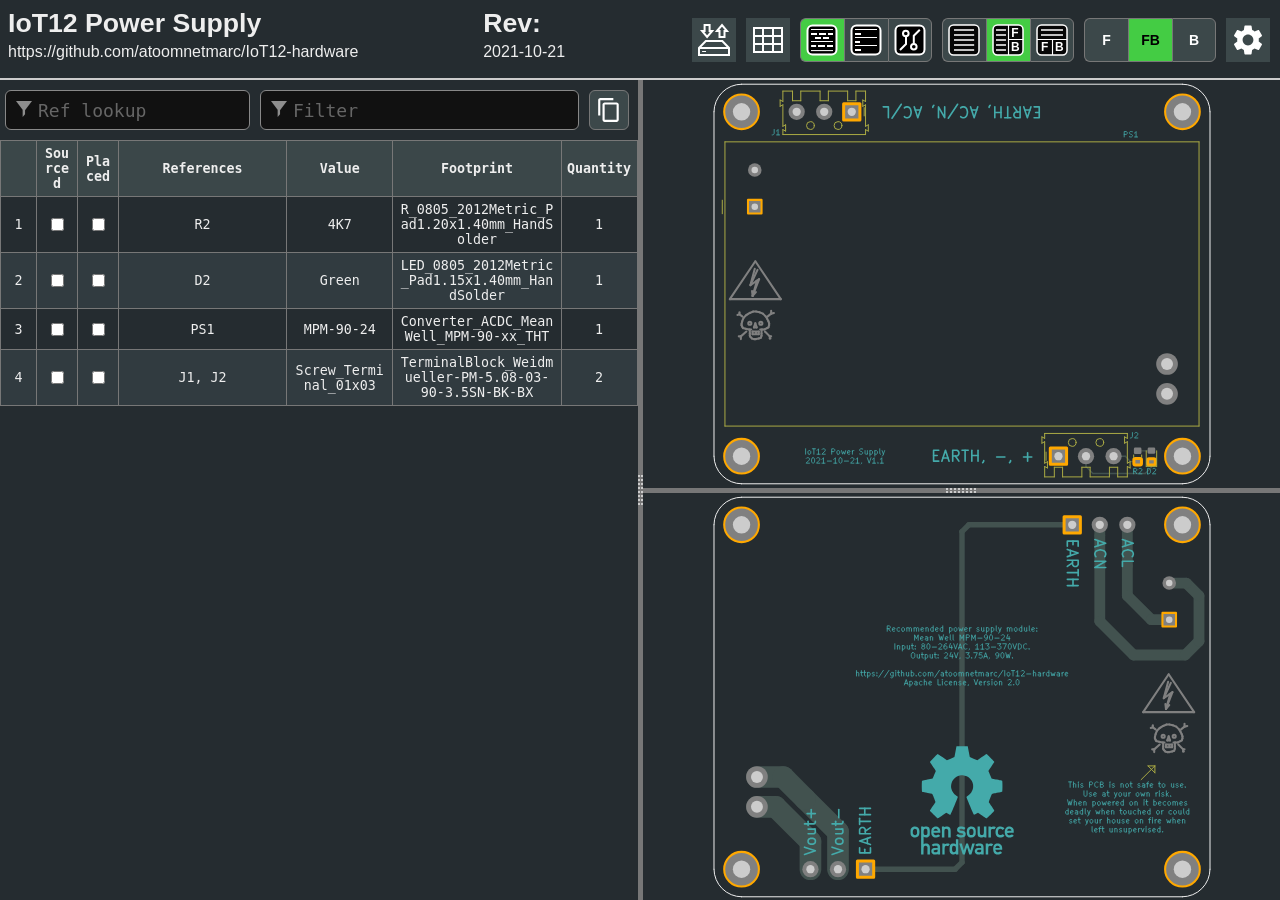
<file: Power Supply/bom/ibom.html>
<!DOCTYPE html>
<html lang="en">

<head>
  <meta charset="UTF-8">
  <meta name="viewport" content="width=device-width, initial-scale=1.0">
  <title>Interactive BOM for KiCAD</title>
  <style type="text/css">
:root {
  --pcb-edge-color: black;
  --pad-color: #878787;
  --pad-color-highlight: #D04040;
  --pin1-outline-color: #ffb629;
  --pin1-outline-color-highlight: #b4ff03;
  --silkscreen-edge-color: #aa4;
  --silkscreen-polygon-color: #4aa;
  --silkscreen-text-color: #4aa;
  --fabrication-edge-color: #907651;
  --fabrication-polygon-color: #907651;
  --fabrication-text-color: #a27c24;
  --track-color: #def5f1;
  --track-color-highlight: #D04040;
  --zone-color: #def5f1;
  --zone-color-highlight: #d0404080;
}

html, body {
  margin: 0px;
  height: 100%;
  font-family: Verdana, sans-serif;
}

.dark.topmostdiv {
  --pcb-edge-color: #eee;
  --pad-color: #808080;
  --pin1-outline-color: #ffa800;
  --pin1-outline-color-highlight: #ccff00;
  --track-color: #42524f;
  --zone-color: #42524f;
  background-color: #252c30;
  color: #eee;
}

button {
  background-color: #eee;
  border: 1px solid #888;
  color: black;
  height: 44px;
  width: 44px;
  text-align: center;
  text-decoration: none;
  display: inline-block;
  font-size: 14px;
  font-weight: bolder;
}

.dark button {
  /* This will be inverted */
  background-color: #c3b7b5;
}

button.depressed {
  background-color: #0a0;
  color: white;
}

.dark button.depressed {
  /* This will be inverted */
  background-color: #b3b;
}

button:focus {
  outline: 0;
}

button#tb-btn {
  background-image: url("data:image/svg+xml,%3Csvg xmlns='http://www.w3.org/2000/svg' viewBox='0 0 8.47 8.47'%3E%3Crect transform='translate(0 -288.53)' ry='1.17' y='288.8' x='.27' height='7.94' width='7.94' fill='%23f9f9f9'/%3E%3Cg transform='translate(0 -288.53)'%3E%3Crect width='7.94' height='7.94' x='.27' y='288.8' ry='1.17' fill='none' stroke='%23000' stroke-width='.4' stroke-linejoin='round'/%3E%3Cpath d='M1.32 290.12h5.82M1.32 291.45h5.82' fill='none' stroke='%23000' stroke-width='.4'/%3E%3Cpath d='M4.37 292.5v4.23M.26 292.63H8.2' fill='none' stroke='%23000' stroke-width='.3'/%3E%3Ctext font-weight='700' font-size='3.17' font-family='sans-serif'%3E%3Ctspan x='1.35' y='295.73'%3EF%3C/tspan%3E%3Ctspan x='5.03' y='295.68'%3EB%3C/tspan%3E%3C/text%3E%3C/g%3E%3C/svg%3E%0A");
}

button#lr-btn {
  background-image: url("data:image/svg+xml,%3Csvg xmlns='http://www.w3.org/2000/svg' viewBox='0 0 8.47 8.47'%3E%3Crect transform='translate(0 -288.53)' ry='1.17' y='288.8' x='.27' height='7.94' width='7.94' fill='%23f9f9f9'/%3E%3Cg transform='translate(0 -288.53)'%3E%3Crect width='7.94' height='7.94' x='.27' y='288.8' ry='1.17' fill='none' stroke='%23000' stroke-width='.4' stroke-linejoin='round'/%3E%3Cpath d='M1.06 290.12H3.7m-2.64 1.33H3.7m-2.64 1.32H3.7m-2.64 1.3H3.7m-2.64 1.33H3.7' fill='none' stroke='%23000' stroke-width='.4'/%3E%3Cpath d='M4.37 288.8v7.94m0-4.11h3.96' fill='none' stroke='%23000' stroke-width='.3'/%3E%3Ctext font-weight='700' font-size='3.17' font-family='sans-serif'%3E%3Ctspan x='5.11' y='291.96'%3EF%3C/tspan%3E%3Ctspan x='5.03' y='295.68'%3EB%3C/tspan%3E%3C/text%3E%3C/g%3E%3C/svg%3E%0A");
}

button#bom-btn {
  background-image: url("data:image/svg+xml,%3Csvg xmlns='http://www.w3.org/2000/svg' viewBox='0 0 8.47 8.47'%3E%3Crect transform='translate(0 -288.53)' ry='1.17' y='288.8' x='.27' height='7.94' width='7.94' fill='%23f9f9f9'/%3E%3Cg transform='translate(0 -288.53)' fill='none' stroke='%23000' stroke-width='.4'%3E%3Crect width='7.94' height='7.94' x='.27' y='288.8' ry='1.17' stroke-linejoin='round'/%3E%3Cpath d='M1.59 290.12h5.29M1.59 291.45h5.33M1.59 292.75h5.33M1.59 294.09h5.33M1.59 295.41h5.33'/%3E%3C/g%3E%3C/svg%3E");
}

button#bom-grouped-btn {
  background-image: url("data:image/svg+xml,%3Csvg xmlns='http://www.w3.org/2000/svg' width='32' height='32'%3E%3Cg stroke='%23000' stroke-linejoin='round' class='layer'%3E%3Crect width='29' height='29' x='1.5' y='1.5' stroke-width='2' fill='%23fff' rx='5' ry='5'/%3E%3Cpath stroke-linecap='square' stroke-width='2' d='M6 10h4m4 0h5m4 0h3M6.1 22h3m3.9 0h5m4 0h4m-16-8h4m4 0h4'/%3E%3Cpath stroke-linecap='null' d='M5 17.5h22M5 26.6h22M5 5.5h22'/%3E%3C/g%3E%3C/svg%3E");
}

button#bom-ungrouped-btn {
  background-image: url("data:image/svg+xml,%3Csvg xmlns='http://www.w3.org/2000/svg' width='32' height='32'%3E%3Cg stroke='%23000' stroke-linejoin='round' class='layer'%3E%3Crect width='29' height='29' x='1.5' y='1.5' stroke-width='2' fill='%23fff' rx='5' ry='5'/%3E%3Cpath stroke-linecap='square' stroke-width='2' d='M6 10h4m-4 8h3m-3 8h4'/%3E%3Cpath stroke-linecap='null' d='M5 13.5h22m-22 8h22M5 5.5h22'/%3E%3C/g%3E%3C/svg%3E");
}

button#bom-netlist-btn {
  background-image: url("data:image/svg+xml,%3Csvg xmlns='http://www.w3.org/2000/svg' width='32' height='32'%3E%3Cg fill='none' stroke='%23000' class='layer'%3E%3Crect width='29' height='29' x='1.5' y='1.5' stroke-width='2' fill='%23fff' rx='5' ry='5'/%3E%3Cpath stroke-width='2' d='M6 26l6-6v-8m13.8-6.3l-6 6v8'/%3E%3Ccircle cx='11.8' cy='9.5' r='2.8' stroke-width='2'/%3E%3Ccircle cx='19.8' cy='22.8' r='2.8' stroke-width='2'/%3E%3C/g%3E%3C/svg%3E");
}

button#copy {
  background-image: url("data:image/svg+xml,%3Csvg height='48' viewBox='0 0 48 48' width='48' xmlns='http://www.w3.org/2000/svg'%3E%3Cpath d='M0 0h48v48h-48z' fill='none'/%3E%3Cpath d='M32 2h-24c-2.21 0-4 1.79-4 4v28h4v-28h24v-4zm6 8h-22c-2.21 0-4 1.79-4 4v28c0 2.21 1.79 4 4 4h22c2.21 0 4-1.79 4-4v-28c0-2.21-1.79-4-4-4zm0 32h-22v-28h22v28z'/%3E%3C/svg%3E");
  background-position: 6px 6px;
  background-repeat: no-repeat;
  background-size: 26px 26px;
  border-radius: 6px;
  height: 40px;
  width: 40px;
  margin: 10px 5px;
}

button#copy:active {
    box-shadow: inset 0px 0px 5px #6c6c6c;
}

textarea.clipboard-temp {
  position: fixed;
  top: 0;
  left: 0;
  width: 2em;
  height: 2em;
  padding: 0;
  border: None;
  outline: None;
  box-shadow: None;
  background: transparent;
}

.left-most-button {
  border-right: 0;
  border-top-left-radius: 6px;
  border-bottom-left-radius: 6px;
}

.middle-button {
  border-right: 0;
}

.right-most-button {
  border-top-right-radius: 6px;
  border-bottom-right-radius: 6px;
}

.button-container {
  font-size: 0;
  margin: 10px 10px 10px 0px;
}

.dark .button-container {
  filter: invert(1);
}

.button-container button {
  background-size: 32px 32px;
  background-position: 5px 5px;
  background-repeat: no-repeat;
}

@media print {
  .hideonprint {
    display: none;
  }
}

canvas {
  cursor: crosshair;
}

canvas:active {
  cursor: grabbing;
}

.fileinfo {
  width: 100%;
  max-width: 1000px;
  border: none;
  padding: 5px;
}

.fileinfo .title {
  font-size: 20pt;
  font-weight: bold;
}

.fileinfo td {
  overflow: hidden;
  white-space: nowrap;
  max-width: 1px;
  width: 50%;
  text-overflow: ellipsis;
}

.bom {
  border-collapse: collapse;
  font-family: Consolas, "DejaVu Sans Mono", Monaco, monospace;
  font-size: 10pt;
  table-layout: fixed;
  width: 100%;
  margin-top: 1px;
}

.bom th, .bom td {
  border: 1px solid black;
  padding: 5px;
  word-wrap: break-word;
  text-align: center;
  position: relative;
}

.dark .bom th, .dark .bom td {
  border: 1px solid #777;
}

.bom th {
  background-color: #CCCCCC;
  background-clip: padding-box;
}

.dark .bom th {
  background-color: #3b4749;
}

.bom tr.highlighted:nth-child(n) {
  background-color: #cfc;
}

.dark .bom tr.highlighted:nth-child(n) {
  background-color: #226022;
}

.bom tr:nth-child(even) {
  background-color: #f2f2f2;
}

.dark .bom tr:nth-child(even) {
  background-color: #313b40;
}

.bom tr {
  transition: background-color 0.2s;
}

.bom .numCol {
  width: 25px;
}

.bom .Description {
  width: 10%;
}

.bom .Part {
  width: 10%;
}

.bom .Value {
  width: 15%;
}

.bom .Quantity {
  width: 65px;
}

.bom th .sortmark {
  position: absolute;
  right: 1px;
  top: 1px;
  margin-top: -5px;
  border-width: 5px;
  border-style: solid;
  border-color: transparent transparent #221 transparent;
  transform-origin: 50% 85%;
  transition: opacity 0.2s, transform 0.4s;
}

.dark .bom th .sortmark {
  filter: invert(1);
}

.bom th .sortmark.none {
  opacity: 0;
}

.bom th .sortmark.desc {
  transform: rotate(180deg);
}

.bom th:hover .sortmark.none {
  opacity: 0.5;
}

.bom .bom-checkbox {
  width: 30px;
  position: relative;
  user-select: none;
  -moz-user-select: none;
}

.bom .bom-checkbox:before {
  content: "";
  position: absolute;
  border-width: 15px;
  border-style: solid;
  border-color: #51829f transparent transparent transparent;
  visibility: hidden;
  top: -15px;
}

.bom .bom-checkbox:after {
  content: "Double click to set/unset all";
  position: absolute;
  color: white;
  top: -35px;
  left: -26px;
  background: #51829f;
  padding: 5px 15px;
  border-radius: 8px;
  white-space: nowrap;
  visibility: hidden;
}

.bom .bom-checkbox:hover:before, .bom .bom-checkbox:hover:after {
  visibility: visible;
  transition: visibility 0.2s linear 1s;
}

.split {
  -webkit-box-sizing: border-box;
  -moz-box-sizing: border-box;
  box-sizing: border-box;
  overflow-y: auto;
  overflow-x: hidden;
  background-color: inherit;
}

.split.split-horizontal, .gutter.gutter-horizontal {
  height: 100%;
  float: left;
}

.gutter {
  background-color: #ddd;
  background-repeat: no-repeat;
  background-position: 50%;
  transition: background-color 0.3s;
}

.dark .gutter {
  background-color: #777;
}

.gutter.gutter-horizontal {
  background-image: url('[data-uri]');
  cursor: ew-resize;
  width: 5px;
}

.gutter.gutter-vertical {
  background-image: url('[data-uri]');
  cursor: ns-resize;
  height: 5px;
}

.searchbox {
  float: left;
  height: 40px;
  margin: 10px 5px;
  padding: 12px 32px;
  font-family: Consolas, "DejaVu Sans Mono", Monaco, monospace;
  font-size: 18px;
  box-sizing: border-box;
  border: 1px solid #888;
  border-radius: 6px;
  outline: none;
  background-color: #eee;
  transition: background-color 0.2s, border 0.2s;
  background-image: url('[data-uri]');
  background-position: 10px 10px;
  background-repeat: no-repeat;
}

.dark .searchbox {
  background-color: #111;
  color: #eee;
}

.searchbox::placeholder {
  color: #ccc;
}

.dark .searchbox::placeholder {
  color: #666;
}

.filter {
  width: calc(60% - 64px);
}

.reflookup {
  width: calc(40% - 10px);
}

input[type=text]:focus {
  background-color: white;
  border: 1px solid #333;
}

.dark input[type=text]:focus {
  background-color: #333;
  border: 1px solid #ccc;
}

mark.highlight {
  background-color: #5050ff;
  color: #fff;
  padding: 2px;
  border-radius: 6px;
}

.dark mark.highlight {
  background-color: #76a6da;
  color: #111;
}

.menubtn {
  background-color: white;
  border: none;
  background-image: url("data:image/svg+xml,%3Csvg xmlns='http://www.w3.org/2000/svg' width='36' height='36' viewBox='0 0 20 20'%3E%3Cpath fill='none' d='M0 0h20v20H0V0z'/%3E%3Cpath d='M15.95 10.78c.03-.25.05-.51.05-.78s-.02-.53-.06-.78l1.69-1.32c.15-.12.19-.34.1-.51l-1.6-2.77c-.1-.18-.31-.24-.49-.18l-1.99.8c-.42-.32-.86-.58-1.35-.78L12 2.34c-.03-.2-.2-.34-.4-.34H8.4c-.2 0-.36.14-.39.34l-.3 2.12c-.49.2-.94.47-1.35.78l-1.99-.8c-.18-.07-.39 0-.49.18l-1.6 2.77c-.1.18-.06.39.1.51l1.69 1.32c-.04.25-.07.52-.07.78s.02.53.06.78L2.37 12.1c-.15.12-.19.34-.1.51l1.6 2.77c.1.18.31.24.49.18l1.99-.8c.42.32.86.58 1.35.78l.3 2.12c.04.2.2.34.4.34h3.2c.2 0 .37-.14.39-.34l.3-2.12c.49-.2.94-.47 1.35-.78l1.99.8c.18.07.39 0 .49-.18l1.6-2.77c.1-.18.06-.39-.1-.51l-1.67-1.32zM10 13c-1.65 0-3-1.35-3-3s1.35-3 3-3 3 1.35 3 3-1.35 3-3 3z'/%3E%3C/svg%3E%0A");
  background-position: center;
  background-repeat: no-repeat;
}

.statsbtn {
  background-color: white;
  border: none;
  background-image: url("data:image/svg+xml,%3Csvg width='36' height='36' xmlns='http://www.w3.org/2000/svg'%3E%3Cpath d='M4 6h28v24H4V6zm0 8h28v8H4m9-16v24h10V5.8' fill='none' stroke='%23000' stroke-width='2'/%3E%3C/svg%3E");
  background-position: center;
  background-repeat: no-repeat;
}

.iobtn {
  background-color: white;
  border: none;
  background-image: url("data:image/svg+xml,%3Csvg xmlns='http://www.w3.org/2000/svg' width='36' height='36'%3E%3Cpath fill='none' stroke='%23000' stroke-width='2' d='M3 33v-7l6.8-7h16.5l6.7 7v7H3zM3.2 26H33M21 9l5-5.9 5 6h-2.5V15h-5V9H21zm-4.9 0l-5 6-5-6h2.5V3h5v6h2.5z'/%3E%3Cpath fill='none' stroke='%23000' d='M6.1 29.5H10'/%3E%3C/svg%3E");
  background-position: center;
  background-repeat: no-repeat;
}

.dark .statsbtn, .dark .savebtn, .dark .menubtn, .dark .iobtn {
  filter: invert(1);
}

.flexbox {
  display: flex;
  align-items: center;
  justify-content: space-between;
  width: 100%;
}

.savebtn {
  background-color: #d6d6d6;
  width: auto;
  height: 30px;
  flex-grow: 1;
  margin: 5px;
  border-radius: 4px;
}

.savebtn:active {
  background-color: #0a0;
  color: white;
}

.dark .savebtn:active {
  /* This will be inverted */
  background-color: #b3b;
}

.stats {
  border-collapse: collapse;
  font-size: 12pt;
  table-layout: fixed;
  width: 100%;
  min-width: 450px;
}

.dark .stats td {
  border: 1px solid #bbb;
}

.stats td {
  border: 1px solid black;
  padding: 5px;
  word-wrap: break-word;
  text-align: center;
  position: relative;
}

#checkbox-stats div {
  position: absolute;
  left: 0;
  top: 0;
  height: 100%;
  width: 100%;
  display: flex;
  align-items: center;
  justify-content: center;
}

#checkbox-stats .bar {
  background-color: rgba(28, 251, 0, 0.6);
}

.menu {
  position: relative;
  display: inline-block;
  margin: 10px 10px 10px 0px;
}

.menu-content {
  display: none;
  position: absolute;
  background-color: white;
  right: 0;
  min-width: 300px;
  box-shadow: 0px 8px 16px 0px rgba(0, 0, 0, 0.2);
  z-index: 100;
  padding: 8px;
}

.dark .menu-content {
  background-color: #111;
}

.menu:hover .menu-content {
  display: block;
}

.menu:hover .menubtn, .menu:hover .iobtn, .menu:hover .statsbtn {
  background-color: #eee;
}

.menu-label {
  display: inline-block;
  padding: 8px;
  border: 1px solid #ccc;
  border-top: 0;
  width: calc(100% - 18px);
}

.menu-label-top {
  border-top: 1px solid #ccc;
}

.menu-textbox {
  float: left;
  height: 24px;
  margin: 10px 5px;
  padding: 5px 5px;
  font-family: Consolas, "DejaVu Sans Mono", Monaco, monospace;
  font-size: 14px;
  box-sizing: border-box;
  border: 1px solid #888;
  border-radius: 4px;
  outline: none;
  background-color: #eee;
  transition: background-color 0.2s, border 0.2s;
  width: calc(100% - 10px);
}

.menu-textbox.invalid, .dark .menu-textbox.invalid {
  color: red;
}

.dark .menu-textbox {
  background-color: #222;
  color: #eee;
}

.topmostdiv {
  width: 100%;
  height: 100%;
  background-color: white;
  transition: background-color 0.3s;
}

#top {
  height: 78px;
  border-bottom: 2px solid black;
}

.dark #top {
  border-bottom: 2px solid #ccc;
}

#dbg {
  display: block;
}

::-webkit-scrollbar {
  width: 8px;
}

::-webkit-scrollbar-track {
  background: #aaa;
}

::-webkit-scrollbar-thumb {
  background: #666;
  border-radius: 3px;
}

::-webkit-scrollbar-thumb:hover {
  background: #555;
}

.slider {
  -webkit-appearance: none;
  width: 100%;
  margin: 3px 0;
  padding: 0;
  outline: none;
  opacity: 0.7;
  -webkit-transition: .2s;
  transition: opacity .2s;
  border-radius: 3px;
}

.slider:hover {
  opacity: 1;
}

.slider:focus {
  outline: none;
}

.slider::-webkit-slider-runnable-track {
  -webkit-appearance: none;
  width: 100%;
  height: 8px;
  background: #d3d3d3;
  border-radius: 3px;
  border: none;
}

.slider::-webkit-slider-thumb {
  -webkit-appearance: none;
  width: 15px;
  height: 15px;
  border-radius: 50%;
  background: #0a0;
  cursor: pointer;
  margin-top: -4px;
}

.dark .slider::-webkit-slider-thumb {
  background: #3d3;
}

.slider::-moz-range-thumb {
  width: 15px;
  height: 15px;
  border-radius: 50%;
  background: #0a0;
  cursor: pointer;
}

.slider::-moz-range-track {
  height: 8px;
  background: #d3d3d3;
  border-radius: 3px;
}

.dark .slider::-moz-range-thumb {
  background: #3d3;
}

.slider::-ms-track {
  width: 100%;
  height: 8px;
  border-width: 3px 0;
  background: transparent;
  border-color: transparent;
  color: transparent;
  transition: opacity .2s;
}

.slider::-ms-fill-lower {
  background: #d3d3d3;
  border: none;
  border-radius: 3px;
}

.slider::-ms-fill-upper {
  background: #d3d3d3;
  border: none;
  border-radius: 3px;
}

.slider::-ms-thumb {
  width: 15px;
  height: 15px;
  border-radius: 50%;
  background: #0a0;
  cursor: pointer;
  margin: 0;
}

.shameless-plug {
  font-size: 0.8em;
  text-align: center;
  display: block;
}

a {
  color: #0278a4;
}

.dark a {
  color: #00b9fd;
}

#frontcanvas, #backcanvas {
    touch-action: none;
}

  </style>
  <script type="text/javascript" >
///////////////////////////////////////////////
/*
  Split.js - v1.3.5
  MIT License
  https://github.com/nathancahill/Split.js
*/
!function(e,t){"object"==typeof exports&&"undefined"!=typeof module?module.exports=t():"function"==typeof define&&define.amd?define(t):e.Split=t()}(this,function(){"use strict";var e=window,t=e.document,n="addEventListener",i="removeEventListener",r="getBoundingClientRect",s=function(){return!1},o=e.attachEvent&&!e[n],a=["","-webkit-","-moz-","-o-"].filter(function(e){var n=t.createElement("div");return n.style.cssText="width:"+e+"calc(9px)",!!n.style.length}).shift()+"calc",l=function(e){return"string"==typeof e||e instanceof String?t.querySelector(e):e};return function(u,c){function z(e,t,n){var i=A(y,t,n);Object.keys(i).forEach(function(t){return e.style[t]=i[t]})}function h(e,t){var n=B(y,t);Object.keys(n).forEach(function(t){return e.style[t]=n[t]})}function f(e){var t=E[this.a],n=E[this.b],i=t.size+n.size;t.size=e/this.size*i,n.size=i-e/this.size*i,z(t.element,t.size,this.aGutterSize),z(n.element,n.size,this.bGutterSize)}function m(e){var t;this.dragging&&((t="touches"in e?e.touches[0][b]-this.start:e[b]-this.start)<=E[this.a].minSize+M+this.aGutterSize?t=E[this.a].minSize+this.aGutterSize:t>=this.size-(E[this.b].minSize+M+this.bGutterSize)&&(t=this.size-(E[this.b].minSize+this.bGutterSize)),f.call(this,t),c.onDrag&&c.onDrag())}function g(){var e=E[this.a].element,t=E[this.b].element;this.size=e[r]()[y]+t[r]()[y]+this.aGutterSize+this.bGutterSize,this.start=e[r]()[G]}function d(){var t=this,n=E[t.a].element,r=E[t.b].element;t.dragging&&c.onDragEnd&&c.onDragEnd(),t.dragging=!1,e[i]("mouseup",t.stop),e[i]("touchend",t.stop),e[i]("touchcancel",t.stop),t.parent[i]("mousemove",t.move),t.parent[i]("touchmove",t.move),delete t.stop,delete t.move,n[i]("selectstart",s),n[i]("dragstart",s),r[i]("selectstart",s),r[i]("dragstart",s),n.style.userSelect="",n.style.webkitUserSelect="",n.style.MozUserSelect="",n.style.pointerEvents="",r.style.userSelect="",r.style.webkitUserSelect="",r.style.MozUserSelect="",r.style.pointerEvents="",t.gutter.style.cursor="",t.parent.style.cursor=""}function S(t){var i=this,r=E[i.a].element,o=E[i.b].element;!i.dragging&&c.onDragStart&&c.onDragStart(),t.preventDefault(),i.dragging=!0,i.move=m.bind(i),i.stop=d.bind(i),e[n]("mouseup",i.stop),e[n]("touchend",i.stop),e[n]("touchcancel",i.stop),i.parent[n]("mousemove",i.move),i.parent[n]("touchmove",i.move),r[n]("selectstart",s),r[n]("dragstart",s),o[n]("selectstart",s),o[n]("dragstart",s),r.style.userSelect="none",r.style.webkitUserSelect="none",r.style.MozUserSelect="none",r.style.pointerEvents="none",o.style.userSelect="none",o.style.webkitUserSelect="none",o.style.MozUserSelect="none",o.style.pointerEvents="none",i.gutter.style.cursor=j,i.parent.style.cursor=j,g.call(i)}function v(e){e.forEach(function(t,n){if(n>0){var i=F[n-1],r=E[i.a],s=E[i.b];r.size=e[n-1],s.size=t,z(r.element,r.size,i.aGutterSize),z(s.element,s.size,i.bGutterSize)}})}function p(){F.forEach(function(e){e.parent.removeChild(e.gutter),E[e.a].element.style[y]="",E[e.b].element.style[y]=""})}void 0===c&&(c={});var y,b,G,E,w=l(u[0]).parentNode,D=e.getComputedStyle(w).flexDirection,U=c.sizes||u.map(function(){return 100/u.length}),k=void 0!==c.minSize?c.minSize:100,x=Array.isArray(k)?k:u.map(function(){return k}),L=void 0!==c.gutterSize?c.gutterSize:10,M=void 0!==c.snapOffset?c.snapOffset:30,O=c.direction||"horizontal",j=c.cursor||("horizontal"===O?"ew-resize":"ns-resize"),C=c.gutter||function(e,n){var i=t.createElement("div");return i.className="gutter gutter-"+n,i},A=c.elementStyle||function(e,t,n){var i={};return"string"==typeof t||t instanceof String?i[e]=t:i[e]=o?t+"%":a+"("+t+"% - "+n+"px)",i},B=c.gutterStyle||function(e,t){return n={},n[e]=t+"px",n;var n};"horizontal"===O?(y="width","clientWidth",b="clientX",G="left","paddingLeft"):"vertical"===O&&(y="height","clientHeight",b="clientY",G="top","paddingTop");var F=[];return E=u.map(function(e,t){var i,s={element:l(e),size:U[t],minSize:x[t]};if(t>0&&(i={a:t-1,b:t,dragging:!1,isFirst:1===t,isLast:t===u.length-1,direction:O,parent:w},i.aGutterSize=L,i.bGutterSize=L,i.isFirst&&(i.aGutterSize=L/2),i.isLast&&(i.bGutterSize=L/2),"row-reverse"===D||"column-reverse"===D)){var a=i.a;i.a=i.b,i.b=a}if(!o&&t>0){var c=C(t,O);h(c,L),c[n]("mousedown",S.bind(i)),c[n]("touchstart",S.bind(i)),w.insertBefore(c,s.element),i.gutter=c}0===t||t===u.length-1?z(s.element,s.size,L/2):z(s.element,s.size,L);var f=s.element[r]()[y];return f<s.minSize&&(s.minSize=f),t>0&&F.push(i),s}),o?{setSizes:v,destroy:p}:{setSizes:v,getSizes:function(){return E.map(function(e){return e.size})},collapse:function(e){if(e===F.length){var t=F[e-1];g.call(t),o||f.call(t,t.size-t.bGutterSize)}else{var n=F[e];g.call(n),o||f.call(n,n.aGutterSize)}},destroy:p}}});

///////////////////////////////////////////////

///////////////////////////////////////////////
// Copyright (c) 2013 Pieroxy <pieroxy@pieroxy.net>
// This work is free. You can redistribute it and/or modify it
// under the terms of the WTFPL, Version 2
// For more information see LICENSE.txt or http://www.wtfpl.net/
//
// For more information, the home page:
// http://pieroxy.net/blog/pages/lz-string/testing.html
//
// LZ-based compression algorithm, version 1.4.4
var LZString=function(){var o=String.fromCharCode,i={};var n={decompressFromBase64:function(o){return null==o?"":""==o?null:n._decompress(o.length,32,function(n){return function(o,n){if(!i[o]){i[o]={};for(var t=0;t<o.length;t++)i[o][o.charAt(t)]=t}return i[o][n]}("ABCDEFGHIJKLMNOPQRSTUVWXYZabcdefghijklmnopqrstuvwxyz0123456789+/=",o.charAt(n))})},_decompress:function(i,n,t){var r,e,a,s,p,u,l,f=[],c=4,d=4,h=3,v="",g=[],m={val:t(0),position:n,index:1};for(r=0;r<3;r+=1)f[r]=r;for(a=0,p=Math.pow(2,2),u=1;u!=p;)s=m.val&m.position,m.position>>=1,0==m.position&&(m.position=n,m.val=t(m.index++)),a|=(s>0?1:0)*u,u<<=1;switch(a){case 0:for(a=0,p=Math.pow(2,8),u=1;u!=p;)s=m.val&m.position,m.position>>=1,0==m.position&&(m.position=n,m.val=t(m.index++)),a|=(s>0?1:0)*u,u<<=1;l=o(a);break;case 1:for(a=0,p=Math.pow(2,16),u=1;u!=p;)s=m.val&m.position,m.position>>=1,0==m.position&&(m.position=n,m.val=t(m.index++)),a|=(s>0?1:0)*u,u<<=1;l=o(a);break;case 2:return""}for(f[3]=l,e=l,g.push(l);;){if(m.index>i)return"";for(a=0,p=Math.pow(2,h),u=1;u!=p;)s=m.val&m.position,m.position>>=1,0==m.position&&(m.position=n,m.val=t(m.index++)),a|=(s>0?1:0)*u,u<<=1;switch(l=a){case 0:for(a=0,p=Math.pow(2,8),u=1;u!=p;)s=m.val&m.position,m.position>>=1,0==m.position&&(m.position=n,m.val=t(m.index++)),a|=(s>0?1:0)*u,u<<=1;f[d++]=o(a),l=d-1,c--;break;case 1:for(a=0,p=Math.pow(2,16),u=1;u!=p;)s=m.val&m.position,m.position>>=1,0==m.position&&(m.position=n,m.val=t(m.index++)),a|=(s>0?1:0)*u,u<<=1;f[d++]=o(a),l=d-1,c--;break;case 2:return g.join("")}if(0==c&&(c=Math.pow(2,h),h++),f[l])v=f[l];else{if(l!==d)return null;v=e+e.charAt(0)}g.push(v),f[d++]=e+v.charAt(0),e=v,0==--c&&(c=Math.pow(2,h),h++)}}};return n}();"function"==typeof define&&define.amd?define(function(){return LZString}):"undefined"!=typeof module&&null!=module?module.exports=LZString:"undefined"!=typeof angular&&null!=angular&&angular.module("LZString",[]).factory("LZString",function(){return LZString});
///////////////////////////////////////////////

///////////////////////////////////////////////
/*!
 * PEP v0.4.3 | https://github.com/jquery/PEP
 * Copyright jQuery Foundation and other contributors | http://jquery.org/license
 */
!function(a,b){"object"==typeof exports&&"undefined"!=typeof module?module.exports=b():"function"==typeof define&&define.amd?define(b):a.PointerEventsPolyfill=b()}(this,function(){"use strict";function a(a,b){b=b||Object.create(null);var c=document.createEvent("Event");c.initEvent(a,b.bubbles||!1,b.cancelable||!1);
for(var d,e=2;e<m.length;e++)d=m[e],c[d]=b[d]||n[e];c.buttons=b.buttons||0;
var f=0;return f=b.pressure&&c.buttons?b.pressure:c.buttons?.5:0,c.x=c.clientX,c.y=c.clientY,c.pointerId=b.pointerId||0,c.width=b.width||0,c.height=b.height||0,c.pressure=f,c.tiltX=b.tiltX||0,c.tiltY=b.tiltY||0,c.twist=b.twist||0,c.tangentialPressure=b.tangentialPressure||0,c.pointerType=b.pointerType||"",c.hwTimestamp=b.hwTimestamp||0,c.isPrimary=b.isPrimary||!1,c}function b(){this.array=[],this.size=0}function c(a,b,c,d){this.addCallback=a.bind(d),this.removeCallback=b.bind(d),this.changedCallback=c.bind(d),A&&(this.observer=new A(this.mutationWatcher.bind(this)))}function d(a){return"body /shadow-deep/ "+e(a)}function e(a){return'[touch-action="'+a+'"]'}function f(a){return"{ -ms-touch-action: "+a+"; touch-action: "+a+"; }"}function g(){if(F){D.forEach(function(a){String(a)===a?(E+=e(a)+f(a)+"\n",G&&(E+=d(a)+f(a)+"\n")):(E+=a.selectors.map(e)+f(a.rule)+"\n",G&&(E+=a.selectors.map(d)+f(a.rule)+"\n"))});var a=document.createElement("style");a.textContent=E,document.head.appendChild(a)}}function h(){if(!window.PointerEvent){if(window.PointerEvent=a,window.navigator.msPointerEnabled){var b=window.navigator.msMaxTouchPoints;Object.defineProperty(window.navigator,"maxTouchPoints",{value:b,enumerable:!0}),u.registerSource("ms",_)}else Object.defineProperty(window.navigator,"maxTouchPoints",{value:0,enumerable:!0}),u.registerSource("mouse",N),void 0!==window.ontouchstart&&u.registerSource("touch",V);u.register(document)}}function i(a){if(!u.pointermap.has(a)){var b=new Error("InvalidPointerId");throw b.name="InvalidPointerId",b}}function j(a){for(var b=a.parentNode;b&&b!==a.ownerDocument;)b=b.parentNode;if(!b){var c=new Error("InvalidStateError");throw c.name="InvalidStateError",c}}function k(a){var b=u.pointermap.get(a);return 0!==b.buttons}function l(){window.Element&&!Element.prototype.setPointerCapture&&Object.defineProperties(Element.prototype,{setPointerCapture:{value:W},releasePointerCapture:{value:X},hasPointerCapture:{value:Y}})}
var m=["bubbles","cancelable","view","detail","screenX","screenY","clientX","clientY","ctrlKey","altKey","shiftKey","metaKey","button","relatedTarget","pageX","pageY"],n=[!1,!1,null,null,0,0,0,0,!1,!1,!1,!1,0,null,0,0],o=window.Map&&window.Map.prototype.forEach,p=o?Map:b;b.prototype={set:function(a,b){return void 0===b?this["delete"](a):(this.has(a)||this.size++,void(this.array[a]=b))},has:function(a){return void 0!==this.array[a]},"delete":function(a){this.has(a)&&(delete this.array[a],this.size--)},get:function(a){return this.array[a]},clear:function(){this.array.length=0,this.size=0},forEach:function(a,b){return this.array.forEach(function(c,d){a.call(b,c,d,this)},this)}};var q=["bubbles","cancelable","view","detail","screenX","screenY","clientX","clientY","ctrlKey","altKey","shiftKey","metaKey","button","relatedTarget","buttons","pointerId","width","height","pressure","tiltX","tiltY","pointerType","hwTimestamp","isPrimary","type","target","currentTarget","which","pageX","pageY","timeStamp"],r=[!1,!1,null,null,0,0,0,0,!1,!1,!1,!1,0,null,0,0,0,0,0,0,0,"",0,!1,"",null,null,0,0,0,0],s={pointerover:1,pointerout:1,pointerenter:1,pointerleave:1},t="undefined"!=typeof SVGElementInstance,u={pointermap:new p,eventMap:Object.create(null),captureInfo:Object.create(null),eventSources:Object.create(null),eventSourceList:[],registerSource:function(a,b){var c=b,d=c.events;d&&(d.forEach(function(a){c[a]&&(this.eventMap[a]=c[a].bind(c))},this),this.eventSources[a]=c,this.eventSourceList.push(c))},register:function(a){for(var b,c=this.eventSourceList.length,d=0;d<c&&(b=this.eventSourceList[d]);d++)
b.register.call(b,a)},unregister:function(a){for(var b,c=this.eventSourceList.length,d=0;d<c&&(b=this.eventSourceList[d]);d++)
b.unregister.call(b,a)},contains:function(a,b){try{return a.contains(b)}catch(c){return!1}},down:function(a){a.bubbles=!0,this.fireEvent("pointerdown",a)},move:function(a){a.bubbles=!0,this.fireEvent("pointermove",a)},up:function(a){a.bubbles=!0,this.fireEvent("pointerup",a)},enter:function(a){a.bubbles=!1,this.fireEvent("pointerenter",a)},leave:function(a){a.bubbles=!1,this.fireEvent("pointerleave",a)},over:function(a){a.bubbles=!0,this.fireEvent("pointerover",a)},out:function(a){a.bubbles=!0,this.fireEvent("pointerout",a)},cancel:function(a){a.bubbles=!0,this.fireEvent("pointercancel",a)},leaveOut:function(a){this.out(a),this.propagate(a,this.leave,!1)},enterOver:function(a){this.over(a),this.propagate(a,this.enter,!0)},eventHandler:function(a){if(!a._handledByPE){var b=a.type,c=this.eventMap&&this.eventMap[b];c&&c(a),a._handledByPE=!0}},listen:function(a,b){b.forEach(function(b){this.addEvent(a,b)},this)},unlisten:function(a,b){b.forEach(function(b){this.removeEvent(a,b)},this)},addEvent:function(a,b){a.addEventListener(b,this.boundHandler)},removeEvent:function(a,b){a.removeEventListener(b,this.boundHandler)},makeEvent:function(b,c){this.captureInfo[c.pointerId]&&(c.relatedTarget=null);var d=new a(b,c);return c.preventDefault&&(d.preventDefault=c.preventDefault),d._target=d._target||c.target,d},fireEvent:function(a,b){var c=this.makeEvent(a,b);return this.dispatchEvent(c)},cloneEvent:function(a){for(var b,c=Object.create(null),d=0;d<q.length;d++)b=q[d],c[b]=a[b]||r[d],!t||"target"!==b&&"relatedTarget"!==b||c[b]instanceof SVGElementInstance&&(c[b]=c[b].correspondingUseElement);return a.preventDefault&&(c.preventDefault=function(){a.preventDefault()}),c},getTarget:function(a){var b=this.captureInfo[a.pointerId];return b?a._target!==b&&a.type in s?void 0:b:a._target},propagate:function(a,b,c){for(var d=a.target,e=[];d!==document&&!d.contains(a.relatedTarget);) if(e.push(d),d=d.parentNode,!d)return;c&&e.reverse(),e.forEach(function(c){a.target=c,b.call(this,a)},this)},setCapture:function(b,c,d){this.captureInfo[b]&&this.releaseCapture(b,d),this.captureInfo[b]=c,this.implicitRelease=this.releaseCapture.bind(this,b,d),document.addEventListener("pointerup",this.implicitRelease),document.addEventListener("pointercancel",this.implicitRelease);var e=new a("gotpointercapture");e.pointerId=b,e._target=c,d||this.asyncDispatchEvent(e)},releaseCapture:function(b,c){var d=this.captureInfo[b];if(d){this.captureInfo[b]=void 0,document.removeEventListener("pointerup",this.implicitRelease),document.removeEventListener("pointercancel",this.implicitRelease);var e=new a("lostpointercapture");e.pointerId=b,e._target=d,c||this.asyncDispatchEvent(e)}},dispatchEvent:/*scope.external.dispatchEvent || */function(a){var b=this.getTarget(a);if(b)return b.dispatchEvent(a)},asyncDispatchEvent:function(a){requestAnimationFrame(this.dispatchEvent.bind(this,a))}};u.boundHandler=u.eventHandler.bind(u);var v={shadow:function(a){if(a)return a.shadowRoot||a.webkitShadowRoot},canTarget:function(a){return a&&Boolean(a.elementFromPoint)},targetingShadow:function(a){var b=this.shadow(a);if(this.canTarget(b))return b},olderShadow:function(a){var b=a.olderShadowRoot;if(!b){var c=a.querySelector("shadow");c&&(b=c.olderShadowRoot)}return b},allShadows:function(a){for(var b=[],c=this.shadow(a);c;)b.push(c),c=this.olderShadow(c);return b},searchRoot:function(a,b,c){if(a){var d,e,f=a.elementFromPoint(b,c);for(e=this.targetingShadow(f);e;){if(d=e.elementFromPoint(b,c)){var g=this.targetingShadow(d);return this.searchRoot(g,b,c)||d} e=this.olderShadow(e)} return f}},owner:function(a){
for(var b=a;b.parentNode;)b=b.parentNode;
return b.nodeType!==Node.DOCUMENT_NODE&&b.nodeType!==Node.DOCUMENT_FRAGMENT_NODE&&(b=document),b},findTarget:function(a){var b=a.clientX,c=a.clientY,d=this.owner(a.target);
return d.elementFromPoint(b,c)||(d=document),this.searchRoot(d,b,c)}},w=Array.prototype.forEach.call.bind(Array.prototype.forEach),x=Array.prototype.map.call.bind(Array.prototype.map),y=Array.prototype.slice.call.bind(Array.prototype.slice),z=Array.prototype.filter.call.bind(Array.prototype.filter),A=window.MutationObserver||window.WebKitMutationObserver,B="[touch-action]",C={subtree:!0,childList:!0,attributes:!0,attributeOldValue:!0,attributeFilter:["touch-action"]};c.prototype={watchSubtree:function(a){
//
this.observer&&v.canTarget(a)&&this.observer.observe(a,C)},enableOnSubtree:function(a){this.watchSubtree(a),a===document&&"complete"!==document.readyState?this.installOnLoad():this.installNewSubtree(a)},installNewSubtree:function(a){w(this.findElements(a),this.addElement,this)},findElements:function(a){return a.querySelectorAll?a.querySelectorAll(B):[]},removeElement:function(a){this.removeCallback(a)},addElement:function(a){this.addCallback(a)},elementChanged:function(a,b){this.changedCallback(a,b)},concatLists:function(a,b){return a.concat(y(b))},
installOnLoad:function(){document.addEventListener("readystatechange",function(){"complete"===document.readyState&&this.installNewSubtree(document)}.bind(this))},isElement:function(a){return a.nodeType===Node.ELEMENT_NODE},flattenMutationTree:function(a){
var b=x(a,this.findElements,this);
return b.push(z(a,this.isElement)),b.reduce(this.concatLists,[])},mutationWatcher:function(a){a.forEach(this.mutationHandler,this)},mutationHandler:function(a){if("childList"===a.type){var b=this.flattenMutationTree(a.addedNodes);b.forEach(this.addElement,this);var c=this.flattenMutationTree(a.removedNodes);c.forEach(this.removeElement,this)}else"attributes"===a.type&&this.elementChanged(a.target,a.oldValue)}};var D=["none","auto","pan-x","pan-y",{rule:"pan-x pan-y",selectors:["pan-x pan-y","pan-y pan-x"]}],E="",F=window.PointerEvent||window.MSPointerEvent,G=!window.ShadowDOMPolyfill&&document.head.createShadowRoot,H=u.pointermap,I=25,J=[1,4,2,8,16],K=!1;try{K=1===new MouseEvent("test",{buttons:1}).buttons}catch(L){}
var M,N={POINTER_ID:1,POINTER_TYPE:"mouse",events:["mousedown","mousemove","mouseup","mouseover","mouseout"],register:function(a){u.listen(a,this.events)},unregister:function(a){u.unlisten(a,this.events)},lastTouches:[],
isEventSimulatedFromTouch:function(a){for(var b,c=this.lastTouches,d=a.clientX,e=a.clientY,f=0,g=c.length;f<g&&(b=c[f]);f++){
var h=Math.abs(d-b.x),i=Math.abs(e-b.y);if(h<=I&&i<=I)return!0}},prepareEvent:function(a){var b=u.cloneEvent(a),c=b.preventDefault;return b.preventDefault=function(){a.preventDefault(),c()},b.pointerId=this.POINTER_ID,b.isPrimary=!0,b.pointerType=this.POINTER_TYPE,b},prepareButtonsForMove:function(a,b){var c=H.get(this.POINTER_ID);
0!==b.which&&c?a.buttons=c.buttons:a.buttons=0,b.buttons=a.buttons},mousedown:function(a){if(!this.isEventSimulatedFromTouch(a)){var b=H.get(this.POINTER_ID),c=this.prepareEvent(a);K||(c.buttons=J[c.button],b&&(c.buttons|=b.buttons),a.buttons=c.buttons),H.set(this.POINTER_ID,a),b&&0!==b.buttons?u.move(c):u.down(c)}},mousemove:function(a){if(!this.isEventSimulatedFromTouch(a)){var b=this.prepareEvent(a);K||this.prepareButtonsForMove(b,a),b.button=-1,H.set(this.POINTER_ID,a),u.move(b)}},mouseup:function(a){if(!this.isEventSimulatedFromTouch(a)){var b=H.get(this.POINTER_ID),c=this.prepareEvent(a);if(!K){var d=J[c.button];
c.buttons=b?b.buttons&~d:0,a.buttons=c.buttons}H.set(this.POINTER_ID,a),
c.buttons&=~J[c.button],0===c.buttons?u.up(c):u.move(c)}},mouseover:function(a){if(!this.isEventSimulatedFromTouch(a)){var b=this.prepareEvent(a);K||this.prepareButtonsForMove(b,a),b.button=-1,H.set(this.POINTER_ID,a),u.enterOver(b)}},mouseout:function(a){if(!this.isEventSimulatedFromTouch(a)){var b=this.prepareEvent(a);K||this.prepareButtonsForMove(b,a),b.button=-1,u.leaveOut(b)}},cancel:function(a){var b=this.prepareEvent(a);u.cancel(b),this.deactivateMouse()},deactivateMouse:function(){H["delete"](this.POINTER_ID)}},O=u.captureInfo,P=v.findTarget.bind(v),Q=v.allShadows.bind(v),R=u.pointermap,S=2500,T=200,U="touch-action",V={events:["touchstart","touchmove","touchend","touchcancel"],register:function(a){M.enableOnSubtree(a)},unregister:function(){},elementAdded:function(a){var b=a.getAttribute(U),c=this.touchActionToScrollType(b);c&&(a._scrollType=c,u.listen(a,this.events),
Q(a).forEach(function(a){a._scrollType=c,u.listen(a,this.events)},this))},elementRemoved:function(a){a._scrollType=void 0,u.unlisten(a,this.events),
Q(a).forEach(function(a){a._scrollType=void 0,u.unlisten(a,this.events)},this)},elementChanged:function(a,b){var c=a.getAttribute(U),d=this.touchActionToScrollType(c),e=this.touchActionToScrollType(b);
d&&e?(a._scrollType=d,Q(a).forEach(function(a){a._scrollType=d},this)):e?this.elementRemoved(a):d&&this.elementAdded(a)},scrollTypes:{EMITTER:"none",XSCROLLER:"pan-x",YSCROLLER:"pan-y",SCROLLER:/^(?:pan-x pan-y)|(?:pan-y pan-x)|auto$/},touchActionToScrollType:function(a){var b=a,c=this.scrollTypes;return"none"===b?"none":b===c.XSCROLLER?"X":b===c.YSCROLLER?"Y":c.SCROLLER.exec(b)?"XY":void 0},POINTER_TYPE:"touch",firstTouch:null,isPrimaryTouch:function(a){return this.firstTouch===a.identifier},setPrimaryTouch:function(a){
(0===R.size||1===R.size&&R.has(1))&&(this.firstTouch=a.identifier,this.firstXY={X:a.clientX,Y:a.clientY},this.scrolling=!1,this.cancelResetClickCount())},removePrimaryPointer:function(a){a.isPrimary&&(this.firstTouch=null,this.firstXY=null,this.resetClickCount())},clickCount:0,resetId:null,resetClickCount:function(){var a=function(){this.clickCount=0,this.resetId=null}.bind(this);this.resetId=setTimeout(a,T)},cancelResetClickCount:function(){this.resetId&&clearTimeout(this.resetId)},typeToButtons:function(a){var b=0;return"touchstart"!==a&&"touchmove"!==a||(b=1),b},touchToPointer:function(a){var b=this.currentTouchEvent,c=u.cloneEvent(a),d=c.pointerId=a.identifier+2;c.target=O[d]||P(c),c.bubbles=!0,c.cancelable=!0,c.detail=this.clickCount,c.button=0,c.buttons=this.typeToButtons(b.type),c.width=2*(a.radiusX||a.webkitRadiusX||0),c.height=2*(a.radiusY||a.webkitRadiusY||0),c.pressure=a.force||a.webkitForce||.5,c.isPrimary=this.isPrimaryTouch(a),c.pointerType=this.POINTER_TYPE,
c.altKey=b.altKey,c.ctrlKey=b.ctrlKey,c.metaKey=b.metaKey,c.shiftKey=b.shiftKey;
var e=this;return c.preventDefault=function(){e.scrolling=!1,e.firstXY=null,b.preventDefault()},c},processTouches:function(a,b){var c=a.changedTouches;this.currentTouchEvent=a;for(var d,e=0;e<c.length;e++)d=c[e],b.call(this,this.touchToPointer(d))},
shouldScroll:function(a){if(this.firstXY){var b,c=a.currentTarget._scrollType;if("none"===c)
b=!1;else if("XY"===c)
b=!0;else{var d=a.changedTouches[0],e=c,f="Y"===c?"X":"Y",g=Math.abs(d["client"+e]-this.firstXY[e]),h=Math.abs(d["client"+f]-this.firstXY[f]);
b=g>=h}return this.firstXY=null,b}},findTouch:function(a,b){for(var c,d=0,e=a.length;d<e&&(c=a[d]);d++)if(c.identifier===b)return!0},
vacuumTouches:function(a){var b=a.touches;
if(R.size>=b.length){var c=[];R.forEach(function(a,d){
if(1!==d&&!this.findTouch(b,d-2)){var e=a.out;c.push(e)}},this),c.forEach(this.cancelOut,this)}},touchstart:function(a){this.vacuumTouches(a),this.setPrimaryTouch(a.changedTouches[0]),this.dedupSynthMouse(a),this.scrolling||(this.clickCount++,this.processTouches(a,this.overDown))},overDown:function(a){R.set(a.pointerId,{target:a.target,out:a,outTarget:a.target}),u.enterOver(a),u.down(a)},touchmove:function(a){this.scrolling||(this.shouldScroll(a)?(this.scrolling=!0,this.touchcancel(a)):(a.preventDefault(),this.processTouches(a,this.moveOverOut)))},moveOverOut:function(a){var b=a,c=R.get(b.pointerId);
if(c){var d=c.out,e=c.outTarget;u.move(b),d&&e!==b.target&&(d.relatedTarget=b.target,b.relatedTarget=e,
d.target=e,b.target?(u.leaveOut(d),u.enterOver(b)):(
b.target=e,b.relatedTarget=null,this.cancelOut(b))),c.out=b,c.outTarget=b.target}},touchend:function(a){this.dedupSynthMouse(a),this.processTouches(a,this.upOut)},upOut:function(a){this.scrolling||(u.up(a),u.leaveOut(a)),this.cleanUpPointer(a)},touchcancel:function(a){this.processTouches(a,this.cancelOut)},cancelOut:function(a){u.cancel(a),u.leaveOut(a),this.cleanUpPointer(a)},cleanUpPointer:function(a){R["delete"](a.pointerId),this.removePrimaryPointer(a)},
dedupSynthMouse:function(a){var b=N.lastTouches,c=a.changedTouches[0];
if(this.isPrimaryTouch(c)){
var d={x:c.clientX,y:c.clientY};b.push(d);var e=function(a,b){var c=a.indexOf(b);c>-1&&a.splice(c,1)}.bind(null,b,d);setTimeout(e,S)}}};M=new c(V.elementAdded,V.elementRemoved,V.elementChanged,V);var W,X,Y,Z=u.pointermap,$=window.MSPointerEvent&&"number"==typeof window.MSPointerEvent.MSPOINTER_TYPE_MOUSE,_={events:["MSPointerDown","MSPointerMove","MSPointerUp","MSPointerOut","MSPointerOver","MSPointerCancel","MSGotPointerCapture","MSLostPointerCapture"],register:function(a){u.listen(a,this.events)},unregister:function(a){u.unlisten(a,this.events)},POINTER_TYPES:["","unavailable","touch","pen","mouse"],prepareEvent:function(a){var b=a;return $&&(b=u.cloneEvent(a),b.pointerType=this.POINTER_TYPES[a.pointerType]),b},cleanup:function(a){Z["delete"](a)},MSPointerDown:function(a){Z.set(a.pointerId,a);var b=this.prepareEvent(a);u.down(b)},MSPointerMove:function(a){var b=this.prepareEvent(a);u.move(b)},MSPointerUp:function(a){var b=this.prepareEvent(a);u.up(b),this.cleanup(a.pointerId)},MSPointerOut:function(a){var b=this.prepareEvent(a);u.leaveOut(b)},MSPointerOver:function(a){var b=this.prepareEvent(a);u.enterOver(b)},MSPointerCancel:function(a){var b=this.prepareEvent(a);u.cancel(b),this.cleanup(a.pointerId)},MSLostPointerCapture:function(a){var b=u.makeEvent("lostpointercapture",a);u.dispatchEvent(b)},MSGotPointerCapture:function(a){var b=u.makeEvent("gotpointercapture",a);u.dispatchEvent(b)}},aa=window.navigator;aa.msPointerEnabled?(W=function(a){i(a),j(this),k(a)&&(u.setCapture(a,this,!0),this.msSetPointerCapture(a))},X=function(a){i(a),u.releaseCapture(a,!0),this.msReleasePointerCapture(a)}):(W=function(a){i(a),j(this),k(a)&&u.setCapture(a,this)},X=function(a){i(a),u.releaseCapture(a)}),Y=function(a){return!!u.captureInfo[a]},g(),h(),l();var ba={dispatcher:u,Installer:c,PointerEvent:a,PointerMap:p,targetFinding:v};return ba});

///////////////////////////////////////////////

///////////////////////////////////////////////
var config = {"show_fabrication": false, "redraw_on_drag": true, "highlight_pin1": true, "extra_fields": [], "dark_mode": true, "bom_view": "left-right", "board_rotation": 0, "checkboxes": "Sourced,Placed", "show_silkscreen": true, "show_pads": true, "layer_view": "FB"}
///////////////////////////////////////////////

///////////////////////////////////////////////
var pcbdata = JSON.parse(LZString.decompressFromBase64("N4IgZg9gdgLg+gEwIYySAXAAlJj2QA2eA2gLoA0uA7ngAwB0A7AGwCMAnLQCwsfe/[base64]/[base64]/p4XEO/JRCnCzoubO6xzc4XlCMdnwu4W1TqJ+qwcOlfMWtHNMm9yY5alDmaFkde9CLe22aVJOf49fsCXDAlS+mRh2YQ+HI9HIdd3L5hxGSY2qdnC/M0/d0XCY/Xw+XPYCQ0rC76XaYLOT4XpfyUg436/[base64]/lpgc2HeV0XmRaYeb8QW9CCRUixyKJlo4S66R5clEUBZh7HMaxLGSSujBKQwwWjA1PbNSRBnjv2TjualxhxoxFWOY1zkMCpmzWUa2ZjRw/WRUZ8XsCZxUDZYoVkuFo04Zt2q6oCAnDYoixqEVDBmSe8k2TEnWubc7WKYR9kWZdozkWempzStUZ1RBOnda+b3dADBm+bpS03atF0eRYr2w51Tm2ekMWsNtF3faeVVuQ2wOea6COqg23WGVB5UyppeO6Ht36/X9YE0zqH3Rpq0F7M9jXpZNmV8UCuXHQoixcOdXV+a6VPGOD6mMw6vjKa1vQ1uV0P0CVPDhNjswKIcSVNBruta1lfPk4LIiMCLhOmI9tadQbmTWxcnWa1okGfqjB3EjlJuLMwIskz1baNZ17sO3WUZ26orsDrV9NsQx93M/KlFszkHM9pDRoq2rxH3QyifnlzCuJnjiXQeHKfsK7Dzu0DCMywGxMk6Xk4LZNhfA9NOZYxHWGmZjdlzejR7rfDA1S6RGc5irCvuKDunl3lVei/PtEz5P9oq7nCqj5xaeAUMSMe/muL8/dizsCLGWctFh+Bof9fBrXA3N0W97LX2iHcwejmE6eX+MJ3e0B9B6APFPOKmrdgpDQTo3bqNUgoS1Ds8J2EdK5IPJMXDy8DLRb01CbPetZwGwwIVmNSxl86/E1ALABq8S4DwfEPZ2kddxf2/i1RBeEr5sOXtLeh8Uh4SzkBZe6NC+67TIe/I2R0z4iCUCLJhaCJFQ0wd5Oe6kKHVXFoTEhQpUwV24dnIhqUNEamgZrFRcFsEMAUVHBSNsn6cXQbdceV4rHD0WvHcxuN+7pH/irJG7A9HlUgZdbM2jYFi3SP7BxKl17ihVjYuJTpN7/x3ipExD1XTUJ0c8FhCsDHLVKvIJhvccElPbuJCxVEX48mYqgpeN0G4ILrjfEBESIZkwFiE48FT8KgKdN3FOpSMbiJRlw7p5kskiJcRuNJlkYmWSSY8NEvNpGa0WOgS+5SCbrUyrQrBnSYGVR7g/ByeJGnq0OV445Qzel7gyWhN2t85bFJOWpEmVTFxLOiJvbZ6QZ66ByQlJRmcHnb3eYDWCfz2EIykTld2iwACCFtCmXPSLHMCMzryugxaBPUfh9GKFObFQ8uzFbXR4v0x4xK0ZwpPn4xYABhEWqDqw7KvlS1cVyDZvyhjSoe1D+UL0Yg0/B+zVEE1RaIspbyXL/yBbhFGt84oXOIt9X5sqJr6M+fBOMqrhXPlsbQV8IinEdl5ZnM10lvGjOjoeVlZieWrOKE4RYAAhEWAK2j/IlhMq6/zpk2uWsAhhOsK7eusfUsNeUI1HBKZygQdy7y41/[base64]/ZvpNZrD8gcOoGoCkanV9Eyq/v3Z9IJw0FVFP8OQlVREQ2YYfaxmDM8GPDBvIhupFdRVdM0qajDYUkMb3vWI6Dn4xX2v0UmhcYGqp8fkxm9+umtqTtdSIAAkrendSmZW3Ipc+ulwJB6LAABIWcfVZ15d7bNB3xdZ3NcyzLabTLGida7UGxtVSSy0YXyPnuo4pRYABpVzZ5sNtJY9GJ93nQvhvc/QBR3zew+a1TG8jAmMuGf2sZ/DIgABSnrZOnrszJyjGtcXazQ4PMTzHLSJJQ6/MrSdcuWz7XYoz56RnLUWAAWWSyzXLuDStLscTitrhwpWLctOtuTY3cPTFVrsxYAAZYjqanlpd8we7blWBsFy8zR8bGR9GLAAPIizJRt/tja7tPTgxu6tDZos/qIjrNeWj1og7oeiqNAOcuSu6zDb9qnpOHh8Vm87HQFa5ba3IHqDw1MXZS114HPGpL60kxx2NgisN6uJ8BXFOO3Hve+/Y2Lo26yLAAHKzflKlrd6WecfceyVq7tMYfC8a1l3bcWbaLAAArc7+Lz/j/PFeC58dLx2x64bXRbcjQsRyouw98QCwLKJKfhOU19qJ3HTKnZhWPfTVuWqBpV78cd0zWfVdwAAZRRaqmpME6e4ty163LZG+u1Nt4jz+Rc/3IZcvGuPQCVu4q14NThrCe2jgq6LpbsSpmUdo2mcdi6cGpJBVPMFX0Pkk85uLb6FPiJ+Kr469NEVy//eAvUtXxlBckZ1w972IgABKLKjdo7596dDAbC9rq3krvTrvmiZZo47/9EvV9R/g3aqDTvT7XMN+LiaJuxfAbCeDpPYCK8bzT0I4dsK1/x+d4Xm7bvhGz6lyZ3AABVBXb/mea6v7L6DI7oiaWDMCxrDZ0yxwM4R6B7yzAxh6Zps654/zR4/DI677r4x4dyn7gYgEUSm7wjeoa5hye48SLAAAqIshKK+P2KOTcABZBXokakmWO3eTByC9mbak2IgAA6hbEzhvvQT1hwWdpPvbstukAErroEiLkzP0MiDFp/[base64]/poskUZsUZksISziwXGvOtEmEbHBEZNBRsEe8cFApvEl2leFniOAVqELfu/gsb9lAuhIngcZEjgZUo/[base64]/J9M3wV80q4xl29ZsxxpOpDpqGeeiyFpkWgxIqwxqxrZ/WvpdxcJfSte6cHpQyXpjYLuTpg21+8SYBng/[base64]/JZY/[base64]/Q01eCfGons0WAaU/JZWjg7mkz+mgo3U9LzW7Wgl3UzVE3ZlMhkq829gjXvVeVfGdn6Gs11TpHzq5lk2NSLAADOfuORzJLVTlEqJNDJpK35Ftlp5pJtjpB1r1CG8OZ12NCenpkZHZBlqeHWl5qpi8GJ1Z/tIqi1ho4ys1pCM+Pp+RKpsp8y+lzNQltJFRHl21Vt5ZqdqN7ZNRONZERl5UiwAATtTWrUPNDZndeYzZhVdRLStV8jDcsoHWzbnQLb+FwtzZLGjXyBjVBf9eqosAAK5pkGmcXpWJ2y31URVQ0ZFg3gWUJtWNRw1on44/XF4h4cWDVdmu2WpvWBQnXplQG609iLAwAnn3Qd1yAXn8IX03nl2dXWrg3smL1126q70jSr2rml1X1hR/XNGJGWSLBTDVUWjDmVg32vF/SwE21b0ik12fWS3QPq2bax2j3bnkHPqLAABughV84D3Fm1iDQ86qN99h30iwAAnjg1/Hg7VQQ5PZDWsI7fmSjdeUjb9V/S/fRE/T2HTdNbMSlLgxWQzf9Q4SIAAB5UOY4cMy0MUV3JVrrDY0Pj2yP0Ok3/WsqCCLAABe0AxJhtzhIAHq0gEwAAYiQKQCfYXUgG0ZJfo/gEY/YKAPragIXafdIKwGoI4KwJBGoEoIaBwOwIE0E8E+oBMFAMSW47gNOkgK48RSSVAFqe4woHIE4IwCE+kziL4/4+k+kweJMABQgDAMRXhtUE4y45Ew4BoIaJQGoOwP4OwGExE3gCANE7E0sLgMSQkyQB414z4341wAEzk0E3k1QAU0UySF/mUzExUx4yk20KwHIAkFwEM8E405Ey09M3Ex010+41U20LU/U4CGM8U3tl7lM64902oAoP4C2As44CtCs0E2s8060+M/[base64]/k8q1gDawS0S/azlQqEeNi+k2a3U0oEoMGwa80965KzszlY60cM65gK68YMG6M6G9a6q5GzMzG+YHGyE2a44GoLQKoI86K+m1K90xW4638wmxkMm7iyc+G/gGW909m9wEm5QMwHU2jJ3R64a/Sz662345Wx20K7W/W38z2yqzywOw61wKycm486O+OxARa1O2mzOxm760O1wCOxSwe5OyG1a326CyS1i2y6O8wE4AoGy028dsazK8+4uyy1WyEyM5y2G6W3y4y3+3u0u42Cu42yIKm169+7OxB7Cy+xS2+7QB+6u5a722B+q1m2S3W8wDiIwGoLC7ewh7S0h2e0+6h4u+YDBw2/Czh+u7a5u1m9uxwLuys2a2RytBR561RxKy2w64R7QMR7x+R0e3e7hxu+BzlZwDu/M9wFJ022oRAAPTALUD+9iGRwoGwHIOwNCyp/x9J0W1a9u3J/hw4KR0cOOI62R7QB48s73EDYJ2K+p5p9p8hzlbZ7ATCw89h9QCB5gJZ2x/Jw4EoI4CBKS5ezk8Z34+wMYE1EoDi/B+5xCJ51p8J5mzZ2R/5x404M50Z2u1gGFxGxF7p3lgZ0Z98yZzzel4a1l95zR+41F3lskyl/F3V4l8l3Fzk6V6F3h1G5F9YvM5i3R3B8e161l+IDpyoHlvM2jBkFh1NzJ3gOV/25V0oG+ywGYCs9C6wEYA19N7S7Nzl764p1x0t8d7e+Zyc5t4+212N988t9x2t5Rx5xpzAHNz55F7t8wPt0M4d7d2ZyF2F6YyQE9zlTt6rDq983II5+y6d1915xd900oGS8k2ygs9c9oIN/IGoOF9Z6wMK1cwj0j3k595l99y1yJzD2+9iHfgs5TwTzm8TyN6T/l/Z4oBkHIMsx9xl81+j+42T5BCzxgWz4jxzzM5j3lojwj3j4qyjzT2j/N1jwr9MHICk0l8B8W4TzL9035zz5B8xyr8Lzp8b4r3zwL2b+tzlNLxVyT/m4Ewj6b2l+b997961zDy91r+7wNyxw70T075z8m4aK71rzr4B6s412m+d/N3M5HwFzH080HyWSH1t879u4wFbFH5N3b9Twn399iNcwLwj9H5++nwb6H7L2S4Z389C4swXx725+sxzhE/oAABRXpyD6Cy5IAIByAACUIvMPGvOPzfqXevVrNfWfYfOfeffrgXgv7fnfPfffA/Q/o/6vRwbLTfcIqf/z1f7PFjJJCAyZejUP9vOZtvbL44Z7SAUAyZBApJOUgrdrMzlcEQNT/TR/yPIAKxggAAoD07GjnHEJ/yf4v83+aQRTh/xgDkMKaMAkADEw6K2t7uBobgGyyCYP8pWUA1/ngDgEiB2ODgb/twDd4t9A+uAIASALAFOAIBZbfATAIeAiAEBSA5pqgJADoCQu1cbAYE1wEJMmBJIBbh/xIGOtHApHNDinyr7UDB+tAvAOAOIHlMhBWAIgbgDYHIDOB3A/XhED4HsABByAZ/gQLDbgtyWn/QdhINqb/s/+bLPJjQNAEKD6BSg6ZioOmAiDWBiAzQYXTQG19W2b7dFlIIm4r87e9PBwOJxuZocAOtgiYBoOab61iSyZEyp01Pon8sBfAk0PPy/7XNyBWvAVhMFCHiCmAVgqDgszyEeD2BiLeIYkOSESsMB7/O/n8wyHQ9SBfjBZr/2yZ/M8mBQozqrGZ5BD/+MQzwXEISFJDYAtQngboPSGG8HWlgyIdcxAj398huXDgNkP2bzDVuKzcKCAFiGVCRhNQ1IQ0Mebgg1mdjYgCAAlYQhqO6bVXj9wuEW8ommzCVh3y04b9++g/Efk8PX5OZWAbwhAKwB364Bnh3fJzJv0H7/[base64]/AUXSgElyYCss1unoosX6NdSQ9pARIkLkGJAAhiSQYY6kZgLDEwB6R5jJMZiJTHCj0xdALMTKLaIciqAFYtUcyKgDki4ATnMRph3bFmibGXYg0B4xEB9ijeGHbXgjzKG4AJxPoqcTy0DG0jVx7/dcZuOMbbi+RgovcWKIPHqCpR6zGrIVFNGdi9G3Yl8bgDfGi8UmjAPoQH3SbcivRf4iZlZ057osmAfQ7djwCWG+tXWpHBHpRNETbChhuw6oWMNSF6ChAvg9xmRJwmvcyWrnAoTxL6FkchwMgpiRUNwBVDRhKQ4LjoKY7YDphOVISRTxIhiSChtE/[base64]/SKWVMpyeFOxnsSvJAY+cWYISnTAkpxgzAGoJQFpStxP40aamJFE5TMxeU9ZlwASzmw5pT4xaQ1MdGw8uACgSfnhJCbbSiJ+LTIRjzI4DMEeh/NScsNMD+MK+lA/[base64]/3qPNj4/jOp/4l6XL3YD88/JScm+WnwLm7dNeQcsSWXLDkZy8ZjzR+WS2fmHDgmTfEuWt3UkgKX5B3a2e/OP7qDmJoct2eHPf6Rzs5kXAVt/O14IKGmu/UBa/IWaQK7ef81BQAowXNDsQX8yfikwCB+yaJ2C2hXgt5m0yDJFCwWVQth44TJ+yckIXbJoWOz6FKc5BSDPIXgzM5bLHqQaBrmLy65Ms8CevMgmbylZk0/KbgF75HzapJ8nMgPPPlYL5eI8uOVQMbn3yZF0ivDKSLnmJSF5/UnMqBPSkjSN50EtuSrJzFyiFRSolUc/[base64]/PLRb3IiVnzHRI4sdqkG/4HS8mQyh+VDJjapdo5o7aJYew5lHdE2Rnd6d7NvZkL2FEiwBSsxemqAMgTy0di8uk7dCTpRnDYSExxAQEi5ry0RWnLBkTDPlQzb5X4yuVLdGedynTpcr+UUtblUK5yTCvpkRzOF5g9xuoF+XvcMmr3VFbeyBWkrQV4C/5ZCuk5vL05HyyhUSujZIrMVjrSlYCuWEkqrltKoJod25WsLXZ7yuFaysAkf9a5y8+uYosbnyyFl28mALvNwCy5vcs0sJdot2UYT9FKwn/pLOuamBg2Zy3aULOLbxSJlGSxeTKuyVrz5Vzi8aYsuVVFKpsGnWAOVOTJOZFRpJTWQtI6WRKZhRQwIYz3zmmKJ5IyglpKvFk0ipVtquZVlNblOqVVIAREdsvaU2i9lg7blsUJ47XzjFzsu+eGv9EpLiJVi0MVMpjUOKG5Tc+ZY6qVXJrXVA9d1c/[base64]/SabFtDW4rV5ua0U1ypZoGxTTMRadbPurzLZl1q0b6bet/WiYByOPKItEJErM4gqIkYGMORBALpfoGuZHcVATnAwJRI8b1sTI5GytSlt86zaiF/QsSbpue3dM32CgFgPWzvz9MuA9bWgJfUqrRboxcW2rVY1GbP9ThEW4TaJuv6DaYtjI0bYYxAAKbF5/YdwQjt/[base64]/sT2wC39XspgEv1wVf6P54u6vb/rdUAGgDIgEAwaDANyEIDpeqA9VpgP17G9lI1Oagdb1Nc/N6B9HTltW3YHe9/ekAJ3KH0QB/t+AUffot6iY8Z9JVdgKRxh3P6YBUs6bYXNz5GLQ1ne65ioZx15b1ABOonSIEN1n6JWF+q/TfoJZ36H9se43Qnom1J6NDuquXtj3gXT8CtAev/Qk2L3AG5BDgh3nfxECQH9t0BhXSj3hEIGt+SBpBbip4MCHhdt6vbNgYN0OGmdThs3S4cIPj9DFscrgHkx/3UDqD/hug4EdAMhGbNLB8I2wciN2jLt885vSgbQOe81eQWwQzlRSOOARDdBvvc000UiBftUhkfcSSB1yH7mizAnWvrLRTHZ9+B1w7rIn7pbUdy2/Q8Yac5r7uWh+wncfvMOItz9FOj1TYfwB2GG5H2judOhMYAAqa45IekOgBZDpwkHarAc4Q60g2EhQLQDraw7XBC+j/tNoHGQRlDxB1Y50eIC7cFAR3TY1dJt2Ngk2MOzfcTtP2IsPU5Oy/ccfp0k7mmaJo7Rief51AxB2bZgCBGHGJtMWDCiwf4FJPTB62RwQnaXOhXly0FJ8SoJo3SMomxtlho4wSYMZEnHAJJ8XnScWYN9+F57ZdvZ2FMMmRFuK5kxnLZM4G1ROJ7k/idTJ8nKuCzKckf2HGJdkmlJwNYKbJN88j+IqlBWKp0EKmOTSp1Eyqav2EmNTApmk4E2NP6ms20XXPou2dM6sTTyBvFSf0tORbsTNp9E3afVMk8Qp2veFZHxJWkcAp57MlpS21OSyTp0cxk7Kf/kSKAzkgIM1yZDMer7T4Z+vos09NkdYz9yiM8Wag4kqsdt0pkxmYmFZmT91p3M3idDOYKuVR4YE4zw/[base64]/FTlHHM5nDzrZ/M2Ga/PunkLuaklSSdh0FDELHplC70NFOt98L/[base64]/[base64]/WVrRJvTh4xqtjsuhK56JalyNNJchLbVqS8VdOsTn5LJl36xqbpsDm6mjNzG5XBSvJ8pTLVvCw+ZcsGg3L3Vjy2TY1PbtBbi7aE/[base64]/nuAdt8Wxfclub3U7iNqe1m1fvAm/GH98s2+18bjgehhnVzkndZvt2ObvVgB90vAc7dfz0DsB6kxyuA2ehxgIGV/feuX2y7f90m13Y7Mr6sHc9nB4j3LOWz9Zv50+9DbesEXWTv96+//Z3sH7gHKN82/Rcc4fT6HnjM+yOe/sb2r751zu0g47P33sHZLJ+2KcHZ33Y7A5wjvpzXsiOWHYj76xI5PMrc0OIJq5lsPotAPsbhOih2LfTOj2f7mj/W4g50fmBgT2Csx6rZXNvtCjuNyh5jsrhqOCHVjoh2w5IeSPlubjz054+Da8P+YRylM0LaZuwPdbpVrR7Y4Qt8dPGWFrttE5ocDWSzMHWO94+YfRW/H4jxJ1daPtiXsLmHeu/9OmskrqHLd9exo4KcJOXbs5yp5E5zaY3G7qTmpzNfPs+PRHDTmx007MsdPkzbTqO42GUCpOazuTk6/A5DuXWiT1zK5jiGrNatyzOvaU9RdQuw7YnbdvWx3aKdEn1nKt6M1s7Wd5Z1Aw4wS9M4JtS3Cngzq626IucCXVYPZsmSk10D9nLnLu5mwHcIezPJ7vF/bJ8+edi76LjgJNguccdCP2ryd/p/s/uf8mu2kLpwKS3rs9qqzt19x+Y5hu9P6n/zm+1dfRfUXMXaLoNZ6dkdYvsXTDmZ3s4QcIuHTZLjF6CdJcQvfzL1xh8Xdxf5P8X7DhC+C8x5suob8jh1u8/x1NX0HtT9R9y9pdzOub4Z0V8C6gclc3n/gZZgI/Ns7O/nMrgFwhboVqugb3D+u9kK4cMP7zFjup9K/icDPQ7Cz99uq6Nf+MjlJ9wRxy56d5PCbmjGnXaLp1yqLjiLYfFcduP3HRj4x546DreN9gUmngH42oZSnAbkbDj5l2t072QnoTMfGpvCfB0x9bAyJuS4cdVP2GDz+bm19zYXT2vn7WbHm+W7Nc4v3XtziwwS/JsRPq38c2m2W4NemvWL+Dut6w9J3Fv5nGp1x743FfKvD7zbjty65rfUubnvbht7y6uvGODX7L4V4A4VaUvozfjCV90+EdcuPX8D/t3K6/OKO9HFL22YBc7OCuMbkr3d/W4OM6uF3uj8lzjfrvHun3cjrt+a6ld7vaXB7w20e4vdbXTHL7x90y9GvQudbuzq17gF/ekOgnw7qs+A55Xnv7HJj1F6653c9vrH0H+90SeanfGvn3jJm0Y7XchPvnmr3x/u5w+lux28M0p9SbqvnvFmbKfQS85ifduaXUHsnfO6bfic78KzxieE5o9ZPaL1zh23C648BPmnYdWjw/fy6L3+rvHyZ6s+veYfxPMHwJ3j1sjVP5PyN4wDJ+wdyfRPsLyj4241OZ3B7IznCw64eadO8Hn7m97O7vemf5Xqrgc1E4dcx2snVn9DzC7gc/uqPLnj56R4/ZhOVzertz2k/A+/OKP/n5zxRaReoenHiCi25qaC8Ifznm59jzO6w8SftHfLxl8S/GeGOVz/L5F0B588QetXnH9T7OaJdiXT3pLyQU+4MdGe/P1XgL1+fDsTueHK5xZxM+69RfLHfTkz9x41OfS7zllsOjp6rs+2W3Ji8j8N9i+jeXPTnNoEq7jNZqtTTV3B617ieLW53kn/L6y4NegOVXq3tB6O5+dDe8XS3w74S4K/1ek3K77paV/fvpXdvkH/b05+W+df1rK9g+yl/M9NXO383rL2J5G93fbXnnvewvbzt/eYfq9lTxx6+/Ye4vlVyiTjkVt0nh7mViILPd8u0nm7273z3t+Juo+fv6Pv89E97t12K33d6T1j6J9XeLX379r2j/6tQn8fm1nOywAFsHTGfytwbyz9vfk/Ifpb9K1pcjtjvOfAv3O0j+y9qeOvlV2h1pcR9juJfEdgAQt5u9s+Kf/VjXwN7p8OdOHRptX8z6/ci/cvBzsz8lYF+0/nvYNvHwL5x/E/KvMX3X2L6NuOuGbyzOH0OGp+E/BfFX6L4t4995ew78P6i3Uyl+A/vf89/m/L/B+3fw/f1p32jdVhCvW357bdom7A/B/rvlrlH1b/pfhn1bkNq98Jf+vl+hfFvxz6L5T9y2sbW1vPw74HED3q/+f4X3X+L8lvwzJTh+yS7W57XXyB1rg6IuOsK+IfDfr39D8K8t/W+w/v74deBkT+k/Yf63177SZ8ewrDHjO0wGfl+X/zU7zl6p6n8b+vz8t/nzD/Su7+HW6x7f7VY+9Vei/NXsywrfT/+WKnVPmqzf6f/u+X/Svnv5b+h/sc5Ee9Vt/4f+R/h+61uyPmT49+A7qX4M+MPupa4+env96f29nqf7J+5/pVYoOkDlc5kyfZsJ4SWrviH46+AAez6icRwJWabO9Hr2bUBirtEra8Nfg545er/ldZEBTFiJ6EB5EhF7eex/m66wB7NuwGHOrniAGkuhpvPYXmnfrX5sBgAQaZOmoFqS6I8D/tIECBGHkIHEWIgQy6SBi5j17im1Jk3Z92ifsZ7YBJfvF7HeLHoR7lmlFlk5lmJgW14UBevoGpIWdgUOZkytgUxZTODgaT7CB8gW6Z5Y77gZ5FCG3g6xwgyhlk5Js6Tj4GfecAdoHhmQFh7ZqBWfoOycBUfi6YyBrAYr6UBq7uQ5NWn/kb6rmSQRN6g+mAZoFFu/gcg65QwFrXYbOKQVQGqAynPIB1BpQTAGT+Zgb37/uZ5lIElBgVsR7dBtQaAF/+w3l65nGvrv0b+ugbncZDGw+gDpjGwOllbT87xpsq5Q0cjG74G/xspqO+wJhCxb64JnUxasnAHvpCs1XJSy7Gubnc7WGWJsQ7T+X5olzRmOvBASY2kEPbIRBwweQFwBsrn+7ls0fu8bPy1QV7Yrm9wQOaPBGAW0Fr+Rfl8GweOfi6x8caTPco/[base64]/aqQEF+FIc6HOBHHCyFmh/wfpwch9QTN61M0/[base64]/ttYxh1FthGkRZ/[base64]/jLew56w0aySxRo0atFsscUS1FNaErGEY+6ERnVHK6lBu7qtRWUZpze8Yeh3p5R5LIVEvmceqVHTRUEFsEN2Nobmq2cpnIdGd6jUXtjNRx0W2G0GSUd7qHgdRp9HbRvUa+KNG12pdFx8iHFdErRbKGNGCAohs0xqqGqiAAthIbgsHbsiPATqRuzUgyDzG/YRVFfMS8iOFJGJAEmwouB0jCaA2VTL0AmGexloEy2JxrToeR4wWIYNhQbjMEjGcwaG4kA6yhHw4SAbK2APAQHlsJ/GnOvG6fMczHVxRhxmrnpqW+OsYCxKfNioCSwFwY05XBxjLfrVhhImdb3RXJo9HJaUsUlaFGDIT7LUBhnO95dRS2uCYtQ3wEUZgxZWjUb7RIMTbHxRq/[base64]/nwJhxegr/FG628dHH9hsccAnxxgNgsw5+0nMfH7Rp8Y2DnxE8eDFIJKUTmSgxCCewkNG08UXFYJc8XAaQii8X8L4JMCYQnYCxCXXFbxk0TvGUJLcWXzERPPGiwzavQK3yMJQUGnHwJF8btEux2cVwnuxaCVPGcGOUdglr8IiW/FBx4Rp/FyE38Z+yyJ/8VNG7xQCf2KJy0gkfHHaEicwkDxuiaEb6JI8YYmoJPCQXEYJZiUIkvxfsVYkrxNiWvH2Jq7I4kSepun5GuJVJk14lCKOp4nhR4JqDpRRYWhtF/[base64]/[base64]/4RSzWp5sTGknx0KUimKpAScqmIpxiayk1J6ac0wcpFicCI6pzSVikGpfycGnkJIqQSlApbiUXK86//[base64]/[base64]/ZnaQiKJ5qmVPkn5C2efn4py2TnkPZ6+uxpnpD+UXlP5cuS/kK5b+YPkl5u+fbm3ajuZrlH5TeZtZYF/zC3mG5C+RDnjppMtAXSAN6ZtH5J//PhF3pCUQ+mIFW+UPnwFquagUt6teb/lH5nSZ0IAZ+OaEwk5bYb0loxGMbzFj6tOVBkvGPAOMn4Gs0cbmSpOTEUZzJ/MCYYAZGxphlzh2GctY36EwAqJmUBjAqJWsMgJSJqyGsvWHXiKgGoBwAizAsxTYETJiJtEcAAHH0mYjD0a0AJlCZQFiT/AgDe4ioggBKmXoOIZdyl9L4D4olIvvLEkh8iICHY06FegmF3xuYVOccgFYX0iWInYVgiPYo4XbWLhW4UJMnhQQDeFxdL4WDGfWvihBFIgCsprKGylsoiAmolACYMaosqrqiiKIyhXojKHABWFT/[base64]/RYMWclwxS6wkl/QBMWFSJ4meIrF5UleJVSixSADLFqxQQDrFmxZJTbFXoggB7FBxYXRHF+gCcWYc3RRcVXFNxfcUElzxRqqrQ7xe0yfF/QACAG0bmrYxFSh8gYwEiJapYpExlGrFrMirIuyKciWRjWrHqtGm4qIslBGaL60mALLiMobqJgAAUmZVAAQAMAJgD60SAGADEkmADAAQAmAKALEk9AAAA6UAN/[base64]/KyhEwmhXMypFfhXkVOFS/[base64]/[base64]/gLUwLMJHNUFJchHkMzbQhqs/Iz6a+q0KksMSr4CccmHGbH76OOCoBsAmdY1SYs5PHmxWk6iUJbEAUOpjykp/TCpZY6q0IdKYcygOOAn2L8ulZm8ldVOQQEWOvvoGO4nClaF1jIWkwkmvdSvooy38P9KMhY7DiD9MnnttCL8mPtqx5YO1rUyF1lcImZtArQrUyI820NEricckW9GrBlcKmYF59gPlzRyUXG0D8SjQeBVn1RMtwDicPtaAnrSXPt/AiSigCXUjWtTFqylIpZoexWyU4XEpPW4dSdI8KB/icEpA/AB3V8czdT3UQNxCthUgN/[base64]/[base64]/AjWHAOlZsoizkPXuB9gCNbUxqQGXxgQpSCNaFGqgDiDR2vQGYDO10qF/Xp1chMa4ThFdV/[base64]/RhOtVaUN60mY23McPIZx1sgTdhaYsybOLxFy2PBXXYWFupSxutlNvpyYNl7NwDoSuVEOC8+8zWHS+N3wMoa5ta7XlieMFzd8AMgJgJg3p17gCI3dg/PEuAntMSgdKQQRgITr6ROTB22OscRcwkcAzAUezqN5TsPU7Av7T9D9A8ttHI7WN4EOC6NsHblCXsTUCVSWA+jVelr1ObWaHooerQbJHCa9fjo71GsMA2p80qPLbmA/[base64]/0rx4IZc9i8YTN+OpR1TkRnOW0vGyTBOyD15DVWjrCYNk47ddCrH52NdXxgoYtd17VEEfg0dlbUkRKHdrxfGpPI12ddCzBXWccunKMn0Cftd/B48hnMI0GAOvL4xRcq0L+FxclLh+BRu3xtl0FdEdTwD8CVXZHWRmT3de2cADXbl1WtJVYjke1jNuCwbWb3XvwgQGgAdwe1lLGwDHBKwT92QtHte3WMhKVoyCfSlLCNBuiE7Px2ldigLnww9HtdrwkmSbHDl3dkdUZyA8FPdnVQt6TLD3++SbN/[base64]/[base64]/IEN/yMmxWAqA3nVJsvgGVBvN+rjn5pMObbQNOs5jS2Dey5TiwNA94nBtYtNK+tDpgdvUMc2YD2A31r7+2PNtDyG9bMHn5JM+l+1fdvUBg3KxUHKDqeNB9sQCKDBOeWlRuKMuY20DfFvaHrRKfVu4aDl/Ua1c+OIO86Ee6g/IbQOvjJa1WAB0lwMkmY7P149GigKX1cDygGYCTu2dr0J1sCPR3VloOrG+1QcGFsE5cDjHTl0TQKfYg3h1ZUIKGpAIyDhL4DE0AEyks3wMRzEcSDNIQH9YQ9SZXK38LkOgQd+CX1NQiA/0DSEybCB0OxngC74aDE0FRkWNafcRyL9tAxNA7cNzTWQK9NrZUNwg5gBH2pMdbDQHxDyIE1CksS8Kr3jNULFwMxKEBL72A8OQBxqmD2liF4hEQ4HqGBNvUBL4KgJBKkxBA0qL1BmAXxlAzRcvYZ32jD9TMob+tdKvJDos4/bwNcDXDVgKhgxhvR32Aig9GGP1qXSsKA8kg3xZYg8bbT2DNR3KtArBtEXWx/dk7bbYKDoriB2uwerjwP4D7zmwA6sCI8lbs9+g5bGCmMxnq5nBSkCsEgQEBEr25d6gPpwEjczBQPkoKwRoAWFhw3j3pWNHWj1pMGPZUPrO+dSc2099XQbJ3NtA/MKN2iiDSNg9TjocOLOg3RYO095gEx7k9lQ/[base64]/lxowGgJG6R1XzSWPSel9SI1o9yXeizVjxrU7VcjH0gbL4DpZutIfssPUdw4SztU6MOl1zdZIG9R9fnVbDfHHdYjtig6TwKG1YytAHWrw5hxMdiPZUPAqCoIZyhg+TaRxqNg41Z2mAewypaTtBI6WY3dJdUcM/1WOk2PDs7XWcMQJlLh2P316gHsOED0A9WPCdD9Sp1eMdzAp3Vj0Yd0G+IjNlw1BD0Sljra8I2NZLiF1Y4TqgJJVAY6FhWw/LbhtpKSjCN2uYXM0fD6Y6Sy1MGsBoDos+A1lb09B3Tijkd2HZUPpjxg6eDtxyYV6OVwdDQWMEwj3Tx00TK0OtKhNOwJiwkDMw6uOtN4nCl0QsqgP20Dt3E9YNjs3wF83Pykg/lyYsN5v3GcAqXFGbVj+3Y91hx1PfzyKTTUAY0XotTM5HxDlsvD1YDuTHloKg3dTuOWyh49Cw9ilLBI3cTQQMYDZueWtu3Ec1YzPq3NIjV4xb+m/YOPrSH4ZS448O7BJPjjjrbRM1NP0da3+13E5WzZN9bWbFUS3E54D89TUXQ2Z+BahoMYcVgAF1+DUJmwCrNlQ5jrUKLQcEx+TjtWBO0D/gp4wgQgctJ7JM+A1/IgQDTYZOpGObUxP6Ap5ju0n1fg3u0DDtAxC1Fdn4vnocTR6JUP18gPPg0OtTtVT1bD15ipYGttbBQOCDWPL4z11brcO499K4x8Nqh9lhZMQEVzL0PrT5zrjzLtdDZCOTT21jvXzMqHWT0KTQ0/4zDsG1utFljqXGCNktLnKkBzMEIwSNktMA+OB0KJJn23dTgjcBbR8AzGm17TQ3fB0iNoOroPWTe0wdYiDQ1qxrgsx7TDOeA9NmIMz6MXRD3XTuYetJXN29Zy3oTGgwtPKG/HcS3hjWM98aaA0LYv2JjLPf9Oq9OjRDMkQr0qRMfDp5vhHCNBzW709MTjpIO0NB0m0D6Gl7BAOYzrM42C6A1nWjWjdmPiLOpTgQeSO+T+SYHVvNpU+v0Gc8OQoaTN/7dWPmNjIfZNiDz8uJxfS3E0ZH8WSvKlwZdHwwu05tRLasHONb43s2qAtTX+GUspk2HQKG7Axo2M2x49tZWTqQJZxXM7oopP7cAkbU2U2YY7+OcAf/aU3aW3jKdLcTUfTY1TNQ3On0Gy3syzyPTKzG0D/S6gN2zcTD9Rn21N5swMNkD8tv53+96TKjL0C29YcMETgPBkNwm/PFcxA8shaaOmA0oXIR6cm7TkNZW1tXA0ByKhq/Wtz+3f5lwmY4hbNejqY9XWWN8w9s1kTsLIDwAN2FuiwGyrs6t7iFGbuYDD1rs/HXltE4x9LFj8c5X15DQHABl3MRnIIMeNugDZ1DWzUk9a7G3E7hMv1AGWX1cqwE8lZYTAGQEJkzls/6yJNLYHfZdj0MxoNENMYQrOiNMTYUZFDe87f0+14nMmywDuk7CyksAricHGTZIXFPRy+PT7XR1xHAU3azmw+OD18d/Xda2Ng48RycAqQNeboswDVrMPzwMz7XDDWXW/Ol9XtYfXnNxHFAusk2Q3IT8S2PaQOn1wC+Cm9AuOu+xl9O41la0jS9VMZfGNc270otmY6XVft7bEEOHS1dUvWFGMi0UON1RnNfCt10g5IOUSybKlwiLfdfZbxDLo2jAWdJ9t4y+M1o4txYCPnf0yQjJjXPN8AbfYouBDsi/ZH9jNtWaOkcoo8Qb88mLPvre9LPHyMbZcXD7X6CcdRtb/DxBgMyiTJwSR0sAKtliMr1pKQmaPT4Ux8PRcjNjTOA2rtS/X4DXvUCSl1F7YGGVDyINiADMwJrlB9j+zZ708TFM8OJ1L6Taksm9eTdbX765S7xBeuatf8bDmxtabV16uqiTEPK1AUbWKiJtdADm16jTnPYVU+jqxoj7zev3Fm7XVlYQR9/em2skfDT1DxNKQ/80xj8g7Cb6AVHdCZKQzUp10sABgI5za88C/81owQSx+B71uDhXUhqIoa7C3KIHc7XfwH4qnM9Q3PKiN6d/MNVPO1AK9pYRdhTe00heNy8vUDDwK+YBmA7XdzwcA3bRprqNTfZr2DjOOAS3LDZk8/IqWsK5z5mtknfb1ErhRm22ZzAjXqYUDKnZbJ1sP9dSvQOFw4DYtTfPOz0uNN0g40GAd9g+1XMpjQMOYciy8PNJN6/euPCrTnO8PqNmgFCaMgPc4yH3zd9c71SNiy+tKRzTK+fMfgBE4jxIz6jTSssr/XQRO5hwKwsLUjl/rbYdt2XSC0qd8Tbu0S+yEwRNkjXPqKtQR3xt6hZW49a/1316LJixYrWVlfNy9QXdnVJeVaA1YjT/TfMuJLpy+yu39AZQSz9LIgoMtTLwy3rXVMBtRMtny2tTMswgaPfoLGLiy9tPM9QHFiMheiPFelT6/HLxNkDKTIZwqt7q6sFO1YIzWsTsq/YqODj+9amPVrRcivr9eg46TwmADyvEPvOlPcLGDjUJrf07j3LAKHoSg4y5weDaS9hUzrpZtY0/dCdQuvZZbK9q31D4I0stKtm6+bNGzHw9yxcNwFmyu7r/K2yMwyPK+ytGqWI8T2ltKXE2swyS4+CtLBQtkUNUyUjfCqMgpZj8z8LpC1TLKj367Cu+MnU3ev49Yrm2scNx9Vz53r4OtctpAtDiKawbl65u2LMny+c7GLFI655asXPs8vXtgphtYfr+/o3Z9g/jTqzYbSXKJLeo+XDwDRyO49kJDtDSyz1ErsrYTEaDkM1PUYbB0tAMMbcPPD3cbWG75PhLHEzUuwr4jZSwBLdy1ZNS9s66AokmIm4M14d2FhRuQbpC1t3rS/FoOPUdaMPgNbdpHOWmDjnAELEibdG+Qttrgln7WmbPfa93Xr563xsMhnAO128rHK+EuObqPT3OSrBI8MldNoaytxeb4SwsLeDsm/KtWTIm7w0ILh/aqsajFdQN10bzQ9GvGLXLdZvKjIW78rGrim8myMGITFqtkNti+EuorHgxWsTNBk+isddLPAA2JbpgDtz8Nl68/Kks9c4lttL2G5tmLLHAFHVYjyzOQvrLcFeG0q24wLawJr5SZrXJrutYOFjLPytW2Zr0y2bUwgSKul3gNTW0pMENttc12LLcXFNv2A47LnxjdiEzWZgdNtgY6a87a0myCmvgMjJNQ39bCvpNyTOdsR8dzCFNjrTnFCbSoa0h84Wds60z3fwa0g3xXyXky/UlNAi2tKpzUZrCuIz+3XdtNzam0mN8c+gjJH9AupmjB1tJy7DvI920H4zEcZrSV2w74LCvq+AJ9vwOozm66Y56sxAH4wfsU9VWiyNBm/jsdcybD1AYcbjqSy072PA93XrsLdT0d15O0EBMjqKvotc7VpJ41U7caPT1qN/TMTMkLrKzvr7d0qBjsMri2644heIM2TsrcKo9ev295LXdvfGmHEWsE+bK+SMChd2x4PNt161hNJs7S1ttl1mLdeuDNm28QDA7vYX2DgOZY5v022UPd6j+CircoO2NUYSmMmA16821ZbtO3mvbjdm8swZ1CO0eDDujIHfZWtEnZHvJdYm2kCKOjc4E39Mq/aet32hW6UibuM2uu4B7mjUpAgOSK8LvrSTnDlPytjNo1Z1jeU7Fxetqk6DvJ7KLrL3177PSl2brHzkpD8S1Q7mxkLZI7dvwtgQCEN1jKm0jtgd5O8gtRro+ySbj7pwTIOIbeEZd0rb3o9a10rXGDjE57RGlqzX9C+/50eM38POzpN+rmQu+rCzMHtpuGG/50PdWuy/Lx1MO1xiFhajWpZGqgPGvsuzF9XdtHcZgBi0o78JhTPLD47H+HTWXkwWwmtluwJOYs+G/Z1tjN+/2t3TC+8oCpcerQIuJc3ACZ1r7THTOMC7KgHfkYbdy/Dv2AGO1T1sdm1tivDtA+4QdTkVbXITYr9W/HuUHYM8x0IH69T/u2N5O0hZkbYs1KOz7nXAssL7tizPtqtQ+8xsnz/[base64]/r9Jqt5gdsjou3Iw+XE1DkOarRsO+MyK4YoBCuraQNoreu502YchwQItY8yPVpt6cGo2kdSNRI9dsFtkTfC3R9m7SPs5szAShvytH9gE2/7Yx5n3bLlfR4Nr7Xxm80JtbjSsf37gLYnPor/gh9LFHcx5O0eM34RCZEaFG2DtDgigHm23HRXXMcsAJJhUP2A/guOtMksjXEXXH/glqwoyH4IzzU9TEwDwXtzmxCuA7AiynsoDTewbKorFy7lDszPy+rtN1g6y3PTH/PcIoNTbK1l1vNHdVjxhtM65jpNzdu2qFebNuzd1etVbTSZsrCTRF1qtO08oDAnObNkMW7gR+vugjKnZjqy9X+hK3T1TnLSHwnO3FH0Ez/EvS1TjiHnXNpHrQ4Tr9b164sPKGTjrq3LMx8/127c/HAfPyt1CsvN2baO4sc3HftQhtnrTtYEO2NqbpxFN7WgDTvbLGgJsYe79TPvNvL17RYAM7XB7w0d1zUuUNnjnjkjsun8nQvOm7vY5HMwncPNH3wqVaHxwIDhRg8tRcB0q0d11njIct353u6yscNc7SW0lhZa3rO0H9MVmcmAkB+CtYTnA9svWN3J1KmwrY9dTEEN/go8vweOTPWsYNkB/[base64]/YD3df/fN3Xrusxg2Q9Nh+6fpW0/Ef3pb466bvqA6AxqU3Sx9U7sXdOrJlcatSy7JsnSFhRXtb9N0kI1RnXGPvuRnAdSpYOcEq9xeR6KrfLttrnm+1dbnSwWucL7dG0I3jnqtQ4cDLyBkMtjbC+fOcZri5zNuzL3LGBPBL/F/uOmFFPRVM5d0a9EsBDHtd2MsTihwEODTsV7Tm9ANG4+dGLHtRc2nb4m6i4ZTKU59KL9Y3SJLeMeKPlcQ2WnQvtWdx9R3UPXMA8Lv7tyu59LYgTAzMbNSopqtBJ8O3CEf67Xxi4M/XDtXqHct6u60Ok7hPVbGQnwg0xOc9R3HCdsr4wxSvi9sN62vdc1pzjEKb+VyTt3XYKnZsTN0JylPguCPe3WiDZ6/vP1T4FwMDzDaATydwVRI9/A9GPxuqd67ijtrtq9gQXq3unasZYv21JVZGZQcbK64OXsSkMiDWzMnU3tHjfR7Y1wg4hZHz67JnYGv2omLfevr9KLTrCYLcDUZstXkXR0PZTNBydIr6wiwQ1O9jc/eOwr2Vg7cCL+maC2OnWAhkdd9VTVqyQnHgycNd9T1mbY27c7bfUGaCoGqug3VpME5d9v08whN7fvUv1v9S7SSN4n5ezFcDAK0B4N3NNu8vNM3jS1RtljsdzxsFt8NzReaT9J1k3eXU61Y3/XA87VvHX7bNY2u35kxDfr9m82dfFH8w+L1Yh+giBuh1Fddyzl7K0ESsV3ot5jzmAHvemfrWTol31CxQ4Jwc4xynUMxK3C6NA74bJgGX2lI/N7GMJhCB5jt036K7kuN29VxrteOJvQbII9xziBvfGPvfbV1Tz8hhvf1/dU/fJM9F2vvTTgTJS4f3ztzMZ23Bm/1um3Nt67f235p7kym3P9ULawrH0sI1YXDYLrxHJCBxtfXHyINj3w0e9WrF/3HS0uZ33/F1Ruk7PRgku5b+TUOCGnPRkmxujK1+6I5HwzLr04S4xyteNBKAcdfyn5Y9FtrXdh/[base64]/lz6cn9+0NxoxwxUd6PWU1k+Ed+OsWeHss8x8ORock2deFn7PWQNGA4baj2dzmC5INUsb7VGbgrQJ8OxBDx3E5wVHrE1WvxDkaDo8gb8HqkMQr1rSBu4bsU2U8Z+9G7beL7PG1k+Sr//bvt0jyww8CEehm+/X8zdZCWGK3cDxwuh9v4BATfG9V5dsiH6Ky1DT8aZ3Pc1b4e4ODb10Nx+JuPA9cTCZA7p4u2reHdQkBztbAOrvNdJ9y+ctQTc9hNN7YIAn5d49O608B76VvYFukaq6Ou8r5YyM/BRbLU5c0eMfAU9XHme0OOeTRgLP3C7JV6C1ZPLs3RPc3kF0O01PRQhOyLseN7pxxDKU74hJs463LdfHNp1k8sH6j/4LQThw8iCojQq2rfSD3530NWgWAo3tsr7W1Fwcn5AwbOOnzvWWNZPsY0U827sbUFwNDcaBTuQnro6wekLDwFy0FTITI6cS+NzeiAYNPjycuuOsLds9ccOh5jrFTsfXGi1rRV1hOaAVwMuOOnvt9DvnP+2OASvyYr0KcfHqr7+3FH7Oy5zNTzQTYfs7UjQc9TPP3co/lrC+3/3BRRLy/v1X7TeUMUvIQ2Y33HyXFsMTQuvHS9z3w7v2tsvaByMNz3lQCZ1ZPNgBSuKH1nTYMXQ+svYOWPEkYK9TPOY3q+kHnYQqAjPnXAMzrunF7ut37UD0K/CNOq21vwy6IO2cZ3Vh18Zy9PDxOd8Pw26IqTXQj9NciPk29JzLvsy9Gsot5zYst7cqLXPOeXqvYstw7hFxXOmjmi0LSOccReTcYTGfhkdnXznEwOmjK+jrsxPmgEXdDvd7wDetHBLUPUvvszN8MgH5TnpvInWIJyML7pYXI3hL+Eca0VXv8/HdUXLxvhFY6SN/G+nvkkzmzZN9V/wKRP2KyYB7c3N4B1Jd1Y48uC2puyjKMnec0Nc0HmOiSbcABi7CxOt6u8oA3+KiwpdtN6u2XsDjOfB93+7ydwbINsgY8SMiXgu4yOBjli0Tt0fwi83dejIEObu0fJYeqPXH0a8DdoonjooBxPXoxftFXPAPwAqf/s1Ic174zii1pjTgOVP4eat0s7uP3782eQnVgjC0lz/G8AenHgtsJtzzOOJaE2XpPaaMbbon96ZKxTnxQ3kN+p4yHN9c8/T3PnhUx5dTHP89UsovTe4k0Mmik+7PunFDzvfOTE3dIfJ39TUdeCLH0hM1gL9JywAYzSH1ZI7tsz7/fO9TY8vMWPu4zPdODxs9AecH+3OU1Njc7WzfdHUoY9O/j1MQ2cFvjo2CNSTOq49vYW585F19r248ptcYMXERtQTufHxdkLHADtumjK0EYfgr8DzvfsfRqtl8n7xjWZ/++RA7vt8AWj9Gtdjyk8d+7DBIwxJL7v+7UyQLvn2F+tH3naY6Pfmm0M/GGyw9u+9hZ1+HsUbTn7+fm3enNcMtvXoz4MP3cxxk9rXc81/Nlrqx9ZJsPXozttgT12zSv4Tfh7w14HDfAEftrbq1Azc8qZpK8gT5ndxvyNMd6QvDfAd0PdPtv40EtdHpBwu0pLrs3o/KXa+1BE9fTX0o3JtXk4N9Xj+sh9vDHyhnbteTM2p++iHfa6/u5zP8wMyYcqfe2s336xz/Pyddj4lsxLdi6Bf8RbWzYCMfKlkhc2r6R/2vXfEfAk39n+7wdD2Hdio4cCPM564eyxs1+I/zXOa/0wfd+eyteeM74bQOtCChmeOITUXAE9fvGgyA7a81S4ofGjsWyAq9n0N3pz8zQE0h/8SdG082/7H0pCPzTfh4J9sTu+6SEKg/0/B077Rm05umPhM2k6Jm3N9GHHN/0xe0fsun6aGRb9L0H9vtRV1BFJcTV5UNe/mF95/Y9O487/JMIPWetjH+Axju9vFMtafUL1V/oBIqRqny9nrVbXGOVDaltD39jAe491i/uR3P/UB2gEVcPDV9x8OHbEYe6f2d6fUEM22qI8P9srGgAMzHORQ8jLizrJw29q+Gg2FZOd3NwdJnBV/0TKmhD53nejNa/yn3Kh3N2PUTDWgbIyDVr0/HW58cV0ZOTH/4v9Sz67jHepgXF84CxHtb1dNfaB1FHpH/Vpr1bHD5RtTWZlbNSysTcn5S7MVYdPeIZqWTzyf/I5qlPQP6rBD5yPbb06QHFWySDXUwUNWgGrDfXqe/YgzFNFgEEtRW7sA1EbGNdXbGNXFoF9cf5EyTdrunQT7yddgFVNH44lhYNpd/[base64]/PUylAyq66zWT4CxOLhYLT65wAuoHIyOg4bfNYJJHAP71AoxaCjDhricK6Y7/NdxU/BA7QvWM4//V6S+hfD5HhMEY22ClqbXJgJlHSQb72c2YVHJRoe/Nf6U2LngVrCMBn7LwExNOhqqrPzqMA/1iO7RZZOA6iYiA85rr1NrbEzRIHbWJZxy3CRYW6AIp9LBd5TnJd6CPWc6XMNd4LnB36eHGECQmXYbtdEBSIRXB6fHHxoxNENoiA/iJdtNVoCTBVZ1jNOqI8buKcnORqY+AwCbuQnSZPeFrO9bzoYg85yRwNI7eDZHYnLDHZKNao6Oue3qIgm6Q7cSAHytAZhW2SM74go4IevdFZktblawCV4wULU5o9iQjpVocdh8AY3rggi3T0LTkEeDDQC/LagIedAwA22UCYUHG47BXDPp1jMKwI9f5obXM56kHZGTJ/[base64]/aY7N1HQ6JsS47Otcz42bFTqPKJ2pInJZYp1E5Z82ZebUTcByXbEeYCxZULJ/NUHUxQW5xg6oLW1AM5HtUt7RfTkFDtCbr/NZS7AXTkHVDAzg1tXo6n/aPzf1SgF23JwHGA5GRlrceadjQzjJg3oT2NQ07LrAzZ9gS+SdcDTqCmfr7i/ediwDf54fyG46PLNsb4grtpC/[base64]/grs4cnP+rw9Ir7mQ0CFINbfYKHMyGquPBr9NczptjakGVAUnjPPO+qYtZa4iA0vgSgh5byfHPoiQiICY8PCHXtSFjGA12pVtJ44/dV0YGAEEE67f5oqWIEGJQpcG/3eFhzvUa6W/ca7buZd5fA3Zg/A+36bvGEAByHUYfgEBTn/ASJjNUjhM8dKFPKIU4CNYcDZXJyGy9asFrNeB67fVoQxhfsbNQnVYpA7QGytK9qabdUb4g1j56DTLprBRbbp7JLodtZLgzPde74gw1619PVbpXOX5/[base64]/QkVb4g8pwJLRGEYwpyEs8TeY4dGJqMgEByCdDtqGzQSa4nEBTONbs68dF/7AHKqFunSTo9MPP5VQ1PZZQ14G5Q/h75Qz4G2/dNZiPUqE1URlq0guN76AEEHrSJLxKQVRKxjGg58wv34V1EKyaAj87Qg2G7b/COoOdZEHCw5FTO1OC4snRrZb1Wt6AXX5RmxV8GW1X1ZXdKnzQTcaGgbUH5qjdE6ybaxa8NUpDLNH1a2bJyElNbOrYXKG6MhWTZqWQ2ZALPHgULFJycglICYjFDpyPDSZ9g5E78zNRr6GRFbITPmyEwtuHUmfeofgVWLbjQK5YQ1Hqjgw8Y/nELydwv8wnKHuGM3SraPKYhquXRXpC0PmwpjKm4vnMvidLHqB82CqbKGW84TDNS6Ywu0a7TCOqNWVwaYw4Hp7IY67e/H0HTghkL2tWxp0KIdreoPmztbZ+RI9Bb5E7F+EqBMDpA3W/amg4erA3eG74nfniZg/mb6A3a46dce6+gwoxEwt0Slw/j4CxGsxBjeG5vHBzqmgpBEczB+EcRBQwOg8hbqDdZyYXdrrA7G/[base64]/TS9isQ24YiA5Nhb+JSDYSPVq+DHLaAwq2wog8ipKNcRFOQ98LnzcK433aWb/tYCGMQ5C7G3FJaZw/fwqBWT59eGREFwsnqUAvrzhQj8CD/[base64]/doemc5HiCfO5pAFWGCmMDrZCb3rm3KqHh7EB6qIynqjdWTYgKOjbK7G2H6A5QwNQheZOwka5FpK36mwm37CPNNaiPDd6CPWZaHtOOpy3V2pK7J+7EKToHaQs6j8ze2r2dTlp2I8Qob3DPrYozkE0Xc0Fj9A2SHKQGGxtbO4CmO0GuwTiH1dAfqjiXhrtdcXaY+H/q/zG+7zIgUJ73X5QJwmYx0wtxGr/Y66O1XBbMwimEENGtZxtaNofI6QaeAlu6sTOk4Y7Ysz63Gq6vvPbqAwqG7OA+5gZvJsErtE24m9YHrDA+oHBRN+Fv9F+T5IjJF82epYcnWtiyrPdaqxd3583OnYXfacHKnY+EzABkH6g/[base64]/PJyGGcUkIjPRka0WfEE2LOXzRvMo4TI99gmAVsHRvZCxeXfgTCwhkxoebV579EDpJeSqGtLMNryvEDr+/H2FVQ9pq+IuVDKjIWw8YuHaxcTp5JPFQJHCXlHR1EZ7QTZQENQihrIdN0g9/Ix7OuXzYZgCpq0QxiEroun7pIjJGJcRkLeBdvChIpRHPbEgI9YNlrLwuHgSvKMDizQza+7FlG/[base64]/ZPrReqNbMKxk3LEbp1HGYOgimG/Y70yEYxBH8DVRyXrAj7IHNtbjsG7rpAodaNUOSKoQ5E7pXJ4ZZfe1EY4t9G2DJHatYxuweAM7HKGXcjIwtZYEjCQQynT1oOgxjpXooQbWNFzFizSW4HY+cywcbtEGgqIJFDfTKWhfzESgj/aVLI4AlVGuH1A2LjC/LxiuDJkjH/RVGzDUaz2Yq6E2Y3qClCLsZrYouSeIyQaTYkbF3QluGSI2Yb7dTVrlIqjJALJXFITRf6JYjuGzDe4a9rGIHRNYpb3vHY4vQh6ZBDJ1i/3VW4iAmBHtbLwZIHdjGhQinae4wXE7TUd5/Io1pQwoQaHKIIHu4zz5gw+l5U4nbjI40kFizYzYa4k4FJcPiGl9R7HguOTqJI1zzbTZ3E3rXvZIqB5SNfHJYrcegHMg9uLvYgj7MXMLEV4oHHKjZkHpNXYFHrdaz51QpFyRIHG/TdPAiAnGZGtIHFR9LTGLcEjrYbaHQihCjHN/OVoaDbYzGtWWH0CAaF549uKcPNqGEDZnaC4+LofbTmF35ZwZmtPyFVQgObJ4uYGCjEEFcNZbHGbQaEaNAmJ544sygjYWHZNdnEx43oRa4lTqtCbHjjzJXF0/[base64]/LaobGsz0o/mDL3SdYR8X9reoQpYpDIIa4hYlEvXOObN47kaeY4WHosU7zaEu0bAHZ/HAzSvHVbYwk9iIO4lrC/[base64]/bKqHyI8AmTnDWofAkVGrvMVHrvcrGO/SrGqLGsw0HEEHybdj4snah7Ug39pBjU0aaAJ84UY+s7iLF5wrzbPH88Juro/[base64]/K469rKML7cdBqILbwm2jdBENvSZ7xkug43kjMlNjZLjlk61qpQt+Yswm+FqWAJgTEy2SLMexxP4rtj2AzD6H6VoaAw6hbCAimxSdQGFmtUH7YrCfS/IzJHqRT0YWkytaAUnbbVbVuYhDdvZoQ/HqyLXi7H7NCHaTMz4EUt2FEaJhqgk8qYsnZaEChFwng2BlYz44GZxtQMZWCeFF/8chySvSeoTDdHGl9Vn7mLFpEYkkQGEdJZarfcQrGYgnLjQocDemKCbRycvh/I2iYPjMsYYY8GHp7OyYXzekwRBZaF+tOoFyePAbZ4j/pk9ZhbWtOUnKoxkahDRBYKvJ5xCUtWKv4pebpNdHF51PELOTSQS1/frqbuCpo5DJea53OOEUmUU7OTO5gMEnsS2jdSm4OIIkgOEn6+ko/w44sMa/tCOaYXUokrsEq6kfYHqVbFWHQ6VebEYg3H2w6oLRgxLY4WVHp0w4SHzkpdFqHI4myrQMZZI3b4fE/0k4sK4lvAm4nFYs2EwEu36Ww+AmVYzHTKAzbHDMAtbcdSMnNSNTozrdMZGqL76M8N9oi4uDoX/QQaM7UDb1XPULeTOcY8QhRaTfRuFzjWxasg7qkIHLt5XPX1GCLZv4ZPcTb69B6FlfKeEq/Zdb+WNWG7UokZrwhn7XNAO7ezQWw0ednbaALQmXU+raB3RYZKwhAHgAl3oPnWgniU7y5GbZe4Z3Vxwz7X6G7UzAGKfWkYv1FWYOnZuaEAszE4/RniVwGQGHjEqa5Tc5xTfOzaIHRH7y3VXq7Yu+zWSXmZ+HCLoS3PJptktlbwwza6anGd7h/VJipbAvb2dJ6Z008hbBwoU5TU/mCLTGfGSrbuoqzEG76A3lGgtMEbgODYxVoBlEx9FWaDNaqaqYy+qHDW+agJHgm9HFWYhgyrZp1c+ZE0/iLC9BFHyNJrHkXOqFfQojE6zThbf9JgYpw7JrqUvJaSQsOjp9TD7+WaSZ8Qu6w204urIwWNFTDN+YsTZe7oU3DbbrPjjyRCOHInaCaiYn2nILSDGQwqVYmA4Onnw9YmizaSJVopYkS00sI44jykcEvE7hhGNGNEVKEXU+W4hkwlEbUoSnww1/G7cIOoyTISlu1c0l32LcaMUopGy0/fAD4yBbIg/6Y46CBx8Qhzgr4vaYpjZ+6Dkk+zBtWf5t0tsYIIw/aafD6aYOe0FhY2Dj4DNBowDJRES+Si70vNBp+1ccnIwngbf/NukE5LqmLgoX4LE0hZY8emb3Y1Ma6ja6YGOeRrnww4JFDFRw+rTg6V9ds4N03sGu3X6Zh0gVj6EuX4YcKiLSXIv6mOD2lmvHNgU7FWZPjNGDiAnaa7w9Gm5/UT4kdS0K80sakGvOhKr1dGn3fFqTJ3cvZ4EsrbgOBOxGPUk73DAkZDuE5TyXaBze9FWYy/Fz5xoLrYx8DBll1PTxXnTm5FDHfQ1LeS56hWbHo0vBppPWFhGLaulII8Fa6kqX6yzZuoEfOY7Gtd8HxDNpIIIy2ToNCgmuOKPpvQm6mjWczGyzcNrtY8GF6cML4r/Bh7o0/riVbPThmtTc7y3K2KIMrr444DSK80ku6zPF+SrTXYnl0hfFzHBrYFsH+lLtEKFlvG5pRcBul108FaZnAtFt0h5EjE3E7LraO5Vkt+k30z6530oemH0vyFENF/4BM/ThH02h4Bbcmbb7DP6JbEVZ0zK1oqhGI4rcBVap/BtieffX77jdVbXTYrpdnE94jfa+n00la7r1Fxlv0w5SGdQh47QpmmmObXb6/[base64]/qZNQs1NmpyALMo9la6re4W6oblRsoimH4RHcTZSpANQheMD5kpGBfJfGdI6PZVvjqVaDQAsnaoIaKjQ3MsFmnqaaTk5DsRLVU+Sk5JoyaGTjg48bECvGZWpbqMQRasU/LkqNapWkd7QVGA0ADDdPBHWVqISKRirtmNJgLoJvgnjNiq+cekJN8JXiMqeio6CMVlcKLxjHBXHinwe5TtcOJQqSP8GtWIioqs1awSs7/bW8fHjzcNVl9CBVk8VF6TCseU66s0AJgBX1jGs5oYS8PVlUuVyIE2Q1liCV1hXsO/LkSe5RkSEeZ+snukmRd1xesyriBs8bjSs0Gw1RXt72suirbhUVm8VKGSRs17gY7CvYW2MiTyRNNnVcHJwxBBmThsknhZskHpe1XNkxsiFolsxOLXU91mCBT1nJs9szFs5nhVs/[base64]/Ph5Y2dkAc63i19UNkn8Qtlh8eDk8s15pastDkasxDlPsw9n3snLJAc09lYcxHi8BJdnIcyDlFs1oQyTHrKNWANlUc79mwc/dnkcl6T9sjVn/fI3zEcfbBN8fUZbhcEJJsljn0c2OSZE5xy+sVjm88HDlKsoyQocmZiscwmQYcnThic3JJ/s1ayKcwjkO+MTnRspjl1sljnX/[base64]/MyCpUKd9nD/[base64]/[base64]/ry08iPlt86GRydcvnp89jok807qp8uvlEdCfms8/6Sp853Yj8qfltCIfkV85fkg83dyR84XkL87PnbWXPnz8snm18vvkr87Xlr8zvlh8ufk6cHXlmAK/n78g9k38i/nF836HK82/mM8rjD984Xn081+Tj8kvhp6czpAC+Hn/8/aSACtfTvc6HkgC6Lg50wVS/cuAUC8/jna8hAVJeTJgQCx/kYCoAVM81/nMc9AXaWTAV/SP/n/c2Rw08/AWoCgvn7cigWp8qgUFCJlgpLZAUI87tmO8qGRMCmnnYCkvg44J4gsCyAU+9PgVD8v7k8C1HmkC4HnUC9gXtmAHlo8sgU98wfnACyQWt8l6SGcK9ad5Iqnr3Plltc7sQXc5Ayr+NAXtmUnmO1f9hsko/[base64]/carhDC63gTC5IX1c0ZQLiGbklC6tTzck9RmVVUrYadNTYs2oWUiTQyLOdCR9qbJa7c01RUKFjxstd6RqjKlTLCGNjT1Q+4kmAEKKstgXKCi5QY7V6KcVZbj+I+5Q3C+aKDC94Ut8pHkvSQEVBRP4VoqEvgQiu4VvCgQVPCn4U3ze4Wx8sHT1MaCoUqBYUgi/PlSCqhQxsZa6cssR4FCfEWULNJrWs4/SciS/j60OACCFfAAXiaQw43SOoC8LFymUcqQZiK5ie2TaxMiJAC9FEkA9CXQALJEm7cisRgZiUoQouQUU5MHjQRMQfgoAJwj4AZADKqZpjIs/sC0ANFkSsKmoiaKAAZiRuQbifGqE1Ymqk1cmqU1Jco01Ksr01CJiM1NojM1Vmrs1Tmrc1XmrAGYki/lKWrA0RFjtiOcoSyEACQshZgwsycpdleFnaiDcpcCQQBAAAAA="))
///////////////////////////////////////////////

///////////////////////////////////////////////
/* Utility functions */

var storagePrefix = 'KiCad_HTML_BOM__' + pcbdata.metadata.title + '__' +
  pcbdata.metadata.revision + '__#';
var storage;

function initStorage(key) {
  try {
    window.localStorage.getItem("blank");
    storage = window.localStorage;
  } catch (e) {
    // localStorage not available
  }
  if (!storage) {
    try {
      window.sessionStorage.getItem("blank");
      storage = window.sessionStorage;
    } catch (e) {
      // sessionStorage also not available
    }
  }
}

function readStorage(key) {
  if (storage) {
    return storage.getItem(storagePrefix + key);
  } else {
    return null;
  }
}

function writeStorage(key, value) {
  if (storage) {
    storage.setItem(storagePrefix + key, value);
  }
}

function fancyDblClickHandler(el, onsingle, ondouble) {
  return function() {
    if (el.getAttribute("data-dblclick") == null) {
      el.setAttribute("data-dblclick", 1);
      setTimeout(function() {
        if (el.getAttribute("data-dblclick") == 1) {
          onsingle();
        }
        el.removeAttribute("data-dblclick");
      }, 200);
    } else {
      el.removeAttribute("data-dblclick");
      ondouble();
    }
  }
}

function smoothScrollToRow(rowid) {
  document.getElementById(rowid).scrollIntoView({
    behavior: "smooth",
    block: "center",
    inline: "nearest"
  });
}

function focusInputField(input) {
  input.scrollIntoView(false);
  input.focus();
  input.select();
}

function copyToClipboard() {
  var text = '';
  for (var node of bomhead.childNodes[0].childNodes) {
    if (node.firstChild) {
      text = text + node.firstChild.nodeValue;
    }
    if (node != bomhead.childNodes[0].lastChild) {
      text += '\t';
    }
  }
  text += '\n';
  for (var row of bombody.childNodes) {
    for (var cell of row.childNodes) {
      for (var node of cell.childNodes) {
        if (node.nodeName == "INPUT") {
          if (node.checked) {
            text = text + '✓';
          }
        } else if (node.nodeName == "MARK") {
          text = text + node.firstChild.nodeValue;
        } else {
          text = text + node.nodeValue;
        }
      }
      if (cell != row.lastChild) {
        text += '\t';
      }
    }
    text += '\n';
  }
  var textArea = document.createElement("textarea");
  textArea.classList.add('clipboard-temp');
  textArea.value = text;

  document.body.appendChild(textArea);
  textArea.focus();
  textArea.select();

  try {
    if (document.execCommand('copy')) {
      console.log('Bom copied to clipboard.');
    }
  } catch (err) {
    console.log('Can not copy to clipboard.');
  }

  document.body.removeChild(textArea);
}

function removeGutterNode(node) {
  for (var i = 0; i < node.childNodes.length; i++) {
    if (node.childNodes[i].classList &&
      node.childNodes[i].classList.contains("gutter")) {
      node.removeChild(node.childNodes[i]);
      break;
    }
  }
}

function cleanGutters() {
  removeGutterNode(document.getElementById("bot"));
  removeGutterNode(document.getElementById("canvasdiv"));
}

var units = {
  prefixes: {
    giga: ["G", "g", "giga", "Giga", "GIGA"],
    mega: ["M", "mega", "Mega", "MEGA"],
    kilo: ["K", "k", "kilo", "Kilo", "KILO"],
    milli: ["m", "milli", "Milli", "MILLI"],
    micro: ["U", "u", "micro", "Micro", "MICRO", "μ", "µ"], // different utf8 μ
    nano: ["N", "n", "nano", "Nano", "NANO"],
    pico: ["P", "p", "pico", "Pico", "PICO"],
  },
  unitsShort: ["R", "r", "Ω", "F", "f", "H", "h"],
  unitsLong: [
    "OHM", "Ohm", "ohm", "ohms",
    "FARAD", "Farad", "farad",
    "HENRY", "Henry", "henry"
  ],
  getMultiplier: function(s) {
    if (this.prefixes.giga.includes(s)) return 1e9;
    if (this.prefixes.mega.includes(s)) return 1e6;
    if (this.prefixes.kilo.includes(s)) return 1e3;
    if (this.prefixes.milli.includes(s)) return 1e-3;
    if (this.prefixes.micro.includes(s)) return 1e-6;
    if (this.prefixes.nano.includes(s)) return 1e-9;
    if (this.prefixes.pico.includes(s)) return 1e-12;
    return 1;
  },
  valueRegex: null,
}

function initUtils() {
  var allPrefixes = units.prefixes.giga
                    .concat(units.prefixes.mega)
                    .concat(units.prefixes.kilo)
                    .concat(units.prefixes.milli)
                    .concat(units.prefixes.micro)
                    .concat(units.prefixes.nano)
                    .concat(units.prefixes.pico);
  var allUnits = units.unitsShort.concat(units.unitsLong);
  units.valueRegex = new RegExp("^([0-9\.]+)" +
                         "\\s*(" + allPrefixes.join("|") + ")?" +
                         "(" + allUnits.join("|") + ")?" +
                         "(\\b.*)?$", "");
  units.valueAltRegex = new RegExp("^([0-9]*)" +
                         "(" + units.unitsShort.join("|") + ")?" +
                         "([GgMmKkUuNnPp])?" +
                         "([0-9]*)" +
                         "(\\b.*)?$", "");
  for (var bom_type of ["both", "F", "B"]) {
    for (var row of pcbdata.bom[bom_type]) {
      row.push(parseValue(row[1], row[3][0][0]));
    }
  }
}

function parseValue(val, ref) {
  var inferUnit = (unit, ref) => {
    if (unit) {
      unit = unit.toLowerCase();
      if (unit == 'Ω' || unit == "ohm" || unit == "ohms") {
        unit = 'r';
      }
      unit = unit[0];
    } else {
      ref = /^([a-z]+)\d+$/i.exec(ref);
      if (ref) {
        ref = ref[1].toLowerCase();
        if (ref == "c") unit = 'f';
        else if (ref == "l") unit = 'h';
        else if (ref == "r" || ref == "rv") unit = 'r';
        else unit = null;
      }
    }
    return unit;
  };
  val = val.replace(/,/g, "");
  var match = units.valueRegex.exec(val);
  var unit;
  if (match) {
    val = parseFloat(match[1]);
    if (match[2]) {
      val = val * units.getMultiplier(match[2]);
    }
    unit = inferUnit(match[3], ref);
    if (!unit) return null;
    else return {
      val: val,
      unit: unit,
      extra: match[4],
    }
  }
  match = units.valueAltRegex.exec(val);
  if (match && (match[1] || match[4])) {
    val = parseFloat(match[1] + "." + match[4]);
    if (match[3]) {
      val = val * units.getMultiplier(match[3]);
    }
    unit = inferUnit(match[2], ref);
    if (!unit) return null;
    else return {
      val: val,
      unit: unit,
      extra: match[5],
    }
  }
  return null;
}

function valueCompare(a, b, stra, strb) {
  if (a === null && b === null) {
    // Failed to parse both values, compare them as strings.
    if (stra != strb) return stra > strb ? 1 : -1;
    else return 0;
  } else if (a === null) {
    return 1;
  } else if (b === null) {
    return -1;
  } else {
    if (a.unit != b.unit) return a.unit > b.unit ? 1 : -1;
    else if (a.val != b.val) return a.val > b.val ? 1 : -1;
    else if (a.extra != b.extra) return a.extra > b.extra ? 1 : -1;
    else return 0;
  }
}

function validateSaveImgDimension(element) {
  var valid = false;
  var intValue = 0;
  if (/^[1-9]\d*$/.test(element.value)) {
    intValue = parseInt(element.value);
    if (intValue <= 16000) {
      valid = true;
    }
  }
  if (valid) {
    element.classList.remove("invalid");
  } else {
    element.classList.add("invalid");
  }
  return intValue;
}

function saveImage(layer) {
  var width = validateSaveImgDimension(document.getElementById("render-save-width"));
  var height = validateSaveImgDimension(document.getElementById("render-save-height"));
  var bgcolor = null;
  if (!document.getElementById("render-save-transparent").checked) {
    var style = getComputedStyle(topmostdiv);
    bgcolor = style.getPropertyValue("background-color");
  }
  if (!width || !height) return;

  // Prepare image
  var canvas = document.createElement("canvas");
  var layerdict = {
    transform: {
      x: 0,
      y: 0,
      s: 1,
      panx: 0,
      pany: 0,
      zoom: 1,
    },
    bg: canvas,
    fab: canvas,
    silk: canvas,
    highlight: canvas,
    layer: layer,
  }
  // Do the rendering
  recalcLayerScale(layerdict, width, height);
  prepareLayer(layerdict);
  clearCanvas(canvas, bgcolor);
  drawBackground(layerdict, false);
  drawHighlightsOnLayer(layerdict, false);

  // Save image
  var imgdata = canvas.toDataURL("image/png");

  var filename = pcbdata.metadata.title;
  if (pcbdata.metadata.revision) {
    filename += `.${pcbdata.metadata.revision}`;
  }
  filename += `.${layer}.png`;
  saveFile(filename, dataURLtoBlob(imgdata));
}

function saveSettings() {
  var data = {
    type: "InteractiveHtmlBom settings",
    version: 1,
    pcbmetadata: pcbdata.metadata,
    settings: settings,
  }
  var blob = new Blob([JSON.stringify(data, null, 4)], {type: "application/json"});
  saveFile(`${pcbdata.metadata.title}.settings.json`, blob);
}

function loadSettings() {
  var input = document.createElement("input");
  input.type = "file";
  input.accept = ".settings.json";
  input.onchange = function(e) {
    var file = e.target.files[0];
    var reader = new FileReader();
    reader.onload = readerEvent => {
      var content = readerEvent.target.result;
      var newSettings;
      try {
        newSettings = JSON.parse(content);
      } catch(e) {
        alert("Selected file is not InteractiveHtmlBom settings file.");
        return;
      }
      if (newSettings.type != "InteractiveHtmlBom settings") {
        alert("Selected file is not InteractiveHtmlBom settings file.");
        return;
      }
      var metadataMatches = newSettings.hasOwnProperty("pcbmetadata");
      if (metadataMatches) {
        for (var k in pcbdata.metadata) {
          if (!newSettings.pcbmetadata.hasOwnProperty(k) || newSettings.pcbmetadata[k] != pcbdata.metadata[k]) {
            metadataMatches = false;
          }
        }
      }
      if (!metadataMatches) {
        var currentMetadata = JSON.stringify(pcbdata.metadata, null, 4);
        var fileMetadata = JSON.stringify(newSettings.pcbmetadata, null, 4);
        if (!confirm(
          `Settins file metadata does not match current metadata.\n\n` +
          `Page metadata:\n${currentMetadata}\n\n` +
          `Settings file metadata:\n${fileMetadata}\n\n` +
          `Press OK if you would like to import settings anyway.`)) {
          return;
        }
      }
      overwriteSettings(newSettings.settings);
    }
    reader.readAsText(file, 'UTF-8');
  }
  input.click();
}

function overwriteSettings(newSettings) {
  initDone = false;
  Object.assign(settings, newSettings);
  writeStorage("bomlayout", settings.bomlayout);
  writeStorage("bommode", settings.bommode);
  writeStorage("canvaslayout", settings.canvaslayout);
  writeStorage("bomCheckboxes", settings.checkboxes.join(","));
  document.getElementById("bomCheckboxes").value = settings.checkboxes.join(",");
  for (var checkbox of settings.checkboxes) {
    writeStorage("checkbox_" + checkbox, settings.checkboxStoredRefs[checkbox]);
  }
  padsVisible(settings.renderPads);
  document.getElementById("padsCheckbox").checked = settings.renderPads;
  fabricationVisible(settings.renderFabrication);
  document.getElementById("fabricationCheckbox").checked = settings.renderFabrication;
  silkscreenVisible(settings.renderSilkscreen);
  document.getElementById("silkscreenCheckbox").checked = settings.renderSilkscreen;
  referencesVisible(settings.renderReferences);
  document.getElementById("referencesCheckbox").checked = settings.renderReferences;
  valuesVisible(settings.renderValues);
  document.getElementById("valuesCheckbox").checked = settings.renderValues;
  tracksVisible(settings.renderTracks);
  document.getElementById("tracksCheckbox").checked = settings.renderTracks;
  zonesVisible(settings.renderZones);
  document.getElementById("zonesCheckbox").checked = settings.renderZones;
  dnpOutline(settings.renderDnpOutline);
  document.getElementById("dnpOutlineCheckbox").checked = settings.renderDnpOutline;
  setRedrawOnDrag(settings.redrawOnDrag);
  document.getElementById("dragCheckbox").checked = settings.redrawOnDrag;
  setDarkMode(settings.darkMode);
  document.getElementById("darkmodeCheckbox").checked = settings.darkMode;
  setHighlightPin1(settings.highlightpin1);
  document.getElementById("highlightpin1Checkbox").checked = settings.highlightpin1;
  writeStorage("boardRotation", settings.boardRotation);
  document.getElementById("boardRotation").value = settings.boardRotation / 5;
  document.getElementById("rotationDegree").textContent = settings.boardRotation;
  initDone = true;
  prepCheckboxes();
  changeBomLayout(settings.bomlayout);
}

function saveFile(filename, blob) {
  var link = document.createElement("a");
  var objurl = URL.createObjectURL(blob);
  link.download = filename;
  link.href = objurl;
  link.click();
}

function dataURLtoBlob(dataurl) {
  var arr = dataurl.split(','), mime = arr[0].match(/:(.*?);/)[1],
      bstr = atob(arr[1]), n = bstr.length, u8arr = new Uint8Array(n);
  while(n--){
      u8arr[n] = bstr.charCodeAt(n);
  }
  return new Blob([u8arr], {type:mime});
}

var settings = {
  canvaslayout: "default",
  bomlayout: "default",
  bommode: "grouped",
  checkboxes: [],
  checkboxStoredRefs: {},
  darkMode: false,
  highlightpin1: false,
  redrawOnDrag: true,
  boardRotation: 0,
  renderPads: true,
  renderReferences: true,
  renderValues: true,
  renderSilkscreen: true,
  renderFabrication: true,
  renderDnpOutline: false,
  renderTracks: true,
  renderZones: true,
}

function initDefaults() {
  settings.bomlayout = readStorage("bomlayout");
  if (settings.bomlayout === null) {
    settings.bomlayout = config.bom_view;
  }
  if (!['bom-only', 'left-right', 'top-bottom'].includes(settings.bomlayout)) {
    settings.bomlayout = config.bom_view;
  }
  settings.bommode = readStorage("bommode");
  if (settings.bommode === null) {
    settings.bommode = "grouped";
  }
  if (!["grouped", "ungrouped", "netlist"].includes(settings.bommode)) {
    settings.bommode = "grouped";
  }
  settings.canvaslayout = readStorage("canvaslayout");
  if (settings.canvaslayout === null) {
    settings.canvaslayout = config.layer_view;
  }
  var bomCheckboxes = readStorage("bomCheckboxes");
  if (bomCheckboxes === null) {
    bomCheckboxes = config.checkboxes;
  }
  settings.checkboxes = bomCheckboxes.split(",").filter((e) => e);
  document.getElementById("bomCheckboxes").value = bomCheckboxes;

  function initBooleanSetting(storageString, def, elementId, func) {
    var b = readStorage(storageString);
    if (b === null) {
      b = def;
    } else {
      b = (b == "true");
    }
    document.getElementById(elementId).checked = b;
    func(b);
  }

  initBooleanSetting("padsVisible", config.show_pads, "padsCheckbox", padsVisible);
  initBooleanSetting("fabricationVisible", config.show_fabrication, "fabricationCheckbox", fabricationVisible);
  initBooleanSetting("silkscreenVisible", config.show_silkscreen, "silkscreenCheckbox", silkscreenVisible);
  initBooleanSetting("referencesVisible", true, "referencesCheckbox", referencesVisible);
  initBooleanSetting("valuesVisible", true, "valuesCheckbox", valuesVisible);
  if ("tracks" in pcbdata) {
    initBooleanSetting("tracksVisible", true, "tracksCheckbox", tracksVisible);
    initBooleanSetting("zonesVisible", true, "zonesCheckbox", zonesVisible);
  } else {
    document.getElementById("tracksAndZonesCheckboxes").style.display = "none";
    tracksVisible(false);
    zonesVisible(false);
  }
  initBooleanSetting("dnpOutline", false, "dnpOutlineCheckbox", dnpOutline);
  initBooleanSetting("redrawOnDrag", config.redraw_on_drag, "dragCheckbox", setRedrawOnDrag);
  initBooleanSetting("darkmode", config.dark_mode, "darkmodeCheckbox", setDarkMode);
  initBooleanSetting("highlightpin1", config.highlight_pin1, "highlightpin1Checkbox", setHighlightPin1);
  settings.boardRotation = readStorage("boardRotation");
  if (settings.boardRotation === null) {
    settings.boardRotation = config.board_rotation * 5;
  } else {
    settings.boardRotation = parseInt(settings.boardRotation);
  }
  document.getElementById("boardRotation").value = settings.boardRotation / 5;
  document.getElementById("rotationDegree").textContent = settings.boardRotation;
}

///////////////////////////////////////////////

///////////////////////////////////////////////
/* PCB rendering code */

var emptyContext2d = document.createElement("canvas").getContext("2d");

function deg2rad(deg) {
  return deg * Math.PI / 180;
}

function calcFontPoint(linepoint, text, offsetx, offsety, tilt) {
  var point = [
    linepoint[0] * text.width + offsetx,
    linepoint[1] * text.height + offsety
  ];
  // Adding half a line height here is technically a bug
  // but pcbnew currently does the same, text is slightly shifted.
  point[0] -= (point[1] + text.height * 0.5) * tilt;
  return point;
}

function drawtext(ctx, text, color, flip) {
  if ("ref" in text && !settings.renderReferences) return;
  if ("val" in text && !settings.renderValues) return;
  ctx.save();
  ctx.fillStyle = color;
  ctx.strokeStyle = color;
  ctx.lineCap = "round";
  ctx.lineJoin = "round";
  ctx.lineWidth = text.thickness;
  if (text.svgpath) {
    ctx.stroke(new Path2D(text.svgpath));
    ctx.restore();
    return;
  }
  ctx.translate(...text.pos);
  var angle = -text.angle;
  if (text.attr.includes("mirrored")) {
    ctx.scale(-1, 1);
    angle = -angle;
  }
  var tilt = 0;
  if (text.attr.includes("italic")) {
    tilt = 0.125;
  }
  var interline = (text.height * 1.5 + text.thickness) / 2;
  var txt = text.text.split("\n");
  // KiCad ignores last empty line.
  if (txt[txt.length - 1] == '') txt.pop();
  ctx.rotate(deg2rad(angle));
  for (var i in txt) {
    var offsety = (-(txt.length - 1) + i * 2) * interline + text.height / 2;
    var lineWidth = 0;
    for (var c of txt[i]) {
      if (c == '\t') {
        var fourSpaces = 4 * pcbdata.font_data[' '].w * text.width;
        lineWidth += fourSpaces - lineWidth % fourSpaces;
      } else {
        lineWidth += pcbdata.font_data[c].w * text.width;
      }
    }
    var offsetx = 0;
    switch (text.horiz_justify) {
      case -1:
        // Justify left, do nothing
        break;
      case 0:
        // Justify center
        offsetx -= lineWidth / 2;
        break;
      case 1:
        // Justify right
        offsetx -= lineWidth;
        break;
    }
    for (var c of txt[i]) {
      if (c == '\t') {
        var fourSpaces = 4 * pcbdata.font_data[' '].w * text.width;
        offsetx += fourSpaces - offsetx % fourSpaces;
        continue;
      }
      for (var line of pcbdata.font_data[c].l) {
        ctx.beginPath();
        ctx.moveTo(...calcFontPoint(line[0], text, offsetx, offsety, tilt));
        for (var i = 1; i < line.length; i++) {
          ctx.lineTo(...calcFontPoint(line[i], text, offsetx, offsety, tilt));
        }
        ctx.stroke();
      }
      offsetx += pcbdata.font_data[c].w * text.width;
    }
  }
  ctx.restore();
}

function drawedge(ctx, scalefactor, edge, color) {
  ctx.strokeStyle = color;
  ctx.lineWidth = Math.max(1 / scalefactor, edge.width);
  ctx.lineCap = "round";
  if (edge.svgpath) {
    ctx.stroke(new Path2D(edge.svgpath));
  } else {
    ctx.beginPath();
    if (edge.type == "segment") {
      ctx.moveTo(...edge.start);
      ctx.lineTo(...edge.end);
    }
    if (edge.type == "arc") {
      ctx.arc(
        ...edge.start,
        edge.radius,
        deg2rad(edge.startangle),
        deg2rad(edge.endangle));
    }
    if (edge.type == "circle") {
      ctx.arc(
        ...edge.start,
        edge.radius,
        0, 2 * Math.PI);
      ctx.closePath();
    }
    if (edge.type == "curve") {
      ctx.moveTo(...edge.start);
      ctx.bezierCurveTo(...edge.cpa, ...edge.cpb, ...edge.end);
    }
    ctx.stroke();
  }
}

function getChamferedRectPath(size, radius, chamfpos, chamfratio) {
  // chamfpos is a bitmask, left = 1, right = 2, bottom left = 4, bottom right = 8
  var path = new Path2D();
  var width = size[0];
  var height = size[1];
  var x = width * -0.5;
  var y = height * -0.5;
  var chamfOffset = Math.min(width, height) * chamfratio;
  path.moveTo(x, 0);
  if (chamfpos & 4) {
    path.lineTo(x, y + height - chamfOffset);
    path.lineTo(x + chamfOffset, y + height);
    path.lineTo(0, y + height);
  } else {
    path.arcTo(x, y + height, x + width, y + height, radius);
  }
  if (chamfpos & 8) {
    path.lineTo(x + width - chamfOffset, y + height);
    path.lineTo(x + width, y + height - chamfOffset);
    path.lineTo(x + width, 0);
  } else {
    path.arcTo(x + width, y + height, x + width, y, radius);
  }
  if (chamfpos & 2) {
    path.lineTo(x + width, y + chamfOffset);
    path.lineTo(x + width - chamfOffset, y);
    path.lineTo(0, y);
  } else {
    path.arcTo(x + width, y, x, y, radius);
  }
  if (chamfpos & 1) {
    path.lineTo(x + chamfOffset, y);
    path.lineTo(x, y + chamfOffset);
    path.lineTo(x, 0);
  } else {
    path.arcTo(x, y, x, y + height, radius);
  }
  path.closePath();
  return path;
}

function getOblongPath(size) {
  return getChamferedRectPath(size, Math.min(size[0], size[1]) / 2, 0, 0);
}

function getPolygonsPath(shape) {
  if (shape.path2d) {
    return shape.path2d;
  }
  if (shape.svgpath) {
    shape.path2d = new Path2D(shape.svgpath);
  } else {
    var path = new Path2D();
    for (var polygon of shape.polygons) {
      path.moveTo(...polygon[0]);
      for (var i = 1; i < polygon.length; i++) {
        path.lineTo(...polygon[i]);
      }
      path.closePath();
    }
    shape.path2d = path;
  }
  return shape.path2d;
}

function drawPolygonShape(ctx, shape, color) {
  ctx.save();
  ctx.fillStyle = color;
  if (!shape.svgpath) {
    ctx.translate(...shape.pos);
    ctx.rotate(deg2rad(-shape.angle));
  }
  ctx.fill(getPolygonsPath(shape));
  ctx.restore();
}

function drawDrawing(ctx, layer, scalefactor, drawing, color) {
  if (["segment", "arc", "circle", "curve"].includes(drawing.type)) {
    drawedge(ctx, scalefactor, drawing, color);
  } else if (drawing.type == "polygon") {
    drawPolygonShape(ctx, drawing, color);
  } else {
    drawtext(ctx, drawing, color, layer == "B");
  }
}

function getCirclePath(radius) {
  var path = new Path2D();
  path.arc(0, 0, radius, 0, 2 * Math.PI);
  path.closePath();
  return path;
}

function getCachedPadPath(pad) {
  if (!pad.path2d) {
    // if path2d is not set, build one and cache it on pad object
    if (pad.shape == "rect") {
      pad.path2d = new Path2D();
      pad.path2d.rect(...pad.size.map(c => -c * 0.5), ...pad.size);
    } else if (pad.shape == "oval") {
      pad.path2d = getOblongPath(pad.size);
    } else if (pad.shape == "circle") {
      pad.path2d = getCirclePath(pad.size[0] / 2);
    } else if (pad.shape == "roundrect") {
      pad.path2d = getChamferedRectPath(pad.size, pad.radius, 0, 0);
    } else if (pad.shape == "chamfrect") {
      pad.path2d = getChamferedRectPath(pad.size, pad.radius, pad.chamfpos, pad.chamfratio)
    } else if (pad.shape == "custom") {
      pad.path2d = getPolygonsPath(pad);
    }
  }
  return pad.path2d;
}

function drawPad(ctx, pad, color, outline, hole) {
  ctx.save();
  ctx.translate(...pad.pos);
  ctx.rotate(deg2rad(pad.angle));
  if (pad.offset) {
    ctx.translate(...pad.offset);
  }
  ctx.fillStyle = color;
  ctx.strokeStyle = color;
  var path = getCachedPadPath(pad);
  if (outline) {
    ctx.stroke(path);
  } else {
    ctx.fill(path);
  }
  if (pad.type == "th" && hole) {
    if (pad.offset) {
      ctx.translate(-pad.offset[0], -pad.offset[1]);
    }
    ctx.fillStyle = "#CCCCCC";
    if (pad.drillshape == "oblong") {
      ctx.fill(getOblongPath(pad.drillsize));
    } else {
      ctx.fill(getCirclePath(pad.drillsize[0] / 2));
    }
  }
  ctx.restore();
}

function drawModule(ctx, layer, scalefactor, module, padcolor, outlinecolor, highlight, outline) {
  if (highlight) {
    // draw bounding box
    if (module.layer == layer) {
      ctx.save();
      ctx.globalAlpha = 0.2;
      ctx.translate(...module.bbox.pos);
      ctx.rotate(deg2rad(-module.bbox.angle));
      ctx.translate(...module.bbox.relpos);
      ctx.fillStyle = padcolor;
      ctx.fillRect(0, 0, ...module.bbox.size);
      ctx.globalAlpha = 1;
      ctx.strokeStyle = padcolor;
      ctx.strokeRect(0, 0, ...module.bbox.size);
      ctx.restore();
    }
  }
  // draw drawings
  for (var drawing of module.drawings) {
    if (drawing.layer == layer) {
      drawDrawing(ctx, layer, scalefactor, drawing.drawing, padcolor);
    }
  }
  // draw pads
  if (settings.renderPads) {
    for (var pad of module.pads) {
      if (pad.layers.includes(layer)) {
        drawPad(ctx, pad, padcolor, outline, true);
        if (pad.pin1 && settings.highlightpin1) {
          drawPad(ctx, pad, outlinecolor, true, false);
        }
      }
    }
  }
}

function drawEdgeCuts(canvas, scalefactor) {
  var ctx = canvas.getContext("2d");
  var edgecolor = getComputedStyle(topmostdiv).getPropertyValue('--pcb-edge-color');
  for (var edge of pcbdata.edges) {
    drawedge(ctx, scalefactor, edge, edgecolor);
  }
}

function drawModules(canvas, layer, scalefactor, highlight) {
  var ctx = canvas.getContext("2d");
  ctx.lineWidth = 3 / scalefactor;
  var style = getComputedStyle(topmostdiv);
  var padcolor = style.getPropertyValue('--pad-color');
  var outlinecolor = style.getPropertyValue('--pin1-outline-color');
  if (highlight) {
    padcolor = style.getPropertyValue('--pad-color-highlight');
    outlinecolor = style.getPropertyValue('--pin1-outline-color-highlight');
  }
  for (var i = 0; i < pcbdata.modules.length; i++) {
    var mod = pcbdata.modules[i];
    var outline = settings.renderDnpOutline && pcbdata.bom.skipped.includes(i);
    if (!highlight || highlightedModules.includes(i)) {
      drawModule(ctx, layer, scalefactor, mod, padcolor, outlinecolor, highlight, outline);
    }
  }
}

function drawBgLayer(layername, canvas, layer, scalefactor, edgeColor, polygonColor, textColor) {
  var ctx = canvas.getContext("2d");
  for (var d of pcbdata[layername][layer]) {
    if (["segment", "arc", "circle", "curve"].includes(d.type)) {
      drawedge(ctx, scalefactor, d, edgeColor);
    } else if (d.type == "polygon") {
      drawPolygonShape(ctx, d, polygonColor);
    } else {
      drawtext(ctx, d, textColor, layer == "B");
    }
  }
}

function drawTracks(canvas, layer, color, highlight) {
  ctx = canvas.getContext("2d");
  ctx.strokeStyle = color;
  ctx.lineCap = "round";
  for(var track of pcbdata.tracks[layer]) {
    if (highlight && highlightedNet != track.net) continue;
    ctx.lineWidth = track.width;
    ctx.beginPath();
    ctx.moveTo(...track.start);
    ctx.lineTo(...track.end);
    ctx.stroke();
  }
}

function drawZones(canvas, layer, color, highlight) {
  ctx = canvas.getContext("2d");
  ctx.strokeStyle = color;
  ctx.fillStyle = color;
  ctx.lineJoin = "round";
  for(var zone of pcbdata.zones[layer]) {
    if (!zone.path2d) {
      zone.path2d = getPolygonsPath(zone);
    }
    if (highlight && highlightedNet != zone.net) continue;
    ctx.lineWidth = zone.width ? zone.width : 0;
    ctx.fill(zone.path2d);
    ctx.stroke(zone.path2d);
  }
}

function clearCanvas(canvas, color = null) {
  var ctx = canvas.getContext("2d");
  ctx.save();
  ctx.setTransform(1, 0, 0, 1, 0, 0);
  if (color) {
    ctx.fillStyle = color;
    ctx.fillRect(0, 0, canvas.width, canvas.height);
  } else {
    ctx.clearRect(0, 0, canvas.width, canvas.height);
  }
  ctx.restore();
}

function drawNets(canvas, layer, highlight) {
  var style = getComputedStyle(topmostdiv);
  if (settings.renderTracks) {
    var trackColor = style.getPropertyValue(highlight ? '--track-color-highlight' : '--track-color');
    drawTracks(canvas, layer, trackColor, highlight);
  }
  if (settings.renderZones) {
    var zoneColor = style.getPropertyValue(highlight ? '--zone-color-highlight' : '--zone-color');
    drawZones(canvas, layer, zoneColor, highlight);
  }
  if (highlight && settings.renderPads) {
    var padColor = style.getPropertyValue('--pad-color-highlight');
    var ctx = canvas.getContext("2d");
    for (var mod of pcbdata.modules) {
      // draw pads
      for (var pad of mod.pads) {
        if (highlightedNet != pad.net) continue;
        if (pad.layers.includes(layer)) {
          drawPad(ctx, pad, padColor, false, true);
        }
      }
    }
  }
}

function drawHighlightsOnLayer(canvasdict, clear = true) {
  if (clear) {
    clearCanvas(canvasdict.highlight);
  }
  if (highlightedModules.length > 0) {
    drawModules(canvasdict.highlight, canvasdict.layer,
      canvasdict.transform.s * canvasdict.transform.zoom, true);
  }
  if (highlightedNet !== null) {
    drawNets(canvasdict.highlight, canvasdict.layer, true);
  }
}

function drawHighlights() {
  drawHighlightsOnLayer(allcanvas.front);
  drawHighlightsOnLayer(allcanvas.back);
}

function drawBackground(canvasdict, clear = true) {
  if (clear) {
    clearCanvas(canvasdict.bg);
    clearCanvas(canvasdict.fab);
    clearCanvas(canvasdict.silk);
  }

  drawNets(canvasdict.bg, canvasdict.layer, false);
  drawModules(canvasdict.bg, canvasdict.layer,
    canvasdict.transform.s * canvasdict.transform.zoom, false);

  drawEdgeCuts(canvasdict.bg, canvasdict.transform.s);

  var style = getComputedStyle(topmostdiv);
  var edgeColor = style.getPropertyValue('--silkscreen-edge-color');
  var polygonColor = style.getPropertyValue('--silkscreen-polygon-color');
  var textColor = style.getPropertyValue('--silkscreen-text-color');
  if (settings.renderSilkscreen) {
    drawBgLayer(
      "silkscreen", canvasdict.silk, canvasdict.layer,
      canvasdict.transform.s * canvasdict.transform.zoom,
      edgeColor, polygonColor, textColor);
  }
  edgeColor = style.getPropertyValue('--fabrication-edge-color');
  polygonColor = style.getPropertyValue('--fabrication-polygon-color');
  textColor = style.getPropertyValue('--fabrication-text-color');
  if (settings.renderFabrication) {
    drawBgLayer(
      "fabrication", canvasdict.fab, canvasdict.layer,
      canvasdict.transform.s * canvasdict.transform.zoom,
      edgeColor, polygonColor, textColor);
  }
}

function prepareCanvas(canvas, flip, transform) {
  var ctx = canvas.getContext("2d");
  ctx.setTransform(1, 0, 0, 1, 0, 0);
  var fontsize = 1.55;
  ctx.scale(transform.zoom, transform.zoom);
  ctx.translate(transform.panx, transform.pany);
  if (flip) {
    ctx.scale(-1, 1);
  }
  ctx.translate(transform.x, transform.y);
  ctx.rotate(deg2rad(settings.boardRotation));
  ctx.scale(transform.s, transform.s);
}

function prepareLayer(canvasdict) {
  var flip = (canvasdict.layer == "B");
  for (var c of ["bg", "fab", "silk", "highlight"]) {
    prepareCanvas(canvasdict[c], flip, canvasdict.transform);
  }
}

function rotateVector(v, angle) {
  angle = deg2rad(angle);
  return [
    v[0] * Math.cos(angle) - v[1] * Math.sin(angle),
    v[0] * Math.sin(angle) + v[1] * Math.cos(angle)
  ];
}

function applyRotation(bbox) {
  var corners = [
    [bbox.minx, bbox.miny],
    [bbox.minx, bbox.maxy],
    [bbox.maxx, bbox.miny],
    [bbox.maxx, bbox.maxy],
  ];
  corners = corners.map((v) => rotateVector(v, settings.boardRotation));
  return {
    minx: corners.reduce((a, v) => Math.min(a, v[0]), Infinity),
    miny: corners.reduce((a, v) => Math.min(a, v[1]), Infinity),
    maxx: corners.reduce((a, v) => Math.max(a, v[0]), -Infinity),
    maxy: corners.reduce((a, v) => Math.max(a, v[1]), -Infinity),
  }
}

function recalcLayerScale(layerdict, width, height) {
  var bbox = applyRotation(pcbdata.edges_bbox);
  var scalefactor = 0.98 * Math.min(
    width / (bbox.maxx - bbox.minx),
    height / (bbox.maxy - bbox.miny)
  );
  if (scalefactor < 0.1) {
    scalefactor = 1;
  }
  layerdict.transform.s = scalefactor;
  var flip = (layerdict.layer == "B");
  if (flip) {
    layerdict.transform.x = -((bbox.maxx + bbox.minx) * scalefactor + width) * 0.5;
  } else {
    layerdict.transform.x = -((bbox.maxx + bbox.minx) * scalefactor - width) * 0.5;
  }
  layerdict.transform.y = -((bbox.maxy + bbox.miny) * scalefactor - height) * 0.5;
  for (var c of ["bg", "fab", "silk", "highlight"]) {
    canvas = layerdict[c];
    canvas.width = width;
    canvas.height = height;
    canvas.style.width = (width / devicePixelRatio) + "px";
    canvas.style.height = (height / devicePixelRatio) + "px";
  }
}

function redrawCanvas(layerdict) {
  prepareLayer(layerdict);
  drawBackground(layerdict);
  drawHighlightsOnLayer(layerdict);
}

function resizeCanvas(layerdict) {
  var canvasdivid = {
    "F": "frontcanvas",
    "B": "backcanvas"
  } [layerdict.layer];
  var width = document.getElementById(canvasdivid).clientWidth * devicePixelRatio;
  var height = document.getElementById(canvasdivid).clientHeight * devicePixelRatio;
  recalcLayerScale(layerdict, width, height);
  redrawCanvas(layerdict);
}

function resizeAll() {
  resizeCanvas(allcanvas.front);
  resizeCanvas(allcanvas.back);
}

function pointWithinDistanceToSegment(x, y, x1, y1, x2, y2, d) {
  var A = x - x1;
  var B = y - y1;
  var C = x2 - x1;
  var D = y2 - y1;

  var dot = A * C + B * D;
  var len_sq = C * C + D * D;
  var dx, dy;
  if (len_sq == 0) {
    // start and end of the segment coincide
    dx = x - x1;
    dy = y - y1;
  } else {
    var param = dot / len_sq;
    var xx, yy;
    if (param < 0) {
      xx = x1;
      yy = y1;
    } else if (param > 1) {
      xx = x2;
      yy = y2;
    } else {
      xx = x1 + param * C;
      yy = y1 + param * D;
    }
    dx = x - xx;
    dy = y - yy;
  }
  return dx * dx + dy * dy <= d * d;
}

function pointWithinPad(x, y, pad) {
  var v = [x - pad.pos[0], y - pad.pos[1]];
  v = rotateVector(v, -pad.angle);
  if (pad.offset) {
    v[0] -= pad.offset[0];
    v[1] -= pad.offset[1];
  }
  return emptyContext2d.isPointInPath(getCachedPadPath(pad), ...v);
}

function netHitScan(layer, x, y) {
  // Check track segments
  if (settings.renderTracks && pcbdata.tracks) {
    for(var track of pcbdata.tracks[layer]) {
      if (pointWithinDistanceToSegment(x, y, ...track.start, ...track.end, track.width / 2)) {
        return track.net;
      }
    }
  }
  // Check pads
  if (settings.renderPads) {
    for (var mod of pcbdata.modules) {
      for(var pad of mod.pads) {
        if (pad.layers.includes(layer) && pointWithinPad(x, y, pad)) {
          return pad.net;
        }
      }
    }
  }
  return null;
}

function pointWithinModuleBbox(x, y, bbox) {
  var v = [x - bbox.pos[0], y - bbox.pos[1]];
  v = rotateVector(v, bbox.angle);
  return bbox.relpos[0] <= v[0] && v[0] <= bbox.relpos[0] + bbox.size[0] &&
         bbox.relpos[1] <= v[1] && v[1] <= bbox.relpos[1] + bbox.size[1];
}

function bboxHitScan(layer, x, y) {
  var result = [];
  for (var i = 0; i < pcbdata.modules.length; i++) {
    var module = pcbdata.modules[i];
    if (module.layer == layer) {
      if (pointWithinModuleBbox(x, y, module.bbox)) {
        result.push(i);
      }
    }
  }
  return result;
}

function handlePointerDown(e, layerdict) {
  if (e.button != 0) {
    return;
  }
  e.preventDefault();
  e.stopPropagation();

  if (!e.hasOwnProperty("offsetX")) {
    // The polyfill doesn't set this properly
    e.offsetX = e.pageX - e.currentTarget.offsetLeft;
    e.offsetY = e.pageY - e.currentTarget.offsetTop;
  }

  layerdict.pointerStates[e.pointerId] = {
    distanceTravelled: 0,
    lastX: e.offsetX,
    lastY: e.offsetY,
    downTime: Date.now(),
  };
}

function handleMouseClick(e, layerdict) {
  if (!e.hasOwnProperty("offsetX")) {
    // The polyfill doesn't set this properly
    e.offsetX = e.pageX - e.currentTarget.offsetLeft;
    e.offsetY = e.pageY - e.currentTarget.offsetTop;
  }

  var x = e.offsetX;
  var y = e.offsetY;
  var t = layerdict.transform;
  if (layerdict.layer == "B") {
    x = (devicePixelRatio * x / t.zoom - t.panx + t.x) / -t.s;
  } else {
    x = (devicePixelRatio * x / t.zoom - t.panx - t.x) / t.s;
  }
  y = (devicePixelRatio * y / t.zoom - t.y - t.pany) / t.s;
  var v = rotateVector([x, y], -settings.boardRotation);
  if ("nets" in pcbdata) {
    var net = netHitScan(layerdict.layer, ...v);
    if (net !== highlightedNet) {
      netClicked(net);
    }
  }
  if (highlightedNet === null) {
    var modules = bboxHitScan(layerdict.layer, ...v);
    if (modules.length > 0) {
      modulesClicked(modules);
    }
  }
}

function handlePointerLeave(e, layerdict) {
  e.preventDefault();
  e.stopPropagation();

  if (!settings.redrawOnDrag) {
    redrawCanvas(layerdict);
  }

  delete layerdict.pointerStates[e.pointerId];
}

function resetTransform(layerdict) {
  layerdict.transform.panx = 0;
  layerdict.transform.pany = 0;
  layerdict.transform.zoom = 1;
  redrawCanvas(layerdict);
}

function handlePointerUp(e, layerdict) {
  if (!e.hasOwnProperty("offsetX")) {
    // The polyfill doesn't set this properly
    e.offsetX = e.pageX - e.currentTarget.offsetLeft;
    e.offsetY = e.pageY - e.currentTarget.offsetTop;
  }

  e.preventDefault();
  e.stopPropagation();

  if (e.button == 2) {
    // Reset pan and zoom on right click.
    resetTransform(layerdict);
    layerdict.anotherPointerTapped = false;
    return;
  }

  // We haven't necessarily had a pointermove event since the interaction started, so make sure we update this now
  var ptr = layerdict.pointerStates[e.pointerId];
  ptr.distanceTravelled += Math.abs(e.offsetX - ptr.lastX) + Math.abs(e.offsetY - ptr.lastY);

  if (e.button == 0 && ptr.distanceTravelled < 10 && Date.now() - ptr.downTime <= 500) {
    if (Object.keys(layerdict.pointerStates).length == 1) {
      if (layerdict.anotherPointerTapped) {
        // This is the second pointer coming off of a two-finger tap
        resetTransform(layerdict);
      } else {
        // This is just a regular tap
        handleMouseClick(e, layerdict);
      }
      layerdict.anotherPointerTapped = false;
    } else {
      // This is the first finger coming off of what could become a two-finger tap
      layerdict.anotherPointerTapped = true;
    }
  } else {
    if (!settings.redrawOnDrag) {
      redrawCanvas(layerdict);
    }
    layerdict.anotherPointerTapped = false;
  }

  delete layerdict.pointerStates[e.pointerId];
}

function handlePointerMove(e, layerdict) {
  if (!layerdict.pointerStates.hasOwnProperty(e.pointerId)) {
    return;
  }
  e.preventDefault();
  e.stopPropagation();

  if (!e.hasOwnProperty("offsetX")) {
    // The polyfill doesn't set this properly
    e.offsetX = e.pageX - e.currentTarget.offsetLeft;
    e.offsetY = e.pageY - e.currentTarget.offsetTop;
  }

  var thisPtr = layerdict.pointerStates[e.pointerId];

  var dx = e.offsetX - thisPtr.lastX;
  var dy = e.offsetY - thisPtr.lastY;

  // If this number is low on pointer up, we count the action as a click
  thisPtr.distanceTravelled += Math.abs(dx) + Math.abs(dy);

  if (Object.keys(layerdict.pointerStates).length == 1) {
    // This is a simple drag
    layerdict.transform.panx += devicePixelRatio * dx / layerdict.transform.zoom;
    layerdict.transform.pany += devicePixelRatio * dy / layerdict.transform.zoom;
  } else if (Object.keys(layerdict.pointerStates).length == 2) {
    var otherPtr = Object.values(layerdict.pointerStates).filter((ptr) => ptr != thisPtr)[0];

    var oldDist = Math.sqrt(Math.pow(thisPtr.lastX - otherPtr.lastX, 2) + Math.pow(thisPtr.lastY - otherPtr.lastY, 2));
    var newDist = Math.sqrt(Math.pow(e.offsetX - otherPtr.lastX, 2)     + Math.pow(e.offsetY - otherPtr.lastY, 2));

    var scaleFactor = newDist/oldDist;

    if (scaleFactor != NaN) {
      layerdict.transform.zoom *= scaleFactor;

      var zoomd = (1 - scaleFactor) / layerdict.transform.zoom;
      layerdict.transform.panx += devicePixelRatio * otherPtr.lastX * zoomd;
      layerdict.transform.pany += devicePixelRatio * otherPtr.lastY * zoomd;
    }
  }

  thisPtr.lastX = e.offsetX;
  thisPtr.lastY = e.offsetY;

  if (settings.redrawOnDrag) {
    redrawCanvas(layerdict);
  }
}

function handleMouseWheel(e, layerdict) {
  e.preventDefault();
  e.stopPropagation();
  var t = layerdict.transform;
  var wheeldelta = e.deltaY;
  if (e.deltaMode == 1) {
    // FF only, scroll by lines
    wheeldelta *= 30;
  } else if (e.deltaMode == 2) {
    wheeldelta *= 300;
  }
  var m = Math.pow(1.1, -wheeldelta / 40);
  // Limit amount of zoom per tick.
  if (m > 2) {
    m = 2;
  } else if (m < 0.5) {
    m = 0.5;
  }
  t.zoom *= m;
  var zoomd = (1 - m) / t.zoom;
  t.panx += devicePixelRatio * e.offsetX * zoomd;
  t.pany += devicePixelRatio * e.offsetY * zoomd;
  redrawCanvas(layerdict);
}

function addMouseHandlers(div, layerdict) {
  div.addEventListener("pointerdown", function(e) {
    handlePointerDown(e, layerdict);
  });
  div.addEventListener("pointermove", function(e) {
    handlePointerMove(e, layerdict);
  });
  div.addEventListener("pointerup", function(e) {
    handlePointerUp(e, layerdict);
  });
  var pointerleave = function(e) {
    handlePointerLeave(e, layerdict);
  }
  div.addEventListener("pointercancel", pointerleave);
  div.addEventListener("pointerleave", pointerleave);
  div.addEventListener("pointerout", pointerleave);

  div.onwheel = function(e) {
    handleMouseWheel(e, layerdict);
  }
  for (var element of [div, layerdict.bg, layerdict.fab, layerdict.silk, layerdict.highlight]) {
    element.addEventListener("contextmenu", function(e) {
      e.preventDefault();
    }, false);
  }
}

function setRedrawOnDrag(value) {
  settings.redrawOnDrag = value;
  writeStorage("redrawOnDrag", value);
}

function setBoardRotation(value) {
  settings.boardRotation = value * 5;
  writeStorage("boardRotation", settings.boardRotation);
  document.getElementById("rotationDegree").textContent = settings.boardRotation;
  resizeAll();
}

function initRender() {
  allcanvas = {
    front: {
      transform: {
        x: 0,
        y: 0,
        s: 1,
        panx: 0,
        pany: 0,
        zoom: 1,
      },
      pointerStates: {},
      anotherPointerTapped: false,
      bg: document.getElementById("F_bg"),
      fab: document.getElementById("F_fab"),
      silk: document.getElementById("F_slk"),
      highlight: document.getElementById("F_hl"),
      layer: "F",
    },
    back: {
      transform: {
        x: 0,
        y: 0,
        s: 1,
        panx: 0,
        pany: 0,
        zoom: 1,
      },
      pointerStates: {},
      anotherPointerTapped: false,
      bg: document.getElementById("B_bg"),
      fab: document.getElementById("B_fab"),
      silk: document.getElementById("B_slk"),
      highlight: document.getElementById("B_hl"),
      layer: "B",
    }
  };
  addMouseHandlers(document.getElementById("frontcanvas"), allcanvas.front);
  addMouseHandlers(document.getElementById("backcanvas"), allcanvas.back);
}

///////////////////////////////////////////////

///////////////////////////////////////////////
/* DOM manipulation and misc code */

var bomsplit;
var canvassplit;
var initDone = false;
var bomSortFunction = null;
var currentSortColumn = null;
var currentSortOrder = null;
var currentHighlightedRowId;
var highlightHandlers = [];
var moduleIndexToHandler = {};
var netsToHandler = {};
var highlightedModules = [];
var highlightedNet = null;
var lastClicked;

function dbg(html) {
  dbgdiv.innerHTML = html;
}

function redrawIfInitDone() {
  if (initDone) {
    redrawCanvas(allcanvas.front);
    redrawCanvas(allcanvas.back);
  }
}

function padsVisible(value) {
  writeStorage("padsVisible", value);
  settings.renderPads = value;
  redrawIfInitDone();
}

function referencesVisible(value) {
  writeStorage("referencesVisible", value);
  settings.renderReferences = value;
  redrawIfInitDone();
}

function valuesVisible(value) {
  writeStorage("valuesVisible", value);
  settings.renderValues = value;
  redrawIfInitDone();
}

function tracksVisible(value) {
  writeStorage("tracksVisible", value);
  settings.renderTracks = value;
  redrawIfInitDone();
}

function zonesVisible(value) {
  writeStorage("zonesVisible", value);
  settings.renderZones = value;
  redrawIfInitDone();
}

function dnpOutline(value) {
  writeStorage("dnpOutline", value);
  settings.renderDnpOutline = value;
  redrawIfInitDone();
}

function setDarkMode(value) {
  if (value) {
    topmostdiv.classList.add("dark");
  } else {
    topmostdiv.classList.remove("dark");
  }
  writeStorage("darkmode", value);
  settings.darkMode = value;
  redrawIfInitDone();
}

function fabricationVisible(value) {
  writeStorage("fabricationVisible", value);
  settings.renderFabrication = value;
  redrawIfInitDone();
}

function silkscreenVisible(value) {
  writeStorage("silkscreenVisible", value);
  settings.renderSilkscreen = value;
  redrawIfInitDone();
}

function setHighlightPin1(value) {
  writeStorage("highlightpin1", value);
  settings.highlightpin1 = value;
  redrawIfInitDone();
}

function getStoredCheckboxRefs(checkbox) {
  function convert(ref) {
    var intref = parseInt(ref);
    if (isNaN(intref)) {
      for (var i = 0; i < pcbdata.modules.length; i++) {
        if (pcbdata.modules[i].ref == ref) {
          return i;
        }
      }
      return -1;
    } else {
      return intref;
    }
  }
  if (!(checkbox in settings.checkboxStoredRefs)) {
    var val = readStorage("checkbox_" + checkbox);
    settings.checkboxStoredRefs[checkbox] = val ? val : "";
  }
  if (!settings.checkboxStoredRefs[checkbox]) {
    return new Set();
  } else {
    return new Set(settings.checkboxStoredRefs[checkbox].split(",").map(r => convert(r)).filter(a => a >= 0));
  }
}

function getCheckboxState(checkbox, references) {
  var storedRefsSet = getStoredCheckboxRefs(checkbox);
  var currentRefsSet = new Set(references.map(r => r[1]));
  // Get difference of current - stored
  var difference = new Set(currentRefsSet);
  for (ref of storedRefsSet) {
    difference.delete(ref);
  }
  if (difference.size == 0) {
    // All the current refs are stored
    return "checked";
  } else if (difference.size == currentRefsSet.size) {
    // None of the current refs are stored
    return "unchecked";
  } else {
    // Some of the refs are stored
    return "indeterminate";
  }
}

function setBomCheckboxState(checkbox, element, references) {
  var state = getCheckboxState(checkbox, references);
  element.checked = (state == "checked");
  element.indeterminate = (state == "indeterminate");
}

function createCheckboxChangeHandler(checkbox, references) {
  return function() {
    refsSet = getStoredCheckboxRefs(checkbox);
    if (this.checked) {
      // checkbox ticked
      for (var ref of references) {
        refsSet.add(ref[1]);
      }
    } else {
      // checkbox unticked
      for (var ref of references) {
        refsSet.delete(ref[1]);
      }
    }
    settings.checkboxStoredRefs[checkbox] = [...refsSet].join(",");
    writeStorage("checkbox_" + checkbox, settings.checkboxStoredRefs[checkbox]);
    updateCheckboxStats(checkbox);
  }
}

function clearHighlightedModules() {
  if (currentHighlightedRowId) {
    document.getElementById(currentHighlightedRowId).classList.remove("highlighted");
    currentHighlightedRowId = null;
    highlightedModules = [];
    highlightedNet = null;
  }
}

function createRowHighlightHandler(rowid, refs, net) {
  return function() {
    if (currentHighlightedRowId) {
      if (currentHighlightedRowId == rowid) {
        return;
      }
      document.getElementById(currentHighlightedRowId).classList.remove("highlighted");
    }
    document.getElementById(rowid).classList.add("highlighted");
    currentHighlightedRowId = rowid;
    highlightedModules = refs ? refs.map(r => r[1]) : [];
    highlightedNet = net;
    drawHighlights();
  }
}

function entryMatches(entry) {
  if (settings.bommode == "netlist") {
    // entry is just a net name
    return entry.toLowerCase().indexOf(filter) >= 0;
  }
  // check refs
  for (var ref of entry[3]) {
    if (ref[0].toLowerCase().indexOf(filter) >= 0) {
      return true;
    }
  }
  // check extra fields
  for (var i in config.extra_fields) {
    if (entry[4][i].toLowerCase().indexOf(filter) >= 0) {
      return true;
    }
  }
  // check value
  if (entry[1].toLowerCase().indexOf(filter) >= 0) {
    return true;
  }
  // check footprint
  if (entry[2].toLowerCase().indexOf(filter) >= 0) {
    return true;
  }
  return false;
}

function findRefInEntry(entry) {
  return entry[3].filter(r => r[0].toLowerCase() == reflookup);
}

function highlightFilter(s) {
  if (!filter) {
    return s;
  }
  var parts = s.toLowerCase().split(filter);
  if (parts.length == 1) {
    return s;
  }
  var r = "";
  var pos = 0;
  for (var i in parts) {
    if (i > 0) {
      r += '<mark class="highlight">' +
        s.substring(pos, pos + filter.length) +
        '</mark>';
      pos += filter.length;
    }
    r += s.substring(pos, pos + parts[i].length);
    pos += parts[i].length;
  }
  return r;
}

function checkboxSetUnsetAllHandler(checkboxname) {
  return function() {
    var checkboxnum = 0;
    while (checkboxnum < settings.checkboxes.length &&
      settings.checkboxes[checkboxnum].toLowerCase() != checkboxname.toLowerCase()) {
      checkboxnum++;
    }
    if (checkboxnum >= settings.checkboxes.length) {
      return;
    }
    var allset = true;
    var checkbox;
    var row;
    for (row of bombody.childNodes) {
      checkbox = row.childNodes[checkboxnum + 1].childNodes[0];
      if (!checkbox.checked || checkbox.indeterminate) {
        allset = false;
        break;
      }
    }
    for (row of bombody.childNodes) {
      checkbox = row.childNodes[checkboxnum + 1].childNodes[0];
      checkbox.checked = !allset;
      checkbox.indeterminate = false;
      checkbox.onchange();
    }
  }
}

function createColumnHeader(name, cls, comparator) {
  var th = document.createElement("TH");
  th.innerHTML = name;
  th.classList.add(cls);
  th.style.cursor = "pointer";
  var span = document.createElement("SPAN");
  span.classList.add("sortmark");
  span.classList.add("none");
  th.appendChild(span);
  th.onclick = function() {
    if (currentSortColumn && this !== currentSortColumn) {
      // Currently sorted by another column
      currentSortColumn.childNodes[1].classList.remove(currentSortOrder);
      currentSortColumn.childNodes[1].classList.add("none");
      currentSortColumn = null;
      currentSortOrder = null;
    }
    if (currentSortColumn && this === currentSortColumn) {
      // Already sorted by this column
      if (currentSortOrder == "asc") {
        // Sort by this column, descending order
        bomSortFunction = function(a, b) {
          return -comparator(a, b);
        }
        currentSortColumn.childNodes[1].classList.remove("asc");
        currentSortColumn.childNodes[1].classList.add("desc");
        currentSortOrder = "desc";
      } else {
        // Unsort
        bomSortFunction = null;
        currentSortColumn.childNodes[1].classList.remove("desc");
        currentSortColumn.childNodes[1].classList.add("none");
        currentSortColumn = null;
        currentSortOrder = null;
      }
    } else {
      // Sort by this column, ascending order
      bomSortFunction = comparator;
      currentSortColumn = this;
      currentSortColumn.childNodes[1].classList.remove("none");
      currentSortColumn.childNodes[1].classList.add("asc");
      currentSortOrder = "asc";
    }
    populateBomBody();
  }
  return th;
}

function populateBomHeader() {
  while (bomhead.firstChild) {
    bomhead.removeChild(bomhead.firstChild);
  }
  var tr = document.createElement("TR");
  var th = document.createElement("TH");
  th.classList.add("numCol");
  tr.appendChild(th);
  var checkboxCompareClosure = function(checkbox) {
    return (a, b) => {
      var stateA = getCheckboxState(checkbox, a[3]);
      var stateB = getCheckboxState(checkbox, b[3]);
      if (stateA > stateB) return -1;
      if (stateA < stateB) return 1;
      return 0;
    }
  }
  if (settings.bommode == "netlist") {
    th = createColumnHeader("Net name", "bom-netname", (a, b) => {
      if (a > b) return -1;
      if (a < b) return 1;
      return 0;
    });
    tr.appendChild(th);
  } else {
    for (var checkbox of settings.checkboxes) {
      th = createColumnHeader(
        checkbox, "bom-checkbox", checkboxCompareClosure(checkbox));
      th.onclick = fancyDblClickHandler(
        th, th.onclick.bind(th), checkboxSetUnsetAllHandler(checkbox));
      tr.appendChild(th);
    }
    tr.appendChild(createColumnHeader("References", "References", (a, b) => {
      var i = 0;
      while (i < a[3].length && i < b[3].length) {
        if (a[3][i] != b[3][i]) return a[3][i] > b[3][i] ? 1 : -1;
        i++;
      }
      return a[3].length - b[3].length;
    }));
    // Extra fields
    if (config.extra_fields.length > 0) {
      var extraFieldCompareClosure = function(fieldIndex) {
        return (a, b) => {
          var fa = a[4][fieldIndex];
          var fb = b[4][fieldIndex];
          if (fa != fb) return fa > fb ? 1 : -1;
          else return 0;
        }
      }
      for (var i in config.extra_fields) {
        tr.appendChild(createColumnHeader(
          config.extra_fields[i], "extra", extraFieldCompareClosure(i)));
      }
    }
    tr.appendChild(createColumnHeader("Value", "Value", (a, b) => {
      return valueCompare(a[5], b[5], a[1], b[1]);
    }));
    tr.appendChild(createColumnHeader("Footprint", "Footprint", (a, b) => {
      if (a[2] != b[2]) return a[2] > b[2] ? 1 : -1;
      else return 0;
    }));
    if (settings.bommode == "grouped") {
      tr.appendChild(createColumnHeader("Quantity", "Quantity", (a, b) => {
        return a[3].length - b[3].length;
      }));
    }
  }
  bomhead.appendChild(tr);
}

function populateBomBody() {
  while (bom.firstChild) {
    bom.removeChild(bom.firstChild);
  }
  highlightHandlers = [];
  moduleIndexToHandler = {};
  netsToHandler = {};
  currentHighlightedRowId = null;
  var first = true;
  if (settings.bommode == "netlist") {
    bomtable = pcbdata.nets.slice();
  } else {
    switch (settings.canvaslayout) {
      case 'F':
        bomtable = pcbdata.bom.F.slice();
        break;
      case 'FB':
        bomtable = pcbdata.bom.both.slice();
        break;
      case 'B':
        bomtable = pcbdata.bom.B.slice();
        break;
    }
    if (settings.bommode == "ungrouped") {
      // expand bom table
      expandedTable = []
      for (var bomentry of bomtable) {
        for (var ref of bomentry[3]) {
          expandedTable.push([1, bomentry[1], bomentry[2], [ref], bomentry[4], bomentry[5]]);
        }
      }
      bomtable = expandedTable;
    }
  }
  if (bomSortFunction) {
    bomtable = bomtable.sort(bomSortFunction);
  }
  for (var i in bomtable) {
    var bomentry = bomtable[i];
    if (filter && !entryMatches(bomentry)) {
      continue;
    }
    var references = null;
    var netname = null;
    var tr = document.createElement("TR");
    var td = document.createElement("TD");
    var rownum = +i + 1;
    tr.id = "bomrow" + rownum;
    td.textContent = rownum;
    tr.appendChild(td);
    if (settings.bommode == "netlist") {
      netname = bomentry;
      td = document.createElement("TD");
      td.innerHTML = highlightFilter(netname ? netname : "&lt;no net&gt;");
      tr.appendChild(td);
    } else {
      if (reflookup) {
        references = findRefInEntry(bomentry);
        if (references.length == 0) {
          continue;
        }
      } else {
        references = bomentry[3];
      }
      // Checkboxes
      for (var checkbox of settings.checkboxes) {
        if (checkbox) {
          td = document.createElement("TD");
          var input = document.createElement("input");
          input.type = "checkbox";
          input.onchange = createCheckboxChangeHandler(checkbox, references);
          setBomCheckboxState(checkbox, input, references);
          td.appendChild(input);
          tr.appendChild(td);
        }
      }
      // References
      td = document.createElement("TD");
      td.innerHTML = highlightFilter(references.map(r => r[0]).join(", "));
      tr.appendChild(td);
      // Extra fields
      for (var i in config.extra_fields) {
        td = document.createElement("TD");
        td.innerHTML = highlightFilter(bomentry[4][i]);
        tr.appendChild(td);
      }
      // Value
      td = document.createElement("TD");
      td.innerHTML = highlightFilter(bomentry[1]);
      tr.appendChild(td);
      // Footprint
      td = document.createElement("TD");
      td.innerHTML = highlightFilter(bomentry[2]);
      tr.appendChild(td);
      if (settings.bommode == "grouped") {
        // Quantity
        td = document.createElement("TD");
        td.textContent = bomentry[3].length;
        tr.appendChild(td);
      }
    }
    bom.appendChild(tr);
    var handler = createRowHighlightHandler(tr.id, references, netname);
    tr.onmousemove = handler;
    highlightHandlers.push({
      id: tr.id,
      handler: handler,
    });
    if (references !== null) {
      for (var refIndex of references.map(r => r[1])) {
        moduleIndexToHandler[refIndex] = handler;
      }
    }
    if (netname !== null) {
      netsToHandler[netname] = handler;
    }
    if ((filter || reflookup) && first) {
      handler();
      first = false;
    }
  }
}

function highlightPreviousRow() {
  if (!currentHighlightedRowId) {
    highlightHandlers[highlightHandlers.length - 1].handler();
  } else {
    if (highlightHandlers.length > 1 &&
      highlightHandlers[0].id == currentHighlightedRowId) {
      highlightHandlers[highlightHandlers.length - 1].handler();
    } else {
      for (var i = 0; i < highlightHandlers.length - 1; i++) {
        if (highlightHandlers[i + 1].id == currentHighlightedRowId) {
          highlightHandlers[i].handler();
          break;
        }
      }
    }
  }
  smoothScrollToRow(currentHighlightedRowId);
}

function highlightNextRow() {
  if (!currentHighlightedRowId) {
    highlightHandlers[0].handler();
  } else {
    if (highlightHandlers.length > 1 &&
      highlightHandlers[highlightHandlers.length - 1].id == currentHighlightedRowId) {
      highlightHandlers[0].handler();
    } else {
      for (var i = 1; i < highlightHandlers.length; i++) {
        if (highlightHandlers[i - 1].id == currentHighlightedRowId) {
          highlightHandlers[i].handler();
          break;
        }
      }
    }
  }
  smoothScrollToRow(currentHighlightedRowId);
}

function populateBomTable() {
  populateBomHeader();
  populateBomBody();
}

function modulesClicked(moduleIndexes) {
  var lastClickedIndex = moduleIndexes.indexOf(lastClicked);
  for (var i = 1; i <= moduleIndexes.length; i++) {
    var refIndex = moduleIndexes[(lastClickedIndex + i) % moduleIndexes.length];
    if (refIndex in moduleIndexToHandler) {
      lastClicked = refIndex;
      moduleIndexToHandler[refIndex]();
      smoothScrollToRow(currentHighlightedRowId);
      break;
    }
  }
}

function netClicked(net) {
  if (net in netsToHandler) {
    netsToHandler[net]();
    smoothScrollToRow(currentHighlightedRowId);
  } else {
    clearHighlightedModules();
    highlightedNet = net;
    drawHighlights();
  }
}

function updateFilter(input) {
  filter = input.toLowerCase();
  populateBomTable();
}

function updateRefLookup(input) {
  reflookup = input.toLowerCase();
  populateBomTable();
}

function changeCanvasLayout(layout) {
  document.getElementById("fl-btn").classList.remove("depressed");
  document.getElementById("fb-btn").classList.remove("depressed");
  document.getElementById("bl-btn").classList.remove("depressed");
  switch (layout) {
    case 'F':
      document.getElementById("fl-btn").classList.add("depressed");
      if (settings.bomlayout != "bom-only") {
        canvassplit.collapse(1);
      }
      break;
    case 'B':
      document.getElementById("bl-btn").classList.add("depressed");
      if (settings.bomlayout != "bom-only") {
        canvassplit.collapse(0);
      }
      break;
    default:
      document.getElementById("fb-btn").classList.add("depressed");
      if (settings.bomlayout != "bom-only") {
        canvassplit.setSizes([50, 50]);
      }
  }
  settings.canvaslayout = layout;
  writeStorage("canvaslayout", layout);
  resizeAll();
  changeBomMode(settings.bommode);
}

function populateMetadata() {
  document.getElementById("title").innerHTML = pcbdata.metadata.title;
  document.getElementById("revision").innerHTML = "Rev: " + pcbdata.metadata.revision;
  document.getElementById("company").innerHTML = pcbdata.metadata.company;
  document.getElementById("filedate").innerHTML = pcbdata.metadata.date;
  if (pcbdata.metadata.title != "") {
    document.title = pcbdata.metadata.title + " BOM";
  }
  var fp_f = 0, fp_b = 0, pads_f = 0, pads_b = 0, pads_th = 0;
  for (var i = 0; i < pcbdata.modules.length; i++) {
    if (pcbdata.bom.skipped.includes(i)) continue;
    var mod = pcbdata.modules[i];
    if (mod.layer == "F") {
      fp_f++;
    } else {
      fp_b++;
    }
    for (var pad of mod.pads) {
      if (pad.type == "th") {
        pads_th++;
      } else {
        if (pad.layers.includes("F")) {
          pads_f++;
        }
        if (pad.layers.includes("B")) {
          pads_b++;
        }
      }
    }
  }
  document.getElementById("stats-components-front").innerHTML = fp_f;
  document.getElementById("stats-components-back").innerHTML = fp_b;
  document.getElementById("stats-components-total").innerHTML = fp_f + fp_b;
  document.getElementById("stats-groups-front").innerHTML = pcbdata.bom.F.length;
  document.getElementById("stats-groups-back").innerHTML = pcbdata.bom.B.length;
  document.getElementById("stats-groups-total").innerHTML = pcbdata.bom.both.length;
  document.getElementById("stats-smd-pads-front").innerHTML = pads_f;
  document.getElementById("stats-smd-pads-back").innerHTML = pads_b;
  document.getElementById("stats-smd-pads-total").innerHTML = pads_f + pads_b;
  document.getElementById("stats-th-pads").innerHTML = pads_th;
}

function changeBomLayout(layout) {
  document.getElementById("bom-btn").classList.remove("depressed");
  document.getElementById("lr-btn").classList.remove("depressed");
  document.getElementById("tb-btn").classList.remove("depressed");
  switch (layout) {
    case 'bom-only':
      document.getElementById("bom-btn").classList.add("depressed");
      if (bomsplit) {
        bomsplit.destroy();
        bomsplit = null;
        canvassplit.destroy();
        canvassplit = null;
      }
      document.getElementById("frontcanvas").style.display = "none";
      document.getElementById("backcanvas").style.display = "none";
      document.getElementById("bot").style.height = "";
      break;
    case 'top-bottom':
      document.getElementById("tb-btn").classList.add("depressed");
      document.getElementById("frontcanvas").style.display = "";
      document.getElementById("backcanvas").style.display = "";
      document.getElementById("bot").style.height = "calc(100% - 80px)";
      document.getElementById("bomdiv").classList.remove("split-horizontal");
      document.getElementById("canvasdiv").classList.remove("split-horizontal");
      document.getElementById("frontcanvas").classList.add("split-horizontal");
      document.getElementById("backcanvas").classList.add("split-horizontal");
      if (bomsplit) {
        bomsplit.destroy();
        bomsplit = null;
        canvassplit.destroy();
        canvassplit = null;
      }
      bomsplit = Split(['#bomdiv', '#canvasdiv'], {
        sizes: [50, 50],
        onDragEnd: resizeAll,
        direction: "vertical",
        gutterSize: 5
      });
      canvassplit = Split(['#frontcanvas', '#backcanvas'], {
        sizes: [50, 50],
        gutterSize: 5,
        onDragEnd: resizeAll
      });
      break;
    case 'left-right':
      document.getElementById("lr-btn").classList.add("depressed");
      document.getElementById("frontcanvas").style.display = "";
      document.getElementById("backcanvas").style.display = "";
      document.getElementById("bot").style.height = "calc(100% - 80px)";
      document.getElementById("bomdiv").classList.add("split-horizontal");
      document.getElementById("canvasdiv").classList.add("split-horizontal");
      document.getElementById("frontcanvas").classList.remove("split-horizontal");
      document.getElementById("backcanvas").classList.remove("split-horizontal");
      if (bomsplit) {
        bomsplit.destroy();
        bomsplit = null;
        canvassplit.destroy();
        canvassplit = null;
      }
      bomsplit = Split(['#bomdiv', '#canvasdiv'], {
        sizes: [50, 50],
        onDragEnd: resizeAll,
        gutterSize: 5
      });
      canvassplit = Split(['#frontcanvas', '#backcanvas'], {
        sizes: [50, 50],
        gutterSize: 5,
        direction: "vertical",
        onDragEnd: resizeAll
      });
  }
  settings.bomlayout = layout;
  writeStorage("bomlayout", layout);
  changeCanvasLayout(settings.canvaslayout);
}

function changeBomMode(mode) {
  document.getElementById("bom-grouped-btn").classList.remove("depressed");
  document.getElementById("bom-ungrouped-btn").classList.remove("depressed");
  document.getElementById("bom-netlist-btn").classList.remove("depressed");
  switch (mode) {
    case 'grouped':
      document.getElementById("bom-grouped-btn").classList.add("depressed");
      break;
    case 'ungrouped':
      document.getElementById("bom-ungrouped-btn").classList.add("depressed");
      break;
    case 'netlist':
      document.getElementById("bom-netlist-btn").classList.add("depressed");
  }
  writeStorage("bommode", mode);
  if (mode != settings.bommode) {
    settings.bommode = mode;
    bomSortFunction = null;
    currentSortColumn = null;
    currentSortOrder = null;
    clearHighlightedModules();
  }
  populateBomTable();
}

function focusFilterField() {
  focusInputField(document.getElementById("filter"));
}

function focusRefLookupField() {
  focusInputField(document.getElementById("reflookup"));
}

function toggleBomCheckbox(bomrowid, checkboxnum) {
  if (!bomrowid || checkboxnum > settings.checkboxes.length) {
    return;
  }
  var bomrow = document.getElementById(bomrowid);
  var checkbox = bomrow.childNodes[checkboxnum].childNodes[0];
  checkbox.checked = !checkbox.checked;
  checkbox.indeterminate = false;
  checkbox.onchange();
}

function checkBomCheckbox(bomrowid, checkboxname) {
  var checkboxnum = 0;
  while (checkboxnum < settings.checkboxes.length &&
    settings.checkboxes[checkboxnum].toLowerCase() != checkboxname.toLowerCase()) {
    checkboxnum++;
  }
  if (!bomrowid || checkboxnum >= settings.checkboxes.length) {
    return;
  }
  var bomrow = document.getElementById(bomrowid);
  var checkbox = bomrow.childNodes[checkboxnum + 1].childNodes[0];
  checkbox.checked = true;
  checkbox.indeterminate = false;
  checkbox.onchange();
}

function setBomCheckboxes(value) {
  writeStorage("bomCheckboxes", value);
  settings.checkboxes = value.split(",").filter((e) => e);
  prepCheckboxes();
  populateBomTable();
}

function prepCheckboxes() {
  var table = document.getElementById("checkbox-stats");
  while (table.childElementCount > 1) {
    table.removeChild(table.lastChild);
  }
  if (settings.checkboxes.length) {
    table.style.display = "";
  } else {
    table.style.display = "none";
  }
  for (var checkbox of settings.checkboxes) {
    var tr = document.createElement("TR");
    var td = document.createElement("TD");
    td.innerHTML = checkbox;
    tr.appendChild(td);
    td = document.createElement("TD");
    td.id = "checkbox-stats-" + checkbox;
    var progressbar = document.createElement("div");
    progressbar.classList.add("bar");
    td.appendChild(progressbar);
    var text = document.createElement("div");
    text.classList.add("text");
    td.appendChild(text);
    tr.appendChild(td);
    table.appendChild(tr);
    updateCheckboxStats(checkbox);
  }
}

function updateCheckboxStats(checkbox) {
  var checked = getStoredCheckboxRefs(checkbox).size;
  var total = pcbdata.modules.length - pcbdata.bom.skipped.length;
  var percent = checked * 100.0 / total;
  var td = document.getElementById("checkbox-stats-" + checkbox);
  td.firstChild.style.width = percent + "%";
  td.lastChild.innerHTML = checked + "/" + total + " (" + Math.round(percent) + "%)";
}

document.onkeydown = function(e) {
  switch (e.key) {
    case "n":
      if (document.activeElement.type == "text") {
        return;
      }
      if (currentHighlightedRowId !== null) {
        checkBomCheckbox(currentHighlightedRowId, "placed");
        highlightNextRow();
        e.preventDefault();
      }
      break;
    case "ArrowUp":
      highlightPreviousRow();
      e.preventDefault();
      break;
    case "ArrowDown":
      highlightNextRow();
      e.preventDefault();
      break;
    default:
      break;
  }
  if (e.altKey) {
    switch (e.key) {
      case "f":
        focusFilterField();
        e.preventDefault();
        break;
      case "r":
        focusRefLookupField();
        e.preventDefault();
        break;
      case "z":
        changeBomLayout("bom-only");
        e.preventDefault();
        break;
      case "x":
        changeBomLayout("left-right");
        e.preventDefault();
        break;
      case "c":
        changeBomLayout("top-bottom");
        e.preventDefault();
        break;
      case "v":
        changeCanvasLayout("F");
        e.preventDefault();
        break;
      case "b":
        changeCanvasLayout("FB");
        e.preventDefault();
        break;
      case "n":
        changeCanvasLayout("B");
        e.preventDefault();
        break;
      default:
        break;
    }
    if (e.key >= '1' && e.key <= '9') {
      toggleBomCheckbox(currentHighlightedRowId, parseInt(e.key));
    }
  }
}

function hideNetlistButton() {
  document.getElementById("bom-ungrouped-btn").classList.remove("middle-button");
  document.getElementById("bom-ungrouped-btn").classList.add("right-most-button");
  document.getElementById("bom-netlist-btn").style.display = "none";
}

window.onload = function(e) {
  initUtils();
  initRender();
  initStorage();
  initDefaults();
  cleanGutters();
  populateMetadata();
  dbgdiv = document.getElementById("dbg");
  bom = document.getElementById("bombody");
  bomhead = document.getElementById("bomhead");
  filter = "";
  reflookup = "";
  if (!("nets" in pcbdata)) {
    hideNetlistButton();
  }
  initDone = true;
  prepCheckboxes();
  // Triggers render
  changeBomLayout(settings.bomlayout);
}

window.onresize = resizeAll;
window.matchMedia("print").addListener(resizeAll);

///////////////////////////////////////////////

  </script>
</head>

<body>
<div id="topmostdiv" class="topmostdiv">
  <div id="top">
    <div style="float: right; height: 100%;">
      <div class="hideonprint menu" style="float: right; top: 8px;">
        <button class="menubtn"></button>
        <div class="menu-content">
          <label class="menu-label menu-label-top">
            <input id="darkmodeCheckbox" type="checkbox" onchange="setDarkMode(this.checked)">
            Dark mode
          </label>
          <label class="menu-label">
            <input id="padsCheckbox" type="checkbox" checked onchange="padsVisible(this.checked)">
            Show footprint pads
          </label>
          <label class="menu-label" style="width: calc(50% - 18px)">
            <input id="fabricationCheckbox" type="checkbox" checked onchange="fabricationVisible(this.checked)">
            Fab layer
          </label><!-- This comment eats space! All of it!
          --><label class="menu-label" style="width: calc(50% - 17px); border-left: 0;">
            <input id="silkscreenCheckbox" type="checkbox" checked onchange="silkscreenVisible(this.checked)">
            Silkscreen
          </label>
          <label class="menu-label" style="width: calc(50% - 18px)">
            <input id="referencesCheckbox" type="checkbox" checked onchange="referencesVisible(this.checked)">
            References
          </label><!-- This comment eats space! All of it!
          --><label class="menu-label" style="width: calc(50% - 17px); border-left: 0;">
            <input id="valuesCheckbox" type="checkbox" checked onchange="valuesVisible(this.checked)">
            Values
          </label>
          <div id="tracksAndZonesCheckboxes">
            <label class="menu-label" style="width: calc(50% - 18px)">
              <input id="tracksCheckbox" type="checkbox" checked onchange="tracksVisible(this.checked)">
              Tracks
            </label><!-- This comment eats space! All of it!
            --><label class="menu-label" style="width: calc(50% - 17px); border-left: 0;">
              <input id="zonesCheckbox" type="checkbox" checked onchange="zonesVisible(this.checked)">
              Zones
            </label>
          </div>
          <label class="menu-label">
            <input id="dnpOutlineCheckbox" type="checkbox" checked onchange="dnpOutline(this.checked)">
            DNP components outlined
          </label>
          <label class="menu-label">
            <input id="highlightpin1Checkbox" type="checkbox" onchange="setHighlightPin1(this.checked)">
            Highlight first pin
          </label>
          <label class="menu-label">
            <input id="dragCheckbox" type="checkbox" checked onchange="setRedrawOnDrag(this.checked)">
            Continuous redraw on drag
          </label>
          <label class="menu-label">
            <span>Board rotation</span>
            <span style="float: right"><span id="rotationDegree">0</span>&#176;</span>
            <input id="boardRotation" type="range" min="-36" max="36" value="0" class="slider" oninput="setBoardRotation(this.value)">
          </label>
          <label class="menu-label">
            <div style="margin-left: 5px">Bom checkboxes</div>
            <input id="bomCheckboxes" class="menu-textbox" type=text
                   oninput="setBomCheckboxes(this.value)">
          </label>
          <label class="menu-label">
            <span class="shameless-plug">
              <span>Created using</span>
              <a target="blank" href="https://github.com/openscopeproject/InteractiveHtmlBom">InteractiveHtmlBom</a>
            </span>
          </label>
        </div>
      </div>
      <div class="button-container hideonprint"
           style="float: right; position: relative; top: 8px">
        <button id="fl-btn" class="left-most-button" onclick="changeCanvasLayout('F')"
                title="Front only">F
        </button>
        <button id="fb-btn" class="middle-button" onclick="changeCanvasLayout('FB')"
                title="Front and Back">FB
        </button>
        <button id="bl-btn" class="right-most-button" onclick="changeCanvasLayout('B')"
                title="Back only">B
        </button>
      </div>
      <div class="button-container hideonprint"
           style="float: right; position: relative; top: 8px">
        <button id="bom-btn" class="left-most-button" onclick="changeBomLayout('bom-only')"
                title="BOM only"></button>
        <button id="lr-btn" class="middle-button" onclick="changeBomLayout('left-right')"
                title="BOM left, drawings right"></button>
        <button id="tb-btn" class="right-most-button" onclick="changeBomLayout('top-bottom')"
                title="BOM top, drawings bot"></button>
      </div>
      <div class="button-container hideonprint"
           style="float: right; position: relative; top: 8px">
        <button id="bom-grouped-btn" class="left-most-button" onclick="changeBomMode('grouped')"
                title="Grouped BOM"></button>
        <button id="bom-ungrouped-btn" class="middle-button" onclick="changeBomMode('ungrouped')"
                title="Ungrouped BOM"></button>
        <button id="bom-netlist-btn" class="right-most-button" onclick="changeBomMode('netlist')"
                title="Netlist"></button>
      </div>
      <div class="hideonprint menu" style="float: right; top: 8px;">
        <button class="statsbtn"></button>
        <div class="menu-content">
          <table class="stats">
            <tbody>
              <tr>
                <td width="40%">Board stats</td>
                <td>Front</td>
                <td>Back</td>
                <td>Total</td>
              </tr>
              <tr>
                <td>Components</td>
                <td id="stats-components-front">~</td>
                <td id="stats-components-back">~</td>
                <td id="stats-components-total">~</td>
              </tr>
              <tr>
                <td>Groups</td>
                <td id="stats-groups-front">~</td>
                <td id="stats-groups-back">~</td>
                <td id="stats-groups-total">~</td>
              </tr>
              <tr>
                <td>SMD pads</td>
                <td id="stats-smd-pads-front">~</td>
                <td id="stats-smd-pads-back">~</td>
                <td id="stats-smd-pads-total">~</td>
              </tr>
              <tr>
                <td>TH pads</td>
                <td colspan=3 id="stats-th-pads">~</td>
              </tr>
            </tbody>
          </table>
          <table class="stats">
            <col width="40%"/><col />
            <tbody id="checkbox-stats">
              <tr>
                <td colspan=2 style="border-top: 0">Checkboxes</td>
              </tr>
            </tbody>
          </table>
        </div>
      </div>
      <div class="hideonprint menu" style="float: right; top: 8px;">
        <button class="iobtn"></button>
        <div class="menu-content">
          <div class="menu-label menu-label-top">
            <div style="margin-left: 5px;">Save board image</div>
            <div class="flexbox">
              <input id="render-save-width" class="menu-textbox" type="text" value="1000" placeholder="Width"
                  style="flex-grow: 1; width: 50px;" oninput="validateSaveImgDimension(this)">
              <span>X</span>
              <input id="render-save-height" class="menu-textbox" type="text" value="1000" placeholder="Height"
                  style="flex-grow: 1; width: 50px;" oninput="validateSaveImgDimension(this)">
            </div>
            <label>
              <input id="render-save-transparent" type="checkbox">
              Transparent background
            </label>
            <div class="flexbox">
              <button class="savebtn" onclick="saveImage('F')">Front</button>
              <button class="savebtn" onclick="saveImage('B')">Back</button>
            </div>
          </div>
          <div class="menu-label">
            <span style="margin-left: 5px;">Config and checkbox state</span>
            <div class="flexbox">
              <button class="savebtn" onclick="saveSettings()">Export</button>
              <button class="savebtn" onclick="loadSettings()">Import</button>
            </div>
          </div>
        </div>
      </div>
    </div>
    <div id="fileinfodiv" style="overflow: auto;">
      <table class="fileinfo">
        <tbody>
          <tr>
            <td id="title" class="title" style="width: 70%">
              Title
            </td>
            <td id="revision" class="title" style="width: 30%">
              Revision
            </td>
          </tr>
          <tr>
            <td id="company">
              Company
            </td>
            <td id="filedate">
              Date
            </td>
          </tr>
        </tbody>
      </table>
    </div>
  </div>
  <div id="bot" class="split" style="height: calc(100% - 80px)">
    <div id="bomdiv" class="split split-horizontal">
      <div style="width: 100%">
        <input id="reflookup" class="textbox searchbox reflookup hideonprint" type="text" placeholder="Ref lookup"
               oninput="updateRefLookup(this.value)">
        <input id="filter" class="textbox searchbox filter hideonprint" type="text" placeholder="Filter"
               oninput="updateFilter(this.value)">
        <div class="button-container hideonprint" style="float: left; margin: 0;">
          <button id="copy" title="Copy bom table to clipboard"
               onclick="copyToClipboard()"></button>
        </div>
      </div>
      <div id="dbg"></div>
      <table class="bom">
        <thead id="bomhead">
        </thead>
        <tbody id="bombody">
        </tbody>
      </table>
    </div>
    <div id="canvasdiv" class="split split-horizontal">
      <div id="frontcanvas" class="split" touch-action="none" style="overflow: hidden">
        <div style="position: relative; width: 100%; height: 100%;">
          <canvas id="F_bg" style="position: absolute; left: 0; top: 0; z-index: 0;"></canvas>
          <canvas id="F_fab" style="position: absolute; left: 0; top: 0; z-index: 1;"></canvas>
          <canvas id="F_slk" style="position: absolute; left: 0; top: 0; z-index: 2;"></canvas>
          <canvas id="F_hl" style="position: absolute; left: 0; top: 0; z-index: 3;"></canvas>
        </div>
      </div>
      <div id="backcanvas" class="split" touch-action="none" style="overflow: hidden">
        <div style="position: relative; width: 100%; height: 100%;">
          <canvas id="B_bg" style="position: absolute; left: 0; top: 0; z-index: 0;"></canvas>
          <canvas id="B_fab" style="position: absolute; left: 0; top: 0; z-index: 1;"></canvas>
          <canvas id="B_slk" style="position: absolute; left: 0; top: 0; z-index: 2;"></canvas>
          <canvas id="B_hl" style="position: absolute; left: 0; top: 0; z-index: 3;"></canvas>
        </div>
      </div>
    </div>
  </div>
</div>
</body>

</html>
</file>
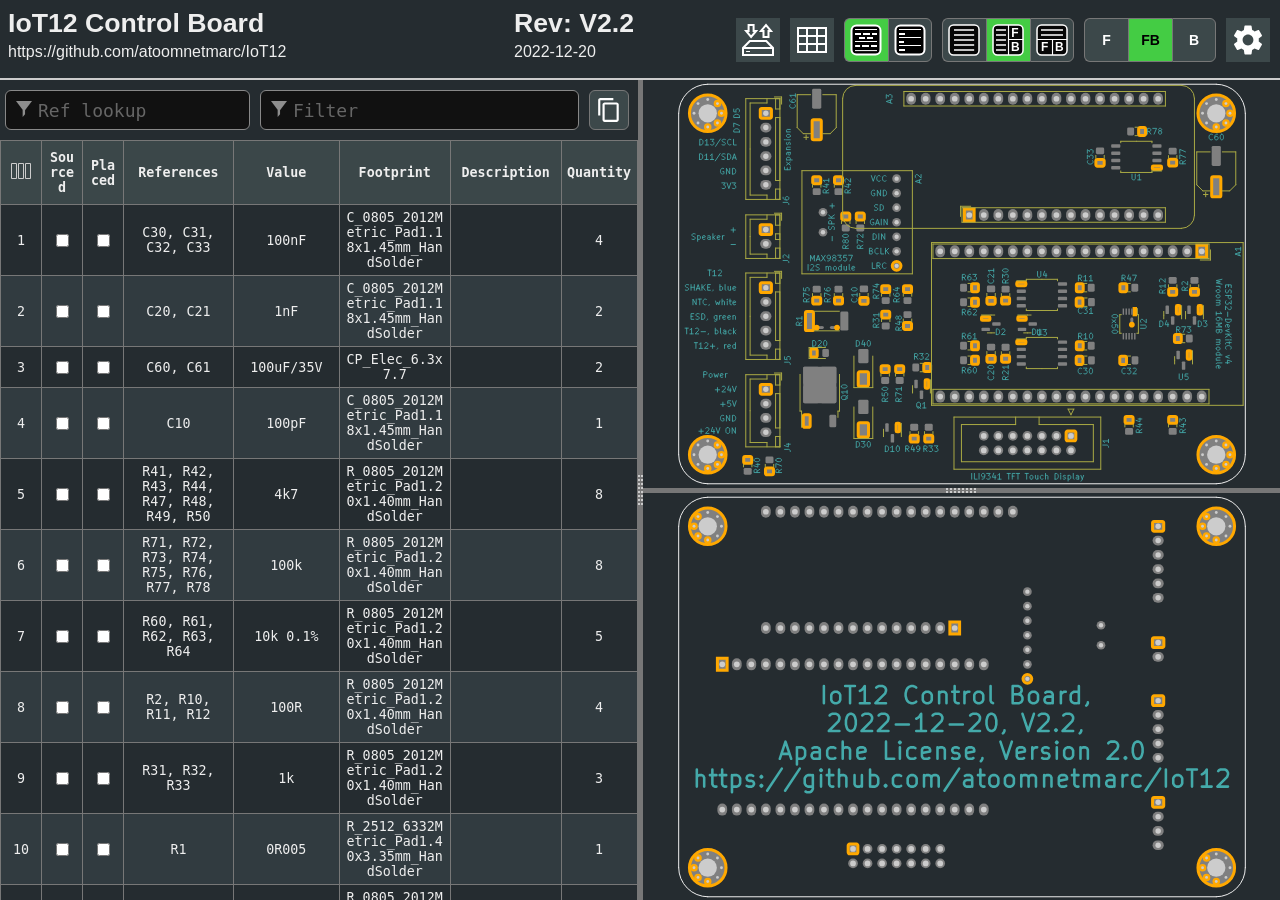
<file: hardware/Control Board/bom/ibom.html>
<!DOCTYPE html>
<html lang="en">

<head>
  <meta charset="UTF-8">
  <meta name="viewport" content="width=device-width, initial-scale=1.0">
  <title>Interactive BOM for KiCAD</title>
  <style type="text/css">
:root {
  --pcb-edge-color: black;
  --pad-color: #878787;
  --pad-hole-color: #CCCCCC;
  --pad-color-highlight: #D04040;
  --pad-color-highlight-both: #D0D040;
  --pad-color-highlight-marked: #44a344;
  --pin1-outline-color: #ffb629;
  --pin1-outline-color-highlight: #ffb629;
  --pin1-outline-color-highlight-both: #fcbb39;
  --pin1-outline-color-highlight-marked: #fdbe41;
  --silkscreen-edge-color: #aa4;
  --silkscreen-polygon-color: #4aa;
  --silkscreen-text-color: #4aa;
  --fabrication-edge-color: #907651;
  --fabrication-polygon-color: #907651;
  --fabrication-text-color: #a27c24;
  --track-color: #def5f1;
  --track-color-highlight: #D04040;
  --zone-color: #def5f1;
  --zone-color-highlight: #d0404080;
}

html,
body {
  margin: 0px;
  height: 100%;
  font-family: Verdana, sans-serif;
}

.dark.topmostdiv {
  --pcb-edge-color: #eee;
  --pad-color: #808080;
  --pin1-outline-color: #ffa800;
  --pin1-outline-color-highlight: #ccff00;
  --track-color: #42524f;
  --zone-color: #42524f;
  background-color: #252c30;
  color: #eee;
}

button {
  background-color: #eee;
  border: 1px solid #888;
  color: black;
  height: 44px;
  width: 44px;
  text-align: center;
  text-decoration: none;
  display: inline-block;
  font-size: 14px;
  font-weight: bolder;
}

.dark button {
  /* This will be inverted */
  background-color: #c3b7b5;
}

button.depressed {
  background-color: #0a0;
  color: white;
}

.dark button.depressed {
  /* This will be inverted */
  background-color: #b3b;
}

button:focus {
  outline: 0;
}

button#tb-btn {
  background-image: url("data:image/svg+xml,%3Csvg xmlns='http://www.w3.org/2000/svg' viewBox='0 0 8.47 8.47'%3E%3Crect transform='translate(0 -288.53)' ry='1.17' y='288.8' x='.27' height='7.94' width='7.94' fill='%23f9f9f9'/%3E%3Cg transform='translate(0 -288.53)'%3E%3Crect width='7.94' height='7.94' x='.27' y='288.8' ry='1.17' fill='none' stroke='%23000' stroke-width='.4' stroke-linejoin='round'/%3E%3Cpath d='M1.32 290.12h5.82M1.32 291.45h5.82' fill='none' stroke='%23000' stroke-width='.4'/%3E%3Cpath d='M4.37 292.5v4.23M.26 292.63H8.2' fill='none' stroke='%23000' stroke-width='.3'/%3E%3Ctext font-weight='700' font-size='3.17' font-family='sans-serif'%3E%3Ctspan x='1.35' y='295.73'%3EF%3C/tspan%3E%3Ctspan x='5.03' y='295.68'%3EB%3C/tspan%3E%3C/text%3E%3C/g%3E%3C/svg%3E%0A");
}

button#lr-btn {
  background-image: url("data:image/svg+xml,%3Csvg xmlns='http://www.w3.org/2000/svg' viewBox='0 0 8.47 8.47'%3E%3Crect transform='translate(0 -288.53)' ry='1.17' y='288.8' x='.27' height='7.94' width='7.94' fill='%23f9f9f9'/%3E%3Cg transform='translate(0 -288.53)'%3E%3Crect width='7.94' height='7.94' x='.27' y='288.8' ry='1.17' fill='none' stroke='%23000' stroke-width='.4' stroke-linejoin='round'/%3E%3Cpath d='M1.06 290.12H3.7m-2.64 1.33H3.7m-2.64 1.32H3.7m-2.64 1.3H3.7m-2.64 1.33H3.7' fill='none' stroke='%23000' stroke-width='.4'/%3E%3Cpath d='M4.37 288.8v7.94m0-4.11h3.96' fill='none' stroke='%23000' stroke-width='.3'/%3E%3Ctext font-weight='700' font-size='3.17' font-family='sans-serif'%3E%3Ctspan x='5.11' y='291.96'%3EF%3C/tspan%3E%3Ctspan x='5.03' y='295.68'%3EB%3C/tspan%3E%3C/text%3E%3C/g%3E%3C/svg%3E%0A");
}

button#bom-btn {
  background-image: url("data:image/svg+xml,%3Csvg xmlns='http://www.w3.org/2000/svg' viewBox='0 0 8.47 8.47'%3E%3Crect transform='translate(0 -288.53)' ry='1.17' y='288.8' x='.27' height='7.94' width='7.94' fill='%23f9f9f9'/%3E%3Cg transform='translate(0 -288.53)' fill='none' stroke='%23000' stroke-width='.4'%3E%3Crect width='7.94' height='7.94' x='.27' y='288.8' ry='1.17' stroke-linejoin='round'/%3E%3Cpath d='M1.59 290.12h5.29M1.59 291.45h5.33M1.59 292.75h5.33M1.59 294.09h5.33M1.59 295.41h5.33'/%3E%3C/g%3E%3C/svg%3E");
}

button#bom-grouped-btn {
  background-image: url("data:image/svg+xml,%3Csvg xmlns='http://www.w3.org/2000/svg' width='32' height='32'%3E%3Cg stroke='%23000' stroke-linejoin='round' class='layer'%3E%3Crect width='29' height='29' x='1.5' y='1.5' stroke-width='2' fill='%23fff' rx='5' ry='5'/%3E%3Cpath stroke-linecap='square' stroke-width='2' d='M6 10h4m4 0h5m4 0h3M6.1 22h3m3.9 0h5m4 0h4m-16-8h4m4 0h4'/%3E%3Cpath stroke-linecap='null' d='M5 17.5h22M5 26.6h22M5 5.5h22'/%3E%3C/g%3E%3C/svg%3E");
}

button#bom-ungrouped-btn {
  background-image: url("data:image/svg+xml,%3Csvg xmlns='http://www.w3.org/2000/svg' width='32' height='32'%3E%3Cg stroke='%23000' stroke-linejoin='round' class='layer'%3E%3Crect width='29' height='29' x='1.5' y='1.5' stroke-width='2' fill='%23fff' rx='5' ry='5'/%3E%3Cpath stroke-linecap='square' stroke-width='2' d='M6 10h4m-4 8h3m-3 8h4'/%3E%3Cpath stroke-linecap='null' d='M5 13.5h22m-22 8h22M5 5.5h22'/%3E%3C/g%3E%3C/svg%3E");
}

button#bom-netlist-btn {
  background-image: url("data:image/svg+xml,%3Csvg xmlns='http://www.w3.org/2000/svg' width='32' height='32'%3E%3Cg fill='none' stroke='%23000' class='layer'%3E%3Crect width='29' height='29' x='1.5' y='1.5' stroke-width='2' fill='%23fff' rx='5' ry='5'/%3E%3Cpath stroke-width='2' d='M6 26l6-6v-8m13.8-6.3l-6 6v8'/%3E%3Ccircle cx='11.8' cy='9.5' r='2.8' stroke-width='2'/%3E%3Ccircle cx='19.8' cy='22.8' r='2.8' stroke-width='2'/%3E%3C/g%3E%3C/svg%3E");
}

button#copy {
  background-image: url("data:image/svg+xml,%3Csvg height='48' viewBox='0 0 48 48' width='48' xmlns='http://www.w3.org/2000/svg'%3E%3Cpath d='M0 0h48v48h-48z' fill='none'/%3E%3Cpath d='M32 2h-24c-2.21 0-4 1.79-4 4v28h4v-28h24v-4zm6 8h-22c-2.21 0-4 1.79-4 4v28c0 2.21 1.79 4 4 4h22c2.21 0 4-1.79 4-4v-28c0-2.21-1.79-4-4-4zm0 32h-22v-28h22v28z'/%3E%3C/svg%3E");
  background-position: 6px 6px;
  background-repeat: no-repeat;
  background-size: 26px 26px;
  border-radius: 6px;
  height: 40px;
  width: 40px;
  margin: 10px 5px;
}

button#copy:active {
  box-shadow: inset 0px 0px 5px #6c6c6c;
}

textarea.clipboard-temp {
  position: fixed;
  top: 0;
  left: 0;
  width: 2em;
  height: 2em;
  padding: 0;
  border: None;
  outline: None;
  box-shadow: None;
  background: transparent;
}

.left-most-button {
  border-right: 0;
  border-top-left-radius: 6px;
  border-bottom-left-radius: 6px;
}

.middle-button {
  border-right: 0;
}

.right-most-button {
  border-top-right-radius: 6px;
  border-bottom-right-radius: 6px;
}

.button-container {
  font-size: 0;
  margin: 10px 10px 10px 0px;
}

.dark .button-container {
  filter: invert(1);
}

.button-container button {
  background-size: 32px 32px;
  background-position: 5px 5px;
  background-repeat: no-repeat;
}

@media print {
  .hideonprint {
    display: none;
  }
}

canvas {
  cursor: crosshair;
}

canvas:active {
  cursor: grabbing;
}

.fileinfo {
  width: 100%;
  max-width: 1000px;
  border: none;
  padding: 5px;
}

.fileinfo .title {
  font-size: 20pt;
  font-weight: bold;
}

.fileinfo td {
  overflow: hidden;
  white-space: nowrap;
  max-width: 1px;
  width: 50%;
  text-overflow: ellipsis;
}

.bom {
  border-collapse: collapse;
  font-family: Consolas, "DejaVu Sans Mono", Monaco, monospace;
  font-size: 10pt;
  table-layout: fixed;
  width: 100%;
  margin-top: 1px;
  position: relative;
}

.bom th,
.bom td {
  border: 1px solid black;
  padding: 5px;
  word-wrap: break-word;
  text-align: center;
  position: relative;
}

.dark .bom th,
.dark .bom td {
  border: 1px solid #777;
}

.bom th {
  background-color: #CCCCCC;
  background-clip: padding-box;
}

.dark .bom th {
  background-color: #3b4749;
}

.bom tr.highlighted:nth-child(n) {
  background-color: #cfc;
}

.dark .bom tr.highlighted:nth-child(n) {
  background-color: #226022;
}

.bom tr:nth-child(even) {
  background-color: #f2f2f2;
}

.dark .bom tr:nth-child(even) {
  background-color: #313b40;
}

.bom tr.checked {
  color: #1cb53d;
}

.dark .bom tr.checked {
  color: #2cce54;
}

.bom tr {
  transition: background-color 0.2s;
}

.bom .numCol {
  width: 30px;
}

.bom .value {
  width: 15%;
}

.bom .quantity {
  width: 65px;
}

.bom th .sortmark {
  position: absolute;
  right: 1px;
  top: 1px;
  margin-top: -5px;
  border-width: 5px;
  border-style: solid;
  border-color: transparent transparent #221 transparent;
  transform-origin: 50% 85%;
  transition: opacity 0.2s, transform 0.4s;
}

.dark .bom th .sortmark {
  filter: invert(1);
}

.bom th .sortmark.none {
  opacity: 0;
}

.bom th .sortmark.desc {
  transform: rotate(180deg);
}

.bom th:hover .sortmark.none {
  opacity: 0.5;
}

.bom .bom-checkbox {
  width: 30px;
  position: relative;
  user-select: none;
  -moz-user-select: none;
}

.bom .bom-checkbox:before {
  content: "";
  position: absolute;
  border-width: 15px;
  border-style: solid;
  border-color: #51829f transparent transparent transparent;
  visibility: hidden;
  top: -15px;
}

.bom .bom-checkbox:after {
  content: "Double click to set/unset all";
  position: absolute;
  color: white;
  top: -35px;
  left: -26px;
  background: #51829f;
  padding: 5px 15px;
  border-radius: 8px;
  white-space: nowrap;
  visibility: hidden;
}

.bom .bom-checkbox:hover:before,
.bom .bom-checkbox:hover:after {
  visibility: visible;
  transition: visibility 0.2s linear 1s;
}

.split {
  -webkit-box-sizing: border-box;
  -moz-box-sizing: border-box;
  box-sizing: border-box;
  overflow-y: auto;
  overflow-x: hidden;
  background-color: inherit;
}

.split.split-horizontal,
.gutter.gutter-horizontal {
  height: 100%;
  float: left;
}

.gutter {
  background-color: #ddd;
  background-repeat: no-repeat;
  background-position: 50%;
  transition: background-color 0.3s;
}

.dark .gutter {
  background-color: #777;
}

.gutter.gutter-horizontal {
  background-image: url('[data-uri]');
  cursor: ew-resize;
  width: 5px;
}

.gutter.gutter-vertical {
  background-image: url('[data-uri]');
  cursor: ns-resize;
  height: 5px;
}

.searchbox {
  float: left;
  height: 40px;
  margin: 10px 5px;
  padding: 12px 32px;
  font-family: Consolas, "DejaVu Sans Mono", Monaco, monospace;
  font-size: 18px;
  box-sizing: border-box;
  border: 1px solid #888;
  border-radius: 6px;
  outline: none;
  background-color: #eee;
  transition: background-color 0.2s, border 0.2s;
  background-image: url('[data-uri]');
  background-position: 10px 10px;
  background-repeat: no-repeat;
}

.dark .searchbox {
  background-color: #111;
  color: #eee;
}

.searchbox::placeholder {
  color: #ccc;
}

.dark .searchbox::placeholder {
  color: #666;
}

.filter {
  width: calc(60% - 64px);
}

.reflookup {
  width: calc(40% - 10px);
}

input[type=text]:focus {
  background-color: white;
  border: 1px solid #333;
}

.dark input[type=text]:focus {
  background-color: #333;
  border: 1px solid #ccc;
}

mark.highlight {
  background-color: #5050ff;
  color: #fff;
  padding: 2px;
  border-radius: 6px;
}

.dark mark.highlight {
  background-color: #76a6da;
  color: #111;
}

.menubtn {
  background-color: white;
  border: none;
  background-image: url("data:image/svg+xml,%3Csvg xmlns='http://www.w3.org/2000/svg' width='36' height='36' viewBox='0 0 20 20'%3E%3Cpath fill='none' d='M0 0h20v20H0V0z'/%3E%3Cpath d='M15.95 10.78c.03-.25.05-.51.05-.78s-.02-.53-.06-.78l1.69-1.32c.15-.12.19-.34.1-.51l-1.6-2.77c-.1-.18-.31-.24-.49-.18l-1.99.8c-.42-.32-.86-.58-1.35-.78L12 2.34c-.03-.2-.2-.34-.4-.34H8.4c-.2 0-.36.14-.39.34l-.3 2.12c-.49.2-.94.47-1.35.78l-1.99-.8c-.18-.07-.39 0-.49.18l-1.6 2.77c-.1.18-.06.39.1.51l1.69 1.32c-.04.25-.07.52-.07.78s.02.53.06.78L2.37 12.1c-.15.12-.19.34-.1.51l1.6 2.77c.1.18.31.24.49.18l1.99-.8c.42.32.86.58 1.35.78l.3 2.12c.04.2.2.34.4.34h3.2c.2 0 .37-.14.39-.34l.3-2.12c.49-.2.94-.47 1.35-.78l1.99.8c.18.07.39 0 .49-.18l1.6-2.77c.1-.18.06-.39-.1-.51l-1.67-1.32zM10 13c-1.65 0-3-1.35-3-3s1.35-3 3-3 3 1.35 3 3-1.35 3-3 3z'/%3E%3C/svg%3E%0A");
  background-position: center;
  background-repeat: no-repeat;
}

.statsbtn {
  background-color: white;
  border: none;
  background-image: url("data:image/svg+xml,%3Csvg width='36' height='36' xmlns='http://www.w3.org/2000/svg'%3E%3Cpath d='M4 6h28v24H4V6zm0 8h28v8H4m9-16v24h10V5.8' fill='none' stroke='%23000' stroke-width='2'/%3E%3C/svg%3E");
  background-position: center;
  background-repeat: no-repeat;
}

.iobtn {
  background-color: white;
  border: none;
  background-image: url("data:image/svg+xml,%3Csvg xmlns='http://www.w3.org/2000/svg' width='36' height='36'%3E%3Cpath fill='none' stroke='%23000' stroke-width='2' d='M3 33v-7l6.8-7h16.5l6.7 7v7H3zM3.2 26H33M21 9l5-5.9 5 6h-2.5V15h-5V9H21zm-4.9 0l-5 6-5-6h2.5V3h5v6h2.5z'/%3E%3Cpath fill='none' stroke='%23000' d='M6.1 29.5H10'/%3E%3C/svg%3E");
  background-position: center;
  background-repeat: no-repeat;
}

.visbtn {
  background-image: url("data:image/svg+xml,%3Csvg xmlns='http://www.w3.org/2000/svg' width='24' height='24'%3E%3Cpath fill='none' stroke='%23333' d='M2.5 4.5h5v15h-5zM9.5 4.5h5v15h-5zM16.5 4.5h5v15h-5z'/%3E%3C/svg%3E");
  background-position: center;
  background-repeat: no-repeat;
  padding: 15px;
}

#vismenu-content {
  left: 0px;
  font-family: Verdana, sans-serif;
}

.dark .statsbtn,
.dark .savebtn,
.dark .menubtn,
.dark .iobtn,
.dark .visbtn {
  filter: invert(1);
}

.flexbox {
  display: flex;
  align-items: center;
  justify-content: space-between;
  width: 100%;
}

.savebtn {
  background-color: #d6d6d6;
  width: auto;
  height: 30px;
  flex-grow: 1;
  margin: 5px;
  border-radius: 4px;
}

.savebtn:active {
  background-color: #0a0;
  color: white;
}

.dark .savebtn:active {
  /* This will be inverted */
  background-color: #b3b;
}

.stats {
  border-collapse: collapse;
  font-size: 12pt;
  table-layout: fixed;
  width: 100%;
  min-width: 450px;
}

.dark .stats td {
  border: 1px solid #bbb;
}

.stats td {
  border: 1px solid black;
  padding: 5px;
  word-wrap: break-word;
  text-align: center;
  position: relative;
}

#checkbox-stats div {
  position: absolute;
  left: 0;
  top: 0;
  height: 100%;
  width: 100%;
  display: flex;
  align-items: center;
  justify-content: center;
}

#checkbox-stats .bar {
  background-color: rgba(28, 251, 0, 0.6);
}

.menu {
  position: relative;
  display: inline-block;
  margin: 10px 10px 10px 0px;
}

.menu-content {
  font-size: 12pt !important;
  text-align: left !important;
  font-weight: normal !important;
  display: none;
  position: absolute;
  background-color: white;
  right: 0;
  min-width: 300px;
  box-shadow: 0px 8px 16px 0px rgba(0, 0, 0, 0.2);
  z-index: 100;
  padding: 8px;
}

.dark .menu-content {
  background-color: #111;
}

.menu:hover .menu-content {
  display: block;
}

.menu:hover .menubtn,
.menu:hover .iobtn,
.menu:hover .statsbtn {
  background-color: #eee;
}

.menu-label {
  display: inline-block;
  padding: 8px;
  border: 1px solid #ccc;
  border-top: 0;
  width: calc(100% - 18px);
}

.menu-label-top {
  border-top: 1px solid #ccc;
}

.menu-textbox {
  float: left;
  height: 24px;
  margin: 10px 5px;
  padding: 5px 5px;
  font-family: Consolas, "DejaVu Sans Mono", Monaco, monospace;
  font-size: 14px;
  box-sizing: border-box;
  border: 1px solid #888;
  border-radius: 4px;
  outline: none;
  background-color: #eee;
  transition: background-color 0.2s, border 0.2s;
  width: calc(100% - 10px);
}

.menu-textbox.invalid,
.dark .menu-textbox.invalid {
  color: red;
}

.dark .menu-textbox {
  background-color: #222;
  color: #eee;
}

.radio-container {
  margin: 4px;
}

.topmostdiv {
  width: 100%;
  height: 100%;
  background-color: white;
  transition: background-color 0.3s;
}

#top {
  height: 78px;
  border-bottom: 2px solid black;
}

.dark #top {
  border-bottom: 2px solid #ccc;
}

#dbg {
  display: block;
}

::-webkit-scrollbar {
  width: 8px;
}

::-webkit-scrollbar-track {
  background: #aaa;
}

::-webkit-scrollbar-thumb {
  background: #666;
  border-radius: 3px;
}

::-webkit-scrollbar-thumb:hover {
  background: #555;
}

.slider {
  -webkit-appearance: none;
  width: 100%;
  margin: 3px 0;
  padding: 0;
  outline: none;
  opacity: 0.7;
  -webkit-transition: .2s;
  transition: opacity .2s;
  border-radius: 3px;
}

.slider:hover {
  opacity: 1;
}

.slider:focus {
  outline: none;
}

.slider::-webkit-slider-runnable-track {
  -webkit-appearance: none;
  width: 100%;
  height: 8px;
  background: #d3d3d3;
  border-radius: 3px;
  border: none;
}

.slider::-webkit-slider-thumb {
  -webkit-appearance: none;
  width: 15px;
  height: 15px;
  border-radius: 50%;
  background: #0a0;
  cursor: pointer;
  margin-top: -4px;
}

.dark .slider::-webkit-slider-thumb {
  background: #3d3;
}

.slider::-moz-range-thumb {
  width: 15px;
  height: 15px;
  border-radius: 50%;
  background: #0a0;
  cursor: pointer;
}

.slider::-moz-range-track {
  height: 8px;
  background: #d3d3d3;
  border-radius: 3px;
}

.dark .slider::-moz-range-thumb {
  background: #3d3;
}

.slider::-ms-track {
  width: 100%;
  height: 8px;
  border-width: 3px 0;
  background: transparent;
  border-color: transparent;
  color: transparent;
  transition: opacity .2s;
}

.slider::-ms-fill-lower {
  background: #d3d3d3;
  border: none;
  border-radius: 3px;
}

.slider::-ms-fill-upper {
  background: #d3d3d3;
  border: none;
  border-radius: 3px;
}

.slider::-ms-thumb {
  width: 15px;
  height: 15px;
  border-radius: 50%;
  background: #0a0;
  cursor: pointer;
  margin: 0;
}

.shameless-plug {
  font-size: 0.8em;
  text-align: center;
  display: block;
}

a {
  color: #0278a4;
}

.dark a {
  color: #00b9fd;
}

#frontcanvas,
#backcanvas {
  touch-action: none;
}

.placeholder {
  border: 1px dashed #9f9fda !important;
  background-color: #edf2f7 !important;
}

.dragging {
  z-index: 999;
}

.dark .dragging>table>tbody>tr {
  background-color: #252c30;
}

.dark .placeholder {
  filter: invert(1);
}

.column-spacer {
  top: 0;
  left: 0;
  width: calc(100% - 4px);
  position: absolute;
  cursor: pointer;
  user-select: none;
  height: 100%;
}

.column-width-handle {
  top: 0;
  right: 0;
  width: 4px;
  position: absolute;
  cursor: col-resize;
  user-select: none;
  height: 100%;
}

.column-width-handle:hover {
  background-color: #4f99bd;
}

.help-link {
  border: 1px solid #0278a4;
  padding-inline: 0.3rem;
  border-radius: 3px;
  cursor: pointer;
}

.dark .help-link {
  border: 1px solid #00b9fd;
}


  </style>
  <script type="text/javascript" >
///////////////////////////////////////////////
/*
  Split.js - v1.3.5
  MIT License
  https://github.com/nathancahill/Split.js
*/
!function(e,t){"object"==typeof exports&&"undefined"!=typeof module?module.exports=t():"function"==typeof define&&define.amd?define(t):e.Split=t()}(this,function(){"use strict";var e=window,t=e.document,n="addEventListener",i="removeEventListener",r="getBoundingClientRect",s=function(){return!1},o=e.attachEvent&&!e[n],a=["","-webkit-","-moz-","-o-"].filter(function(e){var n=t.createElement("div");return n.style.cssText="width:"+e+"calc(9px)",!!n.style.length}).shift()+"calc",l=function(e){return"string"==typeof e||e instanceof String?t.querySelector(e):e};return function(u,c){function z(e,t,n){var i=A(y,t,n);Object.keys(i).forEach(function(t){return e.style[t]=i[t]})}function h(e,t){var n=B(y,t);Object.keys(n).forEach(function(t){return e.style[t]=n[t]})}function f(e){var t=E[this.a],n=E[this.b],i=t.size+n.size;t.size=e/this.size*i,n.size=i-e/this.size*i,z(t.element,t.size,this.aGutterSize),z(n.element,n.size,this.bGutterSize)}function m(e){var t;this.dragging&&((t="touches"in e?e.touches[0][b]-this.start:e[b]-this.start)<=E[this.a].minSize+M+this.aGutterSize?t=E[this.a].minSize+this.aGutterSize:t>=this.size-(E[this.b].minSize+M+this.bGutterSize)&&(t=this.size-(E[this.b].minSize+this.bGutterSize)),f.call(this,t),c.onDrag&&c.onDrag())}function g(){var e=E[this.a].element,t=E[this.b].element;this.size=e[r]()[y]+t[r]()[y]+this.aGutterSize+this.bGutterSize,this.start=e[r]()[G]}function d(){var t=this,n=E[t.a].element,r=E[t.b].element;t.dragging&&c.onDragEnd&&c.onDragEnd(),t.dragging=!1,e[i]("mouseup",t.stop),e[i]("touchend",t.stop),e[i]("touchcancel",t.stop),t.parent[i]("mousemove",t.move),t.parent[i]("touchmove",t.move),delete t.stop,delete t.move,n[i]("selectstart",s),n[i]("dragstart",s),r[i]("selectstart",s),r[i]("dragstart",s),n.style.userSelect="",n.style.webkitUserSelect="",n.style.MozUserSelect="",n.style.pointerEvents="",r.style.userSelect="",r.style.webkitUserSelect="",r.style.MozUserSelect="",r.style.pointerEvents="",t.gutter.style.cursor="",t.parent.style.cursor=""}function S(t){var i=this,r=E[i.a].element,o=E[i.b].element;!i.dragging&&c.onDragStart&&c.onDragStart(),t.preventDefault(),i.dragging=!0,i.move=m.bind(i),i.stop=d.bind(i),e[n]("mouseup",i.stop),e[n]("touchend",i.stop),e[n]("touchcancel",i.stop),i.parent[n]("mousemove",i.move),i.parent[n]("touchmove",i.move),r[n]("selectstart",s),r[n]("dragstart",s),o[n]("selectstart",s),o[n]("dragstart",s),r.style.userSelect="none",r.style.webkitUserSelect="none",r.style.MozUserSelect="none",r.style.pointerEvents="none",o.style.userSelect="none",o.style.webkitUserSelect="none",o.style.MozUserSelect="none",o.style.pointerEvents="none",i.gutter.style.cursor=j,i.parent.style.cursor=j,g.call(i)}function v(e){e.forEach(function(t,n){if(n>0){var i=F[n-1],r=E[i.a],s=E[i.b];r.size=e[n-1],s.size=t,z(r.element,r.size,i.aGutterSize),z(s.element,s.size,i.bGutterSize)}})}function p(){F.forEach(function(e){e.parent.removeChild(e.gutter),E[e.a].element.style[y]="",E[e.b].element.style[y]=""})}void 0===c&&(c={});var y,b,G,E,w=l(u[0]).parentNode,D=e.getComputedStyle(w).flexDirection,U=c.sizes||u.map(function(){return 100/u.length}),k=void 0!==c.minSize?c.minSize:100,x=Array.isArray(k)?k:u.map(function(){return k}),L=void 0!==c.gutterSize?c.gutterSize:10,M=void 0!==c.snapOffset?c.snapOffset:30,O=c.direction||"horizontal",j=c.cursor||("horizontal"===O?"ew-resize":"ns-resize"),C=c.gutter||function(e,n){var i=t.createElement("div");return i.className="gutter gutter-"+n,i},A=c.elementStyle||function(e,t,n){var i={};return"string"==typeof t||t instanceof String?i[e]=t:i[e]=o?t+"%":a+"("+t+"% - "+n+"px)",i},B=c.gutterStyle||function(e,t){return n={},n[e]=t+"px",n;var n};"horizontal"===O?(y="width","clientWidth",b="clientX",G="left","paddingLeft"):"vertical"===O&&(y="height","clientHeight",b="clientY",G="top","paddingTop");var F=[];return E=u.map(function(e,t){var i,s={element:l(e),size:U[t],minSize:x[t]};if(t>0&&(i={a:t-1,b:t,dragging:!1,isFirst:1===t,isLast:t===u.length-1,direction:O,parent:w},i.aGutterSize=L,i.bGutterSize=L,i.isFirst&&(i.aGutterSize=L/2),i.isLast&&(i.bGutterSize=L/2),"row-reverse"===D||"column-reverse"===D)){var a=i.a;i.a=i.b,i.b=a}if(!o&&t>0){var c=C(t,O);h(c,L),c[n]("mousedown",S.bind(i)),c[n]("touchstart",S.bind(i)),w.insertBefore(c,s.element),i.gutter=c}0===t||t===u.length-1?z(s.element,s.size,L/2):z(s.element,s.size,L);var f=s.element[r]()[y];return f<s.minSize&&(s.minSize=f),t>0&&F.push(i),s}),o?{setSizes:v,destroy:p}:{setSizes:v,getSizes:function(){return E.map(function(e){return e.size})},collapse:function(e){if(e===F.length){var t=F[e-1];g.call(t),o||f.call(t,t.size-t.bGutterSize)}else{var n=F[e];g.call(n),o||f.call(n,n.aGutterSize)}},destroy:p}}});

///////////////////////////////////////////////

///////////////////////////////////////////////
// Copyright (c) 2013 Pieroxy <pieroxy@pieroxy.net>
// This work is free. You can redistribute it and/or modify it
// under the terms of the WTFPL, Version 2
// For more information see LICENSE.txt or http://www.wtfpl.net/
//
// For more information, the home page:
// http://pieroxy.net/blog/pages/lz-string/testing.html
//
// LZ-based compression algorithm, version 1.4.4
var LZString=function(){var o=String.fromCharCode,i={};var n={decompressFromBase64:function(o){return null==o?"":""==o?null:n._decompress(o.length,32,function(n){return function(o,n){if(!i[o]){i[o]={};for(var t=0;t<o.length;t++)i[o][o.charAt(t)]=t}return i[o][n]}("ABCDEFGHIJKLMNOPQRSTUVWXYZabcdefghijklmnopqrstuvwxyz0123456789+/=",o.charAt(n))})},_decompress:function(i,n,t){var r,e,a,s,p,u,l,f=[],c=4,d=4,h=3,v="",g=[],m={val:t(0),position:n,index:1};for(r=0;r<3;r+=1)f[r]=r;for(a=0,p=Math.pow(2,2),u=1;u!=p;)s=m.val&m.position,m.position>>=1,0==m.position&&(m.position=n,m.val=t(m.index++)),a|=(s>0?1:0)*u,u<<=1;switch(a){case 0:for(a=0,p=Math.pow(2,8),u=1;u!=p;)s=m.val&m.position,m.position>>=1,0==m.position&&(m.position=n,m.val=t(m.index++)),a|=(s>0?1:0)*u,u<<=1;l=o(a);break;case 1:for(a=0,p=Math.pow(2,16),u=1;u!=p;)s=m.val&m.position,m.position>>=1,0==m.position&&(m.position=n,m.val=t(m.index++)),a|=(s>0?1:0)*u,u<<=1;l=o(a);break;case 2:return""}for(f[3]=l,e=l,g.push(l);;){if(m.index>i)return"";for(a=0,p=Math.pow(2,h),u=1;u!=p;)s=m.val&m.position,m.position>>=1,0==m.position&&(m.position=n,m.val=t(m.index++)),a|=(s>0?1:0)*u,u<<=1;switch(l=a){case 0:for(a=0,p=Math.pow(2,8),u=1;u!=p;)s=m.val&m.position,m.position>>=1,0==m.position&&(m.position=n,m.val=t(m.index++)),a|=(s>0?1:0)*u,u<<=1;f[d++]=o(a),l=d-1,c--;break;case 1:for(a=0,p=Math.pow(2,16),u=1;u!=p;)s=m.val&m.position,m.position>>=1,0==m.position&&(m.position=n,m.val=t(m.index++)),a|=(s>0?1:0)*u,u<<=1;f[d++]=o(a),l=d-1,c--;break;case 2:return g.join("")}if(0==c&&(c=Math.pow(2,h),h++),f[l])v=f[l];else{if(l!==d)return null;v=e+e.charAt(0)}g.push(v),f[d++]=e+v.charAt(0),e=v,0==--c&&(c=Math.pow(2,h),h++)}}};return n}();"function"==typeof define&&define.amd?define(function(){return LZString}):"undefined"!=typeof module&&null!=module?module.exports=LZString:"undefined"!=typeof angular&&null!=angular&&angular.module("LZString",[]).factory("LZString",function(){return LZString});
///////////////////////////////////////////////

///////////////////////////////////////////////
/*!
 * PEP v0.4.3 | https://github.com/jquery/PEP
 * Copyright jQuery Foundation and other contributors | http://jquery.org/license
 */
!function(a,b){"object"==typeof exports&&"undefined"!=typeof module?module.exports=b():"function"==typeof define&&define.amd?define(b):a.PointerEventsPolyfill=b()}(this,function(){"use strict";function a(a,b){b=b||Object.create(null);var c=document.createEvent("Event");c.initEvent(a,b.bubbles||!1,b.cancelable||!1);
for(var d,e=2;e<m.length;e++)d=m[e],c[d]=b[d]||n[e];c.buttons=b.buttons||0;
var f=0;return f=b.pressure&&c.buttons?b.pressure:c.buttons?.5:0,c.x=c.clientX,c.y=c.clientY,c.pointerId=b.pointerId||0,c.width=b.width||0,c.height=b.height||0,c.pressure=f,c.tiltX=b.tiltX||0,c.tiltY=b.tiltY||0,c.twist=b.twist||0,c.tangentialPressure=b.tangentialPressure||0,c.pointerType=b.pointerType||"",c.hwTimestamp=b.hwTimestamp||0,c.isPrimary=b.isPrimary||!1,c}function b(){this.array=[],this.size=0}function c(a,b,c,d){this.addCallback=a.bind(d),this.removeCallback=b.bind(d),this.changedCallback=c.bind(d),A&&(this.observer=new A(this.mutationWatcher.bind(this)))}function d(a){return"body /shadow-deep/ "+e(a)}function e(a){return'[touch-action="'+a+'"]'}function f(a){return"{ -ms-touch-action: "+a+"; touch-action: "+a+"; }"}function g(){if(F){D.forEach(function(a){String(a)===a?(E+=e(a)+f(a)+"\n",G&&(E+=d(a)+f(a)+"\n")):(E+=a.selectors.map(e)+f(a.rule)+"\n",G&&(E+=a.selectors.map(d)+f(a.rule)+"\n"))});var a=document.createElement("style");a.textContent=E,document.head.appendChild(a)}}function h(){if(!window.PointerEvent){if(window.PointerEvent=a,window.navigator.msPointerEnabled){var b=window.navigator.msMaxTouchPoints;Object.defineProperty(window.navigator,"maxTouchPoints",{value:b,enumerable:!0}),u.registerSource("ms",_)}else Object.defineProperty(window.navigator,"maxTouchPoints",{value:0,enumerable:!0}),u.registerSource("mouse",N),void 0!==window.ontouchstart&&u.registerSource("touch",V);u.register(document)}}function i(a){if(!u.pointermap.has(a)){var b=new Error("InvalidPointerId");throw b.name="InvalidPointerId",b}}function j(a){for(var b=a.parentNode;b&&b!==a.ownerDocument;)b=b.parentNode;if(!b){var c=new Error("InvalidStateError");throw c.name="InvalidStateError",c}}function k(a){var b=u.pointermap.get(a);return 0!==b.buttons}function l(){window.Element&&!Element.prototype.setPointerCapture&&Object.defineProperties(Element.prototype,{setPointerCapture:{value:W},releasePointerCapture:{value:X},hasPointerCapture:{value:Y}})}
var m=["bubbles","cancelable","view","detail","screenX","screenY","clientX","clientY","ctrlKey","altKey","shiftKey","metaKey","button","relatedTarget","pageX","pageY"],n=[!1,!1,null,null,0,0,0,0,!1,!1,!1,!1,0,null,0,0],o=window.Map&&window.Map.prototype.forEach,p=o?Map:b;b.prototype={set:function(a,b){return void 0===b?this["delete"](a):(this.has(a)||this.size++,void(this.array[a]=b))},has:function(a){return void 0!==this.array[a]},"delete":function(a){this.has(a)&&(delete this.array[a],this.size--)},get:function(a){return this.array[a]},clear:function(){this.array.length=0,this.size=0},forEach:function(a,b){return this.array.forEach(function(c,d){a.call(b,c,d,this)},this)}};var q=["bubbles","cancelable","view","detail","screenX","screenY","clientX","clientY","ctrlKey","altKey","shiftKey","metaKey","button","relatedTarget","buttons","pointerId","width","height","pressure","tiltX","tiltY","pointerType","hwTimestamp","isPrimary","type","target","currentTarget","which","pageX","pageY","timeStamp"],r=[!1,!1,null,null,0,0,0,0,!1,!1,!1,!1,0,null,0,0,0,0,0,0,0,"",0,!1,"",null,null,0,0,0,0],s={pointerover:1,pointerout:1,pointerenter:1,pointerleave:1},t="undefined"!=typeof SVGElementInstance,u={pointermap:new p,eventMap:Object.create(null),captureInfo:Object.create(null),eventSources:Object.create(null),eventSourceList:[],registerSource:function(a,b){var c=b,d=c.events;d&&(d.forEach(function(a){c[a]&&(this.eventMap[a]=c[a].bind(c))},this),this.eventSources[a]=c,this.eventSourceList.push(c))},register:function(a){for(var b,c=this.eventSourceList.length,d=0;d<c&&(b=this.eventSourceList[d]);d++)
b.register.call(b,a)},unregister:function(a){for(var b,c=this.eventSourceList.length,d=0;d<c&&(b=this.eventSourceList[d]);d++)
b.unregister.call(b,a)},contains:function(a,b){try{return a.contains(b)}catch(c){return!1}},down:function(a){a.bubbles=!0,this.fireEvent("pointerdown",a)},move:function(a){a.bubbles=!0,this.fireEvent("pointermove",a)},up:function(a){a.bubbles=!0,this.fireEvent("pointerup",a)},enter:function(a){a.bubbles=!1,this.fireEvent("pointerenter",a)},leave:function(a){a.bubbles=!1,this.fireEvent("pointerleave",a)},over:function(a){a.bubbles=!0,this.fireEvent("pointerover",a)},out:function(a){a.bubbles=!0,this.fireEvent("pointerout",a)},cancel:function(a){a.bubbles=!0,this.fireEvent("pointercancel",a)},leaveOut:function(a){this.out(a),this.propagate(a,this.leave,!1)},enterOver:function(a){this.over(a),this.propagate(a,this.enter,!0)},eventHandler:function(a){if(!a._handledByPE){var b=a.type,c=this.eventMap&&this.eventMap[b];c&&c(a),a._handledByPE=!0}},listen:function(a,b){b.forEach(function(b){this.addEvent(a,b)},this)},unlisten:function(a,b){b.forEach(function(b){this.removeEvent(a,b)},this)},addEvent:function(a,b){a.addEventListener(b,this.boundHandler)},removeEvent:function(a,b){a.removeEventListener(b,this.boundHandler)},makeEvent:function(b,c){this.captureInfo[c.pointerId]&&(c.relatedTarget=null);var d=new a(b,c);return c.preventDefault&&(d.preventDefault=c.preventDefault),d._target=d._target||c.target,d},fireEvent:function(a,b){var c=this.makeEvent(a,b);return this.dispatchEvent(c)},cloneEvent:function(a){for(var b,c=Object.create(null),d=0;d<q.length;d++)b=q[d],c[b]=a[b]||r[d],!t||"target"!==b&&"relatedTarget"!==b||c[b]instanceof SVGElementInstance&&(c[b]=c[b].correspondingUseElement);return a.preventDefault&&(c.preventDefault=function(){a.preventDefault()}),c},getTarget:function(a){var b=this.captureInfo[a.pointerId];return b?a._target!==b&&a.type in s?void 0:b:a._target},propagate:function(a,b,c){for(var d=a.target,e=[];d!==document&&!d.contains(a.relatedTarget);) if(e.push(d),d=d.parentNode,!d)return;c&&e.reverse(),e.forEach(function(c){a.target=c,b.call(this,a)},this)},setCapture:function(b,c,d){this.captureInfo[b]&&this.releaseCapture(b,d),this.captureInfo[b]=c,this.implicitRelease=this.releaseCapture.bind(this,b,d),document.addEventListener("pointerup",this.implicitRelease),document.addEventListener("pointercancel",this.implicitRelease);var e=new a("gotpointercapture");e.pointerId=b,e._target=c,d||this.asyncDispatchEvent(e)},releaseCapture:function(b,c){var d=this.captureInfo[b];if(d){this.captureInfo[b]=void 0,document.removeEventListener("pointerup",this.implicitRelease),document.removeEventListener("pointercancel",this.implicitRelease);var e=new a("lostpointercapture");e.pointerId=b,e._target=d,c||this.asyncDispatchEvent(e)}},dispatchEvent:/*scope.external.dispatchEvent || */function(a){var b=this.getTarget(a);if(b)return b.dispatchEvent(a)},asyncDispatchEvent:function(a){requestAnimationFrame(this.dispatchEvent.bind(this,a))}};u.boundHandler=u.eventHandler.bind(u);var v={shadow:function(a){if(a)return a.shadowRoot||a.webkitShadowRoot},canTarget:function(a){return a&&Boolean(a.elementFromPoint)},targetingShadow:function(a){var b=this.shadow(a);if(this.canTarget(b))return b},olderShadow:function(a){var b=a.olderShadowRoot;if(!b){var c=a.querySelector("shadow");c&&(b=c.olderShadowRoot)}return b},allShadows:function(a){for(var b=[],c=this.shadow(a);c;)b.push(c),c=this.olderShadow(c);return b},searchRoot:function(a,b,c){if(a){var d,e,f=a.elementFromPoint(b,c);for(e=this.targetingShadow(f);e;){if(d=e.elementFromPoint(b,c)){var g=this.targetingShadow(d);return this.searchRoot(g,b,c)||d} e=this.olderShadow(e)} return f}},owner:function(a){
for(var b=a;b.parentNode;)b=b.parentNode;
return b.nodeType!==Node.DOCUMENT_NODE&&b.nodeType!==Node.DOCUMENT_FRAGMENT_NODE&&(b=document),b},findTarget:function(a){var b=a.clientX,c=a.clientY,d=this.owner(a.target);
return d.elementFromPoint(b,c)||(d=document),this.searchRoot(d,b,c)}},w=Array.prototype.forEach.call.bind(Array.prototype.forEach),x=Array.prototype.map.call.bind(Array.prototype.map),y=Array.prototype.slice.call.bind(Array.prototype.slice),z=Array.prototype.filter.call.bind(Array.prototype.filter),A=window.MutationObserver||window.WebKitMutationObserver,B="[touch-action]",C={subtree:!0,childList:!0,attributes:!0,attributeOldValue:!0,attributeFilter:["touch-action"]};c.prototype={watchSubtree:function(a){
//
this.observer&&v.canTarget(a)&&this.observer.observe(a,C)},enableOnSubtree:function(a){this.watchSubtree(a),a===document&&"complete"!==document.readyState?this.installOnLoad():this.installNewSubtree(a)},installNewSubtree:function(a){w(this.findElements(a),this.addElement,this)},findElements:function(a){return a.querySelectorAll?a.querySelectorAll(B):[]},removeElement:function(a){this.removeCallback(a)},addElement:function(a){this.addCallback(a)},elementChanged:function(a,b){this.changedCallback(a,b)},concatLists:function(a,b){return a.concat(y(b))},
installOnLoad:function(){document.addEventListener("readystatechange",function(){"complete"===document.readyState&&this.installNewSubtree(document)}.bind(this))},isElement:function(a){return a.nodeType===Node.ELEMENT_NODE},flattenMutationTree:function(a){
var b=x(a,this.findElements,this);
return b.push(z(a,this.isElement)),b.reduce(this.concatLists,[])},mutationWatcher:function(a){a.forEach(this.mutationHandler,this)},mutationHandler:function(a){if("childList"===a.type){var b=this.flattenMutationTree(a.addedNodes);b.forEach(this.addElement,this);var c=this.flattenMutationTree(a.removedNodes);c.forEach(this.removeElement,this)}else"attributes"===a.type&&this.elementChanged(a.target,a.oldValue)}};var D=["none","auto","pan-x","pan-y",{rule:"pan-x pan-y",selectors:["pan-x pan-y","pan-y pan-x"]}],E="",F=window.PointerEvent||window.MSPointerEvent,G=!window.ShadowDOMPolyfill&&document.head.createShadowRoot,H=u.pointermap,I=25,J=[1,4,2,8,16],K=!1;try{K=1===new MouseEvent("test",{buttons:1}).buttons}catch(L){}
var M,N={POINTER_ID:1,POINTER_TYPE:"mouse",events:["mousedown","mousemove","mouseup","mouseover","mouseout"],register:function(a){u.listen(a,this.events)},unregister:function(a){u.unlisten(a,this.events)},lastTouches:[],
isEventSimulatedFromTouch:function(a){for(var b,c=this.lastTouches,d=a.clientX,e=a.clientY,f=0,g=c.length;f<g&&(b=c[f]);f++){
var h=Math.abs(d-b.x),i=Math.abs(e-b.y);if(h<=I&&i<=I)return!0}},prepareEvent:function(a){var b=u.cloneEvent(a),c=b.preventDefault;return b.preventDefault=function(){a.preventDefault(),c()},b.pointerId=this.POINTER_ID,b.isPrimary=!0,b.pointerType=this.POINTER_TYPE,b},prepareButtonsForMove:function(a,b){var c=H.get(this.POINTER_ID);
0!==b.which&&c?a.buttons=c.buttons:a.buttons=0,b.buttons=a.buttons},mousedown:function(a){if(!this.isEventSimulatedFromTouch(a)){var b=H.get(this.POINTER_ID),c=this.prepareEvent(a);K||(c.buttons=J[c.button],b&&(c.buttons|=b.buttons),a.buttons=c.buttons),H.set(this.POINTER_ID,a),b&&0!==b.buttons?u.move(c):u.down(c)}},mousemove:function(a){if(!this.isEventSimulatedFromTouch(a)){var b=this.prepareEvent(a);K||this.prepareButtonsForMove(b,a),b.button=-1,H.set(this.POINTER_ID,a),u.move(b)}},mouseup:function(a){if(!this.isEventSimulatedFromTouch(a)){var b=H.get(this.POINTER_ID),c=this.prepareEvent(a);if(!K){var d=J[c.button];
c.buttons=b?b.buttons&~d:0,a.buttons=c.buttons}H.set(this.POINTER_ID,a),
c.buttons&=~J[c.button],0===c.buttons?u.up(c):u.move(c)}},mouseover:function(a){if(!this.isEventSimulatedFromTouch(a)){var b=this.prepareEvent(a);K||this.prepareButtonsForMove(b,a),b.button=-1,H.set(this.POINTER_ID,a),u.enterOver(b)}},mouseout:function(a){if(!this.isEventSimulatedFromTouch(a)){var b=this.prepareEvent(a);K||this.prepareButtonsForMove(b,a),b.button=-1,u.leaveOut(b)}},cancel:function(a){var b=this.prepareEvent(a);u.cancel(b),this.deactivateMouse()},deactivateMouse:function(){H["delete"](this.POINTER_ID)}},O=u.captureInfo,P=v.findTarget.bind(v),Q=v.allShadows.bind(v),R=u.pointermap,S=2500,T=200,U="touch-action",V={events:["touchstart","touchmove","touchend","touchcancel"],register:function(a){M.enableOnSubtree(a)},unregister:function(){},elementAdded:function(a){var b=a.getAttribute(U),c=this.touchActionToScrollType(b);c&&(a._scrollType=c,u.listen(a,this.events),
Q(a).forEach(function(a){a._scrollType=c,u.listen(a,this.events)},this))},elementRemoved:function(a){a._scrollType=void 0,u.unlisten(a,this.events),
Q(a).forEach(function(a){a._scrollType=void 0,u.unlisten(a,this.events)},this)},elementChanged:function(a,b){var c=a.getAttribute(U),d=this.touchActionToScrollType(c),e=this.touchActionToScrollType(b);
d&&e?(a._scrollType=d,Q(a).forEach(function(a){a._scrollType=d},this)):e?this.elementRemoved(a):d&&this.elementAdded(a)},scrollTypes:{EMITTER:"none",XSCROLLER:"pan-x",YSCROLLER:"pan-y",SCROLLER:/^(?:pan-x pan-y)|(?:pan-y pan-x)|auto$/},touchActionToScrollType:function(a){var b=a,c=this.scrollTypes;return"none"===b?"none":b===c.XSCROLLER?"X":b===c.YSCROLLER?"Y":c.SCROLLER.exec(b)?"XY":void 0},POINTER_TYPE:"touch",firstTouch:null,isPrimaryTouch:function(a){return this.firstTouch===a.identifier},setPrimaryTouch:function(a){
(0===R.size||1===R.size&&R.has(1))&&(this.firstTouch=a.identifier,this.firstXY={X:a.clientX,Y:a.clientY},this.scrolling=!1,this.cancelResetClickCount())},removePrimaryPointer:function(a){a.isPrimary&&(this.firstTouch=null,this.firstXY=null,this.resetClickCount())},clickCount:0,resetId:null,resetClickCount:function(){var a=function(){this.clickCount=0,this.resetId=null}.bind(this);this.resetId=setTimeout(a,T)},cancelResetClickCount:function(){this.resetId&&clearTimeout(this.resetId)},typeToButtons:function(a){var b=0;return"touchstart"!==a&&"touchmove"!==a||(b=1),b},touchToPointer:function(a){var b=this.currentTouchEvent,c=u.cloneEvent(a),d=c.pointerId=a.identifier+2;c.target=O[d]||P(c),c.bubbles=!0,c.cancelable=!0,c.detail=this.clickCount,c.button=0,c.buttons=this.typeToButtons(b.type),c.width=2*(a.radiusX||a.webkitRadiusX||0),c.height=2*(a.radiusY||a.webkitRadiusY||0),c.pressure=a.force||a.webkitForce||.5,c.isPrimary=this.isPrimaryTouch(a),c.pointerType=this.POINTER_TYPE,
c.altKey=b.altKey,c.ctrlKey=b.ctrlKey,c.metaKey=b.metaKey,c.shiftKey=b.shiftKey;
var e=this;return c.preventDefault=function(){e.scrolling=!1,e.firstXY=null,b.preventDefault()},c},processTouches:function(a,b){var c=a.changedTouches;this.currentTouchEvent=a;for(var d,e=0;e<c.length;e++)d=c[e],b.call(this,this.touchToPointer(d))},
shouldScroll:function(a){if(this.firstXY){var b,c=a.currentTarget._scrollType;if("none"===c)
b=!1;else if("XY"===c)
b=!0;else{var d=a.changedTouches[0],e=c,f="Y"===c?"X":"Y",g=Math.abs(d["client"+e]-this.firstXY[e]),h=Math.abs(d["client"+f]-this.firstXY[f]);
b=g>=h}return this.firstXY=null,b}},findTouch:function(a,b){for(var c,d=0,e=a.length;d<e&&(c=a[d]);d++)if(c.identifier===b)return!0},
vacuumTouches:function(a){var b=a.touches;
if(R.size>=b.length){var c=[];R.forEach(function(a,d){
if(1!==d&&!this.findTouch(b,d-2)){var e=a.out;c.push(e)}},this),c.forEach(this.cancelOut,this)}},touchstart:function(a){this.vacuumTouches(a),this.setPrimaryTouch(a.changedTouches[0]),this.dedupSynthMouse(a),this.scrolling||(this.clickCount++,this.processTouches(a,this.overDown))},overDown:function(a){R.set(a.pointerId,{target:a.target,out:a,outTarget:a.target}),u.enterOver(a),u.down(a)},touchmove:function(a){this.scrolling||(this.shouldScroll(a)?(this.scrolling=!0,this.touchcancel(a)):(a.preventDefault(),this.processTouches(a,this.moveOverOut)))},moveOverOut:function(a){var b=a,c=R.get(b.pointerId);
if(c){var d=c.out,e=c.outTarget;u.move(b),d&&e!==b.target&&(d.relatedTarget=b.target,b.relatedTarget=e,
d.target=e,b.target?(u.leaveOut(d),u.enterOver(b)):(
b.target=e,b.relatedTarget=null,this.cancelOut(b))),c.out=b,c.outTarget=b.target}},touchend:function(a){this.dedupSynthMouse(a),this.processTouches(a,this.upOut)},upOut:function(a){this.scrolling||(u.up(a),u.leaveOut(a)),this.cleanUpPointer(a)},touchcancel:function(a){this.processTouches(a,this.cancelOut)},cancelOut:function(a){u.cancel(a),u.leaveOut(a),this.cleanUpPointer(a)},cleanUpPointer:function(a){R["delete"](a.pointerId),this.removePrimaryPointer(a)},
dedupSynthMouse:function(a){var b=N.lastTouches,c=a.changedTouches[0];
if(this.isPrimaryTouch(c)){
var d={x:c.clientX,y:c.clientY};b.push(d);var e=function(a,b){var c=a.indexOf(b);c>-1&&a.splice(c,1)}.bind(null,b,d);setTimeout(e,S)}}};M=new c(V.elementAdded,V.elementRemoved,V.elementChanged,V);var W,X,Y,Z=u.pointermap,$=window.MSPointerEvent&&"number"==typeof window.MSPointerEvent.MSPOINTER_TYPE_MOUSE,_={events:["MSPointerDown","MSPointerMove","MSPointerUp","MSPointerOut","MSPointerOver","MSPointerCancel","MSGotPointerCapture","MSLostPointerCapture"],register:function(a){u.listen(a,this.events)},unregister:function(a){u.unlisten(a,this.events)},POINTER_TYPES:["","unavailable","touch","pen","mouse"],prepareEvent:function(a){var b=a;return $&&(b=u.cloneEvent(a),b.pointerType=this.POINTER_TYPES[a.pointerType]),b},cleanup:function(a){Z["delete"](a)},MSPointerDown:function(a){Z.set(a.pointerId,a);var b=this.prepareEvent(a);u.down(b)},MSPointerMove:function(a){var b=this.prepareEvent(a);u.move(b)},MSPointerUp:function(a){var b=this.prepareEvent(a);u.up(b),this.cleanup(a.pointerId)},MSPointerOut:function(a){var b=this.prepareEvent(a);u.leaveOut(b)},MSPointerOver:function(a){var b=this.prepareEvent(a);u.enterOver(b)},MSPointerCancel:function(a){var b=this.prepareEvent(a);u.cancel(b),this.cleanup(a.pointerId)},MSLostPointerCapture:function(a){var b=u.makeEvent("lostpointercapture",a);u.dispatchEvent(b)},MSGotPointerCapture:function(a){var b=u.makeEvent("gotpointercapture",a);u.dispatchEvent(b)}},aa=window.navigator;aa.msPointerEnabled?(W=function(a){i(a),j(this),k(a)&&(u.setCapture(a,this,!0),this.msSetPointerCapture(a))},X=function(a){i(a),u.releaseCapture(a,!0),this.msReleasePointerCapture(a)}):(W=function(a){i(a),j(this),k(a)&&u.setCapture(a,this)},X=function(a){i(a),u.releaseCapture(a)}),Y=function(a){return!!u.captureInfo[a]},g(),h(),l();var ba={dispatcher:u,Installer:c,PointerEvent:a,PointerMap:p,targetFinding:v};return ba});

///////////////////////////////////////////////

///////////////////////////////////////////////
var config = {"dark_mode": true, "show_pads": true, "show_fabrication": false, "show_silkscreen": true, "highlight_pin1": true, "redraw_on_drag": true, "board_rotation": 0, "checkboxes": "Sourced,Placed", "bom_view": "left-right", "layer_view": "FB", "offset_back_rotation": false, "kicad_text_formatting": true, "fields": ["Value", "Footprint", "Description"]}
///////////////////////////////////////////////

///////////////////////////////////////////////
var pcbdata = JSON.parse(LZString.decompressFromBase64("N4IgpgJg5mDOD6AjRB7AHiAXAAlAWwEsA7DHATgDYA6AFjIFYAabEQogTy2woCYqeADExZ4AhmlLYAjAyoUhzVuM44pAZj5ShAX0WQYsLgG1QAF3YAHMFxCwwUPGCKmQi2KdEAnFziOUq9DzMUjwA7FQCALp6RBDG/[base64]/6jIGTUpyyr2SG1A1rHoXej65JUVJo7qY2QZhnhb3i6PB4qdCAHLL3HWgWAEB4Aa1gC08YCcXFAADFjGZcgQFk2iHAdYUpMJbAA3KAWUSElgAWTIlzkoTIG7IjC0fFFl1FZAAMhuIuo1BptwJdyiD8uyFQJxQRVutGpsxon0eV2vNy+BG/[base64]/SopijD4MCNR1NwgLLiCp94Iw0JZI8ryXMM/[base64]/1oMICqxGhLgYdoaKC+hsuRt9BFK6q5AoegKcE+n/z3Kndt89mH3oZy/zfM6Lqw9rRJo+Lzz5raDLfbTWcCQTd1CEymCwhW2dCmbeMlkV9Lp/hOc5ZiIcJ8W5uI3HnpWmHJtcngWIF9HlaoKHdeY1CNsMyrnPEjCpNCpyRXgmy7Nd93UJ8vzFt3R2bJ89QItd0GqLilmtfN6708Vng+YZrnQqTtDDYIjc7etwmy7/PhNcCUv10I1yBfDrDfZD0KY75yObrd4vIqwy5VepnPM7fBqwtH+utBoH8m8Jp3BNnrHPto+7Z7UKinYruiFP4DcTJdmf+GOuzxPJ4Hj54U+WNDm91KX/flN7sLk+Pze7PVwy67z4+V6n3+e9q6J3CmhR+7cmZuQfsfCBmljJBUftfCSTNNxO2RumMaR8hC0BoFsVaVtd4XCQWfHGhD+afiwRcC2q8gZPkElQ66J1rz7mgdg2CNc+6gIHtg4ht8rI/[base64]/icJ9PqfdQoQyv4VO6U/Q+zT6DzL2uxAu6lLzhBZuddCqlqGrLkCuA2m0jrjXCPQc6JMHrbOaYpMqAksTLL/FM3ezRQnCMua0xazQmnnVoPIbqeNFEnWOac0Sl1PLdR2fINKDAQVFXBXs6WmN/k7KylIe6B0bEjLedCsFnTRlkGRsiQ5fT/xSG0hQV2JSnZzVXMS0l+KhHhJxZiqyzyGVfPWQNQ2ahFKkr6WoFmfMuWkvpIyyu9NvFUoCEC0yzEb7FVXPMmmvlkbL0wSK3eKqBpHLdj9CmyqUKap2WQPlrc97/2aci9ecgYXNPXEEmBwd8natzo/[base64]/SSLcHLrUk4m1tbuHUHYQWot17Z3aQ/ZW/tMTz22oigk2UA4hwjlgGOfmGTZzzklDkk8+jLyFF7Q0m955GAOTIEUxpDalqof8rh1tmH7wEbxSeVOTAsPTLJhTJq1GBlLTuch7N0zmMMbaQ9CZLHE3e2aN+4V+GfqXWY5DbDjzHq9LE9Ms9LGK2qSHiZQThRbJkCTYUV1Es+o01+pDHW3lBm2U7fh/TxVCiOxRYtDTpS5oTDSqLJainsokYvYqsl7FZPFJoNcy62yOPvKNqVLc/nLoCZcx235WJuPFKHrJZGzQnO+Tk8JrEiXlOsYk5p2z1lYvAqxJHMzrnabPRZgNFjIQ/2A0jX+FD4n7oAW5T+wZJKTXC1Vfhuri03ywLatfXVx8421crrPPzpHOt6s+UN9V+qEZMYoJEx+tHUrlb4i4jeW9hm9b/bPPJ5W+vGL3u+tqq262HZTUsySnGOSbo6+G9D5jxz7Z4Og+7LmyOP08/eCL3trtmPC7l6V2DHGJC8z5jNSGQvg/RTF/KokXtha25nC4PWloVf6/68my3IcY7ozxugSaMEGshil7BoKDO3bISjqbnHh2spQyT6gCOKcPqO8zhdwPxr079dYv77T8d0I3bzubC2HGrtRyd19i7EcHcZ419LaOZcTtWuOCX16luUyWfN9N/bMca6Wsa4zPPb3sR1U7EDcYwMpMg2kycsBMlwZsMuNZjdy7fkEBlcImn6Ru8CNBalR1uI+6KauWC5NMOrndyBQLXNvwTh3VH3hYlvyHWPXnH3Ekk/hEoEpBSCfjbXDU9ZNCpKo+h+C57ng3mEHJ4D5h8tvlw6F8S1R8tLF3KF57nXuQlxLPHlb1VLvnkgmF+AYX6KlwEoj5d+XnBkKPduwdV3rlsPTId/05n7MQlflN+HjNLv19g+SY3wfv3J8M9L63/xZcoFp/h5Pof0f4QT9IW/I/hfC2TyJ6745SJuSb5J4j190IzPzyn3yAPI3wlv0L2z2Ui2UjTD2gO0mUmqURSDzQ1TmokL2fysxALCDv2wORj6FQMAOmX/iwPAPizcQQJIN3hQ0XxHx7042aDLzANINQIryr1CEoLINbxFwegwO/zb3UjpWB0DxoNRQCGIPvwkx4OkPugJQ+lYMYz4BqTdyEFdlUPENjloF13ox9SCjOT4AHW/E3jc0NlgTQPqwXwH3IIWnMPoLWXPBcTfC9y7wzG23QyCDHxwkzhG2zhHycNOxG3gJn3m17yvnz2/wbyvQiMZjvxT0DkOxCLvzj29j8I6jUL9Vnlli8K0L5lcMsK62sL9kyL1U70KMflHwj3UOPjJwLxD3UiTVnjqKUKu0kOI28L/[base64]/E7wzSpKjzZMxPpP8hv3AihzcyjzNTYXKU2W/[base64]/[base64]/nfLIS8WfkvKmNwOKmR0XN3RAqCynJKUSLkoPElM3lshiNgvzW/[base64]/k6pph6qMLU3QlmsavJkrz4UMnx3eo6q+hKVZRUPut4ABofFKoJhUOw34iuvplyqUVrmOvpkSqZlW26jiraFRqplpF6AxkaqoiEh8SwgKo5RWsJtmUJm8y2HxqxrWpJqWpoDipRvptYpKRJjSuxvfkOm0mlUavXDQj/B21ZgUhuU+tCRUu5tJT5t3Gap+vAtxpqM+rltxLkGOt3AlpWRgT2rFtujeqFrdnZry35txsSEpI2vc2uqGrmjxIto6sglOqmr/KNpluzEOtYp1vttWvJ2aPVu9tVuprxq9o0BOg3h5uSGDsdoNr61FuZv9vDLoECGRvjqrVBsevhtEiUQuFsnBu3R7wJmzqHjoiqqBsnWR09pWq+pauRxdq9q6p6prspS9sGtuvLtSl1uzCjoUuChGgOtpLVq9u2qkoCDTsHq5v9UTsr2Dvdv7JphYktodsmr/H7PDtdpbuGpDWUg7vrow2rJRQwl7tlu+uHsuwPvBuqtZU3tFtzshrtM32lvBsdkzv7vCjsktpZvJ3YoplCrhIitSSJCROnFg1RPYnJnkpRTfCCmmTAclpCFoD3IejCGIxRSMIQf4yUibjgcCDBwelwQHxQYCCzLy1wZZg9jge0jn0ukUi/LgdFD/SeW3T9gId6EHPQf5Lgaoj4OaCQZkQ4bHI0o0yNVgfyv4Z6isn/CFW3HUHgcrmaCoi0ukYwj9QSyEa1ukdQnj1S0UijWkZYhnK0bOr4fUt3RUfAY4Z0oC3kZIVoYMu4WRD5TnVodAsAU0HXGWwIboczixuQZsdePmuxXMcHIdvYZEeMddj5XYfpkUpPSsg0ACYAhktdh4exkUavNcd8sUYQfsckYgZkeULdn/GNycb/VlrMcgYQcBuMqMfHOSZCkye3OobIevFzj1UdiJ1SZwvUBeXqd3nHlwWsfKe3KykMcgavO6xXCk3UYItGPGY0SkfyrJm1xcO0ZfF8e7Ksb4WKagq6YZS2bAv4DCARjWaCISp8YWd/NOd4a+g4tUUJnXDmdyfUEoqPJgUKd3p6ctVVl5z2ee1ee+dCZNT/JOSfUCc+YmbQnmeslsZdVUdWeaagpXDEo8ecbCrKHhP/qlGg2ROAdiphLVsswvyFTYmw3xfcQCN/F6hJZRR3W/yNvcypeKoLxSHDvpcBkZcJZLxkDZZpY7zpcpc0BZhSJuugQZZ5Z9RZeJc0HZe/BplbUlYfEFdf03k3HlckgWjv3myqnlfswyNXHRtQnle8znzv31elRJboDdI1aLpFHlZ0ycSVd/[base64]/bfZdJkntmsHZzcxn7fHcY9mw+Rw7xbjcnRzIw93FSBgoU5VfXb9cvGk8i1FfJwOlGt/h0546tQpbxYtZeo4hY/NbhVsWsgtv5YLeI4Aglf48c/vs5effJ2FnE9Y6Hcljg9k4rT126zpflaHmeZognzVnlY3a1vPPym+ltaLQi/i6om1YWSS0Hg2pLbaB+U88NqdnpYFa/nln88M5ojPYHaI7y7SiFXs5JS/maNK6q9VpA/fYc59toEVqKsw4a7c6jOo9y9VpjtUTA4JavhFpG4/ZarDqJbxfyk4ItM67wSXYW7/hk5JeDem+7yQ9G6dt2tmkS5g+1oO9M5OTK3G+fns/m8pvtMs+a9Uuc42+XbwpHtbTq4E73UZok7w8+8Kve+I5CQI4M9rg09F3o5c/J0B81UO6fV+7JrK5MVJuWqe9W9cSR6Zoh+KmoHR4k7Y6UWoFi0dNY9TfGmx6+589E7R5mu+4+7J8Ktx5J8vDp/h9ume52WG7NdZ9R8cJM488dUDtz2Q8G52QF+66K5F6E9w4++OW84R7ZUg/s5o7/HlVl/F5xSB6l+I6Lc/k1/J0ALzZ676RRTogG+uSJX07S7c0NWp6PaS+aRx/U6A/t/J4jd7U2y+TUzMVjcC/MWpQt4p41JD045p614Dc7T595W/YD6UTqQ1+J6Y/jQq6u7Z60HwjF/a+Ki+xS+y8NtW60ALYGRR9mXz4d4R5L8ZoY/q6kZU2tag9oDO4PRRUKFCW/sNYb8shRQs5sooloE94L0Zztq2F755eoAFks946jf8BmgN+b778w2x8l5kCeTn8LxFB7spdn55eOUfYHeYKMxXe3/B/eE96vcP7fh77as3bWWD6X4L7PhH0TeJb34W47wm7Nef8Pib2LY3+H/LZ9UH4RA/R8CFdBEJ1hSK19iWNfFfCkW66FAT+ELWPN1wOha4VkseCAbf2N738I8IAj/iu3/5KYn+CrF/nUht499MBt8GVjv0IGX9UBoEG/sfwlwatH+Q/TVrq2ZhttQB6rV/PQL6BADKBlnTfn/3gZe8h++OIQeeCUw/8xBzbQYO3UgEj0qMLbWAQEDAGIZK2A7KARkXvAKRsoBnOAYwMQyj1b+NA/dhEHUGEDyBMg5HrgKTz3h2gcgjAfv1sHZhs+FglrBQPvBBQRBF/[base64]/XkHSCdh3rCgFILn78IeBv/JmLUN4AnDiONUAgbfwOGxMAB/GHTHrjaA4CA2ASQyNYP4DG8mshkK4b8x76PCqapA5fq5z0YkxgR/OGhOgOBFXhZsgMJoX1i+HXNdB1A3wZpEqGhDoBz0bEZEKmpoi6hQ/HTDRHUiXV9hpw82HCPSEwxXBJIoAVhFmHwoCRQsAIDEM0HDVhYEQuAU9nK5LCU2Yw4WDELKGS1QR3gjjtUISapCqhLVQGHCNFGxcvo5g4wdsPkhGDj+fIvEcUJuF5cih/[base64]/jaE9CxhKQAAbSOaSWilUqo3ce+HuFrCWqKQekfMMXHMj8hzQ4mmymbGWCC0YbJNj2KzTT9r6gwx1F+LJj9jeU143gV/Ajzbi+gsY+NJkNA6ciJUa4qjh6Kkzxo4J74lsbF2wEOCLxP1UCU3QXGU0fU14lcfKhFF38sJTY9cahOV5ViRWCEiFp0lDGtx3gEYiVPRPDbgT1WnSCht22Al9JvR8EtMZ0n8HGJ7RVI/CakIAmp9CG7YkEY0h34/9SREksfufwPHqQuxwnZSXYLAkJiJJyE+QRdVQ5KDwxYQiSeSNhryD4BJ0bQSqInFiiDJ7Q6oS2wVEPi5oGknCTeMpqeCwRJEzPpJO77LD8+d4ykS+38kzVnRLWYvhMA1EqZixBmfPoCN0mMjYpVkg8fnx0k/jq+Z4q0dxKb7DDkebEwxs3xClpSUUB0JKVpJL4mi1aZvbKVRHnHWigpcAyehj1iFSMEsRwwKTFOaB/jM2yUj5I+z0FlSnkFVZQUZgCZPIlqJbD8S1JykTSvJU05kU0LCnE1O+ikxyMOOL6dSJumbDcS5E767D56Wwsbp3xYZB0h+BVEFnI2nFD9Iu53TvhMInCoskk4GDFuOFtwolcWD0TyDTUwx/kmUhkBmLeioh9xnKcjRhmS2Ry/SQZPdb6UDMYzVslMmGcGZXCMLkxRaCMmGZxluiFoHqaMtCEjIXK6DoZuM3eLXDcaV5oZOEQUudSyjz1oZDADZEVV+ooyyYtM6zobGeQH1yZUqPmLRlRmAzfIODYWNTOCqEzfpj5S6iLO3IUQoZfMwbnzAahgpAZooRUsfFpCUpaZ/4InnvFVkZFLS1nOWaQ3LZUI92AqIRoHkRnTZtZEsWQETPiS/0np1uABq9JxaO4VZhKdcHk0tTAJ3ZUDabGFndk4RAKPlZbP7OhZ/xEU7slhp7JhQRzFmrCZorflFBLjOCyFcCInL0aJEgKYKRORozSJmUcoicpRotiBIFyEGO2GMiXI/LbIC5V5bIoSmzkyU9Usmb2Qg2mJiUK5ZCFos3Ocp0l4ZXc04hKT7ks5jiIcgEkRRHkuJGcG2JgBHIsZq4aKMckEkHMpiJydBkJCUmnOiaAJacsSeuZoz8RTzGA1c3YqJUPjtyH0SGM+QJUoyHzm+V5Huc5l3n8QHp6LB2Zi0AZ25nZcwPVNxl8jtocGO2GYr/KNSVzh52Pe2FrPRRAL1ou6ceJRGnnFgeY9FFwrvnpDTQIa9M/IjZkYBoK+Ug5MWR1DQUnJk5g8FBdgrWRURSKsC1IWQsNr3lH4SGNBfuE6bDys84C4WvmjQXALfZB8xhVRTDKMKvYu6aisIkIXwJAc7Cs+KIs4J6o0sNCrhZalkVALwF7FERawruwDolF3cw0ulDkXKLtF5ozRacXfSGKH0J8nxFApwaTyhKaC86JTP/SqL0FDmUEsHJSD2IdcuOKRWvPnnkKfo7QL9DwvLQXxbiY8z3GbCOIUJOFei6+ZEoWjPy/6r8l6dFQdxfy2ow80ctMmMXrZpkP8rJbQRmzJRC0OCHBipmjkqo7FKmW/IUodIOY6CA+QpYpTGTFEQ4hSscsZgqXgQZo/MXxbNTQ7RyiEMIuGJgk6UkVVIP89JXkuMXjKmCc8cuMMs6y+YU0cy4GYJW3hLKJMOSicrIzHllLFkiDGMlUqDEMzmCiy+OW6TpSdypl2hDnNgsuV0o/Zly8JvsUKWbw8Zu2QpXBV2WaBh5QFDBeIzdmnL9kdzN8s8pJz5U4FNyq1PTL1TXLhlJOMufJTWWWoNFDyv+EMv7Jwq853ETpQRVzkXKjY+jIBH0qughVH4/8TpTpU5amohllpJwYtnnmWkOhiCUNPUt8GPxMl2pQcukV6SFLFya2M4kECqX5QEhWs/5ZIUoYDYTlOhZWUkQiXUV/5klbBbkqRVAlnl8y2oqUqKVZCgcbslFdqvSgCqlVAlMxWJFVXqL6Vmqn7PkoNUoQ7F3RHKAct+Wk4NVDSgSp3JpXEKgqxGTpROG6WiI0V/[base64]/[base64]/9ZFsATgVCqz6tXbWsiqOyG170sFdQpRTZ1y1LFErlIxN10VDYYa43hEHAXLli+RCVWGTTOwPMJwCW6VcEUMZ6h5Vu2Y3Xbo/LKl3d/4D8mamD3QLKi1qd3SEE90zLVmRCdoJrPjnsN+y+seFISoCYlo3FtcrtbbpD3TYOkJKAPYxkJxHN+yRiYtFaqkZ6IkY1ZGYvvXbQSVrl/ujBovC9EoV3drenCKmvBX+789pi0NHnvAWj8G0we2qDruelYsgGRalJXF3hkooQ8zFeipnNhpSNF9Vu8bgo3lSlyFV1LayKKQx6ereGxyFuUfjqYn67szekUEuL4LqJJm1KWeQ2TMZZ5Q5E9bpi/teKl7Bo1+oSIOTtV1NqUsc11VHpDw3NAc2dEA9mE3m8UUmJAveV/swjX7AgElOUkgdP2iY0Dd2C5Egbvn8q198DHdD3qN3boAgCDDNYPswOnEw9F+z8BPoSVT6P5M+pcJZlINdrS2leOiDIFYP2tNAHB1qFweUjbwI2/EWAiEHMyoQSivBlZmxEECDAbCgMPg3ijEPMwohSnJmTIeYIYRy2ahoHbIbOj2sFD0h5Q4IeGRUtFDGhuQyUUMMDJJI8DD9WYaMOOwsxCs6w20icMSRtDCWxw4NPsOuGlDTh/[base64]/u0fmPjwFIQhrE8kfHjVHYk1HYY3lnyOpHKY8JiY+iaZP0YHahzIqoyZpMon6+pMtk+SdMMqEhAb8fIweGJMBBPj6J3EwgI+PPH0TPx+4rXCEjppATM0GY7cdbiwnITxxvY+ibsi6nj1gcdU74ZTZCNFTAx+4l9FiP3HZTgeYI/cYlMrtHTjJoU1RhtPSoeT5xuqhafuPsnMM+VLlCaeNE3Hdjpx6k+ca1MxE3TCRlUyiGgTimiTK7eU24Y3gaAMiJJr45aV5OBn8T8x5om8blN/GxTf5J8PfxFP/GB4leKFo0dTPZn4jFJuQKqcTM5mozuyS416bbM1HjTMTGsyYY9PmnkjeJKIz+hiNdm3Y5Ziga6fAoangTM5qA/DPHMyH0zasxI0I16jXxazRx/M18f7KihnMTR+Y/2QzNWz4zap/c0ufrMyG3RYxkswCfBnyUL2oph89ZGTNJ5rzFWbc2OfPOJmLgA5vM0pE7M3nGzwp3s7/[base64]/LgMoCHcdkNiXgsO2QQGqZUxFnA8FluS9wZBwjZr4YpvoFadysayTLrVxY7pdZMuWeLXhdS/[base64]/TCC8LH6vQzir2pqm1ezqsk3PL5N1GwCYJthGEbz1skwkeFvM2tEYJcG9WeyLpW023Nlc2YKSsJoSr2RVS7FalNM3Fb4V+W2rSiuhn4bFNwU2LY2uknJzQt02/4e7O0nibitriPG3mtpnZr5xkKxOagve5bbJF3m/5eaPLxWbNN0K17dcs026Aw5uwzMcZsmnZz9huXarYxMAyFbQd/29LcVutHybu1sEyOcaPi27b0l6W5uZJKjmPbEQJ6xBcLvZ3LbBdomHCZztfmrrVGZorSEvhbnkTblwO1udWM+3jznCP65bZAvOmk8rt/u0Xbcuh2CLVFmO33cqSYWksAdr0wPzOvNnQZlFhCHhcrsx6iL5N9yxvYYu1Wp7hF+2woFxukXvzg9o29PedNE2l7zdgnsmavuOxvrK9qC2ff5vVnseNJhuyXZhuMhd70MjO89afwSGvLCWi6xvbWuOWDmj9sB4dYgfKc8jt9retDPvSwlQM8S+tdiyYM5J/dJyIDmgv1jpp3dODlSr/JwiSCh96rX+c7s4M16KH4QfB9AjH20OHwJGtiIw4iXUAqHbSIvf3q3C/zUIOvf3b6icSdLSHxWd3UI8SB8PC0be7h7VAhWiPjx4jivRCsUh0ZWHjOZR50tUepQ6LJafuCo/J2sPy9MHYZdI4hhKOTHVCFh/7twQntyVX2geO7u0buJyV+G3+IQ5bi3wWlI2ox9ZADgFLdZIg93UahpauP9VvjiZhCpvBvxZHFDqx221icRL+yZjjGME+GRaPyddFmh7KofC4KRohDuRIqtyecG9HdjkbNY4sfCOds64TtJU8kfgVDHNj/R+8tsjBRdHjeop+oGofF6XHO2bHeo56e8OGnaj/3ZE5adyt/d+4HNlUos03J3d64bpUU6fAiXs62idJ8vFacC5O9pu1BcM90zbOo2hS9oNGM71iLOneT9pxI4FXyxWYanRJy45ucmcnHMcbBY87uelPuVrxlZ53RMfCx+d7j4x8I4SYCOnHzTlGnmwKe4P6Y/T8hxEuhfIJ2nYz68AVwGc8PsFt0ddTu3ue8OVC/ziJ+k6ML9rBe7uqZ2jHGopPfH1M2KOS5BfI5VHsSAakS6Kqd61n083F9Dxb2sv0XcgW52Oxb07PuXM0E7h45DafVKtAsXx0Q5WRiuUXTTux7dHmS8RfHVz7lxnHec/PhH7LwOKC/ldEw8EWTwZ9grkawb1AyrzR8a8ajtO0XaEciCa9mrh6zeNrjcLaV8cx6CFFrsKL44TNgobX5MCyF67kdOu7Xrr4mBLCDeWvYXLj/jFhqjJpPp5Y05bqM8EVGvvkIzkl/44FUfI8X2Dzx9cBtfHQOXzzglja+0d+K5X3KhN6IbqeZu3as3atym/of5OPnELG19E7rRFuo3S48Jzm9FeBWgnJJDN9gr7cJDgnyb1t24/xfxurgLHbFw24qfZPO3H4eMvW9ViEMJns71dy3Dac2OXnm7zZ44+bdYq+g2bld7fMTenuEqELw90O+YcJP0whT1d10/4MLveH44PJ3QfQfT7klzBpjPssiNsZ9lrUmjPPKA95KyVF04pXHpTdlHdltSv2I1SJM1LPyusRqixFE3Ieo4jLvLU0rze1x0IpFdpYRBNqLaloZK5pqpA0X/u8lzGT6hQQTJ1KqPEhYxYx6UO4N55LHqhiB6hZbK/ZcjBgLsu4bMrkQvQBzMwWHmaB+IgKhQsI9A/yEoPvruYrEyeXvC/GS8pqKh8CJ2NMV3LtD3J87nzU+CJMjpYS49VGeiPtcXgIkVrjRyFXe8lQuHPI/MoVVHHqyDR5c/fDFljngEW7Ns+bFryBXFN3QxThmlqIVVET+hE52ee3zOFN5e5/ArOfuP02Mj9F8j0+vfPQi+TxZ4JXJ7zPhDEleqrS/wN3KYcr1SZ+MzxePFkEaIhl7DUHULmbn7CJysXQafA52yRqpNeFVcqW3yIbqknua/GvY9NHiD5Fj3i1fZPsuqvQp4/Jezhvfn7OpUvS+CJ9PKXoNQl8OtkIf57nvNJIq88RoIlGLkj3fu69NjfV4OHz0TA9X2ku1qHxggJTa/CfHVe3ztzB82qaVJFs32SisvSfjf5iKqn716OjkfelvlSgb3FhMTJf1vLOKL5D4XRtfxvH7qKhg+/dYOgo2qF5KkASrWxUfhadH+ZgrLoRYtdkSyBj7CBY+I8FJEn3uTJi/CjSaUTHwMjoApt8GlPrH0VuZ94+XyjP+ZOfi6b0/WojPnH70AMQs+6IjPifANBCgk/1yYvxRNuAx/bpNGjPtTJuBcgY//wp3k5Ez6fByQ6fWUYhZr6vDBQdfzfB0oiaV8u5Vf4yIhtKiV9eR1wcv8ZKqQ2hi+kokvjn6L7T69kHffPkaFz//ze+NAYOLn5uTp98plZjPn6ILG9+DUieEf5IuoBQyP7g/cRBP9mjCboRGk/v1P3r87SM/bIXv7P0vrYgu+Jf3v8mMV9t+8QXwuvsA8X/qgW/vf64dPwb+DjG+CmlmXqJr75SKFU/pPuiJr+V8bhLfPvtiJr/z8KxvfLMO1Jr/ygUxMIdPqf2/E1/7hnMqf1WOEQH92/q/9OEXAP4b/Z/a/xR8iPv7V/QGj/wC1CNX9S2aNl/sv3n0/VH+mi5/cv7hnuU18nIU/Iv1qJr+8xPQpfGMLv1rxefBX02JjoWzlL9U/eQErQwA8X3QhJfV/xfIwA25wUhhUOnwf8JwdBh786fI1GeZR/ORhP84BF5W70JwN7VX8v/EaECA21IMnv98fSgOQCOyGgOtg6A7xFQD3fb/xFNP/Zvh9VNqSgN/8tMOn2OhflSgNSBqAgQIzB9kaKAvRsUNALf9l4EPzYClDGmBp8yycgNH8dsCnwUDO/KhF3x1YOn0LRd/W2iJw9AoA079DAhGFUCfVcAPMCFA0f1T1RAzQInB0wQfRkCmAt9CfIXAgZHmQrAwaAsCvA2AJ8CHA0SBLsdtXvzf81kfYlCDEA1xVz1fA6IKfQPAtpAzAEtNWUYD+/P3ihl7/dciCCVwF/whob/NRVX1efaqkDhsgoqDd80/VuGyDh/df2/90gs6gX9Q5JINhs//FTGcZR/CPBC9J/NoNdJO6GIJUxGgupHOw9Ax/SSDI/KND0DRGdoPr56gg6DP9RgoYOv8NoJIO794g7hiyCOgj9VSDag5IL/8EAzwNM1ecBf26DWYKgONxyAzvzF0CZSAOODLg7GWADpmAeCSCL/Ri0yCAAtnxmCR/CcFk159XwKU1Ng//1H8Dgs4MWCxGeQGUDzRV4LYgwQ5oP4C9g7/yY1xZLYIoCvsJKGF81gt4NoUk6XIJACbkE4MF8FAIoLmDSMGJF0DasZv1IxdcYn0T8N/FEOKFJ/RoIRDCgo4MrRoQrBWuCWQ1TSN0GgvrRJQopdHSRCoQvkNZ1IggZCfBgg6QLhCRoMUNsVpAnf3TRpQ4OG38eXO1DBDng8oKgCtYMENn8sQ9kM1D8tN+npCVQoUOSBG/Cxl6gBgEQPPBifSUKhCijfSCpDPggYG58OZEUNagBgJSANDU/QP0iwBgbULJlU/XBEpkBgfwOF9j3X5WDDFEef2pC3Q0gLuCa/[base64]/Rj3C2Q7AOCpRDTcMN96gwgNwDFwlfzjCHwtvQrC/Qh0PL9OWd8JJDG/SYMXD8QjsP0D5Q4Lih1IA0OQrDnw3gC6CWQ1cIyDmQzUKasUg7kJspNw+gOH96w3+DQjvEVXzpBnGc0OXgcIw0LfhNwj0JpldQ4xE3CoIqMObNYI9tGIi60FmC19xg6MKlCOQUzD/D0/JiJlCDMU/3PCOQNcOADEmY8JyCFwqiMjD1wuiFIiNsVAJtDjw9CMLDr4c0OzpGsHXzkimI50K8RFI3cPvcmQw8MW0NIzmHKCJw80JCRqseAMdCzIz8HKDgI6BG0hOuWSBojF/RiMZwewiiKwi3Ap2Awjug+yLvCnI2xlMjpgpfm0ioQjR3ShlwicNCitw3CMsitfef3RCoQ/81FBf9DMIMikooSFpBkwkijLdfIpyBoicAt8M8icIYfy/CoyeyJWDooMvyL9IyIKIogy/MA0Cj/[base64]/[base64]/[base64]/[base64]/CDdJkEiuMtjtBOinopOEpSBwRZoX+MSVlo96QfZc9A416BKVazBSDFE8OlDJEYlGhv5xhGilhtJUAjkoJIYh2kfYRMZWKKMZOLjDWjVrYvCm1rUaxO0TOpRMicNnjEb06lEKZxO0hsybUgC89ExSFGpLoVwj0T/[base64]/MSUmsmqChz7YRnVCApSIlLzTohsUr6giUxdSlF6gaUlcGgESU1mA5d2U6KTzcVealM9wwBElJ+gBHGlKZSXHcnwZSs8PlOwUQ8f3nZSwhElPOgRBbFJRBjWZVPJ5sUvOljU/[base64]/Un1F002UuRhKQS0utOrT+02NPbSGU+UxUobtatInTtNHtNiVnU3XT/j9dF2Tp8ZAdHRJTVSQNJQg8U/[base64]/SMYXEFEhH0uwU/SfU5GUozJMjtJqgf029NEy2gHDNQVtBblPLTNAMDJNUd1WyCLTNARDOZlYMwtE7RcQDPyQzQIVIFDStM9dLqRMM5alxBK8A0LwzRUzalxBzwH9OYyyMmTNX0qM8dIfTmU3dOsyF8JjJPho0uxDPSI8TjNEh0U/+JAZdfIjNysAMrdL5RFjaig7SrfbqxwQXyE9JwzP7ZLK/So0gw3IhtIOyD7SejHWWyyGU1LTXNIGO2PvTwNKawKyGMvW0/5IGF2MvS2tRozaxlZXLISN5YCQURM+soQ26xp+YxAx8gLaI2QVM0ukEMyk8KhXTRO08fHEsSs9P3l8f8K2XHhSsliDZTjjE22XxL09YwrtTCadKlNPrKrOCyfoam3Sz/MsdQjsJyZTMgdDzLaJAzajSrOvT9MkB3WtaQeDN4NtrabOCy5qNezYysMtoCEzvcQWUpl3MuPHnNe+cLPr5qbOrPkyzsprPqykQDsymy4c7zOmsRs/VFkhYs5dKxSUMNjNI1asaNIqVgtILS3TKoxOWkcUs8NO6ob5bNHJz94L6UTkmFBNPMxVMpnM7UsM8cG0zD5VLUzT+c9HR7w21eDK5zg0j5AUgi08zAog8aQXJUFFtUPwZzV1bbWrS+gNXOp0t03gB20xcunNDTicltXVzs/GHOg1ZszRl18zcxXOHVTMlTAPwKdfjBXigocrKcy4dTqTRzsM4NKpyv0nvA/V9cz3ISxrc2nLtjds1nIVyA85HK8Q2cn3Okzt0kPORzkgSnOZzscnjNJz31BNN3Bg8uASwTTs/dIM0hc4LPzzRtJ3N+z99f3OlzTvbjJJzD1aTmVySZYLRNyxMrXINy486PIjyPc+dJ1iXUpaP1jcWfI3ChFNFQR7iB8kezvUbDeWCS1wgxqHRM+IbNMBRZXfIznz00p/H3cZTKfIVYRnHE20swUhLUTdvjOW2u0EFAR0BNczFFPOgT8gCDHy6HJl3RNIUU+TodGnBJMJtd8oCAmcEkya200CkRVwNZ7jSMncQUU+ZCi4/8mq13zWYEfLqpENafPbiUjCE1I1oC01z0SJ8YLWORatbk1Z49c45Du1JjZKnnz6+E7nCSgHDfMkgOXcJJgd0tY/J0Ql8ogsPkm44Nz0Tl8gAroKZ8hgpoLgqBNHfyMCrOTfQn8pTmC03A/fPyo4Cw9T0QKXe43OhkU0QsvyFWdNIELRDD/I40eCrfMR1stDNTXyYkl/PYK9MsKHxtdqbNJUiWCwgv0K1aCN2oLjCi/Lb18jf/KS173Arn2s9C9NPYjpC+/J8QcIEwp0L7jQfJ5QJ8HLEZg78sfIUN9Xe40YKktYWHFd9jcqn9ywigrgJzZEldNaDstHuTIyG0xwu8SUsofFG01yDLKeyksNwsUxkir7Ip1/zLqjcyJgWjKS0V0FNLsxaCs/ENy7dGoo/g7cr+1kL2iWXMKL0tJuIFpy08zHByaiqGA1zMrAzQJ5HYLdKuzekdgopQdcn7Nvh2C/[base64]/F58KSnonpLLc/jDxKsSqFlEzuGPLNdKXY+4vMyV2Pkq/ShIKIRZKBiiiDYMNpZXI0xBSnvlKy2iv3JmMCSporjLgTY0rqKrS10pXi+c5aDDKlxKHIOhji4/hlKBM6DM/5xSr9LdzTDUspaz+IbI2lKWMoko6IFSrjIUzmSoyGuK0ynvm9LfcqMsrKw8pPIyJ/SuPL7KrZHsrPAA1BIwHK8863J75zwDv1HLyyqtVbL/MocqTwEyoKHhK3U+LKDS4dPp1ZKcsStJ2wSkH0odz0tA8uuKH7B+R3L704q1A1ynJ0rbV/ctW30YMfO7IPQfCjcHy8SfGvMPkyTYryl94ZHwt2FTMw8L1zCTHEuPV7tbrG4ToEBLKh0fC0MTqKRNCPNJt9Srcpx1uRGaLX9ucnwq8EieCYLZyEmRUr4ssQnwokECir4u/LsIa4qByJYHwr0Z7il8ug1iIIjV58OLbcsor7i1irQr2Kr9OhLGLWisPLAc48oorSKw7JyKhNUZihycuFtWFEU08Y2+1usYqTjyGKiisAq80qSpvKk5T7PPLcikbE3hXs9osPlLy3n14rb1U8o4qsKsyu1i4wMkHBBEwGoEpBYQRoB/15sZgFkANGXMAxANgBfQs5mAHBW6p8QCUDSQeARJBsqVgOyqhA3QTEBpTUIIIAjBknUIA8qnK/[base64]/IJ5WYVfyYwY3fYw4d1KIYUOqYzZeLWqKMXaunstqsli+wNqwi2iIZqt2GWqn7BfStlZq1lM2rrCk1iRqMasGuSEmXTc1Wrtqu3WaNQaomokZ5jL6vVtO2GFwPtFUYEzsE/qvaoiAyoe4jxqgiuGsxrY8GmtJqyWalDycV7eGqZZbXbt0ItGCDIiFSRBA+wkLrrT3BNduTYsDUxT+bNBlEN7JwmiMa0FWsZAgCNNllqBhKaskhy2CWpMt9qrvEJowTQmt5ria+Ywtr/WYGr6MTat3EZqN7aavqJTmSwuOREINNh9Rb81Wq8LvcHtK3yFauczvwImXTClqeLEOp9rRalGoAI3aiGDhrAa12rOqoyDmrBqQ8bHVtSwAB1NUAmq+UAhB7KyKq8qWICGlcq2ag/F6qi6kPDEgIwF9W+jUQeqvtARq7Kuar86tqoKqOqzYC5LbIUurdoKsHgArrO6tPlcra6/QKGrG6kIFGr6DcaswdO/cERikxUIszwCypYiHVsl6vSR0ZIGAdPhQkA2MWkZxMpfw+QEpepKFMl6lviuZy8zljADX6dxmkZ90tvTADFpOSGkZQy0QzACERDeqzLX6wMXpkpGFwlBQIYGf1foMuW+sfAoyMf1lTcmRyBPqj/detWYWbOc0f8VBdiUUYt62anAaqpdRg/geAmCV/rWcsHzH8jJDhlT5BedBoCZdwf+oAC8pHRgizO0d/13qVCUSmMRSGmKSMJl8ZagIbcROBmrKieGfzNF1YLhqwb3MZfyFV3mBTMWQ36tUS4bFMREx3rkG/KncIy3WRsMYxG48TobkGxjMqCqG1ZjpAkECgKikMGj5EYbf4DhqehbpVBsQahVamNuk2Goqj39PRTvm4aZGmsSawHG6RoACnkBEW/0nkGxtPrThMxqtM16hKUMagrNet3qdG6o1Cb1GkLMqDD6/hqDzRzXxqCkEsChtPrPGxAxBlkzJesuxHGORgUa0GmiTqZcmmBwsa+GqaRfqSGnBuKluS080QaRpDqQvqwGrRqmkoGuyEzrs66QFzqEwVqvyqqQFUC79zRaQBUkyYPuoHqj/UwmCB40BgDrqx6oKs6bbK7pocrCqrypgDBWQZs8Ee8cus+BGgFZsRBJmjMFHqG62Zu7zF0mRIRKUlMAIOF/AbzGuhAmqjGiRFESJqiFR+CiASElGslibjgqA+oTF/AIGhib8xHojJ5GsJeuvrmTbHkch76goULxcaV+smkoWmQC/rbOH+v8A1MUpAsagG73EBbL6/RoVlhijbEQbYG+fm7wzSfFtUFnmxiFqbZUq5rJhxGnBqubVTOHCP8mJQluhaKmyqQVl/[base64]/b/TsQfQsngdzIWHvCijbrRxkiMe6KKPmwcMttufopQ0fkDDaJWhgHh7I5iyKYJECZ3KiOUxvnIZz4nKMZxBAiELgYD6TtHKiV2/hoOspIyeQZzIWNuOWoJ2walEbma+4TXiR2wpqMgHBaeL19NmVqR7aaoztpcaH23dvIgn6DXCOkhAZtuP9pispsHiGWrMGMtV/XaUHbeo99tbaqm2SCkiPieXMhZuoEiPLRA/JaXeEWOB2NJ9NsOBnno3Qz3ELRdmGqDbYswMaxvrCXPNiI6P2gxHIYc4mJgdi8OwNDgYHqDaHQ6NsttvHakOoTIHbH2mOJPbKO7tpg7swLdtY7wO4DuAam2zYhNj4rSZlfa3QyzJJyppaDpk7dqDjqqa8aH0L1Ym/F9tmscJE2JKQWOghmtjETHTro6O+VDpIjgNYzshZY4sqOA0MO7duZgOXE2OfbhUBjt4AmOvVmQ6n6rPKhDZO4RihYuOlXhhzOOqSLsyMioTpJQfUOdpM7JzNToE7/iyFndiaO8VmJLLOiOOs7N8ZLoIYEOxiKLY4u/[base64]/[base64]/Kxp3aO+2W02C4GQ9uOo1bIfoyjsqXvpq7VO/anTMFGaTp76iYHJlA7H2lpwyZKu1KkLN2mXJvRqWlZavk6wO7dELFL+2ro76iEPJ3g7raK6mSckWLDp/6OqN0SqZF+3uhTFumAjvTROlAWCb6iYPNmgHydeLuo7HqcAfw7ou/amAGAkMdqAGXBf/r46P+lUqnb3+4/vn7V2/vpzN59FzqyFOlOmRA67+jmn/NatOJuvbUqPRBG0n+8/oH5D+4gY6pQe0/qv79qKiyqZ6B42lH4mXA9vy7eB9kQgGsxEQV/kgoEAewhi6f8zmru+qQa3i0BhTrhL6u9pqdT0+8boLrI+xoG8cZuwbqFdRm6AZjblulSXMG1u0bv0HW6npscrMQEwdz65u6+AsHwBpPukB3B/PuTbx6ytvCpK+pdLiKUlVtSg0a3YKmbU2IcIZXVoPElBiH8IQTWg9PIOiFbVCqLxzkZUh1qFbUXNLFRBl3MUdWY1fXQQEvgp1JrRtdHIH/MSHBgM9I+Q9LVRCnUqNG1xeUchjSQ/UbXQQH50ahp9XU9jlTZxqG8hlNx0pIsdIbS0b3SgH5rnwFQx5RV3SYbSGvsOIdbcUGDaHCGMh4Ye4SGW94DS0mEkrKmGEQRLQmHshpNlvk5mZYdmd5BP9RrchAL7XkEb1UL24Ym7XKVqH2M/jGww+JRLSndFyQOHeB7hwL3mxoJd8APSCh/YTK0nXY4fDE1NcEf2GJraxRBGh+HugZdkm6IauklhtxNh15BVISTV6hu7XkFERh4aJLatPEfE0Wh94ZOGmxMShaHQkJSWrsK3PYhNdLh4obeH+1O4YqHvGokaH5PhlNzgoLtYETBG4BCEdv526aVwFH9hukChG0UC4dv5BNVBQOhNh9/ijjVlMT3w1CBfEZTcuUBkdv41R/[base64]/EtsazdOxmscCGnQescz7em8sfWJQkKOGwB2c+uoLaexnBCLGNMOcZAA7QI5rrHmuwwaz6JxrpTFalxnLFGbz8rcGwB/ZRwM8ghxsbscHWunoA1p5kTyH3H9wUZutG1QWcYvGHBvMcbGvKiNh+gBYJqBnHlxp8dgVfKr7DPGyq1ccCr1u98YbHtxpsYVrgJ8vN/[base64]/[base64]/qeam48HQgmbkcONoJ4/xjNASrWJ2sfYm+ppwa4n5p5mUGalp0aYjbxpg6bdgppl+U27a2rB0oDyTSKbymKAnrxqpeuLKZIDGvVSbCmHpomE0nwcKBiWDcXXoG8mDJ8RpUIEuzsg0Z2GvDwcnwyWydH9IZhulIMZ4aVDoDQZtafcnFG/6f0nazPycJdvpvdCYaDrTKY+nYZpcSenJSNSc78RGaqa0nOGPLEkDbpgkKBxfp3EMBhYaRnPlIiZicASZXO1WhenJAuW3J6OQJmdH8/nAGfnJvoEmEkCojc7jYRegHhu5FXJ6sgDlt6kWcxm7IdgNtcI4l7l5n5Z6WaimMxkACzHQ+iiYMHZp3aYfrVp06BXHCJryrj8upyaY2nhx6aconTZrNvNmJpjMDjbOpNqctmppnKqvHJut2dOn1p+ccxAf/b2cOn/[base64]/Mx5vI3AX3GFuw2YZDQBebmvzDMCitv50pB3mN5kIFNTd8DBYvmh5psUYhcFxw3lReQiEPznf84usUg7/DuxgZNzWarNJ656ucvm3zbea9smFhBaaocFr2z4glLEIHqhmLJrBrNbrSo1yF0Fr21bHcKuzCQWP50Bzp9/waRZXosrLku0R+kqVq1s+F2ubnQaFqKxhquF8ha9NFh1hfzm8FjRdVgGFw+ccN8ICBl3p9Fjhd/G85hRB0WAgUhdhi1Fk008FT54VC3NjLU4w8XqF+0hfnGkFxZbmZoEoxkkD5oRfuYGTKxcIXuFuJmSN6FqTHPmVmeqb0HjZ/2c/HO6uh3mQGQEbD4mjpgMJyXPQPJd9ncx6CYGmsl/mERAazElFGaf7Ipe8qWYUpY4mXZlUHJKGlmpfyWQ5yqub4Gl6/SaX0545rGq4s/[base64]/JMSNFyFcmQDmfxNT95FrZa6Q34ORaAXwUT1JTrRF0Fb8cw2DhdXmPli9BuoOFt+cfFPl7kwJXflmlAAWCmcxfjQZV5hb8geqCVbsXc54MVYURVjRfLUfu2Wv5WNFqhZ+q1kLlf2M/Fo1dZWATIJeRXmkI9DCX956WepWRFghZVWS7clcSXcVxZc45Uly8Y/GYJouuyXEQd3TCBRm9pcDWndZpe2nrxzEHqWw1hKjqWA1rrsnMI1mOajWel/Atm7w1gpdDXE13yHOnq2qvquneysVsb5CLAReCzbICJfYo0e3EH3AjFqtYZS6qNebgXtLatLZYFFyQlXrRyqbtgXC6CHrnKMAwaEgsZoUNPpgB1zCEIsflvNMBhkgWBYzURIMt3PAC2aRcZx/wEDMbWtFyeTjza1yueiRq1pGgiXd149LyWIF0te5QR1lQWtXT163tHLt1lZMPXz129cfn6189fyhzF7RYTTJ82JeMW+1xddZhL18uitM2U52jfXn1n1LxJ7WlZNA3q0y0g9biaZtbIyBIptcXnF6pOBLsxF/RdwqB59td062VrDZJiV0BJtQ3zodDfIMpeojY4NBF5dvl71AGDb0XN16DZywjF+9bA3DaN9eY2GNpSC/X6NmjbVoD12LsvTCIy9dI3A4LlBHpqFgjc5ZRNmmH8XtSBBp42/16mIw2hs32krWR6FDdE3ONp5LUWyM4DaSXQN71canOJrNvChJEhkEBgyAENfYpqlrN1LG1xyCfSXfVipdQ3qRszaRLLN0zc9BlmZNednY5tpfmpql8zZDX/[base64]/y4X9tr41RKxFtZfJWGGSrYS0aV2wx629cJ/AftETW7ZnX7tttQqoLDMJBZWrkeqyyg7/BVaWWPtl7d95Ft/[base64]/UIF6/W+iyM0CECAsB9Tp9S40jbHwNshmkrqQ4A1ZnlQmFBdZ9RnwM2iQNi9koXJSHGe/W1Jq1iPDCh3mDPerSq661f6XxfctPlS7/a/VDs29bVJYgQO9YhCbyUxhisas8D0LcyG92JZINk9y9J7TzFmfaw1Q0+VDOglpCvHr2eXMRZn3pHOfe1RE98fc7XsUtxiOYh9rWCP2uIb/Vj4am8lKxkb60CA72B4QlLT3MO5vfJT/jYvhs6N9mvdHbP949OJDE93/dDTZNNvcAOlDTeG+RWFpPaX2fUjxcgP19hlJ7UF9g/YTS7BRvco7/cH9eAOrGoPitMDNr3aandp7zHZFY10SFGaiDwsZ8GXCePtD3eplNcm7yDq3cIdg5pOZtnWrQNYzV+6mg6dnwto3fUACkBQB8H0wZg+tnNgGlO8xA1y0k4PI5+zYN2eDybrEOBD7B2EOKq0Q/4P2Dg5iS3RJlLcLXp7d6FMam4oZBXs9IAJg4dv0EC3Mhq9bUm8QkLYde/0wW4OCQswgG+uLAy4Rw/[base64]/COqIGY4mO9EAuDtsljkY5TZOYEC3ahajgtngIQLBmBukM1HI5OOOx95hXX0jzczyO5jqY76N7jnRgEi9jr82MOYpSQ5vgQLPQ60x0IIvF1avzR8Csa8SMxRAtBUSZmdpUW5BeGYXGqE8sLpKE5f+Ogaao6LxOYKRj1JAToY4COvj8o5KyJj149gt8Th478OvzCw/90gjoeK/NFMGKRDRpESY0ROy9FY4yP2iRxlnokj8E+oZR29k5gK9vKxpXp0jn49AW/juk+pgfjpEFpPfhYI62OCTo4+cg8D2Q7t2nNkg1WxZu5IXygLdh/UDX1Tlcbs37B/A6M2VQH/UUOTdjU4KXjT6pbaAUQW3cc2fd5XW1ObSupftOGQAqV1OIJ/U8VPbT3aarnwoNU8dOClms19Q/TlIRtPvd3aZVPfTnwfkarZlQ731VTnwZ1PQzgg6zafTwNejOnTq1AdOQzrg4unM5meu8rDoFZhoh7mTlhINuErbh2YNwOiwwPUODeAiS34kg0LPazlwSEgGzlw6LOSacvxiZJj2Gzy4wGKt2yXwWCLj8TzHJ/CALvJ2ZlLOUgZXz23Jz2NwKQjUQkT8deAUc5HpvrCLhwDiXD4iFkaIRFm1dtzrblQhWzjHmcqOzwyGGYZHGs6XO8GDwtPPUOFmfhb8nds/vPcnR89Ycn8C/PJ74aRyF/ySDNKC5MYYR2DFO99PSx6pIGBX3UAFT2g8N3JurmKSM1QYbSkOWDzusbszFpicQukzw08aA4LyndTmuUDM/kA0LvC5oBND8Penr3UnbqJwiE3iSHaqJP8E9jvWQKLulVoAGpv43uzYJDEaL07sx7kcLi6GjTe9khMkbkCaOp6fJmlcovZsf80EkCe3bocQapSiMO69cN9GOkCegS5couhWi4x6YKBi9bh2L6WZ0udsqbttdhe1i/46NLr+FMu2kbOPAZqLti4WqbL3i7sufJXFZUHqtmOKh7Up8aJ17vJvRGZEbe5y/7pgoB3s4lYuRy4d6/xF7gPAYurS/+Fy7EmB07OemSekvwu3nsnQoEpam87Urli8XNvw4DUSvXEUOMS63zTHqbjOJTK4iv4V8aNAhE2Sq74uJO+HpMQgrxTs16iEo9rqRve0q61X/ewHo7j9V/3oN6Z0GK8yuA+3hLM7vuwGa06ieL3o4u4rvLDK6PL4siEvMru7rcmvVnQezHPTsM6zaY4vhb5QJm7I67HYzh2OSBCz/a9+FbN90/InNr5M+z7CkXC8Gb79w68LajL4KiIuHr7vAuuMqq67RZ81sSdS2JJ3SuQaF6iWZudP2aRl1zEgwG5GZqm++pZmgbmG4Aa4b6G4ozXm+UQwaAINxuFmDmThpXrxGgCET1V24G9pnIGZR1yZo8kG8IZDpXG54D5YQp1yZHGgANBuBmHQgCbOZnlzBu/608079vz0xrBVMmtm9NAyGhG8ZvcnORsnMDzJGaRvqG9kWH3JAwW5Yb6y8Vp5u/jyCExu2bryAX7v0vG5aRLWAhg8ztbyNGluGbtQNFvlG2a2KbLApEDNv9b1RqhudGZ0p4sTbq2/tvzb61qUDnb7RrXA4CrG49uppPsugRJApw7oHxb2hoSYf6qDpSa2b3BF1ujpPJqgvuDpU7mnKAnNETX7qQs7jagzM3a0R4LzC9aXtmhWl2bGJtC7jaC74PezvKd0i+GXCcgG9NvtW65opvZj+/jqPIb2u+Cx7D2G9bvCWn1sRvO7hIBeblZ5hxFbAeM1sDvQ3JPHubtbjW+usQkelslvvkGDjpabmtm8Nu27nBAea2b0Bc3Zh7uWfZum7lQXJaN73Ny7vOWl5jlu5HfwEOhATs+4Fa17g2/0drZabaxuOxq9kFagp7kU9ZF5pKCxvN71AQ1ad74eE/4DW7W63hHjIB54CjLHlj/uZG7IlMNP78Vrtv9Wq1CFbLb8+//MKNoRpge7m08GsPLA1dfLYV0fTG5ve70E7xaBb8+7/JgzCgLRv1rG6jfvsbyrNZgD7yQKnvP7Z6iVvnFoIXAppWkW+HWobU1p3uQH3WzYf2GiB4gdGH15swe3LXbeMaEHwmUoenb8h6sPKgyR8BlmqS+tEer7bu5FvBHrwmuwcHyQN4exzANo8m/nIIWMfFG/G7la9H1+uVuz7LR59voFWmXQefbxR9+aWIeO79mvT12czue6liGLuCl5O8jPf1HO64PPHra76bS72Puwh/H7pYjbIn4J4rucz36+0PI9p5ltcpzTmPY20n5Z0rmOWoUzZT1T96unsy1mA5cEin6eerXuu0cx3mSn6tK+xgWBed74W1tJ79ce1tTZJhwDqiAyfWjx27Seunkeekph98A9aep5ukgiaWnhp+AWIOxbKqetFvJ9bhwD/hwcXf2srJXjL3VfwqfRfQRkuq67M9d98+gFmCjRILJw7rQiD1WAlud5nDdOeNhU80ufh1/Z6hZkzHeZ/noEIg5GexY6xAlvi/bZ9nWT4MjbefJnzJ/42bkN55D1f57jbOeEzODayeiDjCCtMgX2p7WeNACOuntlWb5/[base64]/hcN+jEo39vkvBO31Z6f2reNN9BlSnut71xTNEN53VwOCSSUgWOcA5RBUefCHBZH92TXC4JJQtAQOm3ydBbeZn05nrecsPNnAPR3yjseweUhmqzf8+I9EvSV3rAbx86nq4Dz5Y3xt/uYimR94zevmKxtvfyUz+ZA6eirIXAPv38ns8EsFvLHAP337yZ7UHBUD+s5e3t7a2fialqnHe4PrphgoIPyLCIPt0Vd6GbgPm3x6Ks3lSRwdY/XD+bfmzEQXQ+3eL+AbegD5s04bX3h55GLdmWj91eWliLaiqW2bDFOuoz3vievIt9zttQELtduoOvXtidtfE73afAOYSDj6qarwbj6ireP+66k+PBpJ+S2/X91PeUWGNNibiyEpfr+et7kB1WeB+tfmBNNPm/gM/922QDOXi6dbDAy0ZCz+0+6AQzJs+6Aa/pHpW28z8oAOaQiL/brZdj8RM1Prz//NYEsamXglGUFrt1Iklvqaf42UQpS4OqKz+iM3A71li++XmYwS/9P9ihY7ZAXLQap0voQ2M+BkbFXUhLWhZCS+3qSEzULUV6AfU+vCcr50QRHGaAyJs6LT97ph21z8a+TPt9CeYQcPL/iR1r/XZE+vHlUHJUNAe66haeugpa0dFMbuojBiwMb6E/Np/r/CfjBjkGG+9rmuuIPPBqVQ4+ZWRT7m/HZ3M4LXUnkzcGpmzz+Y6fLSZPZ5ny/MA6z0v+6sls6GN4797E2mPvYadbvzEh46GN46FmdFuYddwq4rL7R+/1fNzOaIaYH7pB/3CaVFE2m/WHnB+zvilL24vmBNMtINLWLiBZ/ihjY5StuYZi1Lzvsx07JbOoDbT9YeWZiwybvl8/uYyaUTdwRdSYmsWyqEf8/d5qnQzOrT6f8V0lh5kLjLxIyR8SA86GNvX0Qlvzl76J/Zz05lEMofp4fwQ3aB3I43Qfic6l+i0/79uoUaZn/k2Vh4qEF+IYKn+OGefoTIe/tf56EvbPvtX9DgPv+TflGfISLpl/8NHyC3aGN9f2lmFXdH543ofvbb1oGcvn/DHNEbH/hRRNr6imoFmGHL5/ufsWF5+eNnALFENf0TNx+5RUX8OK9QGN0Avpf1DfSpEReX4XXy9ZtR4hjOln5aRBMSP5z/HvtkSRBTMsn/9/bXQP+c2SUE34yKc/iah2oKfhzKd1YdG36d+TN6qhgpHfv7/bQ8f0KEt+w/lH44Rvf2al9/g/5REvamPyNfkPkcY8bbhA/F16zXp/iZpRo+P3O5Y/OqhNCX+lOk19ie+Djf8Gbl/q1/Amvr4T59eyLkZZdk3CsQ1BiQZnCSyg1aftqQK0p3qEv/BAUGJZmBHO/6v+jn9/7b1P/1/6OeFXCIJP/tOQDMC0YMwETw7/pJAIflcknwPcI7/lZlFNjf8SYHf8foERkrkgLBb/sF84OiklEZoUNBNpXNa4OADETHf9bIA/9wktFAEhCQDQkCQgrClygdECgDooE+hbDKrABhC/9jijTEWAWTQ7/iqlOYort00Hf8Ouv0lXdom4BAViRf5r1J0an/92AbYYwgBy4pAaDF+girU7/ichAutlZoxMoD8yLRJZDL9s34MoCIyI/MUMBQD4UMoD3PislE/KwCQrMp1hrEQCMYHf8jUH+1lDCzAlAQJFx8FLECmKwD2ImLFDAUACqEP/8DASLtdAb4DpAfHMP/p4DeAQcwRnG4VpPqADDthJAJ/nQd7Xj4V3JgyA2tJ69kLvrAmxJacsxDE8j/im1HZmE99Xk2MDMtZtdkGkCRDiKBige690IDkC9Tt699vn9cdDqIppAUgDjaMWByylclyYPl9AUNICf/hDBf5Ccgegbk4BHP0DAygADEanINh2m+kYATYD1BlM1Honh57hL/[base64]/vUCUnv69PTD4croOpsVTAowCkOFAXiryCdGM7hr9riBdrHyDlNH3tkQOUUEjvvBWbmZkhKgUc1MLhU3sn8dDYoft1Kqu06HBXMQPn8Vc9JMcDQZD8RTHyCM/JnkUcmow6HOqChsoKDrGE/gYaD78HQZswJQTogpQQqDbdN5oNQc0VljrKDNfjOkdjlA0xfuaD/[base64]/[base64]/LLgzGG0BZWIZcuIWogbpMlQ+IehAAqCv1OpDVx+fICR+BrxDRfCPpumG4k30vxC5AF4gb6glgWxnlguIckBb+nHtY/J0UeIYdAiMhpDLXiR1+YPLkNIRmAZBq/[base64]/[base64]/[base64]/EEeIM4T9C44TnCLoWTCfqsbDn4fvBUOKPCDoWlNVrujDBALno90FcJsYazDPLpPDqYfPo8yMyIsIaJ8s2krDJPvGg+qNLCzBLLD3rqgjQnnq8sLmLCZeMrCDlhOA0ERrDVvjasiEWxCz/[base64]/[base64]/C/DVoK1Ia/k9ClkfwR2dttDKACkFokTMj1ESlAYkfAiBvo0AkEVN88+sQipJqQiHoM/MFYfQd8EVt84+jJ8bZjLCRvp8jK7lPVz/ikp9If7DqvvAwjDFxCGEb/ctEELIWEXbCjPmCjHYazD5Wuu8eEcFRojMANHYeciCwJe8QXk3Fl4QWAZ3pIi5EWmw6xL1ZgUdkY4LDDZREVjgVBpZYY4Y1DaTFJcoHE5C0UUY9oUa3BU4TMZGBjCix4QkYMUelDIUYg8FBuYjj4WbJ2RLwtQoa2cQcK/0Bke3CcZDHoPETtCqMLSj0oc3Dp7thB1Fi4j7DIzhbUCC9z4fcRQepXDRUYS1hURUixKFc0UUdtCkkVc0wgNVCGUZgQdUX6ZUfMoj/[base64]/kTVVYDhINNoWcfqHZhj0tejaOHHUo/lcB2JExgxCqJt2/tDUmqKqldKiK0xsCrVRNgr4tBIjV7hKJt0qJCY0anD9AwvaxYMSB9l4IpUlqpBjFfqgJgMV38iUvfwYagBicUi1Q8fJ/BCfr+j/WFlB9UjA8uBIAsGUoBiFZC2wYXKBjpoOBiMPqZkN4KUN6am+ijfp6w2amL8ufpOxo2om5RNhykEakgw+9st84hMnVUIS+jTBHbUc/iRi78GbVxsmJi78GRisMrj8hBPcwu/n78vahBikfjy5iBDpjgftNFN2LXUu/l99LaipiHMq98r2JO9u3Fr8ghHRiu3shiuMZm9JNuhjTBCJjNfiD8X+NxjuwTxt4MSDgjaj78pMV3gwGPsgf0b6cuao5jtUOFwTCI04ofk59TDPG9soFciaQev8gIAm1kCnRDCIavlfHpN9WIeRDDNqLDKqov81vpli+UO5t7fFE8/HhSCdYfN9T/lXdQhswYjvvr8TQepto/m6CiStUY2UqX9VmO6DPMd8hbviQZ4IX5iWsU6DlQU5isjkiVtwYr8tQVmJD9l5ix9vyC4fi79EDPqC2sfD9esXNjdMeH8bQVNiu/pj8OscVocft39HQWuAubiNjBsQDVgIa99DGAFR1Nj1jGwVlRDLs1jBsVuDMNgNi5jqelrWi9i5jhRlFsjdi+wX9joKo3ZNnGBCmwSxj2/[base64]/nuziL0Bvp+cefcJgHOxBjux100j2oWcYzjHcYbRbSoyBdOh1ANtPl4JcWbwctOR8magLjRdDlhiFNbj1WGRpP0JtVHHmBpTcR7jZcWBoNZE9ss8ErjI0tLizcRXMDNHUg08cXUtccHiP/CUYXcQAVtBDLEzcUHjU8W5gkcYTiNFkJA2xm+gVvl0t0gVyUa8UWMR9Ljjz0YVi1/pUs4KC3jRblljsLiNDa8ZIQ28VSChlgCiqEeVlfcGTU+wkUEiFB4IluC8VDGrjVjOH3tWrEvj0OCvj2REviWxlqU+gDvsrBKb5dypZ4mMdwFUIRNYI6ohhp8br5bnCDhtBJfjpSk9UYICfj70lvhN2C2wD8c/jZ8RkJxAj785RrS8t2EQEXmAIFoDiaxsosP9V8VEJ/cL1lF8RATTWv28NMNfivCGOcMKp2lgCeQQzlAGF7fIXhKYQs9/Rrc8O8KAT70lywhDL4cK8XOi0lguiisaIdIGCW1bOGTjKqtQTcscPio5gt9kccZUUqv5o6CaId+0owTqcXji9vnrCOIbiwTdoKg/0beiSYEntAoI+irakoZhCWedCMZed3wHISOMd5UrQkTVQsfChr9EUlaMcrUieD3svEOBjQlosgcDBMY3sHNVWHNVdSZKYScJNfpfIM8ZUMUYTgNO1AMMToTETBISdzsUgNqm4SCMW+jqzooSiaqHUy3JoSRCf6wxCXlhZCUTU7ar4TVCWSxdaqLAgiUWcTCD7Uk9k4T/WAET7XHqxPpKkSkiXqxHAggII8E7UbCbkTA8J8sZ3BkS7CU3hPCY4T1zk3g5auYSjIJ2Zv8EwM5tlmImbI0SValwZ+oobU/HAMIOiUPAQsZ4TkhMETTahDVwiZbUJMc0S/HpHVz3HYJN4OIJydJXjKCcEVotp/g8sXUt6kjQSysQ3jasfkCcEYsS/5gM0ViTkDygfsSNifXj/kZdNUnvkYm7DeizCUEkI3ixhyai8ZTwBkEv0SflkQMO8PqpYV3idLJcMSZYCUNtZMMU9spWGuZuuvcJVrGW8rCWjs9LAhiCmDhIpjAkTQSW3NXqE+ZASTgU1Njhj/0X8T0SVISPMS8wnDNcS/[base64]/[base64]/wOqCOSXzm2SZyakA5yRJUngROSlfuNd8aN/ljWIjBhyWJswLmT1LaOQohRAeT2ybmSXzvJcy3M2TP0UxVksWQSKIVXiSHH7tToOQid/pQ5uIIM1cXGejx6jKARYUGTPyXbMmthYMCeF+TeLkBSbcO+TFiX+T3Zj+T0gUhTBmk8h8sZSD4KR3jeDvFRmochTD0XP1/yedQUKbViQKRQSwKQNkIKShTmQVRTU5r5A4KY7IEKWBToKbs1YKVBSmxPRSBlnN9yKSwSPyXRSg5txTUKThNUZoxS/4pmTuQe6kTgi2NMZrDZEpifAH4QF99GCcE0oGnCmfEsFkhNGiHEDNBsphLREJJ5F5KehwR4ckF5KXxAd4aIUMQqVRWUBscb/[base64]/qUGSZqVG0taaNToIhGBDaZdTcQThD9aSX1DaB1TFqehT1vmbTsIS9SbqSbT3wDbTtqS7T1aQ7SEEW11naWrTwoKdSnUK5UB+NrT8cbsSgya9S7abDgNabs0vZiHT+qVNTrqSmwraVHSPqbDT8sDhBnqXNMoaR7T/[base64]/SyFshsi3ldBQaCvTiGXwyNnmM8M3lwyyGbfTL6WAy85p89TMlFlmGbodZjq+Dy0d6wgXs/[base64]/[base64]/tVYanL1wfkGkMxWQpNabtbB2cmUgq4FJkYhoFYAfhrBCyjENErD916dJTIxcnAFpZssxflLqz1CYtxiUDkMNSnDiBsCZlGhpoZ+dBaI9MmW4xct9AwfvXxFtInIh/[base64]/gc9Z2ULT02QuzBSRcDlWU2JejLMQlAf0Ehzumw4AYYCTCQmxb/oIxLCUezkAX24xifsDodl24vSVVTbAROysBGVTKAQ+yKBHOz6ATOzrSXVTChh+yYiYbQgisOyEiQucpWWu5rSZTC/[base64]/qTcRuQlyS7FZyBuXlyyoFY0eubOjddroM62YkDZcE7te+IeN1uWXc/cgpztue7tNud2z9uVU10IApyM6LN1Z+IeNzuYN1EthyzFibRVGDpdzu2ddyTuYKz28RX12IYCjmDJ/9B3F6IRQGkNCTJOIgZoZcfCiLBq4c5AAeawZpZoWYl6DENIzDBQYeWkNZbHh9bRNzMAuUrYjuj9JraOjyJIIOSS4RACRsL9zFJtUZjENwDGuV6RwrGNzkeZfQlbPwD4ebFdnDK3BQeVlz4phJBVnigDEFItwIedVznDHjzueVTzOEIhJSxEvRn/iWhZcbUR/uTkNfLijzhESlzBebitdZN/FyOeXYtuKkY60G4UtIAzzKeYNzJbF8IOQJwxoEOwUUAjTytgJ2gjefS54pmrNBOVFM9efHYbkBryBXFWh1eSryfqMLy5eWDz4pvzydedTAvKQjNveeLyvUAMYluYLCVuc1TEgXFY+PqnM7qd2zrsK/90Lnuh3qbczdab8yI+ZrCKkIeiogVf94+enyB2ZeiKLmC0vPt19aLqkNdPhVhVnrO0zPkXyoohpYuUUvY32k50bPk19ZohZ1zPk58kesR1mTKs5xLgXz5ab2gprj3ySUcepNQi20scDXpwvvZFvolF8v7PKEl6dZ9/AGXyYiBXyUvnp9DLuR1XPlXyjLiKCmObZ8lDG7EJqKgIN+Xvy5OuZ8m+UZdJOhTTprLD0CkDx00ZBPgGtpvzBOjy0vOXCCjOg59/ADvzhrkD8MWnXyrLkXs4Ou/[base64]/[base64]/ca4KGhWsKitD7iPhbkKU2ESKXhaBod1B0LohV7jMRWwLvBaCL+hV6ZVwTCLAhepBROThDS1qs12CkiA+8dGsQkFyLW8bwT3ue2z7Xv2YBmtyKziQGddZIPj9mkKKR8R9zKEQ3S4qEBD2Mi/prYJ0o08tPIMifowRHNbkSUrJAMBtU1dUte0cBnMCW3DupFPL/JfSjpktOsXRKwdYoTevjQlYiIo8rpow+HJiVYMpZ4YmO6KPFGqKugd+lg5BaL1RVdj2MkGL/RUIAEVGGKO+jN8EVH6KO+u/YzhgilKZCQ5BSmWTwvMdQQxQYpsBG6R2RU5sn0kUs0FJ/[base64]/ejLpgJUiUUJdUQf6laK8splc1EKglIJblcx0T64QJbpdx9l+Liokz0/xS45eLj+LoET653xbD0CYZykhDujUiOi2TsVIllpehxLmiODlhroroinAwBCOqdDuVHiR/[base64]/[base64]/ZTLKdZfa83ZQm0aYJLK/ZWt9I5aHLXZVLKZWILKnKlLL34k7LmCXcyTmQ3oFqIM0PZeacvZYnLfZR2Qc5QHK85UHLi5SHLzZQNSw5V7KBJEnKiqinLE+GnL9qRnLWCcLKy7rHK7ZSnLrpU3La6cnzLZYrKFJGbL0gcbLE1qzA2ZZrLBumPKjZRPLe/nzKy5UG865V5Vw5e9cO5R1KdaRbKw5V3KHpYHLs5QvKVZeYyDufhcFZarLJ5UPLRpS3Kq8XTLlutdLD0VfKOZWBNz5X3L7XuzLD5bfKKrDzLc6eQKBCV9ysHGwD/xc+LkAb7R+2jQNG0qLyEtMcUcJR/8mrBAq4Jb/9oFf+KIpcYC8llMDOlJ4kCeedcCFIxLNqPACm+AYpWJYArPgcI58FXlg9AXB1UFSpKTAXJ1UFQpLy2ff9JFLRLKAUArJFLAriAvICaJYMBIgfAqpJQAqSFUED/xb/p2eVwqTJW5KLOeArPJbwA4AXwqpJWMkTIMTLtmeJzvVCxDDxgoq/yOzp7GWvLQ6VXKcIYpyGpfzBLGeWN1OXRNb0VpyhWTpy8+SAx/jmpKohNcxZpUEzaTDYrFpRHClrESYgZfhRBzJLym3IUyyWPjcr3F4rgsKMwiMQ3pXrpmYTvJfBkTk74C8CDNC3DkzgsKgxz3DEq8zEHyGHKCcRWhJ4Z3HiRrfHmYXFcYh/jpMMjTApBZpTcNfjAUrHFV0MdjNkq1pVYqdjNpBvnFUrYlUuIzEHIqjTqTKZxs7Qo5eljWlYbQ55fTKZxuxEuZSfAixn0q45U5sX5Zlz+lcsT1jN0r/[base64]/K9VT8rdVZMqKEUjT/rr/LbCtaTTqERyBIpoLqYSZw3CqRkYCVVSiqBoCuBIAQe4l6rrSQJzf4MoDCyshzcOYRFoBPgSoFbCLITGsgK0ejyJ8AvcY1Qhzkfp6wkOpGrOMlfwcOYLwogW/kKBLh05AY6rH2R6rn/mGrxavRz24kGqRWkgSzYn6rf2WOyJXLQq3Vdq1mqGUM4rEPcuabNQTAeGqOHPaj0eYwKmOWZS4FW7iAZHUdB1YudtWlZSs1barf2eFAXXK1ypMoS0B1ThAmleWMpLhpzJOapzYzg7y11cVoTFWiqL5fdyCkMsTlOforYJv0J/ZTur1FefKKBT/LNzFXFw8f0E4SZBLHijnkbDHer00msET8qxL31QcxP1aQZ71X45Jau+Ks5Dv4DhfZ0vcYn4wSbRLQNA+r0hde06tDBqGTCBKAChBr/[base64]/ituMM0F8ZvjmzoLQN8ZPiEfsDrdyh7qDaBlQd8aQYd8lfBMdQMUj8cNQRsBtqBimhAUXodg7dZD94CUFZFuNUCOnvfi9uOfECMgCKxRDthg9TPjaXu/BJPD/iigLnrWKF7q2UuASlzvnQ2ij7rxIBHrzirYpcVsKIRcNgE69avAhqGfsU9WyIaqFhk8ynAUeINnq1fJ2pHxOZtcyu+BunubAa9eRkRAur8A1KqVBpB3r0xQ1kbdRYgrtQvq1qhrAtqqhDZ9cWckCIcVvGpNYIuNVqq9igTV9X9I+9dASy/hXr2gNbrj9Qw1G9WXqOEIPF0SszAqavwgISHmlickU8fYF7qBihs1zOBfqkBctyNrirqnNousvqcxBbrOoqPGQwS+2Tws5RenLHNcAbuCX2zZAbyKqIfRFoDXP8e5XUDfNUqKG9Dg5QYn2xlZP8cQ9DQCvsLd46LHIEl6N75LMDI4wipQbU/NQbzHLQb8DbtQMKnvUMAaAC0+OKpwbpzBHop8ijCZPlRZpzECDeITlmIu0hDcuiRDfjKjnnwbNqM/[base64]/On5/jtoxOYj2hivIUbEjcUal1jI4N4NDtB1iHht9cy4wjVotyfAYaXCEEaQoKziD9fYbdkIIazcZGQq3LTcvDUHxHwi4bsUO3N19V0bdDXkabiK01kBfuqgyZ3wf0J6A6MXHyLduIiGQDfgV/karoVeaQljaLcpOZTLcnOsbuIbuqZVXXT/Ge6ki9IeVP4tP9sebbpvovfEB3NUD3MEXp3hsbEkog5MBnK8ar4q6skZUXhqIPZEj0K3Ai9Ixi0YOVFGGLG4PmrvTyoqQxzHIDwNqPfEQkHwtiXMu1P6RO0kTcy4jiH3ToTQB1UXKQDvYq5FUuhE4iQZ/[base64]/LxpTeqGCi2TMOSV04jPPRn1e2gbDE21v1UBdLCqxlw8YRr46iJb00jhrJakHk/[base64]/Nb+s7cf8aS0ELIywZvjwkNxEy3mykXCG8h2TaCZPshs1zTeYYb1mNbNwhRB0ajWs5rfHILUlnl84tkQeSbeCuWLGaN4EzJIfuZsT2B2ajDIutK8FPFgiLZiomEBw9wm8xTwVAZo4htb9UvLBGeLeFNraOUo9Z/E/CKqkCbKfFzrfWD99OtaA1A2t/[base64]/yb5FF5YyyDbRWFzdTLaUzlY4BuqRFsVZ3UXbdzbmHILbNlWJ8scdwBhYMbaqLUbbYLSjimqEkBA7d2z7bZHbzbd7Si2Z1jYqgMBUbY3ikbYnbWGj7bZDq6BRRanbhVdoFfwJqBWQDqAhIRlF/yVn1wwJGAC2uGBOOSGANFWN0s7dorwKCODjxpf9p8AXbtQFwBi7SlFI+uGAzQGGBLQM8AK7bXb9BvXanNoyBv1InbGuG3a/[base64]/bFctFlqTdxDHcheg4Zfg6cRY1pZpRqNT5Hw7SlUAZWHXPg1pdg7WHSvhbpZzNxikw6vpRjDZHRwV6HUbACWMGzwoGm5+lJULSHdq50VAtxg2a5knwGZqcVc4smLYpB2lXRaGnDqqmLTubygS/LNwjubH5QjbdpnY6gWOMq2xlV5SVfY7CbUvKpZV478VX46mVdHK4eqyrrHd47jdorKNIiyzHHVoq1VQfLInRyrrbemAonWTbRzc46J5fE6hVX+buRE8rEnbCzS5c8rBzVLa91ak6xVV7LgnYqrQnf47R+GE6s5dbbqnZ47/cCsq6LY07Q7bkwi5VbEanW3LcJsxbdzULatlV7KgMp06ynS07Y7fczjdlLLBnZKrJna07l5cRymnfuMBYPiq5nYE7VlQ7QQnTONxRgk6qxk2JrlcKrNnZk7fKtk6ZnZiq1nRU6KrYs6ZnfMrTnXbKTndTaZnacrrnRRbTlfs7RnZnK75TOMPHWarrHY7bybc/LuZR86XBPqqixp86WLZ9y/Nau4alaDFU9OqkPqKiUs3t4t2oJVQs3KJxvFoFAxqOKMyGagCTulzpmYOxIO7A1BVEDa5IXUc9VnHnRbgeIi8XdUaYXR1QKXaDFwNs8U4qLS6jnoJtFUB1QVMEuSazH+tWXfuFovBs8QrGS62XUZBw7kIt8ih9QGpLrcazPuBnikY7NgExF+Pmz5gac0Q/[base64]/1bxZJSLFVNLQYiuhZpeu9eXmZDHFaS5sYMAzxJZO4gXn4DdpXi7ZcBC50ZaetAlfW4gTiFLI3E+spSDZRclb/NRyHW5VnKu9yFng7ujbozNAehAZXbgbiKQx1FbXMq9/[base64]/hbNcmtz7DjQBS5AIeMefUgafnR1acDfnwh2I/NhDWESeilpRLSmQbspLL6qDV/rp3veQlQgwa/UIu8MglyU1DenpiQiEEu6tnqbBs8w5IFyVFYLspSDUborfbHrWHHZgFEvL65TY9hmDdb7ZDSrhwGKb6uDYr6SDSwaR3H76+EFoaOdB9KxHRUac8HET8tPr7YtFCpp3rDEd1I8RHfQKz+km/j8vNdLjGAn6JDQy0VJGr6N7NMaNKHr7QYk4b7oMb7Rje4bM4GNhVEkh0MKsdLIkLDE4jVGayig8wpqtnrrpaIkIjRWtdCQ2kicFNV59ar6qpMkaNCf0E0jcvrVfVr6IjbWt+DNH7i/fkagTSP708eMaB/aMahjTI4e/SPM6jen6xNDkwOjQYbm/UktmjaRRbfYptN/X7Eq/U9Ac8Rr6bBt0okjSUbKVEX6sjQX7g+UrryCU7bjVXjUjjQZDGrWm9lulyVi/t5rovax7YvRz1P/eAaanS8tqlssa2rY1VOgAAAhPsBjS315fUq3U8ur3Wx1W+HG0fnJrmMyZg+fq72GbATKyE2JDa/1ipS6rxQcrTqZUk3p0hB/hcRKgMRpH5rkiCGCOdYxjf81KBjXYgOEtUqCwCzTwOo+OFzXRbrUBhjWEBpeEFhNWm55Iy6x60FFsB9nqu05flRXJgN7iewwLVLiIXVZ8Wm1LeI0dEQMcyZPCGdAQP0BggPxXf/j4BvgMNsCdpSOtGQYB0rplmA0KyASwPKRTSFhGAwNzXBQX38HAOAdLTJrmJwOldMkzUBrwOzhIoDACQgNfQZVEmB/[base64]/BhgOPhK+rkhqEMxEC5or4RAmghvEMAhnQPuNIyC+BzoMYhmYx+Bo/xH2IQMSzaUC/BhtgG+LB6khjPxshvYM3BuvxnBigR8hvSFsfNcyyh1ZFTBgkO1wjIk2Bzq4cotUNHB7kPY+TP2tolIREoobVUcuwPJQngMWBg0NGos0NLBx8LLQi32AhjGBcQ9MWik3ENKI1PBJ1C0MZwhYPuh8Pxeh/UMzhfDzShqjlwh4vxuiamxIh055XB+FGShgMNjJQiCuoi0PF+awO5fXoPvUcIN6EXIPdUQMP2h4vwE2BIxqikV7xBnWoqGDlGFh0FHBh1MPVeEUMjxHMNZhlUOTw4iCNQP0MDImEOPGRUPF+FEN73aMMYQeBhhh/YOnPTkPmkCkNt6bsOaeSEPFhlOGoMamz5hkGEdh19knxdsPih7TEuhzMOjhwUMZw7IOgEN3AJhh15IJbMMCvWMOu4cuY2htKzgQWwMeh9ule67/mkoBZ6HB95lDhzX4LB8e6Mh5zbhqwBy9ZUMNWyGkMCZR8PqBp8q3hnoO4VXy6nhiYM/[base64]/0OrpSiP2R5PWcRqiNGRr0KKRtSNVFPCNNh+3WuR+MNQEnsN0cm4Ol6/yNJigYqx6liPABJyM2RokNWycKO8+LCMhY5YP3pJKNj4cSNxR4/Dbh0DJ0RhWq7lSKNQtIbJYBuCPv2VPCbmLUN3hkCNc44xi8Bk0PVRtCPCR/BZpR8MPVmEgRoc5COIrF4NYPF0MrzemSB4RUMGC1PDoB7cMFC8/DwRgK0/[base64]/gh/pLx07whhpcRXmNszc87UlLCKcxzSDSxyMOS/ZmOldRmOtUBGP1cRcM2cBgC7hCW2uQZWNRRNAPJIriLB06Wa5NY2OsxoHroxo9qwR4ajCxpgMmx/XDYxxKIGx6GPhhHWPIx3APlMKJG4lFUINh6Wbcx8aLBB+GOEBgcNsxrWNZhJGPix8aLYhgmDBxkiKsZHeGux3cLpxr4T34qELJxt3ovCkiLRBmP5xxyjjnR4rjsx3AMbhqQkQxiKm4xk6Dhxo9rFRl2OVx2mbNBomOlxk4IWxpZAwxzGmqR/mNL+OgMpxp/X31IeOc4YmPZTfuNcYT2O8hcuNkiPWNPBXcPyQNh2d+UmNGcI2OnBs0PDaeZAUzNMPzx5WRKBKePUx/BrmbHxK6xg+Onxt1A1CBeOBxluO+4SoKyRrmP/WkoKfR+eD34o1pQRgeN1oN+rbRvoSOx2xrv6nOOtxpGYRSfkjXx8PykYPUM9x35R5+IaPPVGeMR+ScmZxqUORRjzB/pWBM8+aePT+QjKNh5eMQJ3GP7xsHwswyiPbxh0N3RguNGxjOGix8GMIJ2cy3URuNFUZd2fx8BMDI2+PZYUuOZh5hMMJmsMHhzoQIJlsP3R9pBpsh0MCJhuMTx1MO8JhHq0J86OaxvWPdh9aOEJhlo4vSRNMxuROAJ95mqJ8PyunFuP/x9F6rhr+MMvZuNPxpAjDh0BND+B2O9xog4qJqWMOhoxOWxjlEYlXBNKx/RiwvScnyNWxMyJxRM2+E8PmJvBMDInBOTwZ6DoJzKOhwM2MCvJKPnUEB2EvTxOkJ6JMGR25CWJnRqYJ5BMCvVBMexu1A4vfRNMYRJNLiA6OaJrjIkMzBPuJ1BkRJ8+O8M+JNL6/UpDx1eD3x57Efh9hN6xqn6Tk4+MgfNhNRxpso+RgxOnZNJPcJ9HJcJ4BP3pHpMDJ6KNnx3pNq+N6PwJlCqLhsRMmJzX7pBk6NoJ90q5J3xNYJtlY6R2ROEVBRN+Jhlpd1OBOmx/RhclNJPFJjRalJlpMGLGJPKIP9K7JopPPxvszFBzBNnJ8qN7xrpO9GkhPZJ8XF6B4eOlxn+xvJ/2NLR0iPQJ8EUXJ1OMAmPFHJJkePx1MFOgERZMC1GqNSJ64VtRrkTDJwiynJ4BNV2ZhPHJ/Ylnxs5PgnTyNDQGeMt2ZpOb4/T6kxrND0QJ4HOxx1Dkp94GcKCEOGoJsGiDb2PykBlN80O6PmIF/[base64]/[base64]/[base64]/tPO4ZSk6xlIB6p3EI6xsQaUh+pMzpzTMHB+dMkZ04NTx1dMSzfTMbpo9PaZk5EkZo1qVhizOvTIDNCZ4mZGh5jN/BmTNwZtm4RZpDM93KeM3p6EMyZzzOvTaLMyppGY9eMBM+Z2mbZx93gZZsAJZZ1DO0hpJMtUWtMlBIjMmZotP4NRxOBJgjO0zBrNgZw9P+hrvz4ZysHT+ZuPypn9OMJoZkQBJrM2+duM4Z/BPMJjLOM+FLMUZlOHLp2rOdpjOHloOFNmph0OExmLM2+ETNtoTdNewzBPxZpyGTkj2o2ht9PDUOzPp+bbPQp1cRKZ8OFbJurN6QxQONZ9+zh+UmNzQStMrZi5NOZ4cOLZtCODXU7NPZ+FZSZ00P4Z/LPrZpjPZZiyF7JhdNx+5d0RZ3tPLurJOGZ5d0qZ+HPMiq+O7ZyMOIZ7NMBhrJOpZlOHI5hVkTZhWN30LbN0Z0HODJYzP0XPrM1hlTPY5kF7YZkxA0ZkmFo5+jMspjOGTh47Pl5BcNpJ+HOzhiVBuZ/sMXJhFUgxxZ74ZsTOQ/IwONZwzPRVYXNCZ7rGuR5bMF/fbORZ9ukRZzdNN0uHPs59umc5ydOa/I7PPZ6bMCZa2OtZjLNN07zOK5o76TkoHM5/cbMU5oja/xleH2Z2TG25unODpmt465pnMOR2SPnoFXMe50bNcZb3O9xMkpKp3XO85x/ZtJndMppS+M5LEnMaRwbNA5nsETJuXMsVJbNtZjp5xpyPPJ5kD7VpttC9pvQJJ5g7Mb4ipMnZhZ6Z5nZD/ZnKMUyN3Mp5zpM3ZyH7JxmdPZ53LMrJ97ORg6xPU5+9LXZo3MVZvAhR51PPzkFXPF5sPNUakbOmZ85NpJ2PMGrScki5jhalJhhDi4ofOyZ64WsZl0iXZw5MT5xXMr599PB5gmpV5wzO9R3jPq59uaO5gdMHJxfSwZvXP4LK3NJZyYyAGMBNdZsUyfJ8jP/Z/WqYJi3M72N5Mv546Mhw63MJ1b9PB5leylJpvMzC7fNn5yGpQJo/MmmdTNhZn5On5zdNP587PzZnCyA5tfOM54fNV2LHOzp18xW5x/MKxzKZHpmsyj5tfPoZvHNf51+O1Z1vNe2ZXPM5mrbm59AvVmFrNekR/NmJ2rOT5gT1S5zdNcGE3P/Z6/TXZ/pR2oGwlJ5lMTDGiqPxTXtNcFmaMqp64XVxuaCGZvgtfZ9PMNsEgya5+nPvnFDPxZhQsK5tgu/ZhPNqF+NNe3fc4EJlAs2OVfNsF3HM0/NgsE5pfMBGwWPzkX/MN6afNa51Jx+Zv7OXZwo2Tkl7OsOahM7IfiAFGqwvgoZ3PuFuLPq56PRvJ6Qv1JtbO+OULNaF8hO+F/RjcOQ/OF58U3Ox3rMiFxItOFgI1Pp2rMCF5R0qZngsxOO9MWFuImhF5lP+h81j0yKLo94ZWQlFgaCrQECbFFw8J8xsdoVFuotszObqKQBiTcMYxhP1AUa/Ka0YDAzKLZScotQifALEh/otkuznhKOnr0l8Qi7I8bR2hIKaSvgbviPYCVMrS0YsxDSkXDF5Yv+h1tTCJ7yQDFkhWLvLyKQsEQy//TPwl2+Lo6U6YYgO5zpZ5ZWT+49YvXFsHwwablMbF5AGr5T0LPFhloopNh3jQGosvFiB3VVPW5fUdNme4LhB2dGdYTeqUysdG4uvF8iINFh4tqFN4saYFYv/c8YvOdUa2bF+EswlrouA6jlrrFxEs3Fobn8p94vSoF/5LFrEvLUOwH0huYv/gXQG20BKFHF9Nm0l3KEcGJnkwbO4soQfRgkll0LkMc4vFcp4v3F3hV/FxAz8l4ksYllKbcll5hJA7dPiluHny4+ovClmIZKcXGH76G4sfGM4u2AmYu8dKAyPhfR18lwG1M81UsqdKYueqxUs3SIPI3FxHRvFs0vIA4WDMDMEsZA4RNP1Z0ralyfIpBFovp+UHk4ykrKGsi0uYl5UvIAk0vztPEv+liEsbSuP26sgEMEMaKAcl/QRslu0vhlpYvyl69mXFtUtJs5WNwsdkuI+povKp2EsfFrMurMMkueqmMtqB7aV/[base64]/LQHFjxhIliF0bl9KR3luKhoV4qIwfO8uCu7GMUfL0tPA/CuFga3bUlutCbuXosWSMivLULCvoV46WYViis7SYSA8hCRLbFnCtIliTp0VnitnppTR2QZyQTlrtPjFzzpalqdOnlzUt2lnToglq8tzXJ4Wfl4Uuk9D8t9FnMuldLAp/llitnp0UsSVois1REB2OlvUuL8me7AV+su/p7isIV+K435UkuiV8DqXliyt+9LSufl45ScV38ufloMtzXDyvqVlSvHhEisCV6DO2cdsKHFwEu7hSwEEVghiyVhWiElxMsVhL4sKV7wOlAyKvSlxcJqVupgqEYcvmhKctcluKs5V5VM6V3AP5V/[base64]/V7+NEIU1Ow194MI1wKu0zOKxU1pGZy6GqsoV24Onl7MvE1x4LjwcwP/[base64]/Kv+10SvrhiutXF6OtFl1GGi1nF7D1vqsuJ6qu1Q96vRJgeuc148N+1kCtUvbet1MJOtEHYRPOdPWtEHM+tO1zp5S1pOvDPXNOd8eYt1of94kJ1xpklfYtuoL8trZFEJKl8Ot3vR2urV5+tQJ26v31/+t+V9lKcNRMu1vWBurV2hlLxg+sibAVKYMFTJrZHBsmZgBt97QYKGQn+uP7DoLu19Wu7/Nh2D13f40wdhh61mlIv1j+u2V6xgq19uk0N8+t97CGsSVissCZVhubMZ6sibaEtjQ0Ws0pehu4N2qtIN3m5r11DYP1xKs5/eRsj1mXNKN7+v11nP4SNwhsf1tOvMRket8/PFOv1rAGYMD+sJ1rxon1vzGYNxBumN9JrmNqDFLZ8mvVgv4u0N39aO51+sPljvgf1nctd562sCZLxv6V0YvlZVRuMN1IHANxBshNspBqN/UqH1BhtUNz8pfZ1+uBiXBMJNkegxNw2sBhTBtx15YoHlpesW1j3EGN1as54vZO3V4uqqNxMvF1ThupVv/1FN1W6uClthFNzJsQrGj5UNkpv/1vWuFNnnxO1vJtJNpOt9+nxI+NpmqqN3uvuLZmvGV3JsrTCKCIGNpurOJ2Au1/0OlrMQuFVpaMzexGsz1wiwgOqLp2loY7zR9MsGV/ObPMSasBNthb7NhRtHNmZu01u44V15gZkNxWyaN9ivNN7uvjl3ZvqWCZu0Ng/J5JhxvcmICsLJ/[base64]/ULNsXt/mtBtzdsnth8sbVg9svt69vSqLziTtjGXzt55vtt/PgQNgbB9tgxmGJYxjjlgVvnIaNsqSNJuOYQdsSSC9sdl9LHwdlYuUaONvQd+2tbsZ5geNsds/[base64]/zZpN/FOS8lJqYbNIUN4kS0M5bLB4t/JRduzubFUvaediTvIpEhuNvLcl1aeVBNErztVaRgVhYx9QsaOLtg0MLsKgnDSoM8LvppLLu2di9AdaE1K2cYjAhaHTu7UedRfqJrukA7eCcaOrt/rX4XGdobJZd7DQ9pVBn0N0+SRd64QldvAqalRbJud3fJ8oSzsZdgEqhKDTtBdlfKd0SzsVdpgqW4hZ6mdjbsmZM/YFdrQq1E8lJSuinTPNart8QedSj8W4mIMhYrsFH8Yp7BVgtqMyKudtDZe4y7t3ovVIQlBztuZWw3ZpZgpYZH7stFCfCNvaT4QlRc5bdl7s0VMFoqdh7ugaNoHidwYIrd+TuoQuNKqFZTvaM4buuFMBRdvfrveFFaaNvbrs/oA7v6pAVKnyUfjY1RBn+Sk4pXdhHsbdu7ubEWTsAFBAVLd8KBoaDlrQ9+bvXaDY7w9867faKQrENmHukaPnua/Ismvd0kXqM61JZyNnumZAHuM93wqLZGXs2FWEValD7swlczt9diHvnqJwKQYuo0tqWwq8MqAHfaPXsUM2cl1aLXuOdxTvjFBrnVd7zCpFPLs+/GnuK9ybvQVPzvaaKXv4MyVCo9pHtDd5Eo1FCwrC9w2gGoI3nfollIndsXsKdo1CHyN3ui55buy9p3uZ7GPuK9u3vD/[base64]/ss98YqrhbnuP9zYrBcWd4O9iipJ91BmoAydLH9gfuj9iioV91BnZ95KCg87LuMpKYFJAk/v7dyfJ1d5fsUVNEpsrbbtX9r3thd1dTn9w4q795vsAO77FN92irqFU/uMOufvld0rs/20lDQgKcCiAB4CAGxN3KnZKoMy9yozmnypjivOFlsqqq6qwarMDtqiMD7j3Zey+UMD1gfJ2jxn9VIQfcqnz0xetpaiDnqpZrUQepVKL0JuqX0oB8ZMvE1oIhvNKwvE1LSXcIoIxanYQbVORa6D0Bj6D/nIwInPKzvVoQcXWYKtvDEpC4LQcXaAwc/E9tDmDgoxqE4wcnxbQkaYoqPOGAwnk98QxwmRDFx6h0bDsccUFFGUZTsH/JZNiIaQkjPNadBGqGEtzLBDzwdLJpTB/o9QnD/[base64]/XrDtNhnvKoczDMcyoHMVLVDhASvDjfGzDx4d1D7weo1CGhlD9wcI1VoddDs4cXOL0JYjWUlipZ0psGPN4eg94d7D3EmMlSEex4W4eBDq4YOktlYIj2kn+63Qc1EiYcIze/gmk3cpRDjvAQD7YdC1HUnDpHEcF6oYfQECGoqDmAnMYvNKIjlJyhRm0Zd4c4dAE80lik77GnDmfBCk0EcCjuLHyWAjlpDygfUD2gd04zkA4GpvGXqUwSszGMwtsCrAuYcQ5KuNFapZZwlWdU1bFOSFCnsXeJorFUcBQJXmzzW/GLMKdgOTCCwiJHkhTsZAYQrB+zMmRd4fQfBakORWBTsUWatRobqgIW0ekFVYcyUC0ezqkptnLP9GKwGAqydPUfRCE/LhjrUepdfYzVXLTXLqAgr37IgIuYRUcEWOjGm+eTE1m85NdOCMdsfD6B0LXUfOEgzqdR1IZ5j02JvxLnG7WBGqHtWeb3zAyidsS0f4LW6yRkTtgejp5Nlj2gQqCPWrRj/1jSbAvHMwBMdxpMEnJjyih34bUfNjsdR4Cevhwkz/aw4ccfqmr0yTvb/ELjtkm9jUUjjjri3V4+Ufjj2MccLFBh/RyVBgkjMcRjlXia1E8ddj0MeWk5UeVjV/C4ajhY3gBaMWE4ZsKQDcev4UWYQWZcfSkE1hPGz0eHleceskX8eTj7gIasD8dNRu/lzhhLqfjwceesADSS1XscusJXk/0Pp3enUCQTNB9h1LNCdrfISYX2lCcpnZN1Mxmp2s472YYT3Ce5ulUDEThNo4TvC3JumvAZ2t/3YXWicjOxvEETmoRFO8eqX2ti2B3RJnIdhwTcTs6VeF+Mj8T/KSipoKZY0M6X0QMSctIQd4pSNKaq1g/TpSaPJpZjn4vvUdNCTlUx+iFFWzcYSdTULSfqT9vy6TtSdgNQgGeiRN5BoqLPOMGD6aZh1oaT2Hh8Zbtzy12xgwfGvHitY4yTiC0Uq1HSeUSKZoWd16a2RSiQE+ZEPKasUTlooIpeTkZA9q16YThCKeJuSgLRTzpAuTmD2KAKgc0D/K3Sj/UAoBq+pdOP8B9saMRUhvfAKSA2RIzdBgJ+HKdWobSclTvUfTvPq1khgqdawlgpgBFiAJUwitvMYxoelZ4qEVkUlL1ckFjvQV7HQJeq2KN0fwdiYyPBHPLUVzqccuTfxLFFqezq2/xffMqdCuduLL+J8BVT3P01To/yTUVacjsbSfLjeacwfAWAncAfwogMccKSCN6d+XyyAlmD7Qk/qcbTnCA/[base64]/hYOTv4qDvGoRTDOgIKTtqAwuOgJNM06p/VGWuWTz/BO1cKdDz2rh+ThMc/DoRomTq9grvWhq2Tm/FXANtjy1wec2YqSfORPYdUjvyciO1kjZdkecmYhgC7x/yeYj7+NuTr0kvVXzF7z70m2NcSeCkn2oNzrgQWk0KjJTyUdpTvWEyjzKdO5QWe+kGI24hBWdxCNUe/5ZGfPT2dR7j81q4KcsfrxABp/z09gmjrJp+uGQQVrQCBZNOF61sJIaTTzQy3o+jBOjriADT+GdxCLyY3Tgfzsvf4dQTh2vIvBGqILjQCINJhTOYq8dvTzafOEyBffThhemCCce3TvaeJj2GcXTscffzhFzn+W2dWCD0fULu6d/ouKbGNV2fSYifrULlGf9D2U3MLkRf+sCmD/T7hdzhqSaetWaz0z+DTZjgaevjscyOi2GcHQPBfyYxcfAtGRcuYY9DozzujAL/RfYzsBdmL8UgmLuxfWL4fpPgI1rgLy8dHxDaf2L7fSxTwgLTT7gQjOIhfjT1/B2j81pE0VseAT1tAPSez2hzeOeETv2d/[base64]/vl/LqpqVQHZffLzusR6J9pXdZZfuU+y6wMHMgbhVXr/9PFf8dSsl+3dFdF9XZipumyvGXbSHwr3QO7Lo5jvElUJZ4WS5YdHZzS9anprtDNzS9AS59V+5cc9RQZPLoy4VXZpf4rui7dL/jorXSMsKB9kTGgzKt8r1SSWdLlcSBsHqsr4rwxxFVeMrpnqa9XaRK48DqArzvjIr/gOIrhY1krnFdqMIle/8nKQUd/[base64]/bqC9feBXBC94/QA9fRGl6Uq2Siik9eaEBMRX2troVfq2YlsXrlXpoMj94tIAV1GXDBg6hfyTUsaVdYyROudYpddCr1mwLr76qC8LMALOOtc9+2dcfr69f25KYvgdD1ogsKtfYuhDdy2cct9rwDdBWbDstry9d3jYUL58Ujc/ryZ53NwjcxxcgrpSZTRKQfy67rzDpvruyLrEbpjsbqUJgMm+pc5eaeZXM9fvMATSAlwTeH5Ajv1cf7oN7Y0FcBADcmxGU3Yb/[base64]/D2RsRQNf/CQaTdbuZe2IoMKjLp3p9wX2M9bvbYbSdAljxTFe4MPcgT8s7qkwNberLoRHYMH9oPkppGEMQgOXL+REUMA5dJydjhQsJlfnbxGhmCNVfHbqGiUVG5fUrt4QuCe5fbb2Xr9CZ5f/CPrdvLibfMoLbeO9DhCFyGqKSrkqDCRHeIgIg6znhSFdhI27cXLhVepYCCKwrxxHsCBFeg73qRHbwHdA9XbdI9P7erb7Fdirzbeir4Vf474lf5XQxpdhRbojoDHdUr/bcM9d/Fub2S6/dCCLMrqi7CeNVfi9F7fpyTQNZXZqDg7/ldfCQlwkx5nqU0H7c/rkK5A7tbdn8XFZC7vVdtL2Jj87hHd/SM/zqrji7s778KHqyweXbrVcLXcRHiqIOIgImndGr9Hcyrn0Jmrv8Bjb0UJOr4MT0lH1dWrnaDuU63fbIwcSur2wfa7kNcm7zxiURX1co9aLwBrpZfM7lUKRrspG2uEXAJXWWNDbmNeE7/[base64]/fZoI/f77lve/r7ybVqWHDgdIDf+hJjDMz4XfgbxWN4+Kfdf7mDdMYDcBV4TDeV7kfeYLkA93775AYb6DcgI49zVroVf4bqvc2b8hRgRUjw77s/mbr4DjoHn2IT7zXLIHnQghBUjzZT/y4KbvbbN7y9fuboYSRoSFAsb4QpYH+vdd7BoccQBg9XAUwei3e5d81fveD3dddubq/eIJKGfxb3z1tdArcOQDcUfUsreiH1rcZzxoBJb9CfEx/LeVbqJ4sAzLdCHmQ8SH2aoVbu5HM+3ql442rdtderfaH4GnNbww8xzpQdlr4qhAyBW7Zriw8rxEFjWeF8japtvoir4uijMPNfqi4iBDLxBSP0QbHjLxVNZiOFfmQfZCd9bgbWHnstOHhY32wFkFrLtjLOfGAY0rw1f2ppsR7L3VcRfUrK8MTVc0V20RHL8FeW0G/oMr7LLGpxvpWQ/qD79aQZoDQVdhHlyGvL4/ozlaxj2Hyz6DAM24VHnfo71ko8N9fw92Hgo/eijfpEDHI9JfQfpQrj1eFKWw/l7HSHiqYY8OOZppj3JL7tAMZfrL5z61H+9rVH5UXYQM6GhHv/pXQ9Y9gorAZ0gdFeWDNZcJHnAZxHz9pjHonioK/5wHtIY+liHiF9Hl/qEMWAbArlAZlH+jpyrw0UKDY+sVHjY8odao84DPUq+dLY/zxBaGSEfGhGyWVf6oQ0UDH09qPHnAYy5Jktsru4+wnzyHHLmiv68rmG0rkE8dH0Y/bL42hWOcKHzHw0V/H81fLHj4GIn61f+rsai+Xe1e16X+Skng9r2IGk/sDfTpDHt9CTHw0uVod0V+rivRSDI2JBr5k/bH0Rvhrn4FCDY+vRrmcmEn9MuCn5r61okDp1120pAKR/rOH+MXSn4BoWr3uiHqtw/6zfPevz5T7vz8w8tKH/r2b+A8tKJ43Etwjf1KXDXNrg2o/Av8hITy08nrnlTH0XtcNr1I+pdEjvDrpL4wmv47jrxCAen9U13NmdePk3iXzr/yThQKDdVKEroEdo1jWptcCDruXJLFJL6OQGqv7r7T5OWwMvHr99fmn75jcbkr4mnxSe3r7T5CMB9fFWJ9d3HtRAeb79c4Db03QRDGVWnsAYlQv9f3oF/d3H8K3Ydxs99A8vSEl5vihn3z6jkGTcus4A93Hqs/EtgM8fUPRxobzSHQHuZR9npjd1nsPwQbs0+p6MCKUb2s84DcE33e5c/2n3wHBn/Ternms20b7TcrHqALln+bCUUHAaWvQLfJnus/JASLfpnn4HT/I9cVnu49mW89f5nus+vXI5gib089Pnj8cSbkoo4DFGSKb41CRkf8/IDdKSLrns9uw6xh0ETc9NUPs9UbwQ+SD4wZy6dLdCUrXXIe46VFbmrfSH2kHIe7+uNb565HOBC4YXqQ8lbryq/yDpXwd1C8kgtQpVbki/Bzwb40X76l5b8b7IXpi/[base64]/QajS8isCy80VJK9UcZXSyWiciqXttT/qqK9wg4y9jW92TXTgzj6X3hwliyYQVXn1xv488QlXk1Q3jqEQFXgxQwz0DgOX7lTWj+y+sC9nXjXqjgpXgpTDXzNgJXvjW0xKEQxX89KdmeliCX/TXNWSYSbXoTXNX7y8JoaeSMTZK+/CUJyeCWFgHX2GzUuXKf5Xya9qZVmcjcUa8tuXDAG8Qa9HX7EmZsXq87pYS9JsTq9LXuyyKX1IBRW5q8FMvTLCOOo3niXa/GahVhkOEOwmOP/nh8fftkuBG8jcVa8BdBiRQ37TUA38+I1XwLJ1X4Tho3wy/dCRa/8pGG/FYO1q4OaI7duCm/EOGNWBKiK+8OOm+hM1q80KPtrM33G8uOD85kpIqyCsK0WMznG+8C1HXWM3ngs3ur4TOBq9fi7a/I8J69YqRxbh8GW8qOIwy42Ytyz0am/O0XByKLPS+MiiFRS37rizXgVQhoAYS2B9ljDKBS843oCBvigTrU3zG9aOJW8238ugNM1a9rkDlzG30Jx0kN7haXjm8mS/a+e3oG85Oe2ctX4wXSuPUji32yzFuUE4u3hW88qZ4yC8HK+iSoq+/XtHxSSuK9PsdW/EODeDWzz28r+EhJh0bwT63opz43g68kFKqUZ362+HXgu9LvA69+3qSU/Xqu+NXih6O38u/1KLqfm3k28h37dwS3nJwEkha9e315y7zdm/V3vKVW3imASjwtev+4tfmK7i+RlUJw4HKESDS7TW8hTKSFSvDJm34/hBWqq80jUqVcpCN6YjcCXaa1IbucOgh5a+/YCOBEBKS2DIx35QT9oo1J8QBpmIJbCUn30JnCQK3jIZYWdD8MmE+udG+Vl+qDr3lO/kcn+8UOJLpzCBiBSasm+bUfkAsphe/YfZ/4APiJRjnVgGwPzm9uk8kYf3qqUy8bK/SgTlKwdcPj33+bVM3n1iE64txIdO+8c06lzEP0QxUqhyX4PtITNWwsVv3te9MOeKwMSAUZMOH2/H8fSXwPyYTT3tB9E38K+M69SWP5c8Sa5Bbi/AoR9ElSm+8Pmh/X3xm+Lirh97EOxxU3gIQPShR8fXy4ZhSxwizce0RySwsXrTs+8iP8h++Y6wUcS4drqAxB+8OXdZ8SVB95uFE1KPooCcpFdbeCF6QapcgxG35R/cqOdZGXogiHODx/dCfh/UuFx9yPyqXWP3S8siee98OTO8MP9hzIPsyTGP1R+nSfSUGHTR/cP4J9s3gh+kPgpQemih9eP2Yaz83TCSCgSWUOV6fyCTmbsZTJ+x3zB8EKD5qn3kB8kS8qdEcsx/oSph/uPPQ87jA1WM6p8a7gfcZ8Doe2kXxlkR4Lp9he8sZP4FzUKDlNotP/MCdPiq3dP8oHJsEqqkYUZ/pz3p/TDbdD7jFvrNqQFkrP7p2ysdZ+1L2Oey2vK71Wnwg7PtG3rNQ5+hCgC0AMcZ80TYZ/dO6Z+bqm5/DHhZ8pL7C9fjFwgjPwCbWQOibboFQ+IX09XdVYXQfPkqoAv3Z85VBYAEARUC8gSboIgBsVBQKe06gKrC7Psw86HLwL4hbK5Ngh1oIC5BiuIXtSXBqQKQ8NcD6+NnvEZyczOZ5TvEvha2Y1vF+OoNK1LBTF8akU9GnBv0LJpncD9+Ibktpq6BMBNl/6Ujl+svtHzWUnl/f+EkjtYI4hg4PwJ4YZS4HxpSn4vpIzzBql925jCpivrF+AkDYPeBcjNzGQV98vuOHovgO5cvk+GkGW0ryZiqLkZ47Sv1FaZUXStNnFeTMW3h1YCvigLPNFnoBUVwJyv5pAsvxII35ILO2v0fzf5VDj6gpgKBKSOGuvxQJV1GBG+vuSZGvkvOte0YL5HTOJ/pJIIf+QlY0vj6tK5Yyni6DyYAaEq4Ev5yZq0DN8yvmRpZdh19TYiWYr7KZEivnSZZ43+GevnoLWv4MSOvuSb7hT+H8wUV/ypD1/eaIt/ihaV8f2gAI9oQg/7FDfzNv8NMTnyoLBvht/JAfXwbBfS6dry+rlvqaiz04rxxvwfTYvq1lIzfN/GUnF+0h9N9Jw9V/pTLcJSFyt8qUm7Chv/KZ8BCHaimXSnRv8fes0zSIDiVN+KNOPoFv0d+0NO9/GU3N8YhK99/ZheN5Cs2GNvnSaJCqJG1v/KaSQB+H/v5EI7vv7PqsvuOnJZ2IHx94Izv/eDiqE4J3hWD9bvyeOQfvFHkhUD9O5/XxeaID+TvsBq/v7l9yaS+qfv2LidFLD9SmEt+Dv2kNPvg+Gg23PcgALU9Fr6Ud74HA1BBUMSrTuQJIz7I4fTlH2cf34Tcf3a2HsTqkigvbgVrgGuUVYjjVOByd7icadB6yaea7oaejeNqxev4fhlQRbhCbtBqoFDqeyfkoI88RiFXwfqzKfzVi9cUT/fxmFLsfrUtqcVj8QMVH76JC7RWf7j/06OT9Ricz9ivauf2f1adlmyz9cfjz/7vLz/ifvURAOXELSf70ednQ6fRHKGcms08wUABC9ABvporTTf75kLamOBAtlnyrC9LP+TMT4VOZTyiOfxfvtmJfkF9Zb+abJfkX1KQONonTfhCpfji/pf8r/fwIeWtumr8Ncn5+xf7ZoNflQTLTWzhZfyr9jPzi8Ne5gyM+ftH8v7V+++B11Kvyj8gvXDAYkUj+5+YoM35kl/Dhmb/kvsJNc+d8GZxVH1c+YkptoU99ihqaG9bSt+TZ0CEuv1r37fv997fnrUbwwN8oJ3cFvEcD/rf0b+tvuUNBjDt/iqZb+TfqAwYVW78akZV9UvdZrmv2j/Df4tGDftEqvPdTInfob84zsmGw8C18ItMmC/fk1++YpXzW5Q79MBLnIFvi78wNFb+HvxQL8Pgd9o/h+rsAi7NMBdkZHdYD9GtEpAhvvd/vEkBGY/4ma6IKagMv16aczBN+o+uKcLFExA3vtBptAH3uYfuec/wpOEvvjWus/qD8SzK04Uf4ow6TOusVv3H8gyNSlS/7UgwI0t9LBNxItvheOOJHt9wf6Wdf217/If81pqSgd9rv3+dy/kd9Lvpeohkid+Ef4yfEqWD/m/qecqOyrOZv1RAs/+99RJqKdc/gq6Lew+cbZXd+4/i15C4an8JZg78xvkW60/rNCJvrG5dDO3/s/sP+C/qb8O/mcsFv/n81zynsNwi+MYwr99i/8ucpQ7l/e/z0Ytwin8c0nH/gfygJVDV7/3fnLPcQit8J/+Wtegt38b+cT1q//X/EzXX/DUGP9l/qIa5/639Y3G4YEfik1gNKrA2XFv9h/pP/Yv53+B3aP9/f0e8F7nU/Mfj+dWL8z+TPEBO4zmz/z/6Rf8fiz98uOadjCao0scKacSfhKgOTsachf0byPSsJdGLq+BKf81o9T8xAVWZWftTxCBqf4/+NT+Bdqfgz9gLzsYWiGqymL1f8iGSz8yzv+DvmHGeUzidOWshRfsIue04qyDtKXi4OfiVkeU4SLsOcOkyOzmyIiG4C4ADOQAGjZPv+Gi6WzmN66C7M1BF+WAEazsEECn5oAbrOs/42fl3uYDS//ncwh+QxflJ6Zsw97gl++F5ezleKJX5dfos+9F6MAftM8VIJLhwBrVDsXt1+6X4bCHbMpX5FLobQKX5NfjQBIc75QKIBwgGSAadM2X49PmwBycwiAbIBdX6xnGHMnX6mHtgayg46Qlckv7BLJq9c1/zHrjgSaUovAu2gqqTaATTEfrBLJmpKMQJ+OJBikTK9+vz0d6IfIHFSzAIW+oMmFaLhAs9wG+qXQnBsjWggYm8MSvr9pGYB8j5HAoyw0FR5MgYB3Vo15saieiSeCt4BjSI6AZn6H+J2+g7Qbw4evBf69vS/DiGSoxrK9ImU155jAmEB9aTGAUc8B2gEjtkBNgHkfA2wDELjrMT0YvzJNPr67RYHvPUBJgGJ4uNk5gHyxN0G96TWAUkay4z+AcSi46w4anYBayJ8xIMB6eo6Il9E9fqDJkGiiIKdAbz4/aI0AjtstmL8YN1QlcxrBF28EQElAXlYkmwelC366DDQjt3CNiy1ATvqSqLhAnuwhxQsPhf6ewEb4uUBSRrO9L8O+gGbASTwkQ75Af4C1nBgEpUyoxqjAceIDEIvAVIwx/pDZM0BMIIusnyOxQH+AoUB3+q/AetEO6DhAWOiGzwCaE0BcKIjASn6mvxieLzgpLZUOq7kUqKIGIAsSwGggX8BYXz9YLr42IEJoAiBSSJWWJg6o0RLIkns9foT/[base64]/oH/CknkoALegcCKC+BuAu6BsKb6+s6BYJiGgf4CL2gp1LPSiILoJB6BXtxhgeaB1rRbmKaBOjCkYG6GSFiQgfS2nJQNCiEEZ5piOv3YK5x/HOs0Mmo+Tqu0ngizAciKbugoqj6Bgk4uNC2BEYHiZEcwDYG6aqGBO0g1gRMKkYFWWBWBIBZDgsUGJNSWgXmBna7amCmBLBhJgZKBfYH4geyBK9hdgd/osUz75DemjjD1QFQ6IwrhoviBnWjJHHWB/DTrgaicwVCulgKUv6p+5AEwIEwiarxcY4HTgc0+Lz6iHOMgihxVGPGs9HJeMnReDE7RrFqc2GCeuqJQoSB1LPhAfqS/+nkyq8xiARbaqE7FXOtSlboAQbbaZuIY9DBBrSTFMhBBcdo/gdBBoEFPwIBBAZy/gb/6WlhSuqhBYzoIQe9AmEFwQUBBx3q9sutEizBpzs8+Sz6vzCRBuroE+CUgmE4YQX6cxRjJLpc+T4HarOBoeEFZiARBOEHM1BdQjEHUQYRBmcqMgKpS/[base64]/HK4eTw43Abg0sUF3DuZBuDTinhCBQ4LXMGUBvIGr1l5BDLTVAUTCPtQ/AUOCVXgIgUVB/LYjDrVBeXT6pEr+9TSkDEsmBkJHMLk0QwHnIsV0QwE+QXx4fQFxIhIMnUHFonUemJ4nDuFB6ZaLHkWUP8LS3Dyer4I7AUCeGUFLJgkBkZb1QfGMmUL1QRcBldabQSGUlUGWdE7UuvhFgTVAVw4tQav0bg55QcNBxWAXQUOC4ow8pNPeIk49QVeUe4H/lvRi60GjtBqUs7zRQVNIoUH3pIKiQMEn9v5BS0gqskFBrkHVSLsOHNL1NKSe96QlIEDBtkHWQd/WDI6AgZ7cx0G8+MjBVTTHHmFBjkGd1v84mIF9niMec0E3QVpY+qihRrjB10pojg1kVIFisiJs9Qw7wrkIpmoFrpP+9IEoBgnUjUHH+CyBl0G8wQick4HplqNy/dinQZGWsNR9HEmuFrARgYlOUXQ/QAGBa6QrQWSSiYIBQcWIlRhOZlZC8sEhgYZMKTCvUD6B/[base64]/[base64]/[base64]/ObYReb9Id/[base64]/6xIfr64SJhYnAIVySHIZfSEiFCApLYUGQneMShYKHfAUB4fIEzIcZUpwH/IVih+oEf/[base64]/48IWYwJaEdoQGhpGB2IbSBjH5vzmxa4WLGWEkaLNizvApUH6E9ISymIeacIOic9xiFlABhP+BOQFshnKG2Rvs0ZtDgmEDas/jxwFsh97o3rCoCn6EPZDJGTVAoLLDEAEBITreCDACnzIhhF1rd/F5AWyEdpEdEkgFImJBhRli/ocBh1yCP7FRhQGEooeDw76EMYcqItmL0YaACLNCaXsxhHGHMOMl2P6EsYbxhpkhvWtBhayG/CHeioEQIYTEk9443rDoIgiycYSmutkYJ+KACR9AdPPxhymHclGRk9SS6dF4sSnBg2rsYp8AdAqIkt4KLkCZmBxj+SreCE+D2fJsCrGznrK+oZ4D4obDyo5QotCJAHQLmYTxsW+CRoIZh4nZkYUkaumE8YtFaDGHkNDpsAWHqYWFWkPw+YVckJ4LD/H5KwryRYRJqi6zOYb/[base64]/[base64]/uHlj7pCXhlVqPLIGINxDfFghAPp4Z4ZpOuAz7gB5Yp6Q9UJ4IThweWEBYCkwR4Unhu+KTkr3hKa7RWKD8zMgCpoiwMZiGLtHhx/jp4WDE18A/VDHhSeEelJThAqYdjImYeTKXYQKmw6wHbPeUsPDfzKJuNMQeZIVMvYx/ngfheeF14d9AwF4H4ZnhdeH1cFBu0Vj/nDDK9fCR4YRkteEwfLeuNB6EggliCeGr4Y7h3eGToAvha+HTWEd0aeHhEMwCKeHA7EP4X56uASW8bSLcurYYfuR2TlmIAG7wEdfhVk6gLLaSjgGVvAJ00B5gEbrcQzQSMI7hHFh7vHlA8lodmMR87+GAEapgXwiD4b/hZCQdvETA5xYggmHhIlZGsNi6IIIj4SJWg+SubiCCD+HeSC5uym40xBhCGJBKCMgRHyAcEc5O1DCbGDRkU+GQERPhdfL/CCAR2+FUESzOieFsiifBO0Rfkon6dSxbaulu38GcIVxBGhH0IZgheFqu7EYRehHjgOoRPe5Z3LwA2hH1IWXc2GCMIUGSvuzWEe56NWyaEZpCjhHxkqYRuhEu7HYRmCLmEcfBPX5X2jaqioybYBNkGNJuFDsMk/gREb5czPhwurhyaIYaQJAEMRGLmEkR4RFBsjQk/JDpEWkMZFgyIBNkQ2gTFDIhnaSE0jEMCDjuMORkfhbIlliMy4T/ckzyX1RGBCVIwPq5EdjA4yZ/[base64]/gREdxYrJHIumUMVixIsPkRtgKPoSiR+xE1DNURFxEvkO8AzQ6ikT6Ifw5t+CcR08DikQzoyRHWwPyA7Q56BMho3UjSkY34R6bikaGMa/hqkcU+CpFskUqRkw78BALq6TLVWLyRuJFCSOaRsyCwkUoYjEhqaEUEMujhiBCRqJFPsHahDKBMkf1I7xHe+LKRXpG/[base64]/kfcRlJGfEQUyN5FXka30S5Hlkb7e6KGdpOBKgN40Uey6YpHCCv8ErxE43meoAJF1kboE5FHxGHGErFGKyJroIJF0UVneAlHABGSRnt4BjFNEgZFPsMcROZGrgj8E4FG2BkshAFFV3sxoolHbkSeYhwSRjMQo/FH8ps+UnlqB4Xth5h78gHMhY9p1kXZgdvr8imKR5lF/[base64]/pHqjKHIF/CtoHm4dNFhkSkO4dEK0d5R1w5zUQWRs5G4eEcccVFNUUMY3RYPtNS4QkIZkaxkIiiQQN0EuZGUjHnRCdF/kdK4WdH7IKWRVUpi0bfwUQ5Q0ShI7tGS0UKM4wyXUU2RhwztUZowwIiPpF7M+jAd0REoy/CfkX2RxDjDUYORAtHR0ctRo5H10dNRQkgZ0QUoXNEzkXHRHtELkQsOtdGGsPyMMdF2kRuRjoxr3N2wh5H1UVvRB5GTUY7RJvA70cAkMtF2kUBRotFr0RJwHI7N0XeRndGnUVWwS9Fd0WhRj9H9UQ/Rug7rUeEQ15Gt0eNR5/Dn0bbR+dGC2P9Rk9EGcMFKbVE/0dBRftEu0Y/[base64]/I60RgIkI7OMeRIAGBiQP4xw9GyoKfEwxQm0b1IwiAT8h4xPlEJxNYy4qjRlE4x98JzCJExg1ofnJ/[base64]/gz8AyURRodgifMQRR7TFL0IGgMZFNqPhRo0R0UVouIzGPMdoIPTEvMUoIBJG/EZ/[base64]/jiGRYlFdInCxlxGtUNSxfREHYMEGZZF0MFdEOAGwUUK6DmDyNAMxnDDCqOQ06Ph8eL9o1cSUkdyx38BFkca46BJRsWWRgJGXJgMxvxGdwDixVbHfwCKxkrH/Bv2RtzEaEO2RMjBWeKQY3ZH25i/[base64]/lAosWQElLGkcedwXHH9oKpRbHGsICEgonFaUcZgq6ascdG4ObKaMS+hRkE4GvrggRgVGl3ujSigIH4aC+6MYOMgqnEb2FGW2uC8iDs8WtQZmCmuzPrgOGpxURiNKM8wU8wzfNesXGAxWBEa6nGWMBZxG9jOcXjA9tgRGmK0DWgsGu/MwoJybL90qiFecXdOAWCRICMkI0In0vwQrnH61Py8UXHGccQKZGwi9MS8K8wrTiYwtnAcvO3MrCCyQhc86eJWcQFg3Sg2LBFu6yh6cZlxAWCQoBs84+yTWOuUxTEVMUqMl9ElMXlR9XE1MZTRp1D1Ma1MihDq0UUg7XEaQLgxrzG70cwxczFkuGLR/TFDUffRfeBGQJzRiDFjMRNxwNGv0eNxcHFQMT6QD+heqOAxizEIpB0oEjFPMQnAPtFp4P/wRJBCMWtxUBiNhh/Rb6i4attRkwSHMUGQB1EzkNcxk8AoMXcxdGppwM3RW3HOwMvRfXFTUafRuSC/[base64]/4TV8dK4jvGuwALxfvGDsezqVPEVsaNxWfGR8QdxU7Hs8ZLxCbKr0XbxY/FnDPIxK7G+8dPxG7EbcfLxatgdKHzxZRC28Tvo6HEfcTXIHbGduIjRF7Hs8Q3xy7Z0glPxc3F/wHfRrtETeBvxtPEnMBnx3vGIce7xHhALcV3xUHErcTjRgiB7ns3xtbbgcQXxB/GV6LHx93EfYInxVfEZKpgxo/H7sVbxE/HIQgio5fFYcXSMUPGreKQxQtGjEIRxkjgr8YNccYyF8Z4goYzL0dRx2Al5kIIxVfEycYzkXDEE4CxxRAnT8ZcQ+Aku8ZLg/tEe8RRxDDFZ8YJxqOqrcWrgTIx70QuguGonUbKw0nGkCWoxABIGUUERbFrnIFRo+TESYFWhCJp+KuZowgnmMVlx/KEJxNIJrHivAvYxfiopkE4xS9KPaGShwyAN7h7xkMzbwCIJSSQ0FGPEaTDNIXoxhIzFJGrq28QVQig4hTGW6nqebQIJ/CrI9VCC8EAo8Q67nJ+CBwIeYslw/LynAvYJVcCtjDRWYLR3aOVwJ4LuCT38CbL7gvwJ1glCdv3kvQG5/mQB+xiEBGpSAW5SEQSBe2zFFNGIMgIXpg4gnKEJkh36tHFsklcB7vBpCTMaee4vzopxnMHmHoCYHFBy/IoyKdTtZLayvXpskoLIHmj8iOkJo2ShCaDcEZhF4D4JtNyNCe+0bPxYQJGgxQn0fqUJQeGaAeYeZjKCRB0SX045/Nhg94EubsBcB9K6JFwWLd4kRpMJWXatvGTwQ4LrCVxhmwmGMEHwSHCrCVsJDnBFHIsJ7+i58KJi77RDgt/ktmK7CeKC9fBUwRrm0SRF6B6wCzxmRAowgPCzvIDw//[base64]/cFjiYcUVolFMOVWMYnYES7cYXBFpE6JS4LOjhw2kwlXicpAEQmCdjGA0/[base64]/[base64]/AXaH/Mhg5DYmTgj0a/[base64]/Qd8J7EG0lCHNiJ7QALHODI3wmDAOTJpPEVgl1JkKZJsd0cbtA4PA9JtuhYyX2YN0nwiejJyIpIyfDJL0bICUZJZ0mPLBzJ3EmRwOimcEKknDyBVTCF2Bycu0lSyVTJ8ZATSUOCjoj3SYjJeYmHbmpwJxIBMLOYDhyQLAqRhRq8ILim5omCyckcc7H/[base64]/JiBSlWDqRf5yOIJNsvmgxSNkcdcnDWJDJcpw7sHApSMkFUCaY+WhlgQMckClojs50PRwp1IApTRzbcHkYv8ntHAQpyQnLVAmC8xxHyS0AJ8nMyc/JyxwoKRbhatBXCQgpSOGMKZ9iO0kMgpNJNxzfQE/JrCnLHFeAbxxIKdiJ/CnJGGTkhxyPHOXhSyGFSR/JHQHfMFwpqxyOApNJA8zHHAopQ4KEnH0YaClOyfQpEFhBaMaJAJxh1OFoIJxWHPIU0WiQnPlweuF/[base64]/[base64]/QtWAH2RsKWQacYrrSRwmnsqCn0qfy+2vgiKff8+VLM4Y1sY/5kqd1sMXYTwsdhbfYzpgrAHlgc9tRmyMTKGEBA5VLiokKpBvY1vrypuCk89nqpnKkAmAJoQuC0on9hqqmCXCK2r/aBXKdE6IGkqZTEHAJXfsvEnJTu9P3+jR6rPDICiP6tXK6phqnxTDKpghGu/ubIShG2Sm5MLOKyQn5SjKkq7NypAcKsqU9sXsy/[base64]/nPEmjBvNqu+Y6nPqV++5alX5Cd+KGkJoFqpyqkxJHmpQ6l9GNOsOH6QaRLYYhgNvqBp+xgKGPL+bakC2AL2veatAeiYuqnCFsoKiOhmqR+peGmKqY+pL5CcupWp5anQKr7y3Gka9n9mSIo8afVSaakNmPRp8Kz7qYrYv/YkfpRpMtgpNsVSz0ScaRm+88RqmEAqEqkD7HkYqmkQaRupimlJwiupNzZj/lhpeBZyqY1cVKnqBGpSfGnEacJphmmPWB6+K6nryRPeRc4gMKtYgpQqyGqothgR9hrAHQg8KQ2pAbLoIljhPmkVxuSIm1jEbPuSQWlw7OF0WrL+HtWpa6liwADg3FouaQvAfDTxaULgElSe4WJpAwm9CFDsW6noVEySIWlIpt6Ie8k9qRXGBWnnYaOsHFyPlJtYA6k0/GFpCuEeaVrIbmlBmPPGnJRKcEfu0LiG4slQqB5MVDCYNakpstKIaVFcQTUpIvr/[base64]/e8q6kMt22+ZBtruDpH0qQ6egihQSxSKDp927jlqTpOPSoHoTp7fJjiLjp0O6hrimy/[base64]/uGAQKTDKkjlKk9DPuRvDr6Zeue+nNIGEQD+7qfuCgB+k/rqQeWqAsAneuta754bwQX54l7uy+aaTBbivpBmZ+OJJJ1jGgHi8sRsZ0rlfphqBaXvBuD2y+/ra4jlJ97joWPOzHoKT0SAHjQGvpN+40bvvppU6k9Ic8CkxwGQ/[base64]/gj+k6GVSs7gLRbhoZ9Kwn6WoRXEGyHsXKpuy9dAYeKQDV0uspmkGJbsYe2+hGHooeh4gRGVcp4KlEBtnybtCaHvHysRmYqXVu8RmJ8Gm6Mh4xGaQYX4EOaVxeLsheBMbo50iCgTwEjdBzHqGUxWBKBKqcrUHb/l/[base64]/L6KwYqZsrCpqUpOtIYZmZ9+voEO/m8ZmAl5TnKZ5OZFmVcZ96ZYgfZpweEsfj+UW05xPpIEd0nBiLNUPCSSBCwwnZkB3ljc1NBDmS3efMx6QJjOB969/[base64]/42dJNOXnC4AWrOhs4FKURBdMygGhe8rhFcWVnc+c5JGSMp+dzu0jWecbTlQWHODUknwXxZ2c4BPAAo/FmSWVxBSgQPUv7svFlyWRJZhkHlCci+9Zk8YJi4iplWmViAzI5ChtpZRg5LGXaZJlkSPKLxP1RmDu5m/Ck2xovOGL4WcGMiAI52fsZZ4uBIzomZx2DaDmjWqbzH7kvO2llYYGSkXJkL3KiSlmYKxJOgjQ47FGqZDJLWOFFZltSfzNDJdxkTGbFigS6JmclZHkxfHIeYJ8wTOAGZRpkusLy4ipmBmfcQqeyzQJaZSVnloOEUJtxWmci0bjiOmQ/OUpiCfrGZXeCtFn5MGVmz2BUgk06+mcCYflHZWbdwAMhYFIJ+nVmYEIOKsM6tWeQGoRIYPIi0CsjDWTGZdplj4PlZKZlYPFkOJNbGcAC0wtTpma9wo/[base64]/[base64]/[base64]/pcFL/k99ljApJG1rTUvBGhr1AjON2GjaQjJG9oasBPWTqeRe7z2Sb4mY7AYXxwz9bc7j0hWZDcKWs83KBVTkvkcfCdPKdue9nZoKe8q2QYObTc4na5CFpqwGErkms8ekAnTt8Ya7BWJu5McGx/ONGI6HzDfGfMDDkOJoPcQ07UOZfZ/B5V4H+h5DmIOdEwyDnOcPw5N5nBFPkyfTw4OaCh3nDYOXA5VxI0OS9IRDA9IV0MohjofL5Mv8wszMAU6Hxe7j0h1VBUnM/Wq8h8xMEGy9llqE742jlyOS4IG47iFGY50dyQtlcSfDkD7lhhH6K6ObA5hDm5OBo5zjkIod7Q/0mwvEowoKGjUIYmOtw2OQ1gHt7SORg55DSzvD/eMjkfGEY55CDzjgwU5PAqOQo5KSRR8Jo5oFAwAkI53DlgOWkyekLGOap+QSR2OeY5GyDoAvk51jmPzPZ4OEjeOZWMZySzcLC8EjlJOQI4NTmROXg5Irz2OR0C3nD5SdeEHQI78LXZrBL/vIa64eohrFYsVQIsAUdp4KlvPDYy/TmmvLTaXtgyAFkZbSyDObJBMzkJScLICznDOT/B1yljOUM5azLLOdM5qzmHKcdpjmm4sIykdvAAdnuQtbyBcNh2z4rHpPKglEknOR2k1zlzktxYdznz3DB8E1bm9hEwR+GmSlhkebw6hMdKTTIFPLu8/oS3ORu8o7wnmfj4Bkmv4dbs1UT/vNzE065guVW8rc5DMpWgh7znOYpO4TKQOYvp0Dn+vHBOu/QvNM72XZHO4RtIO+ledlLhWiDaSQJ0JLkRkLxJZ5IVdL3wZLmKwBUZTWyZpHQIELmytv+J2Ll/QZIQJ+GEpAJKndagmK32n4B1rq8CZeFv7J1oUx7HmUN2/IFbLjNAYBnEuUrh0rlQGUd2apFzSLi5pTyWYIK5tLlUuUJKKOFY6U2ec7wwStauYRC6ucXiG+EGrqKYQ2TEkRUZd5ADnuJ8ZaQuwR60C6zKjiy5suy/1ha5WJ487Ni6c7yDplsuCpCiZEVoy+FHSCq5ykkvaMZW7OxUuZZhPknbKupJPeAGNKAZzG5pPFuSo0goQP+JgxJ58DZsmaTvWfdClLm2SUeOppYaudm50myXie1s6bl/qv1BSblfnuAc9LlYnhmAXLmfIhUZnkBQzne8z4qluSwCUG6HvPZmZTSBuWk8lbk2NqG5ARlLPtg5jylDUCGs4+yDuRnSm2k9OT/[base64]/QUYFJk6Lnh7Evp2ZLI/M6SgogZnickX0i8sES54Z4dBgiIRHn+Wp+G0gxUec+e9xAe1PaeXPxsGDLw6eHGnsjYh/[base64]/ry2GiAi4epQ5JZkLxI5eY9BqBSdkpp4qDJPYoz8a4C/[base64]/k3SEsKEAS95v+R/eavMtVB/Go954OEiOb9EPf6oQjt5AjkDYMrGbKSg9N95Q0AQttWkG3k+fkGaAsCI+V7hFcblqOOJHazqUJLAUHmP7CPo/DCAXILmVFipOfJA9rLD/LussTnmwGEmf3mOwFuZIfxIuTqiDY5iwBpkJPmxdO951kIgZA4+z3lJwJSJW8xLnBd5NJRXeWyIhZz3iX88q045YTmJEJhjCEIUv5QC+T9QstAwRjz5j4gqwPBk7PmH/lr5j3lwvCz555yNJnT5SvQ3eTD5vOEKfnL5CYn/eXL8UvkLrIDwNzDiQIz5sPmQ+SzMbPmEMCuOnPnK5KVcFjnmwFz5aPnEzqrObvmQiTwsFcZi+S7miNSbedWwVeTo+bFwVvmiZKYclTnKIND5AfnnPKrOavmL0szAvvl6+Xmk1Tqe+eecxv6n0rt5GiKcLJn59nw8Oc9AKfka5iwC3kzx+W55TCH/mBM0cgS6QY35IvonIGF5URmqHFiwf/4t+cohgzTN+bM5mOJ9+Zdoq7nd+adAYh692WthkEYQUhP56QLT+U35fxjpeTYJGVF6cEdwewJwAqkCBgGwAsVgmHKMiAcYjxnXsuo6/SSA0AhyLwhgekYQLwHP/Jv5EqGxqpxyRIIGAczs8ZA9so0K3OwUQEzy1/naoe4CXAKr+UwCQrkNllX2JMSa7E/5aFYmATFUvOqlAmaBnALklh/54QI0bIrSy3kcwTh5mLlDsmywH06rWDuZd9o8LCVhDkSoOT4UxUihOeyIcgJ4eGgFDDREBc6sKyQ1QAhyEMJjcKtYwM4VAscCVDk5cCdwwbJmLJgB6AXqApjIXRRXJKda+pYPQhw5TAXqjnfa9nyZOU1OZvLxciI5ziRv3pgFjlLoAiKSz/ycBSz5KBGyuHgF1n6f+Rs0NkDyBUPisMQHaCICCzCzllckQgBPie/azFiDrB7kfC7BssqsKyTScFDqxAUYOe6MebB32k3Y4gL4FIDq14Amzgfh60532s1YZCyEZFQFfjjHmeECQN7Blm/MU8z2BWbydZBazjICdAU+FGZCNjlO5Lf8gNAFTgmSUgWoBXYFd1q//KkFVgWEBYj6iQXaBQHqZQzVsILOgakaIPX5QZKg8q+BvIhXcokuskHxSZP5hX7Bss1Yurq1BXz6YRTVLJUFC7n3cq0FXjKuEQ0FHSxCFIP5RQKLit0FyipDBcG6zQUUIXPZ+ZzappZOOAKLAjZpW/m4AnHQE5pIFAf54UqMauIUt/lrBef53yDr8BF8xGwP+ZsFNph4ukAFlBl4UkvoPKFv+U2S8wWbAVAFGPDTBWv5f/mMVsFw8LonBdXOVVA8TgmSwZnn0B8F5gJPAtcFn/lwBUt5wwkreT1+a3mqfFK0JAUBqO1qIaAyBb4kLongeSq5sgUcuN44kIWBAMiFusiQhXIZnLDkqBgEYwKiBYS6y3yAzs5pJ3D2OGuZ7AXIghGgXAWtJDuZBXx/7twFRU6/HkwyIgV0BdiogtY6AW/erIWwhf0YmqArHnHgigVB5LK4WjiIhRYBQFlxUDSoSQU6BYCC/ZAVlgYFI044DGNspgVo+Gl8eir8hSPq2IUQhWkFWIWnBeKFeQU/jE8C0oX6BYIRzYnNnjKF8oE5vKUFuFIICm0FyUnjfFaFwwUdBWBSQFDWhc0FzIJ2hWMFCllLPiI4fuywFMF5mZz2hXUFnfmpHkth/QUsXn6F7oVL+VEJiJT8yCCwx9RjAZMJsYXfAbiUuDRmio/[base64]/DvWNLxn7IQCnvnkMP8gWkWJOSFFq1pqRd8eAUWTghOQKY7NLmuFLZyHSHh4nkU9kOJFB05opPVhM5Yk4uNpO/wnWuhcRBqHaWs54KnZkTlFM2mEQtlFnHy5RcMpU/[base64]/PggUCAieNJY+AwgHFwlimDFaUGd6Wt+aDoTReH5iYZZQRKgrxpRkAjmQ8EcSAgmaMU7RWaSsficxg/CEXR3RZwil0VofNDFu+GnRZ6GWMVXTkdFjMWHRZz4ItrkxWb5GkKgwWm8YHnhwtzF1M6VoAO6+MXGymcU2Pg6wbAZp0XFQrjBU6BHfuSQhB7UxV3CU6ISoJj5qyIfwsTFj0UOhgzCP3SvRUWiyMWTNFX5pMI0wtpIS37kStrp/[base64]/ATOsIHExdwkCQgI/vLFa5y1wgKULxLrxZtQB8UjxcvFuIQgPvPh9MXo/iOgiMWMtPZSt6SLaO/4I0Vmjh5MPe4/[base64]/[base64]/9Ewl7SVAyCsZTSUWxcGwjjBRbulC8yWEJZCgFoX0HN7UtF5kHDZ6nyUOhYrCHyXlbmQc/yUtbgMFNszfJWxe/bpgpZReHflj2XzF1gwpboClnbIApYi+Ywk6HMu6Q0HUXFj420W9ZqFabSCR1gAijVwY0nilt6k4pb74y0Xlwte0iyDrRYkJl2ZQ5vPFvlx7RbTFqQnRdKL4x0W9iCSlYMXzAa7ypko0xT4BkVxHpoza4wF4zM9+70WDqe9Qb0WlIoOpsND/Qt9Fm76VEQKlcoHYvq2RjNqcpXGZQ2gt1vilGKUspUbA86nMpVDF3cUmaeXWesWlXEDFO8W9Zk25IMI0qB6+UqW4xZalOP75poza/cU4ZsKlJwHskPyl8MX2wtG5PKXtxXfQJKUMxUrFtVxwxSzFnFxsxS6l/sQV+KbC0mm+pXzFKwHSaelAWsBCxR6+2UBA6GLFR+68XFj4FeBuTOml9cXBkOnpaaLCxYXY4fi9IgLMs1jPflrF1VJipbrFnSKYJBX4RaVmpXKlpsXN/[base64]/6WJBDfFxaWvpZr4gGXcpSvFBwFekHjQG8UbRa0KQgRIZb1motD7xXVar35gZZPCJ8W3qdhl58UkZZ/Q6GXXxaalCGVY/sMB16VPxZHCArmgJcxlvcQa+JAl/whUWL/FYCUTpknQn8XzQWqpr8UCZaql306CpT2l3/hePvy+E1bwJfQYw4W4sCwlq+kFbIslK0zzhB7w3VBYJWIlw1BqGbbCOCVs5v4ZtsJC+C6sxmUaQnTIwhksGSZl/iXsGfvhKmXv6c4ZFmWsJS8sQUBCeVdmtmU/6Twl79hU/stAAiXEJSAZkBmiJdclbOZBZRjwUiVcmMmm5mUA5pplWBmLJVuIbe7lWfUlCaDk/u4ZzSUWJbu+yUQ8HgUlZBlCpNkl+iU+SQqswVC7JTklt1Dp1JslgDjBxXoZfcIOJYgZ8WW4DD85+mVDwpFlRvCiQF4lfCWyGRVlwSX54WYZ5iUKDIVM4+xhJVIlHWXkkP5lMSWKxnllUG7OJagedhnV1gllKbKzZeklNiVIoL/p6SUEJR7wgBnRJQVlo+Ee8CdcJSUdJXTFWhlbwgrAl8VHZXul5cwcxWdlUsUQkgwZ9WX8yOasOsBexSFlmWXEGXolJ2Xk4BwQkZBvJbuiQKW5GRCliKUCSHW68XlrYdT4lEFfICEZxLK/ZZkZvyX0HJClf2VfJQDl4OWJGQipozlw5eEZ/bq/[base64]/QhGl2uUhpaDB4pBjZAzmQeW1mMml26XYyL7lIqLIwanl6UJ5QbHg/OWTokPB30bYwo6lmzGlpScBDuVloiXl4eW4xbWlstkuJg2lKuVeCBbFWeVG5TbFeuW1xE8l4sWNjlmlfaVqCAOlDKJxCKrl1UKjQhblNeXnpTblFfhBxazopeXmJaOlReWRxWsih47LhkvCUOjZ5UH4yeXQRBnle6UVxS5g/eV7IjYGTeX7pejoxOV1xVel3eU3pQelhghHpSPl+uV7pc+l0RhX5djCjeWt5dflbOULzkIk/35/[base64]/uU2XGJWQZsDklZRllwHDl7koly2WjQKsl82UhFZTc9WUJJe/u5B6xIi1lORXtZbAeHDzYulIlnmWpFX1ltRXnSihuw2WVFQBB+SXeFVdU+WVFFWzGSCBnJRqia+5n4L0VGSWlxYkVRiXpFUsgQB5tFdtlnQij7lXseyWEHjJARhXnJS0IVwDJZfcl/wiqFdtCFMhhxr4VRyJCJcfuyWXhicPGhhXpZZZlZB7kIMwlB2VnFdekl+H9JSUOCVD5ZS8JUhJKFd0llRVKFd9leUm/ZffiCOVg5V8VMOU/ZYilkh4IpT8V8h5/FXlJcOW/FUu6YKWAlaCVwtoAlRoeQJW6qvCVyKVNSeYeaKXM0pp8mKVE5RiVU0XgxVRGY0W4lSfymJXv5XS4a0UM5dAKlibM5U/yrOXElcT6eqVa5Y3yPOWXBQXgJuhXRbylNnxyJiLllaIcmuLlNaJ7IOKl1qIcHHLlPaKImi4myuUkhqjF3BUkhugmrKWr3Hj6YMXv5diVBuX40mT2ruVwmJd2JqWF5SKVIry2pXRyFmD/QjqV2EZ8lRGGROU3GuLlaUFufJTF+NIsld7lbBiNfH7l9uWKlWdF9uV2lSHlJeWClRHlImUACtHlMaWIPDmg8aX+5cFGADrw/[base64]/jTChJX9+M/[base64]/BGFeYVAnmSbsDmQ/gCeewl06X6Fd/g3Z4OhvYVAWLM9AOeAWUyeYp5wWWGZRvgalXhZe0V6UYVJZZBCuS6VUEVtWV8VcllG4nkBkJV6WXaJRvgRmDZZckVvMhIdPll8RXMyNAQgSXRFWxVx/hdZUMVG+BFCOklxlV+8HpVXRU0VfVl0iWM5NAQUyUQiYpVnvDVFeHEInniYGkV/WVr5eXMQ2XXCRJ5SlWTFSFVY4arYEkVDWVkyB3gfm41ZSCGoYiDFctl+BL5ZVZV3+BRJcVCTlWUjsUlsxXhBGEY7FVHIrxVjVXFQvMleVUAbqj4WxVdWVGIvRWcVZlVclWTogMlr/[base64]/1o3aXB7HDp98dB7mWT78P0gWFZvOgmLteThq+qSIybNggjCqpP0oFNW01cn8fQhLWY/s4NUzbrdZtfzdeYTVkPzTEA7G36K81bpwV86W5uJuUWBxYjmYmPQMMDykTNV1IiG6PEaLsV4ivI4LrNTVt1DRuAJiu1qEHq/4YqTE1TNuhllQ1d151ro61fjVr6J4MH+FqtUwUPdUYvwi1X0IjxKE/CdcDhVcjpzGI6B21X6heNU0FK/gP+ThYe+ACpL1WWpwomzk1UIIzVnlpIbV8Uba1TSUR/[base64]/VOMjLVIT8S9WcBirVR3HYcpjVVPwf1U2V3mGFGcvy8DVHscOqv9XybFvuVzSEDvF446LOLMFhsdVUcvHVdGFgNWrSmTgC1TjIEA6rgh0QyODk9vryYJDT/CBi/tXxsKjiPNUdMezSQtWW5olqzLRTDAfVMaIMjrvVbDValFvVTDXpQBRVwYCIJYc5sfkKjj/OAfkQ+exiYdlFITI1f1ni+TL5zhJA2f2Jv4wxjqaJd3kQ2Y4uqubyLHPiAC6Q/[base64]/iiTVz0ILZ+Y5cQNj5Bvmz2CQIujVHeYbZ2o7Y+e0At45ZdvqkpPmE+ZEu/PkE+dpiAC46vPVh2SxJLsO5Y/mkTpdVW7lh2seMk9n0Qhc1LdkgpV35sUk5Ls1hM/[base64]/[base64]/OCAVaMQglnVr7mCuFsXS4iQT4P4XOLDwks2H7pAuFPkWj1ZeoG4W/hSnVOWDHtZSsqEIMqPJF2GEHvMj88UUPhSGJ53xnhTeFuInftCz5gHWX0jPmcEUJMI+FvgIEReowREUmbGe12XKWRa+CRsgfhY+1PjXgbMe15bIgZBh14kV3TriJXhYPtWriHhRXtWOFB4UHvEe14kWeLFIAUNXXtQ5FAGB8/LR1RML0dWH84mQK3JhhxdU14iF+6a48pAJEzFDxdP8g7xXAGjXQZUUVYm1MhUWvNfJsuLL2MKJ1InWfVX7aSgH1RSGsKqCdRRJ1Umy4skZYSnXnKav0fUVt2fs5JRkpKF6AExko2jTUe1kwii/iRLWGdeHi4KSGah+iK3ZR6i7JT9APyI2m2Jg2evYKAgZFHIRYdfyjaA/odhS6HEZ1laYudbZ1O3bZuMAyvBE1FJZ4LGpgYpD2AeqNwdBigvYu6smBA2LjFFRYbJKJUWsKKXXwOPD8YA5iDLXBRGEdFDF18dSLLCIUDgbyFKZ1LRT2dX2YZXUbdj/q9tR26MV1IngedQ9Zcwrv2AQUN9VLCuPui+Rpdd4UM3zAFJyKZgo9dc9JGajrGdCkGeqBKW+gzJl3UY3VY8lhdXdRmLh9GHog/nX/WitYC3Xh4oXYh7ATrEZ1qwaTyQn4GfZIEOdJUXWa9iV1rcGrULcUBXWAFoNQlvYJdZKB6/jeFCmIuXVaYt8UZ3Ur2EJie/[base64]/USda/M4oquKO+BemTd9aTaKOVPVc7UX1KbUSQhA/W3KjP1fAF6db1+jdKGNKoOr5xGAWiFlc6wknC1KBLb9U7VNJStWMf1ZdUVKGweIDVZNgxS2xWEXCcJiJYuFeNZ7I5rhAFAUoxAEo4OJ/U1vLviAJIK1ZAEWCif4N+iE1j+Di5iWQEpoDBAV1kIZI0Ys84sjhHVjxiTzlMB2hLwNa+kqY67QYQFRNRf9Qvqjg7X9e4BU7BzdYgNFC5Tdc+UyxCIYvEB+xAOQHD1terU2IiSm4nADTBiB/V4RfbkIJJlzoEObWXaEvf1moln9UTU1/Uv9ZHVtdWetVwNltQkNQMUbA1zEtSkTA1sCPnVupFwmHCOXSHgDfkSVSFSQv3V4xJzAcsQsg1LJtpl4ghoDc5VRdVhQXv1Qg2EDlv1NdVA9XaUpdlEDd4089XM9cQNhdUt1Y2FjRj7zgeCF07WYi4Sjg2Z1WnVC9Uh6gANqw4VtT/1kpLxWUD5gg19jvNZo0Sv9SaSrg36DTPgHdXlZEoNY5jlWRW1Rg2/sl/[base64]/1nGrgYpjVOYEH4uYuXJJSXPZiT9WKgUvwt+UcjSvYRSTwDaANkoFBQDkIyhKEWIWM/[base64]/LrljmmOkmlshd9ZqDlVzIiFW7Bq9eHqb1kzDRBYa43ljmwuNZhQAg0NzvV9OJdOnC4ULAeUmi69DV7YoCA9DZ0N2pgF3G6Ox40TmAfQ0zVwDBppnwLTDTuNGugyBSuN3vVbjRTZQE47Oc4utaw3jfSpwTUmjhc2S/[base64]/DT0pYk0/DXhask1STa1FffXmaisVUk3HEhpNSk292dCN/eQOWgdUNNSmTXJg4RT2FCSlMwghdbFaqI12TRSl5PS4jUjsZGVsxhwNq6lEZdZMifi+dWAR5I1yjfZNUo2kFDJa2hJejQpa/w6MjSpa9A0qDe4YAkoQDSlanQ3cjW/VQSTO5iyNImoWeMKNjI0SIHEIXo0WTbOoIXV5TUEs0WkTVngNSo0ZTYQNBBSdGHxixo2xAUmB9hKMEQZk7I0eDdzsQulxCFWNHKHhqvC590khTRQuVo1+TTaNWQj9TZbU/A2EES2S8Y3v5D1NrtTujeFNsdRhTSWladVZTbIMzg0xTarck/[base64]/msXNmk1vDRspr/glzY3ZZc3WpOJNo/XlzWpNKZL3FRXNs/[base64]/[base64]/B4ce4Be0FwtMu6i8e3ED82K+WAta5a3GIwi+XBUnC/NqPDJUCSFeC0J8DMt6o7vBbcIEy31qugt61DAFEktHCCBLTYetS3dLSiAudBJ+XUtKARYLdVwzS3eLWX8NXBYacYtFy1nLTstn6LlVhstWS0zbkfNoy3+LRbuOC0d0A6O8tUt8Lpg5i19IgJ0wwJGgnZZly1RkEMtM24c8F7QHFiU0IJ48AwfzUd05YizcD/NlPAvCMMCChhfwBhS6IJpLSjA/[base64]/CaUoCt01if8IkKpZJHZBiS/7CZLWrQ5Qj8JOfNrC2mCK5qky3ymPqNLy0Xlr3Ouq1GLQ7QRo1KtOytOXCdTcytg9A1jQ5A1S3krVuwiS1PLawui/CqLQjUIK3RfuONl9rgusj8wdRrcMiFYvIcvKagz824cVtwd3RHHkv+x1CE4IhImLUMDGu6CvKd0Cxw0Aw2flZkFIXI1fLQlFSdrVoY1XknwMMCFa3trROttXy6yB/qxojFCCV82xgEwFtkva1TrfXqy0Dc6CV8nYwbrV9imR6rZKn8LEgkDKpYe3nTkJ2tQgCavFXAbUilntd5XVD7SKWeJ62S/GetOJ5drblM0nz6ha+t7Pxv0IXNg3y8XAWy8EGUOERex/YSdSam/60bfElgJX67YVxBgG2b/BuqBF4A1KnMAAbtzeF5CG2nTHBtxgwE2IhtUG2ehZhtaG0AbbhtR1DY5Sdp5zRUWIiEujBgFaRt1OkqZIgEC/Cctd9Q/fi0bUCe9G3f+DFJkTCmsf34rG2SNsxtigQypKVCeGGv1O1cRy78bRfOHPTfMDOWTARr6VUe3G1TBNUYmDDibZ4E38xm3DnE2wSyzJ0ernSDxpduRAxtZUFM45pKlg3E4rS6bblCVkw8NHlcQ/[base64]/[base64]/FQ+Ko7bPt07xN7bPGRlK17SPtou2l7dZM/CTbbcxyje3nbX3tgHy77Wc1illqHGdcUARlfg4141Kv7cpN2zTP7d9S8apbUuIcL+2z+VpNvyk9BAAdgzSafDDSYYV05kAdlc2Bhe6EeELYvrP55QLwHVO5f+1f7SXSUB27SFJBrbo/7VB0G7kgtSilqTzyZkzMdMY57Y+AMjDxsmDsNG2h7l0tJGLKZpXtVB0cbSIh88CA0H6+zB21Zowdbr40Hf0t0PwkNIJteVBE/CJtwO3mIKwddb41xQCIZB1xvo+ckvnDGRcEtm1l/[base64]/CJUdZcYLHSCdeXXE7QcdmR2onQcdXVAbtAztpvkc/[base64]/Aa+1pViqZJvyneA7a0h2aQHnh47Q6nWSIh+2anRUd9x1qndd5JGLp7VxOqNIyDeKi8lJZ7b6Q/VYqUvjSHeGs0uftl7ls2YxM1A1hnflMx+3OCGnsdNIJGB5IllLM0rGdHW0r7ZGdne0QFSmdu/J80oeOFMiC0rPt0QjuUmLS9E02bmWoIA3PgG+E0sTZGA5IObJSWT/tWBIZSfV+7+0u0tSMEnVBBGAdqoB5GaHMnZ3X8tCldzWgHQIcVLSQHfhSfZ0ZScAdREEoHTbK/Z150nOdw50Tnb81iW4QwlbSM6z/7YocH0hA5Y9Vxk0rpEoICiStGpBiiwyr2T4hlnZnzHZy4TkoefXMftSoQh5IcsTdYEQU/zlKyAMhz53KSYh5nhRF2P85q0HH2Z7Ul9JXnQYBbPTvAuJ8bjiRYfShjSDiDP+dLYXjmi/Z+PRHdn+d7mmwXYypBgFV4P2F8+mreVI1K6TJ4jI5rDk0Rt3gcPk4mHqtfXmaqR45AtDCNif0Ljk0XTSU6p4uOUSkjXn3CTQFNpYHvOHE8UWcOSGJjHlsBcRd/DZINIoFAl3VpOEEVPk8XUD5C1QERd8Y5Dk0pFrgEgVEOaxd8l0lrOMw7PXiNlJMLDmOOXhFhF0uOTo5RLUKHJU5CSTTkt28ZPmeFKEtu/zT8IT54hQZsJRdjTkMXTW8Ol0UBe34YvyLdIZdhAJipLh0HTkpJIPw4qT7Be0aZTkdPOCkJjl5OZxd0gxsBVE50vbCCIwFWTmQ/NcJNAUdHaxdRsQEBXetmvxMXU5deHRFpHFdYwL2XaJdUV2YxHHAtmJ8XXBsGtAWpGJd/AV+OKVdpF0SBQVdZ+xBXbk54SRYOQ5V+s7hJIvwUbws9jYs7l197HVdU8wJXa+CMapkXQFdIHxlXWQsEV1rlOc1JdgFeos5eUUIKJs56B2VVEClUE1XNedAk127Obp1JUUzXSs5IawLXVpkqnXbXbbKc/kLXRM5Rk2EHfeKtoLINmHpba7Bqih6m0jdrmLcnEg4xoG+Z0HthJddGDR3CEKNba4VNlDuxUQV7qZy7whtRMJ099petntQ1G6LevB0RtABSra+A7R7CFQZYtxQSI6ukN0qdJdIMcRQeTY2GlzVzsjdBXIXSEOIMN1zHmjd/lyJvkm2N1DjtATCpFZHrXhK86rDTtDdpm4U3dB2jUiWbtdpKohEdFz56UipSMdcYXLiGDe0zuAPvCOtxu6g3RjKbQhAdIm2GMoV0NYxBjos3egIDe5XXYlInnZaCRSZz27OVgjdvzlU3dksDzmNkj+upf6E3bDQLG403ZZIMt0k3UnpEt0P6MRwMxKc3ctAMBHE6a/uIDpWTgLdI0L3TlBIK+6AaJXhrN1I2ogRb2kOVijdLJl03RIG2MZWzsrdf36mzpsIgG5W3XRIN11ubsrGss6h3Q4ZofAV6fTdvt33rdTdq83y3eTdct1vac+uHt3RoIPwCd0nRWOSZ/[base64]/dkpBNrRnpaeZ1iMJKH920ZXMuL90liCLuYvSP3cGQznD0bqZOA25lRJfdmMwRXB9d1BbQPYfdV13+iIR0mP7APbJION3JLQLdDRANkpWS2t0NkiA9e917cDQ9c0J5LXRcwnRC3axQ5DlAdIDdi3CUPSQ9bIj7bsPdxPxWrm3d/[base64]/d1T0txjRcqlaz3Q8SGT36vmKItWo8JHo97T1mxLQ9fQgaXArdj12YeUEUVsQ5LJSSCT1SPX+iUEguGZDdLjUsFMM9cQiCSDjGXGg9EDJIVK5DfuEIVK6O3R8O8244xqXdC853SHsdFd0t5ZM9k936jU8wanD13a/[base64]/w7257pk89raJQvby9OqI9xEzdObA2orM9hD2WvR4UYr3YosC9hr3mfHAtOm4DPag9/m4jPSoMWwAHPeaBPRDJ9XP4eq5NPZl8k9BYRLfdF/Iy9N69OL238s0tbL02fM69Jz0X8gs9Ab3lCLmI30m6vTTSzIghvXN+/NIPkjwAQZ3tbvmBI6AjmPBKBb2soHWcZKSkJH+dikx4vVCx+XnuPRW9tb3E6XhWH90vnP3d9b33ktPNEwCVvQpUoEo1veT8fHDj6Qqe55BIPXYIY/Qk0NS9PzEpaV9pub0nwbIAxGzAsgUqWzkVuvyAydqLnZnKs73VVOcyC70FLOu918oEBhJ1bzxLvRFIXUWsHABq/LK8QBJ1O71nvahAi724snu9ANVHuak82cjzxP2tf6g46gxGierZapxy/TCU0ITyDOr6JOOt5HIPqnjygH177B1ws0nrsm4wH70XajhqDZKGseuy1MgnfGlohWoIfXtwArHIfXfEeeqlarBeGJBZ6msCTGir5iDJ67KFMM6y4H2cclgsK3qkfWnII8RQfZTqhzDJLQVqnHIVrpnq9zH7atEazH0Csc/8fQDMFZL8ebHw6tx9veqSAjB9L5zEseh9z5ItMWDqfjhifbNJcVDhvJ+iabGI+kJ9Zfwb8aJ9E3mGsZx9kn0k1R+OHaqKfe8tvH2ccpB9qoDo6vp99eXY7n+9lxjWPfl0pOrXJNCtRJRAAm5aetUcCYVqIThuPZZ9yH385djui2r+aih97y3KfV59GH2/dAeobn2ePTTJTn0WhioiGQxEfS7lH3QpDuuydH0cIDDxb72lPaQJVn3fvVUiIX1fvbblfCJB7b/[base64]/TZyO+9bPFQ6nj4YwgjfSPepa2ghV+JGVG4uJDu0YnvrsGyW7S0IjOUIP3WeM1AIgSG8qkdLVAricD6xxizHb7ByxGYyCcij4k8HiwFrv7QcFBuWP2Y9Hh4YSUsBZ7+icCD7iwFgv4KuEpJ9AUNtKr5jKnqllag61AnrqD9l6nnnDD9BxEZ0J1uw/DuZQ9yhB66YR/heAX4/nnRPJagnXzG38D5+IJyYqD4/czAs5Y/rfHazeItshny6ZgTTMO6sB0wpWLkNbpSxlWygkFW0uWKyG2BhfACFsxY0Ar974Cb/Mjla/Xgqfr9Jv0Z8t40lv0SdWr9Fsxc+lHaRJTa/UUZJ51hDLrI3qqEclGQdgKqCCGduAXu/TASKLSrDMaIHv2B/fbyulRVMrfiSHCQAikK17DKBdU4yrS+/fIpb5SqCJASRRzJ/XVZof3o8sZA21UBqln9IgoV4Jwqt7jRqgvt6PJewErUDe29qo0KEaqDql1A+pIl/bQqF8Dakt7C6PIUKCFiIKIt/aoIthqjDP79ltSX3Gn95MqHjnWqTnKN/UnUiMy2AniQbQo+4L6qhZhrTWWqiBTwAgYI4rAsFJ/8Ego+qtWqMDzhquT4wBTcApS0dRrKBcH9DJIWmRkC2iDWksboggUH/b+y0LR8uDv9barNqgLg3AIiCnaacgLlOHK06HIOsnWcQQjdqiICM/3xfPX9d/y1/Rp87apxqivwT/2I+gP9Xdw6weRyPf0z4Ff9AvIn/bWqNpkt/XwIMCnAXP/9K/BVqm/E//2T/aQh5ao//dDN5+2Bqh/9StQEAzjyEgo4A/P9G/2lqh6qWf2UtCgDPJYX/a/VNpnFqtncUQg10N/9ziyaCh18CL3e/VwIy7Szqun9BHIkA8f9qggctN39XbjstACcYANXAOGqa5CF/frA2NJ//axiC9xsA6GqeriWtEPt6PJULJuwdJDP/RwDrgY1UbZyegMyhtRyub2/fYPNkjV+aioFwC56rLwFXnJfWQ/oPCRWA4bZCqKCcrYFXY4uA4GqbgOH1VIF1AUX1dEFhAJHjcQKzAUYuJouNgOVlgoFbVl8rLYD3gUt4NyUwQP+Bc41oSgOBeIF3VWU7ERyKQM9Bh4Dz/yZBcKOzAU5A4PgI07ZA/QkEY6AoL6qXgNuEC6JCpZ17Vvwx3rlqhJC8TWdbN9JLAXxWNDN6yCLNfQFTgI8LlVsZQy+A6/Vmd4WBaoFXeCvgJQC5QPItJ4FvQNd3D4DDAXGAwtawZasBSuw0FLJA7CsES6LA2IFfAXqorMDJCr5A6vwld4ZAvgFB/JummNdXEG9BTQSsbTdskJCBtLsiLb9XQUxyj0FFwMRyh6F1yknAzbKZwNo2jcDYkbXA9UFHwPPcl8DREhEbQc5F/zHGEWJFDTfsnvs0Nwgg1UDKzDdck/AGHIe5DzB2eA5DECD5sHXrPo6ILG8rmn9F/kyDH6k7PJIg9LcEIPXsobO6ZZGNB2quIOe3AiDBxFwgxO1cBTGlmCDLtzYgyDylIN0g58hVP2TSY4kjgOuMCJO/UAYgwlola7okFScEbJbSTXw2/39pEeuP+DVqgdoxBh0EL6qCWB6yUKDqAP89CclfIP1qgHk92n6oGn9jIMlVjY0gaoKg+We6SHXsn1aW65BodeysLCelqA0Xv0igx2uZoOFDGDsfZ7XpL/8vBi8g5jKNIMfEgvKZAUugwB2gX5VA70YajAlKMoFjSRQXusuqAPGJA8l7+DVqh8YrSVig5gDhAIRwbfZVQMkdiABLIOqg1yDO7Bk/aqDWoNxg4pOeoMWBYqDdoPpsuGD/xlWg1UDNM5mtoWD9AUiknc2uYN0/d6D6JlZgxyDIcFag1f5tINlTsmD9vIag2jpoww6g4/h6YP6gwqR+ukrocWMcyH66bWDPIOV4ZWDRYMQkWXFH/z5gxDKZ+C4ctGDVsX9g7dAV07H/qmDz2kAZKsMpIOj6VH9S4MH7X6Dm+yP4WxkQYNSmFRc+YFlA53Q38VQwHUDI4O4rPM+y/0Sg73pkYOeqjKDJyL8JMKDOmrq6fiDKoPPaS2DmgWEg7LO1INxg4YOifCeg1T9PcWjDPODcqCEyvf9IpjC9FFkkQLmJHhIs4NZqveD3kyAECICz4NlZTCDDrKdg5BD3YNfgwtF64Otg02DQs7KBThD/4PSg5J9mEOXg/P9KEOizqg0ngPCagtF9ENeg4Ih8aDUQySDPSSIQ4+D44OY9JZke4PFg2BDG4OcQ4+I+hBkBeWDh6CLg4xDlEhOg7+DSKA8WORym4N2ZWGDxEOXIOTAanAsBZ4W29nZg7YZ50qI+tODWqDEg5CDILEHLJJDAkOHiCuDCEPirFBDCkM/JCOmtGDqQ2DkNlwxqtv9dYOfiHOYHEPYfFnmVpgMQzdayaZuNORytENyQ0YFGENs5sxDBIPtDk4Z7kNJsn+DNBlvgzFDo6DNPPrkEUNOgnRg6M22KJYDCtDc3Y+e7nLc3b2orm4oAuLyGyXYugwCjEk7nrQqkkY3vLMlAvJtcp+00F4g/b7Q/EllQyQCIOFnYsVDFom8MGpu6vLtQykw3G5gKvVwim7ZQ5IcTTaDQ/EYEbm9LAIldgKFQ1kluP0wbDJOpyXpsvry/rnzQ7YCBkyxJQNVeXL9Q+Xs40MDnpf8QSjDnrVVOvK0IKaerlUbQy1DviWX/LTh1m4rQxjygLl1Q4bys0M/vFVDLf1TQ54lLf3wIPueETAy/U2MfRzpbvBB7BT2CDzK/1W99SAdJFQIHeG8YvrETDdy2G1PAwxqG3JAw3z6sMO5btDD5v2Iw0xef0MNhkjDnwNzYa9yVQXYw8dKyMPFGRv1RQPc4SdAL6hysujYIv1kwzGyozBT4e9gGQJ5QG4Zaqigw6AtOaCLILRUjOEM7N6WvPKKxj2g6BL6/aAtdMMFQwrmgsN0gkIttgFiAx7yqaA3FjDyLqx7IOgqP8BG8KrgtCoKw4ygxXgkAvZyPEhpNOjyksMcSH3w2sMGcmxDKWBCw1RDTMOrmEvNpsNG4bLpX6jj/folhUyxaMsRhPIb4SgiWsO0Kt9AjWX/rkRyatjL4UhISsM/[base64]/iWtsP36eLD9cPxw+NgyJbG8lPDHcNjctLyW+m7w8/86VyUw2XDhQyGoibDtVEMw3plIDjhsvvDO8OepG+JZgPr9cL133JWYnq+r6j1Qz/CCkydFES5n/zMmYjwqgU48v/D/aCAI7Qqux3wrPegn8OaHRAjwn4C8lNChUxmRPvhKAKqHRqmz8yNDG/DM6biZFz9jdrBw3iiwrkoAtyZ2L7CBZ6qyuh4ET/Dx6BAI64WZ2IKuSQCYXVbEKAjdgIoI/QjjP2w4ielm618/Qwg1QiImoz9ejh+iNwjIP39KJh8xnxNnm4UZp0dwk4F10PgI3TmMQM68q0Mn+aqYDtDvCPfpYmgKG7FcoQjFr75Q+koPKn7pMVDGfwXwt+CkiO5WQAjPCMjHY2lH8OG8qz8r34GI4dDYpmlpqkMh1XHAxfZ41KimBDD847gHT/dnwNuI4eISB2bqk4j7iMuI3NdjLI10MNSASNo2sEjZ1yqUrb94SPBGT4jrzJ+I94jLv0nXfnyCq6Yed1uiempI7dpzDiODp2UtFwT6Vouj2ky6cEOMuSfaRLpjY6/aazpMECA3bvp6ghIefx0eSMm9KKuI+n+NbDpAfTwaHrG7XQgDYP0KOnvdCsSV26o6YB5kem56Q5AYSb46UuYV50P3U0j9TzC7nkjn7n8dG9poHkFI6UjxSDSxiLp4WCo+g8uBlWPoezpsen6jtzpOyO9IzCuV2lb5Z2+BPSNSPJi7SN06bLZsOnzI/kjVu4K6bUjinTAmA0jDvT23VcjMXRNI9/[base64]/DikICa68o/o1tAZR6S41xjBpQ/hdKShP6c4NLFWXXSR5DFUKua3E09X+VQ/ue+mGVZeuZ+lWo5fp/tisebfple5j4JolwnSgFCPgYlWuozx5annuYF/pInlZVX/p9qNpVQrdNqPGo0e0o64KeSIle6Y1oMjY5qNkblOuG1VIGYBuH9irVeLuyaO2o6/[base64]/oziKA3WMEWhjFOgddfj1XDz1deaNcGOA9o6N3GMbdl913E1cfCcU11QsY/l1k+KETQJ0SwoZdZsY36Ok9nujL40VzJOkOXWdCW9QG3aiQNIUMNDJdU/qYdQPo1pjCGM82KpjofVHoxOYimNf5NRj0zn9fefk2BS6FHhjgPXrdTujqRR/dcvMhGO7dU/kpGM0VAoK8hTvnc4KQhwaY7ejd3WnGHksawoBYxJjKVA59k91EKkmfW4UMGPcmBxjn3VP5Hxjv3UJjYljpPW8Y0JjW6qoY8BjkPVZjQxj2XV0Y8xjCrDpdVT1ERy6Y5sUaPWVjt5joGhY9c9J7mOm9eZj3xjufRljFCwOY7H2wQ2cunfEtPUQFFBjsvbqQDwknSzBY/VjKWNc9d71yCiZCmz1Udh/[base64]/0PO9Zbo847/Q9U1QON0hVsUgzXrzMDjk8iGFG9jO8jRIIGOy2PfY/yKpBTSUBzOiONPiZBYNLxlY3Dk6ON9HILOt3bY4/jKxXWQ4/9JixyB9UTjICnrY6H1ZOPPSQF8e+B844vkmuOLVFzj9ONoooU5bOPM4x60347O43WNf2PS9RECfgoYMO9j9+DU4wYyz2Ob4G/Zddj7Y6jiCmoE42n18hpRChTjsfbB2cgsmOOREYdjDOPXY9X1Zck8uCbO5fWfY+c8mRSKSX4KjuObFGnjj0YvNHbj0lATwSE4h6hwWJBq0AFJ9SLsoGrRTLXjbRphyW/+GvIp9bbjiva7Y2Mc3JS8zhryYE6b0jnjexSngO/kPOPDIEbyf43I40X18fVRwZKgl04a8jrj80Jx9aAZAoEk4472NdnqEcu07fU99Y3iG+PT9f3Nq2EyTTjCI/UBnDvjK/V74+vjAnRtjBP1AZzwxbvjo/U34zOMV+PqTYfjp+P/A/p1zBjzmkJUx5qRHugwwIy0EsXQYhFQCWSJUIIe5AaMyBT/4+2glGSBiA4eclTU6pcJdi2pZLGoy4xg4FEtaYx/4x30R2TS6mAT6BOkLcLqr9kULURUNWpwEwvN34KjcfNyvnxvaMXxC+hQgkpwk3GIQNgT15QGKOVW6ooUE6NxWBN/ueMwIihQEy4e95TzalwTHfSI6HUM1YlQDDWE6Al0E73Q4FwICQbU/VDH9g7xznLSEzjk33gJoOEQ4UqhqS9RIuDxUHfys3ElcoS6g1izcepQxqYcE0Axc+T7UBJYdXFNnnhSCxS+uJEeEhMyeGgT4hM8E0wJ1tKP0F+UlQyCKGKF4FRjUUQTiR6aE31RLCDOfJxUXwx9Ao3YlfFq0DqKcgS90X8Jvy0JGggJNUNV7D2WoEJWE+qKyui/4+YTsdivDCfZI/RfWAwxFUNBE2JUDbhcnhF8DBO7DIrU2/SDFBhg/5rIE8lY3Kh8E8f0qmAkJDUTCZ6elBUTznw+E+p4+gjJiuBslBMFE/UoLpQluKy4SXytEym4J56ZEwoTgRP40JFYVvFsE0l88YKBeNSeEAri6lMTdx6NZCKMdhOVngkTSBOpUHo413i8iLymqejoCRIUH61FEym4YhO/Hi4Ts2Q6insTtDF6FIaKCBPlE7HSaxPH8YsTqCqWE0wTygyjEym45hPT/JgxxhNi0EK+k3H6EyZ5BBMnUdoTrKY4E0iMQhO2eQETxxP0nipEshNSEyieUYKb0fCTv/RlEydRJxPNnnqK5YjqE6TWghMgk3FQJ1Zl8flyDVAEk9jRbBP4k4iTdCTmExwc+vG98FqmK0yTcTkTtwJYFIAThyVQDA9sNJOsk9p57JMMMU8T3JPCZA0TM5IAQje4ZJMzkuRUX+Pqih0EghNPE6BAlPbik/l8YuicMfcT/mr/gLMT6opKaFKTkR49qCkTfQJAfAgJPxOFajMTRLpKrt7ICROH1Pl43siSdiW48J5NXqmKHjTEKE+kZxPYEciCxeJ30ZyTsWoQE75k7RbKE4+oBMidDEMeCpO8MRxwGFT6iqrkwwwpHuJqvpM7ExzQO6hvpHQkfhP7UC6TESgCk01eeorJk/ikqBPxkxFqKIQ/pEqTEcixk6qTwHLaVIGMixNPvegJIiOZZEox+pN9fQgJAJMpfZaTZpO4chWTdxNP4QTqDhMEjCCTsX29FPjR7pbVFGoTUAxMaL6TXpMd9KQaipNyEzRW2ZNYhPOa9nLIfURkBIxkE/[base64]/ZOdRFLeUxOKzVpziveUIG1eU/ZTDAEuDHZTwVMOU/e9GXmqfP4wUT5CjcXQCVNIPjIqOxQHUBQ4ANRyDNG4mVPfisAT89wESgBK/VC9SNhK79htsES6MLrqePtGF2gtDM8UvDiqasVTUvwIKjyUQaZHnAxKXkq+fOrVmCqaQosCA4zsZMQqfNCvAnY4GQqpUMa4hzgjU7gtotzUuANT6a1u3j1T2VCG/RCoaCrkE01T7CqIKn4tcTD/ipRKNFaLUzQMhWFbUNNONJ5uYe14w5boSmlTg1Pl/Dk+hfXYhUNT7j7XU6CtfVMGKEBGs/[base64]/PS4OOCG4BMO09K40LihdhlTnkr9RL8tCtN93kHTj5Ih0/zQPJSzY6RTmWSLVKyF7WpKlJbeThyLLbJueo6wqIitqdPSuH0kfQKJ0wY4LBQwJBpYstMcPOPNcZ53/tAMAkWPuOqC0lMkSRwtj2B0hQgMMi1O+t6O5dMOdDtUh1NJOrOqCWqwI3nT7cQJaoMDcyjFvewjWdPQUGVETGg6007oor3bgZdO8dPl8uuBadN6gDO0c9OqUz3AgrpNAPOOLSjMdY+4EiNU0zoEq9MxA1TTOpCr08QjZNNERZXT5E08qORFPLpwOJpTK9NX0/YjJ9PwDLnTzd6ChZnTJkrN4IK6kCPD0zkQgrrVlJbeohA/0/fT9jge3n3Tz05VKIwgce7mI8Iqp9PCQCbOPZauRagG29OqqMMCddNujiCoGdNbYgy4rGJrAvzk59NbRLP02/qFOUc40DOZWHHTWDMc0E/TG8BbhTy6n9Pe3lPIH9P90xqgxqYUM5ioADOCzmAzJQW9o6ghvlQBfL10XDMnjLpYIG0CAdwz2qrNSsd6wjNGoBJ1EiQKoIc6IjMDSkwBc/Q6dQPN1ynHmgIcCjMWDEIzJ4w8M7FTg0X5nMP+id2VaJrIe4h4fH7wKtSjoF0UpMPBBA5gJ+iizvuEmcBLwondk+qsIPYzJ0VzqNjE1jN/zSM4bKB1UyLwnKFeM6AtgH4uIO4zLr7n/jO2007vxP8ho6CnU+/[base64]/mszNn4bM+/ECVKhXJYzGw16M+uSOzNTM82cXzPHxL1jzH2ZM/9JMb6b/tizPShwsxutA+rnFqt+pk706CN4xTNLnK04ucRU9RH8SuQXxEiUqPA2lrCzRJQJ8HyzfsRXM3lwCLMztnVOx/YsJK8zY3rMsz8zPD2xg3MgdU6PWCwUoTO7/mSzvzCosxwgs/[base64]/[base64]/SqkIjeuEnX/HCigN1VeeUiq4nMScuuAonNssP7KsnOlytJzsXmLoyAdYnPwelzkgcrKc+io/HM9pGHO8EHqc/pzr+NEw7Qq8APmPsr1LJYsAy44d6pwtTwDUT4iKoGqDAPoSg5zOPJutHw4N0LR/aVTBBj9/QlQamo2c0S1AgPsKkUkQf1Wc/VT0TxSA9n9rNMYSqoDHczdU2rTDJZF/Xgq91NOcmX9Lbhs02byeAOoKOlz6COk4tNTyXPAA3NT8XM2w639fUqqA2ZzOt54lB39X4rBc2H9P1IqOLRktXMj/U+KJbVxqm0K0AwWtZX941PI0zbDqXOC0xIqqAMv/f1Tf6r8g5QDYbgTU8SWsthfU95zKYNOc8MoLrXCAxQ4RE3qQ7Nz6ZgTODf9UNMcKhhyo3MmqGuNqgPyAwYohPKRqr1zhtNi08rDjQoD9KdzWAN400LTCXNNc8MetkpIA0jTYdMdqtADBd4bflVzOTgH0OpD4AMsgswFXPxE0zwqw/1tc/[base64]/byccD10zLzv+RCBQEFEvNLAxzzoXjoqH4FevNPimNAmgXC81E4oUUdAwwziNTqAjzzeRweFAMDoDON2DYF/POuSqZgMpb7AyZKjJDsc2WDBYpaM2ja9wP8M7Iz0k16/TcDNAzHvYyyAfNh87b9kfMCMz8D7fkyMxIzw6PlBaWKsfNvA9UFUfPaM5GFs+i7s3zYcCjHxHIZ8bD3nYYze6PmWPlyVjOFGWzYhyDHxL6zwDhGsNrgB7M+cm4zFfPJsCee3LM18/4qI9CEJAezTnB5M+4zybADidSztrM6WGXzy1CWs48YbLCmM6uz9iqJiYkzs7PQWCPzhzObZfNkqYnp6Nkz9/A984EzWbMd85JGRTNFAJ6w+9kbxDSzDpj4sFUzlM4AyCVwMbPgs0JYrfMms8Czm2Qn820zwzNCWN9UXTPt80JYO/N9M2/z/fNV807mIrQT875OY7N8FJMztbOm8OjgB7Mg0OQkIAsQC/GQA7NQE97Aa/MUCDXwDzOGsyuwUUj8sxwZFZR/CYfzArOPGOBIpzND83LiHrA2s/bNjEg8RZuzLArzcCuzIAt78CqzOfPplJ6QPrNbs3ALu6CdFAIKehQRs6Gzw5Qn2bPEkbOQmGgLp/PQs4xIzHUMs1ewSAvcsymzwWCutAazPbOSC7QS8Atb8/QLEbitXOGqqmges6wLCsjjgAwLHzPa4hIUwFwds+EMRUA+szLT1Ghz5BwLcNNbFmQLriBX81sWwgujiJawNgv8sxIL1Gg384PzX/MIIak1w7MOC0Do6bOQ+pmzWzMzFLx87LNL881olgtbiOFwEeL8s9plOIoAaPyzaIUMii4LtzNW44ELy7avM3eosrNv86Wkagu1s5kL30n6C+Z0O7PtM35oufATxH3AjwrsC8u29TMUitwLt/Oxs9511QuD869liXblC4AgLLPB4pQLLzMKC74LOrMyC9RoA4kas3PzJOgr8y0LebOE9t/kQ7N0C+fku9PkCy0UdfNmcRMLXImLQKkLCCgh454LsYmQpBkLawvds+hzvvaH0xizlQoloLKgubMZCwcL0Yj6CycLE7MjC0Jos0PqjkkzawrqBGYgubMF8zvIwXA3xFPzjFTViTZQngvIKAULGQtecF3z2QujrI0qT8MDRVnzP7gAc67iA/Nkc7MeU2NeaHhzt7Nv2kpoD7OMc6Oo1WC0c94zuQxERR+z4eJx9IEqKCLmC4iKN8Tb6H7iyQuAIOCLCIoP8wzIZIvB4rMLi0BEi0ULhyUuIHQIZQsubpnAORKvCivzPSjjmvYL5Ph4c8hzsXY/81iLlXZyC7ugVHNCiwPz3vOGc7cqNuxGynpzUosEqUoz4KkCc3KLQnNboiNMU6NvOpxzD+OCQVHK0nMopEhawfMwpVBF0yqOEFpz0yqAEKpzk2maixewOymai7tDunOd0Eiy0KmnmlaLaouz2VujuLCE0R799qpe/bOaRNRFqmj6XUAB/V8FbXqBi0cOwYufFmLdF+JR/YAYSLRv4soFtywJ/cxyRPPlzB79ff0pgymL1pKZ/SGLwao74HICQqSvhkADbXrOuMX9E6qeqmvpQQipqr/87VyT8JWL6bJ0CHxigSgiAn6OTf2RAvWObf1yAr6Lv7JZi56Lh/3Ri6HOZ7LKg82Lo/3b/fWLW03UA2j6AcD91YXt8/3li84N04sdqsyuPo1Ji+CWF8BsCHVSV1GkOJKSQ/0ri/OqNeBVQM/8GYsIA8wFh4swA9IdK4s5i4C0TxGri3Ryuf1Fi52+h0bN/UCRDL1f/bhy1Yu//aWLfxHLOK2GhYvCaPxkh0bt/Wj6Kc7ItJADfxGhi6eLh7A9i0eLggVti1gQY/1/Ec7oXRLji2Ro4d3SvW8CHapvi/gDRgKBqrOLBL0mA28R94uoS8v9+YtUA0QCs3qA+ULU64s7i3VZZ/22LpBLiDwfi2j6H4B73DRLDbB0S5wGWEtUS4IDHEshi7uLogNnUeRLt/IAS8N6NDY8tI+LnxYESyoDWaq9zOAKf/3YCB/cP4sN7Mm9kgOCct7Umgp8S/[base64]/bsApwM9BQRsDwO2/VNLBdI9BeNLI0u2/QtLc0tITPeU00uZ80PNBnXzztdoKGq7LBXOBl4RJMVguSReWoWeENgXoOELqWjpTedLHXZcfbsFGST/qmue+lrRTonIj0v2FKVEQmjr7q0JPvg7pKmeL0bbSz9LJw0pGJPNL0sHDf8kUVp+JEjs0U6wZIDL+0ttXj+qOF0jCXhdU42sTUloGJRAY6gC32Oz8H1j043aaIzBfZg/[base64]/2MicsBnIpNjrJlemb9c/[base64]/8aN+C9rQgKdIQ7yycCAXwEyBvLna0mVOAroBJi0NF8JcT7wK3LiyzgKw8Eap4GVDPL5/R8k/SAK8sOCIuSRjERdGsC40tnauWiJwKuKNvLMCv9UIwrA5ony6CttCuBxBfLxqar5EYxcmT7UKQr98QPyzOSiEJCKzgrxdB4K8/LUp7kVN/LUgyAK01AN8usDFArYisH6I9QPPVfSHpKiK3qKwrkB8u9rfSTWIQIK2ce0FLwK9QrHNBgKMgr+hAUK5Iri8sKU2CTp8TvyxIrdiv4K1r6klPyK+ArS+h1khVkUpoOK9e5VdRqyEQGI4FoKIhUCgAZummBOkuNAh4+1RPrMhmevlxfSI1qB/[base64]/KwKo2KuVUICrrKsGEJ0roKvtK/XwrSs3K50EDSugUN7zhCh/jFOTG3wuuvKrw6Oyq9haNToqqyeMHHAgbRggK5rksraFs4oSJMFQWqv6qwKUFgwjQqqrxnMZ7SENzXmaQvBkCQ0G0Gnq69lWq/eSIxCP7IENu5wuqyHqn0RayAeGkeqdBBKoZUCBDuvpFH29aoASdqvV6oqg3uqCRGPqEavRDREEWcABq1gNcj0H6skNQP1/6p9Bvp0Oq/QA4SuHfKUN13mHlAs8Yw2u+ft58imrDcd5vsW+RQKS53mM+RUNPn44xSxF9Q3l6oX5cYLKRYPAMpQ0RZJ0g+p17AWr3Q1fnF2rl9IWeFT585IJq8RFww0kKGXkUw17eXWrFEXFBET64fmHDVxFV6315JWr13l6WCeF5U70+X84H5TWeIk5VNCuZOuC/Q0o+fNGk4WjqxYgTavJUMFdFiBtq3nkxkUwwFer6OR+uEH5ZTxvhRB0FcaY+fWrew3XedSMCwm5q2yIe8X/SYeCfEUawMT5eeQrgI+rGcC8iT+rocBnq+k8Pn4gJdR1xLULqxEFoYLLq5L5QZVTtQW4rnB2+cP8IMwc+Qz5T5RGkrBZfvn3kN7zDw1t+bEjkWz/DSj6FouZylKCXzWVmCGslGv0a8OjpGs9+UFsiUn9+Yv5zGugjVRrbGsrIGRriSM1y6k8Vsp/neRkNRDCa62xT/rkGqElHwSR+lGaYRStsbJrzLg3OJRx6Ro5KtqyQnGNaM4a4zCaUXP6hlyGGvBEpogeGvJr94S7IAEaNpbRsR76zxqysnqxiqCSGjO81MS+pGDggRq0kb0s1sBic04e7Sxua9Uao7FHjiJYCRqyhNn6sDp+yh6kNeriayZrimv+FmdwJmuqa+44DThl+Ld4/haFIDiR77Qi4GbJFx7nFJ157ms4sVeAxCjOa7exOWu1OJPkXIT6CAUa1msmkSlrBDjmawFrU/[base64]/6JDlFPa6WcNuu3uh18wxpxa7ocS/pc62ScmWv+65BYt3jZq/mc5DBUXe1rIxRAmqrcZF09auVxdFj/[base64]/[base64]/[base64]/LEeMbG0+Z0+MrG8de3dhh+IsbJRvpG5OwUjM7mdHLkxsPXm7YAkpSM3QF/RvGsGcbQGP/GD0b517uWu0bRxvY3s0bxsQ7G9PAQiyiuaZuaxuKG9grf5lyyzpqTiBACvTjzxigmijej0YrG1/e8grfIPnEIXTd2BsbQD62krwj+CvSXikbB8QQ3kdL+HktxIo+qE22UQSb/d7EBLIb+cTUPpJpDRuUmxYbFJuSPiYb6SD2REFej0a6G4HEwt7k9V8b6ZpmzobLiJvTWq9aeRuHWnLeMmMeG/[base64]/GgnEj97x1DXw0cRUWfIUWV6WxHObgxy6cfFqU5sctouKzmBjm3ypMN6uxPCbHlidm+grqZtmXtgrcZuaC2bwAJtgkswkPRuz3jsmx5thxK0bkCkHm9x0+WwbRJ/E6D5w4YDFPRvYPkHNVt5najSbwsT3m7fe85sQdBYJ2ZvcmI2bb5ukm6QRw0tH8pQpT5vvm3IR8FvD3s9Yg5ucPpaSEFsam1zef2FjWKBb7ZuOAmzwDe6Am3oYGnDWMVibAFtdxA+b3WzOsEB0TRtpXrGaCFuczfFY95uXmY1sJFv/mzObq8QGPi9GvZviCTEbHZtzWrk+EVqkxJSaGZvMxN8aoltlqFbwa8R3GyubZ2pVPonNGlgDmoJbwfQnwZoSpYrtPgGc8jT3mt0+q72tykWw2luDPkVU0RxQWjpbvlNbnZ3UWltgWguQ7SkDNIbqTz7FRXP1luz3mms+hKrmnB/6CFqvcMc+mcvmWywYcv0Gq+c+ZSlznf5beyDyi/vjgYV/nP0A8z4W7MZb3ADAvrwbECHUmCZbhltF1IlbsVsgsvFbixIRW0xa3z55y7NY2Vv2W/1F3BxgvhC+1gCwXCP66oDwMHC+XAAIvsddgmuR6/Jq8GpKWkYSHiz/[base64]/dJBUhF9WzLjFtuZazLlkEfm4rAtvV0y4Db4c28y7gMdM0iza+Ut8jjmxWsIsuPW32NvAgSy5+5+PXyzTLLVk2jbPbNK8hR1LCMKsuUwejjpNtzXtGJnql42+HLPsu02/rLgDUTAaAzwKPAW+9bcMsaDMubM45nXvce2s0DAs3TViyOzUnQXstJDFEu6hHVzZXLLLLHEhLbCctVy2ZbS6Od1E3NKct4WjLbytveWwrb8oHMfmXLAZxNzdrbGVtOEbrbaKC2EROa6cuFy/F54hso+A5ViuQiKhEidpm6sqpkrVVGdb5Y1kStVb6c7OT/FLbb5xmmXnlTXKDVQu8MYA4TWM9dk0K89Uzk5NNqpfwcawrE5PaEucLiEe7b4US5wrYjbrKtpH3CS+2K5EbTvNDRFao6/ozY3ctCKCNVlrOTxUKFWVrkNtsWZcN11tuq5BpCvLRe4pGM84hcQkiZnDpL8CdI2CVGdSVID9DhwlaZ8rKORJXbM3WB2xNWC2amtBtbihLEiFIlIdshyI5E/dsd212eGkKT2/[base64]/b6EqN22Q70i3zap7E19vqwuw7kjs94P3b2DsmqFgqRqKGO1TTEPwR1oEoi3PI09JVy9vw89XOudvQ8/1z58UkElU4xByJxeUZ9ThD28V2Djvx3mHTv9vcO7tz6jv30JIoh3P3rT5C/tuq0w7bUDtfGZ04hpSvZqqcRzgF29I7VjtWhMPbljs5OMgYicUJO3Y7IjueSmHbW2UeO9c4btNL2/iZXjhO04qif9tD3stTr2bbGS24T1r3CMtCqBHxUJk7ISJNO5AwdVX7cIK43YV8O/t4pkrxpek7rtMCKullCTvKiNU5PPBkuEiI9TlIEo7TN3M1OygjYXhjO0ccltNDOxbFhTvcuNTTi8IeHNyo2U21wtM7pdHE0zHbIj4WeCrUUiVf4X3eRXO5OzvxSGGhQqnbvrjXO4/kdjitSCxwjTsmOCpaJSJrO+14xUo+O8d4z3MT276cdzvduD07z3ghQgM7OLizO/A7OnjlSs6i7p06eJVz/UJgO+p4B1gcuKc772rvCMA5EduzDAZkUztAmYGMT9uHO5MT4kqXO1NRqTsC4OQ7xLsbfv3b1NDY0c9zgjv4JJQ7Ka4vO5QxQkolIpvbS1EUu8k7SZOrK13CCTsFSEhwWyWhOGwc6o7hO+VqyPOmhrYjm7gdc0ol3DuCu9/ZDztRK0lTO7CMu38rNXNVVU074hjou1s75Svgu1K7xbgqWIs7pTubK7km3qIROze4UtPROwK7+XPiO/87WljYu/Pb6ru6YEC7Zhvzc0q7f8tqOwfbExnj6bZK/[base64]/3ehhSzPbxA9a6GHvWhqbG7s+/ODae4SZ3m27y1oLuz6kfbsg2p8YUrWTmD9aHkvUtaULH1oEvkTK6hGp2t31wg6bqo3ayNpY2knzHzTI2jzaR3J82mlbAtrDo3/Mh1jb2qtpbxhe2tKL+tub2uParQBElO+ByHvcAOnaXSkj2ojaCdq52gCOm4BVW/vaYWRd2mXaR9on2rEAVdoryFh7G9p5sp1iXTJSi63aPoCF2h3axHv6yqR7Z9rBgEvaHHubvdR7SoDZ2lva4Hs72r6ARdoDKofa3HsmgFR7ldpH2jaAHwC99dh7stp/uxPa3eCEezPaonvse1aAx9q92hR7R9q2gAQddVvupB2z0MuT8yPqDWr7zmUzJfP2qBPVo/PuMxBkIw7Ds0Bk1jj2ezANJ7Y2e7oN1fPeMxukTtT2e6qSp2A2e4Fig/NxC3m4j87HxFELBSjEjvnzcTM0KNMOeaaHOMF7Lr57MzQoaQ6bM9+WcigQ1OmzZZJXWRSzdGRiFCIL5op/9VOIampue2z+pU5aipg1ygsEKHySVTNP8xukOXt0Cxl777N1ezKkD7PqCzw+SQ67th57MUkjeHV7C/APCd57Ao2MC0w4EmJbCxreBDXyC/4LRdNCkrszIj7ShegLZrPYqDl7ZzN5c5jVqrNRc1IN4rNyU4049ntZ6K8LtbMiOPQUhnsDuLQLu3tJOl17hQtRc2iN5Xtjc2V7lQtJc2t7dguxqDN7NrONC4LTk3utCyo42bjpeyd78gs9C3t7Sgt1ewkaQLO7e6hcRRyBsyXeMM0maZykQLDAFFYLRpZU0/t7b3v1KBvVIXunU4j7HrMis3m4XpoqszZ7Np6gJK8zPKjM9fZ7yGKys/bNPZYfe+j7Bd6be4t7ATj5e+kzOd40+woLzyiU+3vzNd5k+wmz8d4Ujbl7WKiqKo/ECPs4+zbECtS4OJj77cRTe3T7l9V7CzM7I03Je6K44FwGs8EL8VCve0czqyj43JELKPvK+8QLh1MDhMgLJPsy++yzb/PNO1KM9ntUHFkLevtG+7kLdXscXU7ELXt5uCTcN8R38yaoOvsVC7wLBiia+zwLZ/PlEy77JrNH833eF3sI+zb7VAs/exb7AbMC+zM7Yvu3C5i7A9WFs8kzUfHay4Z7G0jQ+3j7Vg6aXrH7pNXue2obC9VHCx57Pk3ts3V7WftEtel7uftiJAz7hQ4XC3r7xfsaUDn7O/WGXGH7P6BcVlN11ftkK2JJgKhvC1W76hSLs2kxlNXwa8OzfFY/C94z0hn/C2/zDsQjaDW7qTynsxQ4pvtG+o0eDPM2kj0o8Iv2qH0wSIvkcwP0UwyCi1JKyU0r+8IqbI4/sxQ4eC15M1SL5zuZe3SLVUrK/BvETIsEKGr7cHO0qfNqDvukixBzQ94ujfhz1Lh++6MQLHPaph97jHPy+5t7oouu08t7X/tD3mLVBbzvUTv7LiAv+wswC/uAQJnR0/tkc06y5iilMMKoIHP7O/zVezTFuEAHp2Dwc3U7KfsCpgbTnNBJxHyLfd6Te/AHd/[base64]/Ry+FEwwQdxB4oHozAJUgy8yQf1BMKIVCVRB7kH9nRWFaEHeRHZSp0rmYYTbOURo1q6B94HNpH5Sr4oNYaHPOMEHQfGIJmGVyBCcS0Hhgc/OGQE9Qf1hnv+0gSk2JJJegfGB+UHYRVGB2UHcAyxB6mGMpqTB9E8OWs1hsG8f/h+0+IcGcKiGkOxWeStB3ysBwc36FJMmgeKBzRkOeEzB2expgcWwkVr/5GXB4r49wcYcXmUXTDnB8YHrwepACoHFwfK9akAOdY5B/Qafkk2+KUH9Wv9ROIcBQfGB7fIxQfZBwVOQBIVB66seRG74lcHzwdKhM+KTwckfJuRbBzzB8d6RHFLB1Q7mYYKoLiHYIdkOwMamIctElN0XQfbC20OXVA05rfuwFGF9dJsNYZTOAEgAgS3B+8HzBrEh/4HM7yVzDMSfgddBwbTGizVYnkkBIcq0+IaWhLeO+ZrTAKPOeiHEKDja9UHx4hMJkkFvIfgh6TlZ7NclKoS3VAQh+76twcwh7DEaC41BwiHt7qPoTwlH3r5vAb6HNlMh2azJyZgQOfF+weCLNKHZgfHB/aHfhKahxWGCXuCh54H7IeI6xqHDgcMrOYaLoezFZUHZuI+h1qHiOsH0MsHCgd4uiQynkmk5gCHXOIWh7GHYTPVRm4Vyhob+qZKwwfrvDQCVRLDB90Hj8xlEg0HpIdaAgW7U2WShzBh0YfZZaWH46ztXNCHqYayh0WHAYf/B0kF4cSrJSCHeRpoh874rYdpGlL1uoeT+mi6JMK1B7e6i3RDJSiHERpKJLslhYftGhz0ZGIkwpWHXYduFbOH+nE6h7WHAodj2nMUmYbchyskh6o1h5mGCzh+cXiH1gf7vP0kQ4cbIF6HeRq/6IslC4degLhZewdzSjQC4+5EJW4HeOslpdUVE4dAvGOHpzyXh5WmRweEhzBhp6WKwDnWWwePRHiiMYew5nDT1Jx9hzeHgEeW+nWIAtD+B6sHoALvioPk3wd4uhkKC+jIR0khQoe+h/BHSRqNSsklNYS4iBNJDbmphrY4imyWSswltBpabAyHTaKPh3+6gyQ3FZ2H3clT7iEHfofhIUbTiqCnh/XMthIG1DWGP4fjrH04x5k3h7xHnEfE2ZEHLEePzPxHVeA3h/EHyDk2h3BHaoek83PkKgfGC38heHS++PhHF/pFBy3hxEcle5Chg+7rhyuHxEDkSamGyKBaLIZH6lCYxSHoI8wY3HpHYRo8YeGHILxBh+qYqkehh7g57YfAh2JHMkewRz2HwRQiR9kHSYdDB145qYeDrL0HB4cmR3Jh9RLnQPyHnohumIRcNYYkR2QsIUebB2BH4piIujOHEwc8YVxHiBTXByMhvNCK1FJH8ke/B/stKwdqhzVARkeRhwYBmUeBh29sGQEYSskl3muXAXiHHEc0xEvw83DoR5sBLUdc7NlHiYGpR0pHg/qB299USUcER8HNdiXgXMeSw1gMwPWqIodr+fbk1JbTpTRHbgK5R6slI4cpKXuZrge3h5jEiJbqpGlHmYeYxNnb83CQR8lH6rtGsL1HnwG1R51HCwdAgWxHikBtRzmhAEq3ridHMUiQJiHQvodQR/iBE1YDR9pHpnL6h0tHM+NFMN9HXIdgAQWhTEcuR24CQof9hx5HAliyR/8HYTMdEo0UokcAh/RYUsidRwxHsMeE0PDHBU69Erei4Mcx6I9HDvX/gCDH9Slwx/lHyDRX200VF0eF7N+K3Ee1h1SHyRJbR10HgMf5h1lHr4eNLLJHUUe17PZH9MeHSP/wZUfLR9fomEc1hruHS0jYCP5lQUeIGMLHylW2RztIpMcpIkGH8RLmR6qHJMd4hwTH/Sysx7GHGMeMx/DHMMfZhxoAgkeihyBcCEnKx3ZmqEmcJhjHS8KzR5aHvnJTh/[base64]/T+ZczH0ehFxxXHajBkR02iDcdUR6PWvMdTxzb4o8eCzPZlzcc5mJslq8fph/CgGccJydJKH0frhzTHPE12JSjHh8czQMP7+ZxBBDENXixyqBv42TPMvD6oA55BBIXE78z0Uw3hj8cFJOkoAATuMQok7FAjBADUYoE/x7OUTQQRBNPMIwTWM6MaACdcHcVlTAIQJxQExAoKJNfHLG2Pu3nMw0VrK0EEJ1x8umuA0TDKfqINSRp/kNviKluBGXYIurpohYG6/ACeuiQnA50ETnoYLbqqAVQnHbr7vWWYxCc0J+m6RCfBuhQnyqvmYOQnzCfGDJwnuxokEZIzkbr0J6IzmbpDukedDltrYc667bpVusInhrpCJ4h7AczFurW6RbpO/Wwnyv0sG5OdbbrNuiOdyzSKJ1G6YieFWyDl07pKJ9W6UiezusOjoStHGn262tqDupO6+71GJ6InU7p5WzO6aidFy/55vCcGrNwnYsKMJ3wnLifA5YV+y7oQbR4n2ifrot4nLli+J8ed7ovFqHQLQdgccm37IyT/fMXzYNu3uo3YAwjre5xHWIGp+3S6AGr187WzjpvaDmkn0zmPi8Oz/pi3+cUnS+QH+QUnOJi3GSt7qGFQBOXzoXuiYRz8xfNPCwY500TF80Wzx9l1J9Z7KAuW+jc4eHMIC6hh+gSb8z0L/pgfGVl74kd26PgLz3v1zCiADCT3ezYsTViX8zpHhScxs5wLlvowPHMnZ3u4J5Mnr/MFR5ucn/MFR/WciuBP82Q5ZKQdszEkwYvnJ+EkWIEZ+8cFfFqLMyVH9yerM8H7WQWk+GN7KXvNR0UntPu+ARMbNrMYC3kF6vjYCw0n4QKAp5czBAs0xLMnxAsShclabfNqhx+qVAtv84SCaEsDe/qByKfaC5/5bycsC1snsAUAS5d7lvr6RDwLV/MQp5FOBXtPJLMEjgsrhwSnnvvM+wCFuKcvJxinlyf0p+ECXScLsy11EIJ5BLr7aocq4Oz1BVxJBVwEJ3Cms2B6/QRo+4r7mII7J8QE6bMCemeLLr4fJ/RYdKc9J/iBfCzcs/8n+IGQpxnEVPvEgWqnhzOBe4qnXycV8ywYEFwpC7knHRKMp8anVbzG+2ez9LbcS+cnJuzSp6D7/YE/qiULayeKp7inN3vVoUqnNQtu+5R0dTbIC9MnBqfyp04L9SkgS+L7ajDcat0LNMfmp4BAubMdJzns1qcDC4qCXZxV+9EnZZxwS9MLyxxmWkn7yacy9W2wxScppysL0rNF6COc/bNZp4ibcLWSp4WnVYGF+yMnJLhMlbcncxyJp1iniKc1p0Oz8adNOAKnraf/HFP4Tfsme/R0FVg7ey0nuDRDJxuzuafVGj378Nyga5SoBad9J3VMwIuEw5aro/u9ocqEN7OT+/R0kacT+5f4vDCzVAv7I8AsGE34L7N0c7dH+yeA4L/7bgKgp82zBz4gsCZqwAevs95UQ6ed+yQI/DQxk4QkbZ1YDBlaSaAvpy/stESZReQH0gePMK4RSot/p7QH/HwKGCqLDIApiIIHv6e5Kt2dBxrSc9iyLAfyc4Ic9LJKc/B6ylzUa63KmouWCiIHgGfiB7KLmGfIZ2BnVwMbS8Rtr8MHMJOI6ZhKAtU41Qg5eWIDJWw/vbDJmgNe6onq2sNDakxnysMbEKrQlH2qKr1whH108+AQan4BjOjyOsCIfTbziNQuLa19cFR8Z5h9EAKEmACzpvEyltIgR3o8Z2+UmOqJ6izq3AL56lf+9Ge0KmeA061KZ+U4lLOWsejy8cDMfY9xNsPGZzZ+HH3lQ/UaxZxnqJoD1mfMQC5ozANCZ+XqgX0ZAs5nbIhlfQICkmfmwDFqxMPeZ/J9oiruZ3FARn0SZ4Bzan28Z/ct6X1eZ5Fnen0CAgzMOjSdfSD8xHA0ZEjyziy5ma+ka2qsYqjw3jRAAn0w7Jk5Z5QCyzCTkhln4bIyZxiQhjRQ6pBUkWe+faFnJNUifRkCyUTlZ1FnRWduPXV9x/0qZ+IwMX3aZ7d40X1rc5Rnvu5tZ/AC72sqIiuopf3r6kD09WcL/Xl9NWdZZzZ9vX2QAjDqpMCDfd1nYwgFZ3CC0Wf79YNnQLCLfZOYSaruAi196gJJZ0MIM2dpZ7yt1cml/cNnJuDLZ8pnw33ifaTyLWd3xp59AFSX4IVgL31VZ/v18321Z6+iALGeqmVnQwiDZw9nc0Bbfff9eWd61Ud9K2ei1Rdq/WcnfV1nQ2fnfcl9Y2c+WUt9Wap1nEjnD32VlrNnqq0vfdDnr2dPZ/pnjtVYjGlDbFoTFKVAO1BA9lLyF7VAYSz9OxGORfX8Z8MoQMi84R07DIVL9iyu/[base64]/5JJ8HDeu81gvrdssrpIvrhJ+In9QX9KM79q0t+5LnnSfPp5654wSdAkfHyDv3yJ4kCRec1shDDZMgS+lEjAag2/THyDefy/RarggmmHHhxV2u78+6dAZHva+Og1xmflASo7Zwsh9Lkw6uZxFAmYaSzlODlE/oepJfggOCTyAZrvmu2LpnEuQnklD6rh4jT5yH6faDt57iHOvqbM2mB3vgDAglZ+8hbaw1rN07H58wau+fr5yfnxOvVzlPn+vrf5Gbr+fPT5+3Mr+q359Oc9+cda8gk3edpGvnqyCQcEV4swJY8Hti+uaaK4iwgjadukJfrneeKQI8Lz+cIKJGQuxDf56i8Lqt958/nZPBgF3PI4usta3Pna5wbPN2qisCS4KodfMQrTEAXkJpPJGgXPS105iAXVwLHLQQtN0RwF1hp/6Am+tQX10czoKgXR2tiMODl4rwS64WzbmDtGjLrVAvX4c4hoCBje/vnxTyq6y6+VDrc63bqhfuv23wXuuv0s8ZbyI3SF0/nJuszjiD7iheedexnp1srRI4SqeuZvCag2+gJ63FFqDlqzq2wuetXhYkQpex6FxYXwHN5WJnreessUPoQheud67cwPaRl62FkNwv57GeFRevO/vGgFGT16/oXGlCLIs3rHhe/5InwyKviGsXrrhf6vj3rDhf0UIYXsRc2Fxqz5aLI+VziqPnazmYXeYd4OWWnUWSGXS5MfsQAaKZdTeLAaxxIO1ET6yA6yMBWF7/ri+uj81UXKyRf65rIThd4G/hkr3huF1gbIdCUqF4XaBsEUGcgcaSJOafrHqgkMp75AxfGYCFqkBuH61u24tw2ObvrjhesYFn6LRfxF/von+vGF4kzuhfVF73GbEMFUBUaQBvp6BkSoBvYG7YXcmi361AbMqMcSPgnFRpT7kmgfRcn68gb3CBdF3BsiyJ/oG0XmMRgG5YXexCF6/QrcAd2F/[base64]/BXPZcgV74AA5eYsA9Qj5ejl+OXIYCTlySA05dZl74AOZc/lwuX+ZdLl4WXxtIK2muXoFe15xuXkFfce4PaMFdzAHBX0IBHl92Xp5dsVywAHFdXl+2X4Zcvl3eXOFc2EcOXT5djl8JXhFdvl8RXH5ekVxsA5FcgAL+XIAD/[base64]/4WzAzU3Jc/V/yXlXSA19qLbgDbV2DXqnsZyzWXMNfKlwgGrNcKV+zXVFfsl4HMGMptZdNXGNdWl4LXNVfC13jXoteE11WAEtek19LXRICy11TXNNfpVxJX/VcM1/mXqZeAGp7XRgA6lxzXRbTC+oYZI3qB1xDQmNch16FX0Fci12LXUdeS10x7e9qYsPHXfszy17TXTlf9ly5XOVeq1+rX51da13JXV1eosPrXkkBG18yXOACvV2bXgcwX4lbXqlf/Vx9X/1c14tNXTtcQ17pXpdcCAG7XcNeZ19nXPtfbNPHMLw2K1IXX/Nfu9NjXfIC4181UEdfi11XXmYyx17XXk4AJ1wrXydf018mXaddM1xnXclceVznX5tdUTqt0ZVedV0HXAteljELX9pfh1xXXxNcx18x7cdcX1/XXide9V9fXStcM1yrXJ5dq16dXHdcsANrXLAC616UA+tdpQP3XJtdvV27EBUVPcrrs1tfGABPXAhxT17P5vNez17nLIVcaewqX+Zew1x7Xj9eI12vXhfQYlRtydADb18x+u9fz1xQ3Zdd/15HXADdS10A359eU16A3V9d015A3t9d/l+nX6Ze0N2zXXlem1+yXB8usN/5IQ8q815/XbDfkN78AnDeH1//X0de8NzXXFNcNV3nUDddJ18I3zdfZV0dXMDft15rXCDdd1zrXPddCwvdXqQDoNyyXZtdYN3Ie54Bj179XBDfCAEQ3aNedV6Q3Ltc6exEAS9c0N8NXUjfP19PEJtuDIGBMSjdF18HX39f+N/pXXDfH14A3Ojdqe5fXjdeZV8Y3h1d318zXr/or197X3leyNxsaJc2uNw7XH9fRN1/[base64]/IADjeD1683+YAegGgosL71dOM3GwAvAHgnnjcs2N43kpf4pL5U/MAVN5u9gTcrN7k3Gzdm19C+FVo5W+/XszcBAFaXDeI/17xX+Nc1NyfXBsxn17o3ctfgtxA3kLeiNypX4jcs15I36zfP13S3F9Mz18y3lZest6HXv9enN0C35zdQYJc3+jf8t7c3r5et12Y3bTe+ABdXnTfwt3rXtjcAACLCTYoAAzeot29Xg53ezITybjc213VzrwCq/tK3JtrUEuS3lDd/l9Q3VLdit883NLe+1y18uzSBbHs35ZcjwJiwcrd/N+o3ALeaN1y3ZNefuKk3hjdN13c3mTdiN/[base64]/krt7YAXzeAd7u3QvULV4q3Jben13w3pzRPtxC3VbctN9q3Y7cbAHq3k7fWN9O3NgBGt2g3ZrfG14M32Fy6bbq6QlLfV+PXLNgbtzuavNd5RswANpbkt9DXSzfL10e3LzdvV/[base64]/83IHeydw+3wDcCN/23TTc310yAqneit6m3Qnced3F3a7wJd9tXenfJd6F3qXdzAMZ3Ubc8tw032XcVt803b5c2d/A3UXeeAFO3hrczt49XtHcD1+537Jdtu96FAbert+4367cOt1/[base64]/q3yDegALdXAAASpreMl3R3Fre0tx6AbnG2t/g3iKFCl4ih01fv2EkAckHod26383cRd7T3gnejV5p3hxFUGyWAKHedVxpg95cGd7L37PdLV4GXxleNVzFXzVedl4H31le81x6AfQB4V/z3qddnd483Ivcu9+m3TYyzmqvMBGcm6jvBnve3l/[base64]/dC9/P3hXdJ9ye38IDL98WAVve0ADb3Mvd99/n3AfeHl9FXq1ftlyP3g/cV90y3sVT0wFP3zXfn93P3f3cjV833yfdfjMv3ngir9zn31kAb9+y3CVc79+1XZ5d796P3SVeV98f3k/c194K3dfcX9w33h7fX9xAPt/eNsOqCzsC1ehn3mFKR92v3ufd297t3A/cf98H3X/eoD2H3TZd/98JXWA+ljFZ3Knfx92p3l3ffl0pXPrc3jHti5A9o62QPZXeV93APvffHN/33EVf798gPB/csD1v3bA9j95gP95dcD8d3Q7f5d1f3iffED29XO5Hu97APPvcIDz/3jA/ygCX3a1esD+hXqg9H9+oPQA9n92+3wbRq92j3cLea9zSXcwDa93O3Bvf9d+6AMre8Bz537jfm968Alvctt9b33AC29893QvU094QPug+L9y33rskVWzmALbfd97QPkQ/VdwwP8FcKD6H3yg/WDxgPtg+YsBoPP3f3N7wPwvf8Dzf3b1eei2n33ACliEwyVA/j9zQP8A90D3L3cg/LV1kPpfdWD8wP1A+cD/YPtfcgD5f3YA9SN3oPZteVD233GboSFBc6jLfCV1IPJg9oD9v3n/e79x0PEff1D90POA8nd30PBA/td/lXcQ+QD3f3fg8MqEYP6/dND7IPSA/zDygPiA/79+wPzlcrD6f3vQ+OD3wPWw+CD0v3fg8agKEPT/fhDy/3Mg9v9xkPQffmDyH37Q85D50PjtdkJ8F3/AA9D7gP6w8J92UPQw/sl3S3huosstQP0w9HD18PLQ9zD0wPCw8Aj0sPag8FD2CPaw93D6UPDw/KV/oPWmQsAnRaNQ+vwZMPzleIj2kP9A8oj2YPxfd/D5YPGI9nD8sPdg+rD1oPJQ86D1CP2w8kD1Sw4g9QWmlanffJDw0P0g+dt5v3Bfd0j3MAFg/f97MPKg95DxwPrI83D+CPeI+cjwSPQg8TPn35/g8Uj83XVI+/N6/3Yo/v95kPpw+KD+cP6A+H9/KP2I9sjzwP9fdOD8R3tnekdxO3mpcY91r3tjfa9//q/TfeD0PX7JcfSIYPAQ/8l0EPLwAhD1qPRgBhD+/YQHfRD5sP4A/cj6pXn+A+j0GPKQ+ND9SPzQ8nD2iPZw+mD7kPZo9XDwqPkHfAD8qPAw/rN9CP8QCfuVUPOFjs6Jn3CI/GD0iP+o/fD1l3vw+dD2mPgI9Yjyf32Y8OD9oPeY/etwWPvgCpI8WPLTYkjwcPqQ+6j58PVY+0j4aPKY/Gj/WPmI/5D02P3A/FD9aP9w+Rj48Pmnfej8UsT3dZ91MPFY+Jj8cP8g9Gj9kP4o/pjzZX5o9Tj5oPVo/4D5CPqo/P10uPJvevD0xMISAzD4sPRfeSjwyP0o93j8aPQI8AD6CPlo8zjyePc4+DD1GPZtcXj4cmfY8JjwOPoo8mj6iPtY/oj7uPDY+Tj9gPio+4j62PF3dnj4uPYqAkj+n3pY91D5IP64/AT5U3Q4/Jj+BPqY8yj3uPXQ9Zj9OPM/egDwhP84+Ej3+PyE8Drp/64g+ATyKP2E+gTxKPbpePj0oPkE8TjwePME/Nj7cP8E+N90QPv49ej9kQsY+rj5SPmE8LN0mPW4+jjzuPBo9QT5xPhQ+x90K3X48dNM4P9o/2d46PFHdddzYA2ve7te6PfXeej40AS4+aj2M3vnfBtwGPdhiP97ZbEQ9YT1EP/HdBN7EPC487DzGPiQ/wj/UPOo/iT5uPrQ/bj/8P7E/Mj42PXE8kT3H3s4/4jxRPao8bAF2Pow9kj2WPrk9iT3E3Hk9gT/SPdY8ET7JPmY8Wj7BP7I9BTyqPIU851+FP1481vYKPcY/Cj7ePTI9D9/hPz4+XD83X1w/cT0qPvE8xD1yPDk8kD4ZP+w9Cj25PsU/Ij7hPCU8QTzJPHE8pT4ePRQ+kT/0P5E8/j/VPb1eGTy8PQY8hIM/3RU8+TyVPY49JT91PoNfAj4APH4/9TxsP1Lcdj9iX3WgeW2hA9E9TT11P948sT4lPZU82D3JPOI/pT0pPmU9DT5RPXo/UT+QPcrp8LFFPGE+HDxuPbU+ST3hPs09HT3KPPU/+T0ePn49kT3xP9k9XTwZPN090WnlPEw8iT9qPMU9+9y9Pnk9ST95Pe08vj35P8k/T94FP509tj4pXgM80gEJPzk87T5WPTE8jj29P0k/Vj75P0E9IzzmPrY8qT0YAZHfqT453mk9zAAAAcgAAKnr3uk+490M3dLgmypBUQ8pE9/yXhgJCl2WohdeVT67Xtk+et9f3z9caivdGHGt9YKv3gs+Gd+OP+0+2AJZ3P08rT6ePdDc7D5RTEs8yoJ83iM8pdzSP7U/ggIrPfU9Qt7aPAncOd4pXVYCjt1AAvHbcHKyXDwDsAFAA3HbQgJs37M+b/NPwOs812jbPds/cdlSXRgB/Vx6ALwD8z8wAO1eeNwHPFU/3lzt8vs9V9/2ykQCEl1TPHXcaT5j3PTeMz14Pek8kD2DETbefkKb3Eze8z68AIc/gzzNXMs+y9+GPdPdqz9YCC/lQwNLPWY/uT9DP8U/6z3z3yM+KT39PtU//dyXPytNlzxx3LI+pT9ZP6Q/Djz8PvPdKdzmPyPexVxbPJs/Uz2bPJ1f3AFbPOVQez/bPPHb092J4bc+xN1DPpte2zzPP3s8Rz8HP/bKBz37PIc9Bz2HPfgzrz3vP0c8xzw6Pcc80zwnPNgCMz26P87f6T9Gs3WAEWhxr5c++j/g32c/+z5vPQY8fIJXPR9rV2kXPzvfP17uN98+vkCD3E/eLzxp7i9rVz8xPCs91z2TPHI9oz6L32FwcwEReJyRAL5HPIC/CgJJ7OE+vT33Py09Gzyj3OreLdxr33FcWz5PPzVTTzw7P9Pd3z4gvGc/od2Avy8+ez0QAa8+vzxvP4c/bz2/Pu8/n1+kAB8/sL9HP2gCDz64P3Tc2AAAAiszP188kD9ikO7mIZ6QcT88TN2N3/1ebty23VBxTdyXXGnsye4vXws/4L6LPAPd1WklJoKAg9z4Y95fg9x3ar3fIj7V3YHeHdxB3AU8NzwNP/09lD8t31MJkITovAHdg9+S3kPeyDyYvB3dfd+YvSs/Vt9Yvzc+iL7pk6hxncLov5HMht84vRi9Dj24vivdT6Mr3A88Uz7HPTo/uDywAQi8CAG53N89F1Pj3pUkWcJnPuLeImgS39tLvz/PPJ4xFAG7PP88aL2rPohYlAu1AunfAj9wwbs+uLwr3XPfydzWPWC9pT8ePjc8Rj3W3ZS9JDBkvgGjStwIcCri1L8Yv9S/ct7h3DXeKd9gvRFc+L6rPqc8SIN0vE+C9L8IA/S9VdzSPES8NL5l38s+wAAbPCk+uV03PUy/Cd+kvy8GQ4Y/3TEwkkAMv4S9DL9G3MtfEdk0vtc/9zw4PsC+hT01aixqPMMU3QY+Rxqp7O5rSdwk3H3erL/w36y+bL/XP2y/tL1+3Jc8zL5TiZ4DzL+DXiNSnL0Z35y/1d+Z3Ny/jL4Cvxc+pzyTcFS/WnC23bQBWl0hcny9YdyZ3wy9mdzz3CK8tL6r3xs/q96bPbg+3VwAASsIvHo/TLyonQGtZL39Xq4SeN09SLbcEwlN35MBhj2ovTvelLyQPJuzezANkAHdTd1JBVc9nLzD3+K8XN7bmfy9QLy2PMC+DT8Cvqc+9WrBtkTeod8KvqC8gTzJ3nPcSryq3Uq98t7cvtw+Dz+bPqPeqT+j38c/Ojz031K/JLzj39HeF9OEEZ1y7UtzP+DfjLhvPW9fyL4jUVpe7UuJPJS+J96E3xh4v6IXXy3Ss97jPmq/fL9qvjS/Sr/qv1U9yr5MvHS8kD/Ojxcq7UlE3ga8fDxqvXy/Yd2Gvay96r4ivWre4LyR3lM8nz/EvVK9919avhve+16uWEveMr/9Xy5o5z9Ph0resN1ZPQs/hdyPPNi+ad92ZpLI8WQGvwdfQryGv6a8XL5mv0S+yrxlP9y/wd+WvCc6S96U3ya/dr2mveK99r78vWa/Er8rXsS8Fr2avCS8gAJSvNHf69ynPlrejr6PXUi+4t86vfM+1r26v9a+er3pX3q8tr2rPba8NzS233DBdr0svzQ8rLxmvc68DrzxP0a87L7Gv269rgFJNSa93r5EPrFc9rzOvcK+ErysA/y8xL6SvLg8EL053LADrr1fPtK9vV8/WS2HDd8ZPxPfVr6/Prq+vL+6vlZenrwvX56++L/BvHN0rXZ2vAtdTr7ivdXcjL/CvIG8yr6+vQ6/yrxp3as8Ib2SCWs/rl9UvQa9/r93Pj6+zr0r3ni+Gz0R3ua92j/mvak+nzwa3589zAOuvyc+szzx8s7nfUt53I3d2t6hv7RN1r5jX2G+gLyvIuG+7L9d3+7nSbxIPzG+Tr9Qv6C8wr+KvnG+jL80vVU9wT2+vQK90b6Iva7lab0RvTyDktzQvBm9ar0ZvFG+QL5GvuI+Gr+PP/G9xLyuvVK9rlCWvPg8uDKTWCnNczzyXa7csvIev6G95z5BUHq/qr3u33K/vrwqvmzchedmgtm+sb13Pyy+wr+RvwG+ub9mvuY+0b1d3Qzc+eTWgqW8pr4xPAG9kbwSv1y+Ub25v1nfgbyavfC9Qb2uvZMApL6IvqY19su35la8HrzWvkW/k9yevsW8Ut/FvFm8Fb5FsbW+sazevLG+lbzx7gy+Gb0BvVW85bwuvKM9tL8ivb1cj0lbs4/lBL7pvbG8ZbzNvWW9zbxsvVG9Kjx5vw89kr6PPFK+2N5Sv3VAtbxUPb2ieus0Fjq/SL+Fv3W/tzz43mG+p55EPKi9qbx+vww83b+GF42+bb9ZPLi/Tb05vs28Rr7lvNU9Db3AvgwWMQjUF4686b7+vAO9hL45voa/Ob9lv+281b793S6+Cb4Wv52+hIFdvZtfDN7dvSFz3b/uvj29ob89vTLd9b+S3H2+Db8tv+O9Bb79v788Tb6Ev7G+Zb5VvoO8Lb5Yvq0+/z5p3BO8w7yVvzO/bb8Dvu2/s76ZvtW98b213DW+0z9BvJyB47wN3eHiBrOWCnW+k7wpvx69Kb/1v1O9Nr3ZPF6+iL/LvsnWM7/9v4YCA72KvQu9s7/Ovou+tL1YvCW+Wbytvuu8HL9VFP6/Eb9t3iO/lb6Yvz6/cb1svOa9Dz8avAm+mr2fP5q82AJSvyLf+b6kv66LhGTzKuzeyb06vyu9HrxhvlO96b/b3SpfNr3hvZtfXVTs3TG8WlwbvX8/6by7v7i9cb4135u+/T5bvEO8PL7Cl4e/p7+WXme/cew5vOe+RLy5vaO+5b0dv3u/eb37vq6+B7zSvW68p72HvCa+ljMTvf1ddb2TvIPfRb1hv/W/fzzTv3O/0b5jlVk8O73Zv8e+C78jvIO9m7xYveA9Lb+PvJA8QotYM/q9/b/DvlHss7ztvpu8vr4dvmO++78Jv/u+ib7wAsu83Il3vETdK7/JvMe9Rb69vDa9Z7wnvC3c8rz6vmnep79fvW++O75EP1e/TrxVvILd7b6Bvg6+oz/lvkO+gpYjlGJT877PvD6+s7wAfIu9L757vRq94Lz7vku8ib9BvnkAX73giAJXFb3uvfe/R7z1vQI9x7z/vqm9j77yv8G//JWSOUB/EH7vvJu9wH4vvXi+c7yrPX2/sl+vvwW9UH9ZPv++kb67vee9jLxzvLXd1bygfkG9S72uvtkCYH5VUbW+7r5HvD2+37wQfL29EH9ZPGu8O90nv6m8DdxIfzE7T72lvhu/O73/v3B/Gb0SvBe/Kz9+PiW/Xd6Nv3zV5z7ev3+8I7zQf8+/C7/QfPG/8H+LvJ29Cb2dvFq9oQGIfYdrFfnh6YEy971WvzH4D74pvMW9U73N3ie9a78nvA3cRoI8p9u9fN5XvGntG70jvva8L7wfvZm80bzGvxh/hH1UsKnVf7zPvkQ9xHzXvPy88HyZvCB/Dt17vyB/N7yfvre+OQO4fvbrV1ATaN+9+Hyrvse9q70Efz++O91bvw2/oQXgQL+NZH5ofR9q5Hzofue96H9VvYO/mb7TvRVcN7Lfj3R+Tb30fXB8DH3XvQB8Gr0fvqB+n79BvhaBVH9xkUZK34nUfLq/k78YAQ+9vbwofwR8v720fYB+iHPtNzc0aH1Mf2h8zH7XvqO/zH1GvKR/HHyXv6x99zewfWh/WHwkfth9JH2LvJR95r2UfLh8B76fHwe+pz3Frn1cN4j4f/e8NH/fv8h+Nr0ofoR8qH9hcIJ8z2RcfJG/vdx8f++/u7wCvEI9GH9bvHncgn4PZyJ/3r3Uve+90H18fGO8CH38f/C+ib75AVR+lz6CfWx8RbzsfvgB7H4/vOG+kH2/vJc/lW0if0R/b77LP/R83H4AfB2/JHyAfqR84n0VX5Vv4n9yflh84r6ifgG+fHxifYG+OHxBv5K+UnywAAACq4m82r2Re9O+26pWvkRR21wXXLbfTujc4zR+LN5rvIs/snyQPEXna/eXvgVf/krnPbx/LL3ivpJ+F71zvZB/474xemAnb14fPTu/sb06f8p93L6AfJe9kU9afXp/sLz6fjp9ct86fyteBn2LP2p8HIqGf9p+9H1cfALd+n/nvRR/DrzzvoSfxn+Nvdp9vz1YfEZ/5VFGf3i+PH2LPrF7DaDaffNfenzkfyZ9Ft6mfvB8GH8Wfxe+ln+heSsQJn3mfDp8Pr3WfhR8MH0ivq+9Jb5OY41JeIG2f1dIdn64vXZ/6H+mfMZ8873GfrZ85n1Wf+Z+dn5Gf/p8Gr1Ofas/Bn+4jQ59zn2Gf1Z++n0ufaZ89n4gfnm8S70IfaB8gAKqfsG8d77I3ztKd6UTvoW/uN/HInjdvaCD3mlLMANJQXK9mn+ovFp+Wt6D0ESMoUlE3aoBbd89Pxu82H8k38PfLn/cfwp8ln62vP58rymO5jO8AXyuPoq/xH7KfoF+3H4Kf0HernyQPxB1wpW6UhdcIXwYvZW98n/kfUS/gX+5vmF/fn0TAuW481183+F+7T/L3xJ99t/Wfk58in+0fiW5PWlRfQS+0X8GvRF9Pr3h3pF8YXyxfJx+LhMbSw06cX/ovdF8ct7QfjF/dn/Yfg1eCXyXv3u3WDEXsYl8hL9xf1x/EX2Bf+5+yX4x25F9ON+xfwRl/nzRf4l9qXzKf/+/SXxOfB5/FH0gfvx/Lry3vt1eqnzpPIi+YN77Smx+4H3i3BjJCl0+f01cvn7qA1ltND59vaR8Zt5Rff1Wqwv+fxl9AX8hfZl/gd1pfHu95b/Jf8HcwXw4uKl+AX+lvMB8MX9FfTF+WXxmfl6+JX4u8yV+IX61PwF9on3D3aF/o70j3ul++t8FfHmBid0Zfql8RX3kfvF8kXzFfmJ86X/FfmneKX3IeDUB4X+FfqV9En1JfGV8yX7Ff2V9xr/pfmHb5XwRfGHdA7yBfJV8Cn2Vf0Z9tX2rPHV9rfEow3V91X71fU1/FX+ZfQx98H3JfUF+LX6NfAayrXylfSF8NX0Zvml+ZX9pfje+lH7Zf5R++bwLCTl/Xd+QoAWz7XeCf+B+MnwtP0J9nr2yf2u8rb09fhG+THyifHPfTX9z3s1/DHw8fTZ8A939fm10A34SfG18oXySf/F9kn4qf9W8nn8sfIAC0l+3vEm+nqgfK0IhK74w8QpcpQ7p3sRmvn43YYEzhgIofIR/mn3VPGM/XPuqqGFJVL8RSacw7nwWfvc8Pj4dPxU/lTzNXIYAHQKdPFu+unwDPCl86usWXD0+Sl5oAVpfMHKOfyI8oAPnuc29Sj2xP8M+c3wdAVpce98xfjx/rT7K6IMyuVPTfGK8JD51IAu/ND9Lfko6y36xPeM/JT4FX3N9196rfxe/q37PGMEG43zrfjN8S30mf3c+G3zQOxt/s39NPit+yezzfDe+BnzbfVrda3yWXDt/i3/rfsg+u36zfB0+dT0TPCM/MbxbfKt9ZX37fAk/CWWnAwt/oT6Lfut9M3wufYd8y3/LPct+m3/NPXN/K37zf5V/yX/7fRhCB3yLfxgBi35WXTt/ce9Mf8oDh3+7fUd89zwXfSt+Vl/Hfl1+J38NPKe8ClBXfad9V3xnftd+xHzWfcwCN37nfJt9yzzHfFpdx38Xf819q30nfWB+9svbfQY/V33rf4Z8G3znfM0+Ezy3fxM/T30Xfvt+l3wvfNszO0H3fDN8h3+vf2d9G3+PfHt8K38dP5Zcz3wff89/d3ywfKmSn38HfNd+h31Lfm99tD4yPnt933+bf+987X61fT98030EjwV/L33nPq9+Z35LfQ49j31vfcM/R317fD99AP/cvNt/dhoxXlxr9374AUD9D3xD3I9/pV9/fXk+/37ffn08AP+3fs9+Nn2tPR98hJwp1mD9n3x/fF99f31ff8D/EP4g//9+F3+Q/j9/W39Q/pobXyjL19D9r38zfG9/MPz/fT48c3+w/bd8+3yg/Xd+gP2KG2zl0P+/fgj9Z30w/bt/X383f5fcSP97flt8J34ffz9/bNOXf1UlTYZA/g9+f37A/hD+wz6w/O99T3/ffgD8NnxMvID8l7/DWBUX8P4o/0D/O3zSPcD+iP/LfbD+kPxw/Uj92P72f/E96P6OdC0yGP1g/GwA4P6Y/7LeeP0Q/Yj9/374/kj/aP53fuj+yPxHSdxrhP0YAkT+MP2Y/Ij+xP94/Vj9IP7Y/Vt9UP8E/252EMBkvRj+Jd47fUT/hVzE/Fj9xPyQ/GY9kP/4/xT8L96U/srpC3+k/Aj9uP3Xf+D+9V+Y/BM8IPwU/mj/IPwE/u1/cP+0/9AXQ7xA/VT/n30I/l9+qPyw/DT8+P00/fj9JP0NfMj8KX3avYT/dP7g/hi8u3wM/HU+lT+I/CT9aPx3fGz8pP0GfU2wVPxk/WT/zPyo/Ed9osDffKz/7jzY/nD/SP5c/Ys/iejc/uz81P3jXdT+DP5Y/Gj+nP6M/rT9BP7I/vO9dP64/ez8vdwc/uT/1P/k/wL+rP4k/5z8tX6g/PD+MKD8/0L9/P81UAL9HP+9PJz/Iv2c/FD/2PxM/sj/ZyM4/fji/P9k/0T+HP2zf6j8XDyM/RT86Pw4/z9d32mJ1Lj8r3yY/NL+1P3S/kd/HP/E/RL+gvyy/ZL8l78VyfD9Uv9i/PL//P3y/Tz8Mv6aPrz/NP+s/aL+bP2y/4+xYv1y/1T/Sv7i/sr9535PfhT/vP2M/wD+iv2y/D0pv35q/cz/KPzk/iz9eP/nfu99vPy0/Ir8lPxC/nuDmv8Y/Wr/3P9a/jz96v3NP9r9Kv6i/A8+qv9Ofe/wzP+V33L+ev7S/8L+Av8s/wz8gv8y/yT+svzzv3z+p39S/Eb+8v1G/+L/b30i/ir9rPwG/AZ+fPzzv1z8pv1K/ab8yvxm/9L8Cv40/Ob8ovyS/gT8C36E32z+hv51Xdz9Wv5G/Nr95P3a/1j/+v7W/h5/Hb0qfp28qnyAALndVH+y/vPqvX63943dyLxhvzrfTdwcfLR/KH8wfBiodfnbSNSpBL2h3pb/qX41f51+DXy1f4O+jH+WMB2i7nbrkji9YDxNf9d9A35tfA18WXwm/EN9qz6O/7W+LuuYfwS/HX+4/aV/9X2YvzV8Knz8fXm83X/8fom8hACO/P2/pRvSfT2+D7w/vym8416afsJ9U32Ef5YxAf38DMN9bb2+/wN/hr3YfsV97v32f329QiStLiH/WT/+vPF8o76DfKD+LH6jfq6+qn1mrQJ8VD87QHzdK7xO/si/UXy9vM79KL88AFN9HH7e/JA+REWDDDilrv04v2r+mX7of27/Xv+h/Ix+Yf+yXAFRcf4q4PH+nvzi//H8DH4J/219Gv8NfVH/W0ktS/Cfjb+u/rb+nX/V38n/zb4p/JH/Kn41vlK98QCO/1H8f7Tvad59yb/Ufd++9b00f/l/fX7B/TYzxI9i+K4wEn/VfBH+JH4jfLp9MH4Ff30Mqf+4jEHv67zyfS8+RX7ofcx/oX0jf37/HnwZ/wh/Ur5jfmp+yuo2/OB9SHyTvMh/vX0YAzJ8QfzGAAV+in/kZg6NJf0+/MR+DjyF/sx+lX2DfkF/sf5g3M6Mpb7h/J1/uf3Kfn793L/p/A7+Gf6KANJ/l0JLaIH/+H6rvgR/od6x/rR8Vfx537X9dH4F/Up+vv31fKH/9r55/hh/BT4u/Ok18QBMfI3/ZH5p/dX/onw1/Cx/kn7+/g7+qn3F/pa9vN4qryPyVrw+fnl/vqN5fAnSvn35f1B9Qf5Tfn58/X8MPb7jOU8FWR18FX1Xv2e8rfzNf8B+WXxh/bp9if/d/mjMe+U9/E1+cH7J/kS86f/XvHz97Xxx/v39EM+Nf9m+vf5u/Z1+lf+D/A38/f8L6P80w/9Af43+Xvx+/F18XPxD/mzeNaYHz0nwA/7D/7x/w31tfun9gv1+f+O8E/9D/xP8Y/3DfUV/Y/zu/gb8LX5afNP+FiOj/l3/If1j/Hi9rf4dvFV/GDDT/4zZ0/1z/mP9k/1e/Cn/pn01/zh+Dv3dXxlOUf/jvRb/6nrR/hDdA1063/5Jz10h/2X+sX5sAj7glVMUUaX/KN7O/0p8Xv+L/k398/0KfK+/ffzwnzDgyM19QQS8HN8x/+9dz7zz/BR9Cf2i/0v/Y7z03AABSFH+br1jfS8qsZGwfbl96n68AKsC6L9O6BPAmn6ovH5+v79TfJe8GrpF51X+M76SyLJ/D36T/jP9u7wi/nb+c39KU95e7UkUfX3/1v5p3if9yHpufKf89fxu/Dd+6vxPfvr9dvztXAzTSlD2/xr/Ovwn/Qf8i+opzFf/D7zJ/NgB4vxW/BL+Cvzm/ef+YsAX/Tr9tP7I/pf87aRWfnUiV/8t/Or/lv/y/A/9Vv9QPjf9WT5T/8f/P15P/z6CF16n/mX+wvx4/Nf/PP7G/qz/D/03/De+e/z5v52/TQIB/2H/K/25fEJ/Wf4Qftn9a//Z/8J9Q7/r/QfOuf3h/Gf+hf4j/Rr9F/7d/MT+P281GY1f15PvD/Dz+Fv9vj7WXx/fljvS/+Pv8NT67fyKqO3/PUW3h8LP74N1D/i8AcP+01cs8Q29wYnpp7K7+bH9W/6b/2QASaLcbe1dRkQA9/2h7u+/LP+0b9EX6Mvzjfoa/Qv+In9wX5t/wHPucydQAO/9IV4e9xgfm2/b1+tf8Pp5Cv3jfkNfC/+dl9zt4IAIC3jRME6s/spXgbIb0s/tsfMD+n19WT6x/zx/sMPKQBtwNXj5gAOB/sRfML+c19Ft5F733fk2MNQB3wNFv49HwXrmL/TP+bv9Jf5ZXxEAbdfHHe4gCQ94WG33GBnLV6+qX8FAHP/znfgQA/r+BgCi6ggnzVtl//HgBWn96v44/13fswAqn+RVcQT562wK/kF/dP+Lv8zf40AOZ/o1/Db+sADRAGuH2D5A9fQres4pGtRwX1kAVHvVwBAR9u/7QH21/kJfdVWWQCNt7RALQXj//Er+RH9//6hAMAAUt8TIBVhENAEvf0qAfyfD7+l18bAF/v2g3vY3BX+cu9pJSb/A63vf/N6+bgDZ/7k30OPl4A0T+kWwzj4j+SaATEA7n+cQDLAEU/0+/rUAhz+lVQpgE8a1AAb0/FoB2gC//5S/ySAcfvToBa69VYBVHy4aDYnQQ2yX88D55AO6/gUAl/+ygDkf5OVAPCpAGM4BUQDRv5mAIZ/r//aoBTADwb7eAON2A8A2EuMwDIP5zAIsAYMfRYB7QC9gFLH1XXki3Hb+EgDFbYrugqtli3c4B7l9yHTBD0KMqd/L6k2Sxil6v/1m/kXUcq2j7hmDjk90xrhNffD+4ACggEJAOo3uV/b4BjgJ+gAnJGlbgSAwG+VACJv7xAPd/l+/aABUX9mv4xf1wQDSfcq2nl5Ov6Qnxs/iMA6T2YwCF34+f2xAbCAvwBkp8lv4BALe/iDfNoBwn8vgETAOjWFyAo22GwDZgHmAPeATKAj3+YIDSP63V1pLhefAP+oe9EUq09V1PhOQTy+WehdO5C3yoiDrADEBtwCiAHv7y73oaAkt+3/8Wb5N30rfi8/KJuwr9tL4AAMQnmufIt+9oCLX4MPyQ/gs/PgBR/9s35ugKEASq/At+a59k36+gPdfpa/E3+o99D/7yv1/7ky/RgBY/8WAGxnz3+NGA2Z+/oDHQHCP3bftn/fV+yYDHX43vxtAWufV1+typs25+gKUfnGAgh+C/85X4ugOP/tW/Yl+XD8SwGQ/z2IJcqCsBMYDswHVgP6frWAn1+AgDGwHugNx/ia/V3uZr80rbdPizAVWAzQBvf8EwH1gJDAV83QcB4YDE36lgLX7vY6PEBYb8PX45gMDAc6Apf+roD5wFhgJZ/kuAy0+9O9VwGpv03AQ8/bcBWb96AGCAJTAcWA8f+QZ9k34ngIdAd2Avv+i/9LwEKv1DATeAocBLYDNm5Fv0fAZWAnp+UNc4X55gNoATn/QsByr8DwHDgPo3r3fcsBFZ8W37PgJnATuAhsBH4CiwFfgLvAQ2/RQ8f4DOwGTgNeAV6/C8BQz85wGlNwXARBA78BTjdzQHUgKfAVOA+MBvYD+AGEvwHAfuA/N+h4DMG6a3zHAWuA5t+4b8zwG4QLUfrOAq8BdEDPwGLgMggXGvZ2kmECJwEAQIBAVuAriBiECCIGx33ogSufCMBWF8hpgsQNPAfBA6iBwYCeIHIQPAgQxAgSBlrdyZTWOlYgenfDcBykDgIGZv3wgWpAvcBfEDiIFoQNbXgY/YSB64DYwGUQJrAUZA/v+b4CkwEMAJQgfxAkiBLB9oIE2QLYgQZA+yBPYDHIGvgJMge+AsyBbkCLIFpgNtAYilbyB+kC7IE4QN4AXhAoF+pkDCIEyQP5/nJA+DeJ99FIEUQNigem/AKBdYDJIGJQOkgeZAzSBHkD9H5vD0zAbZArsBfkCXwG5QOcgbKPa8BoUCioGWQPo3q/fDKB/4CYX5Tb04gUs/OgBwUCkoGFQNkgYxAjTebsBdIFKQMqgQhAmqBhE8QoEaQL6gVpAx6+CrAhoGZQMAgQf/FSBiYDaoG8QPqgVNA4qBocwdIEwQOGgVlAst+OUC+wG0QPUgXm/daBjUD5IGhPzKgT5AmKBC0DcwFBgOWgeNAnqBa0CUoH9QKvPrQbC6B0UCKoG7QPn/vtAmiBg/8joHN/3RfpM/J0IOyoOwEiQLagUSA6v+S0DuIHdQIKgY9Asi+qUDSIEJDzegQPfXyBn0CIYHfQNUgdDAve+vUCnoHTQNkbts/JGB2D92IGGQNugVDAlyBdUDJoGH701AdF/U8+3v8S1r+/3i/kiuOi0Y08cgETNwwAVgAm9eOADwh54AL6/kKA9sePD9J/5GTyibrv/fre5796QGu/2BAQdA36B9Q9V/6j/w9AcsArKeJf92/4GqxcnqU3YWBlACHIEkwLygZjA5yuMsDSZ4NQPCgWUvdv+F81OAHXALn/mjAzWBY0Czb4N/ywHrLA1CBBsC+V5GwLElCbA/Y+koCvoEWwKCgWTAof+Ticz/5I/w2gYH/NgBOCgVYHMbzVgXx/acBkMCtYGewJX/jbAvWBJ0D7YFvV0n/qeMZ2Baf88H5AQPdgQlA7WBzdddYH/QI6AYO/b3+UICHAEGulc2M7oHveaACJm62WCFLshCXReOeQFl6A8Gj/kUA8oeCMDDXR3z0N/oNAj6BKoC3gFVAIkgZbA1u+TYCgH6egIVgZevLaBGDJqYBJwLagaLA6O+tr8CwGuQIpgXDA56BJUD0LhL5FsUKPA9WBVj9J4F1/wNfrDAgS+c8DQ5gGP2HgS3A1P+Y8C+n56z0CgenAyOBE0DjoE4wL9geuiaCBwRQl4FkAKugSnA3WemC8nIEewJWgX9A5sBp0D4N43wLWbCPA++BbcDH4ESTxhniBAqeB5MCL4GzwNxgTIeTp+P8D94EPwP2fk/AoBBxkDT4FvwPPgf9AoN+i19mIG3wJgQf/AuBBgCCa54nwJjflJArGBm8Dfu5oILjXhgg6BBQS8D4ErwOPgdVA1+B90CYYEzwK3gRAgwvo159F4FYIOwge3AjBeCCCX4FIIPoQUQgxhBJCD4YEvQOENpWCdhBokCcEFxTwgXpLA5f+KCCP4FxwOHrgpAzBBlCDYEH7/1wQVIgn6BMiCHoECIJLvtvAwaYoT894HKIOwQaogyRB+M9EEEEIPygfwgsBBTCCr4EemQXgc3AwxBHCCAEEmILTgeYgjOBub9s4FUwLZATTAxy+cG8za5b/yJZAiAtmBLLxA65QGij/r1/QUBcJ9Lp6sAMCTgEgp9+IcCq/6m/yBAS5vaRBu4DK+5ZwLK/lb/Yv+hsC2AEFnD0gRaXeJBZsCw4HowLugVbA0/+a/9UwFZIIdgTkg0PCScC9/4z2j6flVAlJBSEDpYHRwNQQUIgpyo7f9xCh5IPLLgUg12B5sD4oGuILPgWkg1pB5/9PEEy/0a3tR3Ed+agDK2SDALo/o63N1eTH91d4RIJg/m//Wm+Wh4KXRSfx6vn0gxJBAn8dgFLALlAdb/Xz+9poV37Hv3U/rx/BJBYsD5gFNX2CAWFAsIB5YxpkEJskffpe3c5BhSDLkFAgNB/ncfdzeOcDDP6udx6AQZPZS+RxoeDYswJS/lZ/[base64]/lavbAA+WIPUHdAN1ABwvXpuywAuli+oP/1Is6DheHqDse4z2gDQQbXPXuHQBw0H3VyD3ieMaNBhjokgDDdHjQQ9XL1BaQB40EXbz17lraQOeTW8GS5PgADQRdvf/USQ8FK4Xb13aqZ6ctBfm8Z7RmyizrhdvJbkaUBi0F0AGWAPCA+tBMu9uO5xoMDnvWgtw+3Hc60GHAIZLt5gYtBxn9Xz5SHB7Qbu1XBAw6C/[base64]/PXuy6Ch34Ml37QZMgyc0AaDh37MAGYbvGgk1umaD+6gUYMjQRwAijBG68tABYYKzri53TNBWaCgMHnn1bQbughy+raC+JjxoO2/o+gqDByGD1T6toJIuHxgv3+x0AmMHo3z17mW0eNB9JdlgBvoKAwTqAoNBCVR40FCLx/QWxg5DBSS8f0HUYKAwXnAoNBFmx40He/wZLmPKQzBu7VVYCSYN9/[base64]/ozggAAWgAADSygA9XYPkwuDucHK4PFwVNg8tBkABoQCHgDJwXLg+bB8OC/[base64]/BigA88Gj4MWwePgjfBAgAp8H3YK7wbPgyPBLAAvEB94KbAIug6DeTeCfsGXYJWwW3g1/BW+Dp8Ef4N3wZ0ANBuZFcaAB/4KPwc3gk/BIBCz8FgEIvwRAQnfBvuDJsEB4LgIf/gtdegBCW8HIEMeGG/g9HBGBC08HfoNgIfAQ+/B+BCkCGI4JQIcQQ73Bn+C/cGKAGMphQQ3AhD+DV8FP4PXwaAQ+ghM+CoCHMEMOwQvggQAS+DxwDD4KoIY/g4vBhBDJ8HgEPfwaQQ3XB4UA68FCELfkKIQgAh4hDgCG0EKIIdIQkghV+C5CHz4LiwYoQkQhCBCgCHP4O4IZoQhghfBCWACoQAUIcIQh8AyhC8CGqEOMIXQQ0whvBDMCHQEJvwXoQ6whUgBbCHsEOPwZwQ0/BGhC0CEyEO0IV/[base64]/0NAAn/[base64]/HBhOD6ADE4NOwaTginBEtdC8HZgBpwW7Ac8hyZD/[base64]/CGvkOQoe+Q+rBTHZ+OxgYN9QV6gu9Bcv89e67oLl/oWg6NB/6Cw0FAYINrrBg6NBEGDQMHYYKRbl6gk9BCaDc0GCYJqoTegjTB2GCc0FBoODQQWgoNBNzJ60GXb247j1QprelaCx0FNb3/weX/XqhjaCr0FNbx12G2gtdeHaDgu7VUJ7QbGg/tBRn9B0GTUKM/qGg4ahRn8J0EDUKM/tOgzah1J8yMFlVAXQY+gvDBRn9V0E6YOQwYHvL1Bm6DD0GxoN3QYHvfdBnVDA96loPqoYHvM9BkmDKV6XoOfQbBgu9BsX9H0FHUPvQcZghTBl1CP0EA0LE3j+g06h/6Dg1jZoL17pzKC9BsNCmqFfoNgwbxg6DBCGDUPTZoKOAYRaD6hGGDdQCiYKAwSa3ZYAeGDZ27LAEIwf/qbae+aDSMHeoIMwfjQlqhF1DsMGzt0zQQtQod+DGDgaH00IQweSyPjB/+pE+RZ124wWRglGhQmD8qGI0LPPoOgvGhQmDxMGtUL6IdJg89BimCGS6s0L6If/qZIAkmC1MHg1wloSAALTB4Nc6aEFkNzQdTQ5DBRmDH0E60Owwd7/MzBctCQACWYNfPtZg3WhtmDz0H4l11bkSXVlB8AByUGiAC7AEx2AgATqD4ABTgBnLlx2HjscwApwC1wAiAAkgIAAA=="))
///////////////////////////////////////////////

///////////////////////////////////////////////
/* Utility functions */

var storagePrefix = 'KiCad_HTML_BOM__' + pcbdata.metadata.title + '__' +
  pcbdata.metadata.revision + '__#';
var storage;

function initStorage(key) {
  try {
    window.localStorage.getItem("blank");
    storage = window.localStorage;
  } catch (e) {
    // localStorage not available
  }
  if (!storage) {
    try {
      window.sessionStorage.getItem("blank");
      storage = window.sessionStorage;
    } catch (e) {
      // sessionStorage also not available
    }
  }
}

function readStorage(key) {
  if (storage) {
    return storage.getItem(storagePrefix + key);
  } else {
    return null;
  }
}

function writeStorage(key, value) {
  if (storage) {
    storage.setItem(storagePrefix + key, value);
  }
}

function fancyDblClickHandler(el, onsingle, ondouble) {
  return function() {
    if (el.getAttribute("data-dblclick") == null) {
      el.setAttribute("data-dblclick", 1);
      setTimeout(function() {
        if (el.getAttribute("data-dblclick") == 1) {
          onsingle();
        }
        el.removeAttribute("data-dblclick");
      }, 200);
    } else {
      el.removeAttribute("data-dblclick");
      ondouble();
    }
  }
}

function smoothScrollToRow(rowid) {
  document.getElementById(rowid).scrollIntoView({
    behavior: "smooth",
    block: "center",
    inline: "nearest"
  });
}

function focusInputField(input) {
  input.scrollIntoView(false);
  input.focus();
  input.select();
}

function saveBomTable(output) {
  var text = '';
  for (var node of bomhead.childNodes[0].childNodes) {
    if (node.firstChild) {
      text += (output == 'csv' ? `"${node.firstChild.nodeValue}"` : node.firstChild.nodeValue);
    }
    if (node != bomhead.childNodes[0].lastChild) {
      text += (output == 'csv' ? ',' : '\t');
    }
  }
  text += '\n';
  for (var row of bombody.childNodes) {
    for (var cell of row.childNodes) {
      let val = '';
      for (var node of cell.childNodes) {
        if (node.nodeName == "INPUT") {
          if (node.checked) {
            val += '✓';
          }
        } else if ((node.nodeName == "MARK") || (node.nodeName == "A")) {
          val += node.firstChild.nodeValue;
        } else {
          val += node.nodeValue;
        }
      }
      if (output == 'csv') {
        val = val.replace(/\"/g, '\"\"'); // pair of double-quote characters
        if (isNumeric(val)) {
          val = +val;                     // use number
        } else {
          val = `"${val}"`;               // enclosed within double-quote
        }
      }
      text += val;
      if (cell != row.lastChild) {
        text += (output == 'csv' ? ',' : '\t');
      }
    }
    text += '\n';
  }

  if (output != 'clipboard') {
    // To file: csv or txt
    var blob = new Blob([text], {
      type: `text/${output}`
    });
    saveFile(`${pcbdata.metadata.title}.${output}`, blob);
  } else {
    // To clipboard
    var textArea = document.createElement("textarea");
    textArea.classList.add('clipboard-temp');
    textArea.value = text;

    document.body.appendChild(textArea);
    textArea.focus();
    textArea.select();

    try {
      if (document.execCommand('copy')) {
        console.log('Bom copied to clipboard.');
      }
    } catch (err) {
      console.log('Can not copy to clipboard.');
    }

    document.body.removeChild(textArea);
  }
}

function isNumeric(str) {
  /* https://stackoverflow.com/a/175787 */
  return (typeof str != "string" ? false : !isNaN(str) && !isNaN(parseFloat(str)));
}

function removeGutterNode(node) {
  for (var i = 0; i < node.childNodes.length; i++) {
    if (node.childNodes[i].classList &&
      node.childNodes[i].classList.contains("gutter")) {
      node.removeChild(node.childNodes[i]);
      break;
    }
  }
}

function cleanGutters() {
  removeGutterNode(document.getElementById("bot"));
  removeGutterNode(document.getElementById("canvasdiv"));
}

var units = {
  prefixes: {
    giga: ["G", "g", "giga", "Giga", "GIGA"],
    mega: ["M", "mega", "Mega", "MEGA"],
    kilo: ["K", "k", "kilo", "Kilo", "KILO"],
    milli: ["m", "milli", "Milli", "MILLI"],
    micro: ["U", "u", "micro", "Micro", "MICRO", "μ", "µ"], // different utf8 μ
    nano: ["N", "n", "nano", "Nano", "NANO"],
    pico: ["P", "p", "pico", "Pico", "PICO"],
  },
  unitsShort: ["R", "r", "Ω", "F", "f", "H", "h"],
  unitsLong: [
    "OHM", "Ohm", "ohm", "ohms",
    "FARAD", "Farad", "farad",
    "HENRY", "Henry", "henry"
  ],
  getMultiplier: function(s) {
    if (this.prefixes.giga.includes(s)) return 1e9;
    if (this.prefixes.mega.includes(s)) return 1e6;
    if (this.prefixes.kilo.includes(s)) return 1e3;
    if (this.prefixes.milli.includes(s)) return 1e-3;
    if (this.prefixes.micro.includes(s)) return 1e-6;
    if (this.prefixes.nano.includes(s)) return 1e-9;
    if (this.prefixes.pico.includes(s)) return 1e-12;
    return 1;
  },
  valueRegex: null,
}

function initUtils() {
  var allPrefixes = units.prefixes.giga
    .concat(units.prefixes.mega)
    .concat(units.prefixes.kilo)
    .concat(units.prefixes.milli)
    .concat(units.prefixes.micro)
    .concat(units.prefixes.nano)
    .concat(units.prefixes.pico);
  var allUnits = units.unitsShort.concat(units.unitsLong);
  units.valueRegex = new RegExp("^([0-9\.]+)" +
    "\\s*(" + allPrefixes.join("|") + ")?" +
    "(" + allUnits.join("|") + ")?" +
    "(\\b.*)?$", "");
  units.valueAltRegex = new RegExp("^([0-9]*)" +
    "(" + units.unitsShort.join("|") + ")?" +
    "([GgMmKkUuNnPp])?" +
    "([0-9]*)" +
    "(\\b.*)?$", "");
  if (config.fields.includes("Value")) {
    var index = config.fields.indexOf("Value");
    pcbdata.bom["parsedValues"] = {};
    for (var id in pcbdata.bom.fields) {
      pcbdata.bom.parsedValues[id] = parseValue(pcbdata.bom.fields[id][index])
    }
  }
}

function parseValue(val, ref) {
  var inferUnit = (unit, ref) => {
    if (unit) {
      unit = unit.toLowerCase();
      if (unit == 'Ω' || unit == "ohm" || unit == "ohms") {
        unit = 'r';
      }
      unit = unit[0];
    } else {
      ref = /^([a-z]+)\d+$/i.exec(ref);
      if (ref) {
        ref = ref[1].toLowerCase();
        if (ref == "c") unit = 'f';
        else if (ref == "l") unit = 'h';
        else if (ref == "r" || ref == "rv") unit = 'r';
        else unit = null;
      }
    }
    return unit;
  };
  val = val.replace(/,/g, "");
  var match = units.valueRegex.exec(val);
  var unit;
  if (match) {
    val = parseFloat(match[1]);
    if (match[2]) {
      val = val * units.getMultiplier(match[2]);
    }
    unit = inferUnit(match[3], ref);
    if (!unit) return null;
    else return {
      val: val,
      unit: unit,
      extra: match[4],
    }
  }
  match = units.valueAltRegex.exec(val);
  if (match && (match[1] || match[4])) {
    val = parseFloat(match[1] + "." + match[4]);
    if (match[3]) {
      val = val * units.getMultiplier(match[3]);
    }
    unit = inferUnit(match[2], ref);
    if (!unit) return null;
    else return {
      val: val,
      unit: unit,
      extra: match[5],
    }
  }
  return null;
}

function valueCompare(a, b, stra, strb) {
  if (a === null && b === null) {
    // Failed to parse both values, compare them as strings.
    if (stra != strb) return stra > strb ? 1 : -1;
    else return 0;
  } else if (a === null) {
    return 1;
  } else if (b === null) {
    return -1;
  } else {
    if (a.unit != b.unit) return a.unit > b.unit ? 1 : -1;
    else if (a.val != b.val) return a.val > b.val ? 1 : -1;
    else if (a.extra != b.extra) return a.extra > b.extra ? 1 : -1;
    else return 0;
  }
}

function validateSaveImgDimension(element) {
  var valid = false;
  var intValue = 0;
  if (/^[1-9]\d*$/.test(element.value)) {
    intValue = parseInt(element.value);
    if (intValue <= 16000) {
      valid = true;
    }
  }
  if (valid) {
    element.classList.remove("invalid");
  } else {
    element.classList.add("invalid");
  }
  return intValue;
}

function saveImage(layer) {
  var width = validateSaveImgDimension(document.getElementById("render-save-width"));
  var height = validateSaveImgDimension(document.getElementById("render-save-height"));
  var bgcolor = null;
  if (!document.getElementById("render-save-transparent").checked) {
    var style = getComputedStyle(topmostdiv);
    bgcolor = style.getPropertyValue("background-color");
  }
  if (!width || !height) return;

  // Prepare image
  var canvas = document.createElement("canvas");
  var layerdict = {
    transform: {
      x: 0,
      y: 0,
      s: 1,
      panx: 0,
      pany: 0,
      zoom: 1,
    },
    bg: canvas,
    fab: canvas,
    silk: canvas,
    highlight: canvas,
    layer: layer,
  }
  // Do the rendering
  recalcLayerScale(layerdict, width, height);
  prepareLayer(layerdict);
  clearCanvas(canvas, bgcolor);
  drawBackground(layerdict, false);
  drawHighlightsOnLayer(layerdict, false);

  // Save image
  var imgdata = canvas.toDataURL("image/png");

  var filename = pcbdata.metadata.title;
  if (pcbdata.metadata.revision) {
    filename += `.${pcbdata.metadata.revision}`;
  }
  filename += `.${layer}.png`;
  saveFile(filename, dataURLtoBlob(imgdata));
}

function saveSettings() {
  var data = {
    type: "InteractiveHtmlBom settings",
    version: 1,
    pcbmetadata: pcbdata.metadata,
    settings: settings,
  }
  var blob = new Blob([JSON.stringify(data, null, 4)], {
    type: "application/json"
  });
  saveFile(`${pcbdata.metadata.title}.settings.json`, blob);
}

function loadSettings() {
  var input = document.createElement("input");
  input.type = "file";
  input.accept = ".settings.json";
  input.onchange = function(e) {
    var file = e.target.files[0];
    var reader = new FileReader();
    reader.onload = readerEvent => {
      var content = readerEvent.target.result;
      var newSettings;
      try {
        newSettings = JSON.parse(content);
      } catch (e) {
        alert("Selected file is not InteractiveHtmlBom settings file.");
        return;
      }
      if (newSettings.type != "InteractiveHtmlBom settings") {
        alert("Selected file is not InteractiveHtmlBom settings file.");
        return;
      }
      var metadataMatches = newSettings.hasOwnProperty("pcbmetadata");
      if (metadataMatches) {
        for (var k in pcbdata.metadata) {
          if (!newSettings.pcbmetadata.hasOwnProperty(k) || newSettings.pcbmetadata[k] != pcbdata.metadata[k]) {
            metadataMatches = false;
          }
        }
      }
      if (!metadataMatches) {
        var currentMetadata = JSON.stringify(pcbdata.metadata, null, 4);
        var fileMetadata = JSON.stringify(newSettings.pcbmetadata, null, 4);
        if (!confirm(
            `Settins file metadata does not match current metadata.\n\n` +
            `Page metadata:\n${currentMetadata}\n\n` +
            `Settings file metadata:\n${fileMetadata}\n\n` +
            `Press OK if you would like to import settings anyway.`)) {
          return;
        }
      }
      overwriteSettings(newSettings.settings);
    }
    reader.readAsText(file, 'UTF-8');
  }
  input.click();
}

function overwriteSettings(newSettings) {
  initDone = false;
  Object.assign(settings, newSettings);
  writeStorage("bomlayout", settings.bomlayout);
  writeStorage("bommode", settings.bommode);
  writeStorage("canvaslayout", settings.canvaslayout);
  writeStorage("bomCheckboxes", settings.checkboxes.join(","));
  document.getElementById("bomCheckboxes").value = settings.checkboxes.join(",");
  for (var checkbox of settings.checkboxes) {
    writeStorage("checkbox_" + checkbox, settings.checkboxStoredRefs[checkbox]);
  }
  writeStorage("markWhenChecked", settings.markWhenChecked);
  padsVisible(settings.renderPads);
  document.getElementById("padsCheckbox").checked = settings.renderPads;
  fabricationVisible(settings.renderFabrication);
  document.getElementById("fabricationCheckbox").checked = settings.renderFabrication;
  silkscreenVisible(settings.renderSilkscreen);
  document.getElementById("silkscreenCheckbox").checked = settings.renderSilkscreen;
  referencesVisible(settings.renderReferences);
  document.getElementById("referencesCheckbox").checked = settings.renderReferences;
  valuesVisible(settings.renderValues);
  document.getElementById("valuesCheckbox").checked = settings.renderValues;
  tracksVisible(settings.renderTracks);
  document.getElementById("tracksCheckbox").checked = settings.renderTracks;
  zonesVisible(settings.renderZones);
  document.getElementById("zonesCheckbox").checked = settings.renderZones;
  dnpOutline(settings.renderDnpOutline);
  document.getElementById("dnpOutlineCheckbox").checked = settings.renderDnpOutline;
  setRedrawOnDrag(settings.redrawOnDrag);
  document.getElementById("dragCheckbox").checked = settings.redrawOnDrag;
  setDarkMode(settings.darkMode);
  document.getElementById("darkmodeCheckbox").checked = settings.darkMode;
  setHighlightPin1(settings.highlightpin1);
  document.getElementById("highlightpin1Checkbox").checked = settings.highlightpin1;
  writeStorage("boardRotation", settings.boardRotation);
  document.getElementById("boardRotation").value = settings.boardRotation / 5;
  document.getElementById("rotationDegree").textContent = settings.boardRotation;
  setOffsetBackRotation(settings.offsetBackRotation);
  document.getElementById("offsetBackRotationCheckbox").checked = settings.offsetBackRotation;
  initDone = true;
  prepCheckboxes();
  changeBomLayout(settings.bomlayout);
}

function saveFile(filename, blob) {
  var link = document.createElement("a");
  var objurl = URL.createObjectURL(blob);
  link.download = filename;
  link.href = objurl;
  link.click();
}

function dataURLtoBlob(dataurl) {
  var arr = dataurl.split(','),
    mime = arr[0].match(/:(.*?);/)[1],
    bstr = atob(arr[1]),
    n = bstr.length,
    u8arr = new Uint8Array(n);
  while (n--) {
    u8arr[n] = bstr.charCodeAt(n);
  }
  return new Blob([u8arr], {
    type: mime
  });
}

var settings = {
  canvaslayout: "default",
  bomlayout: "default",
  bommode: "grouped",
  checkboxes: [],
  checkboxStoredRefs: {},
  darkMode: false,
  highlightpin1: false,
  redrawOnDrag: true,
  boardRotation: 0,
  offsetBackRotation: false,
  renderPads: true,
  renderReferences: true,
  renderValues: true,
  renderSilkscreen: true,
  renderFabrication: true,
  renderDnpOutline: false,
  renderTracks: true,
  renderZones: true,
  columnOrder: [],
  hiddenColumns: []
}

function initDefaults() {
  settings.bomlayout = readStorage("bomlayout");
  if (settings.bomlayout === null) {
    settings.bomlayout = config.bom_view;
  }
  if (!['bom-only', 'left-right', 'top-bottom'].includes(settings.bomlayout)) {
    settings.bomlayout = config.bom_view;
  }
  settings.bommode = readStorage("bommode");
  if (settings.bommode === null) {
    settings.bommode = "grouped";
  }
  if (!["grouped", "ungrouped", "netlist"].includes(settings.bommode)) {
    settings.bommode = "grouped";
  }
  settings.canvaslayout = readStorage("canvaslayout");
  if (settings.canvaslayout === null) {
    settings.canvaslayout = config.layer_view;
  }
  var bomCheckboxes = readStorage("bomCheckboxes");
  if (bomCheckboxes === null) {
    bomCheckboxes = config.checkboxes;
  }
  settings.checkboxes = bomCheckboxes.split(",").filter((e) => e);
  document.getElementById("bomCheckboxes").value = bomCheckboxes;

  settings.markWhenChecked = readStorage("markWhenChecked") || "";
  populateMarkWhenCheckedOptions();

  function initBooleanSetting(storageString, def, elementId, func) {
    var b = readStorage(storageString);
    if (b === null) {
      b = def;
    } else {
      b = (b == "true");
    }
    document.getElementById(elementId).checked = b;
    func(b);
  }

  initBooleanSetting("padsVisible", config.show_pads, "padsCheckbox", padsVisible);
  initBooleanSetting("fabricationVisible", config.show_fabrication, "fabricationCheckbox", fabricationVisible);
  initBooleanSetting("silkscreenVisible", config.show_silkscreen, "silkscreenCheckbox", silkscreenVisible);
  initBooleanSetting("referencesVisible", true, "referencesCheckbox", referencesVisible);
  initBooleanSetting("valuesVisible", true, "valuesCheckbox", valuesVisible);
  if ("tracks" in pcbdata) {
    initBooleanSetting("tracksVisible", true, "tracksCheckbox", tracksVisible);
    initBooleanSetting("zonesVisible", true, "zonesCheckbox", zonesVisible);
  } else {
    document.getElementById("tracksAndZonesCheckboxes").style.display = "none";
    tracksVisible(false);
    zonesVisible(false);
  }
  initBooleanSetting("dnpOutline", false, "dnpOutlineCheckbox", dnpOutline);
  initBooleanSetting("redrawOnDrag", config.redraw_on_drag, "dragCheckbox", setRedrawOnDrag);
  initBooleanSetting("darkmode", config.dark_mode, "darkmodeCheckbox", setDarkMode);
  initBooleanSetting("highlightpin1", config.highlight_pin1, "highlightpin1Checkbox", setHighlightPin1);

  var fields = ["checkboxes", "References"].concat(config.fields).concat(["Quantity"]);
  var hcols = JSON.parse(readStorage("hiddenColumns"));
  if (hcols === null) {
    hcols = [];
  }
  settings.hiddenColumns = hcols.filter(e => fields.includes(e));

  var cord = JSON.parse(readStorage("columnOrder"));
  if (cord === null) {
    cord = fields;
  } else {
    cord = cord.filter(e => fields.includes(e));
    if (cord.length != fields.length)
      cord = fields;
  }
  settings.columnOrder = cord;

  settings.boardRotation = readStorage("boardRotation");
  if (settings.boardRotation === null) {
    settings.boardRotation = config.board_rotation * 5;
  } else {
    settings.boardRotation = parseInt(settings.boardRotation);
  }
  document.getElementById("boardRotation").value = settings.boardRotation / 5;
  document.getElementById("rotationDegree").textContent = settings.boardRotation;
  initBooleanSetting("offsetBackRotation", config.offset_back_rotation, "offsetBackRotationCheckbox", setOffsetBackRotation);
}

// Helper classes for user js callbacks.

const IBOM_EVENT_TYPES = {
  ALL: "all",
  HIGHLIGHT_EVENT: "highlightEvent",
  CHECKBOX_CHANGE_EVENT: "checkboxChangeEvent",
  BOM_BODY_CHANGE_EVENT: "bomBodyChangeEvent",
}

const EventHandler = {
  callbacks: {},
  init: function() {
    for (eventType of Object.values(IBOM_EVENT_TYPES))
      this.callbacks[eventType] = [];
  },
  registerCallback: function(eventType, callback) {
    this.callbacks[eventType].push(callback);
  },
  emitEvent: function(eventType, eventArgs) {
    event = {
      eventType: eventType,
      args: eventArgs,
    }
    var callback;
    for (callback of this.callbacks[eventType])
      callback(event);
    for (callback of this.callbacks[IBOM_EVENT_TYPES.ALL])
      callback(event);
  }
}
EventHandler.init();

///////////////////////////////////////////////

///////////////////////////////////////////////
/* PCB rendering code */

var emptyContext2d = document.createElement("canvas").getContext("2d");

function deg2rad(deg) {
  return deg * Math.PI / 180;
}

function calcFontPoint(linepoint, text, offsetx, offsety, tilt) {
  var point = [
    linepoint[0] * text.width + offsetx,
    linepoint[1] * text.height + offsety
  ];
  // This approximates pcbnew behavior with how text tilts depending on horizontal justification
  point[0] -= (linepoint[1] + 0.5 * (1 + text.justify[0])) * text.height * tilt;
  return point;
}

function drawText(ctx, text, color) {
  if ("ref" in text && !settings.renderReferences) return;
  if ("val" in text && !settings.renderValues) return;
  ctx.save();
  ctx.fillStyle = color;
  ctx.strokeStyle = color;
  ctx.lineCap = "round";
  ctx.lineJoin = "round";
  ctx.lineWidth = text.thickness;
  if ("svgpath" in text) {
    ctx.stroke(new Path2D(text.svgpath));
    ctx.restore();
    return;
  }
  if ("polygons" in text) {
    ctx.fill(getPolygonsPath(text));
    ctx.restore();
    return;
  }
  ctx.translate(...text.pos);
  ctx.translate(text.thickness * 0.5, 0);
  var angle = -text.angle;
  if (text.attr.includes("mirrored")) {
    ctx.scale(-1, 1);
    angle = -angle;
  }
  var tilt = 0;
  if (text.attr.includes("italic")) {
    tilt = 0.125;
  }
  var interline = text.height * 1.5 + text.thickness;
  var txt = text.text.split("\n");
  // KiCad ignores last empty line.
  if (txt[txt.length - 1] == '') txt.pop();
  ctx.rotate(deg2rad(angle));
  var offsety = (1 - text.justify[1]) / 2 * text.height; // One line offset
  offsety -= (txt.length - 1) * (text.justify[1] + 1) / 2 * interline; // Multiline offset
  for (var i in txt) {
    var lineWidth = text.thickness + interline / 2 * tilt;
    for (var j = 0; j < txt[i].length; j++) {
      if (txt[i][j] == '\t') {
        var fourSpaces = 4 * pcbdata.font_data[' '].w * text.width;
        lineWidth += fourSpaces - lineWidth % fourSpaces;
      } else {
        if (txt[i][j] == '~') {
          j++;
          if (j == txt[i].length)
            break;
        }
        lineWidth += pcbdata.font_data[txt[i][j]].w * text.width;
      }
    }
    var offsetx = -lineWidth * (text.justify[0] + 1) / 2;
    var inOverbar = false;
    for (var j = 0; j < txt[i].length; j++) {
      if (config.kicad_text_formatting) {
        if (txt[i][j] == '\t') {
          var fourSpaces = 4 * pcbdata.font_data[' '].w * text.width;
          offsetx += fourSpaces - offsetx % fourSpaces;
          continue;
        } else if (txt[i][j] == '~') {
          j++;
          if (j == txt[i].length)
            break;
          if (txt[i][j] != '~') {
            inOverbar = !inOverbar;
          }
        }
      }
      var glyph = pcbdata.font_data[txt[i][j]];
      if (inOverbar) {
        var overbarStart = [offsetx, -text.height * 1.4 + offsety];
        var overbarEnd = [offsetx + text.width * glyph.w, overbarStart[1]];

        if (!lastHadOverbar) {
          overbarStart[0] += text.height * 1.4 * tilt;
          lastHadOverbar = true;
        }
        ctx.beginPath();
        ctx.moveTo(...overbarStart);
        ctx.lineTo(...overbarEnd);
        ctx.stroke();
      } else {
        lastHadOverbar = false;
      }
      for (var line of glyph.l) {
        ctx.beginPath();
        ctx.moveTo(...calcFontPoint(line[0], text, offsetx, offsety, tilt));
        for (var k = 1; k < line.length; k++) {
          ctx.lineTo(...calcFontPoint(line[k], text, offsetx, offsety, tilt));
        }
        ctx.stroke();
      }
      offsetx += glyph.w * text.width;
    }
    offsety += interline;
  }
  ctx.restore();
}

function drawedge(ctx, scalefactor, edge, color) {
  ctx.strokeStyle = color;
  ctx.fillStyle = color;
  ctx.lineWidth = Math.max(1 / scalefactor, edge.width);
  ctx.lineCap = "round";
  ctx.lineJoin = "round";
  if ("svgpath" in edge) {
    ctx.stroke(new Path2D(edge.svgpath));
  } else {
    ctx.beginPath();
    if (edge.type == "segment") {
      ctx.moveTo(...edge.start);
      ctx.lineTo(...edge.end);
    }
    if (edge.type == "rect") {
      ctx.moveTo(...edge.start);
      ctx.lineTo(edge.start[0], edge.end[1]);
      ctx.lineTo(...edge.end);
      ctx.lineTo(edge.end[0], edge.start[1]);
      ctx.lineTo(...edge.start);
    }
    if (edge.type == "arc") {
      ctx.arc(
        ...edge.start,
        edge.radius,
        deg2rad(edge.startangle),
        deg2rad(edge.endangle));
    }
    if (edge.type == "circle") {
      ctx.arc(
        ...edge.start,
        edge.radius,
        0, 2 * Math.PI);
      ctx.closePath();
    }
    if (edge.type == "curve") {
      ctx.moveTo(...edge.start);
      ctx.bezierCurveTo(...edge.cpa, ...edge.cpb, ...edge.end);
    }
    if("filled" in edge && edge.filled)
      ctx.fill();
    else
      ctx.stroke();
  }
}

function getChamferedRectPath(size, radius, chamfpos, chamfratio) {
  // chamfpos is a bitmask, left = 1, right = 2, bottom left = 4, bottom right = 8
  var path = new Path2D();
  var width = size[0];
  var height = size[1];
  var x = width * -0.5;
  var y = height * -0.5;
  var chamfOffset = Math.min(width, height) * chamfratio;
  path.moveTo(x, 0);
  if (chamfpos & 4) {
    path.lineTo(x, y + height - chamfOffset);
    path.lineTo(x + chamfOffset, y + height);
    path.lineTo(0, y + height);
  } else {
    path.arcTo(x, y + height, x + width, y + height, radius);
  }
  if (chamfpos & 8) {
    path.lineTo(x + width - chamfOffset, y + height);
    path.lineTo(x + width, y + height - chamfOffset);
    path.lineTo(x + width, 0);
  } else {
    path.arcTo(x + width, y + height, x + width, y, radius);
  }
  if (chamfpos & 2) {
    path.lineTo(x + width, y + chamfOffset);
    path.lineTo(x + width - chamfOffset, y);
    path.lineTo(0, y);
  } else {
    path.arcTo(x + width, y, x, y, radius);
  }
  if (chamfpos & 1) {
    path.lineTo(x + chamfOffset, y);
    path.lineTo(x, y + chamfOffset);
    path.lineTo(x, 0);
  } else {
    path.arcTo(x, y, x, y + height, radius);
  }
  path.closePath();
  return path;
}

function getOblongPath(size) {
  return getChamferedRectPath(size, Math.min(size[0], size[1]) / 2, 0, 0);
}

function getPolygonsPath(shape) {
  if (shape.path2d) {
    return shape.path2d;
  }
  if ("svgpath" in shape) {
    shape.path2d = new Path2D(shape.svgpath);
  } else {
    var path = new Path2D();
    for (var polygon of shape.polygons) {
      path.moveTo(...polygon[0]);
      for (var i = 1; i < polygon.length; i++) {
        path.lineTo(...polygon[i]);
      }
      path.closePath();
    }
    shape.path2d = path;
  }
  return shape.path2d;
}

function drawPolygonShape(ctx, scalefactor, shape, color) {
  ctx.save();
  if (!("svgpath" in shape)) {
    ctx.translate(...shape.pos);
    ctx.rotate(deg2rad(-shape.angle));
  }
  if("filled" in shape && !shape.filled) {
    ctx.strokeStyle = color;
    ctx.lineWidth = Math.max(1 / scalefactor, shape.width);
    ctx.lineCap = "round";
    ctx.lineJoin = "round";
    ctx.stroke(getPolygonsPath(shape));
  } else {
    ctx.fillStyle = color;
    ctx.fill(getPolygonsPath(shape));
  }
  ctx.restore();
}

function drawDrawing(ctx, scalefactor, drawing, color) {
  if (["segment", "arc", "circle", "curve", "rect"].includes(drawing.type)) {
    drawedge(ctx, scalefactor, drawing, color);
  } else if (drawing.type == "polygon") {
    drawPolygonShape(ctx, scalefactor, drawing, color);
  } else {
    drawText(ctx, drawing, color);
  }
}

function getCirclePath(radius) {
  var path = new Path2D();
  path.arc(0, 0, radius, 0, 2 * Math.PI);
  path.closePath();
  return path;
}

function getCachedPadPath(pad) {
  if (!pad.path2d) {
    // if path2d is not set, build one and cache it on pad object
    if (pad.shape == "rect") {
      pad.path2d = new Path2D();
      pad.path2d.rect(...pad.size.map(c => -c * 0.5), ...pad.size);
    } else if (pad.shape == "oval") {
      pad.path2d = getOblongPath(pad.size);
    } else if (pad.shape == "circle") {
      pad.path2d = getCirclePath(pad.size[0] / 2);
    } else if (pad.shape == "roundrect") {
      pad.path2d = getChamferedRectPath(pad.size, pad.radius, 0, 0);
    } else if (pad.shape == "chamfrect") {
      pad.path2d = getChamferedRectPath(pad.size, pad.radius, pad.chamfpos, pad.chamfratio)
    } else if (pad.shape == "custom") {
      pad.path2d = getPolygonsPath(pad);
    }
  }
  return pad.path2d;
}

function drawPad(ctx, pad, color, outline) {
  ctx.save();
  ctx.translate(...pad.pos);
  ctx.rotate(-deg2rad(pad.angle));
  if (pad.offset) {
    ctx.translate(...pad.offset);
  }
  ctx.fillStyle = color;
  ctx.strokeStyle = color;
  var path = getCachedPadPath(pad);
  if (outline) {
    ctx.stroke(path);
  } else {
    ctx.fill(path);
  }
  ctx.restore();
}

function drawPadHole(ctx, pad, padHoleColor) {
  if (pad.type != "th") return;
  ctx.save();
  ctx.translate(...pad.pos);
  ctx.rotate(-deg2rad(pad.angle));
  ctx.fillStyle = padHoleColor;
  if (pad.drillshape == "oblong") {
    ctx.fill(getOblongPath(pad.drillsize));
  } else {
    ctx.fill(getCirclePath(pad.drillsize[0] / 2));
  }
  ctx.restore();
}

function drawFootprint(ctx, layer, scalefactor, footprint, colors, highlight, outline) {
  if (highlight) {
    // draw bounding box
    if (footprint.layer == layer) {
      ctx.save();
      ctx.globalAlpha = 0.2;
      ctx.translate(...footprint.bbox.pos);
      ctx.rotate(deg2rad(-footprint.bbox.angle));
      ctx.translate(...footprint.bbox.relpos);
      ctx.fillStyle = colors.pad;
      ctx.fillRect(0, 0, ...footprint.bbox.size);
      ctx.globalAlpha = 1;
      ctx.strokeStyle = colors.pad;
      ctx.lineWidth = 3 / scalefactor;
      ctx.strokeRect(0, 0, ...footprint.bbox.size);
      ctx.restore();
    }
  }
  // draw drawings
  for (var drawing of footprint.drawings) {
    if (drawing.layer == layer) {
      drawDrawing(ctx, scalefactor, drawing.drawing, colors.pad);
    }
  }
  ctx.lineWidth = 3 / scalefactor;
  // draw pads
  if (settings.renderPads) {
    for (var pad of footprint.pads) {
      if (pad.layers.includes(layer)) {
        drawPad(ctx, pad, colors.pad, outline);
        if (pad.pin1 && settings.highlightpin1) {
          drawPad(ctx, pad, colors.outline, true);
        }
      }
    }
    for (var pad of footprint.pads) {
      drawPadHole(ctx, pad, colors.padHole);
    }
  }
}

function drawEdgeCuts(canvas, scalefactor) {
  var ctx = canvas.getContext("2d");
  var edgecolor = getComputedStyle(topmostdiv).getPropertyValue('--pcb-edge-color');
  for (var edge of pcbdata.edges) {
    drawDrawing(ctx, scalefactor, edge, edgecolor);
  }
}

function drawFootprints(canvas, layer, scalefactor, highlight) {
  var ctx = canvas.getContext("2d");
  ctx.lineWidth = 3 / scalefactor;
  var style = getComputedStyle(topmostdiv);

  var colors = {
    pad: style.getPropertyValue('--pad-color'),
    padHole: style.getPropertyValue('--pad-hole-color'),
    outline: style.getPropertyValue('--pin1-outline-color'),
  }

  for (var i = 0; i < pcbdata.footprints.length; i++) {
    var mod = pcbdata.footprints[i];
    var outline = settings.renderDnpOutline && pcbdata.bom.skipped.includes(i);
    var h = highlightedFootprints.includes(i);
    var d = markedFootprints.has(i);
    if (highlight) {
      if(h && d) {
        colors.pad = style.getPropertyValue('--pad-color-highlight-both');
        colors.outline = style.getPropertyValue('--pin1-outline-color-highlight-both');
      } else if (h) {
        colors.pad = style.getPropertyValue('--pad-color-highlight');
        colors.outline = style.getPropertyValue('--pin1-outline-color-highlight');
      } else if (d) {
        colors.pad = style.getPropertyValue('--pad-color-highlight-marked');
        colors.outline = style.getPropertyValue('--pin1-outline-color-highlight-marked');
      }
    }
    if( h || d || !highlight) {
      drawFootprint(ctx, layer, scalefactor, mod, colors, highlight, outline);
    }
  }
}

function drawBgLayer(layername, canvas, layer, scalefactor, edgeColor, polygonColor, textColor) {
  var ctx = canvas.getContext("2d");
  for (var d of pcbdata.drawings[layername][layer]) {
    if (["segment", "arc", "circle", "curve", "rect"].includes(d.type)) {
      drawedge(ctx, scalefactor, d, edgeColor);
    } else if (d.type == "polygon") {
      drawPolygonShape(ctx, scalefactor, d, polygonColor);
    } else {
      drawText(ctx, d, textColor);
    }
  }
}

function drawTracks(canvas, layer, color, highlight) {
  ctx = canvas.getContext("2d");
  ctx.strokeStyle = color;
  ctx.lineCap = "round";
  for (var track of pcbdata.tracks[layer]) {
    if (highlight && highlightedNet != track.net) continue;
    ctx.lineWidth = track.width;
    ctx.beginPath();
    if ('radius' in track) {
      ctx.arc(
        ...track.center,
        track.radius,
        deg2rad(track.startangle),
        deg2rad(track.endangle));
    } else {
      ctx.moveTo(...track.start);
      ctx.lineTo(...track.end);
    }
    ctx.stroke();
  }
}

function drawZones(canvas, layer, color, highlight) {
  ctx = canvas.getContext("2d");
  ctx.strokeStyle = color;
  ctx.fillStyle = color;
  ctx.lineJoin = "round";
  for (var zone of pcbdata.zones[layer]) {
    if (!zone.path2d) {
      zone.path2d = getPolygonsPath(zone);
    }
    if (highlight && highlightedNet != zone.net) continue;
    ctx.fill(zone.path2d, zone.fillrule || "nonzero");
    if (zone.width > 0) {
      ctx.lineWidth = zone.width;
      ctx.stroke(zone.path2d);
    }
  }
}

function clearCanvas(canvas, color = null) {
  var ctx = canvas.getContext("2d");
  ctx.save();
  ctx.setTransform(1, 0, 0, 1, 0, 0);
  if (color) {
    ctx.fillStyle = color;
    ctx.fillRect(0, 0, canvas.width, canvas.height);
  } else {
    if (!window.matchMedia("print").matches)
      ctx.clearRect(0, 0, canvas.width, canvas.height);
  }
  ctx.restore();
}

function drawNets(canvas, layer, highlight) {
  var style = getComputedStyle(topmostdiv);
  if (settings.renderTracks) {
    var trackColor = style.getPropertyValue(highlight ? '--track-color-highlight' : '--track-color');
    drawTracks(canvas, layer, trackColor, highlight);
  }
  if (settings.renderZones) {
    var zoneColor = style.getPropertyValue(highlight ? '--zone-color-highlight' : '--zone-color');
    drawZones(canvas, layer, zoneColor, highlight);
  }
  if (highlight && settings.renderPads) {
    var padColor = style.getPropertyValue('--pad-color-highlight');
    var padHoleColor = style.getPropertyValue('--pad-hole-color');
    var ctx = canvas.getContext("2d");
    for (var footprint of pcbdata.footprints) {
      // draw pads
      var padDrawn = false;
      for (var pad of footprint.pads) {
        if (highlightedNet != pad.net) continue;
        if (pad.layers.includes(layer)) {
          drawPad(ctx, pad, padColor, false);
          padDrawn = true;
        }
      }
      if (padDrawn) {
        // redraw all pad holes because some pads may overlap
        for (var pad of footprint.pads) {
          drawPadHole(ctx, pad, padHoleColor);
        }
      }
    }
  }
}

function drawHighlightsOnLayer(canvasdict, clear = true) {
  if (clear) {
    clearCanvas(canvasdict.highlight);
  }
  if (markedFootprints.size > 0 || highlightedFootprints.length > 0) {
    drawFootprints(canvasdict.highlight, canvasdict.layer,
      canvasdict.transform.s * canvasdict.transform.zoom, true);
  }
  if (highlightedNet !== null) {
    drawNets(canvasdict.highlight, canvasdict.layer, true);
  }
}

function drawHighlights() {
  drawHighlightsOnLayer(allcanvas.front);
  drawHighlightsOnLayer(allcanvas.back);
}

function drawBackground(canvasdict, clear = true) {
  if (clear) {
    clearCanvas(canvasdict.bg);
    clearCanvas(canvasdict.fab);
    clearCanvas(canvasdict.silk);
  }

  drawNets(canvasdict.bg, canvasdict.layer, false);
  drawFootprints(canvasdict.bg, canvasdict.layer,
    canvasdict.transform.s * canvasdict.transform.zoom, false);

  drawEdgeCuts(canvasdict.bg, canvasdict.transform.s * canvasdict.transform.zoom);

  var style = getComputedStyle(topmostdiv);
  var edgeColor = style.getPropertyValue('--silkscreen-edge-color');
  var polygonColor = style.getPropertyValue('--silkscreen-polygon-color');
  var textColor = style.getPropertyValue('--silkscreen-text-color');
  if (settings.renderSilkscreen) {
    drawBgLayer(
      "silkscreen", canvasdict.silk, canvasdict.layer,
      canvasdict.transform.s * canvasdict.transform.zoom,
      edgeColor, polygonColor, textColor);
  }
  edgeColor = style.getPropertyValue('--fabrication-edge-color');
  polygonColor = style.getPropertyValue('--fabrication-polygon-color');
  textColor = style.getPropertyValue('--fabrication-text-color');
  if (settings.renderFabrication) {
    drawBgLayer(
      "fabrication", canvasdict.fab, canvasdict.layer,
      canvasdict.transform.s * canvasdict.transform.zoom,
      edgeColor, polygonColor, textColor);
  }
}

function prepareCanvas(canvas, flip, transform) {
  var ctx = canvas.getContext("2d");
  ctx.setTransform(1, 0, 0, 1, 0, 0);
  ctx.scale(transform.zoom, transform.zoom);
  ctx.translate(transform.panx, transform.pany);
  if (flip) {
    ctx.scale(-1, 1);
  }
  ctx.translate(transform.x, transform.y);
  ctx.rotate(deg2rad(settings.boardRotation + (flip && settings.offsetBackRotation ? - 180 : 0)));
  ctx.scale(transform.s, transform.s);
}

function prepareLayer(canvasdict) {
  var flip = (canvasdict.layer === "B");
  for (var c of ["bg", "fab", "silk", "highlight"]) {
    prepareCanvas(canvasdict[c], flip, canvasdict.transform);
  }
}

function rotateVector(v, angle) {
  angle = deg2rad(angle);
  return [
    v[0] * Math.cos(angle) - v[1] * Math.sin(angle),
    v[0] * Math.sin(angle) + v[1] * Math.cos(angle)
  ];
}

function applyRotation(bbox, flip) {
  var corners = [
    [bbox.minx, bbox.miny],
    [bbox.minx, bbox.maxy],
    [bbox.maxx, bbox.miny],
    [bbox.maxx, bbox.maxy],
  ];
  corners = corners.map((v) => rotateVector(v, settings.boardRotation + (flip && settings.offsetBackRotation ? - 180 : 0)));
  return {
    minx: corners.reduce((a, v) => Math.min(a, v[0]), Infinity),
    miny: corners.reduce((a, v) => Math.min(a, v[1]), Infinity),
    maxx: corners.reduce((a, v) => Math.max(a, v[0]), -Infinity),
    maxy: corners.reduce((a, v) => Math.max(a, v[1]), -Infinity),
  }
}

function recalcLayerScale(layerdict, width, height) {
  var flip = (layerdict.layer === "B");
  var bbox = applyRotation(pcbdata.edges_bbox, flip);
  var scalefactor = 0.98 * Math.min(
    width / (bbox.maxx - bbox.minx),
    height / (bbox.maxy - bbox.miny)
  );
  if (scalefactor < 0.1) {
    scalefactor = 1;
  }
  layerdict.transform.s = scalefactor;
  if (flip) {
    layerdict.transform.x = -((bbox.maxx + bbox.minx) * scalefactor + width) * 0.5;
  } else {
    layerdict.transform.x = -((bbox.maxx + bbox.minx) * scalefactor - width) * 0.5;
  }
  layerdict.transform.y = -((bbox.maxy + bbox.miny) * scalefactor - height) * 0.5;
  for (var c of ["bg", "fab", "silk", "highlight"]) {
    canvas = layerdict[c];
    canvas.width = width;
    canvas.height = height;
    canvas.style.width = (width / devicePixelRatio) + "px";
    canvas.style.height = (height / devicePixelRatio) + "px";
  }
}

function redrawCanvas(layerdict) {
  prepareLayer(layerdict);
  drawBackground(layerdict);
  drawHighlightsOnLayer(layerdict);
}

function resizeCanvas(layerdict) {
  var canvasdivid = {
    "F": "frontcanvas",
    "B": "backcanvas"
  } [layerdict.layer];
  var width = document.getElementById(canvasdivid).clientWidth * devicePixelRatio;
  var height = document.getElementById(canvasdivid).clientHeight * devicePixelRatio;
  recalcLayerScale(layerdict, width, height);
  redrawCanvas(layerdict);
}

function resizeAll() {
  resizeCanvas(allcanvas.front);
  resizeCanvas(allcanvas.back);
}

function pointWithinDistanceToSegment(x, y, x1, y1, x2, y2, d) {
  var A = x - x1;
  var B = y - y1;
  var C = x2 - x1;
  var D = y2 - y1;

  var dot = A * C + B * D;
  var len_sq = C * C + D * D;
  var dx, dy;
  if (len_sq == 0) {
    // start and end of the segment coincide
    dx = x - x1;
    dy = y - y1;
  } else {
    var param = dot / len_sq;
    var xx, yy;
    if (param < 0) {
      xx = x1;
      yy = y1;
    } else if (param > 1) {
      xx = x2;
      yy = y2;
    } else {
      xx = x1 + param * C;
      yy = y1 + param * D;
    }
    dx = x - xx;
    dy = y - yy;
  }
  return dx * dx + dy * dy <= d * d;
}

function modulo(n, mod) {
  return ((n % mod) + mod) % mod;
}

function pointWithinDistanceToArc(x, y, xc, yc, radius, startangle, endangle, d) {
  var dx = x - xc;
  var dy = y - yc;
  var r_sq = dx * dx + dy * dy;
  var rmin = Math.max(0, radius - d);
  var rmax = radius + d;

  if (r_sq < rmin * rmin || r_sq > rmax * rmax)
    return false;

  var angle1 = modulo(deg2rad(startangle), 2 * Math.PI);
  var dx1 = xc + radius * Math.cos(angle1) - x;
  var dy1 = yc + radius * Math.sin(angle1) - y;
  if (dx1 * dx1 + dy1 * dy1 <= d * d)
    return true;

  var angle2 = modulo(deg2rad(endangle), 2 * Math.PI);
  var dx2 = xc + radius * Math.cos(angle2) - x;
  var dy2 = yc + radius * Math.sin(angle2) - y;
  if (dx2 * dx2 + dy2 * dy2 <= d * d)
    return true;

  var angle = modulo(Math.atan2(dy, dx), 2 * Math.PI);
  if (angle1 > angle2)
    return (angle >= angle2 || angle <= angle1);
  else
    return (angle >= angle1 && angle <= angle2);
}

function pointWithinPad(x, y, pad) {
  var v = [x - pad.pos[0], y - pad.pos[1]];
  v = rotateVector(v, pad.angle);
  if (pad.offset) {
    v[0] -= pad.offset[0];
    v[1] -= pad.offset[1];
  }
  return emptyContext2d.isPointInPath(getCachedPadPath(pad), ...v);
}

function netHitScan(layer, x, y) {
  // Check track segments
  if (settings.renderTracks && pcbdata.tracks) {
    for (var track of pcbdata.tracks[layer]) {
      if ('radius' in track) {
        if (pointWithinDistanceToArc(x, y, ...track.center, track.radius, track.startangle, track.endangle, track.width / 2)) {
          return track.net;
        }
      } else {
        if (pointWithinDistanceToSegment(x, y, ...track.start, ...track.end, track.width / 2)) {
          return track.net;
        }
      }
    }
  }
  // Check pads
  if (settings.renderPads) {
    for (var footprint of pcbdata.footprints) {
      for (var pad of footprint.pads) {
        if (pad.layers.includes(layer) && pointWithinPad(x, y, pad)) {
          return pad.net;
        }
      }
    }
  }
  return null;
}

function pointWithinFootprintBbox(x, y, bbox) {
  var v = [x - bbox.pos[0], y - bbox.pos[1]];
  v = rotateVector(v, bbox.angle);
  return bbox.relpos[0] <= v[0] && v[0] <= bbox.relpos[0] + bbox.size[0] &&
    bbox.relpos[1] <= v[1] && v[1] <= bbox.relpos[1] + bbox.size[1];
}

function bboxHitScan(layer, x, y) {
  var result = [];
  for (var i = 0; i < pcbdata.footprints.length; i++) {
    var footprint = pcbdata.footprints[i];
    if (footprint.layer == layer) {
      if (pointWithinFootprintBbox(x, y, footprint.bbox)) {
        result.push(i);
      }
    }
  }
  return result;
}

function handlePointerDown(e, layerdict) {
  if (e.button != 0 && e.button != 1) {
    return;
  }
  e.preventDefault();
  e.stopPropagation();

  if (!e.hasOwnProperty("offsetX")) {
    // The polyfill doesn't set this properly
    e.offsetX = e.pageX - e.currentTarget.offsetLeft;
    e.offsetY = e.pageY - e.currentTarget.offsetTop;
  }

  layerdict.pointerStates[e.pointerId] = {
    distanceTravelled: 0,
    lastX: e.offsetX,
    lastY: e.offsetY,
    downTime: Date.now(),
  };
}

function handleMouseClick(e, layerdict) {
  if (!e.hasOwnProperty("offsetX")) {
    // The polyfill doesn't set this properly
    e.offsetX = e.pageX - e.currentTarget.offsetLeft;
    e.offsetY = e.pageY - e.currentTarget.offsetTop;
  }

  var x = e.offsetX;
  var y = e.offsetY;
  var t = layerdict.transform;
  var flip = layerdict.layer === "B";
  if (flip) {
    x = (devicePixelRatio * x / t.zoom - t.panx + t.x) / -t.s;
  } else {
    x = (devicePixelRatio * x / t.zoom - t.panx - t.x) / t.s;
  }
  y = (devicePixelRatio * y / t.zoom - t.y - t.pany) / t.s;
  var v = rotateVector([x, y], -settings.boardRotation + (flip && settings.offsetBackRotation ? - 180 : 0));
  if ("nets" in pcbdata) {
    var net = netHitScan(layerdict.layer, ...v);
    if (net !== highlightedNet) {
      netClicked(net);
    }
  }
  if (highlightedNet === null) {
    var footprints = bboxHitScan(layerdict.layer, ...v);
    if (footprints.length > 0) {
      footprintsClicked(footprints);
    }
  }
}

function handlePointerLeave(e, layerdict) {
  e.preventDefault();
  e.stopPropagation();

  if (!settings.redrawOnDrag) {
    redrawCanvas(layerdict);
  }

  delete layerdict.pointerStates[e.pointerId];
}

function resetTransform(layerdict) {
  layerdict.transform.panx = 0;
  layerdict.transform.pany = 0;
  layerdict.transform.zoom = 1;
  redrawCanvas(layerdict);
}

function handlePointerUp(e, layerdict) {
  if (!e.hasOwnProperty("offsetX")) {
    // The polyfill doesn't set this properly
    e.offsetX = e.pageX - e.currentTarget.offsetLeft;
    e.offsetY = e.pageY - e.currentTarget.offsetTop;
  }

  e.preventDefault();
  e.stopPropagation();

  if (e.button == 2) {
    // Reset pan and zoom on right click.
    resetTransform(layerdict);
    layerdict.anotherPointerTapped = false;
    return;
  }

  // We haven't necessarily had a pointermove event since the interaction started, so make sure we update this now
  var ptr = layerdict.pointerStates[e.pointerId];
  ptr.distanceTravelled += Math.abs(e.offsetX - ptr.lastX) + Math.abs(e.offsetY - ptr.lastY);

  if (e.button == 0 && ptr.distanceTravelled < 10 && Date.now() - ptr.downTime <= 500) {
    if (Object.keys(layerdict.pointerStates).length == 1) {
      if (layerdict.anotherPointerTapped) {
        // This is the second pointer coming off of a two-finger tap
        resetTransform(layerdict);
      } else {
        // This is just a regular tap
        handleMouseClick(e, layerdict);
      }
      layerdict.anotherPointerTapped = false;
    } else {
      // This is the first finger coming off of what could become a two-finger tap
      layerdict.anotherPointerTapped = true;
    }
  } else {
    if (!settings.redrawOnDrag) {
      redrawCanvas(layerdict);
    }
    layerdict.anotherPointerTapped = false;
  }

  delete layerdict.pointerStates[e.pointerId];
}

function handlePointerMove(e, layerdict) {
  if (!layerdict.pointerStates.hasOwnProperty(e.pointerId)) {
    return;
  }
  e.preventDefault();
  e.stopPropagation();

  if (!e.hasOwnProperty("offsetX")) {
    // The polyfill doesn't set this properly
    e.offsetX = e.pageX - e.currentTarget.offsetLeft;
    e.offsetY = e.pageY - e.currentTarget.offsetTop;
  }

  var thisPtr = layerdict.pointerStates[e.pointerId];

  var dx = e.offsetX - thisPtr.lastX;
  var dy = e.offsetY - thisPtr.lastY;

  // If this number is low on pointer up, we count the action as a click
  thisPtr.distanceTravelled += Math.abs(dx) + Math.abs(dy);

  if (Object.keys(layerdict.pointerStates).length == 1) {
    // This is a simple drag
    layerdict.transform.panx += devicePixelRatio * dx / layerdict.transform.zoom;
    layerdict.transform.pany += devicePixelRatio * dy / layerdict.transform.zoom;
  } else if (Object.keys(layerdict.pointerStates).length == 2) {
    var otherPtr = Object.values(layerdict.pointerStates).filter((ptr) => ptr != thisPtr)[0];

    var oldDist = Math.sqrt(Math.pow(thisPtr.lastX - otherPtr.lastX, 2) + Math.pow(thisPtr.lastY - otherPtr.lastY, 2));
    var newDist = Math.sqrt(Math.pow(e.offsetX - otherPtr.lastX, 2) + Math.pow(e.offsetY - otherPtr.lastY, 2));

    var scaleFactor = newDist / oldDist;

    if (scaleFactor != NaN) {
      layerdict.transform.zoom *= scaleFactor;

      var zoomd = (1 - scaleFactor) / layerdict.transform.zoom;
      layerdict.transform.panx += devicePixelRatio * otherPtr.lastX * zoomd;
      layerdict.transform.pany += devicePixelRatio * otherPtr.lastY * zoomd;
    }
  }

  thisPtr.lastX = e.offsetX;
  thisPtr.lastY = e.offsetY;

  if (settings.redrawOnDrag) {
    redrawCanvas(layerdict);
  }
}

function handleMouseWheel(e, layerdict) {
  e.preventDefault();
  e.stopPropagation();
  var t = layerdict.transform;
  var wheeldelta = e.deltaY;
  if (e.deltaMode == 1) {
    // FF only, scroll by lines
    wheeldelta *= 30;
  } else if (e.deltaMode == 2) {
    wheeldelta *= 300;
  }
  var m = Math.pow(1.1, -wheeldelta / 40);
  // Limit amount of zoom per tick.
  if (m > 2) {
    m = 2;
  } else if (m < 0.5) {
    m = 0.5;
  }
  t.zoom *= m;
  var zoomd = (1 - m) / t.zoom;
  t.panx += devicePixelRatio * e.offsetX * zoomd;
  t.pany += devicePixelRatio * e.offsetY * zoomd;
  redrawCanvas(layerdict);
}

function addMouseHandlers(div, layerdict) {
  div.addEventListener("pointerdown", function(e) {
    handlePointerDown(e, layerdict);
  });
  div.addEventListener("pointermove", function(e) {
    handlePointerMove(e, layerdict);
  });
  div.addEventListener("pointerup", function(e) {
    handlePointerUp(e, layerdict);
  });
  var pointerleave = function(e) {
    handlePointerLeave(e, layerdict);
  }
  div.addEventListener("pointercancel", pointerleave);
  div.addEventListener("pointerleave", pointerleave);
  div.addEventListener("pointerout", pointerleave);

  div.onwheel = function(e) {
    handleMouseWheel(e, layerdict);
  }
  for (var element of [div, layerdict.bg, layerdict.fab, layerdict.silk, layerdict.highlight]) {
    element.addEventListener("contextmenu", function(e) {
      e.preventDefault();
    }, false);
  }
}

function setRedrawOnDrag(value) {
  settings.redrawOnDrag = value;
  writeStorage("redrawOnDrag", value);
}

function setBoardRotation(value) {
  settings.boardRotation = value * 5;
  writeStorage("boardRotation", settings.boardRotation);
  document.getElementById("rotationDegree").textContent = settings.boardRotation;
  resizeAll();
}

function setOffsetBackRotation(value) {
  settings.offsetBackRotation = value;
  writeStorage("offsetBackRotation", value);
  resizeAll();
}

function initRender() {
  allcanvas = {
    front: {
      transform: {
        x: 0,
        y: 0,
        s: 1,
        panx: 0,
        pany: 0,
        zoom: 1,
      },
      pointerStates: {},
      anotherPointerTapped: false,
      bg: document.getElementById("F_bg"),
      fab: document.getElementById("F_fab"),
      silk: document.getElementById("F_slk"),
      highlight: document.getElementById("F_hl"),
      layer: "F",
    },
    back: {
      transform: {
        x: 0,
        y: 0,
        s: 1,
        panx: 0,
        pany: 0,
        zoom: 1,
      },
      pointerStates: {},
      anotherPointerTapped: false,
      bg: document.getElementById("B_bg"),
      fab: document.getElementById("B_fab"),
      silk: document.getElementById("B_slk"),
      highlight: document.getElementById("B_hl"),
      layer: "B",
    }
  };
  addMouseHandlers(document.getElementById("frontcanvas"), allcanvas.front);
  addMouseHandlers(document.getElementById("backcanvas"), allcanvas.back);
}

///////////////////////////////////////////////

///////////////////////////////////////////////
/*
 * Table reordering via Drag'n'Drop
 * Inspired by: https://htmldom.dev/drag-and-drop-table-column
 */

function setBomHandlers() {

  const bom = document.getElementById('bomtable');

  let dragName;
  let placeHolderElements;
  let draggingElement;
  let forcePopulation;
  let xOffset;
  let yOffset;
  let wasDragged;

  const mouseUpHandler = function(e) {
    // Delete dragging element
    draggingElement.remove();

    // Make BOM selectable again
    bom.style.removeProperty("userSelect");

    // Remove listeners
    document.removeEventListener('mousemove', mouseMoveHandler);
    document.removeEventListener('mouseup', mouseUpHandler);

    if (wasDragged) {
      // Redraw whole BOM
      populateBomTable();
    }
  }

  const mouseMoveHandler = function(e) {
    // Notice the dragging
    wasDragged = true;

    // Make the dragged element visible
    draggingElement.style.removeProperty("display");

    // Set elements position to mouse position
    draggingElement.style.left = `${e.screenX - xOffset}px`;
    draggingElement.style.top = `${e.screenY - yOffset}px`;

    // Forced redrawing of BOM table
    if (forcePopulation) {
      forcePopulation = false;
      // Copy array
      phe = Array.from(placeHolderElements);
      // populate BOM table again
      populateBomHeader(dragName, phe);
      populateBomBody(dragName, phe);
    }

    // Set up array of hidden columns
    var hiddenColumns = Array.from(settings.hiddenColumns);
    // In the ungrouped mode, quantity don't exist
    if (settings.bommode === "ungrouped")
      hiddenColumns.push("Quantity");
    // If no checkbox fields can be found, we consider them hidden
    if (settings.checkboxes.length == 0)
      hiddenColumns.push("checkboxes");

    // Get table headers and group them into checkboxes, extrafields and normal headers
    const bh = document.getElementById("bomhead");
    headers = Array.from(bh.querySelectorAll("th"))
    headers.shift() // numCol is not part of the columnOrder
    headerGroups = []
    lastCompoundClass = null;
    for (i = 0; i < settings.columnOrder.length; i++) {
      cElem = settings.columnOrder[i];
      if (hiddenColumns.includes(cElem)) {
        // Hidden columns appear as a dummy element
        headerGroups.push([]);
        continue;
      }
      elem = headers.filter(e => getColumnOrderName(e) === cElem)[0];
      if (elem.classList.contains("bom-checkbox")) {
        if (lastCompoundClass === "bom-checkbox") {
          cbGroup = headerGroups.pop();
          cbGroup.push(elem);
          headerGroups.push(cbGroup);
        } else {
          lastCompoundClass = "bom-checkbox";
          headerGroups.push([elem])
        }
      } else {
        headerGroups.push([elem])
      }
    }

    // Copy settings.columnOrder
    var columns = Array.from(settings.columnOrder)

    // Set up array with indices of hidden columns
    var hiddenIndices = hiddenColumns.map(e => settings.columnOrder.indexOf(e));
    var dragIndex = columns.indexOf(dragName);
    var swapIndex = dragIndex;
    var swapDone = false;

    // Check if the current dragged element is swapable with the left or right element
    if (dragIndex > 0) {
      // Get left headers boundingbox
      swapIndex = dragIndex - 1;
      while (hiddenIndices.includes(swapIndex) && swapIndex > 0)
        swapIndex--;
      if (!hiddenIndices.includes(swapIndex)) {
        box = getBoundingClientRectFromMultiple(headerGroups[swapIndex]);
        if (e.clientX < box.left + window.scrollX + (box.width / 2)) {
          swapElement = columns[dragIndex];
          columns.splice(dragIndex, 1);
          columns.splice(swapIndex, 0, swapElement);
          forcePopulation = true;
          swapDone = true;
        }
      }
    }
    if ((!swapDone) && dragIndex < headerGroups.length - 1) {
      // Get right headers boundingbox
      swapIndex = dragIndex + 1;
      while (hiddenIndices.includes(swapIndex))
        swapIndex++;
      if (swapIndex < headerGroups.length) {
        box = getBoundingClientRectFromMultiple(headerGroups[swapIndex]);
        if (e.clientX > box.left + window.scrollX + (box.width / 2)) {
          swapElement = columns[dragIndex];
          columns.splice(dragIndex, 1);
          columns.splice(swapIndex, 0, swapElement);
          forcePopulation = true;
          swapDone = true;
        }
      }
    }

    // Write back change to storage
    if (swapDone) {
      settings.columnOrder = columns
      writeStorage("columnOrder", JSON.stringify(columns));
    }

  }

  const mouseDownHandler = function(e) {
    var target = e.target;
    if (target.tagName.toLowerCase() != "td")
      target = target.parentElement;

    // Used to check if a dragging has ever happened
    wasDragged = false;

    // Create new element which will be displayed as the dragged column
    draggingElement = document.createElement("div")
    draggingElement.classList.add("dragging");
    draggingElement.style.display = "none";
    draggingElement.style.position = "absolute";
    draggingElement.style.overflow = "hidden";

    // Get bomhead and bombody elements
    const bh = document.getElementById("bomhead");
    const bb = document.getElementById("bombody");

    // Get all compound headers for the current column
    var compoundHeaders;
    if (target.classList.contains("bom-checkbox")) {
      compoundHeaders = Array.from(bh.querySelectorAll("th.bom-checkbox"));
    } else {
      compoundHeaders = [target];
    }

    // Create new table which will display the column
    var newTable = document.createElement("table");
    newTable.classList.add("bom");
    newTable.style.background = "white";
    draggingElement.append(newTable);

    // Create new header element
    var newHeader = document.createElement("thead");
    newTable.append(newHeader);

    // Set up array for storing all placeholder elements
    placeHolderElements = [];

    // Add all compound headers to the new thead element and placeholders
    compoundHeaders.forEach(function(h) {
      clone = cloneElementWithDimensions(h);
      newHeader.append(clone);
      placeHolderElements.push(clone);
    });

    // Create new body element
    var newBody = document.createElement("tbody");
    newTable.append(newBody);

    // Get indices for compound headers
    var idxs = compoundHeaders.map(e => getBomTableHeaderIndex(e));

    // For each row in the BOM body...
    var rows = bb.querySelectorAll("tr");
    rows.forEach(function(row) {
      // ..get the cells for the compound column
      const tds = row.querySelectorAll("td");
      var copytds = idxs.map(i => tds[i]);
      // Add them to the new element and the placeholders
      var newRow = document.createElement("tr");
      copytds.forEach(function(td) {
        clone = cloneElementWithDimensions(td);
        newRow.append(clone);
        placeHolderElements.push(clone);
      });
      newBody.append(newRow);
    });

    // Compute width for compound header
    var width = compoundHeaders.reduce((acc, x) => acc + x.clientWidth, 0);
    draggingElement.style.width = `${width}px`;

    // Insert the new dragging element and disable selection on BOM
    bom.insertBefore(draggingElement, null);
    bom.style.userSelect = "none";

    // Determine the mouse position offset
    xOffset = e.screenX - compoundHeaders.reduce((acc, x) => Math.min(acc, x.offsetLeft), compoundHeaders[0].offsetLeft);
    yOffset = e.screenY - compoundHeaders[0].offsetTop;

    // Get name for the column in settings.columnOrder
    dragName = getColumnOrderName(target);

    // Change text and class for placeholder elements
    placeHolderElements = placeHolderElements.map(function(e) {
      newElem = cloneElementWithDimensions(e);
      newElem.textContent = "";
      newElem.classList.add("placeholder");
      return newElem;
    });

    // On next mouse move, the whole BOM needs to be redrawn to show the placeholders
    forcePopulation = true;

    // Add listeners for move and up on mouse
    document.addEventListener('mousemove', mouseMoveHandler);
    document.addEventListener('mouseup', mouseUpHandler);
  }

  // In netlist mode, there is nothing to reorder
  if (settings.bommode === "netlist")
    return;

  // Add mouseDownHandler to every column except the numCol
  bom.querySelectorAll("th")
    .forEach(function(head) {
      if (!head.classList.contains("numCol")) {
        head.onmousedown = mouseDownHandler;
      }
    });

}

function getBoundingClientRectFromMultiple(elements) {
  var elems = Array.from(elements);

  if (elems.length == 0)
    return null;

  var box = elems.shift()
    .getBoundingClientRect();

  elems.forEach(function(elem) {
    var elembox = elem.getBoundingClientRect();
    box.left = Math.min(elembox.left, box.left);
    box.top = Math.min(elembox.top, box.top);
    box.width += elembox.width;
    box.height = Math.max(elembox.height, box.height);
  });

  return box;
}

function cloneElementWithDimensions(elem) {
  var newElem = elem.cloneNode(true);
  newElem.style.height = window.getComputedStyle(elem).height;
  newElem.style.width = window.getComputedStyle(elem).width;
  return newElem;
}

function getBomTableHeaderIndex(elem) {
  const bh = document.getElementById('bomhead');
  const ths = Array.from(bh.querySelectorAll("th"));
  return ths.indexOf(elem);
}

function getColumnOrderName(elem) {
  var cname = elem.getAttribute("col_name");
  if (cname === "bom-checkbox")
    return "checkboxes";
  else
    return cname;
}

function resizableGrid(tablehead) {
  var cols = tablehead.firstElementChild.children;
  var rowWidth = tablehead.offsetWidth;

  for (var i = 1; i < cols.length; i++) {
    if (cols[i].classList.contains("bom-checkbox"))
      continue;
    cols[i].style.width = ((cols[i].clientWidth - paddingDiff(cols[i])) * 100 / rowWidth) + '%';
  }

  for (var i = 1; i < cols.length - 1; i++) {
    var div = document.createElement('div');
    div.className = "column-width-handle";
    cols[i].appendChild(div);
    setListeners(div);
  }

  function setListeners(div) {
    var startX, curCol, nxtCol, curColWidth, nxtColWidth, rowWidth;

    div.addEventListener('mousedown', function(e) {
      e.preventDefault();
      e.stopPropagation();

      curCol = e.target.parentElement;
      nxtCol = curCol.nextElementSibling;
      startX = e.pageX;

      var padding = paddingDiff(curCol);

      rowWidth = curCol.parentElement.offsetWidth;
      curColWidth = curCol.clientWidth - padding;
      nxtColWidth = nxtCol.clientWidth - padding;
    });

    document.addEventListener('mousemove', function(e) {
      if (startX) {
        var diffX = e.pageX - startX;
        diffX = -Math.min(-diffX, curColWidth - 20);
        diffX = Math.min(diffX, nxtColWidth - 20);

        curCol.style.width = ((curColWidth + diffX) * 100 / rowWidth) + '%';
        nxtCol.style.width = ((nxtColWidth - diffX) * 100 / rowWidth) + '%';
        console.log(`${curColWidth + nxtColWidth} ${(curColWidth + diffX) * 100 / rowWidth + (nxtColWidth - diffX) * 100 / rowWidth}`);
      }
    });

    document.addEventListener('mouseup', function(e) {
      curCol = undefined;
      nxtCol = undefined;
      startX = undefined;
      nxtColWidth = undefined;
      curColWidth = undefined
    });
  }

  function paddingDiff(col) {

    if (getStyleVal(col, 'box-sizing') == 'border-box') {
      return 0;
    }

    var padLeft = getStyleVal(col, 'padding-left');
    var padRight = getStyleVal(col, 'padding-right');
    return (parseInt(padLeft) + parseInt(padRight));

  }

  function getStyleVal(elm, css) {
    return (window.getComputedStyle(elm, null).getPropertyValue(css))
  }
}

///////////////////////////////////////////////

///////////////////////////////////////////////
/* DOM manipulation and misc code */

var bomsplit;
var canvassplit;
var initDone = false;
var bomSortFunction = null;
var currentSortColumn = null;
var currentSortOrder = null;
var currentHighlightedRowId;
var highlightHandlers = [];
var footprintIndexToHandler = {};
var netsToHandler = {};
var markedFootprints = new Set();
var highlightedFootprints = [];
var highlightedNet = null;
var lastClicked;

function dbg(html) {
  dbgdiv.innerHTML = html;
}

function redrawIfInitDone() {
  if (initDone) {
    redrawCanvas(allcanvas.front);
    redrawCanvas(allcanvas.back);
  }
}

function padsVisible(value) {
  writeStorage("padsVisible", value);
  settings.renderPads = value;
  redrawIfInitDone();
}

function referencesVisible(value) {
  writeStorage("referencesVisible", value);
  settings.renderReferences = value;
  redrawIfInitDone();
}

function valuesVisible(value) {
  writeStorage("valuesVisible", value);
  settings.renderValues = value;
  redrawIfInitDone();
}

function tracksVisible(value) {
  writeStorage("tracksVisible", value);
  settings.renderTracks = value;
  redrawIfInitDone();
}

function zonesVisible(value) {
  writeStorage("zonesVisible", value);
  settings.renderZones = value;
  redrawIfInitDone();
}

function dnpOutline(value) {
  writeStorage("dnpOutline", value);
  settings.renderDnpOutline = value;
  redrawIfInitDone();
}

function setDarkMode(value) {
  if (value) {
    topmostdiv.classList.add("dark");
  } else {
    topmostdiv.classList.remove("dark");
  }
  writeStorage("darkmode", value);
  settings.darkMode = value;
  redrawIfInitDone();
}

function setShowBOMColumn(field, value) {
  if (field === "references") {
    var rl = document.getElementById("reflookup");
    rl.disabled = !value;
    if (!value) {
      rl.value = "";
      updateRefLookup("");
    }
  }

  var n = settings.hiddenColumns.indexOf(field);
  if (value) {
    if (n != -1) {
      settings.hiddenColumns.splice(n, 1);
    }
  } else {
    if (n == -1) {
      settings.hiddenColumns.push(field);
    }
  }

  writeStorage("hiddenColumns", JSON.stringify(settings.hiddenColumns));

  if (initDone) {
    populateBomTable();
  }

  redrawIfInitDone();
}


function setFullscreen(value) {
  if (value) {
    document.documentElement.requestFullscreen();
  } else {
    document.exitFullscreen();
  }
}

function fabricationVisible(value) {
  writeStorage("fabricationVisible", value);
  settings.renderFabrication = value;
  redrawIfInitDone();
}

function silkscreenVisible(value) {
  writeStorage("silkscreenVisible", value);
  settings.renderSilkscreen = value;
  redrawIfInitDone();
}

function setHighlightPin1(value) {
  writeStorage("highlightpin1", value);
  settings.highlightpin1 = value;
  redrawIfInitDone();
}

function getStoredCheckboxRefs(checkbox) {
  function convert(ref) {
    var intref = parseInt(ref);
    if (isNaN(intref)) {
      for (var i = 0; i < pcbdata.footprints.length; i++) {
        if (pcbdata.footprints[i].ref == ref) {
          return i;
        }
      }
      return -1;
    } else {
      return intref;
    }
  }
  if (!(checkbox in settings.checkboxStoredRefs)) {
    var val = readStorage("checkbox_" + checkbox);
    settings.checkboxStoredRefs[checkbox] = val ? val : "";
  }
  if (!settings.checkboxStoredRefs[checkbox]) {
    return new Set();
  } else {
    return new Set(settings.checkboxStoredRefs[checkbox].split(",").map(r => convert(r)).filter(a => a >= 0));
  }
}

function getCheckboxState(checkbox, references) {
  var storedRefsSet = getStoredCheckboxRefs(checkbox);
  var currentRefsSet = new Set(references.map(r => r[1]));
  // Get difference of current - stored
  var difference = new Set(currentRefsSet);
  for (ref of storedRefsSet) {
    difference.delete(ref);
  }
  if (difference.size == 0) {
    // All the current refs are stored
    return "checked";
  } else if (difference.size == currentRefsSet.size) {
    // None of the current refs are stored
    return "unchecked";
  } else {
    // Some of the refs are stored
    return "indeterminate";
  }
}

function setBomCheckboxState(checkbox, element, references) {
  var state = getCheckboxState(checkbox, references);
  element.checked = (state == "checked");
  element.indeterminate = (state == "indeterminate");
}

function createCheckboxChangeHandler(checkbox, references, row) {
  return function () {
    refsSet = getStoredCheckboxRefs(checkbox);
    var markWhenChecked = settings.markWhenChecked == checkbox;
    eventArgs = {
      checkbox: checkbox,
      refs: references,
    }
    if (this.checked) {
      // checkbox ticked
      for (var ref of references) {
        refsSet.add(ref[1]);
      }
      if (markWhenChecked) {
        row.classList.add("checked");
        for (var ref of references) {
          markedFootprints.add(ref[1]);
        }
        drawHighlights();
      }
      eventArgs.state = 'checked';
    } else {
      // checkbox unticked
      for (var ref of references) {
        refsSet.delete(ref[1]);
      }
      if (markWhenChecked) {
        row.classList.remove("checked");
        for (var ref of references) {
          markedFootprints.delete(ref[1]);
        }
        drawHighlights();
      }
      eventArgs.state = 'unchecked';
    }
    settings.checkboxStoredRefs[checkbox] = [...refsSet].join(",");
    writeStorage("checkbox_" + checkbox, settings.checkboxStoredRefs[checkbox]);
    updateCheckboxStats(checkbox);
    EventHandler.emitEvent(IBOM_EVENT_TYPES.CHECKBOX_CHANGE_EVENT, eventArgs);
  }
}

function clearHighlightedFootprints() {
  if (currentHighlightedRowId) {
    document.getElementById(currentHighlightedRowId).classList.remove("highlighted");
    currentHighlightedRowId = null;
    highlightedFootprints = [];
    highlightedNet = null;
  }
}

function createRowHighlightHandler(rowid, refs, net) {
  return function () {
    if (currentHighlightedRowId) {
      if (currentHighlightedRowId == rowid) {
        return;
      }
      document.getElementById(currentHighlightedRowId).classList.remove("highlighted");
    }
    document.getElementById(rowid).classList.add("highlighted");
    currentHighlightedRowId = rowid;
    highlightedFootprints = refs ? refs.map(r => r[1]) : [];
    highlightedNet = net;
    drawHighlights();
    EventHandler.emitEvent(
      IBOM_EVENT_TYPES.HIGHLIGHT_EVENT, {
      rowid: rowid,
      refs: refs,
      net: net
    });
  }
}

function entryMatches(entry) {
  if (settings.bommode == "netlist") {
    // entry is just a net name
    return entry.toLowerCase().indexOf(filter) >= 0;
  }
  // check refs
  if (!settings.hiddenColumns.includes("references")) {
    for (var ref of entry) {
      if (ref[0].toLowerCase().indexOf(filter) >= 0) {
        return true;
      }
    }
  }
  // check fields
  for (var i in config.fields) {
    var f = config.fields[i];
    if (!settings.hiddenColumns.includes(f)) {
      for (var ref of entry) {
        if (pcbdata.bom.fields[ref[1]][i].toLowerCase().indexOf(filter) >= 0) {
          return true;
        }
      }
    }
  }
  return false;
}

function findRefInEntry(entry) {
  return entry.filter(r => r[0].toLowerCase() == reflookup);
}

function highlightFilter(s) {
  if (!filter) {
    return s;
  }
  var parts = s.toLowerCase().split(filter);
  if (parts.length == 1) {
    return s;
  }
  var r = "";
  var pos = 0;
  for (var i in parts) {
    if (i > 0) {
      r += '<mark class="highlight">' +
        s.substring(pos, pos + filter.length) +
        '</mark>';
      pos += filter.length;
    }
    r += s.substring(pos, pos + parts[i].length);
    pos += parts[i].length;
  }
  return r;
}

function checkboxSetUnsetAllHandler(checkboxname) {
  return function () {
    var checkboxnum = 0;
    while (checkboxnum < settings.checkboxes.length &&
      settings.checkboxes[checkboxnum].toLowerCase() != checkboxname.toLowerCase()) {
      checkboxnum++;
    }
    if (checkboxnum >= settings.checkboxes.length) {
      return;
    }
    var allset = true;
    var checkbox;
    var row;
    for (row of bombody.childNodes) {
      checkbox = row.childNodes[checkboxnum + 1].childNodes[0];
      if (!checkbox.checked || checkbox.indeterminate) {
        allset = false;
        break;
      }
    }
    for (row of bombody.childNodes) {
      checkbox = row.childNodes[checkboxnum + 1].childNodes[0];
      checkbox.checked = !allset;
      checkbox.indeterminate = false;
      checkbox.onchange();
    }
  }
}

function createColumnHeader(name, cls, comparator, is_checkbox = false) {
  var th = document.createElement("TH");
  th.innerHTML = name;
  th.classList.add(cls);
  if (is_checkbox)
    th.setAttribute("col_name", "bom-checkbox");
  else
    th.setAttribute("col_name", name);
  var span = document.createElement("SPAN");
  span.classList.add("sortmark");
  span.classList.add("none");
  th.appendChild(span);
  var spacer = document.createElement("div");
  spacer.className = "column-spacer";
  th.appendChild(spacer);
  spacer.onclick = function () {
    if (currentSortColumn && th !== currentSortColumn) {
      // Currently sorted by another column
      currentSortColumn.childNodes[1].classList.remove(currentSortOrder);
      currentSortColumn.childNodes[1].classList.add("none");
      currentSortColumn = null;
      currentSortOrder = null;
    }
    if (currentSortColumn && th === currentSortColumn) {
      // Already sorted by this column
      if (currentSortOrder == "asc") {
        // Sort by this column, descending order
        bomSortFunction = function (a, b) {
          return -comparator(a, b);
        }
        currentSortColumn.childNodes[1].classList.remove("asc");
        currentSortColumn.childNodes[1].classList.add("desc");
        currentSortOrder = "desc";
      } else {
        // Unsort
        bomSortFunction = null;
        currentSortColumn.childNodes[1].classList.remove("desc");
        currentSortColumn.childNodes[1].classList.add("none");
        currentSortColumn = null;
        currentSortOrder = null;
      }
    } else {
      // Sort by this column, ascending order
      bomSortFunction = comparator;
      currentSortColumn = th;
      currentSortColumn.childNodes[1].classList.remove("none");
      currentSortColumn.childNodes[1].classList.add("asc");
      currentSortOrder = "asc";
    }
    populateBomBody();
  }
  if (is_checkbox) {
    spacer.onclick = fancyDblClickHandler(
      spacer, spacer.onclick, checkboxSetUnsetAllHandler(name));
  }
  return th;
}

function populateBomHeader(placeHolderColumn = null, placeHolderElements = null) {
  while (bomhead.firstChild) {
    bomhead.removeChild(bomhead.firstChild);
  }
  var tr = document.createElement("TR");
  var th = document.createElement("TH");
  th.classList.add("numCol");

  var vismenu = document.createElement("div");
  vismenu.id = "vismenu";
  vismenu.classList.add("menu");

  var visbutton = document.createElement("div");
  visbutton.classList.add("visbtn");
  visbutton.classList.add("hideonprint");

  var viscontent = document.createElement("div");
  viscontent.classList.add("menu-content");
  viscontent.id = "vismenu-content";

  settings.columnOrder.forEach(column => {
    if (typeof column !== "string")
      return;

    // Skip empty columns
    if (column === "checkboxes" && settings.checkboxes.length == 0)
      return;
    else if (column === "Quantity" && settings.bommode == "ungrouped")
      return;

    var label = document.createElement("label");
    label.classList.add("menu-label");

    var input = document.createElement("input");
    input.classList.add("visibility_checkbox");
    input.type = "checkbox";
    input.onchange = function (e) {
      setShowBOMColumn(column, e.target.checked)
    };
    input.checked = !(settings.hiddenColumns.includes(column));

    label.appendChild(input);
    if (column.length > 0)
      label.append(column[0].toUpperCase() + column.slice(1));

    viscontent.appendChild(label);
  });

  viscontent.childNodes[0].classList.add("menu-label-top");

  vismenu.appendChild(visbutton);
  if (settings.bommode != "netlist") {
    vismenu.appendChild(viscontent);
    th.appendChild(vismenu);
  }
  tr.appendChild(th);

  var checkboxCompareClosure = function (checkbox) {
    return (a, b) => {
      var stateA = getCheckboxState(checkbox, a);
      var stateB = getCheckboxState(checkbox, b);
      if (stateA > stateB) return -1;
      if (stateA < stateB) return 1;
      return 0;
    }
  }
  var stringFieldCompareClosure = function (fieldIndex) {
    return (a, b) => {
      var fa = pcbdata.bom.fields[a[0][1]][fieldIndex];
      var fb = pcbdata.bom.fields[b[0][1]][fieldIndex];
      if (fa != fb) return fa > fb ? 1 : -1;
      else return 0;
    }
  }
  var referenceRegex = /(?<prefix>[^0-9]+)(?<number>[0-9]+)/;
  var compareRefs = (a, b) => {
    var ra = referenceRegex.exec(a);
    var rb = referenceRegex.exec(b);
    if (ra === null || rb === null) {
      if (a != b) return a > b ? 1 : -1;
      return 0;
    } else {
      if (ra.groups.prefix != rb.groups.prefix) {
        return ra.groups.prefix > rb.groups.prefix ? 1 : -1;
      }
      if (ra.groups.number != rb.groups.number) {
        return parseInt(ra.groups.number) > parseInt(rb.groups.number) ? 1 : -1;
      }
      return 0;
    }
  }
  if (settings.bommode == "netlist") {
    th = createColumnHeader("Net name", "bom-netname", (a, b) => {
      if (a > b) return -1;
      if (a < b) return 1;
      return 0;
    });
    tr.appendChild(th);
  } else {
    // Filter hidden columns
    var columns = settings.columnOrder.filter(e => !settings.hiddenColumns.includes(e));
    var valueIndex = config.fields.indexOf("Value");
    var footprintIndex = config.fields.indexOf("Footprint");
    columns.forEach((column) => {
      if (column === placeHolderColumn) {
        var n = 1;
        if (column === "checkboxes")
          n = settings.checkboxes.length;
        for (i = 0; i < n; i++) {
          td = placeHolderElements.shift();
          tr.appendChild(td);
        }
        return;
      } else if (column === "checkboxes") {
        for (var checkbox of settings.checkboxes) {
          th = createColumnHeader(
            checkbox, "bom-checkbox", checkboxCompareClosure(checkbox), true);
          tr.appendChild(th);
        }
      } else if (column === "References") {
        tr.appendChild(createColumnHeader("References", "references", (a, b) => {
          var i = 0;
          while (i < a.length && i < b.length) {
            if (a[i] != b[i]) return compareRefs(a[i][0], b[i][0]);
            i++;
          }
          return a.length - b.length;
        }));
      } else if (column === "Value") {
        tr.appendChild(createColumnHeader("Value", "value", (a, b) => {
          var ra = a[0][1], rb = b[0][1];
          return valueCompare(
            pcbdata.bom.parsedValues[ra], pcbdata.bom.parsedValues[rb],
            pcbdata.bom.fields[ra][valueIndex], pcbdata.bom.fields[rb][valueIndex]);
        }));
        return;
      } else if (column === "Footprint") {
        tr.appendChild(createColumnHeader(
          "Footprint", "footprint", stringFieldCompareClosure(footprintIndex)));
      } else if (column === "Quantity" && settings.bommode == "grouped") {
        tr.appendChild(createColumnHeader("Quantity", "quantity", (a, b) => {
          return a.length - b.length;
        }));
      } else {
        // Other fields
        var i = config.fields.indexOf(column);
        if (i < 0)
          return;
        tr.appendChild(createColumnHeader(
          column, `field${i + 1}`, stringFieldCompareClosure(i)));
      }
    });
  }
  bomhead.appendChild(tr);
}

function populateBomBody(placeholderColumn = null, placeHolderElements = null) {
  const urlRegex = /^(https?:\/\/[^\s\/$.?#][^\s]*|file:\/\/([a-zA-Z]:|\/)[^\x00]+)$/;
  while (bom.firstChild) {
    bom.removeChild(bom.firstChild);
  }
  highlightHandlers = [];
  footprintIndexToHandler = {};
  netsToHandler = {};
  currentHighlightedRowId = null;
  var first = true;
  if (settings.bommode == "netlist") {
    bomtable = pcbdata.nets.slice();
  } else {
    switch (settings.canvaslayout) {
      case 'F':
        bomtable = pcbdata.bom.F.slice();
        break;
      case 'FB':
        bomtable = pcbdata.bom.both.slice();
        break;
      case 'B':
        bomtable = pcbdata.bom.B.slice();
        break;
    }
    if (settings.bommode == "ungrouped") {
      // expand bom table
      expandedTable = []
      for (var bomentry of bomtable) {
        for (var ref of bomentry) {
          expandedTable.push([ref]);
        }
      }
      bomtable = expandedTable;
    }
  }
  if (bomSortFunction) {
    bomtable = bomtable.sort(bomSortFunction);
  }
  for (var i in bomtable) {
    var bomentry = bomtable[i];
    if (filter && !entryMatches(bomentry)) {
      continue;
    }
    var references = null;
    var netname = null;
    var tr = document.createElement("TR");
    var td = document.createElement("TD");
    var rownum = +i + 1;
    tr.id = "bomrow" + rownum;
    td.textContent = rownum;
    tr.appendChild(td);
    if (settings.bommode == "netlist") {
      netname = bomentry;
      td = document.createElement("TD");
      td.innerHTML = highlightFilter(netname ? netname : "&lt;no net&gt;");
      tr.appendChild(td);
    } else {
      if (reflookup) {
        references = findRefInEntry(bomentry);
        if (references.length == 0) {
          continue;
        }
      } else {
        references = bomentry;
      }
      // Filter hidden columns
      var columns = settings.columnOrder.filter(e => !settings.hiddenColumns.includes(e));
      columns.forEach((column) => {
        if (column === placeholderColumn) {
          var n = 1;
          if (column === "checkboxes")
            n = settings.checkboxes.length;
          for (i = 0; i < n; i++) {
            td = placeHolderElements.shift();
            tr.appendChild(td);
          }
          return;
        } else if (column === "checkboxes") {
          for (var checkbox of settings.checkboxes) {
            if (checkbox) {
              td = document.createElement("TD");
              var input = document.createElement("input");
              input.type = "checkbox";
              input.onchange = createCheckboxChangeHandler(checkbox, references, tr);
              setBomCheckboxState(checkbox, input, references);
              if (input.checked && settings.markWhenChecked == checkbox) {
                tr.classList.add("checked");
              }
              td.appendChild(input);
              tr.appendChild(td);
            }
          }
        } else if (column === "References") {
          td = document.createElement("TD");
          td.innerHTML = highlightFilter(references.map(r => r[0]).join(", "));
          tr.appendChild(td);
        } else if (column === "Quantity" && settings.bommode == "grouped") {
          // Quantity
          td = document.createElement("TD");
          td.textContent = references.length;
          tr.appendChild(td);
        } else {
          // All the other fields
          var field_index = config.fields.indexOf(column)
          if (field_index < 0)
            return;
          var valueSet = new Set();
          references.map(r => r[1]).forEach((id) => valueSet.add(pcbdata.bom.fields[id][field_index]));
          td = document.createElement("TD");
          var output = new Array();
          for (let item of valueSet) {
            const visible = highlightFilter(item);
            if (typeof item === 'string' && item.match(urlRegex)) {
              output.push(`<a href="${item}" target="_blank">${visible}</a>`);
            } else {
              output.push(visible);
            }
          }
          td.innerHTML = output.join(", ");
          tr.appendChild(td);
        }
      });
    }
    bom.appendChild(tr);
    var handler = createRowHighlightHandler(tr.id, references, netname);
    tr.onmousemove = handler;
    highlightHandlers.push({
      id: tr.id,
      handler: handler,
    });
    if (references !== null) {
      for (var refIndex of references.map(r => r[1])) {
        footprintIndexToHandler[refIndex] = handler;
      }
    }
    if (netname !== null) {
      netsToHandler[netname] = handler;
    }
    if ((filter || reflookup) && first) {
      handler();
      first = false;
    }
  }
  EventHandler.emitEvent(
    IBOM_EVENT_TYPES.BOM_BODY_CHANGE_EVENT, {
    filter: filter,
    reflookup: reflookup,
    checkboxes: settings.checkboxes,
    bommode: settings.bommode,
  });
}

function highlightPreviousRow() {
  if (!currentHighlightedRowId) {
    highlightHandlers[highlightHandlers.length - 1].handler();
  } else {
    if (highlightHandlers.length > 1 &&
      highlightHandlers[0].id == currentHighlightedRowId) {
      highlightHandlers[highlightHandlers.length - 1].handler();
    } else {
      for (var i = 0; i < highlightHandlers.length - 1; i++) {
        if (highlightHandlers[i + 1].id == currentHighlightedRowId) {
          highlightHandlers[i].handler();
          break;
        }
      }
    }
  }
  smoothScrollToRow(currentHighlightedRowId);
}

function highlightNextRow() {
  if (!currentHighlightedRowId) {
    highlightHandlers[0].handler();
  } else {
    if (highlightHandlers.length > 1 &&
      highlightHandlers[highlightHandlers.length - 1].id == currentHighlightedRowId) {
      highlightHandlers[0].handler();
    } else {
      for (var i = 1; i < highlightHandlers.length; i++) {
        if (highlightHandlers[i - 1].id == currentHighlightedRowId) {
          highlightHandlers[i].handler();
          break;
        }
      }
    }
  }
  smoothScrollToRow(currentHighlightedRowId);
}

function populateBomTable() {
  populateBomHeader();
  populateBomBody();
  setBomHandlers();
  resizableGrid(bomhead);
}

function footprintsClicked(footprintIndexes) {
  var lastClickedIndex = footprintIndexes.indexOf(lastClicked);
  for (var i = 1; i <= footprintIndexes.length; i++) {
    var refIndex = footprintIndexes[(lastClickedIndex + i) % footprintIndexes.length];
    if (refIndex in footprintIndexToHandler) {
      lastClicked = refIndex;
      footprintIndexToHandler[refIndex]();
      smoothScrollToRow(currentHighlightedRowId);
      break;
    }
  }
}

function netClicked(net) {
  if (net in netsToHandler) {
    netsToHandler[net]();
    smoothScrollToRow(currentHighlightedRowId);
  } else {
    clearHighlightedFootprints();
    highlightedNet = net;
    drawHighlights();
  }
}

function updateFilter(input) {
  filter = input.toLowerCase();
  populateBomTable();
}

function updateRefLookup(input) {
  reflookup = input.toLowerCase();
  populateBomTable();
}

function changeCanvasLayout(layout) {
  document.getElementById("fl-btn").classList.remove("depressed");
  document.getElementById("fb-btn").classList.remove("depressed");
  document.getElementById("bl-btn").classList.remove("depressed");
  switch (layout) {
    case 'F':
      document.getElementById("fl-btn").classList.add("depressed");
      if (settings.bomlayout != "bom-only") {
        canvassplit.collapse(1);
      }
      break;
    case 'B':
      document.getElementById("bl-btn").classList.add("depressed");
      if (settings.bomlayout != "bom-only") {
        canvassplit.collapse(0);
      }
      break;
    default:
      document.getElementById("fb-btn").classList.add("depressed");
      if (settings.bomlayout != "bom-only") {
        canvassplit.setSizes([50, 50]);
      }
  }
  settings.canvaslayout = layout;
  writeStorage("canvaslayout", layout);
  resizeAll();
  changeBomMode(settings.bommode);
}

function populateMetadata() {
  document.getElementById("title").innerHTML = pcbdata.metadata.title;
  document.getElementById("revision").innerHTML = "Rev: " + pcbdata.metadata.revision;
  document.getElementById("company").innerHTML = pcbdata.metadata.company;
  document.getElementById("filedate").innerHTML = pcbdata.metadata.date;
  if (pcbdata.metadata.title != "") {
    document.title = pcbdata.metadata.title + " BOM";
  }
  // Calculate board stats
  var fp_f = 0,
    fp_b = 0,
    pads_f = 0,
    pads_b = 0,
    pads_th = 0;
  for (var i = 0; i < pcbdata.footprints.length; i++) {
    if (pcbdata.bom.skipped.includes(i)) continue;
    var mod = pcbdata.footprints[i];
    if (mod.layer == "F") {
      fp_f++;
    } else {
      fp_b++;
    }
    for (var pad of mod.pads) {
      if (pad.type == "th") {
        pads_th++;
      } else {
        if (pad.layers.includes("F")) {
          pads_f++;
        }
        if (pad.layers.includes("B")) {
          pads_b++;
        }
      }
    }
  }
  document.getElementById("stats-components-front").innerHTML = fp_f;
  document.getElementById("stats-components-back").innerHTML = fp_b;
  document.getElementById("stats-components-total").innerHTML = fp_f + fp_b;
  document.getElementById("stats-groups-front").innerHTML = pcbdata.bom.F.length;
  document.getElementById("stats-groups-back").innerHTML = pcbdata.bom.B.length;
  document.getElementById("stats-groups-total").innerHTML = pcbdata.bom.both.length;
  document.getElementById("stats-smd-pads-front").innerHTML = pads_f;
  document.getElementById("stats-smd-pads-back").innerHTML = pads_b;
  document.getElementById("stats-smd-pads-total").innerHTML = pads_f + pads_b;
  document.getElementById("stats-th-pads").innerHTML = pads_th;
  // Update version string
  document.getElementById("github-link").innerHTML = "InteractiveHtmlBom&nbsp;" +
    /^v\d+\.\d+/.exec(pcbdata.ibom_version)[0];
}

function changeBomLayout(layout) {
  document.getElementById("bom-btn").classList.remove("depressed");
  document.getElementById("lr-btn").classList.remove("depressed");
  document.getElementById("tb-btn").classList.remove("depressed");
  switch (layout) {
    case 'bom-only':
      document.getElementById("bom-btn").classList.add("depressed");
      if (bomsplit) {
        bomsplit.destroy();
        bomsplit = null;
        canvassplit.destroy();
        canvassplit = null;
      }
      document.getElementById("frontcanvas").style.display = "none";
      document.getElementById("backcanvas").style.display = "none";
      document.getElementById("bot").style.height = "";
      break;
    case 'top-bottom':
      document.getElementById("tb-btn").classList.add("depressed");
      document.getElementById("frontcanvas").style.display = "";
      document.getElementById("backcanvas").style.display = "";
      document.getElementById("bot").style.height = "calc(100% - 80px)";
      document.getElementById("bomdiv").classList.remove("split-horizontal");
      document.getElementById("canvasdiv").classList.remove("split-horizontal");
      document.getElementById("frontcanvas").classList.add("split-horizontal");
      document.getElementById("backcanvas").classList.add("split-horizontal");
      if (bomsplit) {
        bomsplit.destroy();
        bomsplit = null;
        canvassplit.destroy();
        canvassplit = null;
      }
      bomsplit = Split(['#bomdiv', '#canvasdiv'], {
        sizes: [50, 50],
        onDragEnd: resizeAll,
        direction: "vertical",
        gutterSize: 5
      });
      canvassplit = Split(['#frontcanvas', '#backcanvas'], {
        sizes: [50, 50],
        gutterSize: 5,
        onDragEnd: resizeAll
      });
      break;
    case 'left-right':
      document.getElementById("lr-btn").classList.add("depressed");
      document.getElementById("frontcanvas").style.display = "";
      document.getElementById("backcanvas").style.display = "";
      document.getElementById("bot").style.height = "calc(100% - 80px)";
      document.getElementById("bomdiv").classList.add("split-horizontal");
      document.getElementById("canvasdiv").classList.add("split-horizontal");
      document.getElementById("frontcanvas").classList.remove("split-horizontal");
      document.getElementById("backcanvas").classList.remove("split-horizontal");
      if (bomsplit) {
        bomsplit.destroy();
        bomsplit = null;
        canvassplit.destroy();
        canvassplit = null;
      }
      bomsplit = Split(['#bomdiv', '#canvasdiv'], {
        sizes: [50, 50],
        onDragEnd: resizeAll,
        gutterSize: 5
      });
      canvassplit = Split(['#frontcanvas', '#backcanvas'], {
        sizes: [50, 50],
        gutterSize: 5,
        direction: "vertical",
        onDragEnd: resizeAll
      });
  }
  settings.bomlayout = layout;
  writeStorage("bomlayout", layout);
  changeCanvasLayout(settings.canvaslayout);
}

function changeBomMode(mode) {
  document.getElementById("bom-grouped-btn").classList.remove("depressed");
  document.getElementById("bom-ungrouped-btn").classList.remove("depressed");
  document.getElementById("bom-netlist-btn").classList.remove("depressed");
  var chkbxs = document.getElementsByClassName("visibility_checkbox");

  switch (mode) {
    case 'grouped':
      document.getElementById("bom-grouped-btn").classList.add("depressed");
      for (var i = 0; i < chkbxs.length; i++) {
        chkbxs[i].disabled = false;
      }
      break;
    case 'ungrouped':
      document.getElementById("bom-ungrouped-btn").classList.add("depressed");
      for (var i = 0; i < chkbxs.length; i++) {
        chkbxs[i].disabled = false;
      }
      break;
    case 'netlist':
      document.getElementById("bom-netlist-btn").classList.add("depressed");
      for (var i = 0; i < chkbxs.length; i++) {
        chkbxs[i].disabled = true;
      }
  }

  writeStorage("bommode", mode);
  if (mode != settings.bommode) {
    settings.bommode = mode;
    bomSortFunction = null;
    currentSortColumn = null;
    currentSortOrder = null;
    clearHighlightedFootprints();
  }
  populateBomTable();
}

function focusFilterField() {
  focusInputField(document.getElementById("filter"));
}

function focusRefLookupField() {
  focusInputField(document.getElementById("reflookup"));
}

function toggleBomCheckbox(bomrowid, checkboxnum) {
  if (!bomrowid || checkboxnum > settings.checkboxes.length) {
    return;
  }
  var bomrow = document.getElementById(bomrowid);
  var checkbox = bomrow.childNodes[checkboxnum].childNodes[0];
  checkbox.checked = !checkbox.checked;
  checkbox.indeterminate = false;
  checkbox.onchange();
}

function checkBomCheckbox(bomrowid, checkboxname) {
  var checkboxnum = 0;
  while (checkboxnum < settings.checkboxes.length &&
    settings.checkboxes[checkboxnum].toLowerCase() != checkboxname.toLowerCase()) {
    checkboxnum++;
  }
  if (!bomrowid || checkboxnum >= settings.checkboxes.length) {
    return;
  }
  var bomrow = document.getElementById(bomrowid);
  var checkbox = bomrow.childNodes[checkboxnum + 1].childNodes[0];
  checkbox.checked = true;
  checkbox.indeterminate = false;
  checkbox.onchange();
}

function setBomCheckboxes(value) {
  writeStorage("bomCheckboxes", value);
  settings.checkboxes = value.split(",").map((e) => e.trim()).filter((e) => e);
  prepCheckboxes();
  populateMarkWhenCheckedOptions();
  setMarkWhenChecked(settings.markWhenChecked);
}

function setMarkWhenChecked(value) {
  writeStorage("markWhenChecked", value);
  settings.markWhenChecked = value;
  markedFootprints.clear();
  for (var ref of (value ? getStoredCheckboxRefs(value) : [])) {
    markedFootprints.add(ref);
  }
  populateBomTable();
  drawHighlights();
}

function prepCheckboxes() {
  var table = document.getElementById("checkbox-stats");
  while (table.childElementCount > 1) {
    table.removeChild(table.lastChild);
  }
  if (settings.checkboxes.length) {
    table.style.display = "";
  } else {
    table.style.display = "none";
  }
  for (var checkbox of settings.checkboxes) {
    var tr = document.createElement("TR");
    var td = document.createElement("TD");
    td.innerHTML = checkbox;
    tr.appendChild(td);
    td = document.createElement("TD");
    td.id = "checkbox-stats-" + checkbox;
    var progressbar = document.createElement("div");
    progressbar.classList.add("bar");
    td.appendChild(progressbar);
    var text = document.createElement("div");
    text.classList.add("text");
    td.appendChild(text);
    tr.appendChild(td);
    table.appendChild(tr);
    updateCheckboxStats(checkbox);
  }
}

function populateMarkWhenCheckedOptions() {
  var container = document.getElementById("markWhenCheckedContainer");

  if (settings.checkboxes.length == 0) {
    container.parentElement.style.display = "none";
    return;
  }

  container.innerHTML = '';
  container.parentElement.style.display = "inline-block";

  function createOption(name, displayName) {
    var id = "markWhenChecked-" + name;

    var div = document.createElement("div");
    div.classList.add("radio-container");

    var input = document.createElement("input");
    input.type = "radio";
    input.name = "markWhenChecked";
    input.value = name;
    input.id = id;
    input.onchange = () => setMarkWhenChecked(name);
    div.appendChild(input);

    // Preserve the selected element when the checkboxes change
    if (name == settings.markWhenChecked) {
      input.checked = true;
    }

    var label = document.createElement("label");
    label.innerHTML = displayName;
    label.htmlFor = id;
    div.appendChild(label);

    container.appendChild(div);
  }
  createOption("", "None");
  for (var checkbox of settings.checkboxes) {
    createOption(checkbox, checkbox);
  }
}

function updateCheckboxStats(checkbox) {
  var checked = getStoredCheckboxRefs(checkbox).size;
  var total = pcbdata.footprints.length - pcbdata.bom.skipped.length;
  var percent = checked * 100.0 / total;
  var td = document.getElementById("checkbox-stats-" + checkbox);
  td.firstChild.style.width = percent + "%";
  td.lastChild.innerHTML = checked + "/" + total + " (" + Math.round(percent) + "%)";
}

function constrain(number, min, max){
  return Math.min(Math.max(parseInt(number), min), max);
}

document.onkeydown = function (e) {
  switch (e.key) {
    case "n":
      if (document.activeElement.type == "text") {
        return;
      }
      if (currentHighlightedRowId !== null) {
        checkBomCheckbox(currentHighlightedRowId, "placed");
        highlightNextRow();
        e.preventDefault();
      }
      break;
    case "ArrowUp":
      highlightPreviousRow();
      e.preventDefault();
      break;
    case "ArrowDown":
      highlightNextRow();
      e.preventDefault();
      break;
    case "ArrowLeft":
    case "ArrowRight":
      if (document.activeElement.type != "text"){
        e.preventDefault();
        let boardRotationElement = document.getElementById("boardRotation")
        settings.boardRotation = parseInt(boardRotationElement.value);  // degrees / 5
        if (e.key == "ArrowLeft"){
            settings.boardRotation += 3;  // 15 degrees
        }
        else{
            settings.boardRotation -= 3;
        }
        settings.boardRotation = constrain(settings.boardRotation, boardRotationElement.min, boardRotationElement.max);
        boardRotationElement.value = settings.boardRotation
        setBoardRotation(settings.boardRotation);
      }
      break;
    default:
      break;
  }
  if (e.altKey) {
    switch (e.key) {
      case "f":
        focusFilterField();
        e.preventDefault();
        break;
      case "r":
        focusRefLookupField();
        e.preventDefault();
        break;
      case "z":
        changeBomLayout("bom-only");
        e.preventDefault();
        break;
      case "x":
        changeBomLayout("left-right");
        e.preventDefault();
        break;
      case "c":
        changeBomLayout("top-bottom");
        e.preventDefault();
        break;
      case "v":
        changeCanvasLayout("F");
        e.preventDefault();
        break;
      case "b":
        changeCanvasLayout("FB");
        e.preventDefault();
        break;
      case "n":
        changeCanvasLayout("B");
        e.preventDefault();
        break;
      default:
        break;
    }
    if (e.key >= '1' && e.key <= '9') {
      toggleBomCheckbox(currentHighlightedRowId, parseInt(e.key));
      e.preventDefault();
    }
  }
}

function hideNetlistButton() {
  document.getElementById("bom-ungrouped-btn").classList.remove("middle-button");
  document.getElementById("bom-ungrouped-btn").classList.add("right-most-button");
  document.getElementById("bom-netlist-btn").style.display = "none";
}

window.onload = function (e) {
  initUtils();
  initRender();
  initStorage();
  initDefaults();
  cleanGutters();
  populateMetadata();
  dbgdiv = document.getElementById("dbg");
  bom = document.getElementById("bombody");
  bomhead = document.getElementById("bomhead");
  filter = "";
  reflookup = "";
  if (!("nets" in pcbdata)) {
    hideNetlistButton();
  }
  initDone = true;
  setBomCheckboxes(document.getElementById("bomCheckboxes").value);
  // Triggers render
  changeBomLayout(settings.bomlayout);

  // Users may leave fullscreen without touching the checkbox. Uncheck.
  document.addEventListener('fullscreenchange', () => {
    if (!document.fullscreenElement)
      document.getElementById('fullscreenCheckbox').checked = false;
  });
}

window.onresize = resizeAll;
window.matchMedia("print").addListener(resizeAll);

///////////////////////////////////////////////

///////////////////////////////////////////////

///////////////////////////////////////////////
  </script>
</head>

<body>

<div id="topmostdiv" class="topmostdiv">
  <div id="top">
    <div style="float: right; height: 100%;">
      <div class="hideonprint menu" style="float: right; top: 8px;">
        <button class="menubtn"></button>
        <div class="menu-content">
          <label class="menu-label menu-label-top" style="width: calc(50% - 18px)">
            <input id="darkmodeCheckbox" type="checkbox" onchange="setDarkMode(this.checked)">
            Dark mode
          </label><!-- This comment eats space! All of it!
          --><label class="menu-label menu-label-top" style="width: calc(50% - 17px); border-left: 0;">
            <input id="fullscreenCheckbox" type="checkbox" onchange="setFullscreen(this.checked)">
            Full Screen
          </label>
          <label class="menu-label" style="width: calc(50% - 18px)">
            <input id="fabricationCheckbox" type="checkbox" checked onchange="fabricationVisible(this.checked)">
            Fab layer
          </label><!-- This comment eats space! All of it!
          --><label class="menu-label" style="width: calc(50% - 17px); border-left: 0;">
            <input id="silkscreenCheckbox" type="checkbox" checked onchange="silkscreenVisible(this.checked)">
            Silkscreen
          </label>
          <label class="menu-label" style="width: calc(50% - 18px)">
            <input id="referencesCheckbox" type="checkbox" checked onchange="referencesVisible(this.checked)">
            References
          </label><!-- This comment eats space! All of it!
          --><label class="menu-label" style="width: calc(50% - 17px); border-left: 0;">
            <input id="valuesCheckbox" type="checkbox" checked onchange="valuesVisible(this.checked)">
            Values
          </label>
          <div id="tracksAndZonesCheckboxes">
            <label class="menu-label" style="width: calc(50% - 18px)">
              <input id="tracksCheckbox" type="checkbox" checked onchange="tracksVisible(this.checked)">
              Tracks
            </label><!-- This comment eats space! All of it!
            --><label class="menu-label" style="width: calc(50% - 17px); border-left: 0;">
              <input id="zonesCheckbox" type="checkbox" checked onchange="zonesVisible(this.checked)">
              Zones
            </label>
          </div>
          <label class="menu-label" style="width: calc(50% - 18px)">
            <input id="padsCheckbox" type="checkbox" checked onchange="padsVisible(this.checked)">
            Pads
          </label><!-- This comment eats space! All of it!
          --><label class="menu-label" style="width: calc(50% - 17px); border-left: 0;">
            <input id="dnpOutlineCheckbox" type="checkbox" checked onchange="dnpOutline(this.checked)">
            DNP outlined
          </label>
          <label class="menu-label">
            <input id="highlightpin1Checkbox" type="checkbox" onchange="setHighlightPin1(this.checked)">
            Highlight first pin
          </label>
          <label class="menu-label">
            <input id="dragCheckbox" type="checkbox" checked onchange="setRedrawOnDrag(this.checked)">
            Continuous redraw on drag
          </label>
          <label class="menu-label">
            <span>Board rotation</span>
            <span style="float: right"><span id="rotationDegree">0</span>&#176;</span>
            <input id="boardRotation" type="range" min="-36" max="36" value="0" class="slider" oninput="setBoardRotation(this.value)">
          </label>
          <label class="menu-label">
            <input id="offsetBackRotationCheckbox" type="checkbox" onchange="setOffsetBackRotation(this.checked)">
            Offset back rotation
          </label>
          <label class="menu-label">
            <div style="margin-left: 5px">Bom checkboxes</div>
            <input id="bomCheckboxes" class="menu-textbox" type=text
                   oninput="setBomCheckboxes(this.value)">
          </label>
          <label class="menu-label">
            <div style="margin-left: 5px">Mark when checked</div>
            <div id="markWhenCheckedContainer"></div>
          </label>
          <label class="menu-label">
            <span class="shameless-plug">
              <span>Created using</span>
              <a id="github-link" target="blank" href="https://github.com/openscopeproject/InteractiveHtmlBom">InteractiveHtmlBom</a>
              <a target="blank" title="Mouse and keyboard help" href="https://github.com/openscopeproject/InteractiveHtmlBom/wiki/Usage#bom-page-mouse-actions" style="text-decoration: none;"><label class="help-link">?</label></a>
            </span>
          </label>
        </div>
      </div>
      <div class="button-container hideonprint"
           style="float: right; position: relative; top: 8px">
        <button id="fl-btn" class="left-most-button" onclick="changeCanvasLayout('F')"
                title="Front only">F
        </button>
        <button id="fb-btn" class="middle-button" onclick="changeCanvasLayout('FB')"
                title="Front and Back">FB
        </button>
        <button id="bl-btn" class="right-most-button" onclick="changeCanvasLayout('B')"
                title="Back only">B
        </button>
      </div>
      <div class="button-container hideonprint"
           style="float: right; position: relative; top: 8px">
        <button id="bom-btn" class="left-most-button" onclick="changeBomLayout('bom-only')"
                title="BOM only"></button>
        <button id="lr-btn" class="middle-button" onclick="changeBomLayout('left-right')"
                title="BOM left, drawings right"></button>
        <button id="tb-btn" class="right-most-button" onclick="changeBomLayout('top-bottom')"
                title="BOM top, drawings bot"></button>
      </div>
      <div class="button-container hideonprint"
           style="float: right; position: relative; top: 8px">
        <button id="bom-grouped-btn" class="left-most-button" onclick="changeBomMode('grouped')"
                title="Grouped BOM"></button>
        <button id="bom-ungrouped-btn" class="middle-button" onclick="changeBomMode('ungrouped')"
                title="Ungrouped BOM"></button>
        <button id="bom-netlist-btn" class="right-most-button" onclick="changeBomMode('netlist')"
                title="Netlist"></button>
      </div>
      <div class="hideonprint menu" style="float: right; top: 8px;">
        <button class="statsbtn"></button>
        <div class="menu-content">
          <table class="stats">
            <tbody>
              <tr>
                <td width="40%">Board stats</td>
                <td>Front</td>
                <td>Back</td>
                <td>Total</td>
              </tr>
              <tr>
                <td>Components</td>
                <td id="stats-components-front">~</td>
                <td id="stats-components-back">~</td>
                <td id="stats-components-total">~</td>
              </tr>
              <tr>
                <td>Groups</td>
                <td id="stats-groups-front">~</td>
                <td id="stats-groups-back">~</td>
                <td id="stats-groups-total">~</td>
              </tr>
              <tr>
                <td>SMD pads</td>
                <td id="stats-smd-pads-front">~</td>
                <td id="stats-smd-pads-back">~</td>
                <td id="stats-smd-pads-total">~</td>
              </tr>
              <tr>
                <td>TH pads</td>
                <td colspan=3 id="stats-th-pads">~</td>
              </tr>
            </tbody>
          </table>
          <table class="stats">
            <col width="40%"/><col />
            <tbody id="checkbox-stats">
              <tr>
                <td colspan=2 style="border-top: 0">Checkboxes</td>
              </tr>
            </tbody>
          </table>
        </div>
      </div>
      <div class="hideonprint menu" style="float: right; top: 8px;">
        <button class="iobtn"></button>
        <div class="menu-content">
          <div class="menu-label menu-label-top">
            <div style="margin-left: 5px;">Save board image</div>
            <div class="flexbox">
              <input id="render-save-width" class="menu-textbox" type="text" value="1000" placeholder="Width"
                  style="flex-grow: 1; width: 50px;" oninput="validateSaveImgDimension(this)">
              <span>X</span>
              <input id="render-save-height" class="menu-textbox" type="text" value="1000" placeholder="Height"
                  style="flex-grow: 1; width: 50px;" oninput="validateSaveImgDimension(this)">
            </div>
            <label>
              <input id="render-save-transparent" type="checkbox">
              Transparent background
            </label>
            <div class="flexbox">
              <button class="savebtn" onclick="saveImage('F')">Front</button>
              <button class="savebtn" onclick="saveImage('B')">Back</button>
            </div>
          </div>
          <div class="menu-label">
            <span style="margin-left: 5px;">Config and checkbox state</span>
            <div class="flexbox">
              <button class="savebtn" onclick="saveSettings()">Export</button>
              <button class="savebtn" onclick="loadSettings()">Import</button>
            </div>
          </div>
          <div class="menu-label">
            <span style="margin-left: 5px;">Save bom table as</span>
            <div class="flexbox">
              <button class="savebtn" onclick="saveBomTable('csv')">csv</button>
              <button class="savebtn" onclick="saveBomTable('txt')">txt</button>
            </div>
          </div>
        </div>
      </div>
    </div>
    <div id="fileinfodiv" style="overflow: auto;">
      <table class="fileinfo">
        <tbody>
          <tr>
            <td id="title" class="title" style="width: 70%">
              Title
            </td>
            <td id="revision" class="title" style="width: 30%">
              Revision
            </td>
          </tr>
          <tr>
            <td id="company">
              Company
            </td>
            <td id="filedate">
              Date
            </td>
          </tr>
        </tbody>
      </table>
    </div>
  </div>
  <div id="bot" class="split" style="height: calc(100% - 80px)">
    <div id="bomdiv" class="split split-horizontal">
      <div style="width: 100%">
        <input id="reflookup" class="textbox searchbox reflookup hideonprint" type="text" placeholder="Ref lookup"
               oninput="updateRefLookup(this.value)">
        <input id="filter" class="textbox searchbox filter hideonprint" type="text" placeholder="Filter"
               oninput="updateFilter(this.value)">
        <div class="button-container hideonprint" style="float: left; margin: 0;">
          <button id="copy" title="Copy bom table to clipboard"
               onclick="saveBomTable('clipboard')"></button>
        </div>
      </div>
      <div id="dbg"></div>
      <table class="bom" id="bomtable">
        <thead id="bomhead">
        </thead>
        <tbody id="bombody">
        </tbody>
      </table>
    </div>
    <div id="canvasdiv" class="split split-horizontal">
      <div id="frontcanvas" class="split" touch-action="none" style="overflow: hidden">
        <div style="position: relative; width: 100%; height: 100%;">
          <canvas id="F_bg" style="position: absolute; left: 0; top: 0; z-index: 0;"></canvas>
          <canvas id="F_fab" style="position: absolute; left: 0; top: 0; z-index: 1;"></canvas>
          <canvas id="F_slk" style="position: absolute; left: 0; top: 0; z-index: 2;"></canvas>
          <canvas id="F_hl" style="position: absolute; left: 0; top: 0; z-index: 3;"></canvas>
        </div>
      </div>
      <div id="backcanvas" class="split" touch-action="none" style="overflow: hidden">
        <div style="position: relative; width: 100%; height: 100%;">
          <canvas id="B_bg" style="position: absolute; left: 0; top: 0; z-index: 0;"></canvas>
          <canvas id="B_fab" style="position: absolute; left: 0; top: 0; z-index: 1;"></canvas>
          <canvas id="B_slk" style="position: absolute; left: 0; top: 0; z-index: 2;"></canvas>
          <canvas id="B_hl" style="position: absolute; left: 0; top: 0; z-index: 3;"></canvas>
        </div>
      </div>
    </div>
  </div>
</div>

</body>

</html>
</file>
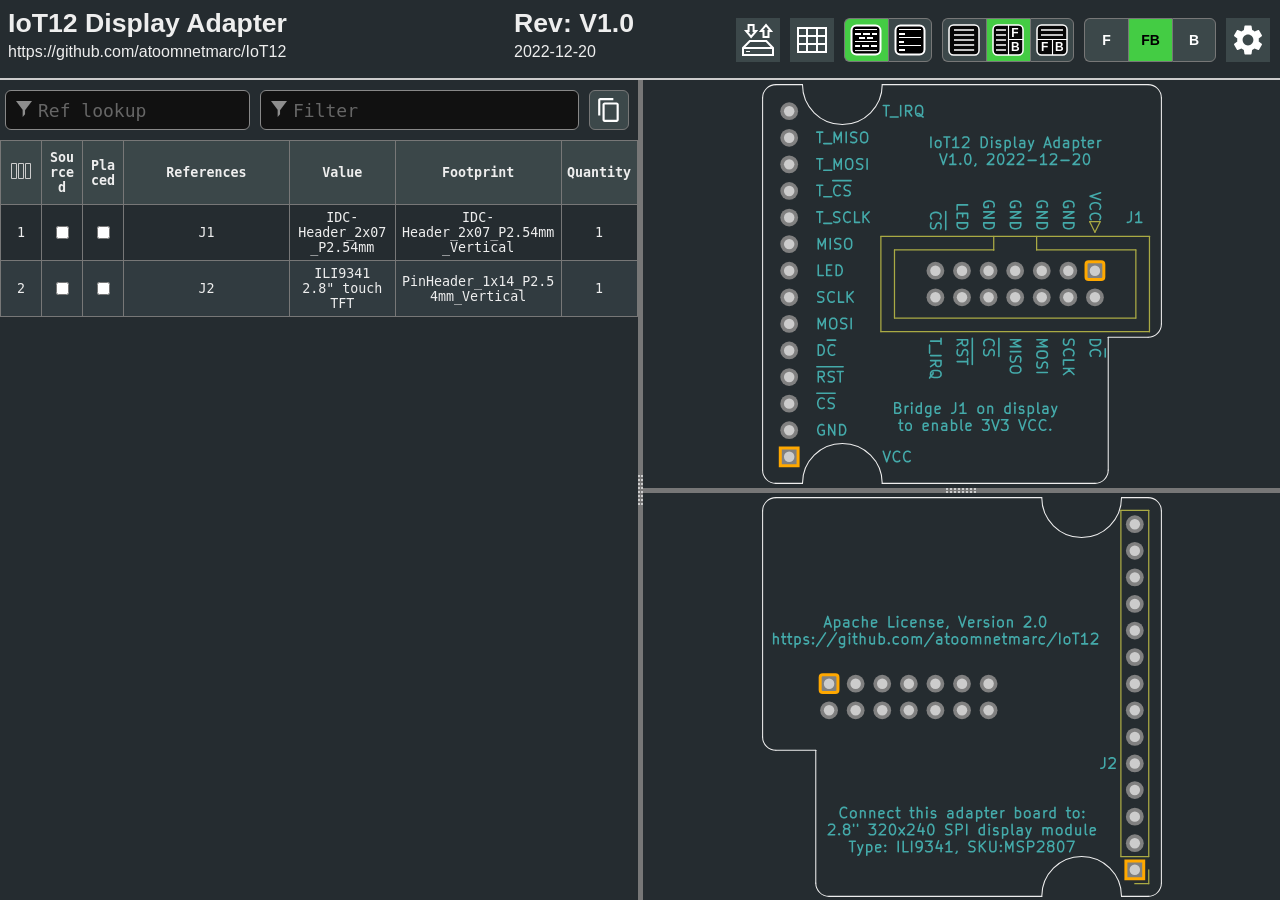
<file: hardware/Display Adapter/bom/ibom.html>
<!DOCTYPE html>
<html lang="en">

<head>
  <meta charset="UTF-8">
  <meta name="viewport" content="width=device-width, initial-scale=1.0">
  <title>Interactive BOM for KiCAD</title>
  <style type="text/css">
:root {
  --pcb-edge-color: black;
  --pad-color: #878787;
  --pad-hole-color: #CCCCCC;
  --pad-color-highlight: #D04040;
  --pad-color-highlight-both: #D0D040;
  --pad-color-highlight-marked: #44a344;
  --pin1-outline-color: #ffb629;
  --pin1-outline-color-highlight: #ffb629;
  --pin1-outline-color-highlight-both: #fcbb39;
  --pin1-outline-color-highlight-marked: #fdbe41;
  --silkscreen-edge-color: #aa4;
  --silkscreen-polygon-color: #4aa;
  --silkscreen-text-color: #4aa;
  --fabrication-edge-color: #907651;
  --fabrication-polygon-color: #907651;
  --fabrication-text-color: #a27c24;
  --track-color: #def5f1;
  --track-color-highlight: #D04040;
  --zone-color: #def5f1;
  --zone-color-highlight: #d0404080;
}

html,
body {
  margin: 0px;
  height: 100%;
  font-family: Verdana, sans-serif;
}

.dark.topmostdiv {
  --pcb-edge-color: #eee;
  --pad-color: #808080;
  --pin1-outline-color: #ffa800;
  --pin1-outline-color-highlight: #ccff00;
  --track-color: #42524f;
  --zone-color: #42524f;
  background-color: #252c30;
  color: #eee;
}

button {
  background-color: #eee;
  border: 1px solid #888;
  color: black;
  height: 44px;
  width: 44px;
  text-align: center;
  text-decoration: none;
  display: inline-block;
  font-size: 14px;
  font-weight: bolder;
}

.dark button {
  /* This will be inverted */
  background-color: #c3b7b5;
}

button.depressed {
  background-color: #0a0;
  color: white;
}

.dark button.depressed {
  /* This will be inverted */
  background-color: #b3b;
}

button:focus {
  outline: 0;
}

button#tb-btn {
  background-image: url("data:image/svg+xml,%3Csvg xmlns='http://www.w3.org/2000/svg' viewBox='0 0 8.47 8.47'%3E%3Crect transform='translate(0 -288.53)' ry='1.17' y='288.8' x='.27' height='7.94' width='7.94' fill='%23f9f9f9'/%3E%3Cg transform='translate(0 -288.53)'%3E%3Crect width='7.94' height='7.94' x='.27' y='288.8' ry='1.17' fill='none' stroke='%23000' stroke-width='.4' stroke-linejoin='round'/%3E%3Cpath d='M1.32 290.12h5.82M1.32 291.45h5.82' fill='none' stroke='%23000' stroke-width='.4'/%3E%3Cpath d='M4.37 292.5v4.23M.26 292.63H8.2' fill='none' stroke='%23000' stroke-width='.3'/%3E%3Ctext font-weight='700' font-size='3.17' font-family='sans-serif'%3E%3Ctspan x='1.35' y='295.73'%3EF%3C/tspan%3E%3Ctspan x='5.03' y='295.68'%3EB%3C/tspan%3E%3C/text%3E%3C/g%3E%3C/svg%3E%0A");
}

button#lr-btn {
  background-image: url("data:image/svg+xml,%3Csvg xmlns='http://www.w3.org/2000/svg' viewBox='0 0 8.47 8.47'%3E%3Crect transform='translate(0 -288.53)' ry='1.17' y='288.8' x='.27' height='7.94' width='7.94' fill='%23f9f9f9'/%3E%3Cg transform='translate(0 -288.53)'%3E%3Crect width='7.94' height='7.94' x='.27' y='288.8' ry='1.17' fill='none' stroke='%23000' stroke-width='.4' stroke-linejoin='round'/%3E%3Cpath d='M1.06 290.12H3.7m-2.64 1.33H3.7m-2.64 1.32H3.7m-2.64 1.3H3.7m-2.64 1.33H3.7' fill='none' stroke='%23000' stroke-width='.4'/%3E%3Cpath d='M4.37 288.8v7.94m0-4.11h3.96' fill='none' stroke='%23000' stroke-width='.3'/%3E%3Ctext font-weight='700' font-size='3.17' font-family='sans-serif'%3E%3Ctspan x='5.11' y='291.96'%3EF%3C/tspan%3E%3Ctspan x='5.03' y='295.68'%3EB%3C/tspan%3E%3C/text%3E%3C/g%3E%3C/svg%3E%0A");
}

button#bom-btn {
  background-image: url("data:image/svg+xml,%3Csvg xmlns='http://www.w3.org/2000/svg' viewBox='0 0 8.47 8.47'%3E%3Crect transform='translate(0 -288.53)' ry='1.17' y='288.8' x='.27' height='7.94' width='7.94' fill='%23f9f9f9'/%3E%3Cg transform='translate(0 -288.53)' fill='none' stroke='%23000' stroke-width='.4'%3E%3Crect width='7.94' height='7.94' x='.27' y='288.8' ry='1.17' stroke-linejoin='round'/%3E%3Cpath d='M1.59 290.12h5.29M1.59 291.45h5.33M1.59 292.75h5.33M1.59 294.09h5.33M1.59 295.41h5.33'/%3E%3C/g%3E%3C/svg%3E");
}

button#bom-grouped-btn {
  background-image: url("data:image/svg+xml,%3Csvg xmlns='http://www.w3.org/2000/svg' width='32' height='32'%3E%3Cg stroke='%23000' stroke-linejoin='round' class='layer'%3E%3Crect width='29' height='29' x='1.5' y='1.5' stroke-width='2' fill='%23fff' rx='5' ry='5'/%3E%3Cpath stroke-linecap='square' stroke-width='2' d='M6 10h4m4 0h5m4 0h3M6.1 22h3m3.9 0h5m4 0h4m-16-8h4m4 0h4'/%3E%3Cpath stroke-linecap='null' d='M5 17.5h22M5 26.6h22M5 5.5h22'/%3E%3C/g%3E%3C/svg%3E");
}

button#bom-ungrouped-btn {
  background-image: url("data:image/svg+xml,%3Csvg xmlns='http://www.w3.org/2000/svg' width='32' height='32'%3E%3Cg stroke='%23000' stroke-linejoin='round' class='layer'%3E%3Crect width='29' height='29' x='1.5' y='1.5' stroke-width='2' fill='%23fff' rx='5' ry='5'/%3E%3Cpath stroke-linecap='square' stroke-width='2' d='M6 10h4m-4 8h3m-3 8h4'/%3E%3Cpath stroke-linecap='null' d='M5 13.5h22m-22 8h22M5 5.5h22'/%3E%3C/g%3E%3C/svg%3E");
}

button#bom-netlist-btn {
  background-image: url("data:image/svg+xml,%3Csvg xmlns='http://www.w3.org/2000/svg' width='32' height='32'%3E%3Cg fill='none' stroke='%23000' class='layer'%3E%3Crect width='29' height='29' x='1.5' y='1.5' stroke-width='2' fill='%23fff' rx='5' ry='5'/%3E%3Cpath stroke-width='2' d='M6 26l6-6v-8m13.8-6.3l-6 6v8'/%3E%3Ccircle cx='11.8' cy='9.5' r='2.8' stroke-width='2'/%3E%3Ccircle cx='19.8' cy='22.8' r='2.8' stroke-width='2'/%3E%3C/g%3E%3C/svg%3E");
}

button#copy {
  background-image: url("data:image/svg+xml,%3Csvg height='48' viewBox='0 0 48 48' width='48' xmlns='http://www.w3.org/2000/svg'%3E%3Cpath d='M0 0h48v48h-48z' fill='none'/%3E%3Cpath d='M32 2h-24c-2.21 0-4 1.79-4 4v28h4v-28h24v-4zm6 8h-22c-2.21 0-4 1.79-4 4v28c0 2.21 1.79 4 4 4h22c2.21 0 4-1.79 4-4v-28c0-2.21-1.79-4-4-4zm0 32h-22v-28h22v28z'/%3E%3C/svg%3E");
  background-position: 6px 6px;
  background-repeat: no-repeat;
  background-size: 26px 26px;
  border-radius: 6px;
  height: 40px;
  width: 40px;
  margin: 10px 5px;
}

button#copy:active {
  box-shadow: inset 0px 0px 5px #6c6c6c;
}

textarea.clipboard-temp {
  position: fixed;
  top: 0;
  left: 0;
  width: 2em;
  height: 2em;
  padding: 0;
  border: None;
  outline: None;
  box-shadow: None;
  background: transparent;
}

.left-most-button {
  border-right: 0;
  border-top-left-radius: 6px;
  border-bottom-left-radius: 6px;
}

.middle-button {
  border-right: 0;
}

.right-most-button {
  border-top-right-radius: 6px;
  border-bottom-right-radius: 6px;
}

.button-container {
  font-size: 0;
  margin: 10px 10px 10px 0px;
}

.dark .button-container {
  filter: invert(1);
}

.button-container button {
  background-size: 32px 32px;
  background-position: 5px 5px;
  background-repeat: no-repeat;
}

@media print {
  .hideonprint {
    display: none;
  }
}

canvas {
  cursor: crosshair;
}

canvas:active {
  cursor: grabbing;
}

.fileinfo {
  width: 100%;
  max-width: 1000px;
  border: none;
  padding: 5px;
}

.fileinfo .title {
  font-size: 20pt;
  font-weight: bold;
}

.fileinfo td {
  overflow: hidden;
  white-space: nowrap;
  max-width: 1px;
  width: 50%;
  text-overflow: ellipsis;
}

.bom {
  border-collapse: collapse;
  font-family: Consolas, "DejaVu Sans Mono", Monaco, monospace;
  font-size: 10pt;
  table-layout: fixed;
  width: 100%;
  margin-top: 1px;
  position: relative;
}

.bom th,
.bom td {
  border: 1px solid black;
  padding: 5px;
  word-wrap: break-word;
  text-align: center;
  position: relative;
}

.dark .bom th,
.dark .bom td {
  border: 1px solid #777;
}

.bom th {
  background-color: #CCCCCC;
  background-clip: padding-box;
}

.dark .bom th {
  background-color: #3b4749;
}

.bom tr.highlighted:nth-child(n) {
  background-color: #cfc;
}

.dark .bom tr.highlighted:nth-child(n) {
  background-color: #226022;
}

.bom tr:nth-child(even) {
  background-color: #f2f2f2;
}

.dark .bom tr:nth-child(even) {
  background-color: #313b40;
}

.bom tr.checked {
  color: #1cb53d;
}

.dark .bom tr.checked {
  color: #2cce54;
}

.bom tr {
  transition: background-color 0.2s;
}

.bom .numCol {
  width: 30px;
}

.bom .value {
  width: 15%;
}

.bom .quantity {
  width: 65px;
}

.bom th .sortmark {
  position: absolute;
  right: 1px;
  top: 1px;
  margin-top: -5px;
  border-width: 5px;
  border-style: solid;
  border-color: transparent transparent #221 transparent;
  transform-origin: 50% 85%;
  transition: opacity 0.2s, transform 0.4s;
}

.dark .bom th .sortmark {
  filter: invert(1);
}

.bom th .sortmark.none {
  opacity: 0;
}

.bom th .sortmark.desc {
  transform: rotate(180deg);
}

.bom th:hover .sortmark.none {
  opacity: 0.5;
}

.bom .bom-checkbox {
  width: 30px;
  position: relative;
  user-select: none;
  -moz-user-select: none;
}

.bom .bom-checkbox:before {
  content: "";
  position: absolute;
  border-width: 15px;
  border-style: solid;
  border-color: #51829f transparent transparent transparent;
  visibility: hidden;
  top: -15px;
}

.bom .bom-checkbox:after {
  content: "Double click to set/unset all";
  position: absolute;
  color: white;
  top: -35px;
  left: -26px;
  background: #51829f;
  padding: 5px 15px;
  border-radius: 8px;
  white-space: nowrap;
  visibility: hidden;
}

.bom .bom-checkbox:hover:before,
.bom .bom-checkbox:hover:after {
  visibility: visible;
  transition: visibility 0.2s linear 1s;
}

.split {
  -webkit-box-sizing: border-box;
  -moz-box-sizing: border-box;
  box-sizing: border-box;
  overflow-y: auto;
  overflow-x: hidden;
  background-color: inherit;
}

.split.split-horizontal,
.gutter.gutter-horizontal {
  height: 100%;
  float: left;
}

.gutter {
  background-color: #ddd;
  background-repeat: no-repeat;
  background-position: 50%;
  transition: background-color 0.3s;
}

.dark .gutter {
  background-color: #777;
}

.gutter.gutter-horizontal {
  background-image: url('[data-uri]');
  cursor: ew-resize;
  width: 5px;
}

.gutter.gutter-vertical {
  background-image: url('[data-uri]');
  cursor: ns-resize;
  height: 5px;
}

.searchbox {
  float: left;
  height: 40px;
  margin: 10px 5px;
  padding: 12px 32px;
  font-family: Consolas, "DejaVu Sans Mono", Monaco, monospace;
  font-size: 18px;
  box-sizing: border-box;
  border: 1px solid #888;
  border-radius: 6px;
  outline: none;
  background-color: #eee;
  transition: background-color 0.2s, border 0.2s;
  background-image: url('[data-uri]');
  background-position: 10px 10px;
  background-repeat: no-repeat;
}

.dark .searchbox {
  background-color: #111;
  color: #eee;
}

.searchbox::placeholder {
  color: #ccc;
}

.dark .searchbox::placeholder {
  color: #666;
}

.filter {
  width: calc(60% - 64px);
}

.reflookup {
  width: calc(40% - 10px);
}

input[type=text]:focus {
  background-color: white;
  border: 1px solid #333;
}

.dark input[type=text]:focus {
  background-color: #333;
  border: 1px solid #ccc;
}

mark.highlight {
  background-color: #5050ff;
  color: #fff;
  padding: 2px;
  border-radius: 6px;
}

.dark mark.highlight {
  background-color: #76a6da;
  color: #111;
}

.menubtn {
  background-color: white;
  border: none;
  background-image: url("data:image/svg+xml,%3Csvg xmlns='http://www.w3.org/2000/svg' width='36' height='36' viewBox='0 0 20 20'%3E%3Cpath fill='none' d='M0 0h20v20H0V0z'/%3E%3Cpath d='M15.95 10.78c.03-.25.05-.51.05-.78s-.02-.53-.06-.78l1.69-1.32c.15-.12.19-.34.1-.51l-1.6-2.77c-.1-.18-.31-.24-.49-.18l-1.99.8c-.42-.32-.86-.58-1.35-.78L12 2.34c-.03-.2-.2-.34-.4-.34H8.4c-.2 0-.36.14-.39.34l-.3 2.12c-.49.2-.94.47-1.35.78l-1.99-.8c-.18-.07-.39 0-.49.18l-1.6 2.77c-.1.18-.06.39.1.51l1.69 1.32c-.04.25-.07.52-.07.78s.02.53.06.78L2.37 12.1c-.15.12-.19.34-.1.51l1.6 2.77c.1.18.31.24.49.18l1.99-.8c.42.32.86.58 1.35.78l.3 2.12c.04.2.2.34.4.34h3.2c.2 0 .37-.14.39-.34l.3-2.12c.49-.2.94-.47 1.35-.78l1.99.8c.18.07.39 0 .49-.18l1.6-2.77c.1-.18.06-.39-.1-.51l-1.67-1.32zM10 13c-1.65 0-3-1.35-3-3s1.35-3 3-3 3 1.35 3 3-1.35 3-3 3z'/%3E%3C/svg%3E%0A");
  background-position: center;
  background-repeat: no-repeat;
}

.statsbtn {
  background-color: white;
  border: none;
  background-image: url("data:image/svg+xml,%3Csvg width='36' height='36' xmlns='http://www.w3.org/2000/svg'%3E%3Cpath d='M4 6h28v24H4V6zm0 8h28v8H4m9-16v24h10V5.8' fill='none' stroke='%23000' stroke-width='2'/%3E%3C/svg%3E");
  background-position: center;
  background-repeat: no-repeat;
}

.iobtn {
  background-color: white;
  border: none;
  background-image: url("data:image/svg+xml,%3Csvg xmlns='http://www.w3.org/2000/svg' width='36' height='36'%3E%3Cpath fill='none' stroke='%23000' stroke-width='2' d='M3 33v-7l6.8-7h16.5l6.7 7v7H3zM3.2 26H33M21 9l5-5.9 5 6h-2.5V15h-5V9H21zm-4.9 0l-5 6-5-6h2.5V3h5v6h2.5z'/%3E%3Cpath fill='none' stroke='%23000' d='M6.1 29.5H10'/%3E%3C/svg%3E");
  background-position: center;
  background-repeat: no-repeat;
}

.visbtn {
  background-image: url("data:image/svg+xml,%3Csvg xmlns='http://www.w3.org/2000/svg' width='24' height='24'%3E%3Cpath fill='none' stroke='%23333' d='M2.5 4.5h5v15h-5zM9.5 4.5h5v15h-5zM16.5 4.5h5v15h-5z'/%3E%3C/svg%3E");
  background-position: center;
  background-repeat: no-repeat;
  padding: 15px;
}

#vismenu-content {
  left: 0px;
  font-family: Verdana, sans-serif;
}

.dark .statsbtn,
.dark .savebtn,
.dark .menubtn,
.dark .iobtn,
.dark .visbtn {
  filter: invert(1);
}

.flexbox {
  display: flex;
  align-items: center;
  justify-content: space-between;
  width: 100%;
}

.savebtn {
  background-color: #d6d6d6;
  width: auto;
  height: 30px;
  flex-grow: 1;
  margin: 5px;
  border-radius: 4px;
}

.savebtn:active {
  background-color: #0a0;
  color: white;
}

.dark .savebtn:active {
  /* This will be inverted */
  background-color: #b3b;
}

.stats {
  border-collapse: collapse;
  font-size: 12pt;
  table-layout: fixed;
  width: 100%;
  min-width: 450px;
}

.dark .stats td {
  border: 1px solid #bbb;
}

.stats td {
  border: 1px solid black;
  padding: 5px;
  word-wrap: break-word;
  text-align: center;
  position: relative;
}

#checkbox-stats div {
  position: absolute;
  left: 0;
  top: 0;
  height: 100%;
  width: 100%;
  display: flex;
  align-items: center;
  justify-content: center;
}

#checkbox-stats .bar {
  background-color: rgba(28, 251, 0, 0.6);
}

.menu {
  position: relative;
  display: inline-block;
  margin: 10px 10px 10px 0px;
}

.menu-content {
  font-size: 12pt !important;
  text-align: left !important;
  font-weight: normal !important;
  display: none;
  position: absolute;
  background-color: white;
  right: 0;
  min-width: 300px;
  box-shadow: 0px 8px 16px 0px rgba(0, 0, 0, 0.2);
  z-index: 100;
  padding: 8px;
}

.dark .menu-content {
  background-color: #111;
}

.menu:hover .menu-content {
  display: block;
}

.menu:hover .menubtn,
.menu:hover .iobtn,
.menu:hover .statsbtn {
  background-color: #eee;
}

.menu-label {
  display: inline-block;
  padding: 8px;
  border: 1px solid #ccc;
  border-top: 0;
  width: calc(100% - 18px);
}

.menu-label-top {
  border-top: 1px solid #ccc;
}

.menu-textbox {
  float: left;
  height: 24px;
  margin: 10px 5px;
  padding: 5px 5px;
  font-family: Consolas, "DejaVu Sans Mono", Monaco, monospace;
  font-size: 14px;
  box-sizing: border-box;
  border: 1px solid #888;
  border-radius: 4px;
  outline: none;
  background-color: #eee;
  transition: background-color 0.2s, border 0.2s;
  width: calc(100% - 10px);
}

.menu-textbox.invalid,
.dark .menu-textbox.invalid {
  color: red;
}

.dark .menu-textbox {
  background-color: #222;
  color: #eee;
}

.radio-container {
  margin: 4px;
}

.topmostdiv {
  width: 100%;
  height: 100%;
  background-color: white;
  transition: background-color 0.3s;
}

#top {
  height: 78px;
  border-bottom: 2px solid black;
}

.dark #top {
  border-bottom: 2px solid #ccc;
}

#dbg {
  display: block;
}

::-webkit-scrollbar {
  width: 8px;
}

::-webkit-scrollbar-track {
  background: #aaa;
}

::-webkit-scrollbar-thumb {
  background: #666;
  border-radius: 3px;
}

::-webkit-scrollbar-thumb:hover {
  background: #555;
}

.slider {
  -webkit-appearance: none;
  width: 100%;
  margin: 3px 0;
  padding: 0;
  outline: none;
  opacity: 0.7;
  -webkit-transition: .2s;
  transition: opacity .2s;
  border-radius: 3px;
}

.slider:hover {
  opacity: 1;
}

.slider:focus {
  outline: none;
}

.slider::-webkit-slider-runnable-track {
  -webkit-appearance: none;
  width: 100%;
  height: 8px;
  background: #d3d3d3;
  border-radius: 3px;
  border: none;
}

.slider::-webkit-slider-thumb {
  -webkit-appearance: none;
  width: 15px;
  height: 15px;
  border-radius: 50%;
  background: #0a0;
  cursor: pointer;
  margin-top: -4px;
}

.dark .slider::-webkit-slider-thumb {
  background: #3d3;
}

.slider::-moz-range-thumb {
  width: 15px;
  height: 15px;
  border-radius: 50%;
  background: #0a0;
  cursor: pointer;
}

.slider::-moz-range-track {
  height: 8px;
  background: #d3d3d3;
  border-radius: 3px;
}

.dark .slider::-moz-range-thumb {
  background: #3d3;
}

.slider::-ms-track {
  width: 100%;
  height: 8px;
  border-width: 3px 0;
  background: transparent;
  border-color: transparent;
  color: transparent;
  transition: opacity .2s;
}

.slider::-ms-fill-lower {
  background: #d3d3d3;
  border: none;
  border-radius: 3px;
}

.slider::-ms-fill-upper {
  background: #d3d3d3;
  border: none;
  border-radius: 3px;
}

.slider::-ms-thumb {
  width: 15px;
  height: 15px;
  border-radius: 50%;
  background: #0a0;
  cursor: pointer;
  margin: 0;
}

.shameless-plug {
  font-size: 0.8em;
  text-align: center;
  display: block;
}

a {
  color: #0278a4;
}

.dark a {
  color: #00b9fd;
}

#frontcanvas,
#backcanvas {
  touch-action: none;
}

.placeholder {
  border: 1px dashed #9f9fda !important;
  background-color: #edf2f7 !important;
}

.dragging {
  z-index: 999;
}

.dark .dragging>table>tbody>tr {
  background-color: #252c30;
}

.dark .placeholder {
  filter: invert(1);
}

.column-spacer {
  top: 0;
  left: 0;
  width: calc(100% - 4px);
  position: absolute;
  cursor: pointer;
  user-select: none;
  height: 100%;
}

.column-width-handle {
  top: 0;
  right: 0;
  width: 4px;
  position: absolute;
  cursor: col-resize;
  user-select: none;
  height: 100%;
}

.column-width-handle:hover {
  background-color: #4f99bd;
}

.help-link {
  border: 1px solid #0278a4;
  padding-inline: 0.3rem;
  border-radius: 3px;
  cursor: pointer;
}

.dark .help-link {
  border: 1px solid #00b9fd;
}


  </style>
  <script type="text/javascript" >
///////////////////////////////////////////////
/*
  Split.js - v1.3.5
  MIT License
  https://github.com/nathancahill/Split.js
*/
!function(e,t){"object"==typeof exports&&"undefined"!=typeof module?module.exports=t():"function"==typeof define&&define.amd?define(t):e.Split=t()}(this,function(){"use strict";var e=window,t=e.document,n="addEventListener",i="removeEventListener",r="getBoundingClientRect",s=function(){return!1},o=e.attachEvent&&!e[n],a=["","-webkit-","-moz-","-o-"].filter(function(e){var n=t.createElement("div");return n.style.cssText="width:"+e+"calc(9px)",!!n.style.length}).shift()+"calc",l=function(e){return"string"==typeof e||e instanceof String?t.querySelector(e):e};return function(u,c){function z(e,t,n){var i=A(y,t,n);Object.keys(i).forEach(function(t){return e.style[t]=i[t]})}function h(e,t){var n=B(y,t);Object.keys(n).forEach(function(t){return e.style[t]=n[t]})}function f(e){var t=E[this.a],n=E[this.b],i=t.size+n.size;t.size=e/this.size*i,n.size=i-e/this.size*i,z(t.element,t.size,this.aGutterSize),z(n.element,n.size,this.bGutterSize)}function m(e){var t;this.dragging&&((t="touches"in e?e.touches[0][b]-this.start:e[b]-this.start)<=E[this.a].minSize+M+this.aGutterSize?t=E[this.a].minSize+this.aGutterSize:t>=this.size-(E[this.b].minSize+M+this.bGutterSize)&&(t=this.size-(E[this.b].minSize+this.bGutterSize)),f.call(this,t),c.onDrag&&c.onDrag())}function g(){var e=E[this.a].element,t=E[this.b].element;this.size=e[r]()[y]+t[r]()[y]+this.aGutterSize+this.bGutterSize,this.start=e[r]()[G]}function d(){var t=this,n=E[t.a].element,r=E[t.b].element;t.dragging&&c.onDragEnd&&c.onDragEnd(),t.dragging=!1,e[i]("mouseup",t.stop),e[i]("touchend",t.stop),e[i]("touchcancel",t.stop),t.parent[i]("mousemove",t.move),t.parent[i]("touchmove",t.move),delete t.stop,delete t.move,n[i]("selectstart",s),n[i]("dragstart",s),r[i]("selectstart",s),r[i]("dragstart",s),n.style.userSelect="",n.style.webkitUserSelect="",n.style.MozUserSelect="",n.style.pointerEvents="",r.style.userSelect="",r.style.webkitUserSelect="",r.style.MozUserSelect="",r.style.pointerEvents="",t.gutter.style.cursor="",t.parent.style.cursor=""}function S(t){var i=this,r=E[i.a].element,o=E[i.b].element;!i.dragging&&c.onDragStart&&c.onDragStart(),t.preventDefault(),i.dragging=!0,i.move=m.bind(i),i.stop=d.bind(i),e[n]("mouseup",i.stop),e[n]("touchend",i.stop),e[n]("touchcancel",i.stop),i.parent[n]("mousemove",i.move),i.parent[n]("touchmove",i.move),r[n]("selectstart",s),r[n]("dragstart",s),o[n]("selectstart",s),o[n]("dragstart",s),r.style.userSelect="none",r.style.webkitUserSelect="none",r.style.MozUserSelect="none",r.style.pointerEvents="none",o.style.userSelect="none",o.style.webkitUserSelect="none",o.style.MozUserSelect="none",o.style.pointerEvents="none",i.gutter.style.cursor=j,i.parent.style.cursor=j,g.call(i)}function v(e){e.forEach(function(t,n){if(n>0){var i=F[n-1],r=E[i.a],s=E[i.b];r.size=e[n-1],s.size=t,z(r.element,r.size,i.aGutterSize),z(s.element,s.size,i.bGutterSize)}})}function p(){F.forEach(function(e){e.parent.removeChild(e.gutter),E[e.a].element.style[y]="",E[e.b].element.style[y]=""})}void 0===c&&(c={});var y,b,G,E,w=l(u[0]).parentNode,D=e.getComputedStyle(w).flexDirection,U=c.sizes||u.map(function(){return 100/u.length}),k=void 0!==c.minSize?c.minSize:100,x=Array.isArray(k)?k:u.map(function(){return k}),L=void 0!==c.gutterSize?c.gutterSize:10,M=void 0!==c.snapOffset?c.snapOffset:30,O=c.direction||"horizontal",j=c.cursor||("horizontal"===O?"ew-resize":"ns-resize"),C=c.gutter||function(e,n){var i=t.createElement("div");return i.className="gutter gutter-"+n,i},A=c.elementStyle||function(e,t,n){var i={};return"string"==typeof t||t instanceof String?i[e]=t:i[e]=o?t+"%":a+"("+t+"% - "+n+"px)",i},B=c.gutterStyle||function(e,t){return n={},n[e]=t+"px",n;var n};"horizontal"===O?(y="width","clientWidth",b="clientX",G="left","paddingLeft"):"vertical"===O&&(y="height","clientHeight",b="clientY",G="top","paddingTop");var F=[];return E=u.map(function(e,t){var i,s={element:l(e),size:U[t],minSize:x[t]};if(t>0&&(i={a:t-1,b:t,dragging:!1,isFirst:1===t,isLast:t===u.length-1,direction:O,parent:w},i.aGutterSize=L,i.bGutterSize=L,i.isFirst&&(i.aGutterSize=L/2),i.isLast&&(i.bGutterSize=L/2),"row-reverse"===D||"column-reverse"===D)){var a=i.a;i.a=i.b,i.b=a}if(!o&&t>0){var c=C(t,O);h(c,L),c[n]("mousedown",S.bind(i)),c[n]("touchstart",S.bind(i)),w.insertBefore(c,s.element),i.gutter=c}0===t||t===u.length-1?z(s.element,s.size,L/2):z(s.element,s.size,L);var f=s.element[r]()[y];return f<s.minSize&&(s.minSize=f),t>0&&F.push(i),s}),o?{setSizes:v,destroy:p}:{setSizes:v,getSizes:function(){return E.map(function(e){return e.size})},collapse:function(e){if(e===F.length){var t=F[e-1];g.call(t),o||f.call(t,t.size-t.bGutterSize)}else{var n=F[e];g.call(n),o||f.call(n,n.aGutterSize)}},destroy:p}}});

///////////////////////////////////////////////

///////////////////////////////////////////////
// Copyright (c) 2013 Pieroxy <pieroxy@pieroxy.net>
// This work is free. You can redistribute it and/or modify it
// under the terms of the WTFPL, Version 2
// For more information see LICENSE.txt or http://www.wtfpl.net/
//
// For more information, the home page:
// http://pieroxy.net/blog/pages/lz-string/testing.html
//
// LZ-based compression algorithm, version 1.4.4
var LZString=function(){var o=String.fromCharCode,i={};var n={decompressFromBase64:function(o){return null==o?"":""==o?null:n._decompress(o.length,32,function(n){return function(o,n){if(!i[o]){i[o]={};for(var t=0;t<o.length;t++)i[o][o.charAt(t)]=t}return i[o][n]}("ABCDEFGHIJKLMNOPQRSTUVWXYZabcdefghijklmnopqrstuvwxyz0123456789+/=",o.charAt(n))})},_decompress:function(i,n,t){var r,e,a,s,p,u,l,f=[],c=4,d=4,h=3,v="",g=[],m={val:t(0),position:n,index:1};for(r=0;r<3;r+=1)f[r]=r;for(a=0,p=Math.pow(2,2),u=1;u!=p;)s=m.val&m.position,m.position>>=1,0==m.position&&(m.position=n,m.val=t(m.index++)),a|=(s>0?1:0)*u,u<<=1;switch(a){case 0:for(a=0,p=Math.pow(2,8),u=1;u!=p;)s=m.val&m.position,m.position>>=1,0==m.position&&(m.position=n,m.val=t(m.index++)),a|=(s>0?1:0)*u,u<<=1;l=o(a);break;case 1:for(a=0,p=Math.pow(2,16),u=1;u!=p;)s=m.val&m.position,m.position>>=1,0==m.position&&(m.position=n,m.val=t(m.index++)),a|=(s>0?1:0)*u,u<<=1;l=o(a);break;case 2:return""}for(f[3]=l,e=l,g.push(l);;){if(m.index>i)return"";for(a=0,p=Math.pow(2,h),u=1;u!=p;)s=m.val&m.position,m.position>>=1,0==m.position&&(m.position=n,m.val=t(m.index++)),a|=(s>0?1:0)*u,u<<=1;switch(l=a){case 0:for(a=0,p=Math.pow(2,8),u=1;u!=p;)s=m.val&m.position,m.position>>=1,0==m.position&&(m.position=n,m.val=t(m.index++)),a|=(s>0?1:0)*u,u<<=1;f[d++]=o(a),l=d-1,c--;break;case 1:for(a=0,p=Math.pow(2,16),u=1;u!=p;)s=m.val&m.position,m.position>>=1,0==m.position&&(m.position=n,m.val=t(m.index++)),a|=(s>0?1:0)*u,u<<=1;f[d++]=o(a),l=d-1,c--;break;case 2:return g.join("")}if(0==c&&(c=Math.pow(2,h),h++),f[l])v=f[l];else{if(l!==d)return null;v=e+e.charAt(0)}g.push(v),f[d++]=e+v.charAt(0),e=v,0==--c&&(c=Math.pow(2,h),h++)}}};return n}();"function"==typeof define&&define.amd?define(function(){return LZString}):"undefined"!=typeof module&&null!=module?module.exports=LZString:"undefined"!=typeof angular&&null!=angular&&angular.module("LZString",[]).factory("LZString",function(){return LZString});
///////////////////////////////////////////////

///////////////////////////////////////////////
/*!
 * PEP v0.4.3 | https://github.com/jquery/PEP
 * Copyright jQuery Foundation and other contributors | http://jquery.org/license
 */
!function(a,b){"object"==typeof exports&&"undefined"!=typeof module?module.exports=b():"function"==typeof define&&define.amd?define(b):a.PointerEventsPolyfill=b()}(this,function(){"use strict";function a(a,b){b=b||Object.create(null);var c=document.createEvent("Event");c.initEvent(a,b.bubbles||!1,b.cancelable||!1);
for(var d,e=2;e<m.length;e++)d=m[e],c[d]=b[d]||n[e];c.buttons=b.buttons||0;
var f=0;return f=b.pressure&&c.buttons?b.pressure:c.buttons?.5:0,c.x=c.clientX,c.y=c.clientY,c.pointerId=b.pointerId||0,c.width=b.width||0,c.height=b.height||0,c.pressure=f,c.tiltX=b.tiltX||0,c.tiltY=b.tiltY||0,c.twist=b.twist||0,c.tangentialPressure=b.tangentialPressure||0,c.pointerType=b.pointerType||"",c.hwTimestamp=b.hwTimestamp||0,c.isPrimary=b.isPrimary||!1,c}function b(){this.array=[],this.size=0}function c(a,b,c,d){this.addCallback=a.bind(d),this.removeCallback=b.bind(d),this.changedCallback=c.bind(d),A&&(this.observer=new A(this.mutationWatcher.bind(this)))}function d(a){return"body /shadow-deep/ "+e(a)}function e(a){return'[touch-action="'+a+'"]'}function f(a){return"{ -ms-touch-action: "+a+"; touch-action: "+a+"; }"}function g(){if(F){D.forEach(function(a){String(a)===a?(E+=e(a)+f(a)+"\n",G&&(E+=d(a)+f(a)+"\n")):(E+=a.selectors.map(e)+f(a.rule)+"\n",G&&(E+=a.selectors.map(d)+f(a.rule)+"\n"))});var a=document.createElement("style");a.textContent=E,document.head.appendChild(a)}}function h(){if(!window.PointerEvent){if(window.PointerEvent=a,window.navigator.msPointerEnabled){var b=window.navigator.msMaxTouchPoints;Object.defineProperty(window.navigator,"maxTouchPoints",{value:b,enumerable:!0}),u.registerSource("ms",_)}else Object.defineProperty(window.navigator,"maxTouchPoints",{value:0,enumerable:!0}),u.registerSource("mouse",N),void 0!==window.ontouchstart&&u.registerSource("touch",V);u.register(document)}}function i(a){if(!u.pointermap.has(a)){var b=new Error("InvalidPointerId");throw b.name="InvalidPointerId",b}}function j(a){for(var b=a.parentNode;b&&b!==a.ownerDocument;)b=b.parentNode;if(!b){var c=new Error("InvalidStateError");throw c.name="InvalidStateError",c}}function k(a){var b=u.pointermap.get(a);return 0!==b.buttons}function l(){window.Element&&!Element.prototype.setPointerCapture&&Object.defineProperties(Element.prototype,{setPointerCapture:{value:W},releasePointerCapture:{value:X},hasPointerCapture:{value:Y}})}
var m=["bubbles","cancelable","view","detail","screenX","screenY","clientX","clientY","ctrlKey","altKey","shiftKey","metaKey","button","relatedTarget","pageX","pageY"],n=[!1,!1,null,null,0,0,0,0,!1,!1,!1,!1,0,null,0,0],o=window.Map&&window.Map.prototype.forEach,p=o?Map:b;b.prototype={set:function(a,b){return void 0===b?this["delete"](a):(this.has(a)||this.size++,void(this.array[a]=b))},has:function(a){return void 0!==this.array[a]},"delete":function(a){this.has(a)&&(delete this.array[a],this.size--)},get:function(a){return this.array[a]},clear:function(){this.array.length=0,this.size=0},forEach:function(a,b){return this.array.forEach(function(c,d){a.call(b,c,d,this)},this)}};var q=["bubbles","cancelable","view","detail","screenX","screenY","clientX","clientY","ctrlKey","altKey","shiftKey","metaKey","button","relatedTarget","buttons","pointerId","width","height","pressure","tiltX","tiltY","pointerType","hwTimestamp","isPrimary","type","target","currentTarget","which","pageX","pageY","timeStamp"],r=[!1,!1,null,null,0,0,0,0,!1,!1,!1,!1,0,null,0,0,0,0,0,0,0,"",0,!1,"",null,null,0,0,0,0],s={pointerover:1,pointerout:1,pointerenter:1,pointerleave:1},t="undefined"!=typeof SVGElementInstance,u={pointermap:new p,eventMap:Object.create(null),captureInfo:Object.create(null),eventSources:Object.create(null),eventSourceList:[],registerSource:function(a,b){var c=b,d=c.events;d&&(d.forEach(function(a){c[a]&&(this.eventMap[a]=c[a].bind(c))},this),this.eventSources[a]=c,this.eventSourceList.push(c))},register:function(a){for(var b,c=this.eventSourceList.length,d=0;d<c&&(b=this.eventSourceList[d]);d++)
b.register.call(b,a)},unregister:function(a){for(var b,c=this.eventSourceList.length,d=0;d<c&&(b=this.eventSourceList[d]);d++)
b.unregister.call(b,a)},contains:function(a,b){try{return a.contains(b)}catch(c){return!1}},down:function(a){a.bubbles=!0,this.fireEvent("pointerdown",a)},move:function(a){a.bubbles=!0,this.fireEvent("pointermove",a)},up:function(a){a.bubbles=!0,this.fireEvent("pointerup",a)},enter:function(a){a.bubbles=!1,this.fireEvent("pointerenter",a)},leave:function(a){a.bubbles=!1,this.fireEvent("pointerleave",a)},over:function(a){a.bubbles=!0,this.fireEvent("pointerover",a)},out:function(a){a.bubbles=!0,this.fireEvent("pointerout",a)},cancel:function(a){a.bubbles=!0,this.fireEvent("pointercancel",a)},leaveOut:function(a){this.out(a),this.propagate(a,this.leave,!1)},enterOver:function(a){this.over(a),this.propagate(a,this.enter,!0)},eventHandler:function(a){if(!a._handledByPE){var b=a.type,c=this.eventMap&&this.eventMap[b];c&&c(a),a._handledByPE=!0}},listen:function(a,b){b.forEach(function(b){this.addEvent(a,b)},this)},unlisten:function(a,b){b.forEach(function(b){this.removeEvent(a,b)},this)},addEvent:function(a,b){a.addEventListener(b,this.boundHandler)},removeEvent:function(a,b){a.removeEventListener(b,this.boundHandler)},makeEvent:function(b,c){this.captureInfo[c.pointerId]&&(c.relatedTarget=null);var d=new a(b,c);return c.preventDefault&&(d.preventDefault=c.preventDefault),d._target=d._target||c.target,d},fireEvent:function(a,b){var c=this.makeEvent(a,b);return this.dispatchEvent(c)},cloneEvent:function(a){for(var b,c=Object.create(null),d=0;d<q.length;d++)b=q[d],c[b]=a[b]||r[d],!t||"target"!==b&&"relatedTarget"!==b||c[b]instanceof SVGElementInstance&&(c[b]=c[b].correspondingUseElement);return a.preventDefault&&(c.preventDefault=function(){a.preventDefault()}),c},getTarget:function(a){var b=this.captureInfo[a.pointerId];return b?a._target!==b&&a.type in s?void 0:b:a._target},propagate:function(a,b,c){for(var d=a.target,e=[];d!==document&&!d.contains(a.relatedTarget);) if(e.push(d),d=d.parentNode,!d)return;c&&e.reverse(),e.forEach(function(c){a.target=c,b.call(this,a)},this)},setCapture:function(b,c,d){this.captureInfo[b]&&this.releaseCapture(b,d),this.captureInfo[b]=c,this.implicitRelease=this.releaseCapture.bind(this,b,d),document.addEventListener("pointerup",this.implicitRelease),document.addEventListener("pointercancel",this.implicitRelease);var e=new a("gotpointercapture");e.pointerId=b,e._target=c,d||this.asyncDispatchEvent(e)},releaseCapture:function(b,c){var d=this.captureInfo[b];if(d){this.captureInfo[b]=void 0,document.removeEventListener("pointerup",this.implicitRelease),document.removeEventListener("pointercancel",this.implicitRelease);var e=new a("lostpointercapture");e.pointerId=b,e._target=d,c||this.asyncDispatchEvent(e)}},dispatchEvent:/*scope.external.dispatchEvent || */function(a){var b=this.getTarget(a);if(b)return b.dispatchEvent(a)},asyncDispatchEvent:function(a){requestAnimationFrame(this.dispatchEvent.bind(this,a))}};u.boundHandler=u.eventHandler.bind(u);var v={shadow:function(a){if(a)return a.shadowRoot||a.webkitShadowRoot},canTarget:function(a){return a&&Boolean(a.elementFromPoint)},targetingShadow:function(a){var b=this.shadow(a);if(this.canTarget(b))return b},olderShadow:function(a){var b=a.olderShadowRoot;if(!b){var c=a.querySelector("shadow");c&&(b=c.olderShadowRoot)}return b},allShadows:function(a){for(var b=[],c=this.shadow(a);c;)b.push(c),c=this.olderShadow(c);return b},searchRoot:function(a,b,c){if(a){var d,e,f=a.elementFromPoint(b,c);for(e=this.targetingShadow(f);e;){if(d=e.elementFromPoint(b,c)){var g=this.targetingShadow(d);return this.searchRoot(g,b,c)||d} e=this.olderShadow(e)} return f}},owner:function(a){
for(var b=a;b.parentNode;)b=b.parentNode;
return b.nodeType!==Node.DOCUMENT_NODE&&b.nodeType!==Node.DOCUMENT_FRAGMENT_NODE&&(b=document),b},findTarget:function(a){var b=a.clientX,c=a.clientY,d=this.owner(a.target);
return d.elementFromPoint(b,c)||(d=document),this.searchRoot(d,b,c)}},w=Array.prototype.forEach.call.bind(Array.prototype.forEach),x=Array.prototype.map.call.bind(Array.prototype.map),y=Array.prototype.slice.call.bind(Array.prototype.slice),z=Array.prototype.filter.call.bind(Array.prototype.filter),A=window.MutationObserver||window.WebKitMutationObserver,B="[touch-action]",C={subtree:!0,childList:!0,attributes:!0,attributeOldValue:!0,attributeFilter:["touch-action"]};c.prototype={watchSubtree:function(a){
//
this.observer&&v.canTarget(a)&&this.observer.observe(a,C)},enableOnSubtree:function(a){this.watchSubtree(a),a===document&&"complete"!==document.readyState?this.installOnLoad():this.installNewSubtree(a)},installNewSubtree:function(a){w(this.findElements(a),this.addElement,this)},findElements:function(a){return a.querySelectorAll?a.querySelectorAll(B):[]},removeElement:function(a){this.removeCallback(a)},addElement:function(a){this.addCallback(a)},elementChanged:function(a,b){this.changedCallback(a,b)},concatLists:function(a,b){return a.concat(y(b))},
installOnLoad:function(){document.addEventListener("readystatechange",function(){"complete"===document.readyState&&this.installNewSubtree(document)}.bind(this))},isElement:function(a){return a.nodeType===Node.ELEMENT_NODE},flattenMutationTree:function(a){
var b=x(a,this.findElements,this);
return b.push(z(a,this.isElement)),b.reduce(this.concatLists,[])},mutationWatcher:function(a){a.forEach(this.mutationHandler,this)},mutationHandler:function(a){if("childList"===a.type){var b=this.flattenMutationTree(a.addedNodes);b.forEach(this.addElement,this);var c=this.flattenMutationTree(a.removedNodes);c.forEach(this.removeElement,this)}else"attributes"===a.type&&this.elementChanged(a.target,a.oldValue)}};var D=["none","auto","pan-x","pan-y",{rule:"pan-x pan-y",selectors:["pan-x pan-y","pan-y pan-x"]}],E="",F=window.PointerEvent||window.MSPointerEvent,G=!window.ShadowDOMPolyfill&&document.head.createShadowRoot,H=u.pointermap,I=25,J=[1,4,2,8,16],K=!1;try{K=1===new MouseEvent("test",{buttons:1}).buttons}catch(L){}
var M,N={POINTER_ID:1,POINTER_TYPE:"mouse",events:["mousedown","mousemove","mouseup","mouseover","mouseout"],register:function(a){u.listen(a,this.events)},unregister:function(a){u.unlisten(a,this.events)},lastTouches:[],
isEventSimulatedFromTouch:function(a){for(var b,c=this.lastTouches,d=a.clientX,e=a.clientY,f=0,g=c.length;f<g&&(b=c[f]);f++){
var h=Math.abs(d-b.x),i=Math.abs(e-b.y);if(h<=I&&i<=I)return!0}},prepareEvent:function(a){var b=u.cloneEvent(a),c=b.preventDefault;return b.preventDefault=function(){a.preventDefault(),c()},b.pointerId=this.POINTER_ID,b.isPrimary=!0,b.pointerType=this.POINTER_TYPE,b},prepareButtonsForMove:function(a,b){var c=H.get(this.POINTER_ID);
0!==b.which&&c?a.buttons=c.buttons:a.buttons=0,b.buttons=a.buttons},mousedown:function(a){if(!this.isEventSimulatedFromTouch(a)){var b=H.get(this.POINTER_ID),c=this.prepareEvent(a);K||(c.buttons=J[c.button],b&&(c.buttons|=b.buttons),a.buttons=c.buttons),H.set(this.POINTER_ID,a),b&&0!==b.buttons?u.move(c):u.down(c)}},mousemove:function(a){if(!this.isEventSimulatedFromTouch(a)){var b=this.prepareEvent(a);K||this.prepareButtonsForMove(b,a),b.button=-1,H.set(this.POINTER_ID,a),u.move(b)}},mouseup:function(a){if(!this.isEventSimulatedFromTouch(a)){var b=H.get(this.POINTER_ID),c=this.prepareEvent(a);if(!K){var d=J[c.button];
c.buttons=b?b.buttons&~d:0,a.buttons=c.buttons}H.set(this.POINTER_ID,a),
c.buttons&=~J[c.button],0===c.buttons?u.up(c):u.move(c)}},mouseover:function(a){if(!this.isEventSimulatedFromTouch(a)){var b=this.prepareEvent(a);K||this.prepareButtonsForMove(b,a),b.button=-1,H.set(this.POINTER_ID,a),u.enterOver(b)}},mouseout:function(a){if(!this.isEventSimulatedFromTouch(a)){var b=this.prepareEvent(a);K||this.prepareButtonsForMove(b,a),b.button=-1,u.leaveOut(b)}},cancel:function(a){var b=this.prepareEvent(a);u.cancel(b),this.deactivateMouse()},deactivateMouse:function(){H["delete"](this.POINTER_ID)}},O=u.captureInfo,P=v.findTarget.bind(v),Q=v.allShadows.bind(v),R=u.pointermap,S=2500,T=200,U="touch-action",V={events:["touchstart","touchmove","touchend","touchcancel"],register:function(a){M.enableOnSubtree(a)},unregister:function(){},elementAdded:function(a){var b=a.getAttribute(U),c=this.touchActionToScrollType(b);c&&(a._scrollType=c,u.listen(a,this.events),
Q(a).forEach(function(a){a._scrollType=c,u.listen(a,this.events)},this))},elementRemoved:function(a){a._scrollType=void 0,u.unlisten(a,this.events),
Q(a).forEach(function(a){a._scrollType=void 0,u.unlisten(a,this.events)},this)},elementChanged:function(a,b){var c=a.getAttribute(U),d=this.touchActionToScrollType(c),e=this.touchActionToScrollType(b);
d&&e?(a._scrollType=d,Q(a).forEach(function(a){a._scrollType=d},this)):e?this.elementRemoved(a):d&&this.elementAdded(a)},scrollTypes:{EMITTER:"none",XSCROLLER:"pan-x",YSCROLLER:"pan-y",SCROLLER:/^(?:pan-x pan-y)|(?:pan-y pan-x)|auto$/},touchActionToScrollType:function(a){var b=a,c=this.scrollTypes;return"none"===b?"none":b===c.XSCROLLER?"X":b===c.YSCROLLER?"Y":c.SCROLLER.exec(b)?"XY":void 0},POINTER_TYPE:"touch",firstTouch:null,isPrimaryTouch:function(a){return this.firstTouch===a.identifier},setPrimaryTouch:function(a){
(0===R.size||1===R.size&&R.has(1))&&(this.firstTouch=a.identifier,this.firstXY={X:a.clientX,Y:a.clientY},this.scrolling=!1,this.cancelResetClickCount())},removePrimaryPointer:function(a){a.isPrimary&&(this.firstTouch=null,this.firstXY=null,this.resetClickCount())},clickCount:0,resetId:null,resetClickCount:function(){var a=function(){this.clickCount=0,this.resetId=null}.bind(this);this.resetId=setTimeout(a,T)},cancelResetClickCount:function(){this.resetId&&clearTimeout(this.resetId)},typeToButtons:function(a){var b=0;return"touchstart"!==a&&"touchmove"!==a||(b=1),b},touchToPointer:function(a){var b=this.currentTouchEvent,c=u.cloneEvent(a),d=c.pointerId=a.identifier+2;c.target=O[d]||P(c),c.bubbles=!0,c.cancelable=!0,c.detail=this.clickCount,c.button=0,c.buttons=this.typeToButtons(b.type),c.width=2*(a.radiusX||a.webkitRadiusX||0),c.height=2*(a.radiusY||a.webkitRadiusY||0),c.pressure=a.force||a.webkitForce||.5,c.isPrimary=this.isPrimaryTouch(a),c.pointerType=this.POINTER_TYPE,
c.altKey=b.altKey,c.ctrlKey=b.ctrlKey,c.metaKey=b.metaKey,c.shiftKey=b.shiftKey;
var e=this;return c.preventDefault=function(){e.scrolling=!1,e.firstXY=null,b.preventDefault()},c},processTouches:function(a,b){var c=a.changedTouches;this.currentTouchEvent=a;for(var d,e=0;e<c.length;e++)d=c[e],b.call(this,this.touchToPointer(d))},
shouldScroll:function(a){if(this.firstXY){var b,c=a.currentTarget._scrollType;if("none"===c)
b=!1;else if("XY"===c)
b=!0;else{var d=a.changedTouches[0],e=c,f="Y"===c?"X":"Y",g=Math.abs(d["client"+e]-this.firstXY[e]),h=Math.abs(d["client"+f]-this.firstXY[f]);
b=g>=h}return this.firstXY=null,b}},findTouch:function(a,b){for(var c,d=0,e=a.length;d<e&&(c=a[d]);d++)if(c.identifier===b)return!0},
vacuumTouches:function(a){var b=a.touches;
if(R.size>=b.length){var c=[];R.forEach(function(a,d){
if(1!==d&&!this.findTouch(b,d-2)){var e=a.out;c.push(e)}},this),c.forEach(this.cancelOut,this)}},touchstart:function(a){this.vacuumTouches(a),this.setPrimaryTouch(a.changedTouches[0]),this.dedupSynthMouse(a),this.scrolling||(this.clickCount++,this.processTouches(a,this.overDown))},overDown:function(a){R.set(a.pointerId,{target:a.target,out:a,outTarget:a.target}),u.enterOver(a),u.down(a)},touchmove:function(a){this.scrolling||(this.shouldScroll(a)?(this.scrolling=!0,this.touchcancel(a)):(a.preventDefault(),this.processTouches(a,this.moveOverOut)))},moveOverOut:function(a){var b=a,c=R.get(b.pointerId);
if(c){var d=c.out,e=c.outTarget;u.move(b),d&&e!==b.target&&(d.relatedTarget=b.target,b.relatedTarget=e,
d.target=e,b.target?(u.leaveOut(d),u.enterOver(b)):(
b.target=e,b.relatedTarget=null,this.cancelOut(b))),c.out=b,c.outTarget=b.target}},touchend:function(a){this.dedupSynthMouse(a),this.processTouches(a,this.upOut)},upOut:function(a){this.scrolling||(u.up(a),u.leaveOut(a)),this.cleanUpPointer(a)},touchcancel:function(a){this.processTouches(a,this.cancelOut)},cancelOut:function(a){u.cancel(a),u.leaveOut(a),this.cleanUpPointer(a)},cleanUpPointer:function(a){R["delete"](a.pointerId),this.removePrimaryPointer(a)},
dedupSynthMouse:function(a){var b=N.lastTouches,c=a.changedTouches[0];
if(this.isPrimaryTouch(c)){
var d={x:c.clientX,y:c.clientY};b.push(d);var e=function(a,b){var c=a.indexOf(b);c>-1&&a.splice(c,1)}.bind(null,b,d);setTimeout(e,S)}}};M=new c(V.elementAdded,V.elementRemoved,V.elementChanged,V);var W,X,Y,Z=u.pointermap,$=window.MSPointerEvent&&"number"==typeof window.MSPointerEvent.MSPOINTER_TYPE_MOUSE,_={events:["MSPointerDown","MSPointerMove","MSPointerUp","MSPointerOut","MSPointerOver","MSPointerCancel","MSGotPointerCapture","MSLostPointerCapture"],register:function(a){u.listen(a,this.events)},unregister:function(a){u.unlisten(a,this.events)},POINTER_TYPES:["","unavailable","touch","pen","mouse"],prepareEvent:function(a){var b=a;return $&&(b=u.cloneEvent(a),b.pointerType=this.POINTER_TYPES[a.pointerType]),b},cleanup:function(a){Z["delete"](a)},MSPointerDown:function(a){Z.set(a.pointerId,a);var b=this.prepareEvent(a);u.down(b)},MSPointerMove:function(a){var b=this.prepareEvent(a);u.move(b)},MSPointerUp:function(a){var b=this.prepareEvent(a);u.up(b),this.cleanup(a.pointerId)},MSPointerOut:function(a){var b=this.prepareEvent(a);u.leaveOut(b)},MSPointerOver:function(a){var b=this.prepareEvent(a);u.enterOver(b)},MSPointerCancel:function(a){var b=this.prepareEvent(a);u.cancel(b),this.cleanup(a.pointerId)},MSLostPointerCapture:function(a){var b=u.makeEvent("lostpointercapture",a);u.dispatchEvent(b)},MSGotPointerCapture:function(a){var b=u.makeEvent("gotpointercapture",a);u.dispatchEvent(b)}},aa=window.navigator;aa.msPointerEnabled?(W=function(a){i(a),j(this),k(a)&&(u.setCapture(a,this,!0),this.msSetPointerCapture(a))},X=function(a){i(a),u.releaseCapture(a,!0),this.msReleasePointerCapture(a)}):(W=function(a){i(a),j(this),k(a)&&u.setCapture(a,this)},X=function(a){i(a),u.releaseCapture(a)}),Y=function(a){return!!u.captureInfo[a]},g(),h(),l();var ba={dispatcher:u,Installer:c,PointerEvent:a,PointerMap:p,targetFinding:v};return ba});

///////////////////////////////////////////////

///////////////////////////////////////////////
var config = {"dark_mode": true, "show_pads": true, "show_fabrication": false, "show_silkscreen": true, "highlight_pin1": true, "redraw_on_drag": true, "board_rotation": 0, "checkboxes": "Sourced,Placed", "bom_view": "left-right", "layer_view": "FB", "offset_back_rotation": false, "kicad_text_formatting": true, "fields": ["Value", "Footprint"]}
///////////////////////////////////////////////

///////////////////////////////////////////////
var pcbdata = JSON.parse(LZString.decompressFromBase64("[base64]/kK3h9Fv5AgTNRzsM1Ye1Ll0kbL+j4QVJ1JobVNwsSuHFsQLkqrafT1Q8dvLoerXVD3TDzl74UtbvdHvzli87XJpHQ/LisvjbaaZGWK1Isu9pNwXUcMx7szybPqC0aY2i69QgY2RvJwcqIJ4R2NG9wqzX2Z2s9zvQi+4ai6jXhpqMNg1RQ1PPObNItKBoj+2tZzPT2N/mt36hbx+LwxlaAsek/0sV/nREdNtXvdc8wNQsXzrN8Pk/IMrx/Ao/wCbFLxDG83S7Ndc2uJ9IONEs62kQFgQPUZJ1/[base64]/cXfqS3WKH1xhUaNwGqFa94KDoJLhMNwJjclnq6EBnLLdoIRkfeasF2EQ2BBmgaA4R34EkN6ReHUOgKHD3JI6xn2Pk9hPuCTwOxmD2gKCxk3PdOT2yiYQ2KCyD8BDIJOHadvO1aJxak/SzOK0NshyZbpLRoEc6KDTyvq9r3ugQWJLo/zwv3aBAR6bT3gM7upPc4XmO46d1eJ8dtPQ7WpPwYHve+db6G7o72hXZtuvHYTxvr86u2AmkMG+ctlLH8luQ6EqzZeA/[base64]/gctu6Mrk5PSgci5RSqDmIhnU+g/dhnZMMR855aSoE7P+VbV5Agg5nJfm/[base64]/BdXGoNcGvEQch6+uifwJl5dp7NIjcY8oDr06ysUWMON7jU0UvjmarNMDUUhzDhGnOjc/axtyG0vVQDVmAkyXM/Z5qXUwrGNs/[base64]/[base64]/bZ+dHFXp63lj7TsupuvOu9i1bWY1d2lad2bgaaOSZ3gp77BbR0+KGJqzLYPCVNPRb7L1nVF7L0zVj1rkWqVo8h77ULiP9YLum0TTdSUFOMfByNpbNOT1Xr9olV+1a+p+fh4VTnMWBsc+aKXV51maqc4g3+nbo8Jc5qp7Czn+2lv8/PhF8jMh6nKtzrW6bgMudvj8x+znjbBnK5yLwnXCvRjyIIVLqZfPrcENsWu6qDuWs5ZR7u43szTdQ57nrrlPPw0B616HDLXuNCS5d9WPnkeRcLt4J0t+bvZBO4XVB9tGvsv08SXrzDcPhNZ/z7jjNsf5BI+3V4rPqfbfh5rmXgrX3g8aDs43eHz8n0O1dfQBOpD3gm+EK8nv1DwZftZMKrZSiuUAKHxP0hiXruZXOb3xBmDsddWXyPtfhPx8r+/uXyn3fBlMMQ9AsTdPu+ti4bU0f/XWSh145dO/Ggl4HyUZ3wTL/7Hv8W7PvfkMBch9E9kYrtNh+YX9wZHkf9F8/9J8GB9Ma5u859/EU0CZd8R984yVwYkDNhckjoVs3gj9vBJF8DVd+ZRg3w3pHp/lWRAhUd4CaD6lAY7t4DwtwD5hFootWCIcGYIC394DNtB8v9kY6pSMN9h91EECgZN9JDp8l8Phv82p8NP905+CGF1V2CC581IY7NeDchmCnsUZLMGZBglpd0lCNDL9KDFCGFekCNWQs0wULEjo5Dx9cCoD4DmMwk99WpaABV2DgDHp/D5DkDJYr5jD5DHCSD4CB9IiFx6YIUOM3ouMcgojnCdkvD6B3DM1I8xCkD/8/[base64]/t5BygakkypDu93ShFHMDTFoKT0ibp6SViqifA8ijSst2TEzHMxTdTM13N51mztiywxjBSDist2jxTeMssaju85FUs5Mhj/TpyJzUzxtk50ToyDDT9Bl/UhD9CEMgcpiHD6jtjMChZB92zCTpVMzuyScJySjAUCccE3CqjfZ6sbzeTKSr4fd5ihTMSacTd5i6yRkvzu1Fz+jVlRD6Mszol/ysl/ShcbSzTxdUid49i+zOcZzByU8UkB1zy+TOcXVJzhS3cCsfy6CvdzdvzLi9zKLsd/iODtCZBRhCLxCXjFFcKNyFD3pOcBTUy3dGD8y3c5iPiBKchCy+CoDFdiSh97jidZd4LdzESVLqpFyzD692K/inSpL5gsCfy7TxLmTby5KwkvSXzOp5ZuxFYgoQptR1ZNZYoMwEox5BkToeNchQNFFi5PKypvK9zJpTYgQ5FAqBETtkjV5wqMpvKDjTlQqGB81GBvKYKOMBpKMjwnZUrqxPl6MdYwqvK8r0r/YiqIqsdrtCqAq4raJBBTVqYA5Y4DMOowk4DcQarUq6qyh7oYqvLuqVUyrOrWqgRpNul/LE9V0Rq3hczD5sqKiRr0qb8RRuoNlFqGq645w34urzcNqx5KtNLFrhoZNi4OphodrklZqx5mwR4LrgRrzs5mrECRqeq3pCrkqcqzqAgT9R4xpFMpkuqNA+ZXTMr9jPwvqZq+VQqhAtjAbx4nY/LcRAgT84aCi/rkaF4vqErqrYq4aLzfrdYPw4aJTJS/rSoFE4bXrFDcQjxr9KacNT9i4C4cN6bStD5hVvkvqqahrJqsMvqSbGryraqX8tjfrRNcavr7rk8PLeaEgIaM0yrhVQM4bgajsx5mbtqvrKyuCabK4ak4btbicyaBgLYvrVaSZQrmq4bIb2U/[base64]/SkHmZjsO6LZGZYGZ7EGQYnaDyT6OYgHjtaGvos7fgPa/IAoHKVYnK/bopXKbBWoSJZZSIOpZ08ZXcnZ5AxoEVhHBA8cBpAQFAKEurZ1+4cM5GZG3o5akoAgLtkY7VBZU4OoqxKUzUE55B3FGlDGno1HywKkAFLHeZdHMZFVLHzYR9kUFBOau55hElTGZAgzpHXHSEBGskAmfGSJW7BUAmHk/L5HJHKlpHKo+TTGFGLGtHHYKLxGUn2lpGEY5zMm4m7GtHX56Dwm6ElH2oi5gm5lpHRGY9xG/HPGRHlVqpWo40PHYYXGfG2n/[base64]/rzRuX9nMYg0/rGW+avHVme4/[base64]/LV2tGVHpah3e3O3Z1UYEHWofh+5NbLmfGT3rzyn3ExqWF3EEaDX/px1oE+B8TW2WEsn63vGt9823ovW4CGFT3sCa3IY9W32vG3XhFzG3x/3SFOtoPhnv24Pf3fhyn5Wi6lEEZ67ynVWqz380WcccnbXeBtkcg2X0pNGG3AVpLfWv28WYkrWkWiW38GPo21NLHKWHjmg2Pwat3RmGP2mmORGq8YkaXf4l3d0YlyOhhZ2C0wkF3ArJ2aNUjQ6rNU2dKYkBW/3E3UtRg4mhOZH6XFl9PH3I2kktPUP7HQsVPStg2At5PJtYP0UyPsXKOkObN6lm2ItZODlh27pO2qOPPcgvP92KnVVUpF91Ppk9xaOpXz0X9QvzWC1zkFOeX5BQdqjBGy2imB3wusOo0a2O1BnzomPAvVlunFoDPIPk1BO7ORTgvM4Av3P61tGKOnOWu/mw932W19G6PQt5HoPSvcgzOMUsmDP54jO9G3pEOpmOvzmuvC3JOG0+AZOlO8sQ0Qu4uaMKuu8ouiubG972uJ04nePM3Ach0Tvym3Wq0LPQu2ZOSJGKlTuAW+TC0xurvonjunurvdM+1LuEnAXP0/PvP/[base64]/vxeu553hkTekvqzaY09c+yAE+0+6vqz3uQOi/6AFOxeyvy/X5a8HeRRsWk+qwUf0zpP0+oZQN2/K/SedHqzYeTfqeIyWxBuqe0N9zU+g4h/t3wYjNium6+eC0wHPN2uN+DvfbNfAs0Xe+A/ose+DXcO2M9MTWv3tXJS9MrXeOt7TmSJVPeOepza1HJfsuv+3+zGILLxufCCaADUmc/e3OI2z5RwuqmmRQg2kPrewOo/eNGnKU97CRkBAQHwgMzA4yJMBIA65tJ1gGCBFCMzcsEy00yQE/KMzX1knxbAwkTGNAlNjIA+A20BoZAwlvbBgrsCAW7Le2NpV+pskCOtVf/ms1FIf9iBDjMQY9ykYsCfE5hPtNBzoFkgk0OzfRpoxFBsCBm0AgxiwOcxcFFBQAygfwT+62NiBXyHgUq0lTECCBksIQfq3wHYC/qRAzARYNCpidlBtg0Gu2wmg2C0aHvB9q4MUIHsVuBMTASkmfYktUY8FTAZVHXYBDM4xA+QTpT+o+C+2LAqQRa3V5+tRBWQ3gYp34H0EKoVbAdLEKpqg0PwM7FgXfB3YhCYhLAyOEjEKqdcNBpwb/tDXm6tDbBzQzoUkO4GhUY+YvQoWm3LqBCMh7Qodl50/5tCp2m/a1sMJSH2xaBxAuIWIyZrLDHBcBHwGxyY4oCf2YbeJGUPXY3QphSQgQUnC0BXtMBmQkxsvwua5DbhYAmDpgOSHV9oEBw3YSQORgvQO2fgxtkc3uFYD/hn7cwYoXz4CZiBEQ3bMXEP6fCJUatGEQh2IGNDbadw56tUMYrQI0hnbUaJiNHwfDiBNQ9fmfgibTCvBJI+6Aa26EUjtOcg84dAhBHXCJhxmUIUMJmFrNL2Z7BYb9RSjYi+hqg3kacNiFaCyEQovQQwMhh8jXBVAu9kBz/[base64]/aYa8OdS180xS3Vri6JUGAk5eKw8oeaj9FbZ8xw4iBnKSXHijMeaAv7HuJY7Ld7eJoz4ieM8EjEqmpuZcS1zA7KDtx14sftOLWi3o0h/vdcfj3wlniAyDfYAdgNoy3c4JrxLem/HlHbjzeOWTCYH2dGoT0kgbc6NMJYkNcT6kI3KM+yYy9sAx8Ii2rLyA5siCxEvaSfyPRRK8JoAYgpHhyYxedKxUMBVsRmf5UjViWvS/neMBSsSz+64xieDE0lkpCSMraqE13cRbEVMdE6USx3vpMTHRk/U/n8MBTd99YXE7yXML4mtEm2mcC0cJKj4BwxJkIsGGrVozASZJYE7YjTXkldjUsEU5ScQNUk39gpgkyxlrgw6ll2mL/AIPpIH6GTqJ6SUaJ5KMnopXJFkvSVUVEybiDW9k8FA2UinOTXiJwkKe5LanpT2JTfOKT1L0zET6JQ5H+n1I1FuxWG7QL2o5U5DOUeGAdQtHrQirFRBqx6b4KtNODrSpS7ibTpFQYGZoTSm0uKpFWLJR8ZmJ03Kp/B+pFcVpp08HNFU/[base64]/S6qnSURGrOFolxQZn6MHEyz3BQzAMNja1i/hxlVo5ELNLGq91FJ6sCMrszUrBAppY1HZv0z6fzRtm/[base64]/8orIwK3lHJ7YLLV+SO2HmNY1hD8q9sPLixypFmN8v9kgrxxAsAgFxJeUk2UYgKDEnzERm/M0xOtl0xJYebHCpb7pj5w8w7BbVZZQk6FQyC6Pi0Tx7Mr5YLD4PJhPnTZqWlhShSjxJbsV14o0CfvixEX2YeofLY6bfOKTaTWWPC9+fcwtLYkd5XCwZIgufmYsKyMCpGh/JJZCAgy38kpIzQPZYUT5vOfFoEAmbDyM88LfzMYpbBCLiFMC0hcjGXSPzOFKLBQhwo3lTSFYDcuaZmF9rNzFprcpJJ5jfaRVU5kSo/[base64]/wWqeVU5ZONeSEc8qCVA5PrEOp5USlsK8VFzO2UdKX88QXwfTJ2V/JsEa1bZc0uWWhxVldUNFfIAGV80EVvSg5MkoelRUaMky/ZakrmVkqFl7y5TOakMbXTk4jKeJVfAUTu1AlSsYJWFG4ZawIlH4DMhEliFYcoCEq/zpiqzGwyaoEqunMqJFBKrCoEqp3LcyzEyrFES8TQBxn1r5ixoGHA1SXVpGiZ05mqg9rRExomjKoJsc1XauNH95c57yc1YMlpE3Q7Zh0A1WAWNW8xtZz7LVQQh1WAMyYmq3Fr/[base64]/KxUYnRcoQyM0NswSH5RjpphvIBZKOvrIAs51LKzRxHVnVdTNEnIfljO3GE9vpngrUddM6FfktxhI76ZiKpRAzzq2orP6KMRfl9OxVKFIdJOtup4VB1YrvtHCQHYrqpUfb9lMKi3RVUdo7sTdrKz1K/Wt20qJNOYu7XVSZW3bPt8M3jNTB2jAyDlfUXwnPC2W8inRucOOcCEa51zZpF2kJWBuu0sAa1FUJeG0s5TXKnV8G/[base64]/[base64]/h1GpQcEPeGsaJB8tUOvcNkg3NOmnVXuGQP2wk1ecpI7+voOxH7u6UWvXsvA7pGltFatI/H3UML7nhMh5I/[base64]/L2NYz8TPAn4+j3mOWieBFxxTlcbvWLNbEFvTqPQEeMDN2T4HfOP0LZP1Zaqnx/dYs1pPZc/jCiy6agYROfN3w2xiE2jTZLrHFTJJ3E3nNlMeE+0cxlExeXaMgam5kUcJRBoNV71tMQ2L/YWvMOAJaYheqsJXsNi2m29CRpslbCdMD70128jMZNrr2aUeUucVqToa9OsCMjCm6FBad/[base64]/M06pZSTnXzc2mHCOSvMcYzVkmDLYAg8a8a0LLmH+gg01WIXOzpLAzbBeMUJjs1kFu5LWYgslwwLVFhNTnQ4VkX2zR5oeA/uYtuGbErS4TeoQhFWxMLNm2wkMWQub6GL8Z7nSutAt+mIzNsfU43Mu3dHE97lNog/uTqh0ieDKy+lQxHF7LNL9DD5DbFXT91Noj/MotfpnxK9P6QKLi/zALrn0GlaDD3vXSqX70W6FddImUr9K2X8pWITuhZeAqZz+YuLYyyMnSW6WJYuymlQfSnpyoclvtEOuQxyVf7VLyDWcdUprpb0llGRNK5vVYFH0jlp9VuvlI0uzQr659UK8/SZgfLirp0Sq+ysWTHLgYzDP5TpaYa/1qVDVwBuFf0sqWBY4DZlZV2+RkMw65yay4TBSs7I4VaBHBiXP+XYMzoMUjy1ZkZjjWfLpDGBmHQCsYwo6aSlqxjD0v1WAGP9OWMBrkvx6QD4q5Rhyk0vKpcN1prKDdaI32mdyg6pek6qeuGkr6dph9ZQ2+A+maLaDE4Q5PUPKGIsc0dxG/uHMz4XrkZq68/QesUahDS1wdR+G011r+Y/eWKtppiOnR+4bFYjdjbmgKBstxGtG6dFfiIkSbIRuaGTHP2aZYbNV5sNVq62ZnToY0JrLRo7WCZRoZ1b/d9dOi0xUchh5nnNHFgDbhtwtr/jefk0wEm2f1ndVzeG7xHczydeG7zc8xRp7rr13mwTYDgm0cj96nW9ozfyrrSbYNlG/eqjNw2tbn68vKdFVs23Ibdt826uvoPo2AgstG2yDYZiUC71r6xdVGXvrn6F1TOOaI7Da1xrmjp0c2LvvK1ry5olATfYeovxzQq4K68ciretsW36bmt4LQgdQ4p29b+qn4BxZTssy0TVUd/UjahiNrZz/nO25narNe2M7heyS0DGhv0X/[base64]//i7oObj9z+MR201kHMoVdKW5FuVKdYojTGg+0DEbr4HcHqSfB+/fU11rBMd9iLXZq4dzxgLq6/jURREenrEb/MWRzbaHUz5uHb5l0+I7eCb7eRyZxh99SDRPmNbJKvCxXbEdoPvABm4u2YKfuNHMHaDgRxFukddRv7Ntk+9Y5i0P3Br0qFHi7d0OIPxFPjiJPg4XD6PltND5JInf/[base64]/Tuk7OP6wFM5zLDavPSrn30Ap8Gt6JgNqG+pMp0NbmfFIEGY1pZ/[base64]/TJkwRZusut/QMlmozRa9fCTaW4qkLHA35Lwl7VV2olyHXmjfJPrB94uuHaRr/t3jXyWYvDTGsY070edUz6wYhrG1YWeeGrvX4uG2PiioV63X/bmrVd300LUg2tliPY256bxX7pLwPZq94pqxZ73qzbSn5hTZHqHvcq4Gd1YWt3eq6KePB96/Zv1K7M1zoZDi3auG5tbl7WytUnwCoe2qV3cQaIWeYQ8f7O0mM7NdB9yqKDJtYH/9VXAnArrAP+2vtKmowOa0CP2750z+doh9o9VuRmj8e4LXA2jDn7td+od/enT936m5rVCu49vWN3/LzNoWtJsQexoBm4Iyu/x6+35XxER5V+/P2yebRq7quJ4crtHu4g1q8Iwhs7SbrT8YhxfXR/iO8fe9pH39Zx+w/pcMjrH2j4R7m3S28VOHwM8HcxVbuyP/eEIxB6o8I3PPlHpVemdtteeyP6d2z955CRLnatXHqz4UfVt0mVPJ6nbVvdV1mfCjbE1d7zBwxzv5LRpno0nqzw2KGoqTz+sblFj7pIvZeAr7NHMXzpUKR4BZ1lFDg/Tjc78LKK2CWUlfT6WaJ2h180vCp6MbuORDM531EZOcWgXpxvrw4B5TFydSrJiT1zgyNnrVDDnrnYVoNcW/hsvJouqe4toNZeVsBnRHpuGG8gOxqHtoq+ixKMH587519SPvI9cRiwy7rFC0N5QdDX69bV5Z1zRGvatZr27ba9r0evFV27wN9Fgbr+vulQb/zbO+6UxvpDe2Ed6zz9G/S0i4r3uBF3x2NvWeVb2gR6iY+88OjU6LN+/x659vg1+HwJmO/B11VT0vXJV9ZtXf8voP/6tLXu8nfeI7XiYylS+/XqsvZ17F0vc2WkNlTB734e4nzLJ6XTrTsSuWpvuZRhfj1vm7XRMocePzZdO0rkZYu11uKWNku6orf2xfB8NC39c3q6hG/1NytrX9/moeVcy61AAzQ57Uy11K4vt8W3Xdrq2IMHTdsX0uQo2u25fFZXfT2pt9i/j8Tm/81xgxnxGTf/vvssRoN8x/lNf6/WmL4YDxHNfopC8gF6996+HbRWmfGb4i2W2y6sf4zFTZz/3rTbFpRLZY+T8mk0tNf+wqk+JvGZvD7vgraX9s7u/uTq6ov2L+6g8GMze/Pv4BKvVjjvf/QgJ3HetCC2I7wtztCTU9uR2xfQFK37Hcd8Z/JtoT4P5H5X3h+E/ud+Pyn5o0N/BMO//W8Rodhtcjw4m9x7lBthAw5SLDE6/PdCU5fFLhVVsPV/z48u/qVtam7gztoI6edg7ZFWIAM2cUFQmjdt1AN2lBpyaOHxTodWCeWbom2Cn2uoN6U6Aqd9qVBhx8+nMEXThfnUu1QDi2Dmlhh47YK1Xgk6EWzKBzCcWmOdwAvyloC76ZvhACZaKn3msGFUaHmouMb/ydgP/PumudqaIWgxheYJ6UADDrHJ1Bo//dayhpf/[base64]/9S8A/1M1XqCOoKMCI9/rMISmCqglwyKNsuTtDqCNDOYMKU5tfIJ6Y4gB81wxBDTzy3ZGgmmgvNEOFYO00LPWoN/VrTUoLf0z3SZiKCgzGNjng8bB3wM56YAw1d9WDJ5jHN9POQwVULSac26RiNG4MuYFzew0l8ruVc1WDsbaRlj4BPdoPAx9zSTUk97VfUlPM/VDEONEtSG8y8NUDA4Mm1XDSYPmD7PGEO2Crg9Q04M85DYNDMpVKYOn0x3eAwW53wRoL7gh9KYMqg2jZ/0SdX/Bd1y93KXg0s4LlBuyw8gqBu0XBolTrClC1gsHULtT3GzzOlmaLdXvcqNBhD1o2MMA38ZtlHmyoNdQ6eEU8tgvKiVo1aZg1wMwVD23KCrhC5WdtpQqFVHRxQvOy2UnQwvSD8OmMFUxtgbEoLtC39WkLLYxQ8z1V9AVBuwvt7NUdHtCk/T2StCJPF0K+kzQm/VxCj3I0MvVkwrXX1DtPfaU1Dd9UkONUVQzfXDD9tKrEVCVfevVlC7gioMlCGQvFRLD4jBhzSolAiXy64elN/Xs0NsD8GyCknXIJxde6UPTNl8pW+jpczXPbAloDpItwPI3wfsKBVJwuQKCoMdA8gslHlKukytuHRN0WUPlTrG0DN3LcLDoq6AFUioZwurHx0N7LV2ax4gGXSGVesPPXhUOw1AIPJNgCty+1LLDhGFk+2JpXPoOEbwI1CBwkslEJJZAnWzoQGQZUTp7w/+i2kjXcCLpcmVNOiDoQIpai3J0oBZ3pk83ScKJpAVBcKHCTlCcKwjdXdJD7DLXEpwWwilElUssN7cpXxVz6fcJqUvwppwPIS6eFVoi/yHyl+c9dfKV0Qi5NXSAi4Ix10D1H+KCITD0kASNddGefOCToMIsOn/DiVINzqtcIuqiPDDKAPWxUn6C6jqU36APVaJhIw2UzwaGCWhoMcIm8KWDNceulPI9I0yzPDd6dAKTdeQs7Q6MsXHsIg1AfLlXe1afX7TWlUfb8AyUi1KBFZ8FlHHRZ9GiFhX5ddwqGnx9WIjcJkwVvBXXh0fvNHwPCqsPaim8KIlcIB8WxIpRCj2UX7zJd/tCHzcjvIk2Ccjnwt6hh8WdFCMSjBgenTZVakQqLBUcomqP/twfLKPpkrdUb2iZTXc3SSiP9UiLm84omiN/[base64]/zyztTYw1VzsCbQOPbN7Yi0D1UU48s2jI9PdsxP1FKFpxzjVfIfHuozNMs2XogaNJxTjK9IfGCclHEuz9iYvYOITjUvLjBbxI1HLQPsW476RDUk7cTiLiFAMzR7iZ8a2RCc9/LOIiccsB2PTi440hkDjEvC31bimzPIxxwY4mu2jCVCR2OVVXwncgXj8LKOMQJq45j0TwNNZeKBpb3M1CPiTPeQmYIDDUS33jzI5By3jDSc5G/cK7AmxGseDfcNIZXaRrU6xO4t8G3N3gq/z3A4PA8w3sWbIfB6pXEXsw7jLiDD3bMx9bvGEkSCKswni04tR179k41+IuDEEsjy/[base64]/EtZLtBIkpsESwpk3ZNmT9k+ZMOTfGRsEmSCk/[base64]/tTCxnAo/kPTSM7wG+54M5jLjVWM3jivT0UONW7paMkgTOImjdDPYyaMVsnwkSMmjEHVCM2OAoyziQdXBgoGQtNRhM+FTJqQvg2tJUxQYTvj/TqyYdMTwmMmqQdAuMp1O7dwYHPgSY/U+tysCh+cWEgF7MlfnUyNM7JT7gbM5YMozy+PjNwyj0ozLDSTM6DLky8QGTNEzJOAOFAz107Rk0yfKbdKmDlUMtRcztccpn+gyxWjGMyTeQdOIxXoODMszjJT5C8yb3biVGp7/X1I1iW01bixZbeZJFglQmTHnb16sxLIfTsYqrM0YBM/1zKzY+JTMk5KMeRCM1/[base64]/lAUyOsotKqJmc5gVFJvgSkhbwqYN7KbT+UDnLezgMuFClztg9tNalqiKwItS7Mka3EMUc8LiWgbRArIGJV0jk3x5mrJYJNJg0qPk1xJ0h4kjxs0uGX/cqrROm1zgPYxx2ROMwNQdz1LIrJ1V9SSqAjIyiZXNnTWsnInOyLmOjP7Fn4xw1xzouczMDVCc2FTct1sp7LyxLcjk3Dzg9azI9zGc/xFTyccjHPDFA89EXDzHoM1OVFo8o6AdS/g4vJiIxcjDKLZ/7RwwNzHocaGtz08nMVLznuLnJLzK8wzKOh6cv1mNygxZWWYEFPBESvgO813Nto+VXA1GCvcwwkkwJYNLKnzGaGvJ1U40t7Ew5Z8y7MlgZlAnKbzLoBvOyy/UwaGiswcmXJRgH6YHN9E5czvKUIectDl5gPCLdMU5IWLgnvyk0udJQUGEa/KXSUM8/MFyIslIRukac27LWYtwsYXLzN8uGWTyGRQ/LPzICkAuzz98AbLPZ88l9gpz5skxgIzCWUAtyBXU0oSmyKkY9jqyuZS/MwRYg0LjbzR8XKEJYNcyUWwK98kAj1z0Wb7OhFsMhwS0ZI0hhV5EaCtLNxtbadAqZZPcxElHw+YZE34KWCMsCgLtgpLJXz8RILLjyAs94RkLKgo9PwLjMuPJ8ysRTgtQKk4WbOtZy8wTQnykC4uCEKFVTrKTgECukPLp6WQwpJyGsrgk0wSCm/P4I9ClQzryx4bQsQ4yCm6A0Kdc/fBUKKsjvGMsYs+PMeEu0x7KUL1aa+n4ym8uuAiKruE3LFo7c6pkvyeoK3KPz/hEIuBzCqCunGRbMgNiLUgBKgstoqoARGgKyacBh6D98+V1iDnuJzMiFKiiaEiKNMtYXlcyiynIJoqs4os0KkqAItJyTGCqG7omOAwpGzrBJdPcz3WRDOGLEs6GB3Y6izRy4Kj2axW3p3C4/Kg1sYdHKCKsFWHKrg/cywoPYuYAYuTSdFIwvGBWihxXrSMBSTItZl0H6CQELixKnWZsckoq5JaReHLgInirGQMLfsipECK5CsUyCyRMoIsZNsCx7LUK2Tb1KKTP81QUf97Ve9MsKoSgYO/YDBeLPMcHCrUywK8oA7IJNjM0guPzPimuCH4yCt4ue55WfhjyL/[base64]/G7olikfDKJri1IuGMCC8WGpLu5MwuqK4iu0sEBwGZ7jYLqYL0t7w5imQNDKGtOfIELAy6qEQ5VPFgitKLSiQqmLiRM8COLDS0hF2oqtHotagaymamVKUFc3CTL1Mr/OHFIy/4pBLUiMMrdKwkB4tQLR7RMqFhW8mXKPjYy6XJbthy6KWjKj40vODKO7CguBoSiioGwKmSnLLPAA03wFHSPCDWWGRqi82C4I9yswibK/KLNOJQRMhUo7KBEPKFULBbPwkIyiYSUrnKuYNYrkLxy1sqry8Ciu0LzmwZ8rQz4iOsortU8hgEnLDtd3NAqAmeMuArjLWcqGxu6fErHKAKucAyKLbWIIXKItTYpVz3HbQu1KDbVTOCzz2PGx+ACKm7I5KbbXCohLMK7el5ynSg82IKJoN8pHjfy/4vfL4YSkuBKZ/CCpuyryq9S+yYS6rWW0vsx/J7MfMQpGyzb8ou0DzWwWcrLAii7EoP90K1CvxtHyz9MkqsbUitnL5MyVHDLRHMEvXK/[base64]/i8cLMyenPRYLbnCv401DTkkwlsyxlLgV0swv944a+avSqDWXJn7EVqyLjNYo9GK12q5srxiGgIyXGt25ypB4gxrkqrxnskS0haualoMaauLFMBHqrTpbq1LIZq44B6uMshuLXDTpXqoqUprm0v6qfFSaj4C+rLGAmqexfqvzOl4jOMGoNxUagRHRrc8s/iRqtybvPiq2asegZlxMb6uKiDyXfIj51a1DOuy3OHxB1qxKnVSMZu3Q6uirBMibLh4uTMTKRLVuSjEhrpkLTJtTKMOaurJtCobjRqPMpKvY58asGEFj/aoqXPgHifvGJhOa0aurJVammoWRnKxCUmqbaoaumFGaxzDRy46nsmxyz+PmpUxM8s/mOrtidtXEMqwcKteIRQLqotr/JJYKrr0YpcsDTS6qohpo4qwKte59XPauT4fq9urxqPWPJlikW62Gs9qm+ZmvREk6rrO9qMpA2p95xSprjTrMsh7OtqusmuqwKm6x2pD4gq9IlDIFMs/hNrnSTWvdr7ayTlDIB6/GqxgIyLepZs7xB4irBQMtzj5qOJZeq5qdJBetZrSsmesnrSs16s5r8Y4Uq/Z764jHzrBa2Eg6pfc0WrPrxakBseZnavXndzwTA5i7rf61uohi+qp6rLrM0IYvarhuCYiOzZ1LBuedl69asWhb0X8tb5WBc9H1I2RHqqK4jijKo3rtiTtGsKKWNBonQii0hrnrcS/qrwafSd+vOrXiGZljykG9InuyBjeBv6dba/3iKrH+fhu1yPa1LDiAUC7qoNqq0KKtfrmM2YkrqyGmjHUbUDMeo9Rd869mgxycifN1hcoInmRQX6/GtMaFwCFBIbF6g5BHr9a0okQbeGgPK/rBG5lRTrta1ontL7VaBvbE2qprjFr6lYWtQNLxC3JQbmpaOr+RXs3KWgwfcx5jHrqVVho/qmcy6s0kn6nZBobImljhbwFGsJthJW4xkN1hwG4Js2KhuJao05cm4xu8Yfq8uORN3qkXLSbH2Zhu6t6hWurTJzyhgoGr4CeutaE06+AiybVG/xDOL/[base64]/eoVaG3ONgjqemWRqLh0NIpsPrrAwZq8ZCGx4RxaDWvFrnZYGpWpdrCqXps5bQaa1txbTmGmg/y4W2eHSKXG21qdb3mwsWbrmBRus+ZHWwlj+bQqO1uY5WpO2iFbum/[base64]/bBBEJuyKvGFRgREZmPDssbjHX4s2Zy2lgnQ6fW9qEY7/aobglQpCrHI0ZO2o1lxQ3LecSobu5YNug6xS/jv/btGsjq4FRTWYlYzCmIGJ1YuOmARHbzueJMWL/2iuVWKeOlTo07/4WatUFBgPYohr6CFspQQtOi1h7LYEMzpMZ+y7jqXbjO4UrP5fayWDaojBVlvrKHOuWvXYyOWTqM7zCaSmo6ROjsvBa4O8zqRLwS3tqocHy3xvra1zKLtdU3OkCz6q5O1lt3jM8u+uE1oalGRGrjbeZpuLZm3eNpLSG1VsXNMuukzKq2tRfN0FwO3eNeqv2Q1t3i/[base64]/W+LrTrwQ3Uq26L/A0tJ6K6/MqpFKex/[base64]/JbPvX7g+r3uzIwUB0o379+wIB57R+6sBEkN5O/qfU7ofsVT4r+ovqnC8+Nfqh4/e1PvtcD++Ltr7i3Wfs/7lM2CGV6X+uLI/BIBwBgdhg62/urAb1AFnmLYpYy1j7MYWrMG88S6/oVj0BufvP6FYgct37p+tAb6gMBsfvQaQwcgYIGJiXWhoGwBvrOwVXStvtSx6Bsku77X+7JSSlvVLArYHqBjgaDUm+6ZHYGRSzgZr1P0E/t/7d+wgckGM+63uYzO0MTrP7Nsq1C76ZB1Qcrh1Bs3quzt+6vpUHFSPQfNhxxK8WYHZBI/sBIpB7LgsGWuRfpwKywUgZIhQM3PsoG1iC/J/[base64]/Q2HMB14mWH2WBweat5hhgpsH+UDIY0HfiWxBRlLhnVF96g1SgY2U7B53v/6ClL4doHmM0wgLYhYw3LeG41TqCJ5vCHYZQGyxeAjnALhiYdWRmgE7v+HEEMzALZbhkvP6KTByQhKH0er5G8tcgKwJsFNgNSSRGPEP3vj67WDhFBH0uJ0Vt7UUAwZQJkRq3tCHf5OqEJ6WR34ASIaEe4ZeHoEKYc26MR0fDhHFOIUZ/[base64]/K1lk1HixthQ7ygxj53A5VRpZqUHtcoMY/HnhwcYGZ6+v4L5GxTElqFH0h8QxAntx+tTrGV5WNqrGPCO1E3ag1MsY1LSobXLfGFAu1BgmtRwwgbQuq3YcLFQJr7N6G42ONBWabxuwTUHk1U8bGZYWxYYUEJ+v4KdGdWGGQnyUBDJlQVYW4wReYKJvOQjH7mEidwaHxgDr+zsRt4xQmUZXiZZDQTBRvAn/x6YUEmEIcQyDGr9HRr9GPCIGljbOJ3+U59xJt0cUJtJsrsz61mdSZn1Ch1QWUneBw8cHYFJwibaFYS+id44iJuloHkUOzScLEX8BRokm1J7iYtFZBs8DG8dVIMYqjJgzybPKIJviXBhoic3A0ndJ5GCimTJxidJpAR3gYEQzJ/odXHfJuKcP7fxs8C0HKJlKaLgyOaSYTc/OrMcfVDJ0LulHiR0UzI4nxmKYGgyOFyYWNIp+yfMFIx0KdymeJnMevKy20YaPiYx5LptwELCsc+FWRj1TRHLVOqcS7EBltWKld9K+GEm/+/Rz8IL22iZSEKgMtt3GCp7ycb6ihjstknc+yyec7SppjkcnQpyqeqHGhwwhqmemH+GIgjy46ZcHRxs6aKn5x6SkYahR9aceYMRvqZWm6xucoWmRxnLrCnc+pCfPjxpyCYngH44aYOnjR/VWWmwJlNzWFPpi5k2nwvH1EwNepuqFInMZwkYSbVJ/VUA4o2pqcfNNQxScmmqzJIZOnipt7spnc+yGfHNSZmydBnmLDltH6np7ro2m/prGfqFvp9GcomHx6bpenp+6bp7HZR6bs1HmZxLuFRdRy6f08WUCUftHEu86dyG/NfXoHHRpmro8n8ZhrsYbYhueMNHep4zABnepobBenz+ihP58qExg1Uog+FhMjwhAQmO0YxqDnFgN2Er/[base64]/pGumHngGeeD7mA5ldLXnqnXebRwcoQJwilnM4fMCcRqu9RAoJ8POiyhOEonixN2EkNxp5oazRJIEf5rky9mZGAsd1r95oRITtjsV+GXpD5zBn79CCf2fwjipG+dSh/09xEftZbV4j+NyHKudhIsFnKhLmjOKc0ft85jWuvmNkDeY6wSBWhKTmA+qBeXiV5gPqxg/5682/KDyARHgDeYRBfYXNLThZ4yJwLud4WbazucTnywejMTKH2Chayx+4ahYRhSMtBcGsGF49KrgRySReaxuF1GPJsbMOAWkSUFr2teRyFmBYbI6CZ+kEWO+toX1Y9ErLHNgoKFO2oARJOAZsXx5sRd5gLFmeZL7fZzS1kXQsshZ8DFF1lzgWGYNxe/[base64]/[base64]/1dOXgV7JTCRZV5OmxXo6TNc078VmEb8JgCYwa+WemztfAWKlrvKXJd4EW1kBKSCoFuX+bPdGwRLoVNc6XDRH1cMWkELQk+B+6ZJfwKaV6B0vm1RSVaFX41/kbgW3bXdY9Gs1uVeTXyC3tbVWgxOPuPgc1i0aQXdO1RcEL914tY5F0uSzt9WWEddaRWrllIVum8VpxdvWp5hByiX9R8umvXzVmEZmHkfaNeSC/SRRfwLlFpazWW1WzFcnhKV1QWRswNkNaiDz5hJPfWx4bpbg2x4QDbbtdFseFpgee6VdrYOVwfAXWA4OgiKTu13Wyg3016ESY3EN6uyVbuFhjf1WTqL/mJQsl41bKpFViUrbWjA7eZyt+4AQtxEaBh1ZQVpNskpvXB2bm1dKH1iuqv68N06mo3n1s1q42uoPZY/9JVkxf7Xf/Qze027izZuzKV1kfGKbmoLJejs/[base64]/Ugi3ytgZiGWcrLxYtY+lhvofX0PEnsU3yJqpeOLptzJlM3At/[base64]/NYXWLQc9YG3R5BDbjWMdxXdW3S7fgkjxHl1GOS2jae2f43G1m1cMI9dtLYfXNdmLbZ22J+pDV2R6Jnbcnhuf7bp3Qpsnd82Gq8Wj9nMEI8B8i3dq/zgFJ8e0GDQhgYGFxsvdtWCv9OrJrHtBK4WCWBhb8r3Htg4F5QJQWRvUaE7XBMbYTDngg8BLKG4573cD24BkeyWTvwTv3T2RvSjFT3hAguHO4lE2QB3xfdnyN1gOVrqAbAuEwmgxg8M7RMUws9kgTUSy9sfw92/dkemDnE9hOxG8D2RucoYR9ohsL2eIZeLr3ZE04CuIm9iRhb3k4cOMwQxoPnFDJU5mfH72REl+Cznd9hquXREVivbDnj9lRemgo58/cMts9r3E9JH7Evf9wTSIfdP3R90PYBs2hOOfAxF9va3UACo/UkyWgYMEfpZqEjjDX2rPaue/3l6MsC0A5KVJ1Up19/hICR2Ew/foTYkB/e7299rNBUXEDjnD7QOVr6Hb2ZAB+Vhdg9gqKRlAnVA75wZmAJbb2N94g+QOY55vZDSZmF/eBht3auZoPRfGBhYSKD8hZ/giYUKIz8cD5vmMdY4cvDwcPB9SnwOLF4A7LmZD98nD2xGcQ+IhJDz/a9xhDm/aT3/cPg58DH9s1HEPqAbg/UOKsYiCL2lVmA/rm7UVVaD36Dsw8CBFlqg+OjxUMplsOBKHCccOzGKw/MOWvVA45wPDiw5MOZcaw+Qp89gqICPfDixOUOG0RubT3vGFNIiOJ90qC9xEjva1bAWmavDlWiDsw+ShyHXkQGAakVCkGQ/ZygQEpzkTtZUdFbQo6vnXlhmH0P7U2o4xhwbdiP32/2fB1Tsdq8RF0TBRPJk5xbEHckv2M5gPbQJBj/3Gko2Dno6D0aj4vduy06V5F0SnDiXB/2g9z3c9SrUCRcQO3cB2BQOvD1qqMPfBdg9uhq56SloPgYL3LLnxjnY8PK1jqPe3tb9nSiWPoD7Q4Rwuj5P3qPpjghiCOgcJeHXmnD36ouXX9qff+P+lzA5XTE8ZBamKXqgE44S5EZiP2P4FlAU/J04EE7IPgGH44vmjbRXI4QwFwE+PTFMmPcr2gTz+HH2cbVY8NqXDto+YOo+eBBmOiD3eiXXCDsk8gWd90E7TINsU47+P2TnRdRON+Ck/zs/jizAP2oj7JR+AGVuI9j2sMwkZ3J3jg8mGOl9yfePTtjpg6COGGDk/iOtF4pFXIZTwdW3229sk435wT/g+eO6+rNbiPywZzLjVoTzY8cwlTkOYFOF9p49ROssfo7ms6TnU61Pdj7gDzrB1rjD+OxFchzn20yf0/wX7j12oUJKD40+zdnVr6AVOjM5Y9DOxXQA9/3UpKU7mtzjmKwAVpTiA9hII4cA+DTy6h0+XjrT9MluPT0FY+7dDTvQ9ZPJ+H07oOdIjqmMXMg2A6oHsDrQ7pOGz0g6ZPiMVQ74dizjs45h8zls8bPyznJcJQd8Ys/wVsOEc7OzuoD06dP2MJM7cOOJGfaX3Bz5c4a3Vzo4+Ab39qawBYjOXFnjP1TpesXOEz4Xl1OCT8hv8wpzmU5EZG94QOSPN5qA6LPqzh5w2PZj56TYPLD60nhO6j7M554ck4w/TOjpRg7tOjzjaTfOJT/ZcLP5Twk95lZznQJlO4gEk5j2HzjmUaOxYP/ZjkhAa873OpnK841sHBzHmtAZjtc4jQ+TyhjpO1Sc87+OnzpfZ5OI0dE9fm/j98CtPnjorkYvKGa45jkfz+87OJLpCC9guq0MA+jiZTuUmouVToCTFO0jzPjlIpL6c7TJZLhY+FOWuci94uvxbC4IvIz0bhZPYz81FbPXnCS8eJaz3WJkvlE8hz8OPkeE5o33z7lY3PdHDo6ShPh25d9OXzzTmcvpL/sVSJjFoA8Mvrccc60vBgZC5lOLQcS8gunLrvbpOKCPU/SRAroU/nPRkcS7pP6kHE/YOGAESWSuszmmwWtNThC9EOIR1o/5OuTGniiuBYZAXFq6iLvYfSV80TmjPcTx6AcPPjhU42VhL/eMDPzmk8+X2M11M9Bd3znprkunDmInQuLL1glYv5zhggqO6z6gmMuvzvykkwT9w46pY5rkQ6Aupr8y7AujoX+AwPILx6A4u6ro6FLOYzwS4+hDz7a5cIOrri7+gUruQ5QVsTrM44OjaDRDzPmzoxEPOiDgQlqv5Lna9Gv9Tn/AwOxrxunmvrTs0WHOZr7xDUP7rkxl/i1Dla8w4Qb9a7NFAbiS7ahNrwa3eOkENU90ukED69POpYOy4wuBRaC4xgYbqWEPOIbnmDxvQbpRAOvJrqm7VP/r9A9RvWT/Apr3FDl87VECD3E+ZuOb/G6LhxyNQ9OvhRxG8xuNRiM+FuALg45xvAGT8+UuWEW08T36L0fDluPLwdnzUIL1C5YQVzva+jHQro6+Lg+T8U/VvXCyFeVvZ4Bq8iOFbkUFYvMby29+OmbsjdYuLr9WgxvDbpmmxvIzodg6vMbrQI9OBbmmn6uZboNv9uFbqsA6u3rnbwQO2biqG+vrNhm9ICgbyjGmvOr6EQTu1r0WwbaUbuO6Ruo72269udzmC/baWrny99vurly7TvB2KsCuvWBMtV1ZE78TxhG6jGxbRuq/HO9gusFYo6YCxrzxVhdzTyIWv2DLt6/v3Gbzu+RPqnYa/1J95ny+HuXT6B30OsFae58vHbxZnguEHHG6QvXDtG/n9G79277RBVtS5SESDlF3XYD7xk9eKwqWFzLvyJ/S6LuXbtkgmuLz+Doxvdb/i/tXV7nc4iD0jwdjjQGtk+/7VTGJW8+uATaW4vuxS526FLKz8U91uljWF0xv5Gbm9DOSS/+6BvZiaO9AF27n+7eMWbzlaQeQsLe57voRO1CXXE9rK5uMxz1m7ru0Os+45gw7Vjt2vSrgQtxRpbqq/LKgaGw4GuWH0I7YuYy1h9wuUFIGkIfkzouEaI4HpG7KI4bzG/ORE7pq47LQ4Le7evTCTw7GuMrsBzYfCzqVaBvI8b+6bONd9Y5fu/[base64]/2dXrL1GD+thj5+khPZVXM9JWXz2tQSe2r8tUifl1xE92DSHzlYxsSQiQ74cXrAkO+een4LiCN3niIMqeaQoJ/GezYNQ9ROLZhyKXdQybBOrCE1eF+f1pUb8MLVZfSXWtCoDG5TBorTKsKDDqPZULdCiNZdE4cwdJQPXdhzYsOnkV1URIq0KwpF8WDe9Bl8z0948fTrC5tfUkr1GwybXxDF9T+HJorfPl53DikAbS5efNLGag9AE2lU/8E1YV9tcKyKaVCAwAWxPIB5UqFNFSMQAYHqpKwYbjOToIeHN1eq4OVOZTIU8lPCTXwXamGBBjDqH1etXw16kAbX/xM1TAkwVJzA5kkVItfoIK18df7yO18xAdXoMEzkTX25LJTPX2pO9fA38cBrh/[base64]/HfkIydyRxfqetfQ+KDNIKQ/jDUan11pKOIutptSd95TKVaDd8S7n37LnLinpOcpQyVaTjAvf204dSdWV3yTBPeAjcYFQCZ3/d8lpjCTd5w+uTPD9XfhPkD4o4935OXtmSuAruFyyuy3Kqpry+fNzcqPs8ELL3w5WT+wF3td9NDIPqWd0+WUIUyHLGiwLSM/d3qadGKqXOXB0/kIs6TlwhPmUOKkKOOD+Q/IqKuBGwoP3T+wzH3sD+8/D3yT/w/ntdfHfff39l6LSLPucqs/vKHd6Gm6K8L8dhRPrE3iiAv+IF3igi5yMQ/xyyjK5UPP1bFvfovuiGVQ/eJ97LLAwlPpK/ry7gv7DYvqMew/NNVdN8+ovxpR8Asvg43x0yh2T8S6Mv2iAaHMzdL6PTcqW6ci/2v0FWR7SsVz5g1GvsAi8+7PuAfPe/Pub4i/PmMjjc/xvjDhymSP3r/S51dZoDwzPQhwd2/gucKPW/SkdT5U/tv2r9CmNPo93m+AP6j7K+hv6b837FvlrXNgFvsT7e/YcSb8213v+77Q+WtCT7S/XvmbUWymnM8CA/6tDQkA/JKzbR4+XA6SkPLitCMY4+LCjzWXeoEsYxl16BXj9G/nqSrWh/uvwb700sYJp3HLifxDSB/JNPH/H1+BcTB+/aICqELF6vqFQ9qLPgH9Z+JwIgNW+tlSotEDiPhZRDcYAyz8aUhfyLt/zx9Pn6wtAC+zWKbcfmX/202fuL5y/Gfh0AK/Rf1L+p/h+Cjz6LQP9T+q/cqMX4qwOf3vQPYxCAb4PCzfgqmo//ctjxyhwfBj5l0+tju3i+2PfuGF/yfy38TLUfnr7c9CdDsoVy4vZdGON33wP8DDn25IiHKw/yz2BBzZPj6KVRSACkc+oVeHO5Zk/0zzaFp3oz4T+sCq6iIT5P8P+G4WAo+OKZs9KGCdoS/5VEX05SIylvfGP2zzy+rppvMs9X4OhFm/olGv+vJbPjv65++kC35qVX3p3U9+B/3v68B2/lvWe+6AIcsXe+9WP+fsDPuz/ORvyKT9No+9elCZkXHgv9P0gfi99TtRQ7SATluvlX/X0sKd95u/T9P75F3mS/bQP/IhFzmKpAylb7Ibt/zinH/e9Jf+7Q3/0/Tn+nWHn9P14fsf57TWH6z6b35EIUL5I/G/71UDRhn/C7596d36PmGn6n6eAFjTdLjrhOj5RwOT6w0EAEY/OOAr/CKiMGWxjp/b/6WYTPCffKFSZrExBEA2iCI/H/ws/XvTkQWxjudaP7UA3P4yBVIhb/cBxI4bv7LxT4ztwIgE72ARB8Ahf7L0G9IUIPAGzQTrDqoWpD5/WGj8OEgG7/dQKN0JP5E/FyxKAthB1/CwIzKOP5XwKz74OVv6FIJ962/fBw4AsGZo/Ms68Ai+BR/DgE+ff+DiA+y6q4aQEPGerwVffFD8A4grQAqWb7vdg52EP1SSYDgGHfAwGJdUv6FXH/7kWMxj4yRmDyAqaaMfQ45t/EH5dQOnQDwL/6RAqFBwfWH4x7OJDUwP/6NWBwHJA1r6rFQD4nbTr7v2GH6HWB962A+IHCBTIHT/Cd7+zLP7N/Qmw+A9X5oMFH5gA6IEWBHH59/I/4mBUTBRA7L49A1L4aA2fbeMHlzNfFoGZ/c0J+ER77x2IojgArnzJFPnT3/JgJTvBETZAun73TWd5zQHf6VA6mxRAiH4nbToGAAiH7pA1oFxwIcoZfOOjHEZIEj0Y4hDlID4h0ZQH6/AgJS/LGBn/A3790IojcA03xQAjAEqAw0irZDRgmfGIEAg34H9A6OJ7ZMQF/AmugK8OIHD/aEHLfbwDpfHL5a+V/4i/ByyDAnYEntQhI6A4GIYgsEH7xaZaH/OEFS+FYE36ZL7/Aov5QzV359+QJDNAtAhxAUjChTTYEMgkxBfAmPzMUfv410VP5ewIEEWBbkFlAJEEmBd8Cog4kH++BYBEg8kFcgyf6Cg6OI3LYv44gtBid/Hdh0AzKBKg4kRjAtAhqglAHUg9DpnhUUHX+aGAu/Qb7X+HAG+AiX6qgnb6BAjUFdQaiDmyE34Wg0IH8gCKCiANIB2JWyIGmbLyChd/wMXOYwN6IhCGDX0EhoT2DQuU0i2eMuA/ZOjDwqKjr1cRsgkeE7D3icki2ef0EhkE7DyGAjzJgrC5CmSzwZgoiTbGdME4dH9B5gr4i9ofjD5hLHLaSQtC6EXKhHEfdSFoF7DD6MlSWJdV7mvCN6DJeVxvJDVI5vUZI8peYD0pDxJFvJiChvFlKpvVsE0uCZL1mf15qpTlIagHZJYQZN7DgjFIDJQvYdg/sFdg14C8pLZKMpZsHhvTFJcQXJKwWf157gqJJxwLcElvBVJspM0BpxGVIJwQ8EVQXJITggcEhKbcEjg3cEbgmlJrgylIlwalKpQU8FDgs147gpcF+TOCDbfE8FSpeiDXgolJapHUDuvYVIvgwCFUpdVKrgk8B1JcZJ9gyCGBJZ8GLgxZJHgy5LC1f15AQ48HoQuSB/g0t4PJBCF8pEZLrJL8GIQoiGDg+cH/[base64]/DqQ9YZk+MKhCA9SFu9GOYtgTIGBQwlLqBFKEFAkqCeRKNYgYC+BpQuobwBKTCaOAqE2QoVbwYe+ClQ1yGQKDwHWQtBqE+JoHZQmxRRrHjCBAnSElDNo5NUc2TqQjXDDAzhDz/dSEFwRwI9QKQFhQwPrJQpuA+QobAlNKOyaIMaEwDA44bqUKEeQpKEhzYIL1FMaFDQ7ezi0BKHFQOapk2aoHZQsqF22Zf5HQ1yGl9XaFHGEwIRqWqFZva6EKESgEeQ3qFL7VlCuAjyE3yD/bFQv1KJQzXqEwXIEeQuEYhneKH5QjyHzDDmBfQ96BBQpi7KJFBBjQ46FnHRkFww86EL7OIFQwn6zKAoKERQsGzfkRKDqQ/oyGkaPrLQ3yHLxQmH3wXGHp9BRzXoNoGJQgtpNHU6E0wggKN0BwG4wksL1eFlBRQpGH1eMxDcsFmGeQpxxUw3AFnQtmECws1A6Qwbx+kZxCowk9h00AQEYw3kT3NNObcwnkFNQuhq5UCgjOQzBD1QlgGTINWguQuz4NGQ/56wzvS2IdQFHQrWFL6UaEqwrAFL6RqHtQpaD7SPcA1oMaFPDRfSOwyEE9Q/aEgA7yGAA4mH0A4GHsoX2EX/GtC8wsGGnSRoizA0GGsGPvQ6wi2iBwkAGxwZyGyhLZSiPK6iYwh/77EROF8w//7uQj2Ey6XFBzQp6Eu1asGTQn2E+9A8LIoS2HtQ+RBlg/QjdQ9KFl/fqGwoMWGqwhsGtQzpClQ82HIoW2EBjHv4FwWqE9wif4VQhYAdwopQkQCHCQwy0bWwpYwJQ+uGihWYxZQquFXvBvQJwioF4wrtrFwvKHQwMaFzBUFRjwjaFPQz2EN6IeHvIXOET/PuG/AwaHAdXvRdwwgHvQ7GqnSCuGow6aH8yBsGNwyGGO9ACLp6bqHhQ4qiPwtqFJw4uHeww6BxwhvTnw14EeQ46ENg4+FjQ4KENgiGEwIiKFwI/6HqQwGHFaeeGrw5+GuedBFVwTaH3wjeHIIjbBXwjeHjw7eGHwtYwNwcmFZwhv4Yw2eEweQkZsIShGQI9MGIw7KEdQ0UJIyVkEeQ/GFAeHvBnhNeFe/SyFenIWHRKTxSpwpmELKURFQ0NGFseFeEyYEBF1GHlzyIo2D62EBEj0UEgwIqOGHeQ5RpwiKg7eVAIoIq7rFaA86f0QaF4I1X5tw9+GDMGXR6IvDg9QouGq/YeCuIfhE1KNRHC/ZxGy/XhHT0OxH46Dqg8EUhHWI/2GWIraGq6JyFr0AxEARUJFyIn+G6IwJEaI3n6KYFgKqIzxFyoJJEmQirDuI/bRiKJ2ggIrJEr5DJGbaRuHRQ8RHYaWuEYcaRF8pQn45IgWHAI1mGA/EXBxIzbRDwxRA6IzLSvQ4kTlIuiCJ4cHwgIwBjqIiBHmQ7b4WIhpHbfE2EkEFpGbaRhB4EcJH0acRB4fUxFPhRDSgobSF7Q7H7yKKZF3Qsb70IsZFlwmpQ+ASpE7I+zS9ItxEbI/H4aja349I5RHA/[base64]/L6H6efOGNuBvTiozVT+DOWRLEWv5eABeRbKbwYO/JwZ2ffOH0fdVE9/b2FT/B977EKeGAo/VRlEA1zUIsn6iolP4owvzQWojP4yoJ1QmonP5NIzVThw62FskRVGVQaeTrhDPzF/ZSaGeBJHIOK8AFuWzxtIj1Taoif5LIp1RhojP7iouuQsQbiGavLwDymI15LgViFavf8AFvFNFlJOcEiQhcFlvV8DL4YCGVwCcCxvJNFBvYtFyQ1cBcQ88EJomCBE0MtHqQF5K1ouCC1vTNGzgytE5ohiFiQy14oQZNHVvHtFlo1/[base64]/[base64]/sfyBnMUDjysSDjycWDjKccDj3Ma9jMsY1jgsXDjjsYjjTscji2gNFjLsaaBrsSAABsSAAhsdkk0Mel46AONjRMe9jicesBScUsB6cSABwcVTjVsTTj1sXVjFccrimcf5iTMWzjYcSwAWsWFj0QBFjDsV1jUcb1j0cYljz0bvRgIWlj8cRNizMbLiuAPLjiMbZi/sTVinMarjasXTi3cRTiPcbTjmcQTiYcUdijcaaATcU28UcT1irsX1ihcRjiRcVjjBkglFRsUlApcW9jHcdNjLMS7jQcUrjGcSticIGtiNsZrjc8eriQcSzjocXriQ8QjjjcUjjTcZHj+cUYBBccLjRcdm5UIHbilgGXjCcUDQncTgAs8UXj/[base64]/[base64]/Xpvi08UTjMCWqB98WRiwADRiVcfgST8cPidsUISg8SISp8WITKCRISdMYpj+UTQT4CY/jECZjjz0ToSMoDilx4KwTO8VNiOCfpBrMYriUAM6DXQZ7iwiSASIiRDioiWQSmsaITOcdXjucbXi4CQ/iG8U/i48doTPCRsBYPHkSv8QUTbAPhjiiQATSiXyiKibwSCCfwTcCSPiQCcITICdfiZ8bfi58ffj68Y3jOiS/isiW4ll8H0T2CYMTLMcMScIKMTyiXniJieESBCf3jwCePj6ibETGibPjmifPiUiW0S1ie4ToIN0SQUDsTt8XsSiiQViSiWUTQiacSqiecSZiefj6sZfj5iQ0Sb8Xfi68a4TY8S8StXm8TNBB8S/CYUT1gAcSrgEcT/iTYA+CT7jpiZETS8dETwSTcTIScsToSXQS3CQwSPCfG9HXigIkSd/iUSQET/8YcS/ieMSsSZMScSdVjgSSQSL8azjCSdPjxCbATHiasSOiXCSlUVSSEmLSSBiXYSfiSMTmSScTWSWcTcSTUT8SXUT2cRCTFiVCTWiUKT0ifHjMid0SzaNIAJSR9iviaiTpSUySxiXKSEQNiSh8UCS8SaQSriaqSiSeqSSSZqSYSc/jdSWKSEVMeBQSegTPiVKSfsTKTzSQPjASYqST8XMTyCQsT+SdQTnCbQSECfQSMif0A9SZVo+IO3ig8bsS/[base64]/KQFS8APAA8KbBj/yQ4A+UQSAlMQLjgKflBgKe4hHYH+iAgAAAdEADYAUwAUYhwD1AbABgUryBgU/kC+U4gBhUiAAeUsgBoAJKAxU0cCBU+KmJUzt6ug+fEIY9EDaUg9HugfSkKQ3qkN4nSnIgfxL6UxdE9vUwDwAH8miATyDNvAgDyU+AARQGLE4UmwARQeRi5AeWBAAAA=="))
///////////////////////////////////////////////

///////////////////////////////////////////////
/* Utility functions */

var storagePrefix = 'KiCad_HTML_BOM__' + pcbdata.metadata.title + '__' +
  pcbdata.metadata.revision + '__#';
var storage;

function initStorage(key) {
  try {
    window.localStorage.getItem("blank");
    storage = window.localStorage;
  } catch (e) {
    // localStorage not available
  }
  if (!storage) {
    try {
      window.sessionStorage.getItem("blank");
      storage = window.sessionStorage;
    } catch (e) {
      // sessionStorage also not available
    }
  }
}

function readStorage(key) {
  if (storage) {
    return storage.getItem(storagePrefix + key);
  } else {
    return null;
  }
}

function writeStorage(key, value) {
  if (storage) {
    storage.setItem(storagePrefix + key, value);
  }
}

function fancyDblClickHandler(el, onsingle, ondouble) {
  return function() {
    if (el.getAttribute("data-dblclick") == null) {
      el.setAttribute("data-dblclick", 1);
      setTimeout(function() {
        if (el.getAttribute("data-dblclick") == 1) {
          onsingle();
        }
        el.removeAttribute("data-dblclick");
      }, 200);
    } else {
      el.removeAttribute("data-dblclick");
      ondouble();
    }
  }
}

function smoothScrollToRow(rowid) {
  document.getElementById(rowid).scrollIntoView({
    behavior: "smooth",
    block: "center",
    inline: "nearest"
  });
}

function focusInputField(input) {
  input.scrollIntoView(false);
  input.focus();
  input.select();
}

function saveBomTable(output) {
  var text = '';
  for (var node of bomhead.childNodes[0].childNodes) {
    if (node.firstChild) {
      text += (output == 'csv' ? `"${node.firstChild.nodeValue}"` : node.firstChild.nodeValue);
    }
    if (node != bomhead.childNodes[0].lastChild) {
      text += (output == 'csv' ? ',' : '\t');
    }
  }
  text += '\n';
  for (var row of bombody.childNodes) {
    for (var cell of row.childNodes) {
      let val = '';
      for (var node of cell.childNodes) {
        if (node.nodeName == "INPUT") {
          if (node.checked) {
            val += '✓';
          }
        } else if ((node.nodeName == "MARK") || (node.nodeName == "A")) {
          val += node.firstChild.nodeValue;
        } else {
          val += node.nodeValue;
        }
      }
      if (output == 'csv') {
        val = val.replace(/\"/g, '\"\"'); // pair of double-quote characters
        if (isNumeric(val)) {
          val = +val;                     // use number
        } else {
          val = `"${val}"`;               // enclosed within double-quote
        }
      }
      text += val;
      if (cell != row.lastChild) {
        text += (output == 'csv' ? ',' : '\t');
      }
    }
    text += '\n';
  }

  if (output != 'clipboard') {
    // To file: csv or txt
    var blob = new Blob([text], {
      type: `text/${output}`
    });
    saveFile(`${pcbdata.metadata.title}.${output}`, blob);
  } else {
    // To clipboard
    var textArea = document.createElement("textarea");
    textArea.classList.add('clipboard-temp');
    textArea.value = text;

    document.body.appendChild(textArea);
    textArea.focus();
    textArea.select();

    try {
      if (document.execCommand('copy')) {
        console.log('Bom copied to clipboard.');
      }
    } catch (err) {
      console.log('Can not copy to clipboard.');
    }

    document.body.removeChild(textArea);
  }
}

function isNumeric(str) {
  /* https://stackoverflow.com/a/175787 */
  return (typeof str != "string" ? false : !isNaN(str) && !isNaN(parseFloat(str)));
}

function removeGutterNode(node) {
  for (var i = 0; i < node.childNodes.length; i++) {
    if (node.childNodes[i].classList &&
      node.childNodes[i].classList.contains("gutter")) {
      node.removeChild(node.childNodes[i]);
      break;
    }
  }
}

function cleanGutters() {
  removeGutterNode(document.getElementById("bot"));
  removeGutterNode(document.getElementById("canvasdiv"));
}

var units = {
  prefixes: {
    giga: ["G", "g", "giga", "Giga", "GIGA"],
    mega: ["M", "mega", "Mega", "MEGA"],
    kilo: ["K", "k", "kilo", "Kilo", "KILO"],
    milli: ["m", "milli", "Milli", "MILLI"],
    micro: ["U", "u", "micro", "Micro", "MICRO", "μ", "µ"], // different utf8 μ
    nano: ["N", "n", "nano", "Nano", "NANO"],
    pico: ["P", "p", "pico", "Pico", "PICO"],
  },
  unitsShort: ["R", "r", "Ω", "F", "f", "H", "h"],
  unitsLong: [
    "OHM", "Ohm", "ohm", "ohms",
    "FARAD", "Farad", "farad",
    "HENRY", "Henry", "henry"
  ],
  getMultiplier: function(s) {
    if (this.prefixes.giga.includes(s)) return 1e9;
    if (this.prefixes.mega.includes(s)) return 1e6;
    if (this.prefixes.kilo.includes(s)) return 1e3;
    if (this.prefixes.milli.includes(s)) return 1e-3;
    if (this.prefixes.micro.includes(s)) return 1e-6;
    if (this.prefixes.nano.includes(s)) return 1e-9;
    if (this.prefixes.pico.includes(s)) return 1e-12;
    return 1;
  },
  valueRegex: null,
}

function initUtils() {
  var allPrefixes = units.prefixes.giga
    .concat(units.prefixes.mega)
    .concat(units.prefixes.kilo)
    .concat(units.prefixes.milli)
    .concat(units.prefixes.micro)
    .concat(units.prefixes.nano)
    .concat(units.prefixes.pico);
  var allUnits = units.unitsShort.concat(units.unitsLong);
  units.valueRegex = new RegExp("^([0-9\.]+)" +
    "\\s*(" + allPrefixes.join("|") + ")?" +
    "(" + allUnits.join("|") + ")?" +
    "(\\b.*)?$", "");
  units.valueAltRegex = new RegExp("^([0-9]*)" +
    "(" + units.unitsShort.join("|") + ")?" +
    "([GgMmKkUuNnPp])?" +
    "([0-9]*)" +
    "(\\b.*)?$", "");
  if (config.fields.includes("Value")) {
    var index = config.fields.indexOf("Value");
    pcbdata.bom["parsedValues"] = {};
    for (var id in pcbdata.bom.fields) {
      pcbdata.bom.parsedValues[id] = parseValue(pcbdata.bom.fields[id][index])
    }
  }
}

function parseValue(val, ref) {
  var inferUnit = (unit, ref) => {
    if (unit) {
      unit = unit.toLowerCase();
      if (unit == 'Ω' || unit == "ohm" || unit == "ohms") {
        unit = 'r';
      }
      unit = unit[0];
    } else {
      ref = /^([a-z]+)\d+$/i.exec(ref);
      if (ref) {
        ref = ref[1].toLowerCase();
        if (ref == "c") unit = 'f';
        else if (ref == "l") unit = 'h';
        else if (ref == "r" || ref == "rv") unit = 'r';
        else unit = null;
      }
    }
    return unit;
  };
  val = val.replace(/,/g, "");
  var match = units.valueRegex.exec(val);
  var unit;
  if (match) {
    val = parseFloat(match[1]);
    if (match[2]) {
      val = val * units.getMultiplier(match[2]);
    }
    unit = inferUnit(match[3], ref);
    if (!unit) return null;
    else return {
      val: val,
      unit: unit,
      extra: match[4],
    }
  }
  match = units.valueAltRegex.exec(val);
  if (match && (match[1] || match[4])) {
    val = parseFloat(match[1] + "." + match[4]);
    if (match[3]) {
      val = val * units.getMultiplier(match[3]);
    }
    unit = inferUnit(match[2], ref);
    if (!unit) return null;
    else return {
      val: val,
      unit: unit,
      extra: match[5],
    }
  }
  return null;
}

function valueCompare(a, b, stra, strb) {
  if (a === null && b === null) {
    // Failed to parse both values, compare them as strings.
    if (stra != strb) return stra > strb ? 1 : -1;
    else return 0;
  } else if (a === null) {
    return 1;
  } else if (b === null) {
    return -1;
  } else {
    if (a.unit != b.unit) return a.unit > b.unit ? 1 : -1;
    else if (a.val != b.val) return a.val > b.val ? 1 : -1;
    else if (a.extra != b.extra) return a.extra > b.extra ? 1 : -1;
    else return 0;
  }
}

function validateSaveImgDimension(element) {
  var valid = false;
  var intValue = 0;
  if (/^[1-9]\d*$/.test(element.value)) {
    intValue = parseInt(element.value);
    if (intValue <= 16000) {
      valid = true;
    }
  }
  if (valid) {
    element.classList.remove("invalid");
  } else {
    element.classList.add("invalid");
  }
  return intValue;
}

function saveImage(layer) {
  var width = validateSaveImgDimension(document.getElementById("render-save-width"));
  var height = validateSaveImgDimension(document.getElementById("render-save-height"));
  var bgcolor = null;
  if (!document.getElementById("render-save-transparent").checked) {
    var style = getComputedStyle(topmostdiv);
    bgcolor = style.getPropertyValue("background-color");
  }
  if (!width || !height) return;

  // Prepare image
  var canvas = document.createElement("canvas");
  var layerdict = {
    transform: {
      x: 0,
      y: 0,
      s: 1,
      panx: 0,
      pany: 0,
      zoom: 1,
    },
    bg: canvas,
    fab: canvas,
    silk: canvas,
    highlight: canvas,
    layer: layer,
  }
  // Do the rendering
  recalcLayerScale(layerdict, width, height);
  prepareLayer(layerdict);
  clearCanvas(canvas, bgcolor);
  drawBackground(layerdict, false);
  drawHighlightsOnLayer(layerdict, false);

  // Save image
  var imgdata = canvas.toDataURL("image/png");

  var filename = pcbdata.metadata.title;
  if (pcbdata.metadata.revision) {
    filename += `.${pcbdata.metadata.revision}`;
  }
  filename += `.${layer}.png`;
  saveFile(filename, dataURLtoBlob(imgdata));
}

function saveSettings() {
  var data = {
    type: "InteractiveHtmlBom settings",
    version: 1,
    pcbmetadata: pcbdata.metadata,
    settings: settings,
  }
  var blob = new Blob([JSON.stringify(data, null, 4)], {
    type: "application/json"
  });
  saveFile(`${pcbdata.metadata.title}.settings.json`, blob);
}

function loadSettings() {
  var input = document.createElement("input");
  input.type = "file";
  input.accept = ".settings.json";
  input.onchange = function(e) {
    var file = e.target.files[0];
    var reader = new FileReader();
    reader.onload = readerEvent => {
      var content = readerEvent.target.result;
      var newSettings;
      try {
        newSettings = JSON.parse(content);
      } catch (e) {
        alert("Selected file is not InteractiveHtmlBom settings file.");
        return;
      }
      if (newSettings.type != "InteractiveHtmlBom settings") {
        alert("Selected file is not InteractiveHtmlBom settings file.");
        return;
      }
      var metadataMatches = newSettings.hasOwnProperty("pcbmetadata");
      if (metadataMatches) {
        for (var k in pcbdata.metadata) {
          if (!newSettings.pcbmetadata.hasOwnProperty(k) || newSettings.pcbmetadata[k] != pcbdata.metadata[k]) {
            metadataMatches = false;
          }
        }
      }
      if (!metadataMatches) {
        var currentMetadata = JSON.stringify(pcbdata.metadata, null, 4);
        var fileMetadata = JSON.stringify(newSettings.pcbmetadata, null, 4);
        if (!confirm(
            `Settins file metadata does not match current metadata.\n\n` +
            `Page metadata:\n${currentMetadata}\n\n` +
            `Settings file metadata:\n${fileMetadata}\n\n` +
            `Press OK if you would like to import settings anyway.`)) {
          return;
        }
      }
      overwriteSettings(newSettings.settings);
    }
    reader.readAsText(file, 'UTF-8');
  }
  input.click();
}

function overwriteSettings(newSettings) {
  initDone = false;
  Object.assign(settings, newSettings);
  writeStorage("bomlayout", settings.bomlayout);
  writeStorage("bommode", settings.bommode);
  writeStorage("canvaslayout", settings.canvaslayout);
  writeStorage("bomCheckboxes", settings.checkboxes.join(","));
  document.getElementById("bomCheckboxes").value = settings.checkboxes.join(",");
  for (var checkbox of settings.checkboxes) {
    writeStorage("checkbox_" + checkbox, settings.checkboxStoredRefs[checkbox]);
  }
  writeStorage("markWhenChecked", settings.markWhenChecked);
  padsVisible(settings.renderPads);
  document.getElementById("padsCheckbox").checked = settings.renderPads;
  fabricationVisible(settings.renderFabrication);
  document.getElementById("fabricationCheckbox").checked = settings.renderFabrication;
  silkscreenVisible(settings.renderSilkscreen);
  document.getElementById("silkscreenCheckbox").checked = settings.renderSilkscreen;
  referencesVisible(settings.renderReferences);
  document.getElementById("referencesCheckbox").checked = settings.renderReferences;
  valuesVisible(settings.renderValues);
  document.getElementById("valuesCheckbox").checked = settings.renderValues;
  tracksVisible(settings.renderTracks);
  document.getElementById("tracksCheckbox").checked = settings.renderTracks;
  zonesVisible(settings.renderZones);
  document.getElementById("zonesCheckbox").checked = settings.renderZones;
  dnpOutline(settings.renderDnpOutline);
  document.getElementById("dnpOutlineCheckbox").checked = settings.renderDnpOutline;
  setRedrawOnDrag(settings.redrawOnDrag);
  document.getElementById("dragCheckbox").checked = settings.redrawOnDrag;
  setDarkMode(settings.darkMode);
  document.getElementById("darkmodeCheckbox").checked = settings.darkMode;
  setHighlightPin1(settings.highlightpin1);
  document.getElementById("highlightpin1Checkbox").checked = settings.highlightpin1;
  writeStorage("boardRotation", settings.boardRotation);
  document.getElementById("boardRotation").value = settings.boardRotation / 5;
  document.getElementById("rotationDegree").textContent = settings.boardRotation;
  setOffsetBackRotation(settings.offsetBackRotation);
  document.getElementById("offsetBackRotationCheckbox").checked = settings.offsetBackRotation;
  initDone = true;
  prepCheckboxes();
  changeBomLayout(settings.bomlayout);
}

function saveFile(filename, blob) {
  var link = document.createElement("a");
  var objurl = URL.createObjectURL(blob);
  link.download = filename;
  link.href = objurl;
  link.click();
}

function dataURLtoBlob(dataurl) {
  var arr = dataurl.split(','),
    mime = arr[0].match(/:(.*?);/)[1],
    bstr = atob(arr[1]),
    n = bstr.length,
    u8arr = new Uint8Array(n);
  while (n--) {
    u8arr[n] = bstr.charCodeAt(n);
  }
  return new Blob([u8arr], {
    type: mime
  });
}

var settings = {
  canvaslayout: "default",
  bomlayout: "default",
  bommode: "grouped",
  checkboxes: [],
  checkboxStoredRefs: {},
  darkMode: false,
  highlightpin1: false,
  redrawOnDrag: true,
  boardRotation: 0,
  offsetBackRotation: false,
  renderPads: true,
  renderReferences: true,
  renderValues: true,
  renderSilkscreen: true,
  renderFabrication: true,
  renderDnpOutline: false,
  renderTracks: true,
  renderZones: true,
  columnOrder: [],
  hiddenColumns: []
}

function initDefaults() {
  settings.bomlayout = readStorage("bomlayout");
  if (settings.bomlayout === null) {
    settings.bomlayout = config.bom_view;
  }
  if (!['bom-only', 'left-right', 'top-bottom'].includes(settings.bomlayout)) {
    settings.bomlayout = config.bom_view;
  }
  settings.bommode = readStorage("bommode");
  if (settings.bommode === null) {
    settings.bommode = "grouped";
  }
  if (!["grouped", "ungrouped", "netlist"].includes(settings.bommode)) {
    settings.bommode = "grouped";
  }
  settings.canvaslayout = readStorage("canvaslayout");
  if (settings.canvaslayout === null) {
    settings.canvaslayout = config.layer_view;
  }
  var bomCheckboxes = readStorage("bomCheckboxes");
  if (bomCheckboxes === null) {
    bomCheckboxes = config.checkboxes;
  }
  settings.checkboxes = bomCheckboxes.split(",").filter((e) => e);
  document.getElementById("bomCheckboxes").value = bomCheckboxes;

  settings.markWhenChecked = readStorage("markWhenChecked") || "";
  populateMarkWhenCheckedOptions();

  function initBooleanSetting(storageString, def, elementId, func) {
    var b = readStorage(storageString);
    if (b === null) {
      b = def;
    } else {
      b = (b == "true");
    }
    document.getElementById(elementId).checked = b;
    func(b);
  }

  initBooleanSetting("padsVisible", config.show_pads, "padsCheckbox", padsVisible);
  initBooleanSetting("fabricationVisible", config.show_fabrication, "fabricationCheckbox", fabricationVisible);
  initBooleanSetting("silkscreenVisible", config.show_silkscreen, "silkscreenCheckbox", silkscreenVisible);
  initBooleanSetting("referencesVisible", true, "referencesCheckbox", referencesVisible);
  initBooleanSetting("valuesVisible", true, "valuesCheckbox", valuesVisible);
  if ("tracks" in pcbdata) {
    initBooleanSetting("tracksVisible", true, "tracksCheckbox", tracksVisible);
    initBooleanSetting("zonesVisible", true, "zonesCheckbox", zonesVisible);
  } else {
    document.getElementById("tracksAndZonesCheckboxes").style.display = "none";
    tracksVisible(false);
    zonesVisible(false);
  }
  initBooleanSetting("dnpOutline", false, "dnpOutlineCheckbox", dnpOutline);
  initBooleanSetting("redrawOnDrag", config.redraw_on_drag, "dragCheckbox", setRedrawOnDrag);
  initBooleanSetting("darkmode", config.dark_mode, "darkmodeCheckbox", setDarkMode);
  initBooleanSetting("highlightpin1", config.highlight_pin1, "highlightpin1Checkbox", setHighlightPin1);

  var fields = ["checkboxes", "References"].concat(config.fields).concat(["Quantity"]);
  var hcols = JSON.parse(readStorage("hiddenColumns"));
  if (hcols === null) {
    hcols = [];
  }
  settings.hiddenColumns = hcols.filter(e => fields.includes(e));

  var cord = JSON.parse(readStorage("columnOrder"));
  if (cord === null) {
    cord = fields;
  } else {
    cord = cord.filter(e => fields.includes(e));
    if (cord.length != fields.length)
      cord = fields;
  }
  settings.columnOrder = cord;

  settings.boardRotation = readStorage("boardRotation");
  if (settings.boardRotation === null) {
    settings.boardRotation = config.board_rotation * 5;
  } else {
    settings.boardRotation = parseInt(settings.boardRotation);
  }
  document.getElementById("boardRotation").value = settings.boardRotation / 5;
  document.getElementById("rotationDegree").textContent = settings.boardRotation;
  initBooleanSetting("offsetBackRotation", config.offset_back_rotation, "offsetBackRotationCheckbox", setOffsetBackRotation);
}

// Helper classes for user js callbacks.

const IBOM_EVENT_TYPES = {
  ALL: "all",
  HIGHLIGHT_EVENT: "highlightEvent",
  CHECKBOX_CHANGE_EVENT: "checkboxChangeEvent",
  BOM_BODY_CHANGE_EVENT: "bomBodyChangeEvent",
}

const EventHandler = {
  callbacks: {},
  init: function() {
    for (eventType of Object.values(IBOM_EVENT_TYPES))
      this.callbacks[eventType] = [];
  },
  registerCallback: function(eventType, callback) {
    this.callbacks[eventType].push(callback);
  },
  emitEvent: function(eventType, eventArgs) {
    event = {
      eventType: eventType,
      args: eventArgs,
    }
    var callback;
    for (callback of this.callbacks[eventType])
      callback(event);
    for (callback of this.callbacks[IBOM_EVENT_TYPES.ALL])
      callback(event);
  }
}
EventHandler.init();

///////////////////////////////////////////////

///////////////////////////////////////////////
/* PCB rendering code */

var emptyContext2d = document.createElement("canvas").getContext("2d");

function deg2rad(deg) {
  return deg * Math.PI / 180;
}

function calcFontPoint(linepoint, text, offsetx, offsety, tilt) {
  var point = [
    linepoint[0] * text.width + offsetx,
    linepoint[1] * text.height + offsety
  ];
  // This approximates pcbnew behavior with how text tilts depending on horizontal justification
  point[0] -= (linepoint[1] + 0.5 * (1 + text.justify[0])) * text.height * tilt;
  return point;
}

function drawText(ctx, text, color) {
  if ("ref" in text && !settings.renderReferences) return;
  if ("val" in text && !settings.renderValues) return;
  ctx.save();
  ctx.fillStyle = color;
  ctx.strokeStyle = color;
  ctx.lineCap = "round";
  ctx.lineJoin = "round";
  ctx.lineWidth = text.thickness;
  if ("svgpath" in text) {
    ctx.stroke(new Path2D(text.svgpath));
    ctx.restore();
    return;
  }
  if ("polygons" in text) {
    ctx.fill(getPolygonsPath(text));
    ctx.restore();
    return;
  }
  ctx.translate(...text.pos);
  ctx.translate(text.thickness * 0.5, 0);
  var angle = -text.angle;
  if (text.attr.includes("mirrored")) {
    ctx.scale(-1, 1);
    angle = -angle;
  }
  var tilt = 0;
  if (text.attr.includes("italic")) {
    tilt = 0.125;
  }
  var interline = text.height * 1.5 + text.thickness;
  var txt = text.text.split("\n");
  // KiCad ignores last empty line.
  if (txt[txt.length - 1] == '') txt.pop();
  ctx.rotate(deg2rad(angle));
  var offsety = (1 - text.justify[1]) / 2 * text.height; // One line offset
  offsety -= (txt.length - 1) * (text.justify[1] + 1) / 2 * interline; // Multiline offset
  for (var i in txt) {
    var lineWidth = text.thickness + interline / 2 * tilt;
    for (var j = 0; j < txt[i].length; j++) {
      if (txt[i][j] == '\t') {
        var fourSpaces = 4 * pcbdata.font_data[' '].w * text.width;
        lineWidth += fourSpaces - lineWidth % fourSpaces;
      } else {
        if (txt[i][j] == '~') {
          j++;
          if (j == txt[i].length)
            break;
        }
        lineWidth += pcbdata.font_data[txt[i][j]].w * text.width;
      }
    }
    var offsetx = -lineWidth * (text.justify[0] + 1) / 2;
    var inOverbar = false;
    for (var j = 0; j < txt[i].length; j++) {
      if (config.kicad_text_formatting) {
        if (txt[i][j] == '\t') {
          var fourSpaces = 4 * pcbdata.font_data[' '].w * text.width;
          offsetx += fourSpaces - offsetx % fourSpaces;
          continue;
        } else if (txt[i][j] == '~') {
          j++;
          if (j == txt[i].length)
            break;
          if (txt[i][j] != '~') {
            inOverbar = !inOverbar;
          }
        }
      }
      var glyph = pcbdata.font_data[txt[i][j]];
      if (inOverbar) {
        var overbarStart = [offsetx, -text.height * 1.4 + offsety];
        var overbarEnd = [offsetx + text.width * glyph.w, overbarStart[1]];

        if (!lastHadOverbar) {
          overbarStart[0] += text.height * 1.4 * tilt;
          lastHadOverbar = true;
        }
        ctx.beginPath();
        ctx.moveTo(...overbarStart);
        ctx.lineTo(...overbarEnd);
        ctx.stroke();
      } else {
        lastHadOverbar = false;
      }
      for (var line of glyph.l) {
        ctx.beginPath();
        ctx.moveTo(...calcFontPoint(line[0], text, offsetx, offsety, tilt));
        for (var k = 1; k < line.length; k++) {
          ctx.lineTo(...calcFontPoint(line[k], text, offsetx, offsety, tilt));
        }
        ctx.stroke();
      }
      offsetx += glyph.w * text.width;
    }
    offsety += interline;
  }
  ctx.restore();
}

function drawedge(ctx, scalefactor, edge, color) {
  ctx.strokeStyle = color;
  ctx.fillStyle = color;
  ctx.lineWidth = Math.max(1 / scalefactor, edge.width);
  ctx.lineCap = "round";
  ctx.lineJoin = "round";
  if ("svgpath" in edge) {
    ctx.stroke(new Path2D(edge.svgpath));
  } else {
    ctx.beginPath();
    if (edge.type == "segment") {
      ctx.moveTo(...edge.start);
      ctx.lineTo(...edge.end);
    }
    if (edge.type == "rect") {
      ctx.moveTo(...edge.start);
      ctx.lineTo(edge.start[0], edge.end[1]);
      ctx.lineTo(...edge.end);
      ctx.lineTo(edge.end[0], edge.start[1]);
      ctx.lineTo(...edge.start);
    }
    if (edge.type == "arc") {
      ctx.arc(
        ...edge.start,
        edge.radius,
        deg2rad(edge.startangle),
        deg2rad(edge.endangle));
    }
    if (edge.type == "circle") {
      ctx.arc(
        ...edge.start,
        edge.radius,
        0, 2 * Math.PI);
      ctx.closePath();
    }
    if (edge.type == "curve") {
      ctx.moveTo(...edge.start);
      ctx.bezierCurveTo(...edge.cpa, ...edge.cpb, ...edge.end);
    }
    if("filled" in edge && edge.filled)
      ctx.fill();
    else
      ctx.stroke();
  }
}

function getChamferedRectPath(size, radius, chamfpos, chamfratio) {
  // chamfpos is a bitmask, left = 1, right = 2, bottom left = 4, bottom right = 8
  var path = new Path2D();
  var width = size[0];
  var height = size[1];
  var x = width * -0.5;
  var y = height * -0.5;
  var chamfOffset = Math.min(width, height) * chamfratio;
  path.moveTo(x, 0);
  if (chamfpos & 4) {
    path.lineTo(x, y + height - chamfOffset);
    path.lineTo(x + chamfOffset, y + height);
    path.lineTo(0, y + height);
  } else {
    path.arcTo(x, y + height, x + width, y + height, radius);
  }
  if (chamfpos & 8) {
    path.lineTo(x + width - chamfOffset, y + height);
    path.lineTo(x + width, y + height - chamfOffset);
    path.lineTo(x + width, 0);
  } else {
    path.arcTo(x + width, y + height, x + width, y, radius);
  }
  if (chamfpos & 2) {
    path.lineTo(x + width, y + chamfOffset);
    path.lineTo(x + width - chamfOffset, y);
    path.lineTo(0, y);
  } else {
    path.arcTo(x + width, y, x, y, radius);
  }
  if (chamfpos & 1) {
    path.lineTo(x + chamfOffset, y);
    path.lineTo(x, y + chamfOffset);
    path.lineTo(x, 0);
  } else {
    path.arcTo(x, y, x, y + height, radius);
  }
  path.closePath();
  return path;
}

function getOblongPath(size) {
  return getChamferedRectPath(size, Math.min(size[0], size[1]) / 2, 0, 0);
}

function getPolygonsPath(shape) {
  if (shape.path2d) {
    return shape.path2d;
  }
  if ("svgpath" in shape) {
    shape.path2d = new Path2D(shape.svgpath);
  } else {
    var path = new Path2D();
    for (var polygon of shape.polygons) {
      path.moveTo(...polygon[0]);
      for (var i = 1; i < polygon.length; i++) {
        path.lineTo(...polygon[i]);
      }
      path.closePath();
    }
    shape.path2d = path;
  }
  return shape.path2d;
}

function drawPolygonShape(ctx, scalefactor, shape, color) {
  ctx.save();
  if (!("svgpath" in shape)) {
    ctx.translate(...shape.pos);
    ctx.rotate(deg2rad(-shape.angle));
  }
  if("filled" in shape && !shape.filled) {
    ctx.strokeStyle = color;
    ctx.lineWidth = Math.max(1 / scalefactor, shape.width);
    ctx.lineCap = "round";
    ctx.lineJoin = "round";
    ctx.stroke(getPolygonsPath(shape));
  } else {
    ctx.fillStyle = color;
    ctx.fill(getPolygonsPath(shape));
  }
  ctx.restore();
}

function drawDrawing(ctx, scalefactor, drawing, color) {
  if (["segment", "arc", "circle", "curve", "rect"].includes(drawing.type)) {
    drawedge(ctx, scalefactor, drawing, color);
  } else if (drawing.type == "polygon") {
    drawPolygonShape(ctx, scalefactor, drawing, color);
  } else {
    drawText(ctx, drawing, color);
  }
}

function getCirclePath(radius) {
  var path = new Path2D();
  path.arc(0, 0, radius, 0, 2 * Math.PI);
  path.closePath();
  return path;
}

function getCachedPadPath(pad) {
  if (!pad.path2d) {
    // if path2d is not set, build one and cache it on pad object
    if (pad.shape == "rect") {
      pad.path2d = new Path2D();
      pad.path2d.rect(...pad.size.map(c => -c * 0.5), ...pad.size);
    } else if (pad.shape == "oval") {
      pad.path2d = getOblongPath(pad.size);
    } else if (pad.shape == "circle") {
      pad.path2d = getCirclePath(pad.size[0] / 2);
    } else if (pad.shape == "roundrect") {
      pad.path2d = getChamferedRectPath(pad.size, pad.radius, 0, 0);
    } else if (pad.shape == "chamfrect") {
      pad.path2d = getChamferedRectPath(pad.size, pad.radius, pad.chamfpos, pad.chamfratio)
    } else if (pad.shape == "custom") {
      pad.path2d = getPolygonsPath(pad);
    }
  }
  return pad.path2d;
}

function drawPad(ctx, pad, color, outline) {
  ctx.save();
  ctx.translate(...pad.pos);
  ctx.rotate(-deg2rad(pad.angle));
  if (pad.offset) {
    ctx.translate(...pad.offset);
  }
  ctx.fillStyle = color;
  ctx.strokeStyle = color;
  var path = getCachedPadPath(pad);
  if (outline) {
    ctx.stroke(path);
  } else {
    ctx.fill(path);
  }
  ctx.restore();
}

function drawPadHole(ctx, pad, padHoleColor) {
  if (pad.type != "th") return;
  ctx.save();
  ctx.translate(...pad.pos);
  ctx.rotate(-deg2rad(pad.angle));
  ctx.fillStyle = padHoleColor;
  if (pad.drillshape == "oblong") {
    ctx.fill(getOblongPath(pad.drillsize));
  } else {
    ctx.fill(getCirclePath(pad.drillsize[0] / 2));
  }
  ctx.restore();
}

function drawFootprint(ctx, layer, scalefactor, footprint, colors, highlight, outline) {
  if (highlight) {
    // draw bounding box
    if (footprint.layer == layer) {
      ctx.save();
      ctx.globalAlpha = 0.2;
      ctx.translate(...footprint.bbox.pos);
      ctx.rotate(deg2rad(-footprint.bbox.angle));
      ctx.translate(...footprint.bbox.relpos);
      ctx.fillStyle = colors.pad;
      ctx.fillRect(0, 0, ...footprint.bbox.size);
      ctx.globalAlpha = 1;
      ctx.strokeStyle = colors.pad;
      ctx.lineWidth = 3 / scalefactor;
      ctx.strokeRect(0, 0, ...footprint.bbox.size);
      ctx.restore();
    }
  }
  // draw drawings
  for (var drawing of footprint.drawings) {
    if (drawing.layer == layer) {
      drawDrawing(ctx, scalefactor, drawing.drawing, colors.pad);
    }
  }
  ctx.lineWidth = 3 / scalefactor;
  // draw pads
  if (settings.renderPads) {
    for (var pad of footprint.pads) {
      if (pad.layers.includes(layer)) {
        drawPad(ctx, pad, colors.pad, outline);
        if (pad.pin1 && settings.highlightpin1) {
          drawPad(ctx, pad, colors.outline, true);
        }
      }
    }
    for (var pad of footprint.pads) {
      drawPadHole(ctx, pad, colors.padHole);
    }
  }
}

function drawEdgeCuts(canvas, scalefactor) {
  var ctx = canvas.getContext("2d");
  var edgecolor = getComputedStyle(topmostdiv).getPropertyValue('--pcb-edge-color');
  for (var edge of pcbdata.edges) {
    drawDrawing(ctx, scalefactor, edge, edgecolor);
  }
}

function drawFootprints(canvas, layer, scalefactor, highlight) {
  var ctx = canvas.getContext("2d");
  ctx.lineWidth = 3 / scalefactor;
  var style = getComputedStyle(topmostdiv);

  var colors = {
    pad: style.getPropertyValue('--pad-color'),
    padHole: style.getPropertyValue('--pad-hole-color'),
    outline: style.getPropertyValue('--pin1-outline-color'),
  }

  for (var i = 0; i < pcbdata.footprints.length; i++) {
    var mod = pcbdata.footprints[i];
    var outline = settings.renderDnpOutline && pcbdata.bom.skipped.includes(i);
    var h = highlightedFootprints.includes(i);
    var d = markedFootprints.has(i);
    if (highlight) {
      if(h && d) {
        colors.pad = style.getPropertyValue('--pad-color-highlight-both');
        colors.outline = style.getPropertyValue('--pin1-outline-color-highlight-both');
      } else if (h) {
        colors.pad = style.getPropertyValue('--pad-color-highlight');
        colors.outline = style.getPropertyValue('--pin1-outline-color-highlight');
      } else if (d) {
        colors.pad = style.getPropertyValue('--pad-color-highlight-marked');
        colors.outline = style.getPropertyValue('--pin1-outline-color-highlight-marked');
      }
    }
    if( h || d || !highlight) {
      drawFootprint(ctx, layer, scalefactor, mod, colors, highlight, outline);
    }
  }
}

function drawBgLayer(layername, canvas, layer, scalefactor, edgeColor, polygonColor, textColor) {
  var ctx = canvas.getContext("2d");
  for (var d of pcbdata.drawings[layername][layer]) {
    if (["segment", "arc", "circle", "curve", "rect"].includes(d.type)) {
      drawedge(ctx, scalefactor, d, edgeColor);
    } else if (d.type == "polygon") {
      drawPolygonShape(ctx, scalefactor, d, polygonColor);
    } else {
      drawText(ctx, d, textColor);
    }
  }
}

function drawTracks(canvas, layer, color, highlight) {
  ctx = canvas.getContext("2d");
  ctx.strokeStyle = color;
  ctx.lineCap = "round";
  for (var track of pcbdata.tracks[layer]) {
    if (highlight && highlightedNet != track.net) continue;
    ctx.lineWidth = track.width;
    ctx.beginPath();
    if ('radius' in track) {
      ctx.arc(
        ...track.center,
        track.radius,
        deg2rad(track.startangle),
        deg2rad(track.endangle));
    } else {
      ctx.moveTo(...track.start);
      ctx.lineTo(...track.end);
    }
    ctx.stroke();
  }
}

function drawZones(canvas, layer, color, highlight) {
  ctx = canvas.getContext("2d");
  ctx.strokeStyle = color;
  ctx.fillStyle = color;
  ctx.lineJoin = "round";
  for (var zone of pcbdata.zones[layer]) {
    if (!zone.path2d) {
      zone.path2d = getPolygonsPath(zone);
    }
    if (highlight && highlightedNet != zone.net) continue;
    ctx.fill(zone.path2d, zone.fillrule || "nonzero");
    if (zone.width > 0) {
      ctx.lineWidth = zone.width;
      ctx.stroke(zone.path2d);
    }
  }
}

function clearCanvas(canvas, color = null) {
  var ctx = canvas.getContext("2d");
  ctx.save();
  ctx.setTransform(1, 0, 0, 1, 0, 0);
  if (color) {
    ctx.fillStyle = color;
    ctx.fillRect(0, 0, canvas.width, canvas.height);
  } else {
    if (!window.matchMedia("print").matches)
      ctx.clearRect(0, 0, canvas.width, canvas.height);
  }
  ctx.restore();
}

function drawNets(canvas, layer, highlight) {
  var style = getComputedStyle(topmostdiv);
  if (settings.renderTracks) {
    var trackColor = style.getPropertyValue(highlight ? '--track-color-highlight' : '--track-color');
    drawTracks(canvas, layer, trackColor, highlight);
  }
  if (settings.renderZones) {
    var zoneColor = style.getPropertyValue(highlight ? '--zone-color-highlight' : '--zone-color');
    drawZones(canvas, layer, zoneColor, highlight);
  }
  if (highlight && settings.renderPads) {
    var padColor = style.getPropertyValue('--pad-color-highlight');
    var padHoleColor = style.getPropertyValue('--pad-hole-color');
    var ctx = canvas.getContext("2d");
    for (var footprint of pcbdata.footprints) {
      // draw pads
      var padDrawn = false;
      for (var pad of footprint.pads) {
        if (highlightedNet != pad.net) continue;
        if (pad.layers.includes(layer)) {
          drawPad(ctx, pad, padColor, false);
          padDrawn = true;
        }
      }
      if (padDrawn) {
        // redraw all pad holes because some pads may overlap
        for (var pad of footprint.pads) {
          drawPadHole(ctx, pad, padHoleColor);
        }
      }
    }
  }
}

function drawHighlightsOnLayer(canvasdict, clear = true) {
  if (clear) {
    clearCanvas(canvasdict.highlight);
  }
  if (markedFootprints.size > 0 || highlightedFootprints.length > 0) {
    drawFootprints(canvasdict.highlight, canvasdict.layer,
      canvasdict.transform.s * canvasdict.transform.zoom, true);
  }
  if (highlightedNet !== null) {
    drawNets(canvasdict.highlight, canvasdict.layer, true);
  }
}

function drawHighlights() {
  drawHighlightsOnLayer(allcanvas.front);
  drawHighlightsOnLayer(allcanvas.back);
}

function drawBackground(canvasdict, clear = true) {
  if (clear) {
    clearCanvas(canvasdict.bg);
    clearCanvas(canvasdict.fab);
    clearCanvas(canvasdict.silk);
  }

  drawNets(canvasdict.bg, canvasdict.layer, false);
  drawFootprints(canvasdict.bg, canvasdict.layer,
    canvasdict.transform.s * canvasdict.transform.zoom, false);

  drawEdgeCuts(canvasdict.bg, canvasdict.transform.s * canvasdict.transform.zoom);

  var style = getComputedStyle(topmostdiv);
  var edgeColor = style.getPropertyValue('--silkscreen-edge-color');
  var polygonColor = style.getPropertyValue('--silkscreen-polygon-color');
  var textColor = style.getPropertyValue('--silkscreen-text-color');
  if (settings.renderSilkscreen) {
    drawBgLayer(
      "silkscreen", canvasdict.silk, canvasdict.layer,
      canvasdict.transform.s * canvasdict.transform.zoom,
      edgeColor, polygonColor, textColor);
  }
  edgeColor = style.getPropertyValue('--fabrication-edge-color');
  polygonColor = style.getPropertyValue('--fabrication-polygon-color');
  textColor = style.getPropertyValue('--fabrication-text-color');
  if (settings.renderFabrication) {
    drawBgLayer(
      "fabrication", canvasdict.fab, canvasdict.layer,
      canvasdict.transform.s * canvasdict.transform.zoom,
      edgeColor, polygonColor, textColor);
  }
}

function prepareCanvas(canvas, flip, transform) {
  var ctx = canvas.getContext("2d");
  ctx.setTransform(1, 0, 0, 1, 0, 0);
  ctx.scale(transform.zoom, transform.zoom);
  ctx.translate(transform.panx, transform.pany);
  if (flip) {
    ctx.scale(-1, 1);
  }
  ctx.translate(transform.x, transform.y);
  ctx.rotate(deg2rad(settings.boardRotation + (flip && settings.offsetBackRotation ? - 180 : 0)));
  ctx.scale(transform.s, transform.s);
}

function prepareLayer(canvasdict) {
  var flip = (canvasdict.layer === "B");
  for (var c of ["bg", "fab", "silk", "highlight"]) {
    prepareCanvas(canvasdict[c], flip, canvasdict.transform);
  }
}

function rotateVector(v, angle) {
  angle = deg2rad(angle);
  return [
    v[0] * Math.cos(angle) - v[1] * Math.sin(angle),
    v[0] * Math.sin(angle) + v[1] * Math.cos(angle)
  ];
}

function applyRotation(bbox, flip) {
  var corners = [
    [bbox.minx, bbox.miny],
    [bbox.minx, bbox.maxy],
    [bbox.maxx, bbox.miny],
    [bbox.maxx, bbox.maxy],
  ];
  corners = corners.map((v) => rotateVector(v, settings.boardRotation + (flip && settings.offsetBackRotation ? - 180 : 0)));
  return {
    minx: corners.reduce((a, v) => Math.min(a, v[0]), Infinity),
    miny: corners.reduce((a, v) => Math.min(a, v[1]), Infinity),
    maxx: corners.reduce((a, v) => Math.max(a, v[0]), -Infinity),
    maxy: corners.reduce((a, v) => Math.max(a, v[1]), -Infinity),
  }
}

function recalcLayerScale(layerdict, width, height) {
  var flip = (layerdict.layer === "B");
  var bbox = applyRotation(pcbdata.edges_bbox, flip);
  var scalefactor = 0.98 * Math.min(
    width / (bbox.maxx - bbox.minx),
    height / (bbox.maxy - bbox.miny)
  );
  if (scalefactor < 0.1) {
    scalefactor = 1;
  }
  layerdict.transform.s = scalefactor;
  if (flip) {
    layerdict.transform.x = -((bbox.maxx + bbox.minx) * scalefactor + width) * 0.5;
  } else {
    layerdict.transform.x = -((bbox.maxx + bbox.minx) * scalefactor - width) * 0.5;
  }
  layerdict.transform.y = -((bbox.maxy + bbox.miny) * scalefactor - height) * 0.5;
  for (var c of ["bg", "fab", "silk", "highlight"]) {
    canvas = layerdict[c];
    canvas.width = width;
    canvas.height = height;
    canvas.style.width = (width / devicePixelRatio) + "px";
    canvas.style.height = (height / devicePixelRatio) + "px";
  }
}

function redrawCanvas(layerdict) {
  prepareLayer(layerdict);
  drawBackground(layerdict);
  drawHighlightsOnLayer(layerdict);
}

function resizeCanvas(layerdict) {
  var canvasdivid = {
    "F": "frontcanvas",
    "B": "backcanvas"
  } [layerdict.layer];
  var width = document.getElementById(canvasdivid).clientWidth * devicePixelRatio;
  var height = document.getElementById(canvasdivid).clientHeight * devicePixelRatio;
  recalcLayerScale(layerdict, width, height);
  redrawCanvas(layerdict);
}

function resizeAll() {
  resizeCanvas(allcanvas.front);
  resizeCanvas(allcanvas.back);
}

function pointWithinDistanceToSegment(x, y, x1, y1, x2, y2, d) {
  var A = x - x1;
  var B = y - y1;
  var C = x2 - x1;
  var D = y2 - y1;

  var dot = A * C + B * D;
  var len_sq = C * C + D * D;
  var dx, dy;
  if (len_sq == 0) {
    // start and end of the segment coincide
    dx = x - x1;
    dy = y - y1;
  } else {
    var param = dot / len_sq;
    var xx, yy;
    if (param < 0) {
      xx = x1;
      yy = y1;
    } else if (param > 1) {
      xx = x2;
      yy = y2;
    } else {
      xx = x1 + param * C;
      yy = y1 + param * D;
    }
    dx = x - xx;
    dy = y - yy;
  }
  return dx * dx + dy * dy <= d * d;
}

function modulo(n, mod) {
  return ((n % mod) + mod) % mod;
}

function pointWithinDistanceToArc(x, y, xc, yc, radius, startangle, endangle, d) {
  var dx = x - xc;
  var dy = y - yc;
  var r_sq = dx * dx + dy * dy;
  var rmin = Math.max(0, radius - d);
  var rmax = radius + d;

  if (r_sq < rmin * rmin || r_sq > rmax * rmax)
    return false;

  var angle1 = modulo(deg2rad(startangle), 2 * Math.PI);
  var dx1 = xc + radius * Math.cos(angle1) - x;
  var dy1 = yc + radius * Math.sin(angle1) - y;
  if (dx1 * dx1 + dy1 * dy1 <= d * d)
    return true;

  var angle2 = modulo(deg2rad(endangle), 2 * Math.PI);
  var dx2 = xc + radius * Math.cos(angle2) - x;
  var dy2 = yc + radius * Math.sin(angle2) - y;
  if (dx2 * dx2 + dy2 * dy2 <= d * d)
    return true;

  var angle = modulo(Math.atan2(dy, dx), 2 * Math.PI);
  if (angle1 > angle2)
    return (angle >= angle2 || angle <= angle1);
  else
    return (angle >= angle1 && angle <= angle2);
}

function pointWithinPad(x, y, pad) {
  var v = [x - pad.pos[0], y - pad.pos[1]];
  v = rotateVector(v, pad.angle);
  if (pad.offset) {
    v[0] -= pad.offset[0];
    v[1] -= pad.offset[1];
  }
  return emptyContext2d.isPointInPath(getCachedPadPath(pad), ...v);
}

function netHitScan(layer, x, y) {
  // Check track segments
  if (settings.renderTracks && pcbdata.tracks) {
    for (var track of pcbdata.tracks[layer]) {
      if ('radius' in track) {
        if (pointWithinDistanceToArc(x, y, ...track.center, track.radius, track.startangle, track.endangle, track.width / 2)) {
          return track.net;
        }
      } else {
        if (pointWithinDistanceToSegment(x, y, ...track.start, ...track.end, track.width / 2)) {
          return track.net;
        }
      }
    }
  }
  // Check pads
  if (settings.renderPads) {
    for (var footprint of pcbdata.footprints) {
      for (var pad of footprint.pads) {
        if (pad.layers.includes(layer) && pointWithinPad(x, y, pad)) {
          return pad.net;
        }
      }
    }
  }
  return null;
}

function pointWithinFootprintBbox(x, y, bbox) {
  var v = [x - bbox.pos[0], y - bbox.pos[1]];
  v = rotateVector(v, bbox.angle);
  return bbox.relpos[0] <= v[0] && v[0] <= bbox.relpos[0] + bbox.size[0] &&
    bbox.relpos[1] <= v[1] && v[1] <= bbox.relpos[1] + bbox.size[1];
}

function bboxHitScan(layer, x, y) {
  var result = [];
  for (var i = 0; i < pcbdata.footprints.length; i++) {
    var footprint = pcbdata.footprints[i];
    if (footprint.layer == layer) {
      if (pointWithinFootprintBbox(x, y, footprint.bbox)) {
        result.push(i);
      }
    }
  }
  return result;
}

function handlePointerDown(e, layerdict) {
  if (e.button != 0 && e.button != 1) {
    return;
  }
  e.preventDefault();
  e.stopPropagation();

  if (!e.hasOwnProperty("offsetX")) {
    // The polyfill doesn't set this properly
    e.offsetX = e.pageX - e.currentTarget.offsetLeft;
    e.offsetY = e.pageY - e.currentTarget.offsetTop;
  }

  layerdict.pointerStates[e.pointerId] = {
    distanceTravelled: 0,
    lastX: e.offsetX,
    lastY: e.offsetY,
    downTime: Date.now(),
  };
}

function handleMouseClick(e, layerdict) {
  if (!e.hasOwnProperty("offsetX")) {
    // The polyfill doesn't set this properly
    e.offsetX = e.pageX - e.currentTarget.offsetLeft;
    e.offsetY = e.pageY - e.currentTarget.offsetTop;
  }

  var x = e.offsetX;
  var y = e.offsetY;
  var t = layerdict.transform;
  var flip = layerdict.layer === "B";
  if (flip) {
    x = (devicePixelRatio * x / t.zoom - t.panx + t.x) / -t.s;
  } else {
    x = (devicePixelRatio * x / t.zoom - t.panx - t.x) / t.s;
  }
  y = (devicePixelRatio * y / t.zoom - t.y - t.pany) / t.s;
  var v = rotateVector([x, y], -settings.boardRotation + (flip && settings.offsetBackRotation ? - 180 : 0));
  if ("nets" in pcbdata) {
    var net = netHitScan(layerdict.layer, ...v);
    if (net !== highlightedNet) {
      netClicked(net);
    }
  }
  if (highlightedNet === null) {
    var footprints = bboxHitScan(layerdict.layer, ...v);
    if (footprints.length > 0) {
      footprintsClicked(footprints);
    }
  }
}

function handlePointerLeave(e, layerdict) {
  e.preventDefault();
  e.stopPropagation();

  if (!settings.redrawOnDrag) {
    redrawCanvas(layerdict);
  }

  delete layerdict.pointerStates[e.pointerId];
}

function resetTransform(layerdict) {
  layerdict.transform.panx = 0;
  layerdict.transform.pany = 0;
  layerdict.transform.zoom = 1;
  redrawCanvas(layerdict);
}

function handlePointerUp(e, layerdict) {
  if (!e.hasOwnProperty("offsetX")) {
    // The polyfill doesn't set this properly
    e.offsetX = e.pageX - e.currentTarget.offsetLeft;
    e.offsetY = e.pageY - e.currentTarget.offsetTop;
  }

  e.preventDefault();
  e.stopPropagation();

  if (e.button == 2) {
    // Reset pan and zoom on right click.
    resetTransform(layerdict);
    layerdict.anotherPointerTapped = false;
    return;
  }

  // We haven't necessarily had a pointermove event since the interaction started, so make sure we update this now
  var ptr = layerdict.pointerStates[e.pointerId];
  ptr.distanceTravelled += Math.abs(e.offsetX - ptr.lastX) + Math.abs(e.offsetY - ptr.lastY);

  if (e.button == 0 && ptr.distanceTravelled < 10 && Date.now() - ptr.downTime <= 500) {
    if (Object.keys(layerdict.pointerStates).length == 1) {
      if (layerdict.anotherPointerTapped) {
        // This is the second pointer coming off of a two-finger tap
        resetTransform(layerdict);
      } else {
        // This is just a regular tap
        handleMouseClick(e, layerdict);
      }
      layerdict.anotherPointerTapped = false;
    } else {
      // This is the first finger coming off of what could become a two-finger tap
      layerdict.anotherPointerTapped = true;
    }
  } else {
    if (!settings.redrawOnDrag) {
      redrawCanvas(layerdict);
    }
    layerdict.anotherPointerTapped = false;
  }

  delete layerdict.pointerStates[e.pointerId];
}

function handlePointerMove(e, layerdict) {
  if (!layerdict.pointerStates.hasOwnProperty(e.pointerId)) {
    return;
  }
  e.preventDefault();
  e.stopPropagation();

  if (!e.hasOwnProperty("offsetX")) {
    // The polyfill doesn't set this properly
    e.offsetX = e.pageX - e.currentTarget.offsetLeft;
    e.offsetY = e.pageY - e.currentTarget.offsetTop;
  }

  var thisPtr = layerdict.pointerStates[e.pointerId];

  var dx = e.offsetX - thisPtr.lastX;
  var dy = e.offsetY - thisPtr.lastY;

  // If this number is low on pointer up, we count the action as a click
  thisPtr.distanceTravelled += Math.abs(dx) + Math.abs(dy);

  if (Object.keys(layerdict.pointerStates).length == 1) {
    // This is a simple drag
    layerdict.transform.panx += devicePixelRatio * dx / layerdict.transform.zoom;
    layerdict.transform.pany += devicePixelRatio * dy / layerdict.transform.zoom;
  } else if (Object.keys(layerdict.pointerStates).length == 2) {
    var otherPtr = Object.values(layerdict.pointerStates).filter((ptr) => ptr != thisPtr)[0];

    var oldDist = Math.sqrt(Math.pow(thisPtr.lastX - otherPtr.lastX, 2) + Math.pow(thisPtr.lastY - otherPtr.lastY, 2));
    var newDist = Math.sqrt(Math.pow(e.offsetX - otherPtr.lastX, 2) + Math.pow(e.offsetY - otherPtr.lastY, 2));

    var scaleFactor = newDist / oldDist;

    if (scaleFactor != NaN) {
      layerdict.transform.zoom *= scaleFactor;

      var zoomd = (1 - scaleFactor) / layerdict.transform.zoom;
      layerdict.transform.panx += devicePixelRatio * otherPtr.lastX * zoomd;
      layerdict.transform.pany += devicePixelRatio * otherPtr.lastY * zoomd;
    }
  }

  thisPtr.lastX = e.offsetX;
  thisPtr.lastY = e.offsetY;

  if (settings.redrawOnDrag) {
    redrawCanvas(layerdict);
  }
}

function handleMouseWheel(e, layerdict) {
  e.preventDefault();
  e.stopPropagation();
  var t = layerdict.transform;
  var wheeldelta = e.deltaY;
  if (e.deltaMode == 1) {
    // FF only, scroll by lines
    wheeldelta *= 30;
  } else if (e.deltaMode == 2) {
    wheeldelta *= 300;
  }
  var m = Math.pow(1.1, -wheeldelta / 40);
  // Limit amount of zoom per tick.
  if (m > 2) {
    m = 2;
  } else if (m < 0.5) {
    m = 0.5;
  }
  t.zoom *= m;
  var zoomd = (1 - m) / t.zoom;
  t.panx += devicePixelRatio * e.offsetX * zoomd;
  t.pany += devicePixelRatio * e.offsetY * zoomd;
  redrawCanvas(layerdict);
}

function addMouseHandlers(div, layerdict) {
  div.addEventListener("pointerdown", function(e) {
    handlePointerDown(e, layerdict);
  });
  div.addEventListener("pointermove", function(e) {
    handlePointerMove(e, layerdict);
  });
  div.addEventListener("pointerup", function(e) {
    handlePointerUp(e, layerdict);
  });
  var pointerleave = function(e) {
    handlePointerLeave(e, layerdict);
  }
  div.addEventListener("pointercancel", pointerleave);
  div.addEventListener("pointerleave", pointerleave);
  div.addEventListener("pointerout", pointerleave);

  div.onwheel = function(e) {
    handleMouseWheel(e, layerdict);
  }
  for (var element of [div, layerdict.bg, layerdict.fab, layerdict.silk, layerdict.highlight]) {
    element.addEventListener("contextmenu", function(e) {
      e.preventDefault();
    }, false);
  }
}

function setRedrawOnDrag(value) {
  settings.redrawOnDrag = value;
  writeStorage("redrawOnDrag", value);
}

function setBoardRotation(value) {
  settings.boardRotation = value * 5;
  writeStorage("boardRotation", settings.boardRotation);
  document.getElementById("rotationDegree").textContent = settings.boardRotation;
  resizeAll();
}

function setOffsetBackRotation(value) {
  settings.offsetBackRotation = value;
  writeStorage("offsetBackRotation", value);
  resizeAll();
}

function initRender() {
  allcanvas = {
    front: {
      transform: {
        x: 0,
        y: 0,
        s: 1,
        panx: 0,
        pany: 0,
        zoom: 1,
      },
      pointerStates: {},
      anotherPointerTapped: false,
      bg: document.getElementById("F_bg"),
      fab: document.getElementById("F_fab"),
      silk: document.getElementById("F_slk"),
      highlight: document.getElementById("F_hl"),
      layer: "F",
    },
    back: {
      transform: {
        x: 0,
        y: 0,
        s: 1,
        panx: 0,
        pany: 0,
        zoom: 1,
      },
      pointerStates: {},
      anotherPointerTapped: false,
      bg: document.getElementById("B_bg"),
      fab: document.getElementById("B_fab"),
      silk: document.getElementById("B_slk"),
      highlight: document.getElementById("B_hl"),
      layer: "B",
    }
  };
  addMouseHandlers(document.getElementById("frontcanvas"), allcanvas.front);
  addMouseHandlers(document.getElementById("backcanvas"), allcanvas.back);
}

///////////////////////////////////////////////

///////////////////////////////////////////////
/*
 * Table reordering via Drag'n'Drop
 * Inspired by: https://htmldom.dev/drag-and-drop-table-column
 */

function setBomHandlers() {

  const bom = document.getElementById('bomtable');

  let dragName;
  let placeHolderElements;
  let draggingElement;
  let forcePopulation;
  let xOffset;
  let yOffset;
  let wasDragged;

  const mouseUpHandler = function(e) {
    // Delete dragging element
    draggingElement.remove();

    // Make BOM selectable again
    bom.style.removeProperty("userSelect");

    // Remove listeners
    document.removeEventListener('mousemove', mouseMoveHandler);
    document.removeEventListener('mouseup', mouseUpHandler);

    if (wasDragged) {
      // Redraw whole BOM
      populateBomTable();
    }
  }

  const mouseMoveHandler = function(e) {
    // Notice the dragging
    wasDragged = true;

    // Make the dragged element visible
    draggingElement.style.removeProperty("display");

    // Set elements position to mouse position
    draggingElement.style.left = `${e.screenX - xOffset}px`;
    draggingElement.style.top = `${e.screenY - yOffset}px`;

    // Forced redrawing of BOM table
    if (forcePopulation) {
      forcePopulation = false;
      // Copy array
      phe = Array.from(placeHolderElements);
      // populate BOM table again
      populateBomHeader(dragName, phe);
      populateBomBody(dragName, phe);
    }

    // Set up array of hidden columns
    var hiddenColumns = Array.from(settings.hiddenColumns);
    // In the ungrouped mode, quantity don't exist
    if (settings.bommode === "ungrouped")
      hiddenColumns.push("Quantity");
    // If no checkbox fields can be found, we consider them hidden
    if (settings.checkboxes.length == 0)
      hiddenColumns.push("checkboxes");

    // Get table headers and group them into checkboxes, extrafields and normal headers
    const bh = document.getElementById("bomhead");
    headers = Array.from(bh.querySelectorAll("th"))
    headers.shift() // numCol is not part of the columnOrder
    headerGroups = []
    lastCompoundClass = null;
    for (i = 0; i < settings.columnOrder.length; i++) {
      cElem = settings.columnOrder[i];
      if (hiddenColumns.includes(cElem)) {
        // Hidden columns appear as a dummy element
        headerGroups.push([]);
        continue;
      }
      elem = headers.filter(e => getColumnOrderName(e) === cElem)[0];
      if (elem.classList.contains("bom-checkbox")) {
        if (lastCompoundClass === "bom-checkbox") {
          cbGroup = headerGroups.pop();
          cbGroup.push(elem);
          headerGroups.push(cbGroup);
        } else {
          lastCompoundClass = "bom-checkbox";
          headerGroups.push([elem])
        }
      } else {
        headerGroups.push([elem])
      }
    }

    // Copy settings.columnOrder
    var columns = Array.from(settings.columnOrder)

    // Set up array with indices of hidden columns
    var hiddenIndices = hiddenColumns.map(e => settings.columnOrder.indexOf(e));
    var dragIndex = columns.indexOf(dragName);
    var swapIndex = dragIndex;
    var swapDone = false;

    // Check if the current dragged element is swapable with the left or right element
    if (dragIndex > 0) {
      // Get left headers boundingbox
      swapIndex = dragIndex - 1;
      while (hiddenIndices.includes(swapIndex) && swapIndex > 0)
        swapIndex--;
      if (!hiddenIndices.includes(swapIndex)) {
        box = getBoundingClientRectFromMultiple(headerGroups[swapIndex]);
        if (e.clientX < box.left + window.scrollX + (box.width / 2)) {
          swapElement = columns[dragIndex];
          columns.splice(dragIndex, 1);
          columns.splice(swapIndex, 0, swapElement);
          forcePopulation = true;
          swapDone = true;
        }
      }
    }
    if ((!swapDone) && dragIndex < headerGroups.length - 1) {
      // Get right headers boundingbox
      swapIndex = dragIndex + 1;
      while (hiddenIndices.includes(swapIndex))
        swapIndex++;
      if (swapIndex < headerGroups.length) {
        box = getBoundingClientRectFromMultiple(headerGroups[swapIndex]);
        if (e.clientX > box.left + window.scrollX + (box.width / 2)) {
          swapElement = columns[dragIndex];
          columns.splice(dragIndex, 1);
          columns.splice(swapIndex, 0, swapElement);
          forcePopulation = true;
          swapDone = true;
        }
      }
    }

    // Write back change to storage
    if (swapDone) {
      settings.columnOrder = columns
      writeStorage("columnOrder", JSON.stringify(columns));
    }

  }

  const mouseDownHandler = function(e) {
    var target = e.target;
    if (target.tagName.toLowerCase() != "td")
      target = target.parentElement;

    // Used to check if a dragging has ever happened
    wasDragged = false;

    // Create new element which will be displayed as the dragged column
    draggingElement = document.createElement("div")
    draggingElement.classList.add("dragging");
    draggingElement.style.display = "none";
    draggingElement.style.position = "absolute";
    draggingElement.style.overflow = "hidden";

    // Get bomhead and bombody elements
    const bh = document.getElementById("bomhead");
    const bb = document.getElementById("bombody");

    // Get all compound headers for the current column
    var compoundHeaders;
    if (target.classList.contains("bom-checkbox")) {
      compoundHeaders = Array.from(bh.querySelectorAll("th.bom-checkbox"));
    } else {
      compoundHeaders = [target];
    }

    // Create new table which will display the column
    var newTable = document.createElement("table");
    newTable.classList.add("bom");
    newTable.style.background = "white";
    draggingElement.append(newTable);

    // Create new header element
    var newHeader = document.createElement("thead");
    newTable.append(newHeader);

    // Set up array for storing all placeholder elements
    placeHolderElements = [];

    // Add all compound headers to the new thead element and placeholders
    compoundHeaders.forEach(function(h) {
      clone = cloneElementWithDimensions(h);
      newHeader.append(clone);
      placeHolderElements.push(clone);
    });

    // Create new body element
    var newBody = document.createElement("tbody");
    newTable.append(newBody);

    // Get indices for compound headers
    var idxs = compoundHeaders.map(e => getBomTableHeaderIndex(e));

    // For each row in the BOM body...
    var rows = bb.querySelectorAll("tr");
    rows.forEach(function(row) {
      // ..get the cells for the compound column
      const tds = row.querySelectorAll("td");
      var copytds = idxs.map(i => tds[i]);
      // Add them to the new element and the placeholders
      var newRow = document.createElement("tr");
      copytds.forEach(function(td) {
        clone = cloneElementWithDimensions(td);
        newRow.append(clone);
        placeHolderElements.push(clone);
      });
      newBody.append(newRow);
    });

    // Compute width for compound header
    var width = compoundHeaders.reduce((acc, x) => acc + x.clientWidth, 0);
    draggingElement.style.width = `${width}px`;

    // Insert the new dragging element and disable selection on BOM
    bom.insertBefore(draggingElement, null);
    bom.style.userSelect = "none";

    // Determine the mouse position offset
    xOffset = e.screenX - compoundHeaders.reduce((acc, x) => Math.min(acc, x.offsetLeft), compoundHeaders[0].offsetLeft);
    yOffset = e.screenY - compoundHeaders[0].offsetTop;

    // Get name for the column in settings.columnOrder
    dragName = getColumnOrderName(target);

    // Change text and class for placeholder elements
    placeHolderElements = placeHolderElements.map(function(e) {
      newElem = cloneElementWithDimensions(e);
      newElem.textContent = "";
      newElem.classList.add("placeholder");
      return newElem;
    });

    // On next mouse move, the whole BOM needs to be redrawn to show the placeholders
    forcePopulation = true;

    // Add listeners for move and up on mouse
    document.addEventListener('mousemove', mouseMoveHandler);
    document.addEventListener('mouseup', mouseUpHandler);
  }

  // In netlist mode, there is nothing to reorder
  if (settings.bommode === "netlist")
    return;

  // Add mouseDownHandler to every column except the numCol
  bom.querySelectorAll("th")
    .forEach(function(head) {
      if (!head.classList.contains("numCol")) {
        head.onmousedown = mouseDownHandler;
      }
    });

}

function getBoundingClientRectFromMultiple(elements) {
  var elems = Array.from(elements);

  if (elems.length == 0)
    return null;

  var box = elems.shift()
    .getBoundingClientRect();

  elems.forEach(function(elem) {
    var elembox = elem.getBoundingClientRect();
    box.left = Math.min(elembox.left, box.left);
    box.top = Math.min(elembox.top, box.top);
    box.width += elembox.width;
    box.height = Math.max(elembox.height, box.height);
  });

  return box;
}

function cloneElementWithDimensions(elem) {
  var newElem = elem.cloneNode(true);
  newElem.style.height = window.getComputedStyle(elem).height;
  newElem.style.width = window.getComputedStyle(elem).width;
  return newElem;
}

function getBomTableHeaderIndex(elem) {
  const bh = document.getElementById('bomhead');
  const ths = Array.from(bh.querySelectorAll("th"));
  return ths.indexOf(elem);
}

function getColumnOrderName(elem) {
  var cname = elem.getAttribute("col_name");
  if (cname === "bom-checkbox")
    return "checkboxes";
  else
    return cname;
}

function resizableGrid(tablehead) {
  var cols = tablehead.firstElementChild.children;
  var rowWidth = tablehead.offsetWidth;

  for (var i = 1; i < cols.length; i++) {
    if (cols[i].classList.contains("bom-checkbox"))
      continue;
    cols[i].style.width = ((cols[i].clientWidth - paddingDiff(cols[i])) * 100 / rowWidth) + '%';
  }

  for (var i = 1; i < cols.length - 1; i++) {
    var div = document.createElement('div');
    div.className = "column-width-handle";
    cols[i].appendChild(div);
    setListeners(div);
  }

  function setListeners(div) {
    var startX, curCol, nxtCol, curColWidth, nxtColWidth, rowWidth;

    div.addEventListener('mousedown', function(e) {
      e.preventDefault();
      e.stopPropagation();

      curCol = e.target.parentElement;
      nxtCol = curCol.nextElementSibling;
      startX = e.pageX;

      var padding = paddingDiff(curCol);

      rowWidth = curCol.parentElement.offsetWidth;
      curColWidth = curCol.clientWidth - padding;
      nxtColWidth = nxtCol.clientWidth - padding;
    });

    document.addEventListener('mousemove', function(e) {
      if (startX) {
        var diffX = e.pageX - startX;
        diffX = -Math.min(-diffX, curColWidth - 20);
        diffX = Math.min(diffX, nxtColWidth - 20);

        curCol.style.width = ((curColWidth + diffX) * 100 / rowWidth) + '%';
        nxtCol.style.width = ((nxtColWidth - diffX) * 100 / rowWidth) + '%';
        console.log(`${curColWidth + nxtColWidth} ${(curColWidth + diffX) * 100 / rowWidth + (nxtColWidth - diffX) * 100 / rowWidth}`);
      }
    });

    document.addEventListener('mouseup', function(e) {
      curCol = undefined;
      nxtCol = undefined;
      startX = undefined;
      nxtColWidth = undefined;
      curColWidth = undefined
    });
  }

  function paddingDiff(col) {

    if (getStyleVal(col, 'box-sizing') == 'border-box') {
      return 0;
    }

    var padLeft = getStyleVal(col, 'padding-left');
    var padRight = getStyleVal(col, 'padding-right');
    return (parseInt(padLeft) + parseInt(padRight));

  }

  function getStyleVal(elm, css) {
    return (window.getComputedStyle(elm, null).getPropertyValue(css))
  }
}

///////////////////////////////////////////////

///////////////////////////////////////////////
/* DOM manipulation and misc code */

var bomsplit;
var canvassplit;
var initDone = false;
var bomSortFunction = null;
var currentSortColumn = null;
var currentSortOrder = null;
var currentHighlightedRowId;
var highlightHandlers = [];
var footprintIndexToHandler = {};
var netsToHandler = {};
var markedFootprints = new Set();
var highlightedFootprints = [];
var highlightedNet = null;
var lastClicked;

function dbg(html) {
  dbgdiv.innerHTML = html;
}

function redrawIfInitDone() {
  if (initDone) {
    redrawCanvas(allcanvas.front);
    redrawCanvas(allcanvas.back);
  }
}

function padsVisible(value) {
  writeStorage("padsVisible", value);
  settings.renderPads = value;
  redrawIfInitDone();
}

function referencesVisible(value) {
  writeStorage("referencesVisible", value);
  settings.renderReferences = value;
  redrawIfInitDone();
}

function valuesVisible(value) {
  writeStorage("valuesVisible", value);
  settings.renderValues = value;
  redrawIfInitDone();
}

function tracksVisible(value) {
  writeStorage("tracksVisible", value);
  settings.renderTracks = value;
  redrawIfInitDone();
}

function zonesVisible(value) {
  writeStorage("zonesVisible", value);
  settings.renderZones = value;
  redrawIfInitDone();
}

function dnpOutline(value) {
  writeStorage("dnpOutline", value);
  settings.renderDnpOutline = value;
  redrawIfInitDone();
}

function setDarkMode(value) {
  if (value) {
    topmostdiv.classList.add("dark");
  } else {
    topmostdiv.classList.remove("dark");
  }
  writeStorage("darkmode", value);
  settings.darkMode = value;
  redrawIfInitDone();
}

function setShowBOMColumn(field, value) {
  if (field === "references") {
    var rl = document.getElementById("reflookup");
    rl.disabled = !value;
    if (!value) {
      rl.value = "";
      updateRefLookup("");
    }
  }

  var n = settings.hiddenColumns.indexOf(field);
  if (value) {
    if (n != -1) {
      settings.hiddenColumns.splice(n, 1);
    }
  } else {
    if (n == -1) {
      settings.hiddenColumns.push(field);
    }
  }

  writeStorage("hiddenColumns", JSON.stringify(settings.hiddenColumns));

  if (initDone) {
    populateBomTable();
  }

  redrawIfInitDone();
}


function setFullscreen(value) {
  if (value) {
    document.documentElement.requestFullscreen();
  } else {
    document.exitFullscreen();
  }
}

function fabricationVisible(value) {
  writeStorage("fabricationVisible", value);
  settings.renderFabrication = value;
  redrawIfInitDone();
}

function silkscreenVisible(value) {
  writeStorage("silkscreenVisible", value);
  settings.renderSilkscreen = value;
  redrawIfInitDone();
}

function setHighlightPin1(value) {
  writeStorage("highlightpin1", value);
  settings.highlightpin1 = value;
  redrawIfInitDone();
}

function getStoredCheckboxRefs(checkbox) {
  function convert(ref) {
    var intref = parseInt(ref);
    if (isNaN(intref)) {
      for (var i = 0; i < pcbdata.footprints.length; i++) {
        if (pcbdata.footprints[i].ref == ref) {
          return i;
        }
      }
      return -1;
    } else {
      return intref;
    }
  }
  if (!(checkbox in settings.checkboxStoredRefs)) {
    var val = readStorage("checkbox_" + checkbox);
    settings.checkboxStoredRefs[checkbox] = val ? val : "";
  }
  if (!settings.checkboxStoredRefs[checkbox]) {
    return new Set();
  } else {
    return new Set(settings.checkboxStoredRefs[checkbox].split(",").map(r => convert(r)).filter(a => a >= 0));
  }
}

function getCheckboxState(checkbox, references) {
  var storedRefsSet = getStoredCheckboxRefs(checkbox);
  var currentRefsSet = new Set(references.map(r => r[1]));
  // Get difference of current - stored
  var difference = new Set(currentRefsSet);
  for (ref of storedRefsSet) {
    difference.delete(ref);
  }
  if (difference.size == 0) {
    // All the current refs are stored
    return "checked";
  } else if (difference.size == currentRefsSet.size) {
    // None of the current refs are stored
    return "unchecked";
  } else {
    // Some of the refs are stored
    return "indeterminate";
  }
}

function setBomCheckboxState(checkbox, element, references) {
  var state = getCheckboxState(checkbox, references);
  element.checked = (state == "checked");
  element.indeterminate = (state == "indeterminate");
}

function createCheckboxChangeHandler(checkbox, references, row) {
  return function () {
    refsSet = getStoredCheckboxRefs(checkbox);
    var markWhenChecked = settings.markWhenChecked == checkbox;
    eventArgs = {
      checkbox: checkbox,
      refs: references,
    }
    if (this.checked) {
      // checkbox ticked
      for (var ref of references) {
        refsSet.add(ref[1]);
      }
      if (markWhenChecked) {
        row.classList.add("checked");
        for (var ref of references) {
          markedFootprints.add(ref[1]);
        }
        drawHighlights();
      }
      eventArgs.state = 'checked';
    } else {
      // checkbox unticked
      for (var ref of references) {
        refsSet.delete(ref[1]);
      }
      if (markWhenChecked) {
        row.classList.remove("checked");
        for (var ref of references) {
          markedFootprints.delete(ref[1]);
        }
        drawHighlights();
      }
      eventArgs.state = 'unchecked';
    }
    settings.checkboxStoredRefs[checkbox] = [...refsSet].join(",");
    writeStorage("checkbox_" + checkbox, settings.checkboxStoredRefs[checkbox]);
    updateCheckboxStats(checkbox);
    EventHandler.emitEvent(IBOM_EVENT_TYPES.CHECKBOX_CHANGE_EVENT, eventArgs);
  }
}

function clearHighlightedFootprints() {
  if (currentHighlightedRowId) {
    document.getElementById(currentHighlightedRowId).classList.remove("highlighted");
    currentHighlightedRowId = null;
    highlightedFootprints = [];
    highlightedNet = null;
  }
}

function createRowHighlightHandler(rowid, refs, net) {
  return function () {
    if (currentHighlightedRowId) {
      if (currentHighlightedRowId == rowid) {
        return;
      }
      document.getElementById(currentHighlightedRowId).classList.remove("highlighted");
    }
    document.getElementById(rowid).classList.add("highlighted");
    currentHighlightedRowId = rowid;
    highlightedFootprints = refs ? refs.map(r => r[1]) : [];
    highlightedNet = net;
    drawHighlights();
    EventHandler.emitEvent(
      IBOM_EVENT_TYPES.HIGHLIGHT_EVENT, {
      rowid: rowid,
      refs: refs,
      net: net
    });
  }
}

function entryMatches(entry) {
  if (settings.bommode == "netlist") {
    // entry is just a net name
    return entry.toLowerCase().indexOf(filter) >= 0;
  }
  // check refs
  if (!settings.hiddenColumns.includes("references")) {
    for (var ref of entry) {
      if (ref[0].toLowerCase().indexOf(filter) >= 0) {
        return true;
      }
    }
  }
  // check fields
  for (var i in config.fields) {
    var f = config.fields[i];
    if (!settings.hiddenColumns.includes(f)) {
      for (var ref of entry) {
        if (pcbdata.bom.fields[ref[1]][i].toLowerCase().indexOf(filter) >= 0) {
          return true;
        }
      }
    }
  }
  return false;
}

function findRefInEntry(entry) {
  return entry.filter(r => r[0].toLowerCase() == reflookup);
}

function highlightFilter(s) {
  if (!filter) {
    return s;
  }
  var parts = s.toLowerCase().split(filter);
  if (parts.length == 1) {
    return s;
  }
  var r = "";
  var pos = 0;
  for (var i in parts) {
    if (i > 0) {
      r += '<mark class="highlight">' +
        s.substring(pos, pos + filter.length) +
        '</mark>';
      pos += filter.length;
    }
    r += s.substring(pos, pos + parts[i].length);
    pos += parts[i].length;
  }
  return r;
}

function checkboxSetUnsetAllHandler(checkboxname) {
  return function () {
    var checkboxnum = 0;
    while (checkboxnum < settings.checkboxes.length &&
      settings.checkboxes[checkboxnum].toLowerCase() != checkboxname.toLowerCase()) {
      checkboxnum++;
    }
    if (checkboxnum >= settings.checkboxes.length) {
      return;
    }
    var allset = true;
    var checkbox;
    var row;
    for (row of bombody.childNodes) {
      checkbox = row.childNodes[checkboxnum + 1].childNodes[0];
      if (!checkbox.checked || checkbox.indeterminate) {
        allset = false;
        break;
      }
    }
    for (row of bombody.childNodes) {
      checkbox = row.childNodes[checkboxnum + 1].childNodes[0];
      checkbox.checked = !allset;
      checkbox.indeterminate = false;
      checkbox.onchange();
    }
  }
}

function createColumnHeader(name, cls, comparator, is_checkbox = false) {
  var th = document.createElement("TH");
  th.innerHTML = name;
  th.classList.add(cls);
  if (is_checkbox)
    th.setAttribute("col_name", "bom-checkbox");
  else
    th.setAttribute("col_name", name);
  var span = document.createElement("SPAN");
  span.classList.add("sortmark");
  span.classList.add("none");
  th.appendChild(span);
  var spacer = document.createElement("div");
  spacer.className = "column-spacer";
  th.appendChild(spacer);
  spacer.onclick = function () {
    if (currentSortColumn && th !== currentSortColumn) {
      // Currently sorted by another column
      currentSortColumn.childNodes[1].classList.remove(currentSortOrder);
      currentSortColumn.childNodes[1].classList.add("none");
      currentSortColumn = null;
      currentSortOrder = null;
    }
    if (currentSortColumn && th === currentSortColumn) {
      // Already sorted by this column
      if (currentSortOrder == "asc") {
        // Sort by this column, descending order
        bomSortFunction = function (a, b) {
          return -comparator(a, b);
        }
        currentSortColumn.childNodes[1].classList.remove("asc");
        currentSortColumn.childNodes[1].classList.add("desc");
        currentSortOrder = "desc";
      } else {
        // Unsort
        bomSortFunction = null;
        currentSortColumn.childNodes[1].classList.remove("desc");
        currentSortColumn.childNodes[1].classList.add("none");
        currentSortColumn = null;
        currentSortOrder = null;
      }
    } else {
      // Sort by this column, ascending order
      bomSortFunction = comparator;
      currentSortColumn = th;
      currentSortColumn.childNodes[1].classList.remove("none");
      currentSortColumn.childNodes[1].classList.add("asc");
      currentSortOrder = "asc";
    }
    populateBomBody();
  }
  if (is_checkbox) {
    spacer.onclick = fancyDblClickHandler(
      spacer, spacer.onclick, checkboxSetUnsetAllHandler(name));
  }
  return th;
}

function populateBomHeader(placeHolderColumn = null, placeHolderElements = null) {
  while (bomhead.firstChild) {
    bomhead.removeChild(bomhead.firstChild);
  }
  var tr = document.createElement("TR");
  var th = document.createElement("TH");
  th.classList.add("numCol");

  var vismenu = document.createElement("div");
  vismenu.id = "vismenu";
  vismenu.classList.add("menu");

  var visbutton = document.createElement("div");
  visbutton.classList.add("visbtn");
  visbutton.classList.add("hideonprint");

  var viscontent = document.createElement("div");
  viscontent.classList.add("menu-content");
  viscontent.id = "vismenu-content";

  settings.columnOrder.forEach(column => {
    if (typeof column !== "string")
      return;

    // Skip empty columns
    if (column === "checkboxes" && settings.checkboxes.length == 0)
      return;
    else if (column === "Quantity" && settings.bommode == "ungrouped")
      return;

    var label = document.createElement("label");
    label.classList.add("menu-label");

    var input = document.createElement("input");
    input.classList.add("visibility_checkbox");
    input.type = "checkbox";
    input.onchange = function (e) {
      setShowBOMColumn(column, e.target.checked)
    };
    input.checked = !(settings.hiddenColumns.includes(column));

    label.appendChild(input);
    if (column.length > 0)
      label.append(column[0].toUpperCase() + column.slice(1));

    viscontent.appendChild(label);
  });

  viscontent.childNodes[0].classList.add("menu-label-top");

  vismenu.appendChild(visbutton);
  if (settings.bommode != "netlist") {
    vismenu.appendChild(viscontent);
    th.appendChild(vismenu);
  }
  tr.appendChild(th);

  var checkboxCompareClosure = function (checkbox) {
    return (a, b) => {
      var stateA = getCheckboxState(checkbox, a);
      var stateB = getCheckboxState(checkbox, b);
      if (stateA > stateB) return -1;
      if (stateA < stateB) return 1;
      return 0;
    }
  }
  var stringFieldCompareClosure = function (fieldIndex) {
    return (a, b) => {
      var fa = pcbdata.bom.fields[a[0][1]][fieldIndex];
      var fb = pcbdata.bom.fields[b[0][1]][fieldIndex];
      if (fa != fb) return fa > fb ? 1 : -1;
      else return 0;
    }
  }
  var referenceRegex = /(?<prefix>[^0-9]+)(?<number>[0-9]+)/;
  var compareRefs = (a, b) => {
    var ra = referenceRegex.exec(a);
    var rb = referenceRegex.exec(b);
    if (ra === null || rb === null) {
      if (a != b) return a > b ? 1 : -1;
      return 0;
    } else {
      if (ra.groups.prefix != rb.groups.prefix) {
        return ra.groups.prefix > rb.groups.prefix ? 1 : -1;
      }
      if (ra.groups.number != rb.groups.number) {
        return parseInt(ra.groups.number) > parseInt(rb.groups.number) ? 1 : -1;
      }
      return 0;
    }
  }
  if (settings.bommode == "netlist") {
    th = createColumnHeader("Net name", "bom-netname", (a, b) => {
      if (a > b) return -1;
      if (a < b) return 1;
      return 0;
    });
    tr.appendChild(th);
  } else {
    // Filter hidden columns
    var columns = settings.columnOrder.filter(e => !settings.hiddenColumns.includes(e));
    var valueIndex = config.fields.indexOf("Value");
    var footprintIndex = config.fields.indexOf("Footprint");
    columns.forEach((column) => {
      if (column === placeHolderColumn) {
        var n = 1;
        if (column === "checkboxes")
          n = settings.checkboxes.length;
        for (i = 0; i < n; i++) {
          td = placeHolderElements.shift();
          tr.appendChild(td);
        }
        return;
      } else if (column === "checkboxes") {
        for (var checkbox of settings.checkboxes) {
          th = createColumnHeader(
            checkbox, "bom-checkbox", checkboxCompareClosure(checkbox), true);
          tr.appendChild(th);
        }
      } else if (column === "References") {
        tr.appendChild(createColumnHeader("References", "references", (a, b) => {
          var i = 0;
          while (i < a.length && i < b.length) {
            if (a[i] != b[i]) return compareRefs(a[i][0], b[i][0]);
            i++;
          }
          return a.length - b.length;
        }));
      } else if (column === "Value") {
        tr.appendChild(createColumnHeader("Value", "value", (a, b) => {
          var ra = a[0][1], rb = b[0][1];
          return valueCompare(
            pcbdata.bom.parsedValues[ra], pcbdata.bom.parsedValues[rb],
            pcbdata.bom.fields[ra][valueIndex], pcbdata.bom.fields[rb][valueIndex]);
        }));
        return;
      } else if (column === "Footprint") {
        tr.appendChild(createColumnHeader(
          "Footprint", "footprint", stringFieldCompareClosure(footprintIndex)));
      } else if (column === "Quantity" && settings.bommode == "grouped") {
        tr.appendChild(createColumnHeader("Quantity", "quantity", (a, b) => {
          return a.length - b.length;
        }));
      } else {
        // Other fields
        var i = config.fields.indexOf(column);
        if (i < 0)
          return;
        tr.appendChild(createColumnHeader(
          column, `field${i + 1}`, stringFieldCompareClosure(i)));
      }
    });
  }
  bomhead.appendChild(tr);
}

function populateBomBody(placeholderColumn = null, placeHolderElements = null) {
  const urlRegex = /^(https?:\/\/[^\s\/$.?#][^\s]*|file:\/\/([a-zA-Z]:|\/)[^\x00]+)$/;
  while (bom.firstChild) {
    bom.removeChild(bom.firstChild);
  }
  highlightHandlers = [];
  footprintIndexToHandler = {};
  netsToHandler = {};
  currentHighlightedRowId = null;
  var first = true;
  if (settings.bommode == "netlist") {
    bomtable = pcbdata.nets.slice();
  } else {
    switch (settings.canvaslayout) {
      case 'F':
        bomtable = pcbdata.bom.F.slice();
        break;
      case 'FB':
        bomtable = pcbdata.bom.both.slice();
        break;
      case 'B':
        bomtable = pcbdata.bom.B.slice();
        break;
    }
    if (settings.bommode == "ungrouped") {
      // expand bom table
      expandedTable = []
      for (var bomentry of bomtable) {
        for (var ref of bomentry) {
          expandedTable.push([ref]);
        }
      }
      bomtable = expandedTable;
    }
  }
  if (bomSortFunction) {
    bomtable = bomtable.sort(bomSortFunction);
  }
  for (var i in bomtable) {
    var bomentry = bomtable[i];
    if (filter && !entryMatches(bomentry)) {
      continue;
    }
    var references = null;
    var netname = null;
    var tr = document.createElement("TR");
    var td = document.createElement("TD");
    var rownum = +i + 1;
    tr.id = "bomrow" + rownum;
    td.textContent = rownum;
    tr.appendChild(td);
    if (settings.bommode == "netlist") {
      netname = bomentry;
      td = document.createElement("TD");
      td.innerHTML = highlightFilter(netname ? netname : "&lt;no net&gt;");
      tr.appendChild(td);
    } else {
      if (reflookup) {
        references = findRefInEntry(bomentry);
        if (references.length == 0) {
          continue;
        }
      } else {
        references = bomentry;
      }
      // Filter hidden columns
      var columns = settings.columnOrder.filter(e => !settings.hiddenColumns.includes(e));
      columns.forEach((column) => {
        if (column === placeholderColumn) {
          var n = 1;
          if (column === "checkboxes")
            n = settings.checkboxes.length;
          for (i = 0; i < n; i++) {
            td = placeHolderElements.shift();
            tr.appendChild(td);
          }
          return;
        } else if (column === "checkboxes") {
          for (var checkbox of settings.checkboxes) {
            if (checkbox) {
              td = document.createElement("TD");
              var input = document.createElement("input");
              input.type = "checkbox";
              input.onchange = createCheckboxChangeHandler(checkbox, references, tr);
              setBomCheckboxState(checkbox, input, references);
              if (input.checked && settings.markWhenChecked == checkbox) {
                tr.classList.add("checked");
              }
              td.appendChild(input);
              tr.appendChild(td);
            }
          }
        } else if (column === "References") {
          td = document.createElement("TD");
          td.innerHTML = highlightFilter(references.map(r => r[0]).join(", "));
          tr.appendChild(td);
        } else if (column === "Quantity" && settings.bommode == "grouped") {
          // Quantity
          td = document.createElement("TD");
          td.textContent = references.length;
          tr.appendChild(td);
        } else {
          // All the other fields
          var field_index = config.fields.indexOf(column)
          if (field_index < 0)
            return;
          var valueSet = new Set();
          references.map(r => r[1]).forEach((id) => valueSet.add(pcbdata.bom.fields[id][field_index]));
          td = document.createElement("TD");
          var output = new Array();
          for (let item of valueSet) {
            const visible = highlightFilter(item);
            if (typeof item === 'string' && item.match(urlRegex)) {
              output.push(`<a href="${item}" target="_blank">${visible}</a>`);
            } else {
              output.push(visible);
            }
          }
          td.innerHTML = output.join(", ");
          tr.appendChild(td);
        }
      });
    }
    bom.appendChild(tr);
    var handler = createRowHighlightHandler(tr.id, references, netname);
    tr.onmousemove = handler;
    highlightHandlers.push({
      id: tr.id,
      handler: handler,
    });
    if (references !== null) {
      for (var refIndex of references.map(r => r[1])) {
        footprintIndexToHandler[refIndex] = handler;
      }
    }
    if (netname !== null) {
      netsToHandler[netname] = handler;
    }
    if ((filter || reflookup) && first) {
      handler();
      first = false;
    }
  }
  EventHandler.emitEvent(
    IBOM_EVENT_TYPES.BOM_BODY_CHANGE_EVENT, {
    filter: filter,
    reflookup: reflookup,
    checkboxes: settings.checkboxes,
    bommode: settings.bommode,
  });
}

function highlightPreviousRow() {
  if (!currentHighlightedRowId) {
    highlightHandlers[highlightHandlers.length - 1].handler();
  } else {
    if (highlightHandlers.length > 1 &&
      highlightHandlers[0].id == currentHighlightedRowId) {
      highlightHandlers[highlightHandlers.length - 1].handler();
    } else {
      for (var i = 0; i < highlightHandlers.length - 1; i++) {
        if (highlightHandlers[i + 1].id == currentHighlightedRowId) {
          highlightHandlers[i].handler();
          break;
        }
      }
    }
  }
  smoothScrollToRow(currentHighlightedRowId);
}

function highlightNextRow() {
  if (!currentHighlightedRowId) {
    highlightHandlers[0].handler();
  } else {
    if (highlightHandlers.length > 1 &&
      highlightHandlers[highlightHandlers.length - 1].id == currentHighlightedRowId) {
      highlightHandlers[0].handler();
    } else {
      for (var i = 1; i < highlightHandlers.length; i++) {
        if (highlightHandlers[i - 1].id == currentHighlightedRowId) {
          highlightHandlers[i].handler();
          break;
        }
      }
    }
  }
  smoothScrollToRow(currentHighlightedRowId);
}

function populateBomTable() {
  populateBomHeader();
  populateBomBody();
  setBomHandlers();
  resizableGrid(bomhead);
}

function footprintsClicked(footprintIndexes) {
  var lastClickedIndex = footprintIndexes.indexOf(lastClicked);
  for (var i = 1; i <= footprintIndexes.length; i++) {
    var refIndex = footprintIndexes[(lastClickedIndex + i) % footprintIndexes.length];
    if (refIndex in footprintIndexToHandler) {
      lastClicked = refIndex;
      footprintIndexToHandler[refIndex]();
      smoothScrollToRow(currentHighlightedRowId);
      break;
    }
  }
}

function netClicked(net) {
  if (net in netsToHandler) {
    netsToHandler[net]();
    smoothScrollToRow(currentHighlightedRowId);
  } else {
    clearHighlightedFootprints();
    highlightedNet = net;
    drawHighlights();
  }
}

function updateFilter(input) {
  filter = input.toLowerCase();
  populateBomTable();
}

function updateRefLookup(input) {
  reflookup = input.toLowerCase();
  populateBomTable();
}

function changeCanvasLayout(layout) {
  document.getElementById("fl-btn").classList.remove("depressed");
  document.getElementById("fb-btn").classList.remove("depressed");
  document.getElementById("bl-btn").classList.remove("depressed");
  switch (layout) {
    case 'F':
      document.getElementById("fl-btn").classList.add("depressed");
      if (settings.bomlayout != "bom-only") {
        canvassplit.collapse(1);
      }
      break;
    case 'B':
      document.getElementById("bl-btn").classList.add("depressed");
      if (settings.bomlayout != "bom-only") {
        canvassplit.collapse(0);
      }
      break;
    default:
      document.getElementById("fb-btn").classList.add("depressed");
      if (settings.bomlayout != "bom-only") {
        canvassplit.setSizes([50, 50]);
      }
  }
  settings.canvaslayout = layout;
  writeStorage("canvaslayout", layout);
  resizeAll();
  changeBomMode(settings.bommode);
}

function populateMetadata() {
  document.getElementById("title").innerHTML = pcbdata.metadata.title;
  document.getElementById("revision").innerHTML = "Rev: " + pcbdata.metadata.revision;
  document.getElementById("company").innerHTML = pcbdata.metadata.company;
  document.getElementById("filedate").innerHTML = pcbdata.metadata.date;
  if (pcbdata.metadata.title != "") {
    document.title = pcbdata.metadata.title + " BOM";
  }
  // Calculate board stats
  var fp_f = 0,
    fp_b = 0,
    pads_f = 0,
    pads_b = 0,
    pads_th = 0;
  for (var i = 0; i < pcbdata.footprints.length; i++) {
    if (pcbdata.bom.skipped.includes(i)) continue;
    var mod = pcbdata.footprints[i];
    if (mod.layer == "F") {
      fp_f++;
    } else {
      fp_b++;
    }
    for (var pad of mod.pads) {
      if (pad.type == "th") {
        pads_th++;
      } else {
        if (pad.layers.includes("F")) {
          pads_f++;
        }
        if (pad.layers.includes("B")) {
          pads_b++;
        }
      }
    }
  }
  document.getElementById("stats-components-front").innerHTML = fp_f;
  document.getElementById("stats-components-back").innerHTML = fp_b;
  document.getElementById("stats-components-total").innerHTML = fp_f + fp_b;
  document.getElementById("stats-groups-front").innerHTML = pcbdata.bom.F.length;
  document.getElementById("stats-groups-back").innerHTML = pcbdata.bom.B.length;
  document.getElementById("stats-groups-total").innerHTML = pcbdata.bom.both.length;
  document.getElementById("stats-smd-pads-front").innerHTML = pads_f;
  document.getElementById("stats-smd-pads-back").innerHTML = pads_b;
  document.getElementById("stats-smd-pads-total").innerHTML = pads_f + pads_b;
  document.getElementById("stats-th-pads").innerHTML = pads_th;
  // Update version string
  document.getElementById("github-link").innerHTML = "InteractiveHtmlBom&nbsp;" +
    /^v\d+\.\d+/.exec(pcbdata.ibom_version)[0];
}

function changeBomLayout(layout) {
  document.getElementById("bom-btn").classList.remove("depressed");
  document.getElementById("lr-btn").classList.remove("depressed");
  document.getElementById("tb-btn").classList.remove("depressed");
  switch (layout) {
    case 'bom-only':
      document.getElementById("bom-btn").classList.add("depressed");
      if (bomsplit) {
        bomsplit.destroy();
        bomsplit = null;
        canvassplit.destroy();
        canvassplit = null;
      }
      document.getElementById("frontcanvas").style.display = "none";
      document.getElementById("backcanvas").style.display = "none";
      document.getElementById("bot").style.height = "";
      break;
    case 'top-bottom':
      document.getElementById("tb-btn").classList.add("depressed");
      document.getElementById("frontcanvas").style.display = "";
      document.getElementById("backcanvas").style.display = "";
      document.getElementById("bot").style.height = "calc(100% - 80px)";
      document.getElementById("bomdiv").classList.remove("split-horizontal");
      document.getElementById("canvasdiv").classList.remove("split-horizontal");
      document.getElementById("frontcanvas").classList.add("split-horizontal");
      document.getElementById("backcanvas").classList.add("split-horizontal");
      if (bomsplit) {
        bomsplit.destroy();
        bomsplit = null;
        canvassplit.destroy();
        canvassplit = null;
      }
      bomsplit = Split(['#bomdiv', '#canvasdiv'], {
        sizes: [50, 50],
        onDragEnd: resizeAll,
        direction: "vertical",
        gutterSize: 5
      });
      canvassplit = Split(['#frontcanvas', '#backcanvas'], {
        sizes: [50, 50],
        gutterSize: 5,
        onDragEnd: resizeAll
      });
      break;
    case 'left-right':
      document.getElementById("lr-btn").classList.add("depressed");
      document.getElementById("frontcanvas").style.display = "";
      document.getElementById("backcanvas").style.display = "";
      document.getElementById("bot").style.height = "calc(100% - 80px)";
      document.getElementById("bomdiv").classList.add("split-horizontal");
      document.getElementById("canvasdiv").classList.add("split-horizontal");
      document.getElementById("frontcanvas").classList.remove("split-horizontal");
      document.getElementById("backcanvas").classList.remove("split-horizontal");
      if (bomsplit) {
        bomsplit.destroy();
        bomsplit = null;
        canvassplit.destroy();
        canvassplit = null;
      }
      bomsplit = Split(['#bomdiv', '#canvasdiv'], {
        sizes: [50, 50],
        onDragEnd: resizeAll,
        gutterSize: 5
      });
      canvassplit = Split(['#frontcanvas', '#backcanvas'], {
        sizes: [50, 50],
        gutterSize: 5,
        direction: "vertical",
        onDragEnd: resizeAll
      });
  }
  settings.bomlayout = layout;
  writeStorage("bomlayout", layout);
  changeCanvasLayout(settings.canvaslayout);
}

function changeBomMode(mode) {
  document.getElementById("bom-grouped-btn").classList.remove("depressed");
  document.getElementById("bom-ungrouped-btn").classList.remove("depressed");
  document.getElementById("bom-netlist-btn").classList.remove("depressed");
  var chkbxs = document.getElementsByClassName("visibility_checkbox");

  switch (mode) {
    case 'grouped':
      document.getElementById("bom-grouped-btn").classList.add("depressed");
      for (var i = 0; i < chkbxs.length; i++) {
        chkbxs[i].disabled = false;
      }
      break;
    case 'ungrouped':
      document.getElementById("bom-ungrouped-btn").classList.add("depressed");
      for (var i = 0; i < chkbxs.length; i++) {
        chkbxs[i].disabled = false;
      }
      break;
    case 'netlist':
      document.getElementById("bom-netlist-btn").classList.add("depressed");
      for (var i = 0; i < chkbxs.length; i++) {
        chkbxs[i].disabled = true;
      }
  }

  writeStorage("bommode", mode);
  if (mode != settings.bommode) {
    settings.bommode = mode;
    bomSortFunction = null;
    currentSortColumn = null;
    currentSortOrder = null;
    clearHighlightedFootprints();
  }
  populateBomTable();
}

function focusFilterField() {
  focusInputField(document.getElementById("filter"));
}

function focusRefLookupField() {
  focusInputField(document.getElementById("reflookup"));
}

function toggleBomCheckbox(bomrowid, checkboxnum) {
  if (!bomrowid || checkboxnum > settings.checkboxes.length) {
    return;
  }
  var bomrow = document.getElementById(bomrowid);
  var checkbox = bomrow.childNodes[checkboxnum].childNodes[0];
  checkbox.checked = !checkbox.checked;
  checkbox.indeterminate = false;
  checkbox.onchange();
}

function checkBomCheckbox(bomrowid, checkboxname) {
  var checkboxnum = 0;
  while (checkboxnum < settings.checkboxes.length &&
    settings.checkboxes[checkboxnum].toLowerCase() != checkboxname.toLowerCase()) {
    checkboxnum++;
  }
  if (!bomrowid || checkboxnum >= settings.checkboxes.length) {
    return;
  }
  var bomrow = document.getElementById(bomrowid);
  var checkbox = bomrow.childNodes[checkboxnum + 1].childNodes[0];
  checkbox.checked = true;
  checkbox.indeterminate = false;
  checkbox.onchange();
}

function setBomCheckboxes(value) {
  writeStorage("bomCheckboxes", value);
  settings.checkboxes = value.split(",").map((e) => e.trim()).filter((e) => e);
  prepCheckboxes();
  populateMarkWhenCheckedOptions();
  setMarkWhenChecked(settings.markWhenChecked);
}

function setMarkWhenChecked(value) {
  writeStorage("markWhenChecked", value);
  settings.markWhenChecked = value;
  markedFootprints.clear();
  for (var ref of (value ? getStoredCheckboxRefs(value) : [])) {
    markedFootprints.add(ref);
  }
  populateBomTable();
  drawHighlights();
}

function prepCheckboxes() {
  var table = document.getElementById("checkbox-stats");
  while (table.childElementCount > 1) {
    table.removeChild(table.lastChild);
  }
  if (settings.checkboxes.length) {
    table.style.display = "";
  } else {
    table.style.display = "none";
  }
  for (var checkbox of settings.checkboxes) {
    var tr = document.createElement("TR");
    var td = document.createElement("TD");
    td.innerHTML = checkbox;
    tr.appendChild(td);
    td = document.createElement("TD");
    td.id = "checkbox-stats-" + checkbox;
    var progressbar = document.createElement("div");
    progressbar.classList.add("bar");
    td.appendChild(progressbar);
    var text = document.createElement("div");
    text.classList.add("text");
    td.appendChild(text);
    tr.appendChild(td);
    table.appendChild(tr);
    updateCheckboxStats(checkbox);
  }
}

function populateMarkWhenCheckedOptions() {
  var container = document.getElementById("markWhenCheckedContainer");

  if (settings.checkboxes.length == 0) {
    container.parentElement.style.display = "none";
    return;
  }

  container.innerHTML = '';
  container.parentElement.style.display = "inline-block";

  function createOption(name, displayName) {
    var id = "markWhenChecked-" + name;

    var div = document.createElement("div");
    div.classList.add("radio-container");

    var input = document.createElement("input");
    input.type = "radio";
    input.name = "markWhenChecked";
    input.value = name;
    input.id = id;
    input.onchange = () => setMarkWhenChecked(name);
    div.appendChild(input);

    // Preserve the selected element when the checkboxes change
    if (name == settings.markWhenChecked) {
      input.checked = true;
    }

    var label = document.createElement("label");
    label.innerHTML = displayName;
    label.htmlFor = id;
    div.appendChild(label);

    container.appendChild(div);
  }
  createOption("", "None");
  for (var checkbox of settings.checkboxes) {
    createOption(checkbox, checkbox);
  }
}

function updateCheckboxStats(checkbox) {
  var checked = getStoredCheckboxRefs(checkbox).size;
  var total = pcbdata.footprints.length - pcbdata.bom.skipped.length;
  var percent = checked * 100.0 / total;
  var td = document.getElementById("checkbox-stats-" + checkbox);
  td.firstChild.style.width = percent + "%";
  td.lastChild.innerHTML = checked + "/" + total + " (" + Math.round(percent) + "%)";
}

function constrain(number, min, max){
  return Math.min(Math.max(parseInt(number), min), max);
}

document.onkeydown = function (e) {
  switch (e.key) {
    case "n":
      if (document.activeElement.type == "text") {
        return;
      }
      if (currentHighlightedRowId !== null) {
        checkBomCheckbox(currentHighlightedRowId, "placed");
        highlightNextRow();
        e.preventDefault();
      }
      break;
    case "ArrowUp":
      highlightPreviousRow();
      e.preventDefault();
      break;
    case "ArrowDown":
      highlightNextRow();
      e.preventDefault();
      break;
    case "ArrowLeft":
    case "ArrowRight":
      if (document.activeElement.type != "text"){
        e.preventDefault();
        let boardRotationElement = document.getElementById("boardRotation")
        settings.boardRotation = parseInt(boardRotationElement.value);  // degrees / 5
        if (e.key == "ArrowLeft"){
            settings.boardRotation += 3;  // 15 degrees
        }
        else{
            settings.boardRotation -= 3;
        }
        settings.boardRotation = constrain(settings.boardRotation, boardRotationElement.min, boardRotationElement.max);
        boardRotationElement.value = settings.boardRotation
        setBoardRotation(settings.boardRotation);
      }
      break;
    default:
      break;
  }
  if (e.altKey) {
    switch (e.key) {
      case "f":
        focusFilterField();
        e.preventDefault();
        break;
      case "r":
        focusRefLookupField();
        e.preventDefault();
        break;
      case "z":
        changeBomLayout("bom-only");
        e.preventDefault();
        break;
      case "x":
        changeBomLayout("left-right");
        e.preventDefault();
        break;
      case "c":
        changeBomLayout("top-bottom");
        e.preventDefault();
        break;
      case "v":
        changeCanvasLayout("F");
        e.preventDefault();
        break;
      case "b":
        changeCanvasLayout("FB");
        e.preventDefault();
        break;
      case "n":
        changeCanvasLayout("B");
        e.preventDefault();
        break;
      default:
        break;
    }
    if (e.key >= '1' && e.key <= '9') {
      toggleBomCheckbox(currentHighlightedRowId, parseInt(e.key));
      e.preventDefault();
    }
  }
}

function hideNetlistButton() {
  document.getElementById("bom-ungrouped-btn").classList.remove("middle-button");
  document.getElementById("bom-ungrouped-btn").classList.add("right-most-button");
  document.getElementById("bom-netlist-btn").style.display = "none";
}

window.onload = function (e) {
  initUtils();
  initRender();
  initStorage();
  initDefaults();
  cleanGutters();
  populateMetadata();
  dbgdiv = document.getElementById("dbg");
  bom = document.getElementById("bombody");
  bomhead = document.getElementById("bomhead");
  filter = "";
  reflookup = "";
  if (!("nets" in pcbdata)) {
    hideNetlistButton();
  }
  initDone = true;
  setBomCheckboxes(document.getElementById("bomCheckboxes").value);
  // Triggers render
  changeBomLayout(settings.bomlayout);

  // Users may leave fullscreen without touching the checkbox. Uncheck.
  document.addEventListener('fullscreenchange', () => {
    if (!document.fullscreenElement)
      document.getElementById('fullscreenCheckbox').checked = false;
  });
}

window.onresize = resizeAll;
window.matchMedia("print").addListener(resizeAll);

///////////////////////////////////////////////

///////////////////////////////////////////////

///////////////////////////////////////////////
  </script>
</head>

<body>

<div id="topmostdiv" class="topmostdiv">
  <div id="top">
    <div style="float: right; height: 100%;">
      <div class="hideonprint menu" style="float: right; top: 8px;">
        <button class="menubtn"></button>
        <div class="menu-content">
          <label class="menu-label menu-label-top" style="width: calc(50% - 18px)">
            <input id="darkmodeCheckbox" type="checkbox" onchange="setDarkMode(this.checked)">
            Dark mode
          </label><!-- This comment eats space! All of it!
          --><label class="menu-label menu-label-top" style="width: calc(50% - 17px); border-left: 0;">
            <input id="fullscreenCheckbox" type="checkbox" onchange="setFullscreen(this.checked)">
            Full Screen
          </label>
          <label class="menu-label" style="width: calc(50% - 18px)">
            <input id="fabricationCheckbox" type="checkbox" checked onchange="fabricationVisible(this.checked)">
            Fab layer
          </label><!-- This comment eats space! All of it!
          --><label class="menu-label" style="width: calc(50% - 17px); border-left: 0;">
            <input id="silkscreenCheckbox" type="checkbox" checked onchange="silkscreenVisible(this.checked)">
            Silkscreen
          </label>
          <label class="menu-label" style="width: calc(50% - 18px)">
            <input id="referencesCheckbox" type="checkbox" checked onchange="referencesVisible(this.checked)">
            References
          </label><!-- This comment eats space! All of it!
          --><label class="menu-label" style="width: calc(50% - 17px); border-left: 0;">
            <input id="valuesCheckbox" type="checkbox" checked onchange="valuesVisible(this.checked)">
            Values
          </label>
          <div id="tracksAndZonesCheckboxes">
            <label class="menu-label" style="width: calc(50% - 18px)">
              <input id="tracksCheckbox" type="checkbox" checked onchange="tracksVisible(this.checked)">
              Tracks
            </label><!-- This comment eats space! All of it!
            --><label class="menu-label" style="width: calc(50% - 17px); border-left: 0;">
              <input id="zonesCheckbox" type="checkbox" checked onchange="zonesVisible(this.checked)">
              Zones
            </label>
          </div>
          <label class="menu-label" style="width: calc(50% - 18px)">
            <input id="padsCheckbox" type="checkbox" checked onchange="padsVisible(this.checked)">
            Pads
          </label><!-- This comment eats space! All of it!
          --><label class="menu-label" style="width: calc(50% - 17px); border-left: 0;">
            <input id="dnpOutlineCheckbox" type="checkbox" checked onchange="dnpOutline(this.checked)">
            DNP outlined
          </label>
          <label class="menu-label">
            <input id="highlightpin1Checkbox" type="checkbox" onchange="setHighlightPin1(this.checked)">
            Highlight first pin
          </label>
          <label class="menu-label">
            <input id="dragCheckbox" type="checkbox" checked onchange="setRedrawOnDrag(this.checked)">
            Continuous redraw on drag
          </label>
          <label class="menu-label">
            <span>Board rotation</span>
            <span style="float: right"><span id="rotationDegree">0</span>&#176;</span>
            <input id="boardRotation" type="range" min="-36" max="36" value="0" class="slider" oninput="setBoardRotation(this.value)">
          </label>
          <label class="menu-label">
            <input id="offsetBackRotationCheckbox" type="checkbox" onchange="setOffsetBackRotation(this.checked)">
            Offset back rotation
          </label>
          <label class="menu-label">
            <div style="margin-left: 5px">Bom checkboxes</div>
            <input id="bomCheckboxes" class="menu-textbox" type=text
                   oninput="setBomCheckboxes(this.value)">
          </label>
          <label class="menu-label">
            <div style="margin-left: 5px">Mark when checked</div>
            <div id="markWhenCheckedContainer"></div>
          </label>
          <label class="menu-label">
            <span class="shameless-plug">
              <span>Created using</span>
              <a id="github-link" target="blank" href="https://github.com/openscopeproject/InteractiveHtmlBom">InteractiveHtmlBom</a>
              <a target="blank" title="Mouse and keyboard help" href="https://github.com/openscopeproject/InteractiveHtmlBom/wiki/Usage#bom-page-mouse-actions" style="text-decoration: none;"><label class="help-link">?</label></a>
            </span>
          </label>
        </div>
      </div>
      <div class="button-container hideonprint"
           style="float: right; position: relative; top: 8px">
        <button id="fl-btn" class="left-most-button" onclick="changeCanvasLayout('F')"
                title="Front only">F
        </button>
        <button id="fb-btn" class="middle-button" onclick="changeCanvasLayout('FB')"
                title="Front and Back">FB
        </button>
        <button id="bl-btn" class="right-most-button" onclick="changeCanvasLayout('B')"
                title="Back only">B
        </button>
      </div>
      <div class="button-container hideonprint"
           style="float: right; position: relative; top: 8px">
        <button id="bom-btn" class="left-most-button" onclick="changeBomLayout('bom-only')"
                title="BOM only"></button>
        <button id="lr-btn" class="middle-button" onclick="changeBomLayout('left-right')"
                title="BOM left, drawings right"></button>
        <button id="tb-btn" class="right-most-button" onclick="changeBomLayout('top-bottom')"
                title="BOM top, drawings bot"></button>
      </div>
      <div class="button-container hideonprint"
           style="float: right; position: relative; top: 8px">
        <button id="bom-grouped-btn" class="left-most-button" onclick="changeBomMode('grouped')"
                title="Grouped BOM"></button>
        <button id="bom-ungrouped-btn" class="middle-button" onclick="changeBomMode('ungrouped')"
                title="Ungrouped BOM"></button>
        <button id="bom-netlist-btn" class="right-most-button" onclick="changeBomMode('netlist')"
                title="Netlist"></button>
      </div>
      <div class="hideonprint menu" style="float: right; top: 8px;">
        <button class="statsbtn"></button>
        <div class="menu-content">
          <table class="stats">
            <tbody>
              <tr>
                <td width="40%">Board stats</td>
                <td>Front</td>
                <td>Back</td>
                <td>Total</td>
              </tr>
              <tr>
                <td>Components</td>
                <td id="stats-components-front">~</td>
                <td id="stats-components-back">~</td>
                <td id="stats-components-total">~</td>
              </tr>
              <tr>
                <td>Groups</td>
                <td id="stats-groups-front">~</td>
                <td id="stats-groups-back">~</td>
                <td id="stats-groups-total">~</td>
              </tr>
              <tr>
                <td>SMD pads</td>
                <td id="stats-smd-pads-front">~</td>
                <td id="stats-smd-pads-back">~</td>
                <td id="stats-smd-pads-total">~</td>
              </tr>
              <tr>
                <td>TH pads</td>
                <td colspan=3 id="stats-th-pads">~</td>
              </tr>
            </tbody>
          </table>
          <table class="stats">
            <col width="40%"/><col />
            <tbody id="checkbox-stats">
              <tr>
                <td colspan=2 style="border-top: 0">Checkboxes</td>
              </tr>
            </tbody>
          </table>
        </div>
      </div>
      <div class="hideonprint menu" style="float: right; top: 8px;">
        <button class="iobtn"></button>
        <div class="menu-content">
          <div class="menu-label menu-label-top">
            <div style="margin-left: 5px;">Save board image</div>
            <div class="flexbox">
              <input id="render-save-width" class="menu-textbox" type="text" value="1000" placeholder="Width"
                  style="flex-grow: 1; width: 50px;" oninput="validateSaveImgDimension(this)">
              <span>X</span>
              <input id="render-save-height" class="menu-textbox" type="text" value="1000" placeholder="Height"
                  style="flex-grow: 1; width: 50px;" oninput="validateSaveImgDimension(this)">
            </div>
            <label>
              <input id="render-save-transparent" type="checkbox">
              Transparent background
            </label>
            <div class="flexbox">
              <button class="savebtn" onclick="saveImage('F')">Front</button>
              <button class="savebtn" onclick="saveImage('B')">Back</button>
            </div>
          </div>
          <div class="menu-label">
            <span style="margin-left: 5px;">Config and checkbox state</span>
            <div class="flexbox">
              <button class="savebtn" onclick="saveSettings()">Export</button>
              <button class="savebtn" onclick="loadSettings()">Import</button>
            </div>
          </div>
          <div class="menu-label">
            <span style="margin-left: 5px;">Save bom table as</span>
            <div class="flexbox">
              <button class="savebtn" onclick="saveBomTable('csv')">csv</button>
              <button class="savebtn" onclick="saveBomTable('txt')">txt</button>
            </div>
          </div>
        </div>
      </div>
    </div>
    <div id="fileinfodiv" style="overflow: auto;">
      <table class="fileinfo">
        <tbody>
          <tr>
            <td id="title" class="title" style="width: 70%">
              Title
            </td>
            <td id="revision" class="title" style="width: 30%">
              Revision
            </td>
          </tr>
          <tr>
            <td id="company">
              Company
            </td>
            <td id="filedate">
              Date
            </td>
          </tr>
        </tbody>
      </table>
    </div>
  </div>
  <div id="bot" class="split" style="height: calc(100% - 80px)">
    <div id="bomdiv" class="split split-horizontal">
      <div style="width: 100%">
        <input id="reflookup" class="textbox searchbox reflookup hideonprint" type="text" placeholder="Ref lookup"
               oninput="updateRefLookup(this.value)">
        <input id="filter" class="textbox searchbox filter hideonprint" type="text" placeholder="Filter"
               oninput="updateFilter(this.value)">
        <div class="button-container hideonprint" style="float: left; margin: 0;">
          <button id="copy" title="Copy bom table to clipboard"
               onclick="saveBomTable('clipboard')"></button>
        </div>
      </div>
      <div id="dbg"></div>
      <table class="bom" id="bomtable">
        <thead id="bomhead">
        </thead>
        <tbody id="bombody">
        </tbody>
      </table>
    </div>
    <div id="canvasdiv" class="split split-horizontal">
      <div id="frontcanvas" class="split" touch-action="none" style="overflow: hidden">
        <div style="position: relative; width: 100%; height: 100%;">
          <canvas id="F_bg" style="position: absolute; left: 0; top: 0; z-index: 0;"></canvas>
          <canvas id="F_fab" style="position: absolute; left: 0; top: 0; z-index: 1;"></canvas>
          <canvas id="F_slk" style="position: absolute; left: 0; top: 0; z-index: 2;"></canvas>
          <canvas id="F_hl" style="position: absolute; left: 0; top: 0; z-index: 3;"></canvas>
        </div>
      </div>
      <div id="backcanvas" class="split" touch-action="none" style="overflow: hidden">
        <div style="position: relative; width: 100%; height: 100%;">
          <canvas id="B_bg" style="position: absolute; left: 0; top: 0; z-index: 0;"></canvas>
          <canvas id="B_fab" style="position: absolute; left: 0; top: 0; z-index: 1;"></canvas>
          <canvas id="B_slk" style="position: absolute; left: 0; top: 0; z-index: 2;"></canvas>
          <canvas id="B_hl" style="position: absolute; left: 0; top: 0; z-index: 3;"></canvas>
        </div>
      </div>
    </div>
  </div>
</div>

</body>

</html>
</file>
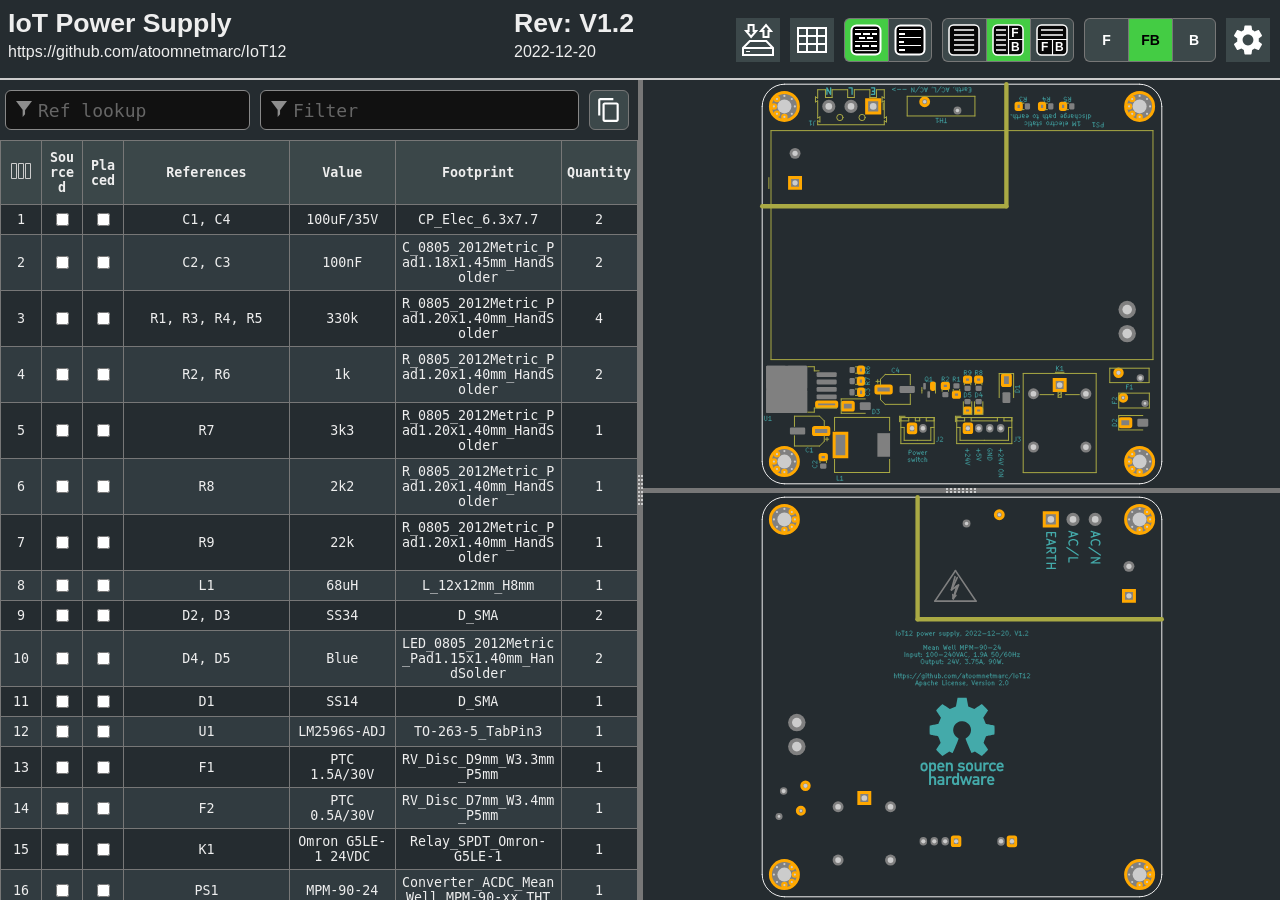
<file: hardware/Power Supply/bom/ibom.html>
<!DOCTYPE html>
<html lang="en">

<head>
  <meta charset="UTF-8">
  <meta name="viewport" content="width=device-width, initial-scale=1.0">
  <title>Interactive BOM for KiCAD</title>
  <style type="text/css">
:root {
  --pcb-edge-color: black;
  --pad-color: #878787;
  --pad-hole-color: #CCCCCC;
  --pad-color-highlight: #D04040;
  --pad-color-highlight-both: #D0D040;
  --pad-color-highlight-marked: #44a344;
  --pin1-outline-color: #ffb629;
  --pin1-outline-color-highlight: #ffb629;
  --pin1-outline-color-highlight-both: #fcbb39;
  --pin1-outline-color-highlight-marked: #fdbe41;
  --silkscreen-edge-color: #aa4;
  --silkscreen-polygon-color: #4aa;
  --silkscreen-text-color: #4aa;
  --fabrication-edge-color: #907651;
  --fabrication-polygon-color: #907651;
  --fabrication-text-color: #a27c24;
  --track-color: #def5f1;
  --track-color-highlight: #D04040;
  --zone-color: #def5f1;
  --zone-color-highlight: #d0404080;
}

html,
body {
  margin: 0px;
  height: 100%;
  font-family: Verdana, sans-serif;
}

.dark.topmostdiv {
  --pcb-edge-color: #eee;
  --pad-color: #808080;
  --pin1-outline-color: #ffa800;
  --pin1-outline-color-highlight: #ccff00;
  --track-color: #42524f;
  --zone-color: #42524f;
  background-color: #252c30;
  color: #eee;
}

button {
  background-color: #eee;
  border: 1px solid #888;
  color: black;
  height: 44px;
  width: 44px;
  text-align: center;
  text-decoration: none;
  display: inline-block;
  font-size: 14px;
  font-weight: bolder;
}

.dark button {
  /* This will be inverted */
  background-color: #c3b7b5;
}

button.depressed {
  background-color: #0a0;
  color: white;
}

.dark button.depressed {
  /* This will be inverted */
  background-color: #b3b;
}

button:focus {
  outline: 0;
}

button#tb-btn {
  background-image: url("data:image/svg+xml,%3Csvg xmlns='http://www.w3.org/2000/svg' viewBox='0 0 8.47 8.47'%3E%3Crect transform='translate(0 -288.53)' ry='1.17' y='288.8' x='.27' height='7.94' width='7.94' fill='%23f9f9f9'/%3E%3Cg transform='translate(0 -288.53)'%3E%3Crect width='7.94' height='7.94' x='.27' y='288.8' ry='1.17' fill='none' stroke='%23000' stroke-width='.4' stroke-linejoin='round'/%3E%3Cpath d='M1.32 290.12h5.82M1.32 291.45h5.82' fill='none' stroke='%23000' stroke-width='.4'/%3E%3Cpath d='M4.37 292.5v4.23M.26 292.63H8.2' fill='none' stroke='%23000' stroke-width='.3'/%3E%3Ctext font-weight='700' font-size='3.17' font-family='sans-serif'%3E%3Ctspan x='1.35' y='295.73'%3EF%3C/tspan%3E%3Ctspan x='5.03' y='295.68'%3EB%3C/tspan%3E%3C/text%3E%3C/g%3E%3C/svg%3E%0A");
}

button#lr-btn {
  background-image: url("data:image/svg+xml,%3Csvg xmlns='http://www.w3.org/2000/svg' viewBox='0 0 8.47 8.47'%3E%3Crect transform='translate(0 -288.53)' ry='1.17' y='288.8' x='.27' height='7.94' width='7.94' fill='%23f9f9f9'/%3E%3Cg transform='translate(0 -288.53)'%3E%3Crect width='7.94' height='7.94' x='.27' y='288.8' ry='1.17' fill='none' stroke='%23000' stroke-width='.4' stroke-linejoin='round'/%3E%3Cpath d='M1.06 290.12H3.7m-2.64 1.33H3.7m-2.64 1.32H3.7m-2.64 1.3H3.7m-2.64 1.33H3.7' fill='none' stroke='%23000' stroke-width='.4'/%3E%3Cpath d='M4.37 288.8v7.94m0-4.11h3.96' fill='none' stroke='%23000' stroke-width='.3'/%3E%3Ctext font-weight='700' font-size='3.17' font-family='sans-serif'%3E%3Ctspan x='5.11' y='291.96'%3EF%3C/tspan%3E%3Ctspan x='5.03' y='295.68'%3EB%3C/tspan%3E%3C/text%3E%3C/g%3E%3C/svg%3E%0A");
}

button#bom-btn {
  background-image: url("data:image/svg+xml,%3Csvg xmlns='http://www.w3.org/2000/svg' viewBox='0 0 8.47 8.47'%3E%3Crect transform='translate(0 -288.53)' ry='1.17' y='288.8' x='.27' height='7.94' width='7.94' fill='%23f9f9f9'/%3E%3Cg transform='translate(0 -288.53)' fill='none' stroke='%23000' stroke-width='.4'%3E%3Crect width='7.94' height='7.94' x='.27' y='288.8' ry='1.17' stroke-linejoin='round'/%3E%3Cpath d='M1.59 290.12h5.29M1.59 291.45h5.33M1.59 292.75h5.33M1.59 294.09h5.33M1.59 295.41h5.33'/%3E%3C/g%3E%3C/svg%3E");
}

button#bom-grouped-btn {
  background-image: url("data:image/svg+xml,%3Csvg xmlns='http://www.w3.org/2000/svg' width='32' height='32'%3E%3Cg stroke='%23000' stroke-linejoin='round' class='layer'%3E%3Crect width='29' height='29' x='1.5' y='1.5' stroke-width='2' fill='%23fff' rx='5' ry='5'/%3E%3Cpath stroke-linecap='square' stroke-width='2' d='M6 10h4m4 0h5m4 0h3M6.1 22h3m3.9 0h5m4 0h4m-16-8h4m4 0h4'/%3E%3Cpath stroke-linecap='null' d='M5 17.5h22M5 26.6h22M5 5.5h22'/%3E%3C/g%3E%3C/svg%3E");
}

button#bom-ungrouped-btn {
  background-image: url("data:image/svg+xml,%3Csvg xmlns='http://www.w3.org/2000/svg' width='32' height='32'%3E%3Cg stroke='%23000' stroke-linejoin='round' class='layer'%3E%3Crect width='29' height='29' x='1.5' y='1.5' stroke-width='2' fill='%23fff' rx='5' ry='5'/%3E%3Cpath stroke-linecap='square' stroke-width='2' d='M6 10h4m-4 8h3m-3 8h4'/%3E%3Cpath stroke-linecap='null' d='M5 13.5h22m-22 8h22M5 5.5h22'/%3E%3C/g%3E%3C/svg%3E");
}

button#bom-netlist-btn {
  background-image: url("data:image/svg+xml,%3Csvg xmlns='http://www.w3.org/2000/svg' width='32' height='32'%3E%3Cg fill='none' stroke='%23000' class='layer'%3E%3Crect width='29' height='29' x='1.5' y='1.5' stroke-width='2' fill='%23fff' rx='5' ry='5'/%3E%3Cpath stroke-width='2' d='M6 26l6-6v-8m13.8-6.3l-6 6v8'/%3E%3Ccircle cx='11.8' cy='9.5' r='2.8' stroke-width='2'/%3E%3Ccircle cx='19.8' cy='22.8' r='2.8' stroke-width='2'/%3E%3C/g%3E%3C/svg%3E");
}

button#copy {
  background-image: url("data:image/svg+xml,%3Csvg height='48' viewBox='0 0 48 48' width='48' xmlns='http://www.w3.org/2000/svg'%3E%3Cpath d='M0 0h48v48h-48z' fill='none'/%3E%3Cpath d='M32 2h-24c-2.21 0-4 1.79-4 4v28h4v-28h24v-4zm6 8h-22c-2.21 0-4 1.79-4 4v28c0 2.21 1.79 4 4 4h22c2.21 0 4-1.79 4-4v-28c0-2.21-1.79-4-4-4zm0 32h-22v-28h22v28z'/%3E%3C/svg%3E");
  background-position: 6px 6px;
  background-repeat: no-repeat;
  background-size: 26px 26px;
  border-radius: 6px;
  height: 40px;
  width: 40px;
  margin: 10px 5px;
}

button#copy:active {
  box-shadow: inset 0px 0px 5px #6c6c6c;
}

textarea.clipboard-temp {
  position: fixed;
  top: 0;
  left: 0;
  width: 2em;
  height: 2em;
  padding: 0;
  border: None;
  outline: None;
  box-shadow: None;
  background: transparent;
}

.left-most-button {
  border-right: 0;
  border-top-left-radius: 6px;
  border-bottom-left-radius: 6px;
}

.middle-button {
  border-right: 0;
}

.right-most-button {
  border-top-right-radius: 6px;
  border-bottom-right-radius: 6px;
}

.button-container {
  font-size: 0;
  margin: 10px 10px 10px 0px;
}

.dark .button-container {
  filter: invert(1);
}

.button-container button {
  background-size: 32px 32px;
  background-position: 5px 5px;
  background-repeat: no-repeat;
}

@media print {
  .hideonprint {
    display: none;
  }
}

canvas {
  cursor: crosshair;
}

canvas:active {
  cursor: grabbing;
}

.fileinfo {
  width: 100%;
  max-width: 1000px;
  border: none;
  padding: 5px;
}

.fileinfo .title {
  font-size: 20pt;
  font-weight: bold;
}

.fileinfo td {
  overflow: hidden;
  white-space: nowrap;
  max-width: 1px;
  width: 50%;
  text-overflow: ellipsis;
}

.bom {
  border-collapse: collapse;
  font-family: Consolas, "DejaVu Sans Mono", Monaco, monospace;
  font-size: 10pt;
  table-layout: fixed;
  width: 100%;
  margin-top: 1px;
  position: relative;
}

.bom th,
.bom td {
  border: 1px solid black;
  padding: 5px;
  word-wrap: break-word;
  text-align: center;
  position: relative;
}

.dark .bom th,
.dark .bom td {
  border: 1px solid #777;
}

.bom th {
  background-color: #CCCCCC;
  background-clip: padding-box;
}

.dark .bom th {
  background-color: #3b4749;
}

.bom tr.highlighted:nth-child(n) {
  background-color: #cfc;
}

.dark .bom tr.highlighted:nth-child(n) {
  background-color: #226022;
}

.bom tr:nth-child(even) {
  background-color: #f2f2f2;
}

.dark .bom tr:nth-child(even) {
  background-color: #313b40;
}

.bom tr.checked {
  color: #1cb53d;
}

.dark .bom tr.checked {
  color: #2cce54;
}

.bom tr {
  transition: background-color 0.2s;
}

.bom .numCol {
  width: 30px;
}

.bom .value {
  width: 15%;
}

.bom .quantity {
  width: 65px;
}

.bom th .sortmark {
  position: absolute;
  right: 1px;
  top: 1px;
  margin-top: -5px;
  border-width: 5px;
  border-style: solid;
  border-color: transparent transparent #221 transparent;
  transform-origin: 50% 85%;
  transition: opacity 0.2s, transform 0.4s;
}

.dark .bom th .sortmark {
  filter: invert(1);
}

.bom th .sortmark.none {
  opacity: 0;
}

.bom th .sortmark.desc {
  transform: rotate(180deg);
}

.bom th:hover .sortmark.none {
  opacity: 0.5;
}

.bom .bom-checkbox {
  width: 30px;
  position: relative;
  user-select: none;
  -moz-user-select: none;
}

.bom .bom-checkbox:before {
  content: "";
  position: absolute;
  border-width: 15px;
  border-style: solid;
  border-color: #51829f transparent transparent transparent;
  visibility: hidden;
  top: -15px;
}

.bom .bom-checkbox:after {
  content: "Double click to set/unset all";
  position: absolute;
  color: white;
  top: -35px;
  left: -26px;
  background: #51829f;
  padding: 5px 15px;
  border-radius: 8px;
  white-space: nowrap;
  visibility: hidden;
}

.bom .bom-checkbox:hover:before,
.bom .bom-checkbox:hover:after {
  visibility: visible;
  transition: visibility 0.2s linear 1s;
}

.split {
  -webkit-box-sizing: border-box;
  -moz-box-sizing: border-box;
  box-sizing: border-box;
  overflow-y: auto;
  overflow-x: hidden;
  background-color: inherit;
}

.split.split-horizontal,
.gutter.gutter-horizontal {
  height: 100%;
  float: left;
}

.gutter {
  background-color: #ddd;
  background-repeat: no-repeat;
  background-position: 50%;
  transition: background-color 0.3s;
}

.dark .gutter {
  background-color: #777;
}

.gutter.gutter-horizontal {
  background-image: url('[data-uri]');
  cursor: ew-resize;
  width: 5px;
}

.gutter.gutter-vertical {
  background-image: url('[data-uri]');
  cursor: ns-resize;
  height: 5px;
}

.searchbox {
  float: left;
  height: 40px;
  margin: 10px 5px;
  padding: 12px 32px;
  font-family: Consolas, "DejaVu Sans Mono", Monaco, monospace;
  font-size: 18px;
  box-sizing: border-box;
  border: 1px solid #888;
  border-radius: 6px;
  outline: none;
  background-color: #eee;
  transition: background-color 0.2s, border 0.2s;
  background-image: url('[data-uri]');
  background-position: 10px 10px;
  background-repeat: no-repeat;
}

.dark .searchbox {
  background-color: #111;
  color: #eee;
}

.searchbox::placeholder {
  color: #ccc;
}

.dark .searchbox::placeholder {
  color: #666;
}

.filter {
  width: calc(60% - 64px);
}

.reflookup {
  width: calc(40% - 10px);
}

input[type=text]:focus {
  background-color: white;
  border: 1px solid #333;
}

.dark input[type=text]:focus {
  background-color: #333;
  border: 1px solid #ccc;
}

mark.highlight {
  background-color: #5050ff;
  color: #fff;
  padding: 2px;
  border-radius: 6px;
}

.dark mark.highlight {
  background-color: #76a6da;
  color: #111;
}

.menubtn {
  background-color: white;
  border: none;
  background-image: url("data:image/svg+xml,%3Csvg xmlns='http://www.w3.org/2000/svg' width='36' height='36' viewBox='0 0 20 20'%3E%3Cpath fill='none' d='M0 0h20v20H0V0z'/%3E%3Cpath d='M15.95 10.78c.03-.25.05-.51.05-.78s-.02-.53-.06-.78l1.69-1.32c.15-.12.19-.34.1-.51l-1.6-2.77c-.1-.18-.31-.24-.49-.18l-1.99.8c-.42-.32-.86-.58-1.35-.78L12 2.34c-.03-.2-.2-.34-.4-.34H8.4c-.2 0-.36.14-.39.34l-.3 2.12c-.49.2-.94.47-1.35.78l-1.99-.8c-.18-.07-.39 0-.49.18l-1.6 2.77c-.1.18-.06.39.1.51l1.69 1.32c-.04.25-.07.52-.07.78s.02.53.06.78L2.37 12.1c-.15.12-.19.34-.1.51l1.6 2.77c.1.18.31.24.49.18l1.99-.8c.42.32.86.58 1.35.78l.3 2.12c.04.2.2.34.4.34h3.2c.2 0 .37-.14.39-.34l.3-2.12c.49-.2.94-.47 1.35-.78l1.99.8c.18.07.39 0 .49-.18l1.6-2.77c.1-.18.06-.39-.1-.51l-1.67-1.32zM10 13c-1.65 0-3-1.35-3-3s1.35-3 3-3 3 1.35 3 3-1.35 3-3 3z'/%3E%3C/svg%3E%0A");
  background-position: center;
  background-repeat: no-repeat;
}

.statsbtn {
  background-color: white;
  border: none;
  background-image: url("data:image/svg+xml,%3Csvg width='36' height='36' xmlns='http://www.w3.org/2000/svg'%3E%3Cpath d='M4 6h28v24H4V6zm0 8h28v8H4m9-16v24h10V5.8' fill='none' stroke='%23000' stroke-width='2'/%3E%3C/svg%3E");
  background-position: center;
  background-repeat: no-repeat;
}

.iobtn {
  background-color: white;
  border: none;
  background-image: url("data:image/svg+xml,%3Csvg xmlns='http://www.w3.org/2000/svg' width='36' height='36'%3E%3Cpath fill='none' stroke='%23000' stroke-width='2' d='M3 33v-7l6.8-7h16.5l6.7 7v7H3zM3.2 26H33M21 9l5-5.9 5 6h-2.5V15h-5V9H21zm-4.9 0l-5 6-5-6h2.5V3h5v6h2.5z'/%3E%3Cpath fill='none' stroke='%23000' d='M6.1 29.5H10'/%3E%3C/svg%3E");
  background-position: center;
  background-repeat: no-repeat;
}

.visbtn {
  background-image: url("data:image/svg+xml,%3Csvg xmlns='http://www.w3.org/2000/svg' width='24' height='24'%3E%3Cpath fill='none' stroke='%23333' d='M2.5 4.5h5v15h-5zM9.5 4.5h5v15h-5zM16.5 4.5h5v15h-5z'/%3E%3C/svg%3E");
  background-position: center;
  background-repeat: no-repeat;
  padding: 15px;
}

#vismenu-content {
  left: 0px;
  font-family: Verdana, sans-serif;
}

.dark .statsbtn,
.dark .savebtn,
.dark .menubtn,
.dark .iobtn,
.dark .visbtn {
  filter: invert(1);
}

.flexbox {
  display: flex;
  align-items: center;
  justify-content: space-between;
  width: 100%;
}

.savebtn {
  background-color: #d6d6d6;
  width: auto;
  height: 30px;
  flex-grow: 1;
  margin: 5px;
  border-radius: 4px;
}

.savebtn:active {
  background-color: #0a0;
  color: white;
}

.dark .savebtn:active {
  /* This will be inverted */
  background-color: #b3b;
}

.stats {
  border-collapse: collapse;
  font-size: 12pt;
  table-layout: fixed;
  width: 100%;
  min-width: 450px;
}

.dark .stats td {
  border: 1px solid #bbb;
}

.stats td {
  border: 1px solid black;
  padding: 5px;
  word-wrap: break-word;
  text-align: center;
  position: relative;
}

#checkbox-stats div {
  position: absolute;
  left: 0;
  top: 0;
  height: 100%;
  width: 100%;
  display: flex;
  align-items: center;
  justify-content: center;
}

#checkbox-stats .bar {
  background-color: rgba(28, 251, 0, 0.6);
}

.menu {
  position: relative;
  display: inline-block;
  margin: 10px 10px 10px 0px;
}

.menu-content {
  font-size: 12pt !important;
  text-align: left !important;
  font-weight: normal !important;
  display: none;
  position: absolute;
  background-color: white;
  right: 0;
  min-width: 300px;
  box-shadow: 0px 8px 16px 0px rgba(0, 0, 0, 0.2);
  z-index: 100;
  padding: 8px;
}

.dark .menu-content {
  background-color: #111;
}

.menu:hover .menu-content {
  display: block;
}

.menu:hover .menubtn,
.menu:hover .iobtn,
.menu:hover .statsbtn {
  background-color: #eee;
}

.menu-label {
  display: inline-block;
  padding: 8px;
  border: 1px solid #ccc;
  border-top: 0;
  width: calc(100% - 18px);
}

.menu-label-top {
  border-top: 1px solid #ccc;
}

.menu-textbox {
  float: left;
  height: 24px;
  margin: 10px 5px;
  padding: 5px 5px;
  font-family: Consolas, "DejaVu Sans Mono", Monaco, monospace;
  font-size: 14px;
  box-sizing: border-box;
  border: 1px solid #888;
  border-radius: 4px;
  outline: none;
  background-color: #eee;
  transition: background-color 0.2s, border 0.2s;
  width: calc(100% - 10px);
}

.menu-textbox.invalid,
.dark .menu-textbox.invalid {
  color: red;
}

.dark .menu-textbox {
  background-color: #222;
  color: #eee;
}

.radio-container {
  margin: 4px;
}

.topmostdiv {
  width: 100%;
  height: 100%;
  background-color: white;
  transition: background-color 0.3s;
}

#top {
  height: 78px;
  border-bottom: 2px solid black;
}

.dark #top {
  border-bottom: 2px solid #ccc;
}

#dbg {
  display: block;
}

::-webkit-scrollbar {
  width: 8px;
}

::-webkit-scrollbar-track {
  background: #aaa;
}

::-webkit-scrollbar-thumb {
  background: #666;
  border-radius: 3px;
}

::-webkit-scrollbar-thumb:hover {
  background: #555;
}

.slider {
  -webkit-appearance: none;
  width: 100%;
  margin: 3px 0;
  padding: 0;
  outline: none;
  opacity: 0.7;
  -webkit-transition: .2s;
  transition: opacity .2s;
  border-radius: 3px;
}

.slider:hover {
  opacity: 1;
}

.slider:focus {
  outline: none;
}

.slider::-webkit-slider-runnable-track {
  -webkit-appearance: none;
  width: 100%;
  height: 8px;
  background: #d3d3d3;
  border-radius: 3px;
  border: none;
}

.slider::-webkit-slider-thumb {
  -webkit-appearance: none;
  width: 15px;
  height: 15px;
  border-radius: 50%;
  background: #0a0;
  cursor: pointer;
  margin-top: -4px;
}

.dark .slider::-webkit-slider-thumb {
  background: #3d3;
}

.slider::-moz-range-thumb {
  width: 15px;
  height: 15px;
  border-radius: 50%;
  background: #0a0;
  cursor: pointer;
}

.slider::-moz-range-track {
  height: 8px;
  background: #d3d3d3;
  border-radius: 3px;
}

.dark .slider::-moz-range-thumb {
  background: #3d3;
}

.slider::-ms-track {
  width: 100%;
  height: 8px;
  border-width: 3px 0;
  background: transparent;
  border-color: transparent;
  color: transparent;
  transition: opacity .2s;
}

.slider::-ms-fill-lower {
  background: #d3d3d3;
  border: none;
  border-radius: 3px;
}

.slider::-ms-fill-upper {
  background: #d3d3d3;
  border: none;
  border-radius: 3px;
}

.slider::-ms-thumb {
  width: 15px;
  height: 15px;
  border-radius: 50%;
  background: #0a0;
  cursor: pointer;
  margin: 0;
}

.shameless-plug {
  font-size: 0.8em;
  text-align: center;
  display: block;
}

a {
  color: #0278a4;
}

.dark a {
  color: #00b9fd;
}

#frontcanvas,
#backcanvas {
  touch-action: none;
}

.placeholder {
  border: 1px dashed #9f9fda !important;
  background-color: #edf2f7 !important;
}

.dragging {
  z-index: 999;
}

.dark .dragging>table>tbody>tr {
  background-color: #252c30;
}

.dark .placeholder {
  filter: invert(1);
}

.column-spacer {
  top: 0;
  left: 0;
  width: calc(100% - 4px);
  position: absolute;
  cursor: pointer;
  user-select: none;
  height: 100%;
}

.column-width-handle {
  top: 0;
  right: 0;
  width: 4px;
  position: absolute;
  cursor: col-resize;
  user-select: none;
  height: 100%;
}

.column-width-handle:hover {
  background-color: #4f99bd;
}

.help-link {
  border: 1px solid #0278a4;
  padding-inline: 0.3rem;
  border-radius: 3px;
  cursor: pointer;
}

.dark .help-link {
  border: 1px solid #00b9fd;
}


  </style>
  <script type="text/javascript" >
///////////////////////////////////////////////
/*
  Split.js - v1.3.5
  MIT License
  https://github.com/nathancahill/Split.js
*/
!function(e,t){"object"==typeof exports&&"undefined"!=typeof module?module.exports=t():"function"==typeof define&&define.amd?define(t):e.Split=t()}(this,function(){"use strict";var e=window,t=e.document,n="addEventListener",i="removeEventListener",r="getBoundingClientRect",s=function(){return!1},o=e.attachEvent&&!e[n],a=["","-webkit-","-moz-","-o-"].filter(function(e){var n=t.createElement("div");return n.style.cssText="width:"+e+"calc(9px)",!!n.style.length}).shift()+"calc",l=function(e){return"string"==typeof e||e instanceof String?t.querySelector(e):e};return function(u,c){function z(e,t,n){var i=A(y,t,n);Object.keys(i).forEach(function(t){return e.style[t]=i[t]})}function h(e,t){var n=B(y,t);Object.keys(n).forEach(function(t){return e.style[t]=n[t]})}function f(e){var t=E[this.a],n=E[this.b],i=t.size+n.size;t.size=e/this.size*i,n.size=i-e/this.size*i,z(t.element,t.size,this.aGutterSize),z(n.element,n.size,this.bGutterSize)}function m(e){var t;this.dragging&&((t="touches"in e?e.touches[0][b]-this.start:e[b]-this.start)<=E[this.a].minSize+M+this.aGutterSize?t=E[this.a].minSize+this.aGutterSize:t>=this.size-(E[this.b].minSize+M+this.bGutterSize)&&(t=this.size-(E[this.b].minSize+this.bGutterSize)),f.call(this,t),c.onDrag&&c.onDrag())}function g(){var e=E[this.a].element,t=E[this.b].element;this.size=e[r]()[y]+t[r]()[y]+this.aGutterSize+this.bGutterSize,this.start=e[r]()[G]}function d(){var t=this,n=E[t.a].element,r=E[t.b].element;t.dragging&&c.onDragEnd&&c.onDragEnd(),t.dragging=!1,e[i]("mouseup",t.stop),e[i]("touchend",t.stop),e[i]("touchcancel",t.stop),t.parent[i]("mousemove",t.move),t.parent[i]("touchmove",t.move),delete t.stop,delete t.move,n[i]("selectstart",s),n[i]("dragstart",s),r[i]("selectstart",s),r[i]("dragstart",s),n.style.userSelect="",n.style.webkitUserSelect="",n.style.MozUserSelect="",n.style.pointerEvents="",r.style.userSelect="",r.style.webkitUserSelect="",r.style.MozUserSelect="",r.style.pointerEvents="",t.gutter.style.cursor="",t.parent.style.cursor=""}function S(t){var i=this,r=E[i.a].element,o=E[i.b].element;!i.dragging&&c.onDragStart&&c.onDragStart(),t.preventDefault(),i.dragging=!0,i.move=m.bind(i),i.stop=d.bind(i),e[n]("mouseup",i.stop),e[n]("touchend",i.stop),e[n]("touchcancel",i.stop),i.parent[n]("mousemove",i.move),i.parent[n]("touchmove",i.move),r[n]("selectstart",s),r[n]("dragstart",s),o[n]("selectstart",s),o[n]("dragstart",s),r.style.userSelect="none",r.style.webkitUserSelect="none",r.style.MozUserSelect="none",r.style.pointerEvents="none",o.style.userSelect="none",o.style.webkitUserSelect="none",o.style.MozUserSelect="none",o.style.pointerEvents="none",i.gutter.style.cursor=j,i.parent.style.cursor=j,g.call(i)}function v(e){e.forEach(function(t,n){if(n>0){var i=F[n-1],r=E[i.a],s=E[i.b];r.size=e[n-1],s.size=t,z(r.element,r.size,i.aGutterSize),z(s.element,s.size,i.bGutterSize)}})}function p(){F.forEach(function(e){e.parent.removeChild(e.gutter),E[e.a].element.style[y]="",E[e.b].element.style[y]=""})}void 0===c&&(c={});var y,b,G,E,w=l(u[0]).parentNode,D=e.getComputedStyle(w).flexDirection,U=c.sizes||u.map(function(){return 100/u.length}),k=void 0!==c.minSize?c.minSize:100,x=Array.isArray(k)?k:u.map(function(){return k}),L=void 0!==c.gutterSize?c.gutterSize:10,M=void 0!==c.snapOffset?c.snapOffset:30,O=c.direction||"horizontal",j=c.cursor||("horizontal"===O?"ew-resize":"ns-resize"),C=c.gutter||function(e,n){var i=t.createElement("div");return i.className="gutter gutter-"+n,i},A=c.elementStyle||function(e,t,n){var i={};return"string"==typeof t||t instanceof String?i[e]=t:i[e]=o?t+"%":a+"("+t+"% - "+n+"px)",i},B=c.gutterStyle||function(e,t){return n={},n[e]=t+"px",n;var n};"horizontal"===O?(y="width","clientWidth",b="clientX",G="left","paddingLeft"):"vertical"===O&&(y="height","clientHeight",b="clientY",G="top","paddingTop");var F=[];return E=u.map(function(e,t){var i,s={element:l(e),size:U[t],minSize:x[t]};if(t>0&&(i={a:t-1,b:t,dragging:!1,isFirst:1===t,isLast:t===u.length-1,direction:O,parent:w},i.aGutterSize=L,i.bGutterSize=L,i.isFirst&&(i.aGutterSize=L/2),i.isLast&&(i.bGutterSize=L/2),"row-reverse"===D||"column-reverse"===D)){var a=i.a;i.a=i.b,i.b=a}if(!o&&t>0){var c=C(t,O);h(c,L),c[n]("mousedown",S.bind(i)),c[n]("touchstart",S.bind(i)),w.insertBefore(c,s.element),i.gutter=c}0===t||t===u.length-1?z(s.element,s.size,L/2):z(s.element,s.size,L);var f=s.element[r]()[y];return f<s.minSize&&(s.minSize=f),t>0&&F.push(i),s}),o?{setSizes:v,destroy:p}:{setSizes:v,getSizes:function(){return E.map(function(e){return e.size})},collapse:function(e){if(e===F.length){var t=F[e-1];g.call(t),o||f.call(t,t.size-t.bGutterSize)}else{var n=F[e];g.call(n),o||f.call(n,n.aGutterSize)}},destroy:p}}});

///////////////////////////////////////////////

///////////////////////////////////////////////
// Copyright (c) 2013 Pieroxy <pieroxy@pieroxy.net>
// This work is free. You can redistribute it and/or modify it
// under the terms of the WTFPL, Version 2
// For more information see LICENSE.txt or http://www.wtfpl.net/
//
// For more information, the home page:
// http://pieroxy.net/blog/pages/lz-string/testing.html
//
// LZ-based compression algorithm, version 1.4.4
var LZString=function(){var o=String.fromCharCode,i={};var n={decompressFromBase64:function(o){return null==o?"":""==o?null:n._decompress(o.length,32,function(n){return function(o,n){if(!i[o]){i[o]={};for(var t=0;t<o.length;t++)i[o][o.charAt(t)]=t}return i[o][n]}("ABCDEFGHIJKLMNOPQRSTUVWXYZabcdefghijklmnopqrstuvwxyz0123456789+/=",o.charAt(n))})},_decompress:function(i,n,t){var r,e,a,s,p,u,l,f=[],c=4,d=4,h=3,v="",g=[],m={val:t(0),position:n,index:1};for(r=0;r<3;r+=1)f[r]=r;for(a=0,p=Math.pow(2,2),u=1;u!=p;)s=m.val&m.position,m.position>>=1,0==m.position&&(m.position=n,m.val=t(m.index++)),a|=(s>0?1:0)*u,u<<=1;switch(a){case 0:for(a=0,p=Math.pow(2,8),u=1;u!=p;)s=m.val&m.position,m.position>>=1,0==m.position&&(m.position=n,m.val=t(m.index++)),a|=(s>0?1:0)*u,u<<=1;l=o(a);break;case 1:for(a=0,p=Math.pow(2,16),u=1;u!=p;)s=m.val&m.position,m.position>>=1,0==m.position&&(m.position=n,m.val=t(m.index++)),a|=(s>0?1:0)*u,u<<=1;l=o(a);break;case 2:return""}for(f[3]=l,e=l,g.push(l);;){if(m.index>i)return"";for(a=0,p=Math.pow(2,h),u=1;u!=p;)s=m.val&m.position,m.position>>=1,0==m.position&&(m.position=n,m.val=t(m.index++)),a|=(s>0?1:0)*u,u<<=1;switch(l=a){case 0:for(a=0,p=Math.pow(2,8),u=1;u!=p;)s=m.val&m.position,m.position>>=1,0==m.position&&(m.position=n,m.val=t(m.index++)),a|=(s>0?1:0)*u,u<<=1;f[d++]=o(a),l=d-1,c--;break;case 1:for(a=0,p=Math.pow(2,16),u=1;u!=p;)s=m.val&m.position,m.position>>=1,0==m.position&&(m.position=n,m.val=t(m.index++)),a|=(s>0?1:0)*u,u<<=1;f[d++]=o(a),l=d-1,c--;break;case 2:return g.join("")}if(0==c&&(c=Math.pow(2,h),h++),f[l])v=f[l];else{if(l!==d)return null;v=e+e.charAt(0)}g.push(v),f[d++]=e+v.charAt(0),e=v,0==--c&&(c=Math.pow(2,h),h++)}}};return n}();"function"==typeof define&&define.amd?define(function(){return LZString}):"undefined"!=typeof module&&null!=module?module.exports=LZString:"undefined"!=typeof angular&&null!=angular&&angular.module("LZString",[]).factory("LZString",function(){return LZString});
///////////////////////////////////////////////

///////////////////////////////////////////////
/*!
 * PEP v0.4.3 | https://github.com/jquery/PEP
 * Copyright jQuery Foundation and other contributors | http://jquery.org/license
 */
!function(a,b){"object"==typeof exports&&"undefined"!=typeof module?module.exports=b():"function"==typeof define&&define.amd?define(b):a.PointerEventsPolyfill=b()}(this,function(){"use strict";function a(a,b){b=b||Object.create(null);var c=document.createEvent("Event");c.initEvent(a,b.bubbles||!1,b.cancelable||!1);
for(var d,e=2;e<m.length;e++)d=m[e],c[d]=b[d]||n[e];c.buttons=b.buttons||0;
var f=0;return f=b.pressure&&c.buttons?b.pressure:c.buttons?.5:0,c.x=c.clientX,c.y=c.clientY,c.pointerId=b.pointerId||0,c.width=b.width||0,c.height=b.height||0,c.pressure=f,c.tiltX=b.tiltX||0,c.tiltY=b.tiltY||0,c.twist=b.twist||0,c.tangentialPressure=b.tangentialPressure||0,c.pointerType=b.pointerType||"",c.hwTimestamp=b.hwTimestamp||0,c.isPrimary=b.isPrimary||!1,c}function b(){this.array=[],this.size=0}function c(a,b,c,d){this.addCallback=a.bind(d),this.removeCallback=b.bind(d),this.changedCallback=c.bind(d),A&&(this.observer=new A(this.mutationWatcher.bind(this)))}function d(a){return"body /shadow-deep/ "+e(a)}function e(a){return'[touch-action="'+a+'"]'}function f(a){return"{ -ms-touch-action: "+a+"; touch-action: "+a+"; }"}function g(){if(F){D.forEach(function(a){String(a)===a?(E+=e(a)+f(a)+"\n",G&&(E+=d(a)+f(a)+"\n")):(E+=a.selectors.map(e)+f(a.rule)+"\n",G&&(E+=a.selectors.map(d)+f(a.rule)+"\n"))});var a=document.createElement("style");a.textContent=E,document.head.appendChild(a)}}function h(){if(!window.PointerEvent){if(window.PointerEvent=a,window.navigator.msPointerEnabled){var b=window.navigator.msMaxTouchPoints;Object.defineProperty(window.navigator,"maxTouchPoints",{value:b,enumerable:!0}),u.registerSource("ms",_)}else Object.defineProperty(window.navigator,"maxTouchPoints",{value:0,enumerable:!0}),u.registerSource("mouse",N),void 0!==window.ontouchstart&&u.registerSource("touch",V);u.register(document)}}function i(a){if(!u.pointermap.has(a)){var b=new Error("InvalidPointerId");throw b.name="InvalidPointerId",b}}function j(a){for(var b=a.parentNode;b&&b!==a.ownerDocument;)b=b.parentNode;if(!b){var c=new Error("InvalidStateError");throw c.name="InvalidStateError",c}}function k(a){var b=u.pointermap.get(a);return 0!==b.buttons}function l(){window.Element&&!Element.prototype.setPointerCapture&&Object.defineProperties(Element.prototype,{setPointerCapture:{value:W},releasePointerCapture:{value:X},hasPointerCapture:{value:Y}})}
var m=["bubbles","cancelable","view","detail","screenX","screenY","clientX","clientY","ctrlKey","altKey","shiftKey","metaKey","button","relatedTarget","pageX","pageY"],n=[!1,!1,null,null,0,0,0,0,!1,!1,!1,!1,0,null,0,0],o=window.Map&&window.Map.prototype.forEach,p=o?Map:b;b.prototype={set:function(a,b){return void 0===b?this["delete"](a):(this.has(a)||this.size++,void(this.array[a]=b))},has:function(a){return void 0!==this.array[a]},"delete":function(a){this.has(a)&&(delete this.array[a],this.size--)},get:function(a){return this.array[a]},clear:function(){this.array.length=0,this.size=0},forEach:function(a,b){return this.array.forEach(function(c,d){a.call(b,c,d,this)},this)}};var q=["bubbles","cancelable","view","detail","screenX","screenY","clientX","clientY","ctrlKey","altKey","shiftKey","metaKey","button","relatedTarget","buttons","pointerId","width","height","pressure","tiltX","tiltY","pointerType","hwTimestamp","isPrimary","type","target","currentTarget","which","pageX","pageY","timeStamp"],r=[!1,!1,null,null,0,0,0,0,!1,!1,!1,!1,0,null,0,0,0,0,0,0,0,"",0,!1,"",null,null,0,0,0,0],s={pointerover:1,pointerout:1,pointerenter:1,pointerleave:1},t="undefined"!=typeof SVGElementInstance,u={pointermap:new p,eventMap:Object.create(null),captureInfo:Object.create(null),eventSources:Object.create(null),eventSourceList:[],registerSource:function(a,b){var c=b,d=c.events;d&&(d.forEach(function(a){c[a]&&(this.eventMap[a]=c[a].bind(c))},this),this.eventSources[a]=c,this.eventSourceList.push(c))},register:function(a){for(var b,c=this.eventSourceList.length,d=0;d<c&&(b=this.eventSourceList[d]);d++)
b.register.call(b,a)},unregister:function(a){for(var b,c=this.eventSourceList.length,d=0;d<c&&(b=this.eventSourceList[d]);d++)
b.unregister.call(b,a)},contains:function(a,b){try{return a.contains(b)}catch(c){return!1}},down:function(a){a.bubbles=!0,this.fireEvent("pointerdown",a)},move:function(a){a.bubbles=!0,this.fireEvent("pointermove",a)},up:function(a){a.bubbles=!0,this.fireEvent("pointerup",a)},enter:function(a){a.bubbles=!1,this.fireEvent("pointerenter",a)},leave:function(a){a.bubbles=!1,this.fireEvent("pointerleave",a)},over:function(a){a.bubbles=!0,this.fireEvent("pointerover",a)},out:function(a){a.bubbles=!0,this.fireEvent("pointerout",a)},cancel:function(a){a.bubbles=!0,this.fireEvent("pointercancel",a)},leaveOut:function(a){this.out(a),this.propagate(a,this.leave,!1)},enterOver:function(a){this.over(a),this.propagate(a,this.enter,!0)},eventHandler:function(a){if(!a._handledByPE){var b=a.type,c=this.eventMap&&this.eventMap[b];c&&c(a),a._handledByPE=!0}},listen:function(a,b){b.forEach(function(b){this.addEvent(a,b)},this)},unlisten:function(a,b){b.forEach(function(b){this.removeEvent(a,b)},this)},addEvent:function(a,b){a.addEventListener(b,this.boundHandler)},removeEvent:function(a,b){a.removeEventListener(b,this.boundHandler)},makeEvent:function(b,c){this.captureInfo[c.pointerId]&&(c.relatedTarget=null);var d=new a(b,c);return c.preventDefault&&(d.preventDefault=c.preventDefault),d._target=d._target||c.target,d},fireEvent:function(a,b){var c=this.makeEvent(a,b);return this.dispatchEvent(c)},cloneEvent:function(a){for(var b,c=Object.create(null),d=0;d<q.length;d++)b=q[d],c[b]=a[b]||r[d],!t||"target"!==b&&"relatedTarget"!==b||c[b]instanceof SVGElementInstance&&(c[b]=c[b].correspondingUseElement);return a.preventDefault&&(c.preventDefault=function(){a.preventDefault()}),c},getTarget:function(a){var b=this.captureInfo[a.pointerId];return b?a._target!==b&&a.type in s?void 0:b:a._target},propagate:function(a,b,c){for(var d=a.target,e=[];d!==document&&!d.contains(a.relatedTarget);) if(e.push(d),d=d.parentNode,!d)return;c&&e.reverse(),e.forEach(function(c){a.target=c,b.call(this,a)},this)},setCapture:function(b,c,d){this.captureInfo[b]&&this.releaseCapture(b,d),this.captureInfo[b]=c,this.implicitRelease=this.releaseCapture.bind(this,b,d),document.addEventListener("pointerup",this.implicitRelease),document.addEventListener("pointercancel",this.implicitRelease);var e=new a("gotpointercapture");e.pointerId=b,e._target=c,d||this.asyncDispatchEvent(e)},releaseCapture:function(b,c){var d=this.captureInfo[b];if(d){this.captureInfo[b]=void 0,document.removeEventListener("pointerup",this.implicitRelease),document.removeEventListener("pointercancel",this.implicitRelease);var e=new a("lostpointercapture");e.pointerId=b,e._target=d,c||this.asyncDispatchEvent(e)}},dispatchEvent:/*scope.external.dispatchEvent || */function(a){var b=this.getTarget(a);if(b)return b.dispatchEvent(a)},asyncDispatchEvent:function(a){requestAnimationFrame(this.dispatchEvent.bind(this,a))}};u.boundHandler=u.eventHandler.bind(u);var v={shadow:function(a){if(a)return a.shadowRoot||a.webkitShadowRoot},canTarget:function(a){return a&&Boolean(a.elementFromPoint)},targetingShadow:function(a){var b=this.shadow(a);if(this.canTarget(b))return b},olderShadow:function(a){var b=a.olderShadowRoot;if(!b){var c=a.querySelector("shadow");c&&(b=c.olderShadowRoot)}return b},allShadows:function(a){for(var b=[],c=this.shadow(a);c;)b.push(c),c=this.olderShadow(c);return b},searchRoot:function(a,b,c){if(a){var d,e,f=a.elementFromPoint(b,c);for(e=this.targetingShadow(f);e;){if(d=e.elementFromPoint(b,c)){var g=this.targetingShadow(d);return this.searchRoot(g,b,c)||d} e=this.olderShadow(e)} return f}},owner:function(a){
for(var b=a;b.parentNode;)b=b.parentNode;
return b.nodeType!==Node.DOCUMENT_NODE&&b.nodeType!==Node.DOCUMENT_FRAGMENT_NODE&&(b=document),b},findTarget:function(a){var b=a.clientX,c=a.clientY,d=this.owner(a.target);
return d.elementFromPoint(b,c)||(d=document),this.searchRoot(d,b,c)}},w=Array.prototype.forEach.call.bind(Array.prototype.forEach),x=Array.prototype.map.call.bind(Array.prototype.map),y=Array.prototype.slice.call.bind(Array.prototype.slice),z=Array.prototype.filter.call.bind(Array.prototype.filter),A=window.MutationObserver||window.WebKitMutationObserver,B="[touch-action]",C={subtree:!0,childList:!0,attributes:!0,attributeOldValue:!0,attributeFilter:["touch-action"]};c.prototype={watchSubtree:function(a){
//
this.observer&&v.canTarget(a)&&this.observer.observe(a,C)},enableOnSubtree:function(a){this.watchSubtree(a),a===document&&"complete"!==document.readyState?this.installOnLoad():this.installNewSubtree(a)},installNewSubtree:function(a){w(this.findElements(a),this.addElement,this)},findElements:function(a){return a.querySelectorAll?a.querySelectorAll(B):[]},removeElement:function(a){this.removeCallback(a)},addElement:function(a){this.addCallback(a)},elementChanged:function(a,b){this.changedCallback(a,b)},concatLists:function(a,b){return a.concat(y(b))},
installOnLoad:function(){document.addEventListener("readystatechange",function(){"complete"===document.readyState&&this.installNewSubtree(document)}.bind(this))},isElement:function(a){return a.nodeType===Node.ELEMENT_NODE},flattenMutationTree:function(a){
var b=x(a,this.findElements,this);
return b.push(z(a,this.isElement)),b.reduce(this.concatLists,[])},mutationWatcher:function(a){a.forEach(this.mutationHandler,this)},mutationHandler:function(a){if("childList"===a.type){var b=this.flattenMutationTree(a.addedNodes);b.forEach(this.addElement,this);var c=this.flattenMutationTree(a.removedNodes);c.forEach(this.removeElement,this)}else"attributes"===a.type&&this.elementChanged(a.target,a.oldValue)}};var D=["none","auto","pan-x","pan-y",{rule:"pan-x pan-y",selectors:["pan-x pan-y","pan-y pan-x"]}],E="",F=window.PointerEvent||window.MSPointerEvent,G=!window.ShadowDOMPolyfill&&document.head.createShadowRoot,H=u.pointermap,I=25,J=[1,4,2,8,16],K=!1;try{K=1===new MouseEvent("test",{buttons:1}).buttons}catch(L){}
var M,N={POINTER_ID:1,POINTER_TYPE:"mouse",events:["mousedown","mousemove","mouseup","mouseover","mouseout"],register:function(a){u.listen(a,this.events)},unregister:function(a){u.unlisten(a,this.events)},lastTouches:[],
isEventSimulatedFromTouch:function(a){for(var b,c=this.lastTouches,d=a.clientX,e=a.clientY,f=0,g=c.length;f<g&&(b=c[f]);f++){
var h=Math.abs(d-b.x),i=Math.abs(e-b.y);if(h<=I&&i<=I)return!0}},prepareEvent:function(a){var b=u.cloneEvent(a),c=b.preventDefault;return b.preventDefault=function(){a.preventDefault(),c()},b.pointerId=this.POINTER_ID,b.isPrimary=!0,b.pointerType=this.POINTER_TYPE,b},prepareButtonsForMove:function(a,b){var c=H.get(this.POINTER_ID);
0!==b.which&&c?a.buttons=c.buttons:a.buttons=0,b.buttons=a.buttons},mousedown:function(a){if(!this.isEventSimulatedFromTouch(a)){var b=H.get(this.POINTER_ID),c=this.prepareEvent(a);K||(c.buttons=J[c.button],b&&(c.buttons|=b.buttons),a.buttons=c.buttons),H.set(this.POINTER_ID,a),b&&0!==b.buttons?u.move(c):u.down(c)}},mousemove:function(a){if(!this.isEventSimulatedFromTouch(a)){var b=this.prepareEvent(a);K||this.prepareButtonsForMove(b,a),b.button=-1,H.set(this.POINTER_ID,a),u.move(b)}},mouseup:function(a){if(!this.isEventSimulatedFromTouch(a)){var b=H.get(this.POINTER_ID),c=this.prepareEvent(a);if(!K){var d=J[c.button];
c.buttons=b?b.buttons&~d:0,a.buttons=c.buttons}H.set(this.POINTER_ID,a),
c.buttons&=~J[c.button],0===c.buttons?u.up(c):u.move(c)}},mouseover:function(a){if(!this.isEventSimulatedFromTouch(a)){var b=this.prepareEvent(a);K||this.prepareButtonsForMove(b,a),b.button=-1,H.set(this.POINTER_ID,a),u.enterOver(b)}},mouseout:function(a){if(!this.isEventSimulatedFromTouch(a)){var b=this.prepareEvent(a);K||this.prepareButtonsForMove(b,a),b.button=-1,u.leaveOut(b)}},cancel:function(a){var b=this.prepareEvent(a);u.cancel(b),this.deactivateMouse()},deactivateMouse:function(){H["delete"](this.POINTER_ID)}},O=u.captureInfo,P=v.findTarget.bind(v),Q=v.allShadows.bind(v),R=u.pointermap,S=2500,T=200,U="touch-action",V={events:["touchstart","touchmove","touchend","touchcancel"],register:function(a){M.enableOnSubtree(a)},unregister:function(){},elementAdded:function(a){var b=a.getAttribute(U),c=this.touchActionToScrollType(b);c&&(a._scrollType=c,u.listen(a,this.events),
Q(a).forEach(function(a){a._scrollType=c,u.listen(a,this.events)},this))},elementRemoved:function(a){a._scrollType=void 0,u.unlisten(a,this.events),
Q(a).forEach(function(a){a._scrollType=void 0,u.unlisten(a,this.events)},this)},elementChanged:function(a,b){var c=a.getAttribute(U),d=this.touchActionToScrollType(c),e=this.touchActionToScrollType(b);
d&&e?(a._scrollType=d,Q(a).forEach(function(a){a._scrollType=d},this)):e?this.elementRemoved(a):d&&this.elementAdded(a)},scrollTypes:{EMITTER:"none",XSCROLLER:"pan-x",YSCROLLER:"pan-y",SCROLLER:/^(?:pan-x pan-y)|(?:pan-y pan-x)|auto$/},touchActionToScrollType:function(a){var b=a,c=this.scrollTypes;return"none"===b?"none":b===c.XSCROLLER?"X":b===c.YSCROLLER?"Y":c.SCROLLER.exec(b)?"XY":void 0},POINTER_TYPE:"touch",firstTouch:null,isPrimaryTouch:function(a){return this.firstTouch===a.identifier},setPrimaryTouch:function(a){
(0===R.size||1===R.size&&R.has(1))&&(this.firstTouch=a.identifier,this.firstXY={X:a.clientX,Y:a.clientY},this.scrolling=!1,this.cancelResetClickCount())},removePrimaryPointer:function(a){a.isPrimary&&(this.firstTouch=null,this.firstXY=null,this.resetClickCount())},clickCount:0,resetId:null,resetClickCount:function(){var a=function(){this.clickCount=0,this.resetId=null}.bind(this);this.resetId=setTimeout(a,T)},cancelResetClickCount:function(){this.resetId&&clearTimeout(this.resetId)},typeToButtons:function(a){var b=0;return"touchstart"!==a&&"touchmove"!==a||(b=1),b},touchToPointer:function(a){var b=this.currentTouchEvent,c=u.cloneEvent(a),d=c.pointerId=a.identifier+2;c.target=O[d]||P(c),c.bubbles=!0,c.cancelable=!0,c.detail=this.clickCount,c.button=0,c.buttons=this.typeToButtons(b.type),c.width=2*(a.radiusX||a.webkitRadiusX||0),c.height=2*(a.radiusY||a.webkitRadiusY||0),c.pressure=a.force||a.webkitForce||.5,c.isPrimary=this.isPrimaryTouch(a),c.pointerType=this.POINTER_TYPE,
c.altKey=b.altKey,c.ctrlKey=b.ctrlKey,c.metaKey=b.metaKey,c.shiftKey=b.shiftKey;
var e=this;return c.preventDefault=function(){e.scrolling=!1,e.firstXY=null,b.preventDefault()},c},processTouches:function(a,b){var c=a.changedTouches;this.currentTouchEvent=a;for(var d,e=0;e<c.length;e++)d=c[e],b.call(this,this.touchToPointer(d))},
shouldScroll:function(a){if(this.firstXY){var b,c=a.currentTarget._scrollType;if("none"===c)
b=!1;else if("XY"===c)
b=!0;else{var d=a.changedTouches[0],e=c,f="Y"===c?"X":"Y",g=Math.abs(d["client"+e]-this.firstXY[e]),h=Math.abs(d["client"+f]-this.firstXY[f]);
b=g>=h}return this.firstXY=null,b}},findTouch:function(a,b){for(var c,d=0,e=a.length;d<e&&(c=a[d]);d++)if(c.identifier===b)return!0},
vacuumTouches:function(a){var b=a.touches;
if(R.size>=b.length){var c=[];R.forEach(function(a,d){
if(1!==d&&!this.findTouch(b,d-2)){var e=a.out;c.push(e)}},this),c.forEach(this.cancelOut,this)}},touchstart:function(a){this.vacuumTouches(a),this.setPrimaryTouch(a.changedTouches[0]),this.dedupSynthMouse(a),this.scrolling||(this.clickCount++,this.processTouches(a,this.overDown))},overDown:function(a){R.set(a.pointerId,{target:a.target,out:a,outTarget:a.target}),u.enterOver(a),u.down(a)},touchmove:function(a){this.scrolling||(this.shouldScroll(a)?(this.scrolling=!0,this.touchcancel(a)):(a.preventDefault(),this.processTouches(a,this.moveOverOut)))},moveOverOut:function(a){var b=a,c=R.get(b.pointerId);
if(c){var d=c.out,e=c.outTarget;u.move(b),d&&e!==b.target&&(d.relatedTarget=b.target,b.relatedTarget=e,
d.target=e,b.target?(u.leaveOut(d),u.enterOver(b)):(
b.target=e,b.relatedTarget=null,this.cancelOut(b))),c.out=b,c.outTarget=b.target}},touchend:function(a){this.dedupSynthMouse(a),this.processTouches(a,this.upOut)},upOut:function(a){this.scrolling||(u.up(a),u.leaveOut(a)),this.cleanUpPointer(a)},touchcancel:function(a){this.processTouches(a,this.cancelOut)},cancelOut:function(a){u.cancel(a),u.leaveOut(a),this.cleanUpPointer(a)},cleanUpPointer:function(a){R["delete"](a.pointerId),this.removePrimaryPointer(a)},
dedupSynthMouse:function(a){var b=N.lastTouches,c=a.changedTouches[0];
if(this.isPrimaryTouch(c)){
var d={x:c.clientX,y:c.clientY};b.push(d);var e=function(a,b){var c=a.indexOf(b);c>-1&&a.splice(c,1)}.bind(null,b,d);setTimeout(e,S)}}};M=new c(V.elementAdded,V.elementRemoved,V.elementChanged,V);var W,X,Y,Z=u.pointermap,$=window.MSPointerEvent&&"number"==typeof window.MSPointerEvent.MSPOINTER_TYPE_MOUSE,_={events:["MSPointerDown","MSPointerMove","MSPointerUp","MSPointerOut","MSPointerOver","MSPointerCancel","MSGotPointerCapture","MSLostPointerCapture"],register:function(a){u.listen(a,this.events)},unregister:function(a){u.unlisten(a,this.events)},POINTER_TYPES:["","unavailable","touch","pen","mouse"],prepareEvent:function(a){var b=a;return $&&(b=u.cloneEvent(a),b.pointerType=this.POINTER_TYPES[a.pointerType]),b},cleanup:function(a){Z["delete"](a)},MSPointerDown:function(a){Z.set(a.pointerId,a);var b=this.prepareEvent(a);u.down(b)},MSPointerMove:function(a){var b=this.prepareEvent(a);u.move(b)},MSPointerUp:function(a){var b=this.prepareEvent(a);u.up(b),this.cleanup(a.pointerId)},MSPointerOut:function(a){var b=this.prepareEvent(a);u.leaveOut(b)},MSPointerOver:function(a){var b=this.prepareEvent(a);u.enterOver(b)},MSPointerCancel:function(a){var b=this.prepareEvent(a);u.cancel(b),this.cleanup(a.pointerId)},MSLostPointerCapture:function(a){var b=u.makeEvent("lostpointercapture",a);u.dispatchEvent(b)},MSGotPointerCapture:function(a){var b=u.makeEvent("gotpointercapture",a);u.dispatchEvent(b)}},aa=window.navigator;aa.msPointerEnabled?(W=function(a){i(a),j(this),k(a)&&(u.setCapture(a,this,!0),this.msSetPointerCapture(a))},X=function(a){i(a),u.releaseCapture(a,!0),this.msReleasePointerCapture(a)}):(W=function(a){i(a),j(this),k(a)&&u.setCapture(a,this)},X=function(a){i(a),u.releaseCapture(a)}),Y=function(a){return!!u.captureInfo[a]},g(),h(),l();var ba={dispatcher:u,Installer:c,PointerEvent:a,PointerMap:p,targetFinding:v};return ba});

///////////////////////////////////////////////

///////////////////////////////////////////////
var config = {"dark_mode": true, "show_pads": true, "show_fabrication": false, "show_silkscreen": true, "highlight_pin1": true, "redraw_on_drag": true, "board_rotation": 0, "checkboxes": "Sourced,Placed", "bom_view": "left-right", "layer_view": "FB", "offset_back_rotation": false, "kicad_text_formatting": true, "fields": ["Value", "Footprint"]}
///////////////////////////////////////////////

///////////////////////////////////////////////
var pcbdata = JSON.parse(LZString.decompressFromBase64("[base64]/osljZ7IPWNMy1JHV0s9OlZhoPDYxNTnrPeBbLbgAWjIBw2rASO2BOBBa0OuXyRRKZQulWqNzu/0eARk/Aoih6kVinyGo3GOEmFGmzTmQL26022wZ3ARkJAxxRZzRFSuNRwDicLjc9zprUCcgUGVe736CSSUrIMqkvVJSJOqPKlyq11qPgaOL8ioJRLSNEy/S+FN+NKNgN2oPZzJhjMRnORp2w5z5uoFTWFrnc9qenSi3R4/F4inlWxNZTNfAEMaOnq16P5N0cziDYoB8cJYU00VkscSeOe4aLWiipdTmp55X6EEGeQWlMqsAIiwA1rA6j4wK5uKAAGJmTP2bMi4NNfN46gpFiyToZOtQuN4qgZGj0CMrmhr/[base64]/qQsy+hspm3Dsqg16spimbavq167q4zK6C21SCvOmbSrKg7mse2Hyo22QttYgGIYm0zFv8x7AacgappSx6vpin7Jsc4qer6l6KaGtaFJ3IjeBZ8nTLej7WNmozNLMta9J3ZQ+OYELGsO5aufxuy6eGrmorJuLfvemKFP4d6sMyQmKGmpQ1YoGRC15ymLsUKNrrYo36eK/hVv2o2ddNhQQnu+LpAiWy9P4d8KOl0zKuq3XDz29b2ZBh7HbGm6lc5x36H1tYiWj/7A/V1jbui0H+Clgq3gDx3s9F3DCSiT2nZ9+KomYtd6AUrRmdZrWrZNuu3IbpOMlrspW5Z+GjqUPCMiSmKoY6Zuy5d4GM/DrRWp5jaOeT4tooTxX57+juXLKaQNfJyIGGJ/SZD8ldjJJXz+c31Tq9Xs/Zf0uq1JF3p94CmL7sT3pGG3pzX4yd/T93NxHam8H5DwAZlKgCcApXwogA3gkDq4tQ/[base64]/UJ/jcYuIsSExRd8maJPceEzCZiWZkwkTwxeO4sJrVYdIsx/[base64]/AvFrh8Ri5hgcQU0XOaPESOoihiTArACCCgVCwFgvBRC8khBaFNjQ9SuFBKj1IkKyguEqxCpoqPFCSZpDbiKWKuquMhX8qMkqjZvKLSqXVZMJQmq5UKv2gJfVqlZVe10HVboGqVUWoldarQ0rnJJiELwMBQrwzqNdSoqKPchUrkUnVUV/[base64]/FU0Vs6LIGikNV1CDDCBtO2bZVMR1XaQjQHQ38T1YW8jUHEOxoLQas80GkNSqws6s8mEMIOq6F6oDrqkp/[base64]/uHeQJWx30c1RV/L/HotFbqjQXicM5seXqcdnzBHqQxVYgpWgIGFtQRNbl47Va+orpJUlauClJiney6x+JtBptKbK7tkHDXBU7bNUoSYFnQtvfhyWxQhXyvw9PfZtE1m4d0A3bIMT82nP93qzN5T/nPNUqy+TjzyVO7db0+D+JeE+CicO+V/gK51tM9kGYgHyn0s2J3BhpyGmZAHztXVLHR2baZvCDz0u0YM6I4l9q9TTXUNfIG/pjr4ZS4I/HXO4lu4UcCeG3nEN2vxs/fQYHELc3HOLcDkrtz1ILs/0DiOrCL2YcS0dpFldvvAki/BKt934dhfU9W3dzI3VgOgcO29vda4x3feXXH+3QO/dqZ0HRmLu3RGpYV5va7efTMoWfvjsTE6WakUmqX/ta5WYV/kKD2bWga9DtFvjrHneK/eVZ6VuTJdwiQ9Ho3wddeB8/rE4LmQ9KMRARAsy1lUkmictkvYWVtBlSDuMo9lSlO9zSj3xVP+srJiV18yFfuxdRW0Djvum/mgIPH6vwiyadUDWPcLVrfWzraBBtx8Fo+B7khAQcL1ToKZ/8Lpj94FxYtZ5V70Qd40LZJoWZnt78BBID1p3h1ssCgC7ZP8woVUd8jcjF5BokypRV/sTIuFJoqCPIaDtBMgileYv8VVL8hlP8616kBJ38JpW9owyZmCBDEChMuCklXFnVJgCdzJXZQDhFwDohf9eYVxR1RDVDehb9AMf9r9egODZAF9LAl9xIWVJJ2UN9uVE1c4254EugAt20qo7C/[base64]/JIiNoyUoEspDxUUP9vIWIaZRU8SySsYEwRsST8SgZ7Cljk53oYtnt99xMNCSS5FN1R8HCj9vNc4oDHteU9chBQl14uSsI21JTdw/4Z0BTwxHD5TNFoUBT1Ce15TskuTWSZE3hSSWjCQGTDS1wWjAjRUhCn5TIiTCQrSBAm54oMCRD5TZT2kQoXSndDT3Th5n8Y1ZVKtaSK5diK0aSWiVShSjSuiBBhDvTwyYyvTeBAzoz4itSlBqTUzCZ0zFBMzzTtj6TL08T3YMjtDKT8EST+4yZiE8NiT2S+T/DuEkyHSMJ6imyhjgEfTpT2ycdDS34lTehmy1S3UNTeg7TcydTooqFyyqAHT8zckTTL0gzkjuSNZUTGUrjzCbisTN9BQUJlITd/4ISQTlRbTpc4TBtDxA9BIUTLizDV9LD7icS9oM1T97DIzcsnJXyXCFTAtGptBBtySOS78Xy3gn8NpAiUIvy3JQiNpkpKVoKwlmStJoiXyhoVyjiEYvz0LEy4yu9EKCS8D6loLeBYL0hGjSIvyVIiiYkFTmImDQKIFaZuj6KLovyIg2ziDNV/ycK6T9TKLRFAL4iNiXzmIBiezhieKhKxj7s0KotEUZjKLOh3xR1CZ+KXyVKFjP4ejpAoLcNpKdFQyBKALr9yEkC+5sKDKzj1s9KTKEUwZZTOs0KrL0M2jk4CKgYEkRUXyQhOSuZMKLKeJxLbFLSNL1k1iuZQr/zt5UMNIXFzKJYeL5KvLnIpLTLXK+sVK7LTiwxxTZysrUURYwYDEG1ordF7LOg34lKnZVLHpDCHovyxLS06rGiGqAS/[base64]/rXEDaV5dbpRHrAbtaEYuaiJCaVa+pnI7awp+5AaTJDELbpblbia/ENYUb4cNbmBhafrqJCJ4KJbQ66AKtMIZQPwaQcko7rIKI468a7qax+Uqb0NJb/1DqKsObvr8JqQqtCUQ6i7LasFI7y78Jj4qa5bE7q6QMnlHa1a9U2bU7Pwdby7fJ5Ezajbc7xE+7I1K56aT4tanJbbHV5UZA66LQnac7wY1pZ6PbOY/[base64]/6uIdH7G4ZVGA4dHrHraJ7tGmZXbNZ9Gjb0Nj7/C4nh7cNxGImoGwxlH977xQHJawx+VNHBZ/[base64]/nErvN4WGBEXYXzHMohWIsm6wloWupGWsW7Rmm2WhHCR6HJnKLJEYnqXcXVXVnJX5W8SZm5BH7GG8XIWPJCXwQtEtXeGdXXG/aMykWCbLp3a/[base64]/4iPUcG6IQS7g7zNd8vGIQYmibenSaYviG4u6Bfi7WDhDmIgiP95tSDhKH9PFFPXgu5OcOgbuPGv2uiOCcGO6P0aVOxPQX8SFOZOFmyuxvI0CuHborVPpX7rJv/yTIYbL3yvzPVuQv5PlvovzqjGiuBBUG94+mnq6Pn78I94JPyvCpWOLve3JP/yuOAHjuh5TuBPQnkXcGDvRPbbgsevorpPh68SgHyvDOjbxXj5Qf5uQP9rhOdv8a4fRoSOUbW837+ONvqFsDwbevUdnbW9Iu5uoH0h/uDPAfUH5AnmI6AeDGKfp6WIhvbbvW+HRE3Y1IUb2Z9b4faaOfBueLcfJb2YSemaoG/YvupvUHG3meTsyeyaZH87CesG6amvkv8I/Yg6ouzrJex74vXrTJXPluJe/OaV/yMvNejfmu9wLXVe5fmP6u7W6a4fXJtYXW6aUXxbHvnfa9rflfHvH8VZ6OTsrONf+bA/kHqeIMua3Yw/XI5AAHv2HOWfBOub9eDPoeLbHfpeDHggrvxeA7zfxeo6NPjeJvvoo6o+T7/yaRoby65A3FK/4CKyXaiF2Swfh7ACwNIhW/UGIDf76+ka8+i/muVua+udLEueRbVntfiOFbL2uHKOA+avmPMpzuua4PWHcvbvV/wPmunuAme/oUeLWewHjbOH+OfvtGyCN7w/h7/tR+cvM+jbZCvOFeFvi7e6Deo6s31vdvJhF/g/XrJglDDrsPzXpbd7+pvWmoALk738+uztQAXQwZ7aNf+b9Zjl30/7t0C+3dEut9zT7gNa+ByPnmrS0D4Cx+rkP3jIlAHQC6ulXRQDvV44qNSeBjWolkxwid8yedAwDgwOF620s4dPTAWgzd5rFr+qDENAgJf6vVmG18Xrkf0PpY8D+Mfbjmgz/7/kbuVTSQevwuor9RBWiFXgII1oHcMeaDEtuj127MDam6HaRmAP/7qMrBhA52veH0GICOmkjQxPwKUbmCH+w9QRgKw67n8YegsKgR/28ZGM3uhg9wTdHH7qMi+wA1BsLkSbgCGAZ1OIW0xUGNQnKOjaIdQJObeNOBzHAiK10Ma4M3u+Ql3gEMficdyB0jLNhR08GoN8mc0XPi02l4GwiaSPM6uhlH4HcIBr1VppuiCGlM3WQ/XbvUKMjj8UaTEOGvf0METDi4K7afndVJ4tDrB8zZoQnBx5q0zwJdN7n4J+rKU2aNQtAU0MTaoCZeTQtfg+HEG7CLqsw6QXNCgqRAi+9/Q4bC0EHbD2B9rWVgh2i6YsfWJvRIayz3iVt0e57F7itkiH2tXh//[base64]/EntLdsaKyH+1q0JrA1uCOna4jRE/PSioARPaXDAx5wp4TSMVr6j6R2ffjGf2h5QVAC9o+ftOxq7ADvhiYlmDUIx7TsCOkCSUcEErZL9/hiVCsR235FpCJSJYmOmWP/J28Jy07P0R71a45i36HXEoV71DFZjoglQ98JfibYyixxbUJke8IYAaMd++IhqtRErG3D2R1EZsWmKtHw5cGBwmkVALUhvCjOs4xNr4JpH/oBW33GcW3Slw7tixV4udOl2rGUVqQMTSUcQNH5wjWWZ4mmBqKQ7vgO8uDGUf+IbjsVkef4iuu9EAngTiREYsCVa1QG4DrIs/E8Qg0QmUMDxIbDvBrQOEISgJeDNkUlCgpZxmxS/UUWxSzjh1mIkooifxmY7FjeBouIfue2ol7gSJ53FSL2xCD/8NqTKLags0fLYkt84DfWIdRFjggDq89F+lBhEkaR8I4khmOAzeAASZsck52izhB4ySY2hUXSgpIwhtxZJUUCSUJJwSWJlJikHQFG3Lp8AXxykgyUQJOx9QT6Nk+AjIDz5/xsEYk2yXAKvLuS9ezkyWnqj3CV0Og2MMJOkOpBOQzkykoiHVHt7ECHJeGDSdKGda8B7gg4AAGbcAyAF4PUIKGnC5hbwb4NetBjCCrITslcMsEkCKm+QSptRcqfWEQgLMMg2U/[base64]/[base64]/JCBfyQcVUM2erL3kkzzp84P+cpQg48AgFz4B6VArZSpBv5IC1mZbPZmvyyZSQf+UNFeBwLf5gQRiEgrwWOlnwkc0Bc/O9mYKLpeIA8tCh4COof5tM2hYulwUMK6ATCh+eLMoWSz8pb8p4CglSBwMPgm0vENGDxwsBhFqCp+egpfl8KsFYix1F/MYUELHiLBZRRwukUWyvZvC0mTQrfDiKGE58sMCQlUXRQT8ki9DOGC0XRzLwVC+RfosCDmLd8lisqZfOYUGK26Qi0RCzBsVgLrZ/[base64]/[base64]/8X9XzBcmjj88bBG9SBug1XraYdceDbOJTk9wCVc9BCvDgfoYbUcWG4VFHHEWFRvKs4rCMIww3+wwGpGh9cZEdRFx/2l+GjRhtRg45SNb62jdL24qwlviEGqRE+NmqwbgNssI8SvB8RCapqeqb6BND/[base64]/gh7iapsBjrLhz1oQdU+XafTOjkYlpcso+wvVrTrQusrpbqVSlrXDCcwt93eiNqskr1qwBshLGiPYxb0pBq09DApHnrAb17PdkNGiAjHr177CwE7BVBWTf2N7qaKe+0uCFqJP7bNcemRFdJCA37Q9lAcPQ9CumlyIhge/veRGAmIGr9UexfRahgPIdXGa+3vT7qo6CNj9fkDxn3uwMm56iru/A+CHvCUYIaqB6g6NoGKubdArpIaM7pr0nZoMtuNg0NE5Kf7lIfUZTZlJB0c6FwqbFgHTWyWtqaQQcCQx7vZ1y63wMhyBATkkW+FLQ0K5Q3IDNAdAUCGh8bbaqF2iG3w8qLeKoZel6HdN1m0w0lHMPsTzKChk3VofMO6GBAh0VRTYe0NhB3wbh/Q8usLUHbytwyzw3YfUNWGulzhmdWEfeV27MSdxASXuUDF8AkaOEEHHEUjEpYoWb+TFDW0oCAtUjAgdIwqJpBs4RVbqbio9kC5gZTI5R1lsEEEBrCRVf8fAkkbkL+EmjOyDI8kebQirdDL6h/[base64]/wtKmw6vmKdtjrQDOiGqjjUfejNV3t38KkuCD9gEpyY5pxBK6ejprzDTZGgA2KcrjGRlK0qePeTVRQSnCjDjO08qfWiSnAWyHb9lINO3KxvcSp+WKOXMxSnf0SpvKLBrObVwR9sp/M0HFs7ghF2aUD/As3FxO4NTVUZM+9qNMBnhjgyJ+OsEbnEwxT9cdDY2Y7MxmrTxkdYP6YnKBmIzRBKyCnLAPhm5T7Z4WASdU1EnSdj0mNj0EFhlLLdbsYDKubnqOHdZVUAyPlvfCqL9zykbc6jl3NHaTzEYObUeehWbn4aI228wybvIYlzZCcvapZpSNwEijgTfVoKg2O/JvGW3UE3sdEYWg5OY6I45qh0YitdjtRnoasNmNnkWjpTcvu0btE44BhPgnCN5CRYAGsLX5ls6MdQvxCCjkx0Jh0LeMVnvKMFmJriZLCUodGwFgo7WEAulNUuL2Ii/ExhGQmUTMPVcJw34j2niYpTSEcfmsg8kVmmQ8S6sUUDzmspi5zXZjJ4gb6vwxbSk9CtQt1QmodJi832tKZVw2TrwDk/[base64]/LoV1vNjOH6OWRrykoLPUhuuiStIg1p3GdcaKJTkrjVg66EXnlVXbc72gnOJQhuTZNrtV06N3IasAH3LMBYG/[base64]/gHJd80QUihfFQfv6jb5NLB85GNWMQ8HmD2WMaozg13wzmuNRcoBD2nltAfiJysarji1VLyMVbUsw/90/QBbe0Qh/eC4eO3W8hIECsw8H2COATqRY1bQ5qTv3UY31tCOnvEfOwoSxD8RzBWwelL0HAt9R1BuNVVRq0isdNQQ4ugsxdwYj+hzo5MdexUsdkHh7+q4imPBAmdzbPY4eimPFIydnh05EIchpC9GDweAyVMcsO47Qj0Y0E/Mfv3MgcV3x3Q4FsqR7b20zxxTyhtmxnHpD7BwSCIOJxtHxjqEltDQTaI4nUN7wQY6UcmRVIL9jmxLbGlVhepFPUy3puGslT6nwDtNfepKm/8Gn8t9p3U4q6tOS1PTz+wIC6ddKmnvUzpwg94k7VhTDxM22wSIXKB9bm15q/2trA+X7Nudx20zD8gRXer5t7Z/7bbvzP9EUT4BBNfLuSn57BumiDXZ4im2+EoZR20xEKhuXemxV/tYs9eeKJx7dzqu5XDbJELcIVzjq1HCIWHR2rQNTyx/MQyiZ67mz/tTNhbs52bbZzJZ3M4ju6dmMlTprcSdoXc3pbvU7Z1A8FtGXCXebfp3coFvMQCXyob5sS8VukvaXODSZ6eumca2EjSclkm7D0l4kijLJZQAsRFnQn7COgZM5Ms6R15HsMB/qygglcCk9wF9Fq1eQ+IC1IEkUmK+kTccC17GJkpK9ZCGsg5K4jkjyZXBEeGvkGyktyN5XsJRP0HJc2S5K7nq91k5cpewgq6CliToo1D98tK+JtyuRXvkLhJ6/9fDGBXEVT13EgHvDHuX6Gz14Cf7zaA44SpMSXdE5gowk3VYFpRClFi92T4ykv+B8RqNGuEpLlvwoW/nZZzS3y6bF6ts5vhBuZHTw8nuDx3WafN/cJDL1OCAUujVBSQ2yVNGiZARnSQIJ3VqIXH1TLNuwwxrrrf6Rxk9sksKotndxQyX4Qbt8O69jvg0uvU1PoVTMUbvtwZusMHBwncC6p3xuulQ2+3csFM50Sxp5e7IirujdTJulf+nbfLveZtYRd+ZnfevTP3T7pzbrKXclSu30KoD4A7/hrvFF4mG98B7oBfvZqsH9c5O8ZMAejtpjqLFe5humxb3rb19zB/nd/vnzVTk3eh7N3I5GAFuu98OJKmTEWXtljlJrcSOzjw28zznAhg2uISWPjd7QOx/bEd41E3HvcHWgzYd5yqwUVGZkGeIyJEJn2JUqjNIrMQADl68Ktk5thhQvTiEmTNx5HsunZxomZqsPbrS6fJgKeasuvbtsaff+SFDIvJ9KJKfAB8lCT4PEkrw4BPedtWEugzaueL7OgSgL+igref5nNrEDLbmY9uetnLBQEsmWg1ce8794Tz2xX4/7PPwwnxL3QAYByfF0bwGa2BPDCsOCk0aPxKBtzxtwP5BOKLzW8CNTaGdnB4WzgxbddLoqo78KVLuB3EebZM8OrUDL4BDbav876WpB6dmde6vA37bcN/GeInWvYthlLEbfPIOk5ttmNz9EdjbxZYqMlcAshW99WGItWzb8Lj6v7kApBprb2t9E+D0qUB3sabpiCkneL4pU67wwi5ire7v9651/7jyoMRHUxb7RI7EYg8k+pYSDjp7ifss3WA6U9mzi6XOeKWCxIbFGYtkI6GQqmWoj5D6UsQaXDSP/mzbER9WNkf/h+HdO+qfD2cfcPitdj9h8yBBvhC8n6qHvB4/f7NPubaVv/f+a+1xP/Lcz9bXmKXDV2zn/j8F2E+SPCPjn/T9bfC/afGWuj+rYY8cueUqOaXikYw23qlAwx7Cxho8vEl5fbscjeIu1+XZF2BTdaDJr0hSvXBvG+DfL6KtaVxNUG47G9FHIcQk9ekUOA2bwgjl4kovcoUr4t/k0+B3vjLJtB40sr3ffubGGkww2q8v6x2OQIr/EWAVKc0ftX+IvgST5ks2vx0x7e8rHZ4Ecpm3ybGxhJ+8/lXzHVD8CDy/RpIWqzV0uUAJRNtoW5D6/cA8mf33lfxd839V2+aWfh2vtTX8Gwd+GvSQV2f36p+IoW/lOrn+K2H9d+gjdy2xAcsl2LuTFbO6f9V7xAOVed120D0v8J1naUftb6p+v5116a5/wWonXv6q+4u3wxYEhEf+s3l/T/u//n2e+fdHb7/y/1tdf438W6G/7XtD5tg3/LaXPv/5dabwCP6f4o7g1pABF1FVqS+K/pf5OK7wO/6W6PBNbqnuKHqz5Sq2NDAF8+x/rQDaw2AXj4/+qPjO69ut/tX6kB3OnAGl+mRHX5V+w7pP5RaW2uf4l+aPigE7+huh/5KQD/hwFP+6Ad35SqKCO+5XagAcgHABI2iIFEB+/ibpv+7AXQFr+eAV/5Teyahf7UB+kDf6UBUAffIL+VAWj7l+txEzrhGw7lgEQ6HSpIEqBrAQwHMaA/mv7UyU/swFGGB/[base64]/[base64]/qwgcKGDB5cHNqaAcpDIbchvQdOo8kMhgyFahJ6IOiwhgvrrKyS4qM071YzypIxm6reIQFBBv/n2opubmhg4RAoYUVYlS7MJSptexAdU6xhZuimFY+mDsmEWgqYdN7phJuoGFxh88qL5dKmYd4bYwkYe4HRh+KpWEvS1YYmGlh8gL+gj+DYS5b/Kv7i2FM0ZIUg4UhgkgJAxSWjsQJuezBMOG5BJKGOFCAl+LY5ThssAJDy0NdiShiezBL+gTBdcBl4SkAkMDRx2eECp5YEhIEkFwoxGrAR4BaGr7ZNUgGP9jJQe4SkCpEO4dmZG2NYNZ4PQi4QOjjIV3kV4zh3SL7ZbQC4Q557Bo4X0jKEawLcGTEmVOcbzYmbqVL/h8kuJaHoebut7fhx+JkAWufUixq24IqkeGleHeJhH0Afoee5HavRkIHeYP9tZokRsHhQAj+AkFu5tqZQJ5ome4YSlg0RTEcGF4Ynmt5CkRLERjqze/YXEF7UtYj0Z8WsvD3RnYAFvdDs8BkPkbfm0FsewyRUFiHxVQSxopET8NTI0bIW9SFzSVwhxkHCYWQkTWi4W89lzSkswkSrJG0P+P8bkWx/I9gLysxtRbO037EsYSRATPJGlGLkWQB586kUhagWE/[base64]/R1ZF+SvRIMcQYfRIHPL6ZQAMcpTlY0bu9HwxLcir6KIYLGDEIxaMUcy96EODx43C8dI7hd48vqjDomJ1DbgHwiMd9EpYN+oNGoefar0AJShyh0CMRbhiQrMxNqhmDmBdbgzERgrYnLZdKAkEtF8xWipzEsB3MQ8JfgO+PzH0BKWCEqdqT/qLFwhcWr/ySxTISzFCxVkMcqTuosXxFnqA4YkbHobsEBEnY04YbEzGRtvOEXwLqIY6WxzqGbDlBK4dQ65oaxs+GImcpLmg0CvtppR2slaJ7zcOJ4d5S+xx4RI4gUHsc0GOoBOK6TOxG4cBgtG34HlyGO/[base64]/ocRF3xGDg/GW6UqCfFkRfYXrECRz5AiBtQlRB/IsSAcOyDKovQfF5aYBsAmDdwucT9gXwoCTAlkQcCc5AIgZMGZ7QuFxlBosQFoGuD8ks9pgkXQCIDRKfh+CSBHYJrEBPCkJ8CfDGmmtjkzAEJpENgnFwpXq4z3WEpAiDZQMjrPo8kRCSxIkJaEKxYswB8fwHNKGpttD9um/q2rJQpZhInf+p7orFPxfamIlrEytvNp3mJniolTWSgW+bBB+Ksom82QhMeaZiOhmC7aJ8cronNK0ieImqJIgXppWJmiaYkix0Qay6xBMvvEHems8GkF4BKkJvrHsNoZDj983pnmYR2ASS6YamwSXnahJ3+sWYR2/[base64]/GDhesJW6VKrBHbGhQSrvARYMZsUsE/[base64]/QtpSQR8FH4BnK2ldp0dD6LzpzQSMFTpeGDOlTBYDGOkheJCd2l9w92tNhaOF6SBwRaC6U85XBPGMmDoRA6dpJAY7NGCElBH6VunghsBJVSNRj3i0EZu+VDRjpRhKEy6DW2pEBjRg6EeZhLewiTP7TavacSG0udaSzooZEDonqVpJaSbpAYeGKhmYh/yvhmCsvUkiH4hSHlGGL4byfxFuJDxMfg4Rsbg8L6pP4ZRAtKLKT+EThnqeopWxgEdak8pMhIm5iuxqYJnrhKqZtBOxN4WimqptqQxkXhvMs7xH454d8niskEVJkpphBLAT/YT4QClUpP4UuG0pXqfeh8ZTKW4biw2+BwqBpIsqSkaqNZonAiyfkGASoR/[base64]/FERfakOEYe/ahWmfZ78Q541pv2ehlRBM3jRk/xdGc+SySbqG+QrJDaLJLKQtVPPDFyuFvNYbQMUOdyySvkM5Z45g2BfA+GqKN/BGI7MMXIbGC2B/A1GXbB7g+GbkEUQ2kpJFkk+GIQAU7xQa2CBSc5mET4jDG2tBdDM5qCCZLvkDANqTM5kcRBn2ENEFbzk51nkYgP4fiGjkmmxOQ/ik5zkIGHUIn4W65a5IuceyY5KuQ3RI5TCD2bBAJNJkj5uKngVAG5lcupbc5Z+GigDyZUmzn45ZOSFJPwmuQTl68SuVyTy5TlLJJrOkUhLnZCsklzmOSIrvW5CJ6aYSbXJbPrpzeaEXL+gmQQ6kNC6A7NOIG6AI/kQosQdEURoHu/NnsI06Qnie61hCefWGbh3mqzRDuFYNXk9AtUuXlphmaUdqAurpjTrJQReRWqVUHearrewfiLnlJ5MAdQCZ5CyYQrD5qoE3nthDwlHpZ5ApJ/YTKDeaqC157YcvlzabqHXkVK6+Z8T7wM+QBRj5S2jnnQqSgG7FH5zeYWGt5ieXCzea4UmPnp5c+d4Gr5uGSfKT56dpAjYe/Nm/[base64]/YDcTPZOFv/NrAz2k6cVAlJghfIUSkNfmQUdBu4GG4Tkzheay1B8GfczPZ8AajHRgEDq2iLuIOCYnzJF+coFixB/qfbJFGlh/65FFydFDYhaRXkVb5ZfqUW9SuVNiGFF69ikWgetRR/[base64]/zsXlgasPtPRuS++SxDeaEpTA5DqipbKUYhMUH4r9AAAEITgXMdU7j0rwFGD/KhpdgAHgR4Bypng6yXcqLgnEmaVPgKWvF6PgpJCApWlsOe0XbUtxB8koO1Og/SNUpxY9a3hwDFYzPBFeASB1ZhLHPoOO4Zb3wUYGjuYixl2qPGWEQvfGhBVQkkTQ4swowkiFW8UjlmWaMeEKGX1uCZQfzC4+VJ8QplB/FnACGBVjGUH8M8Et5hlJZe/QByt3MapWYrDIAKnFTZZWXv0cUo9a9l+9P2WGmEZcdSX4Orl7Zh6i+v9i5ubjkVr/w07JmjxlqkMAytlX9LvnDmx1GuVeMIWohFbl5iOdyoOmEMAwzltdFCQdl4yKRoTl55R+EY0cUr5aDl+5S/pkoA5aOUXsG3rrA9lb5baQRFr5b3w/[base64]/lmhTGj0MIaAGXLB7FaHrF6ugAxDhi0lfnlPIXlUzQ6CiEvfq5YeBWyHHUDZfcz7kZAvuX/6kaLZ61M/6MsUbwolQfwAV6ld5WpVKiNkIpV79K3jplXEIxVuVbLFGUXE7pf/[base64]/lWVepV/[base64]/GrLW+EMdTWDvwUEIHWpUv/[base64]/VgEH9CHUe1oOGxTrMFdZLWXGUDWAgi1rGlYxgNLtdxSANDcFzWyaaEFnVx14dS/U5BN6DnWUU99W/XECQgLZR7gKRoQ0+UmtaHWkNsmkZWLyKDayxhg78JvUO1klCw1dMVtVLXdUhiHXWk4qVPog0N4DYbVtUn4JQ1q1P9UxBH1HtctjuUSPOXDANt7E+CuC+9WxSrgg9dw2XGGjUA3sNwCI5yAaHtQLUvkf9XQ3VUL1NTUX1gjeI3NoOdaNSbQULP/XSeTvIw1WNbFLlxf1MDVhRQcijW43GUuTDfWSN/[base64]/[base64]/6BK1BNBpIwp8QzzQG0e2CcM60u4bcXygHN4DfLUFEALR7XW1OaIfW8tHtep4TxGbRKKitBRE63etBRJHXPN/LdG3St3Lf+h+t3rX0QKwYTbg1yorbIc3stcqN9DOtXOHwSj1ZMGC3D1WcR57fimrWyRRghZh22UtVyMXCJtOtd6gbMZYtE0hoVNfrUlJRWSGiIkYLSZ7b1UaEjSh1Ibc/XHosTQU29ti6JrWXtnbQUiGI2dbdiyZBXk0iP1kWMjT6a+DTs1i0y6UxB7t09U7GjQQUBU1jt/[base64]/[base64]/V73z9kfav3jBhfYv24wa/amIE9IUHt0DdO5dkGxQ1PXB0bQ7fXX1ItKbYP1T49Ndixa9DaBtD6t1Pch1v9xravW5YX/ea0+oLrG/1BQx9RA2P9DfX01/94yFV1gxc0DfV/FwmspSwDltbaRyuPFBvXIDnBvPYm8iJLLUoDwmnwg4DltfAPwRe8ONBgtm2NCbskc3aHXEDzqJ3xEDGaAuGCdv9PuYzhxlHl361f1i0aV8+dRgM3ORZKJ2QwYps3ZFNnNX7BFRVA4Yih14g5BGkDyDMIOYomZJZ361xbM8YnpyLO7WBmprv+xSdJdXrxluKZNQMMD/[base64]/pmjDjA/BEQ9Gw2ibMEATcYNBDZrfU2bDdrQzWRD44eU0MDbRHwQ/dbEBYNqDrrQsO9Digz+F/1jg2yQg9Hg4eRatxdVAOeDjcULVCDYw/[base64]/[base64]/SOjj/tQTATjSfWtF1jrQ2ATy+BY5GPZDz3U2O3DzIcTEsDuY7jHhtiw+SNa+30GSNBjyWHeObDx2CuO+D0JsdjWjvg3mPYt/TFiPQTNRpkNxjB48Rx6DQE6DBETzY/VhJ9tpPcw2j6o1H5vN/Y1eStjqoz2MPYVE4CMUT1vfDiYj+431DuFuTLMOjjbuEKPvj/BYIMqDbo2PCgT/I2PAzD9I8qMk4kdWqO8E8PTY39Qf4wn64jtjasPi98bW/Wzj/hfENp1mE4ZN6TYY7USljBo68hut1ZGmN/IAYxgN+D2BYmNpD2hRO1GT8IxhABeL3Y8Oz5RdYZ2hjAFMnUQjltSZY/1GPcLWhTQdfFNCDociRoI9D9KjAZoCFP+jz1MU2iZxTzk0UOxT7lKZNR1vLtlO6T+tXiTlxVGjZNVTkU0lPtDYLcVPSedcKJpMACIDOH+sbUxK3lTIDcO0JT+U+5TL1AdS1M71Rg5lPbG/[base64]/LPqNks5NOtxYjYrNUVkCS3w9DV0/gOojDM2572NdQ9DPXT6neg0NyRs3/WthPFcZSvDmU6PnakKguxqZTeRtDUhN2DfjOmx4/eUM2zVsSkNwDDDk7EpdEra2G65sxBkMl1kiDZUVorYWPWazbQyCMVNwWExSgZMc1AN86vZOHPStrMyqjBzyMyhH+zPM37N8TlEIbNBzT/dTUCzZTd8TCzBqMizuzOcxPEaDlDenPnZ7c7Y19Tbcc3Nf1cc7inBYNw/uanGy6cFhIj+ymHMVzzI7TMpk1Tb7MLh048TOBzzqH2MxDoc3OmbYSA6PNRzDpLdN5TwklGQcDUs1rP7zWM5oAFDTU+tOkUE8dvMV1BczmjrzCQ3XOlDeM+LMOkC8x/NqkI86/N9kLc1koGolBJiOtznZKs0P1ncyGngLb9b3NvhwCx3NSSUZPg1kjY85lnkUDc1PNbzh3HzWrz76cWxrNmU5fMhpi7LlOELGcxZlOzkc7JmGuOC5vPTZAIZMO0zh4SENMLP4ah2ITqKJJmc1VC8umyEpC4PNH4fCxvQez5uV3g7hUs/NPKE4UxbMARAw9nXizmxKnPfTX8GyTJTac3PM/h5s/uaUznGb/MDVwLTlPCLItunhaoDCwwO8zwRMg24LBqe1P4zq4RSMsLqC5imXTAi3sQkoBs7AuWpHi/mHnZA0ylOjavZLSOxzgCyqg9T+c8BhKpX01XPdxRM5vXfz7cRlN/zhbUZCNzoS8FPqLG06W3GzeU0QtDZybaWjJzTmWW1RNri0qmULnBrJnt1+0HYvapsS+Yumz3qKpOLzJqX/XxLwuEnO4LX6DrPJGdZOTN5TPS4SBfokE9EuwEVSBgusLM2jvMKL+mlouPzVo+/MRLKo07PxLveQPMTL7M2sKczKo/zOCQccRb1pNyLLRUqjFwZlMRAsqQb2DTf8GaPDLkiAeH6aoE/bPuxGy3E2YLKqKssFL1i/prlLFi0Fp4zry2hh+91sxUsUQ2mCL2qziy/B07LPy6IhzNmU04s2YJy53w8VAXSfMjLInZpMyLdhXU2Vz38/8GKNny5F2Tz9knd39zBS7cs8kZwRisiLc/fV0QLIS312Wdd09+G0rMC6wuXRJTa/Msr/hKkt9dVK9MsbjvU2yvYwmK8mMTDxcwfCnjpsMjMizx2LE00zfxlgX4L8gygi/oIFLKtrTzs/HN/RcqwwPwrl4wdP/Lf0ZL2MLFi9H4dLbK1pC2Lhq8Vg7zPC9sHPz/04gtTjf0xItzj1M3lPRgXqAKvhLZy2qspjg07kv5UV2AEOQLO44VOOrvq5Giyr20x6uo4ZCEqsn0c0zKjJYsyybjz2IE6nX9LmlcDGtLbK4+MRTpqyy0+1/K1JPStBK0JOUN5a4F00zdaAyTY9CC1csWT0i4UugwJnpo2eLuOMDNqz4PdfOTTNU8D30zHq6qtRrew8EuZLqBaWsdDcy52tTLEK737trbK7CMirA64yvirPa3yv0r9OESumrcKD7MErA9dUN0Lsk1Et2rLwW74PzTqwfBhLU61lPAT160tOBrpBbOvjruyMXb/wPKwgWprOi0vA+zuK8ku1zbK/ksENnKzZN3TMq6VM0zL6wgVNLoa0GuOoHK7eugwEG4fNarJOKuu7z6XUBtkjnCw0H/rHCw0u2I7CwwPfrJ09hDsgKnmYgnrbKzH3VLBK2MtRN1q7YjILuq3vOSwBC+SvaktiDBtXkWfte0czoC7sjEN3K9OtMbIC3Ov0bIU9Rt1LaK5FTINnK0r00zKM5n29rAm5Ei2LKq+uMKbUs/[base64]/[base64]/[base64]/MfMMu9kTzj3uwHsOk4kx1Oq7C4f6tIY4eyKr878u8Xu/0Pu7Dggt9/cnu9GTzc7u67wzUW7WtEu1bFN7YOGntvhZE7Ail7TEzsa57+YfnvmjCe8oSS9/e41HTZ7faXs/j/e99uJZtvepBT7XrRXs5o0+8PsTGOgrbtOZAE46wO7gcavsGcemRMac9u+7Fmj7m+23H77nBnrPUQYo6glqpP4ZZ2A7nQVwuGdcUC3uCZ+E+/uutOe2jtzpk60/sm4smaOsPgCID4mCLAI90CXbrocwRh7oiDZnUQrLTPssZc2MLCQHee/BFvrIUTXuYH8uGvv/roQP/GCpss69vKUd2w4t0jUOwiMnTzu7Pu9ombUXtewde1/tdL78P7v1YFaKyNF7cM1WDYJVksukc9F/f3uKSCSfpqxNr21jsyjEBzQfIHSW41jn7b4d5ve7glEehBbbOCftgdsB1fuXoeoyAfsY5y1Ifu7vZEaM3Cy+yqM/7WezMvMTSB5IdVtRe9VtEgpe88skHyYCjH3aHo6Ycmd2zWPt7ENOw6NF7JOwbDOH72/B3uHA7kp0uj1h/[base64]/1CH9+3b46tvB6dvhgvE8MexHFkyXunHNfpBNHHQsuLvTH6600cZoqRDX6K7zRyOvZboB4qnfHbR+ZiXHyrYvK/78SFK027mRwOukj2x8VB4Bm4zCd+4O+EwcQn6XTvga7naf+OWTzu4CQonQ+xulerqJyYeAnLwVJnpQTCRGmCTfu/3ulJJPVCfVkTCbGn/HpO2SdkIN+7TtwHya3j0oTyJ2PAl7CJwgVvHz+7hs9Hd+5huSzIJ0n3wb4JwBSUoihT8fMn1vTWB7H3kg70p1nxy4cwFbxxMfNtFuy8fJTb+y8f/7vRz2vmH+p37h6oGu6uAe7Pa1MeImG3W2t97pR52t4no2kn0/Dah9idR+lp+icIFSJ8wck4swV/sIFDx7QeBwop1kqFd9k9CcvHu7d8RhneyGidfHgcJSNWnWZxmePHlyEPsTHC7VLhj7HOCbv7HW7EaxkbEccJrn9zdJuYAKQdWi31nNZ0exP91Z0grsi+zayYdTm4SsaVTvZ1Bjq1ux73S/oQ5z/WLHDCGOe9JIDXWcnwY50VAfTDkBdtQ96tVK6jnq5/[base64]/[base64]/6tzLi7o4aOi2UVZx1Ot6mDXKcVXAYudsb7rl8YczoY50NDI7qhwIhjnW0A3WRb/8D1fclA4vFve7HSddu4XY1/I2yX9knP1NXbVxFdgxYDRJfWNhF6xfWN0iwJdczv235fMN8R2OdKX+jUR0pGFl51CJU7yzegLn0MKJQ3DeFwhRJbtFwhfXbX08+fq1rVzwdeXhLXzG07oVxTuo70F/Y2K7WcChoBH4l7UQh+xlIDfAYtqakLHXYN+ju+H/hO+fM7wJ7VJJ6Zs4Y0vXQuw9cvnWVA9tA3Rsw9tyXHuJXwrno2lENKLy18ru0XjZ1nHdz/UJTdKDNGkje037qwzeVkx2yzimkYx2sS3Xog2YuY3bJBPMNCAtwaSkrF1x9eM3x19le1DQF+Odm72R69txX8pJTvYXhpCrcm4ccdAuI3EV//PCMbN4aSrXNNzM0c7Ot/OOK30V3emSr3uz9ciq9u/jfwRVt4OeJXne3ltO368Dc0bXqt23sPXeV2UZ/n2Vzc383sREJhET1twCa9kXey7BjnbwAaje30lxWjdnN0PreShbRzbeO3m1xZnx7O1yvuMnm11gRZ3a13PtEjedyPvl72d/[base64]/Fx9u8Q9mbmnCVcVoG7YPcmxlV/prnn+t/stTnrD8cu5TjDyqM13qt1pt0Px6NzsfXjGEI8636GBA8CjQD4XcvoCj2TdaPGN0TdvhrjHo/5hD4X0taXwLbI9woJl6BmqPxl+dkiPYd4qSv4jW2xByPb1y/cz3wzVttkb9t8+kT3Gt3wQjX8d2YekPmj/poHzlN6CvwPoT2OmI7Ot2QLlXFtwisMPe93J253Q95enxPLD6/ekd7F8g82YUTx48udN16rcs7HdxfdUdlF9k+wESkEY+WXNmEHfh3E8RU8dnAD2Zgj3tdwQPn30TwjeA7St2cG5PRtyJ3IXAF2cEF3rT0M/F3KT7sgPCkz5/dkIDwpXen3CXchfO3Inbk+FPCXaut0P4Y10+rPCXQxdVPInatd1PCXatcHX0zzXO0X4z/s/FPOj5s+73oT/0+xPVd3lghjaj72N8XBB/9evP5lwg8HRFu5Pc7ByT9fd1Y6txs/NdDz3s/NdLF5KTTB010berH214VddYtz1C+DBV9+C9m3aD4vD3zah4C+WrJh2I+LdBVwi/JYBT+7dkvf1y8/qr314c/JYWz4C+J3Lj9hfHHmDyC8pr093ldYTIT7C9gM3LwNd9PLd1HcRXMMT3c/XlvlS+DPqMQM8Ow2+9Lv6Pz3ew/Iv0r889QvC2ZujbPA90ZCavJF5I+oxDT7y8mw13a4IWX9Gi8FyvYd9GAmLNfqGcsvvJxq/fPrx+Xs+PA62M9Hnrx8C8jPaF+bdSv/x5K8QXuON6Ns3vfknuOvJnqG90v86x6eAvfp6VjbPZp9i+vrQez7cqnQl18/KvxYAXekvmb4s92X4p8C9Qvmp9Ccsvnl+y/Fgr+07dcv+B6Pd5vJOLm0RPKcCxe+vasDC+1vscJC9cvW06ndlvc9dCjbP7i/lCMP/SEi8jPq07S/NvMe+K8DvNlyK9+LH93wAtGK3kKf7XxJUTHTv/F/pe+Tk74UYbdY7w687vJPS29b3V5CUMnIFB1O8GHjr6aDnvcz8cjtLYLJde8bnz5W8qnAh8Jcsv8vWHcePceLa93P8VIS+PPhj6nvivNG3IcivHI0W2d3u2BJsf35z4EgVvR92QgQf2LI+8Gb5x3q/J9wH2W+CjJZ9s/Z0D74o8l4zr3+8g7Yd71cBis7si3BvDO+6zM32kgzGzPUr/X3LvIr7oOBXiT4cQFXcH5x8AfJz+QhbHqH0P1JHerwx8Av7L/NtZPGz8/DuXeT8MhUvSz5/APPJz4p9IP3H0320v1z9J/dvAFxJ/yvoT6J9GXSt2ORJ7Lr3Xhu7Lry3jCfP15NChnFn8f2V3TH4kEofRn7i9xv1n658OHpn7zCf7nOIqQSkB/eMibm5H3aw8EkH74Rz988PQeo365c2cofcN6/2R3b+158bQYe8l+PjSX5g7eu+5/xfRfO5a+MW7nODsUquybzVczXgA9l/[base64]/uN/X00jSJdROyIjBTd3t8gNglK3dbf0nuxiLfZN09eo70P95dWQgP8q7GUrZt7tA/1VBYgXXePxpSo7z31zPBwmlzviau926TveJqRGDGo/9ktDuI/jO3ElLOj3Bjes/unhj8DfDDiUNUDGN6T+ZkRSR1NE/lfEzei/XJW0eC/WVG0hsn936yy8h4u9d+SUiv9UeyEF4/+Sy/oO0d8kakv+Jdo/DVOsBM38P0L87nJvySQ4/HUwb+4kwzn29E/ITeXuDf8Ea2FNfBoaYMmxwt5fiWj8pNchJ3Bv6HvG/yP4LcZo0J+b8hNDD/79VNjv5g7JrhpM9D030v00M0/bv2vO2/wl/b/pA5l4n/c2D75T+a3AJg+9e/ppJn+DvkfwbfR/qbvLfk/Dh2H9aQgf9yULNM3xddF/S5E39v7shOWNqky7/9gGDyhOkki/Kf3PtXfg//neHHTv1nHNf1e/b+T/NX/D8WZBP5Afj/iWfH+A7nTqllN/i//VhAHZUhKLSJXrhFkb/VvyP/KEC/0f/uwIKz+HmwiN4n8lJ0J/b+/8xd/f8F/tJzf/hFFB/L85oSWiYfK/nZF/+4f6v8fdcIBQcdfoJl3TO38UgEegH/hbsw/rf82TjACmQrTtrflqg3UGvJTDDKFkAY/9j/uOg0Tvb8I4gbtE/jWArDqYYsoHwRCAR6cW/uQ8Qfrgcy/h3g0TmH8RCkZd6AYUZUATQCryOLsKAbARJiOwDefv6lMHOQDGflQcAKN3sw/r59u9kD8+iGP8Y/n8lWzGRsy/kDcDdiIC3/gdhpEpX8DSCGhzLnID6sNADgMKaQu9BbtxAZBhffn340AZQNBGMAMB/mN9RllQDXtvb86fN/8sfpBggAcoC8/nwR+HO/8mQr2Q7Abh8Ovr0trAUf9n1F6Zj0LUlpEgECsIsLhrjpz8hsvt5d/gAD70NEDGcGD9vfobEIgRACnMoQZhAUH8DSKwoFAZkCX0A6Z//qkDl7ke4PTon99KGICsAb99aPrYCEAX4dE/lYxEDsQCqfpBhyfq9sOAS+gr/jX9CgQY9D/ioCJBmUDAvmH9igXKMVAe8MP0hrs2gaIdxgTwDAMPUDAjv4De/kFoVWiYCcMCH8GWt99JDrQlRWKN8GxjBkN9gLQhYHcd4Oi0Cz/p2NZ8uUDLASJ0wAScCQIntgZAQP90ATsFzAesC4jiv8LAacCnYHMDlgSJ0tfrj82UIu9eXO61EgXWs5ip8DI/hl0vDr0DMqI8Dm9ub9bgUnswQaEgiARMDbgUiDpgS8EAQWsCe/ta9QnDwcifo0FDvpkDVjigCeDrEDjkJVhWDkf8rXG10fgUf8G/qDAXHFKNIQQMEegXP9LxvR17gbhMGhvuI3gQH56EEmxngaKtKzJKwvgWcc9gX8DLsEcY2rj/9dkPaZBDjYYWvn9E+QeADQgRKsDvuN0QgWW5tVoz0QgeBM2QUmIzvheN8xuyCgQXnB1LNqJaQe8N3sKl0mQYvAUwuR0bQTKC0/sKCkAcTFZegKCjXgw46xA6DeJmOYq2Hv9OxsMY9Onv91Jq6CvQQ/8cTkIDqOsGCmuouw3QUv8IJnGCt/hf95fJsCyNniCQcMftpfvd0W2mgC8xvsD7QdKDnukqCj/ud9jkJDgg2mD8wovd1j9mCDnvqL0HQc90OgbSCiouX4qPmCD/sPQcQAYicUgaWC7Th78UPoWDccEYC39h/9nuqf8RQSd1b9umC2ATvsDATX53TJv9VAT2sFwTyC7CoAJ8OpWCs/Hkl7Qe2CnQQvtYQbACb/A2DO1rftdwa8CTQXy9wpNKJ3Qf0hfQQQdwwVH5RAVGC1/g0EwbvqD4wXbgNwR+CI4DmCXwfEgowDWCkwdsEB9G1d1wUn0QISSCfQuL0AIXKCuwcCggwXiCIIZAc5wWYCvQaOC5YAn0JwahDS2O6Dg8AhCHARL03QehDCIWhDB/mYgaQf6CUkDUDVDJRDmeuOC/wdngd/gkCHwX5tPvveCATIFtPQe3swQbhgngZECg1uhhrjoOCwYMOD7gXmNKgchCCIVYwpwcf9GZEsC8QWhAxQQ8DhvkSIxIdB8tAaawB/iEQHem18dwSbENurpDWeiMDX3hpCDWNIlmIEn0VIc6CgIfz1mAZBD9/tz1VgUeCl/uuQtZNYAUAIsAOAFAAUAEQB7gO5COwIFpBYGEAkoNzR+gK6BMpBCBDAO5DPId5CiAAFDTAKYBnKj5gWACCBsYBl51wIlDLMhdwUodA4/[base64]/[base64]/[base64]/xCcjqXEdQOoYuw1wLpITkRFEe4GCihAZCjeoQPALsL0jlTn/AMoZ3VlIm0iePKMETYU8joSsMjPUIIAyoavFLUPijacMtCfUjZB8UYpAq4XjDnCDHR8UVF57EX1B7rJiixEBl43YSOQgzLCjTti85rYZiE/[base64]/Y24WQjakSEAb4XOiHURzC7pDghioQsiloBzDrod2iKeG0hLkurCiIETkn4SZwYpNWiL4WuBxYTZoq4Jein6NwjYaHyRq0U9g94djDlIH5Bq0R/Z6zLLDY+P/[base64]/IEmwz4RR5Dob1CFmMEhxMaEgP8g/FTAPZjlIOWjp4c24woBxim8KDD44cJJBABxif0PCx44fo4dMXHpEaGhi1EHxjYyMoAcEetD/6KaxlsZXA6seDDKAEiwRMdqhhJCxj5UFXwdMRoirXB/DK4IpgOMdLRfIDdC7omq4mka5AaIHxh6sQ5itoZmiDYVljt4LmjgkTEBQkSmjYoZEjokQ+hgoXiR40Ykj9gEmiQAOGi00QEAEoTx1rIKHgOof+gdnEejqMb8dyYYYs1gFdic/[base64]/nKni+oBRAOsXGsWDEXjTsZ+j+sSegvEOLiUsMpiOMQwAtoFKszUdtAeoUTiQgEPAtUUHBfPB1iGAEcRkUZfNlUG9jQCBBJYURGlf0LtidUKMEqUVLhFMWyhqXDfDwUXdhS8ZdRbDMMjUxNuBgsWDQc/[base64]/C7iM0Eph5oQoEY7sViCBvk5yYbfwEMLljufrUii8SSIpShbjzppMZO8eLBgCW1DUUEXiwKDXRgsQnA7sEXinkCwjgCYwAFsEXi/[base64]/[base64]/sE/Qz5OtDh8SRhPSRrDBsF8TB3GykAyarl5ULbDd8IUgwyVLh+mGfCwcSriwyT4l18QtDBkW5BfiZu5D0B/C0yWVDsTA9QP4fE5fIL8TN8orZnsQAoHiUSku8h/DI4lVj4SWniMmtWSHTNcSVCH94cMWs5D0JCSq0OwT4sHhgBCYGD/6IOiugM1DloWllApB/C1Lr/k6yfBRnoeChbMZsSDoczAQEfnk60DqSucClipTLVZfiX6x5UClj0okljfie9AkWINDwqBlCBaLnDPsaTgrYZsS60Bk0WMVKYYKBmS3iGtC7ohcZcyU7AP0XRicyUmTskF0TQMWDiwyegjuEX/DynGVCEfJu4LyZTRayaYAe/iQgwsRmYfoZicWkReSTSLohiySnoDWKDjQMcpBfiVFj+UBUTtYE0iyiXIQKie5BktBkTtlFkTI0XDiY0X558iawBCicZwOQCUT00WQiicg4SqcSqSUCYA0Z0VTjNilxSt/mqU7kZnp+pHzCBUbhAi8dpMBCQ4IqlFbi9MGTjx4SgD1qnXieCgpSwcfNCAAdr4FKWkJBUQcTJyWQjCoBTkboe3wyoC6iATLphKkbGRekrqjNEJpxYUajg2MVLDsCHWg6EQtlqkerCWmAvCqUUQYOYdrBekhNCT8b0kfKU5YiIC/j4nCOihMm1DL8duBmodWi5UYzhuUT4kGANWj9sd/[base64]/AXSbVDKqNXIrCXciU8ECSBqULBUqXciU/[base64]/[base64]/jGfTyvH9Tx6Rok+2CrCMMLWQgGVGY8UazDPVszpXMYAJUYPAxZYSuAySCbDHccHib0KyS+MHVA4GQwAM7FST8wjqNbcRDSU/HiTtqXnCUGdHR/wjfCXMGwk4Gash6uLLCXcIQyEsRolf1ILDFnCiS4GbyhniGCSZcVtDHcT4Uu0YbCuyUnivxDH5DYeGAbuO/SM7LjSNBv85isY6giIEgRDYVZjpGbNQ0YYbDCMVRjXMR7ZvLLwzw6BfSQUZRI64TUwdGRYzSGesSn6YsZ+YTsSdoU/Tzaasgb0UNDkGY7jtIU4jt1MvBSCZAysyhXCU9KNi8aRlw1oUwyJUEQyq4H35Q4a5hOGRAzo6EAQVYfEkrXHAyWEaaNZYfHBzaXAzJPE0gz4TQhMQrkzkrEpSJMS/o1aVwzsCLjx14TpAUCXjSSjIIiCmToTsGbdheIG2TN6Q3SkkoxA6MXhgxaFXTbGY2T60P0zAsV0ToqTvSjGYAgsytnT6KN7Aq6RgjykVuiF0GIT16V/BpMIsz7aHnSjsizk0ER45RGU+ogyRBSlUWqiUiVVTJsfjwAFC0ypgJoBPILgi3YBVTvGZLkUya1gonEnjb/pKwoETTB9YCwyhPENi2EWs44GRnZFnFujXiUFjKmcvxTkINDUmqIyhJh+iUsf5F5UAEzZqG7js6aijeUZUy+2NxA5EXnpDSYkybuNQhGoRgiQMLky/4FnkDEQTh4SACzUvIOSPsW1YWGWVB/oQYjbDINgBGWsBowOTCC/JnpEWT3Rn8aDinIJsyMIL5Ts0S4iGjBfTyWYph6sd+i5mRvD3mc4iAgYQy/[base64]/wFsObi2gJnViMbJSvMRVTG2QZIX8emUiUYUdViR2z4UW0Ak4uawgiR6igUfmzoDGwpf6W6gR2Q2yN6SdSOKc2iS2dOyf0KijvaYp4toW2z/Wc21TTE0i22UtFf6WyYGYfmyWYOIjeKYWIoab/[base64]/TLVD8cRTQqob1BQWf2yAuchSzllIi/UReTP7FhBcuYHxFoCxiTbBAgAyQvC7SrKy/CQIS21vZT2WS4jWINuyLqGhyJWZhyFWW5CdWVBzA6TBy8ifEiGKYhzmKZjiJmVXA/sRazEhOYziNEwTm2mLBsGZY8/EH7DqQPrBWoFXSWmOGBU8eKQ3YD3T8hBMjM6ttS1GQmAF0EXjqUYFIe6Qug7WXDT+YaUiEsaPUZMI6jWMarxzMaPU8vMLS1xi5iQQL9zP8e1S7sX1BvmZVBPuZqjeoCwzzSH7CpYmLRcsXqgl0EkVYUawz5sHAzi4EIw1kYfgoaScy/[base64]/T6zFu48aTwTGsb/T7KaPi8acJ4F2XQyn2Y5y8ab5QTuZUzNIG7zHCSRg9KV/yLPNYSnOBsTEmXdITMXDTSct3i4BcXzhqQXzReYkyF8at5rCQRBC+ZUy0hM7jHCdS4pDHQzCoFDRPuaOJiMbkzwSSJyZNL8QWGfVo/2ZtA3eRtzmhAhc4iVl0L6TdSIUXESa6LPyLjBh5f6fIzsKUNyWpEqz/IeNyQ6XRSEkZqyiiUxSRuTHTfziUYmBQRlq0OZjG7uwLeKQnRcsazQpcCTjpePiSk8eeEFVkXjeoEAC4GXrY/Ce4TaIIYzHcZgTHWNTSaQFZyLBfzDSWeuCyNEHzuXBhTHcS9i5yYkzuXOsgDCTnim+bQRBkTPjDELKpKmdr4ZcQaiF8SEAXBf8hMUVfAIBT39vHJii8NMQ4LBf+EUyZrlpSeoLuvlhxhkc24f+QAT8QD6jvjOGxisZDg/EA7iKzDQhbcZFl1CEZTMjPKh8hcNCNWtyicOqQiACR5zd2bZFt9KIz12IekaqegigCOZihhVzkqob54/OePShcs3Z6udWhaGQAT8QvKh0OasKuYfkLlYCmUJWUbTZhfVgNpglzwkPqh8hawyucbFin6PkLuIOSzGobWtsKQliqkaAi5EQlhSCRcj5YWeiyUAKiLBSLS2aQgiMERmz/BVzC/Ye8BTkBQzA+LBSLyaAjNURYLiHPtAxiUAipEXYLwCBMj4sDULEWV2inOMVD7+RNiLBaeRaOYjidyZ4LcRYwyguS8LDuNpBV6UsLDXOSKesbsF4sXsLmICmyt0SQQ6Ra5j6jM54WMdNgNGfkK/[base64]/Uc4inof/hJqdr4evH6LKsQ5IDUQu8qhS4imKGsiFeWKKWCPNgaqdVEEwoKKnsIw55kQ9RAedSYXqKdSi6JsKYDF/jm0Ydz8hbQ4gWWjyugrrz6RXkZkUbriMMPkKOsP/yd8HFSsxXtIJeWainaO6KOCSLSrcQdDJSv2KjplbjQpNyV+xXhgeBXXimEMczywa9TUGUcyWxT0iS+WZJP8S2KWEVGyO4cfoWxT01N+ZnVvHNgzLclVSJKR/idOcsLzabCKwmeEh8xVVBQYR7insJOLVfDLRHCQOhOxWaLUUv/zA6NELIxVtzDWWOIE6EniJhfHzyERGK/RckYAxTGLPVk6L/RfN052Z6i/[base64]//MNgXOUmhhCMu4Y2DoBg1MVzcEq6hlwGBpqqcCjXTP9DzQogiTkbRiVylFKqCLdT/OTFBrIB24drGLAfod/YPLLcRKCNFIkqbFyKGhhT3gEIxHkSWAxEcFLCjCTEApWyYhGWaU/gSSzZOQmKVQAX5WeD9Dw3hVgVEiMNQYW+yT6e7iJDHjgvEL1zD0GdjBeCBjr2UOT3GSNKnHJhz82aihmjB1LsUJdQZpazx96bhYSaFRzsxbfyHIGIg1UbQR5mLcQVRa3BlobIRIYQlphjMjk+cV79lOZIpgMCWwCOYUiwYQ/[base64]/[base64]/pafiYUSGZSKC5jmLqFL15VlAU/[base64]/+a5RziQGSlqtR0OodToDELtLI4isEUoYvL5sMrKQMEC4JoUg0lEFhyr8ITzZ9DRABZexyfCruyHBDJhxFTs4ZWawoN4f9Le6cxyQQIIwNpuyTiuctLEFSlDMnKpwTkU9h/[base64]/merC1ED7ieVUqiSpe3DtjHhoeVcnRSEVYweRfAj10LWBYBWQjuII8KOofeAdnJAgfKZnJSWWhAP8YtSbqLsEp4b3oDoRlSDqKsSboTr02TEdTCkNcgilVHoFVZVQSROzy2hMJ5kqb8E8GWCBV5HtIuaYbRYYU7wJLMVSAnG2ofFYdTkMVkj/[base64]/[base64]/kBNiUVVviWJJjyEWddr+eYizZCZhKGVcQyZlXQzWCPfSUVTZA12EQzNqT9qDII5kfMULJd4TfCQyosY4GamIkaR0IugnnivST01yYehhqEFBTERRxQclayygyRrrfcVzjcMF/[base64]/MLkzgaZpqyJQHqrUJkBu1b8ECFbiz5SY0zlKJvDq5biyonBqSitCxpvdfAxG9fvYDiZczuMF/BkFQK4Emfbqc8VpprbJAg4SayL8sLHZwFbw4fMRARembArakYbZ8hQwB63OvLWCH4LADR/T5/KvKw8YKK2TE7CSFfeSq8X6Le7ETkn5X95pecexn5U/[base64]/nMfBNhSr48GcwJ6zPmKw4ZYzg5WyzLhaUlYmYV9QCBrq/sUYopwgvCg+TXSJ6O7LMCaGT0WfiRR8SSgaEHbqo8YfrHMQ5hLeIiyNkXO4jZWJRimcHi0tJ3VOCfHqM4IbK/gR9i6WbYY2jdgRNIN7qekZYyJCqAQg+Z/YWNFLK1XJ35EmcI5tiaBq5HGRpq9QYg3NMBoqrE/S0Gfjk6ZcfohoX3yUWBqSVYvgTRWZvkO3Frja0X3yCJYmB/[base64]/[base64]/cUmgoSYMLWiAnB+8RgQ1MQaKu2D0o68RNryJVZyUWBXioaOOa9eNujQeWsU7Da1T6VXzz5MQaKRjNNhQ+Ws488VpA7pJHiVcqJhsGUaEU9YKihlVlLzMekAp6RQjreaijFtX/CxOdlSX9Dgbx6fyxWcBZS+uE5ZzMWqwn6AyjroMVj8RexSACdKgdRlBb7De9AZ8fjkNEahbRgn1wihe4zSCTKkw1WeSP7Llj05qM0HqZWbULWmTESY3dnKVRaucEjS8Aka5/Za5iRbCzkE2UzQVyj5jjFkmEbUSSy0zaxau4DwTU8R1dvHKhaGrH247kY6S/DetDLUKilDkf9RdhYJbA3Kbq0eclY31dPDt0F/inLIgwPzTakY5bCjCUdcg9LfKrG9cwS4sLljVmo4il8fCQxdfQi+oKFxDLf4hlQHpbDqOUKEoBGTSCdaQ3UBZSiCsVihHFg4LKSXKXLQligyL5qACRzTVhXpaIUUND2qfiByDXRyLjEjSuCGRp/[base64]/ietaGVT1aGWXgEWJPzaxbZET/[base64]/tYPb6VRVz/tVahMDROzsJf6bYyJtL8JWRLG7b5Q3VTlNV2Y3aH4F1bN2QxK3ue3a+7RxT92Uni91Wxi3rQsU7TTvbh9M6w+JelF/[base64]/[base64]/nW1YnsFnaW2F07WiEHjvxdVzkHTx5gpP3iSaDDzCnel4nkB7inHPs6WKEugJKQwzWnVob+iCfyU/GVChCPKrrCS0wSBds697bzS9nRMSsXRUirbZs7eiRaqB+X1yf+VpBB3PtbQoOEgTHQDTxWbxSYGZi7JSntILWabarnfZAHaeJhUIHi7sNeFbEHfHA4bRRSEbWNykbRNykcZA7puejbZudyaSaCoKrUD/ygRpLCzaSw4e5cPiZSfK7TWLSTIJQA5m+Z9haSRt4MQu4TUEG9CshoO13CSwiADb75wrMrjXEDXzB5KBxhqTZx7aL0SHLdl5HCSSyxdezAZ4RxaT6XQQ+SetzU8Va8BRaM7fzbuzm/NxgyoQPhuqRJTw2K0K1SYUjBBW1aM4JCSNpqjzurWyzHWUtASztTSwdRWSHJGTznuffT3WSwxAlT4KHJG9DLchUjeHcyiWLfUZaXJiiEMA9RfidMrcFZITPxVI6oFXvojXGsjY7G+S2Mf/[base64]/SZsAujrXWuL3+SPKDXf7SjXcqyg6cjadJea60bTA6DJagSaYDzTBOmZjjCfIh9MdvSlhZsINvFvSSYnjyjRqa4t6TdSbba5i9hM6w3Sazx7rOxqHqB+jf0fST0tSfhVaBgzpUJOLoFBk6MGS7afMfvY8NCrCO6eObrbCsi0vRlwMvU/[base64]/[base64]/hdiqoZVA2vbj7BcIOTHiAxzEfVX7yscHBeNW5ivPdn7G/eZqW/RSKAHRBzU0SA7AoWA6OzTILYQHILI6amiY6TbAB2KdC50THCd7TALSWSFJ1cZ9rmiH1SqoTXQIBbLgsycRyKHIfadhs/zBoPk6b7cKLiOV4gcVbPazqSLSqoXFzxzQSA/WPSrYsb8ELtUzRw2GsLyWcbqlGDdxs/aJqdbeoVz/aDiKGmSSGVYp5rErKy/aGTrtVdvAV/VMzxvdy5kKYHlg7UGTr0Y1C2Wak6dva2QmCRQNkpHdqHOeOzKsHbZLHQLa9MK+LqgpnlBvQPsQvINDMTCfrzbawza9Z+ahYM7bsoKSz3gLVi/baqsWudjRTyEniCkJwTtfU9BBiSQGaJHz61jgiKvqErhdyctL7mQSBRxJTqmA3Kj/tXchuyYyr85efaeCckTXfVVZcsdY59OaMyVyvWzXMV7BAeLqKShBoGlCUtDMRckZzrXoGM0MeVSGc55FpbPbMQt57hnNFJjAw4HoGeFz/tS7CN/bdDfPbPbPAzzTV0UlzZ7apw6PQEGj6eP77xb/6Y4SEjAHawA0pKIBEAD4BgIAhACABEicAGOA9ShuRSamy5ACkx4pXHhSGkPCwQLswKDsAUHDJNOx7+WzhJYMfRWWAdKlaNggT/LzUn2DwT+mE94ZmO5RHmtQq4qC3KNmG+xdJAuM7cNh5ibojFKg7HAIgGec74T95T9GUG8g4tQT0NMHgWGvZRgxzVleQqFHYDe4hg3PRwOF0Hg9Bp5VXFsHWg0LUujMZJE4A0GztsEB8CZrAqg4XQAOEeFTiPeBCg7nUtmm/Rtg6XI2ztrQtipHghajWx3g3oU9kERg6asfLLg4Rs/[base64]/iHWQyA0MUHUHYQwyGf6tuoxaDqGF5P6woMZwx+Q2UGNBs8GU4GMGIRMcHtg1zCARJsH+SD+DImFqxVaE6GN3Jl0tWCsHDYH8GVQxCIIpL8GyQ5qGKuKaHqQ+5QtspWxDQ5CGtWOKHhQxqGCRAiGlQ0OdUqETDsQ0yFPQ/aw1QycGu9C6HMw4qGiqCGgu0caxYw5MGNblqw8VaHgRQ+aGQw55QcQ1BoVmByGXoJKHV6HRw+Q1WH5JA2HyzE2HlQ18xHQ42R4wyUxzMAGHSQ7qHk4CswoaPZQ4Q2OGY+JGGkQ2yGpLM1CkMASGaghCwu2OlB2w/WGTGIsHF0NUHnBN6GTg/cHDJDoxmQwcVDwy4xuaFzgdQ+GKkhJSG/SKcGJSDBY+gyOHeDFcwnGNZJfQ/YIsMQsR/cOcwvBAC70NBHAY6E7gwmM0H6g+oD6mHYxr0WcVi0JLQBEnDQzQ+eG3Q/2G6w7BGFg0CGYI+oxEaLWHKHWBYsIysUkQqk0bBPFICw0goI+B55LQ0xtRQ9gwE6G3BKI0eGu5d+GCQNyH2GP+HlvD2HZBOawJ4AOGWI42GfvEGGAmC2886OiH/gyxGfg2xHtRaExyJMoxZQ7+GRBGhGwI/sLhiAIJhw3aGiw6JHbQ1aHZBLxGEI87R9AxrQdI7IIaIwBGMI9RGUadmGcIzDwPbEJGNwwvQH0RFRY4FRGR6HZGDw3MGOw/+hFw6cQmIyuHq6H4S2MlyGagnnw7mFHAHI0eH3I8QwDI5JI1w5OHXI15IgoxbA6Ix2GhZApG58o3xHlNJJPcJnlRJtbx9wxFGA+KdQlSCFGOw7aQoI7lHJDCVHSg2rQOgx6R7w/lQ6aM5GdQy+H7eKG4nRHLAP6dF59qHhH6g6wp/GD9RwUJnQrw7uHeo0DQ/fAlHnaI4h3w2eGxo7eGuo4wYzqPqGuI91GqmIjjLw1zAMTfsxlo3bBCIclJVuJxG/I+xGho4CHxI68GpoyTRNoyhHkOOsAnw1GHGQxCArozZGUaMxlwow0hrQ+dRDo9sGx9AUkuAitHfvNLjApsFx4pHxGYoyXoZw98UUI2xxpozqHjo9pJMOADHcozDGWGIDGoY+DGJw3m5RoyXobdU9GuNoNGeOPlHM3DVHwY2qGiqIQZImgQYvw/ZH9owwZ6o4HBJSDJxs6H0xtg+hBWDFfQCo+BGPOBjGNSEsHkY7cG7IIVGykkxBYY/dHADGTHzI/aHSOO0t6Y5pHSY1FHPI0DHSYxpqbI6TG3o5LGGDN6GSI+sHYDGuYEYwzGgI13g2DI2HFYD+HCIwwZ9Y8JG/Q3rGBYxL13qFVwcmOlH8YwwYlY1jHC6GwZ5Y2jGpYx5HIY1RG2DITGBo07GGI/ZHFo5hB7gNBBRAIsAM0jHI8KtkHyajygnI8ZIn4OkrQo1JJ0HAbo/[base64]/8o16Bpr53NvGbVEfHlpLyFlZN/QJoqHIH4xHJT3LfHhpMOJN4zpp/lFdJFkXV5r4wYZ34y5pRaLPHLaFyZ/EP/GD42/HDkhskZ45Amf43AmpACFQoE0eogE0kZwZHjhz4xvH4E1opnEvR4o467kHGLMZuZLnJNsHpgbjGx5ZYJ65c8G1FKE2TlyKPAxU8ADqV5ArB5cEmA+HV3JKCN7gFxkmBU/[base64]/TEnoEpCYSExsUyoMQnFEL8UMOQVFVpjjhKrFbkwk1g4EYHlY0k0wmusYknZhPon9A5SgYrOQnZMIwdMqJMpIk7Gh6k5zAArGTSvsOcFALJUopojegkwAkmRcgs8peWEnf1POhuk0MnvwBeNXpCm0a0NonEk7CJ2jFUmwCOkEKky9gWk/VUFmLUnhk04goqom5xkykmmXEFAw0NEmtqt+4Y8vEm5XC0E/uR0mBUf5UE2pKgm7C0YWgmTSFEwlAGSJcn4GB0nADEsnTkw3AXUEVFJgggTBUGsneqqJi9k50nvk1i6ejGomA4OkFpky8m9pCBQnk4zkwk4MiumkQpoUH8nMqAs5nk+cm1vKKMSYmBhFEwjAiFICw2IH0mLk9nRjE1snn6h/JZ2Awg+kw2MP5HCn4k/G4yIEQmfEx4mlKmrBuEy9hfE/JJh7PxhjUMcmdvKSR0CkEDs3LbZBU0CnwkxbYVE3UnOU1tV3uQchyU2t5vsKrRmkzKm56hiqwk36SPcOt4ek6onXkzCm1U5pwDE5Sha7PfzPk/8nU0D4V5UyMn6qiigxU4smCqnChIk4amgyTCnXU3cxDUwim4qlqmOOLmhe/qVIgoPKn+k594ugKBxqU/Ohg06Lh5U4Um+4Pd5RMHbUOiGFF7vAanhk+8NYIuGwEpJinOYIMkKk0wn7U8lVz2QnRDU2GmhnLy0IOLmn/eIMlK0+6nU09q0u2BqmvkwVVXPIgirU1imEDpLlCUxUxO0xGmT4Gamlk+K1TqNKmPU2AxBkqSnpU/[base64]/8nMaramSMxg5nmFKseM/[base64]/05tBbUrnHI04bFJxlTZZ0xbUeM/TYk09Kmb9WVZ+0/Km+E63Yss3emZM3y40s4Rx2E8K4ksyxn/XAQN4GApmus46RS0xpniszsZauOwnms6Kn6UzkmIXFTUz0xImvnNNm7U+8NIrPxgnExW5KcMnG7mIKgAM+uUOEANmMs6/1us6FwUs/R9a5AVnhU9qYVE+5ns3J8Q4s71myHH+0es9+n/[base64]/DQn609a4v1SznoU2AxxFDdmCk538/c/TmdUzLmvc/DRWc/v1k6btn9k3H5ls7imMnBxr/kPHmfHJCnOJG1mPiP6nKJBHmjCIYBg46HH48lfl11GraeAB38h1HGTFwtEpD4zAneVB3gZ1Pw50lI1SuMLgnq80apa86ao2OZboArF+AvvM3nhSosptYe3mcPBWEB86kpwir3nC880ou85Ip688yo286PnpRYAmyqog4yak2lCKry4vzHrx4NFdo8zTWh1RfPZXM/kDY0IiDHk7csGhCM0dYL5mtfjhB+WGt4G5EeQb82bmOQl+YH80pU+dL/QRmgG8rtL1d6My/mtqp3wr88Xst87Pl783mw5SFdpEoDOgmhhcUJyObp+/kn9fQngnG0rL4v0OZBiiKSYwUkcoFQiK5RQhOR5Hms0BSAEbsiNJCdfMucVgetgQ4DFhJDsaEqcpQX4ItTCDTCl89iGIwGSl4R4UqOg0CKwWTUjfpaYKQXh0PgWUvrFgOiMI0CC06d3CMIXsC9yNc7cYUJcr4snYLH5b06HFr/UH5P03EC4WGb45cofsYzeBo3XDZkuA9SVNckeh6CwORtXLh0jC5m57CAtSmC5g59C6yFn2iWBtC/um50t4J1C+gWuC+xoF8sgcOGEsIF8sikbCD0MPCyiME4UHZ7CD1zx2jUofyKEXi4oOgLcrQWs4nya5TI0LL0EuIGCyoXTWtYWakO+RY0vwQwGpqQyDtkWHCxhz97ukXuCA5BBC8kWByLwWH9mPVn8LItzKj4hOCx/s1pgEXPWvagiCK4XBMlKFV4I4XAHjRRzC02pt/hRVuCI8TcUkd8bC2uqveAJBei4LkFSJACkmfQQVcm/dwigkWOFKaQNEha4NC3rNs+A2YuspBEti/QQGi++kwZIGl7CAFluC10XZ04ECNjAUW1IAiMVdAKQO2Celi2LwN7i71kLmlMWZSFkX8HDYWbi1hEvixkXxRa81wYAwXSi7Hc5i3rlKi15p/CxBRkDt5B3ajUXW9nIXNOM0XjmruAuSJEWbmiqEJoN0Wc0E8Xti7YXl0hWwUi3hmj8ISXjC14mXWGNFni/rkj0H7BqizoXA4ncWNi5ehYS6CEmS1xUk/[base64]/S1GWcy3HtB6hhoJpai03FEQRv1I392CxNAvvIHEXHDr5z0MX8yyxxoAMLMRNsExpzFFZg75omXHTEHh5SE2XjIOmWbmpKWINBWW3i+1MZyzCWa0aORJyxc1Wi0b4bopPGAcvio2s11p/Ze/F1pGboSQKskFAGgmXUHRFwC+PlvUMDl3LMeWpkhPmWtLUQYAkVyF44+WRtHuWq833n1tNEB8tHuW9NDBkfy7eXTy6NAAK/9pvAqgzx8/qU8MsBX0tM+X8dK+WINM+WPy20Usg64kCExegT3n0Id7LLATzE4Df2JBoS9JQRfQYDQNfAGYXfu9E5aNhWyK2CIsK/[base64]/ECfn/RvK8UElhNTQjzv/EeK65odYDtsWK/hXGEuZgiK25X4Ehj86RtFXiYD5XPK1ZWQOI9t4/sFXOYLlWUjMlWsEquA8qyAxvKO7szonhowCDztBKypXk4F9tMYPlWGq/arfGFJWaq02j0YveBa3tgkU4UhhiqwFX0MM7BKIH4xvK2hAoq15X50FtBX7hEIKK/AlpIbUw4hC0Zpq1lBZGHZXpq4qRMK/FWj4MmBdqvhWUINNWAFKwx/K4wlWFFIJRq1NWzq6ww5qygkdw/1UfIA2hDq7UkP6FiUR8NNWIC1Qx1mNQ4nq+dWbq4Qkrq5eVpVTFnNzKtXh5JNWGq0iFDqvtX8QD0awa5jKUEuv7m0BpXKUJuYkHR/pwazIhNzPW7eKhjXGEjBHgmO1WuIJuYY7u4wtaD1XT9L4x/KwdWqLmsx6q5jWaa3NVWiewk+UHyDQ9BnZtSKpdRK+xImXV7xbHmsIFKhS9bLlDX5K4wk+ztmU3DHP0f7v9UiYKLWt/hYwTqwDTP7kjWFa4+8EDDLXFa70lRhMLgu7s+dgyptAccLrWuGEJWEYLdcta/DXCEkRdZq5hoaq8Hcka7jXFa+7ALGPbWpaxxUw4NTWZri7ABq7LWsbZ7W/q+7WfayNXuqwyRpEvRWdmEHW2eOLgNbgxXtqyHXZK4awyEnn81qzHXvEjVV1qx18ja9lXGEj389GHYmDa9nXfa5IwvUPKC9a8RoUEinWza9VWia4nW4ayLXh9Du9+a87XqhU7Xra1XXjHr3IdK2XXw7rTWxYCbWyoqWV9a8MRTDNjXZ6DjAJYNsCOK2nX66x/oVa9XWMaFTWMmpN5xa8r5TDAHWqaJPXv8z3paufUgV61fmGGGQkshguV1q/g53qjHW3TDHp4NNvA26wwh0q4wkajL780WFvWPcJfXHa1Ksya8HWUwoq5kazVWz6xdWGq8fXF9M7WD600gv60TW/clnI36yAkwG+XoKuKMZn6/fXiK9pdAy/nmhSshXQy6hXwyztW+MO6hf86dXZqOUJAC2QkJqPg33TcHWlqI8YSGxHWQazxWP87LAqG48ZN82QkC0OQ2kkvAluU8Q2WG1glOcDt9r8xw3CElw2z8ww3WG10By4HH8/PvlQGzht8eG0cU7WMTXWzFI2hrilJECx0UMGzhXjCkvBcGqo33Q24ZKK3Rd3GJQV39COYqKy0GI4Bo2jGzzGN1CBEXK3DBwzho3mK55Qf6EZWX6/UHF4pqhuK5AVsCuZ17K3gjfg86lhK+xXFg2YImK1fWeY7URRGkZXQ69BHwYJlQSZkpXtg2q5VKzoC0wxTRK9MAWQooHAamEE2ySHKNYzjw0zpvpW4qBxAccFpW0m9f5J5CDN8jOGduajE26RjY3sK9w6oWLU35JJlXEQ/nBl2s03kqBY2mm6FXVg7wIQq1PWTg515lq5BAeK5U2Mq1jtfTOo3aG4lX8oI02UEqlWJQw42oEh9WiqC43YcIVXOQ702Cq6VXFfJM2mm9s2NmzOwUEo6c1G6E2UawO53G5s2Wq13WZY/E2rmyTXKw6T0wmzPQybuuHHYD7oQEp1XXm502Sqx7W9o1E2Cq+NWLm/83/eCtWr/gzHcGqC2eNNf4mWg9AVq4fmCm1jxcG5tX+w983/q7tWtiqi2DqwDWDY6i3cG0dXPwq03n6j9WuECY3aG3dWOY9oJHq9i27Q8h13q8SDSw2jQqWw5WCW5IJ5q8y2DY745ga5DWWQ5c3Ma9y2Dipi2Ya6DWOW4c2+G0rXuw/TQaqwPpvC4S2Cq+oCJm7y28a1HXyoI82UaxTW9G283GmjDX7m6cRBWy7W4m202Gawi2UWE5QV3hM31GTwky4hoVFCoe0+az6Gp6N5WIiCyGHWwVWxa6dAbW5LWjW6M3Za042EW3Bx4ErbWmw7i3Fa0VBgo4s3Ta+63Vm2PWoet8VCm4PWY22dHz0X3AI25E2MmxbWZq/FHTmzbXxW6WHbm/TW5a+hHgW/m2q4LMHkm0oRBrg6Fdmygk4pJW3WW1gka21xHd6MHXMktY3NW5AlY6w02q24QkW2yq262wFXZ6362IW+XXI24i2669CVNo1G2s6783zG+vRB6/nW/m0uxe64URE22m3GEsO3U2083GgeRpZWw1W0jDK3FW3XXfW+k3N2/sCFW6K2129c3tg4u3k233X7KHG3gEEPXWa1YVJ5OPXFg+G2926sHg21u3nW9o2mm2iSf1F22L26vW/W9zUd62b5oW8tXAweB2+2wdWgG/ZHw2//W8Y1+2z67M3CEh/[base64]/p3bUgucRm4ORkeq53FO2RaXWAucgq7UhpesTX6W28UxO+m2gsGp33yfiYlG7Rk0K4uAtCkkwFa7F3i3HhXlfPyEYDISwSKxOQqQv0F+mHvWL4Fl26qmvXoay6FqqTswEu32W4q3xo8jMGzm66PXZQnX86q3xWZEDIZ8Cg/We633BPQigVfmFddPQssUXmHldiu65X7azIZWghcIhu9zZ1K4TWHoDIYoMkdEO6xdBpuzG4DK16gFuyZXc68MRpu2G4H67V2quzerSsDfWdu1sEnKttWBu9HXjYChAQoftiSzr/Wmu39x8YvPWQoTor0a3TXZQpIgdXECw9fB7gHu2q5IYnZWQoR4TeKgl3ZXJTXju8960q793bu1d3tayjEQoRcY7a893aKbD3+oANXzu//miq3N2XuyrIODJXWHoJQBETHVXa67j3s1RxUKXrj3wQq7Xqk67iuq2niA4KT3oCnPXoa7j2oCYHX4e88AWu81WN4Lj2VglbXlfJz3QDISwPuzj24DlDXKu7j24u35Xtq6z3vu09R5688ARu/T2eez1Bfq3TXW5Ir3rqxL2CNfdXwbkVAl0oDWt7F/RZeyBlT2C4nVe7r2Fezr329K9WVeww5x5Cz3eIcL2A3s8AKcrIx0e9r3Ee8pXse5XJtnGFX7a8qAnYJJWWezgZBuy3Wce4pC2q9T2wGL72ye+fWQIuEA9IrTWCe7nbrqkzX8qLH3/u4V32a3axU+5122awo3K5Jk4wq6IIGk2YDhayT2YzanWJa9DVY+0T2Y9DrAs+xPWJe+ECiqwrXfe1z2VGHZXfe8elymNt2O+yyVTK7kmuA3rW2u8XIy+2bXS6yLkxGItXg+572TYmj2Wexu4OKz73E+/H23a2QUUgHoxm+0Dcc6wz3N+wXXKNCLlJiEH29+63ID+6d34NKfl2fWHWGe0nF7e1QmawINU6DOrXT8izkM6932I4lv3Gu5XI3+wXWh+5/2gQhnWx+7/3O+47Rqk9f3neyz3i6N73wB9V3YmJN3K5Mjz/ewAOIanH3z9IZWkB9X2++xMV4B+3XM60gPgpPLXH+xAP+a833QB1pUGe8Ujy+zz2lvuv2CB9ulbKktX6kEIBaB5vWzu64YZu0TR2+wLRDe17XXDKeZuBz4Z/u3HQOB9AOtu0ed+BygUH63v3K5EOLP67AOeB+72Se5wPAqj72H8NcUQGzj3qTOA3w6xH2NB9A2MvHzkpYkQhIaIg3c80GWC8+HGUK++ZEclJh2G/[base64]/63nIKl2Zm2wUDG7KEnix8xncLg18u/[base64]/u713kRxMOgexq2Rh6D2Fm9sPURys2fGLDgYezWVXh5zA2Rzs3BW1yODm6u2Ee+kPj2xT28e6cOi25XJpmBS2xR2dSn0jLG7h7T2wWLGctW/[base64]/I/OPHxyE3qx7H2me6+P3mxH2T+722TVT4Ofx2cV5xwBOwx04OSBzi3VR4AP7+0uProH/3AJyyPi5F/2nx5uPSh4hPPxzw0n+yyUUx9rk7+wB3Tx7/2Yxy6PCx4QOfQ3GPKkta28J7gPWx4eOdExolJR7uO4B7ePDh543GB/mPSm+nIyJ1OPuaowPsx46OYJwRPEx0gOVx4B2kBx+PoJ4wPsu843IWAwO1xNB23xyoPwNDCPc5IoOCo/OOoxLxP+B0lUxJwYObkBB2GB9pOpVoqP1E9IObvBROfDKeY6x60nlJ3jG4x/JPGI5K3MxzoO2O1+ORco5PxI/1DI0GIOuOzCJq4Eg3+O3DlBO+4lnB20Pgu7g0gp9SVrOyEP7B7J3Hvu4PAh1p25Oz4OPB+431OwEOoh/[base64]/uDIZ0PB3a+p5D7uoz57GOdEZ/TdOcMoAvp/9OO7s8qUEt9OF9owceEiNJIDlfDTW7dgfdB1Moe1/QerjOFQdrnWA21koM3JTOWCBlX9p2BcpKrLWuhYF96ZzZ3bA8JcvqN9XwZwTOiYKa2hZ6V9dp/m2+ZwQdcZ+m2uZxl8U/KtOX0mBdRBGDOT0JdOVZybW3py49mGMHWPdEzPUaz0j022jOSZ9zRHW/[base64]/VW9XI54DsimKrO5Z1XOXp7LPdufzPiOBVWxZxtXrpxvBUZ5NR6bvzGu5+3PIDk7xx8e7WR5wiBAKNm2pZ87ty5yG2YZ87s/ZxORBp3zUZngnOlCYNMr1fBVFayPPDptS5twD62X8LX1b4LrBZa547yhm/PTYLLWXZ7LV8WJTkK50fP/4obOgFyyVDpm1ZTYO7XusB5tIUhlX8Z+YtMZyG27Wc7N1rKzOD8qytq5+m2M8m/VwUOPjfJ2YPsik4ZzUi4YNJ34Y7ErIQvDBYY/e4EFUEy3nFQJQvSF9IPDAniAzvlQugqu4Yb4/QuxDJtAmFzQvVFDIYkdTOp4B7QuCZGgmQoUIvJFPuFyF9YZGFzOppF6IvYlOIuSF8Iv+F5oYZnnYYFFxBWQy/VPKqtq3OkEf8noV6Zpq/4gAZ717jFw4J5COBdW0rg35PX29aAVUlbF4CZ/7siT2EtTCQ9L3d/Nbg35YO0hPF9TP04mU9wioBlcG+3yvvg4vKcJuZz4EncI4jYuYa1EuXHuFIz0ip2iUqPcgsAAZiawYugvvpzI0BkurF2+C5WykuSroCRT59tJfMMTWPOblhUa7kRia64vxG7nbG9DUvgl0K3shqV9DyREvr/QMQilxzXMnAgR7zEeyGq/t56iEF9vLMm2Al9jcdyeI3vBG+g8LmelcG88YcHggDiSIdWis6kvFPKfO6fOlYZlxYucGLFRnzhMvbF5kupwujKDl3kuUgLEuTF5G5Wl7Uvkl6YvXZxlpHF/ovTl9p6CCo8vWdqhCQEpYu3l56CPl9HRo9NNXVvBx2d4apRIlxfpbcO9X/[base64]/YhGuu0bOd7V29wiMLp501y6vkwKxpk1zyu+ENKu32Bql0uKF5o173xfV0UGrCbyuPzt6vr64GuAOHXF0uNWvAxP6vS6IyvJKLO6CBHxI2fsOvLEC3xXHBkZ+12OhdplmvKjM3xU11/QAONcYO+Ceh0duGvY10udXjCOvI1+6Id1xOuFV7iGRV6/XR17p5ZbOdWm17nUL17AgUmq66oQwev7+KwyE4AQuUG+YPQy9kjvShTVrus/mKuDZUMjESpDSNfKlAMzV/qD/m/1z+g3V30wwMBQN/[base64]/zKvaqCgRNxBuhNxHj6U/U44N7bIYmC9gD0aDNOB1nI1bgRTpAJuWhovipG6rDLnBuUVoNGcbffC0VppGgmL2IFu5siloi3MZYEwMFuFmKFurPOSowkP5uwt7DKgt9oulYkdoUt9FvHMCloEt3yYct1wvqMhHH0G0J32QIPFzc3/[base64]/[base64]/Ftuia0PDZtzu9xOw9vGyI45EbGi3ldx/B5W4Cvmt7DvP5IPWl1dIW4d2PX9dw1uLK7g22WYRpQd7g2WDPTvlpZLu7sQOQod3LuE4vjuMTWs23kMTurAwUufcSDuGHGQkcypdu3dztX5d3rkYI8Yvi0JNuF3j5OTB8g27y++vdF/rEk5EwlzYmo5nt8Xu9glCNRd7X4LHGXuJhOUEsht9XKqN9u2HB95od4PEFbLHYZG/ogc1/45UKL1We9wLZYMhx3KqO3udrKkReDs3uD0ctW69zXYHnRlXrbKXuq96KitHPFgyEh0J0IvoMXO04wK9xgv4d3PHjgpXu2W1AaEUOmoy92uZbgg3umW6AiZHJvv/F98S47GlCoZ91Xmgn9Zzp9JSZHH8UKqwkxQQto4z9/fuIqL/vzIJ5u6Yvippzi340INLFHpMPNtzCayn/GgmNq9xhYHPKYP8SwuTDLN7ccadp2PIovV49wuTDC3AltJAe8D13AYD1rFoE5+XyZOQk58l1orEQuyNzOgekD0R0p6elup45Yl8D+IFCD/9JoD+wfmD1uXLEvQfqD12qPDBwxmOQHZBD4Vv7y3cpKD5rSd/DQfUD5KBpmEuwBD9BgeD15vLEnsJpD5ge/PHIfnm7S5a8fZobxdgfzZPAf1D3ofobGIepEvwed/FgeVDyAfRElwe1FLAe9NIQshApSltFwJ2St+4kVmKlxZ13uvJaBOYRG0evew3/xJ14xYAWPivODKEf6vMSv7JDRZ3mCyv5SaEx/Dwyuk0MRYkjyNXB18AhHmGxupV9BZvmOA3A1w2HAhFeuIWNYwahEKu/[base64]/+Qi143wXj6Wvj6EpGyhJWvljzYIxBAUeID42utj94wb/K2vzwzsexVyJZOmKKuq19BZtnO/x5j1cJjj78eYYbVHKLPKuIjwAwMT2cgqBjs5csLRZF13jhbUmEwMBLcfqHIEw11+UfpGDifij94xjj+ce6BCKxC13ieWI+cILeMY46BPyeI1wRlV6NrW6+AtuX1znu/JxHHP1zkGk5KUxqKPhvLNy0fek9jRb5pxvSmGtTlV7ZvkN1qfrV00NeNy0eJ4Yhu2UHBvRLGTwpG+hurhBiE1N1NU0EDafBjDw3WGRKhHT7+vaHd/AbTyHvKN/JuBj5aelN/RuBj9Dx2N8xuJyPqfXBExuNT2YwY16jxrPOowF4bJuVT+MImaBZuMfVcJ0KJQggN31xMj+sxf1yiTDoMAfD4sMpxw1/I/NxNFXIPKoktzYeiz3codGAcpbbtz6zLBQFghrFuTy7gfMZBWfEt42e9NHWfKz42ekK5BXdZL2fstwD6zLJ2f8t6OeBzzovYV3oueHNaup5L8Q7vH7BEd/ZlReC7l6HARl+UmuelzylhdUorRzuKfuZJKb4dKqoMrMrZF9qlLuIMuTk0NJJnLz6uecGAeeuE+yl9z/[base64]/6QVVPzdheXfrWREL4qHHvHknVqopfm6BhfCLxg4u4+TY3FDJfVmvFkMOQ5fRtORo8rESREL8RGSL/yxO90FeKL1XISqMZnmSv5epSN4Qgr8ZvlJKzkQqsAscNCm5QUBZnHL3m50r3TabLxgIkr0ZetL5ZfukPFf4wiZfLXFFfCzyIkS1CSkZbNKB+bLVf53FRi4D+2f6HLEyWlEPnsFKBe6rzb6Wr+QfsFI1eOr/zZur01fK82QeJD+/IRr59ZtD9vmf3P/43D/5OPDw8RLqiRwIvJ6yoMx1VcCqQx1zweRJ9IAltr3d4zyYr4wXCUEDyB7uLYEQpvRDpUoTcc4WZ+pVKfmb4SUy1VuTTxoTrweeVksdfu9+9ebd4bAwXAZV6HO1u9CpdewCvQ5Xt5cHLr20PcMy/ogYLpVuONtVYTBF41EC6Ztqj1uyIMvxhiJeRAb9w4cmBdVxBt4WgEsdUPr/tfJGN9fzr+J4Dr0pUfykF5PwLhn1dzYUcb7jA4M/OeP5OjfWKqsYkgtTJPz0hmB9x0I4bwPhHr5kxpqtVubCkZVbuJeRqA3nZ9EP9eGqsGeQctK5bzxvpPCiTe7vHlVRCl9eVb5fS4ChVxTKjtZ8b6Lev6O/ZEd44VOuGDUnN8oVeb0smzb+DfOb8jfgL0DeimM5xQHPjeGbxLAqXHjuyINiVB95afuKqdfKsDII1r77fhb3Qkabxg5M9FteWOIzfcxhzfNBBje/rM0EbbxWQFbO3uLb+Zeqd8beuOKbfNr36Rgb2LfsN8QVtbxdU/bzaF1b4xmRrVCEAqnmmy73HYKb9pIrtD7uAD04w7vK1ZyCtLw4b/tDBCtHPK78mBXr53f6qhKVPr63elkyLZjCtC57+wxBh73gka73C5/b0gkx73NoA9zBE5aHcJ577WufbweekVrcES7yY4Zt4Akt7+Beou5dHZz4xeXoMbY57Kpn3yTXZ5kpVvRMywIxpGPkFLwmAbQp3UXL2w5iGLY4r76tUZqoGldbOV5Xb9jB0L7rZIuXqm/cscEMZwlZcM6ihQH8Bg3KLhmwIrgUs4DUKvGK1Vv79WUC7K/elL6jJzmN5QtMzaFK5S/fLVq9e8H55eL7yQlT9KhRYL8dfyJJ3Zbz41VSvEQ+H78Ffc4hR5iHxojuPKBjwoIhe3L+54VCLleMHJJfc4mFAYH3w/w/KjJQpIGhwrw7F1FIhgJH8uEYj7pvhH6IUHMNZe+H4leK7Nff37BJu778ULz77ZfsEMbZtH8Ze14lNB1H+6bg4vKTIEFVekMgNfzkkPF/N+LetkpOfxr4Oe28lNfT5HY/XHzbBqz9VfKXB4/DwA1ebH8PYvH1Y/aFINfAnxWpQnwPEFr8Vu4V4RVFaNoX1gNzUDyJojhd0b8P04HxY/Kk+dz8vviiAk/P7/jD0EkitNUHBnUb1dplpRjeGTRoVwCzMP6HBoyCn9fpkbyqL8b3zpRjAeQ2TIAlDll6hLqvzxvQmryYU8EBmb8Fhpekk+B9+nNzU3E+47C5hU/AeRCWQAfQ5KqRhn0kEOTIBn+n49e04dQ4un/M5blmk/tDHgktnzufTyMoU1n7+JMb99vGzIk/i2POfGzLg01qt7ern2t4C/NIXcn3xeQTN6FVhZHf8n0De9KzjgFbEbfvQg3piSArYXn0zobOotV3b7AWWn5vnRCh0/iUxWxBCtw63k8WwRn5Q7Kb//vsnKM+lk2rwaQsgYveCc+sX2PowaqLxmgks+Db4i/Fn+mHcb+DA4X9qKdz20+T73s+lKlpBfnzeYi5Lef8STXZ6X3/mpoE0/qXwy/KX5Ql0X6nfyWaC4BX3pnaX4U5Bn9g/+rSPf4XzCnHENy/wxYim5XwqFSn543fM2C/Cn+8+xX4PGELohehX2gRMn7y+Zn+yEeXzo/V72c/fL2y+SEhq+QOKU/vb8IFl2ra+dfAa/a71BjVn0Odx7xdRygrtN7nFy/lX96/s97x3TB2+vIL0gX3EpjeS92NJzmuG/C4hv1Dz+vYo35lhyglD11n9A4ZHKP0dKnHe7wl7hhL1HfcItM0iLwPvu54inM3wAePdKkQ/7FPFjR4tUQ95G/zn1uZI39c+8b1XEmanJmG+DbFY31XeAD/F1tHCRx374U1BX2GldpE83fM6vfdpEM/JEM3u+UFq267+3ui33FVO39k4LWh6/5SWm/nepq/R3wH1T4oO++mobfnXLBFrn5dY94uy0qXG2/fbKXhLHy9knFN+5gwnY+OwTe+gn5e+MHK7QMD+mpaMTNf4sDNhYPCOhnFX1eJr8O5r3xN5/N+9o53K5eH3wkUUbxoeTqn3ViXM+/YHK++mD+IfnH/TEAP0M5b32VJG3K2eILxlu2fB++X37KLlD+E/7kSYl8P7Qepz9h+QHMWwqD3clXELQff7GKRFD9R/oP4h+iFyfJKP5B/sTD9hhr3jhIPyMMQiGB/qAhB+9D1B+CP62pf95+/O3BmhOP8x/yP2mo737040P+AHAP1E+LB7OeHIPKkUut9fobxkQkrOQXcM2TelXA/AMX5rfGyAFY8y6RmmX0DJ7n9Se17EDJBi1DeEb7zIa6YinTz0DApk+wWobyU/tFRS+sb5cFPKk8kwX+x1vr3TfbHIF/9nwPvzgLhn674ulFkbDgeHOF/5kBrfwSdilCEK+eg70q5CkLbfjP4CEUv3+esvwZ+AsL1Vc30xlNXa6XX4qRIlXDl/OX3teXoDp/172neDP2Z/Qs90+g0o1/hArLfLP03fgd0HZbP4JwrtNV/Rsr0WPX/1+lXGTiMb4IpRCl5/Gby5hXrxF+mv/M5Qv7y+F74U4Fv+ffNzyfvZv6fFyv0y4YvznnA37nuD738BC94RVj74U5e8vg+kLyYUrqqheRLwLepoTJf/77d/oSsQ/+L+J52MOd/iLxgU+neffN3Lc5JvJpeKH7vfX7q6fQ72r5rKtnLWLyQ/DHBo0hHzw4RH8c3xHzfee768ntoLA+AHxV7toDQ/uN/2onvww/Qf29+WH2/fH0i84f0Be/wP6E+Sdv4/2r3nlSD3Qv+r7QpXH4bquP1T+Kf9J+WDzVeAn4z+K1Az/ODPx+0fPY/T4+l5Kf0IEWf4vmityp+jv02U+HXo2/7LznR8BHYUKCBF3HHiOZfwnnbXL9fZRbzmsHIAkvCK65tE6C4fyjyRTHHL+87Cc0Ivrutjrxr/sHIfV8b5b/CHB7ZKn2p/vXN/YQCsuc8s4wpy7BSRSc3RoGmw1VFs97/rGyje0XO7+T93rxQ8wzyYb//f7bPb/lCnOiPiNb/lXwr+rf8Rxjr4n+7f6yFXr7H/rc50mZ7JH/I8xUx5nKH+ccHBpBCpR+g/8LjKEgzlVc274C/9igvf9n+0gq7/1ygPUM/4E7X+ub/tf6lizc835RCrb+THFZ4R773+68IAJPBzU/1Jj4Fs+zU+Is0JMXf7X+1szfsPf46RVc/P+Q/8863LNP+I/+Jgi/8xcHf60R7bMP/ICmw5hXP3+8Eqn++/x5aDPKf+h//X+Tfy4iPiCD0a/2Tj9+oQ6K/5v+4rBD1Hr6X+1/wmAP/4v+wCAOX8qrY4nv5z/vn+EdiN/juU9pw2hI7+r/Td/gZ4vf4V4Kq4B/41GEVENrgj/ir+ujjnhD/+6+qt2BgBuBTZBKPYeAQAAY7Ymf4L5FBOomYhuMn+gCSX/gKQav7ZOMQBKAGIAbv+sOCEkMmOl5APwAHA/LjNBPs0kCQcASE4nf6EOG9kD+58ASY4aLQ2/kIBlnxkCsoUcwqP9CfeXUICPL4gIJRQfmQ4ggQD/kIBdeDODJgBi2Z+Mjn+v/4OOCSkPf6NOoQ4uCAW/gMggTjKAXgky55hOGYBUhSF/nFYRgEd/o/+A9h6AbABt/5qAdf+4jiLItg4JC4f7qoBahDPBEQBLgFt9AoBuf7QxL1Y+gEeAYYBGsKUOD4B42zNxFwB7AFZNPXuBgFCfEjqN+46AeHAynQ1/i0iwEx0dC3+7sLFQKEBzgFsAXy8UHDGAf1IaqwlAR3+K4Dh9AUBQdgiXgXg6f76/gEBh8CYTmgByQHBTmQBSgGRASQkdAEJNLEBjAEhAWBqTl6KATYgqfAv7j4BYMAq4s4B4QEebtKehC7uHjE+8AEVuHQ+D5779AIBXb5hhI64oriyPkty/AEZJqx4R2TYOA/gmk432H5+9AGRSJg+OX6OuGr+FsQXUJI45rgbBAzqZrhByA8BUwDWuNq4ewR2Job+CAHnAW/6TDhHAd/e97RZfHsBEdgEqocBXQGGOKCBuwFtQtXeiiBAgedCLCQqEDFm6bi3BNrWc2zZBLcETdiK/vgsGD6kMOW4e0gvAQ0YWVjVhEkEZsDVuGgm5ubXmIMkuwrIBIlUsHjUgWR+bP415rLEEn7Ugcf4Dzh0gTWEYi6tXn7m5GpGKP2ob8SNOOsal7pVFDxEov5/vlB4jMTdKOWE4QRz0HV4Y9K/vkh++Kj3wNeYlSjSgWv47IEsgZyBSi7cgS+E0JQoyJKYQH66gcKBD7i1kgqBLH5oeFw2Av7ygVR4koFUgVqBOB50/[base64]/ZG7y6MHi6ABCqspkZAzyS0EMgTNBGmgHQe9BlHjWaDdMlIG/[base64]/UIXeTNCZwQLBr+a9phzGHcGcvjs4LMbmIOs+JKR+wQ3BSD4IhHZOusBg1GPB5MZ85upUQ8GWwaKmXd59wdZOeGZD3l3BswaU0OfeoMImTo6Qkr7xwRBkicFvJrM0SwRrBody1F7DiKXB3KYOZpXBJbgqwd8+R8GFwZrBrt5NwQnBVsGIXlvBj3iGwWt4w/TIlCSgZsGhZkF2VKB+frNew8GPwR6+NsHTwU7BrFRTweZG90DI3nPBQyAnwZ0+xZBBjl4msr5rwTLGG8H12IHBLLYLwcnA72jYISK2DAal3ufBVcFFwV3ejDikIbOm9SClPlsgK3hAITM8OsFEIdveCYDbBkwhs1i/qJKOwSDsISbBbzYNovXYw+JA+J/BiWYVcOd43MGK/[base64]/DhRIfSBTj7mgfTEZSGZIZ4hAahM0MkhQSEhbtyBN1CNIa6oMWBFgEVoMSH0xPDEnSGk+Fz4GyZ9IXhqBiGMgUaogyFIJgpgxLgiHsX0TSFxbq1evmaI+JMhFajiun0hufojIdTB78grIRMh/SGW6KwBHiEJIfkhNZ6TXpohtSEJIXR+DSG1ITMq6yFpIe/[base64]/vqhm0DZITD4JqHuoSdBaiguGE6YbiE1IRs4/qHEobyooaGOWCGhHSF+oQ6hYii96F1opqGjOPkwNqEYoUchw7ipoTv4DyGtuKuAXqF5IfChGyGZoTChKZhuIVjsA2jhoVUhUqjloewEnyHTqF1o+iGaoY++vPheofohv9jesBWh8aF/yB2htaFcfkGh8GRdoTmo/aGwBKJ+dyFxoemhfyHYKGOhp2jJoVOhTKFdIROhWqGEKCoOm2hrIechgSozoZWh4KH/IRuhwaH82OL49qGLoc2hB6HOoRWotbLUHluhNKF/[base64]/wafE8DYQaGlAj+ashESWemGdwQIh+dACkEZhLr5twTnGqmGdfu/BQGi2/J1+BOBCluuCYBYJNOsWX/yzwSIhQPjmKIZAE8YHfkteDliq+E52PpaOuCQIH8AulqjYN0rSFtG4+AFy8KvAlRZy5H740JZkOOcG6hZylmvAwJZbpo/0IQgBECxk1/[base64]/8B6WrgFoWPUWSpYI4UHwyJYmwDViyxbolpfAFF4hFods98AICMthlxxg4VyQC2EBQEthNrjQHCAgBOHUltkB2jbzFrNQWfgY4bBoupZCfIjhL2GQJPpAg/BckCth2wSWcOsWG2GyIAceaOHHQJjhLGTF9DjhAuGObNTh/RZR+M84Nhak4XVQVAjUAZThUuFElvdA+QE28DlheiDgWNSUcpZD+PcWeRzaqniWH2HKbL0eypAcnCCe32E/FgfAluHe5IUWqBRFMBlhEOGBIMKeIUAJ+K4wp2EHFjNAXOHw4Y9APuFnYQZsN/jC4VzAcOG44U10RuH04TzhtkJm4RYWoJxcwDHhJhbi9BHheuQGFsBMUJ6jkCNhXSBB4ZqW3uFecAbhHOHeCNaWtkCHvPdw/WHF4VlGbBRC4QHhKkyJYXrhU9DM4cjhlBRV4Xrhz4gall7huODcnpdh2kjOFOVeOeG44ARwwu4s4e4UA+G+wI3h/xxqXl3hvEw7HnyWG3Tx8EiWMha2ltn4iV4SFgsc9AhYlvVhgywprDQWWOHvYDdh+2FXYEn4BxbqIWL+/Q56Ljb0SfglljYgn5jXqMQIOBbe4eH4A5bg7IjAhvgTlgZgeMBbYQe02uGrHguWNwLp4R/grqbpdMnh76hUVOHhOuEZFpfhBmzGCBxos5Zz+PlhDZSgEYMIHGiXElH4heE34dqglkJG8FGWneCBIIgR1ZakpIzIp2Gf4cz0mQg/[base64]/[base64]/4erCQ5GCRBGEZoWv4EJEnJFCRx/ggkYA4UJFfoaoEcJFkuAiRd/jokWNIKJFUYcxha/hIkTiR+RSW6NH4pGTsQcSRoYGLXgsB2kr8ZrjYg/[base64]/QF59m7EdZFDkq6QWfa5kWUBHk4buLmRZQq5YLH2tZGZkfMg+vaSBoikhpFo5OECYrj+kcuO8ZEakZKRjQ7ykQZeB5FdyPcGz547kV4wvvZckTqRs/[base64]/YuFC+R1ZEwTluRvZFVARMU1eRzkXBRYlEwUa4YRQEi5EJRmqToUTORhVD8pKmRmY74UR64ulE49hxRV56aUav2z5EakapRM5E0URpRdsIQYKfkLPJIliJR0Jin5GGRXpGakXlyoVjukcBEEFGiUTBOgWLCUWxRXcjNJPuRr/5AlMFRuVhikCImuMhTkeriLpin5P+EEFGKUXxOBuSwUZMmx8QkUXmR347hFBRRzpG/9tZRGpFZAZmOLNaghLaRqfj2UarQNKCuGOuRuchGFMa4pFH69rXmFFGEUV3I6VEAUe5R/FE6UZqR4VEJpDeRIHCMDg5RlVGc5LqCZk78ZqWRkFEftJzk7GbXkSKRxJA65LmRVqqb4T4Y5lFTyBeRiuTCkatRKAzikd6RskjLUW2RnuTZUaxRmpHhmLhRVCYzVMeRqpHFyLLYIVFw4EHkdfxopFCaVFEuOLmRuVGfWJWRrA6d/[base64]/yNbREn7G0cEhAaET2FrRNrIK0V7ROyGokbrRn5pkeGKhZPi3dI24jaF4kTCRztGh0RN4baHy2C7RQ8S20c2h8dGnyBrRgdEnJISh0tGm0d8o5tHkwfyhVtHR0WtBidFIYQXRmD70YSXRSjAYYcnRFdEn5GnRZLg/IRHRzNEVKLXR/IFl0Q7RLdGV0SXRYGGifsnRRowd0W3ReBSp0TnR2P5F0dQEatFXuHTRXSie0WbojiE60XW4U9EC/hPRLGEF0ZMoI9F8/vHRK9E+0XLRKqwqEWzB8p48oNBREwSQgWpRUGATBFkRzFGzkesBvxBdyKhRvQTkSBOOr5DIQQcB2uR6AgZ4mIFk5AxReCR30TORXJGqeCsBxcjGUdw4Z9ETFAAxa15Gwcf2veLoJG/R2E4n0ThBT9EhDpY8uD5wMb/2Ploz2EfRv/bSkRF4SW5B5ISo0d7ScFLkUPSH0YHwCBaswTOe1kENngC4jL5d0MXscawXXjNU3HDF7DWB/gHUFlOWBkEbnrXU2ex5gUwx7DGlDAZQNz47pLSG/gHalp/MQkG3moJwBtwiMRSofBBkTObYtAZSMdPw8ziUMfegRbiZ2PP6KJZSboY4dDHDDJMyqQHMMW8W/UF8Mf0M+Qgv/kIxFzToboIxo6SRujPYijGwtJ1wVjGSMZ9OOpBCQcewLQhzkI549pjOcE0Mr4T+AY5ULtyIcDX+PjHR7FRu2d6cDlgsfjEhJL/KlewXPu84B5DGhHAsUrow3t+wzzCuMUbYFZg7GMIx5tjfGIqYjjEZMUuWw/BmkI54ZUTRmDwxOtghMZXsAjGofihM6TGjJECWadjiMebYT/BJMaUMjngdgmSw2exeMfREqGA0gDc0XHAz2AoEvLTdMVrMdSTrYKjANzRBMXo+DTEyYKMxykFDOL0WCdwtcJQkSWgKwN0x/ax1JK0WOJbMCgZ48RbdThc0hnB4JH0xueCE0SG+jYC0gGhWqERu8g3+bhgIMI+EFRH0OJpUMIzC8N8RP5RFMTuEsBqgAaFA9DHNfLwxjzQ7pN4krcT+AZ3u/dxomNsSNT7RFgQQPEpA3gdKrXACtAJ4/zHufn38KhjieN8x7RB60G4x7zFb7D4sjzEqIM8x+wI3MQ1UvRYWZLHYfRH0RDxUb4Q4sd8R/[base64]/[base64]/DZsb74biAYcXTQibGnrmaeLpj7UK1EAp4gRKRxZ6SxoBLEmVAO8FOxkp6EgIcxAnapEUJ2ObEVUdagup42RKSQIZ5Rni1EHyYwbiqeFtA4FDqeZp56nrR6ZKaCbg2xWgL1DjbCNFjauAJu9p4X8CFiyp4unm3wynG75tgQcZ4B8Ifqdp7mSnBx0nFqnnRuCP6r8I4m/[base64]/[base64]/[base64]/F2FLfxAaZ+3nWsIwzdDs/xEdbBrG/xQqx4xJAW9/EpHD/xkqAErDgG1/HNbJQQyfEjNPvxYAmKuBfxwISwxKSegSIKFKdEJ9Bx/HcsY4wu8U0MoiwNceLEzIHH4GmayAQSxHLEYUrQkY3RTigECWMo8sR/lirEhAk0/pnRQrG8qGQJuAkcHh8MqsR4Cf7RdbiCxCwJTAkcCdQJc3H4Jhg2tER2XO4B5TR6tKdcgjFZ1Hq0ZrxMMYBo44TaXFwxULFJaC+BvkjyCSkAOtib5jukR3wkOCYx2RYyMamWSRbVSgox9jEoPFdUBgk+MQUQxgny/l3AVDGuciv+un5htK9WYgn0MbjIsThqCf8Mp1SleC4J3wxOwEPYmjFP3EHA49iqMa60qKJ2MU2WzBBBCWkEsjEOMdoJNf6oFrgWGgn+AWyEN9w7VBv+pglaoOYJN/4BMZf83ZC7Xg3QUQnhMexUcrRxqsExmZaFQMwQSQk2eIkxkzGsZFOQ9ETRFjfcaQk0scUWsQn6CeExKoT3Mc/i9ESsUAxQkxbBkB0JOSBytO0JgyStCaIQTpAzMcaMwwn1McUJb4RxCUM4wzGutGUJtjj7MV0xmiyCCR0x6LSHDGHAQzHADIcMWQkTMSUJmQnRMeUWKETI8kPYizE5eAIJALhbMeCAEgmAQZcJn/wsqnsxugk0gExx/k4sce4kcqCVbPEJg35kpB8JtzFfCc7EuLFPMWUQ1mYNEXBmjX65oEps/zEFfu2g0sywsR4xq0xDESCxULFA3OVQ/gGiLGIsAZowsdzecInSalWwSGZQiXakR0z/MWCJ32AAiVixQIkkiZixdzGJoNSi5LHuGoSkNIleJJkYihZ+XuMRNQnLoKBk8InAsTExfwk2GrrkDQmHWE0Qh5LK0vRE9iy8Jj9MDQkksemgjoq/XvUYO6TIiYhgEolwseSm4VCKidiJ7aqRJHSJ07QMOAUxMDZDtF8QtImiiRSJjIkCiTvEhIk1CTyJibioIPyJ7IlYCaWkM8DcRAKx+5YBPqqxs9GlpNf6orHvxO6JErFKsX3YcrHnxAE+WkBKsfaJHol/ll6JGrGuiXhkYYnpqKjoh3B+iYKxW/EqNl2mTJG++NhWSYnZXrZE2FbnhIgkzOQMJNkkFCRsZNee1DgamOnC/VhORF/QYiR0EEjYf4qU4BWJgyBuUZ/Y++j7ptFYxUbiVugWNpHyRPnoWYl6SNuxwlZpiTKRXKrSsBqYaCQmUUDQ2FbLnASg31EEJIkkNxaJWCmJDHC1ZE1WiNFTid6Yx7r3nv/qMHBzorL8blGnYjGYM4lSXnOJZSTk0OG4B4kl6Mue10AGXo2wnZj7NA6YokhPFi0YYph8QMa4ovCpENqMoUqDUTUYfc4xmAAk74nc0OJWaLScIE2RJUINcNeJh1HtYk5QwgwCatNRw0J4cEeJvZGbwgxw/[base64]/[base64]/[base64]/F+YdSR/[base64]/oRclDAZIG5mTemIDe2TiY2jo2Yd7Z3ovJtFb6DM3EJckoSWt+5N4VyVBozszt7l3orjYTvqfREsJUcGREG8m7yQRW9b4SeDXJVt6AMafJ6FbK7jeBj86wGIe+LwHSkrWYrWA/7kxGoxj7mNV+EIEDyVfJxu6FOFwGPJD7mE/Ja16MSWfJ1n4GTkAkr1ikcPFgEXjzcmUk58nl2KvJQTYrvrUEY8p4cAu+9clsyTxJ9W6VUSzeCUk/XkbY6CmxSTAp2N7hFNdugkAAgXRc525lyUMBHckRLnDslUGbTrC2rCn20aVY4jYVnsXJBoT9brQpQUjyeGDigkmUKd5BckkTblo4m8kUKf/[base64]/[base64]/[base64]/qpD6C2iGkAGRMQRvYocTg7sl4qeTaHANUyXiAUj7EK6mPKSHYVYFE0vNYTUG/tJwiXCSMqHOktcjoQTkwOQmG6uPY8Xi3cA+gIwmH2NXwL6n8QSgIjGALqQApBKiBAgepJ+5y0FzeNGCvqdnQVDEbqbdeqIoTFgBpr37tQUfgJ6m/fkep24Q/RLE4RHTPqTeppXhoaeepimAR2KKMVvAfqdTe8boAGARpuGkpeBf8JGmS3hUw76kQaaRpf6l/[base64]/CWC4MmlRFmaJYLjRcH0mPSxE/hppV5YEzET+OmmNLDhsxt745IZpAJjGaYC4VRi6aZcR/ajyevSJWmlE/rCYvaABafogYWlKaT5p3xrbMcCJPzhdAH5puaB6aY+ktYCKaSlptxH8gXlwHIkcKAiJJKYtaVKJ46x1aacIvCYJaXVp/wjOLKnyvqB1aaKITRDDaW2kAuK2oCoJColZaflpjSzdaVlpcWliie1ppaKIkP7JcWimgNPRJsT5pE/UAv4/vmwJdol7aWS4P76hiTFuP2QHaQ3RdtG1oJFomhTaHjdpkOSXaVKxT6EvaFtpF2n3aW9pV7hPabQJCYlCdvI8UKR1JH4RHBzRlroRFPqXpOugfYElgHHEEOmUJPih3IxMwuPY/[base64]/8jU6bgWVunREQ+ERun9yR7p2RCZ6dxBu8TkieWgdxHBEbbp29i2afxg6aBx6eEpNumQYN1Sv4HSgP7Y57RG7KopeBobWA+giqSwJBzpvukYpLAkLOlaPMikRemLFP9pyXj56bJpuekReC3pfOlm6dxBE+lDLPyWEXiVYuXpFOkaQS2SslBXoOQQdWm2ri+g8Za/XnPGM+CCaVkGrwn0ZGBwuLFZEbh0ewhSaajI4YplQIxgowTfEdzIvfHUxHfp58GhxIXgJ+l+2I3xN+QbEYyo7RDlxplpAylNPC4iqWmn6RSWmwjWeP0RIBl6EVyJbRETxEaMw6wTEZBE5+nzER54Khz16UgZz+leacfp3xHtLEYcbhhv6XbY/[base64]/MplkxdAX2HRpFaDBGc3JX6k/[base64]/DOXEaCDz6elpJ/[base64]/XgiZeTEAmQAeYYComZxMI2kYmYvpcBAn0iLem/5amZDgVomrOGqZy/[base64]/4JUY+Ro4Q62H9RG5HyyAH+fxTccPFRL2LlQFS47HG/9rziJ+7MlM5wp+QU5DDeiIJo5LnQL4EVDoAOmlTiOMFx0DE44pQB85n79uEUQ5klgHlRKzFPvt6meVEgiZeZclFPQEPYeNFxUd1IEFkP0UVRjZkWCeJR/5kAuGdRDVE/mY0BuXG/9h+ZJ97TmU4OSWiAQThZIuRLfE/ga1T25IJOCUEbnvwSxchpRIoJY5GPkR38qUHbmbnIcSRbmbBZOPbMWReZ6nEp9vRZt5kdkaUO1FnKFHeZQVElgH5Q2jhUWSkAxFntmQxObuIX/[base64]/68WV1ZWFmFOIJZxcjklIBBT5lBpGFZklleWPHMr5kRWWnCp6mrWUlYFRk5OMc+8GT4WU1Z6QTOGd0BZ1lDmGk4WVknJu0ZJCTkgnd40zCxOAZZBVSouBYJvVmQZDQxdZlXkE9ZGWgrWR4U46YTmCNZk1n+VPNZZTiO3idZMlmMka7eWZi/mVVZwGRjmWVZ/lTFEUbYG1nnWQYZoln+VM0ZP1kw2Tsm55lIREVZJhS5WejZt3ynWWVZcxm70WhWZuRvkFhWXcgZWfmWjBzFWRdZq8BEMPlZ0xnrQGzZZOSxgpTk+O6XFE5ZsuQd2GWYouSs5MZAS1YLkcEAAuRi2SoQCDD85E7kxqjrci5OJVni5F5WUuQC2R/AWDQK5DzZOcZezmrk4xm3blvY+1Es2dLZqvD7UYXa+Za62fTZdUp2EDaw18CwlAVZ9O6m2drkjuRR5FzZTg5e5HzZDejO2W7kJtle2Ybk1vY62cRwCuThmHTk0tlvQFLkLtkluFI4m6TRmSA4eOxdaG9AQ6iEiSNoidmjqUdov7jA5H1+bcKd5hxAShGp2YKxfal/[base64]/4OH0Nuo5MWZINmwxZBqJL9lcVBL03Om0EG1OfuHf2WCK2zFMbDgWqzGy6VlsAmTFJE3EMcDn2bEkkDn+8CH0OBBY6V6s2qqNgXlqaeG3AQZ4OqRQOczieCSdeIV0BKrKFLg5SeGIgSfumDn5IHNkaYH9Hl/ZK4Ef2V0g4DnDgRYR3uHc6Xf2i7xP2aDp2OmMQtJwO4G4GZ4g3ek4kZQ5TjDjgbA5gmwn4Hm+E2JYOdBwsOmoOaDA6B552BuoT7z7qmkE+OlIfNgQqOlQ6bZAceB0OfG+BDgcOdzpzDACnNA5VEEp6Yw5F9hyoqV+IkK8ObPYnel+4f3pcDi96X/Zm6naOcY5YRE+6dY5mdh0+PDY5jmnqd1WBkL+ZMHpWhHe9K6E9cn+ObdI8oT1yeTpVDn7ARPpOBHc6Q4Ip7wJMF459elBWI70bjl6EWnYV9nL6Rbpw/[base64]/ZNqRBuICIfxyzOQmkl3DprIs52KTrOYEgtTmOfi45LTmXObA5EeBv2Uq46zmU2ay4bmgLcXj0ikjrAW9AChQI9FwihTidKWoU8u7eQafBskw+YORia0Hgikm8+qq1AZXKR3GEue2+zdjwzij0ezAcqYFIOkwYuYXRhXRniGUE98ksMMigcYyIIrnEtUBqrOeg2li/[base64]/ZM0Ubfi6wQW5Obl92U34xbl10Tm5uASshBA4D/[base64]/g30D1WQJ5fXm/UeZ5uXnmIBzkHHlilvB5seR7fjKeB+kLGWG+oSgumWqAoLHLBNhyACCeySCmcLA3MQzErX66cNt5qPZKVKCmcnnh4LDZs6a4ifx8fmkAppiJ5CBfCX0E8uS/Bux0mJl7OW8QCCGPeYvpezlpEgS2RvwIMMBkVlA8dJd5TwQNEcx8QUD+VE8gOxH19Gt4HCD7eVFEEKYeOMAQDMRwsUimNxk6INEWOyZ8QMj5n8DsibcmHNLFTjgWCNRQ+eD5EMhd0BUEjiJQEKD2jN6A+fD5eDplmEj5aBAgeWRU3WZNaYOQiPm/qk8RzPmQ2TWiwLGDkPiJjFSk+YJ5/JbHVHt5hPl7GKxAKbklqNbY3mihINKUW9D3IRhhEvmy+bPZoBYK+QXZ0rHbfnREJUBf5Er5qoBS+fW5cdla+W300vnXljr5gCY6lBkGA7l7UPjaWXJMAKDQznh2MOtEUECg0NMqn4ZUFPNBjvmu0C0eEMCCIjb5+sDpnrZAGuK/UE9gCFjDeqhii3A/iumeKeAh+RigI6BhnrxCN4rW+f1aQDD4nh78XvmqpLxAsQgn0a755qQLoM4IbSCrIvtQVnITYOowKAIAKPH5kLh1oEX5ZMAA0LDwT+IlMJb5Ifn1OIpyRfllQDKA+1AfQhSeKkJV+ekAS6DPHswCJfmo0K6gYFi5+Ulw+1A5+GRo2J7e4JRII/lO+S0ewfkt+djQStD8WAX8kpCl+VtYVmAdHvb51vnMpO75yZ4u+ZxIsPAIYGOGjpwhspv5c1hj+WcIlfnYQK9G0Lox+RpCLflQYo35TQinIMv551Cr+f7wjzBtQFJAbvln+e/5c+Ir+Qf5G8A/+ewKsPAYYBUeDphqXCv5NfkQsE/5EHD7+eKgFAjF6pOyf/lwBRCwppi9JBAFPmCDhiH8efmQpIdQFR5D+USAX/n1hhyEoMIEBTgFhfkrCMtqzADV+RgFNR6fYFYSsAVr+ZmGsUAO+eCgyAX2sMH5l/nesDQFHwi54JJw+fm7wlRoJIC8BXf5p/kfTLK49lIiBaP5KYa9+bgoU/nb+fawxfmyBVwF0qBasPgFSAWMBcKwSmB7+awFGgUu/JLK1AUqBa6wfvmcBWX5PIaz+aX5UJIDoGKGEfkiBarw6WBihsYFJ/lOWBVgqobMBSf5GdgNUHHMaDKhAIQFbFAAgnn5W/ln+bCwigWSBc54goaoBezQvgUUhpWYVfl3eg1QEYRW+QH5OHQUhjZA0Nqh+fYF7IbMeupA+fmKlPKGt/kr+SAF0QUX+egFhgVssBEFLAXfOLoFNQJ2sgwF7lBXUZn5KhDcBRew1yCJqsAFS6A9sJ75FQWWBRZQM1T6BeKwYflbsC0Fk/kkpMkFjLC7+T4FcQUUhubANQWBBWKIbAJoBb4FNbAxBZf5swV01KkFtXDe+SiG0AUTBU6y3VI9sNsFpflSBY8GWAXD+drCVWBfsPmENQrZBWcFt4TM1EP5DvmrBbhuomBSrHIFZGh3Bc8FXQUCBZxcj3xABWQFepbAmL/5UQVBrh/5VAX48PIFcmgxsgQFjwXQaMtqpAWVBf7wEIXUGHCFRwX8aPcFpfmUYqywyPJIheiF3flAmNUFoIV9clmU/GiwhYcF0/nEhZCFOIXnBbxc5QXqBSVM8wWRBc3Mo8Ld1EqwsgXHcFWgDkHLBSf5xDL+YKBo6wXXBfCFrUwHfOAFL/n/+S1B/GBJFK9G0aCZ8XxUG/mbBd3UxQVAhZx4emDw0IqFx8SAhZMFYEjOwOGKTgWB+aBorcBj6Cf5dgX6NGQCBoU5Bdn5YoXNuHCFHljl+ZqFIIUlBUlcb/wYmrSFgoWchbUFgoU0hQYF3lwBmlEokgVkhV18zMJ8BWCFbwVdfK6F0IXIwTs4JgUF+VRoegL1+Y0FpQWFhl7CzoULTHaFboXjTC3YdWKehQ1Q3oXLSgUFS6CESBn5NKCvBYTMWoUShWGFHfkmBUcFVVx++e4FfoUnUBP5OwUeBVTMu/lxQEkFLgUv1GYKCUjpBfo0TMB0Bd0AZoVWBe2FWgUthVyw7QUvkEMFPgXKBTLMY5gmBa/5CPx8AqaFOgXbfCmFk4ViNGAF8nBtBTaFJ3y4BhYFuQVnXI6FKoX9BRkFGOyssuuFIwVthVRQKYUaha98poVhhbH5/vmrBfY044U1he75+Py9he4FtvnE/JJ4VAWI4t1gYjTTBQSFlYVZUPqFw8CphfKW1ZBuhfY0a4UARbWF8GQm2N+FuwXE3FmYdth9hVeFWOw1Cg2FMEVp/M+FwYVIrieF8EUohVOBeEUWBV8FmZAnQGsQmYV5NOmFc/kChZmQnvlsQKBFlfBaBX2FK4U2/FBF74U++Qrs4oUPBaIFVNyxQPRFYYUJPmgyKEVB2Yb8iJgHqPBFBaKIRWJF5ZlvUBhg+FCCRY/K51BLQq2gtEV8RROFCvieoKRFXEWl+TH4mkWERXBFOkWSauCZyTjNuBUFs4UOkCWF3EUrWMeUDpDARSIFRVgBoLZFvAUrBRVwD/kjNLZA7UAihWwF9ZBMRSf55kWVkKxAhYCShYpyKZCWRexFcTEBhS5FBEWGkEMFLYXQhfWQdAX4RR+Fm0SBRVCFflhthZtEMbLcRUaFotwfAvy6/YWXpGnC7aK5hTaFCUXiRfaFcTGxRUmFbpDORdVFatzaRZmF0ezB+eFFU5ZqRdhFqfzTBWlF0UV/FKDCoQUcRWaQ60QuRZJFcTERBZGFJEWlDM8F1EX/OIYFTQypRXVFvQVkBqBFe/GOYRVF3TG1RfwFuAVrRVEoJgXa+Pqgc5CDRSf5ykX0abSWBkXnUK8St4Sj/CtFZ0W4hRZkwEUVhX6FuAlZRaSF8gVnMTUKcUU8RdaZb0XPRThFcSSRcsOFNEU/hCWFvoUvRduCVkh1RUt8zbjAxWf52RZRKFyF1/[base64]/kXsJsLFK4XpoHdFxEWGxewm6YU7RUZFBRD6xYdFSuD0aTBCtayUhRdFK7RKsJKw/fkL+cOg2sXfReo8ZMURxVYCY5h2gCHFRIU16SngSMVd+ecFL6Cyxa35VaBWFunFDfkoxUECScXZBSOFpUUxhUmwIsUxmrDFiwWOAizFJ/nnRZlkZQJJYtXFN0VhPFoFEkW6hWE85sUahYsCoMJRRQ9FqpjCwvyF0UWq7DUK4sXJRZd83iq/[base64]/8UGkJL850w6haMF92gXxR/FvfnBxfFFz8XkmBXFlKzihTOFOMX0Jc24LkUExcwlmTIURZs8oCWgRa8EJlL/Rf5FrwRBxQXFcYWgwKHIPJhgJd8C4cUFRX7g/gWisFzF3wLrRCQlbYWCJQglmsW8JXrY70UERWcEU8WqxeisDCXSxXlgzMJliDwlFQ5n3n5F//mrHEYlwiXTRfSC/XwcJYuFuyA5/KzRJiUaQiXFUCWNBDW61sVMxfiCqiVZ+QOFPiWkzPglAwUeJbwqSiV9dKRSJcUahT0RH3L4RX6Fl0T6JUCFcIJmJZsFBhExJYLFVoIm2NxFWiVUOH3aiSV+5FHY6SULRaeY48W/hX9EdEXkxVGF6YyxxfwlJMX5jLngxiUOJX9EOiU8JZm6aKgEhTYl4cB2gi/FfwXpjOsF5MWLxSER5SVexfyggWDHYLv5XUVxJQ5AWgXYxXAFt4zTJTuF5oWoxEMF7SXeJYGCQD50xcTEScXWxUwl3xgMKs6FvEwQJSn5H0VDghP50EXyBSmCU0QQSIkldYJtENHF7hTQBRMlSsX2FCeFfUXhwACFiYrfxf3h4oVBJRkF/xzfJdIl66wf+TOF3iVf/JXYGyXOYbvyPCWdOCPY/CVMJUxEg9rgpScFEiWdrDGykYU4JSilltg/JROsSKWfJb34lyX9xR+FNfgPuuAGiSUQpeJSdCUmhZP5jSUk4PqFwwUChZ3AtKXWJbUlaoUfJdSl5bzMeu0lTCUnhDClGyWWPP/CyKVoFAilAKVWFPilWKVJvCfFOwXOBbJMxKWaJYSlLNaIProlGkxApYqlxYCMpQYlbBR0BdxFj8WK4EHFOwWPxf0gufkbBWfFtDkeReLFcSVuAhE6l8UaOUnFsqUcRSJCfEWxJU8l0kI+QSqlrjCiYBsFUSU4GOgikqUTxbdIlyXqRZUl/znupUyl3AUhUIFFjCVsBfalkXKcpZGldcX0Be4lqplz2AGl40UOUPUl6kUDJf85/qXDJa2gufQ1umalTyUEajp4+yWPQMSlFSXopcX0QcX8Jd4lR/kukhslIZjUGNVFqxR0BVNFFiUl4EnFsCVMJZ/F9PB0JcXqRniNpV2l3cVPJdz81LpX+eyFuUACwjsF3IVe8Jzh7aXmJbMlhxBaBa8lrgGxxY6lZ/lKdr54iqU0lFAKmsU5Tmio3EVSpa4B6wVpRTlFh6XMemlF2kDzYIelH3IVBbpFBVjTqNulqfl7RcMgH/kLJQOFNU6sck7F5AUQ+ZFyVoVMxfX0E/[base64]/0eaWbpWZl3aXaZWaCI6Uahdf0zGUlJXsFIUC0pTsF9WiHoNIBVmXZpVDYLmU7RT5gLWG2/H2l+1C3peWUZ5DepYZFafmLAWxlxGW7JXpqO6UbGHPY70XDRY64RiX/RYBFIRZpwGllsmX2ZRxF9hCaZTllvqUVZZclBWXT+fvekOIVACAAaUgoACgAFgDWAIkGbgABQqAA4PiCgAAA0sJAhgDIAOgAI4COesfGn8Y/ZI/GrNiLABIKAQCeYs/y+3j9AF2AAABeewCYyGiAi6pW6RqyQ/[base64]/[base64]/[base64]/FHh5foV1FEoms+AH2Xv5Skin+V6lMIVbQCiFQrlf+VK5YFo97jtlM+AIBVhgOfKjZ7RFfQVWhVg+CgAIwBbAH9lC0iBgaygW7gHaKnl9uXKFTbluhU85Q/[base64]/hVH5ecqXbqMlaaBIBVC5I9KuRWM5TEVaOJxFQEAfxWHFcQVYhX/5XEuiYAKBGCV/BUT6lEVnJV3FUiVdRXJ5TcA1RUD5bMVw+UcFWiVdOXmYJiVZhV7FR0VXRV57v8V/uWAlbXlqMke0LXivx7zMMTBYxWqlRKVUJWQFUqVqxVwlSnlixU1FbaVyJVPFe8VapW7gBqVOBXtFfgVnRWEFfyVIhX6lQMV3hWozsaVqsTtKD/ingCNFZ1o21CSldMVNpUvFbKV9pXylY6VipUJlagVueVRlcIA6pWF5WLlphVelT8VPpU6leXlvuUBlSQVQpXmQomAcoCRlRsV0ZWiINaV0pVZ5XaVCxUIlV3l2hUulSqV/[base64]/OJalV+Vh5UllSOVZZX/[base64]/[base64]/[base64]/1WGlREVTVVv4CPYoFUJ1WrVWVUa1dXVWtW11enVutWZ1Y3Vw2jw1eVVJtUM1TLVTNUTVQlVU1X6VW3ZHtV8VW1Vl5Wg1VXV/[base64]/VQ1WoNS3VTDVt1Sw1BdXL1SzVq9XeFSFCS0R0lcQ1INWkNYtVI9V71ZQ149XCNZPVojUMVfQ1s9V01fPV0tVm1YpV7YDW1SpVttVqVfbVKmggACSVclhDZZSVXhV31S8A9KFGVd7VV+W+1R1CFlWP1ZFoQuT1lWHVjlW8lUdlx1Vd1bg199WqgJ5VqjUE1bGV/DUUNYI1OjUINUfVtDXPVSg1DDWSNRfVpjWo1cWVcjXR1f+VPdUaHjMh5dUxNZXVMDUCNW/V1DUf1XA1aTXiNRk1c9XMNZg1sjXYNa5VuDUl1aYeCv6tVWBV29XqNXzVr9VNlULViJWpNfrV6TVGNcbVjTWL1aw1k1XsNQU1+4TK1VvVUDW9NbvV/TVp1bo1NDU1NSM1dTVjNeg10VWTNc01bDU4NaGAbjXnVcQ1l1XP1UnV0JUi1YM1KzVLlY3Vv9WePufVn1WX1Tk119V5NUXVrjW1OJFQvDVLNeU1CTWVNWs11TXaNV/[base64]/l3rUh1UtVIrXXNSK1jdU/aCQqEbU7NT8VuTUkteWVuim82HRwybX6FXXAasov1Rm179UU1cy1jdWuMOJqebVSNVqVhbUHNa01ioAltcFCpDTltWtllbWgauAVyzU1tVU1dbUhtQ21r1WuMP/V2JXmNTYVSrU21Sq1NjVqtXY1AABKztXONXpVQJWGuA/[base64]/[base64]/[base64]/daZV3KZO6p11+hU0dXeqdHV5Ff11UPVhNZt1fPJ5hI6JIBUKdYTVwXUJNWj1J3V5dZp1TPWBGLj1bPVRtQT1MbWV5aA1Yzg1PvJ1HHU69WQ1lzVZdXT1c3VG9cMVzPU49az1kbXTtYZ1VtUPdSZ1/[base64]/5V+5pSBUyBudZwq65i+tZB1LfVF9Zj1xvWIdaJ1ZvXidRb1afUbdUKVPMT+gfv1bBqZdYKAhfWu9Wd17vUm9V31LbU+9Xd1fvX99Y91g/Uk5cP1goA4dbq1YfX6VaaUcDgW6HP1s9prQsRgllUP5fL1lco3FfCADHWxFcE1m/Wq9UKVUA14FBboWvX29XE1ewA8SvGV3HUu9bB1jPWf9Rf1cXUmNWt1bbVJdTgNTpQTeIFS7HWcKkQN3AAkDaj15A2nde+1pfWwAOX13fVS5WV1/vUVdcANS7X2AKRAofUT9fpVLaEwBPKBsA2AGlPaluSIDeEVtUg9AFeQDrUYDd51UnVDdbQCcg14+AQNCWiACC/10BX09dQNK3U3dXQNrzXp9dv1EhT6DXb1Rg0TdY71pA1Zda315g3XdfF1HPUtgFz16HWiDVV1QfX2AFvl+HVWddIN3hUsEecV0fWmVft4p2q7uMQ1xPCPSuwNjYAp9eYAt/XTNYc16oHofhL4oxVpdcu4TMAmDUd1J/Xv9bwNHvVokIg14rWolYjlJ2gM1Xj1f7VANe21oDUnwRENFPW5DQzVR/UG5Q8VtbXBtUC1dDWVDefKjok1Dbd1nPX3dQANAfVD9eINgoDLtcEN4/Ui9dEizXTFaPJ4xJEKDe6q7ypx9bL1L1XA5Me1ZDVoDae14dUpDVv1+lVzDeoZ9fXgdUnVnA209YUNFA3t9Yt1U4ACDT/1lfU39fsNYQ3qivCRxJFpdQ31pw1eHucNOXVFDSX1JQ38Dd/1KHVeDfPlffWmALz1DhVjDQL19gAAAKrgDaEN3dU4UTP1AYGeNQD1XASfcn9iCPWPYN4YwziN9egN3JWYDXsN2A3E9RRgsHh8+CAVjqCaajiNLg2v9dwNhvUf9R31Nw0Ajat17dX0DZxVm3XEjYA48oFkjXQAFI2TdU711I0XDTwNvw1f9Zf1FfVe5dYNd/VEjdqgj/XENeSNJCrHKCj1Xw2zdZcNdI3XDSz1Io2CDfsVhPWDdQU1hjzSjUi1wWDBQg71qLWKFdN1NI1t9SqNLcF8DbcNgI3ijQwN/5USLpTRSdhzVf+IOxrU9cP6evVmjcX1BXVWjYyNlg0sjXVVpLWanEHREZLOjTgwro2UjVwNAo20jcUNwo00DXJV/o0k5aA1Do3BjSKq3TXFcuWiTEQRjYqN6PVejVj1fw3Wjat1CY3jgIGNaMQC/nflXI0ZjRoNvI1UjSp13w3KjTGN7g0DDb8VqQ2sjUN17I0fOAYND+WyjcpQWY0ejVGN5o0NjTp16o13DWKNWo06DZKNo+IfuJ2NFbXcjXKNvY3otW/19Y1CjY2NV/Wldb313PWgjQP14I1iDZCNoA1j9Xq1+lXemaO4DkCRDXNlkhUe6vHVXXVJbuJq51KoteyAyQ2W9RKNh42ZiNyxB/JpjUtSs2hODXeNfI21jUqNgo3ejfmNvo3xdcyNto2tjf+VR42NuPH1AXWfjbn1ewDOgH2NdY3/[base64]/NVi1YrXuTbi1yLVGjU2Nsk3DDZuNgA3bjf4NXtWC9bhN0w0uNXDiCD4a9aeNCmrhWpsIbnXXjWoat42FEveNG/UEjUT1h41ZTb04VMoU9TBNNxXwTQuNno1n9VQNUk0eDbQNPk2WTWBNlU2CQJBNaw2I5XVNSdUNTaaN/Y0STS1NRXXDjYCN6E0JTaMNO41KTZV1sI0aTW+AJ5iaJEsoOU0C2jL5HuoMKsv1YY13qsSR6/VaDXRNfk36VctNvNiCKNn1lCrRKG0NzLWZtVPVHk1E4pFonxXcTeb1/7V/VXG1rC5SFgL+V+rvjRCVYYChTQM1nQ1DNWO1d02VUl2VLRWrjT31f/UgjWCNpnUpTWvlUw0Hjd4Vk0xCBMBoa03uqhtNNWpvjSAVovCFGtRN5k3aDUdNiM2hPijNFPXXmHB4uvXotWFNrk0pNUDNUU1WQEWq65jeTTI163VWTdJ1wYkSfjwEaXWkzYf1Q7WZ1TdN+jUVDWYVEYBWQFO1a42QzRuN0M2B9bDNEw0zAXhNGU2c6D1NIoE/vksN7XWrDYZNP9XddZsNqLXbDfZVB00q9RVN3hW8JsL+O2nHDVgaNxVnDQhNf40cTQBNKE1tTRy1Dw18TQbNVU1spkJN4JU59WbNnw0WzTmNzU30jWqNT02/9UMN//[base64]/VdmjrNeI34zU+NDXUTcCCVn81ItWrAz/XVjWxNls1NzdbNK42ijbUNUzVdTW7VL4RQLdnZVBX29dzNB3ViTaf1hc1bzdfNJc1+jXfNnc2SzS4VAACKL81fdYP4d/bRzV/NMfWRUpR1mM1ddWYa4FioDaVNus1YDfrNhpU1+OfqLN7+1QF1XbrCzR8NP40NzYgto02xBCgtGo1WDb5N4C0CLbvQhMEiLd9NAyBdlfgtQ/pnzfnNG82UDbItrU2xTaBN880HDYwtyJHQGhT1Yi1kzWQ1Oi3N9RfNzU0GLS3N0k3xjRQtiU1dzeq1r3XwzRANEC0VcPM1xE1OdQcgF42mTbgtoPVFulrNPC2gLYdNSi1kFdjYEmHpeOwt4xXd2VwtEi31zYuNSE2STU4tts08TfbN/C0xLb4tlyFNBNn1SS3I9cjiti3H9fYtxC0+jWQtaE3rjb4NCk2zTY/NIADLtQAAoqOAAABUbS3qTRHNoDrOesPNyI2mVYM+ixiwwng1lWKNnlkV6gHxUlMmOVKOTRD1vC3TTd4N8U33zf0VIc1NLa0tHS1dLa/N4WiEjItAchh4Zscouk1jOqdq2hjjzf/NscTzSlI6xo0QgMkNU00xtfYAupTrjaNl7bnyzU8wa+BoMK3AFy1/[base64]/[base64]/VAZAGCAH62DwAvgHhXLraNlqACIQAlCvRXPzY0AbqD5QiAAo/[base64]/[base64]/[base64]/[base64]/[base64]/bXDt52UpBr5CgoDQQIugZQAiQEAAAAA=="))
///////////////////////////////////////////////

///////////////////////////////////////////////
/* Utility functions */

var storagePrefix = 'KiCad_HTML_BOM__' + pcbdata.metadata.title + '__' +
  pcbdata.metadata.revision + '__#';
var storage;

function initStorage(key) {
  try {
    window.localStorage.getItem("blank");
    storage = window.localStorage;
  } catch (e) {
    // localStorage not available
  }
  if (!storage) {
    try {
      window.sessionStorage.getItem("blank");
      storage = window.sessionStorage;
    } catch (e) {
      // sessionStorage also not available
    }
  }
}

function readStorage(key) {
  if (storage) {
    return storage.getItem(storagePrefix + key);
  } else {
    return null;
  }
}

function writeStorage(key, value) {
  if (storage) {
    storage.setItem(storagePrefix + key, value);
  }
}

function fancyDblClickHandler(el, onsingle, ondouble) {
  return function() {
    if (el.getAttribute("data-dblclick") == null) {
      el.setAttribute("data-dblclick", 1);
      setTimeout(function() {
        if (el.getAttribute("data-dblclick") == 1) {
          onsingle();
        }
        el.removeAttribute("data-dblclick");
      }, 200);
    } else {
      el.removeAttribute("data-dblclick");
      ondouble();
    }
  }
}

function smoothScrollToRow(rowid) {
  document.getElementById(rowid).scrollIntoView({
    behavior: "smooth",
    block: "center",
    inline: "nearest"
  });
}

function focusInputField(input) {
  input.scrollIntoView(false);
  input.focus();
  input.select();
}

function saveBomTable(output) {
  var text = '';
  for (var node of bomhead.childNodes[0].childNodes) {
    if (node.firstChild) {
      text += (output == 'csv' ? `"${node.firstChild.nodeValue}"` : node.firstChild.nodeValue);
    }
    if (node != bomhead.childNodes[0].lastChild) {
      text += (output == 'csv' ? ',' : '\t');
    }
  }
  text += '\n';
  for (var row of bombody.childNodes) {
    for (var cell of row.childNodes) {
      let val = '';
      for (var node of cell.childNodes) {
        if (node.nodeName == "INPUT") {
          if (node.checked) {
            val += '✓';
          }
        } else if ((node.nodeName == "MARK") || (node.nodeName == "A")) {
          val += node.firstChild.nodeValue;
        } else {
          val += node.nodeValue;
        }
      }
      if (output == 'csv') {
        val = val.replace(/\"/g, '\"\"'); // pair of double-quote characters
        if (isNumeric(val)) {
          val = +val;                     // use number
        } else {
          val = `"${val}"`;               // enclosed within double-quote
        }
      }
      text += val;
      if (cell != row.lastChild) {
        text += (output == 'csv' ? ',' : '\t');
      }
    }
    text += '\n';
  }

  if (output != 'clipboard') {
    // To file: csv or txt
    var blob = new Blob([text], {
      type: `text/${output}`
    });
    saveFile(`${pcbdata.metadata.title}.${output}`, blob);
  } else {
    // To clipboard
    var textArea = document.createElement("textarea");
    textArea.classList.add('clipboard-temp');
    textArea.value = text;

    document.body.appendChild(textArea);
    textArea.focus();
    textArea.select();

    try {
      if (document.execCommand('copy')) {
        console.log('Bom copied to clipboard.');
      }
    } catch (err) {
      console.log('Can not copy to clipboard.');
    }

    document.body.removeChild(textArea);
  }
}

function isNumeric(str) {
  /* https://stackoverflow.com/a/175787 */
  return (typeof str != "string" ? false : !isNaN(str) && !isNaN(parseFloat(str)));
}

function removeGutterNode(node) {
  for (var i = 0; i < node.childNodes.length; i++) {
    if (node.childNodes[i].classList &&
      node.childNodes[i].classList.contains("gutter")) {
      node.removeChild(node.childNodes[i]);
      break;
    }
  }
}

function cleanGutters() {
  removeGutterNode(document.getElementById("bot"));
  removeGutterNode(document.getElementById("canvasdiv"));
}

var units = {
  prefixes: {
    giga: ["G", "g", "giga", "Giga", "GIGA"],
    mega: ["M", "mega", "Mega", "MEGA"],
    kilo: ["K", "k", "kilo", "Kilo", "KILO"],
    milli: ["m", "milli", "Milli", "MILLI"],
    micro: ["U", "u", "micro", "Micro", "MICRO", "μ", "µ"], // different utf8 μ
    nano: ["N", "n", "nano", "Nano", "NANO"],
    pico: ["P", "p", "pico", "Pico", "PICO"],
  },
  unitsShort: ["R", "r", "Ω", "F", "f", "H", "h"],
  unitsLong: [
    "OHM", "Ohm", "ohm", "ohms",
    "FARAD", "Farad", "farad",
    "HENRY", "Henry", "henry"
  ],
  getMultiplier: function(s) {
    if (this.prefixes.giga.includes(s)) return 1e9;
    if (this.prefixes.mega.includes(s)) return 1e6;
    if (this.prefixes.kilo.includes(s)) return 1e3;
    if (this.prefixes.milli.includes(s)) return 1e-3;
    if (this.prefixes.micro.includes(s)) return 1e-6;
    if (this.prefixes.nano.includes(s)) return 1e-9;
    if (this.prefixes.pico.includes(s)) return 1e-12;
    return 1;
  },
  valueRegex: null,
}

function initUtils() {
  var allPrefixes = units.prefixes.giga
    .concat(units.prefixes.mega)
    .concat(units.prefixes.kilo)
    .concat(units.prefixes.milli)
    .concat(units.prefixes.micro)
    .concat(units.prefixes.nano)
    .concat(units.prefixes.pico);
  var allUnits = units.unitsShort.concat(units.unitsLong);
  units.valueRegex = new RegExp("^([0-9\.]+)" +
    "\\s*(" + allPrefixes.join("|") + ")?" +
    "(" + allUnits.join("|") + ")?" +
    "(\\b.*)?$", "");
  units.valueAltRegex = new RegExp("^([0-9]*)" +
    "(" + units.unitsShort.join("|") + ")?" +
    "([GgMmKkUuNnPp])?" +
    "([0-9]*)" +
    "(\\b.*)?$", "");
  if (config.fields.includes("Value")) {
    var index = config.fields.indexOf("Value");
    pcbdata.bom["parsedValues"] = {};
    for (var id in pcbdata.bom.fields) {
      pcbdata.bom.parsedValues[id] = parseValue(pcbdata.bom.fields[id][index])
    }
  }
}

function parseValue(val, ref) {
  var inferUnit = (unit, ref) => {
    if (unit) {
      unit = unit.toLowerCase();
      if (unit == 'Ω' || unit == "ohm" || unit == "ohms") {
        unit = 'r';
      }
      unit = unit[0];
    } else {
      ref = /^([a-z]+)\d+$/i.exec(ref);
      if (ref) {
        ref = ref[1].toLowerCase();
        if (ref == "c") unit = 'f';
        else if (ref == "l") unit = 'h';
        else if (ref == "r" || ref == "rv") unit = 'r';
        else unit = null;
      }
    }
    return unit;
  };
  val = val.replace(/,/g, "");
  var match = units.valueRegex.exec(val);
  var unit;
  if (match) {
    val = parseFloat(match[1]);
    if (match[2]) {
      val = val * units.getMultiplier(match[2]);
    }
    unit = inferUnit(match[3], ref);
    if (!unit) return null;
    else return {
      val: val,
      unit: unit,
      extra: match[4],
    }
  }
  match = units.valueAltRegex.exec(val);
  if (match && (match[1] || match[4])) {
    val = parseFloat(match[1] + "." + match[4]);
    if (match[3]) {
      val = val * units.getMultiplier(match[3]);
    }
    unit = inferUnit(match[2], ref);
    if (!unit) return null;
    else return {
      val: val,
      unit: unit,
      extra: match[5],
    }
  }
  return null;
}

function valueCompare(a, b, stra, strb) {
  if (a === null && b === null) {
    // Failed to parse both values, compare them as strings.
    if (stra != strb) return stra > strb ? 1 : -1;
    else return 0;
  } else if (a === null) {
    return 1;
  } else if (b === null) {
    return -1;
  } else {
    if (a.unit != b.unit) return a.unit > b.unit ? 1 : -1;
    else if (a.val != b.val) return a.val > b.val ? 1 : -1;
    else if (a.extra != b.extra) return a.extra > b.extra ? 1 : -1;
    else return 0;
  }
}

function validateSaveImgDimension(element) {
  var valid = false;
  var intValue = 0;
  if (/^[1-9]\d*$/.test(element.value)) {
    intValue = parseInt(element.value);
    if (intValue <= 16000) {
      valid = true;
    }
  }
  if (valid) {
    element.classList.remove("invalid");
  } else {
    element.classList.add("invalid");
  }
  return intValue;
}

function saveImage(layer) {
  var width = validateSaveImgDimension(document.getElementById("render-save-width"));
  var height = validateSaveImgDimension(document.getElementById("render-save-height"));
  var bgcolor = null;
  if (!document.getElementById("render-save-transparent").checked) {
    var style = getComputedStyle(topmostdiv);
    bgcolor = style.getPropertyValue("background-color");
  }
  if (!width || !height) return;

  // Prepare image
  var canvas = document.createElement("canvas");
  var layerdict = {
    transform: {
      x: 0,
      y: 0,
      s: 1,
      panx: 0,
      pany: 0,
      zoom: 1,
    },
    bg: canvas,
    fab: canvas,
    silk: canvas,
    highlight: canvas,
    layer: layer,
  }
  // Do the rendering
  recalcLayerScale(layerdict, width, height);
  prepareLayer(layerdict);
  clearCanvas(canvas, bgcolor);
  drawBackground(layerdict, false);
  drawHighlightsOnLayer(layerdict, false);

  // Save image
  var imgdata = canvas.toDataURL("image/png");

  var filename = pcbdata.metadata.title;
  if (pcbdata.metadata.revision) {
    filename += `.${pcbdata.metadata.revision}`;
  }
  filename += `.${layer}.png`;
  saveFile(filename, dataURLtoBlob(imgdata));
}

function saveSettings() {
  var data = {
    type: "InteractiveHtmlBom settings",
    version: 1,
    pcbmetadata: pcbdata.metadata,
    settings: settings,
  }
  var blob = new Blob([JSON.stringify(data, null, 4)], {
    type: "application/json"
  });
  saveFile(`${pcbdata.metadata.title}.settings.json`, blob);
}

function loadSettings() {
  var input = document.createElement("input");
  input.type = "file";
  input.accept = ".settings.json";
  input.onchange = function(e) {
    var file = e.target.files[0];
    var reader = new FileReader();
    reader.onload = readerEvent => {
      var content = readerEvent.target.result;
      var newSettings;
      try {
        newSettings = JSON.parse(content);
      } catch (e) {
        alert("Selected file is not InteractiveHtmlBom settings file.");
        return;
      }
      if (newSettings.type != "InteractiveHtmlBom settings") {
        alert("Selected file is not InteractiveHtmlBom settings file.");
        return;
      }
      var metadataMatches = newSettings.hasOwnProperty("pcbmetadata");
      if (metadataMatches) {
        for (var k in pcbdata.metadata) {
          if (!newSettings.pcbmetadata.hasOwnProperty(k) || newSettings.pcbmetadata[k] != pcbdata.metadata[k]) {
            metadataMatches = false;
          }
        }
      }
      if (!metadataMatches) {
        var currentMetadata = JSON.stringify(pcbdata.metadata, null, 4);
        var fileMetadata = JSON.stringify(newSettings.pcbmetadata, null, 4);
        if (!confirm(
            `Settins file metadata does not match current metadata.\n\n` +
            `Page metadata:\n${currentMetadata}\n\n` +
            `Settings file metadata:\n${fileMetadata}\n\n` +
            `Press OK if you would like to import settings anyway.`)) {
          return;
        }
      }
      overwriteSettings(newSettings.settings);
    }
    reader.readAsText(file, 'UTF-8');
  }
  input.click();
}

function overwriteSettings(newSettings) {
  initDone = false;
  Object.assign(settings, newSettings);
  writeStorage("bomlayout", settings.bomlayout);
  writeStorage("bommode", settings.bommode);
  writeStorage("canvaslayout", settings.canvaslayout);
  writeStorage("bomCheckboxes", settings.checkboxes.join(","));
  document.getElementById("bomCheckboxes").value = settings.checkboxes.join(",");
  for (var checkbox of settings.checkboxes) {
    writeStorage("checkbox_" + checkbox, settings.checkboxStoredRefs[checkbox]);
  }
  writeStorage("markWhenChecked", settings.markWhenChecked);
  padsVisible(settings.renderPads);
  document.getElementById("padsCheckbox").checked = settings.renderPads;
  fabricationVisible(settings.renderFabrication);
  document.getElementById("fabricationCheckbox").checked = settings.renderFabrication;
  silkscreenVisible(settings.renderSilkscreen);
  document.getElementById("silkscreenCheckbox").checked = settings.renderSilkscreen;
  referencesVisible(settings.renderReferences);
  document.getElementById("referencesCheckbox").checked = settings.renderReferences;
  valuesVisible(settings.renderValues);
  document.getElementById("valuesCheckbox").checked = settings.renderValues;
  tracksVisible(settings.renderTracks);
  document.getElementById("tracksCheckbox").checked = settings.renderTracks;
  zonesVisible(settings.renderZones);
  document.getElementById("zonesCheckbox").checked = settings.renderZones;
  dnpOutline(settings.renderDnpOutline);
  document.getElementById("dnpOutlineCheckbox").checked = settings.renderDnpOutline;
  setRedrawOnDrag(settings.redrawOnDrag);
  document.getElementById("dragCheckbox").checked = settings.redrawOnDrag;
  setDarkMode(settings.darkMode);
  document.getElementById("darkmodeCheckbox").checked = settings.darkMode;
  setHighlightPin1(settings.highlightpin1);
  document.getElementById("highlightpin1Checkbox").checked = settings.highlightpin1;
  writeStorage("boardRotation", settings.boardRotation);
  document.getElementById("boardRotation").value = settings.boardRotation / 5;
  document.getElementById("rotationDegree").textContent = settings.boardRotation;
  setOffsetBackRotation(settings.offsetBackRotation);
  document.getElementById("offsetBackRotationCheckbox").checked = settings.offsetBackRotation;
  initDone = true;
  prepCheckboxes();
  changeBomLayout(settings.bomlayout);
}

function saveFile(filename, blob) {
  var link = document.createElement("a");
  var objurl = URL.createObjectURL(blob);
  link.download = filename;
  link.href = objurl;
  link.click();
}

function dataURLtoBlob(dataurl) {
  var arr = dataurl.split(','),
    mime = arr[0].match(/:(.*?);/)[1],
    bstr = atob(arr[1]),
    n = bstr.length,
    u8arr = new Uint8Array(n);
  while (n--) {
    u8arr[n] = bstr.charCodeAt(n);
  }
  return new Blob([u8arr], {
    type: mime
  });
}

var settings = {
  canvaslayout: "default",
  bomlayout: "default",
  bommode: "grouped",
  checkboxes: [],
  checkboxStoredRefs: {},
  darkMode: false,
  highlightpin1: false,
  redrawOnDrag: true,
  boardRotation: 0,
  offsetBackRotation: false,
  renderPads: true,
  renderReferences: true,
  renderValues: true,
  renderSilkscreen: true,
  renderFabrication: true,
  renderDnpOutline: false,
  renderTracks: true,
  renderZones: true,
  columnOrder: [],
  hiddenColumns: []
}

function initDefaults() {
  settings.bomlayout = readStorage("bomlayout");
  if (settings.bomlayout === null) {
    settings.bomlayout = config.bom_view;
  }
  if (!['bom-only', 'left-right', 'top-bottom'].includes(settings.bomlayout)) {
    settings.bomlayout = config.bom_view;
  }
  settings.bommode = readStorage("bommode");
  if (settings.bommode === null) {
    settings.bommode = "grouped";
  }
  if (!["grouped", "ungrouped", "netlist"].includes(settings.bommode)) {
    settings.bommode = "grouped";
  }
  settings.canvaslayout = readStorage("canvaslayout");
  if (settings.canvaslayout === null) {
    settings.canvaslayout = config.layer_view;
  }
  var bomCheckboxes = readStorage("bomCheckboxes");
  if (bomCheckboxes === null) {
    bomCheckboxes = config.checkboxes;
  }
  settings.checkboxes = bomCheckboxes.split(",").filter((e) => e);
  document.getElementById("bomCheckboxes").value = bomCheckboxes;

  settings.markWhenChecked = readStorage("markWhenChecked") || "";
  populateMarkWhenCheckedOptions();

  function initBooleanSetting(storageString, def, elementId, func) {
    var b = readStorage(storageString);
    if (b === null) {
      b = def;
    } else {
      b = (b == "true");
    }
    document.getElementById(elementId).checked = b;
    func(b);
  }

  initBooleanSetting("padsVisible", config.show_pads, "padsCheckbox", padsVisible);
  initBooleanSetting("fabricationVisible", config.show_fabrication, "fabricationCheckbox", fabricationVisible);
  initBooleanSetting("silkscreenVisible", config.show_silkscreen, "silkscreenCheckbox", silkscreenVisible);
  initBooleanSetting("referencesVisible", true, "referencesCheckbox", referencesVisible);
  initBooleanSetting("valuesVisible", true, "valuesCheckbox", valuesVisible);
  if ("tracks" in pcbdata) {
    initBooleanSetting("tracksVisible", true, "tracksCheckbox", tracksVisible);
    initBooleanSetting("zonesVisible", true, "zonesCheckbox", zonesVisible);
  } else {
    document.getElementById("tracksAndZonesCheckboxes").style.display = "none";
    tracksVisible(false);
    zonesVisible(false);
  }
  initBooleanSetting("dnpOutline", false, "dnpOutlineCheckbox", dnpOutline);
  initBooleanSetting("redrawOnDrag", config.redraw_on_drag, "dragCheckbox", setRedrawOnDrag);
  initBooleanSetting("darkmode", config.dark_mode, "darkmodeCheckbox", setDarkMode);
  initBooleanSetting("highlightpin1", config.highlight_pin1, "highlightpin1Checkbox", setHighlightPin1);

  var fields = ["checkboxes", "References"].concat(config.fields).concat(["Quantity"]);
  var hcols = JSON.parse(readStorage("hiddenColumns"));
  if (hcols === null) {
    hcols = [];
  }
  settings.hiddenColumns = hcols.filter(e => fields.includes(e));

  var cord = JSON.parse(readStorage("columnOrder"));
  if (cord === null) {
    cord = fields;
  } else {
    cord = cord.filter(e => fields.includes(e));
    if (cord.length != fields.length)
      cord = fields;
  }
  settings.columnOrder = cord;

  settings.boardRotation = readStorage("boardRotation");
  if (settings.boardRotation === null) {
    settings.boardRotation = config.board_rotation * 5;
  } else {
    settings.boardRotation = parseInt(settings.boardRotation);
  }
  document.getElementById("boardRotation").value = settings.boardRotation / 5;
  document.getElementById("rotationDegree").textContent = settings.boardRotation;
  initBooleanSetting("offsetBackRotation", config.offset_back_rotation, "offsetBackRotationCheckbox", setOffsetBackRotation);
}

// Helper classes for user js callbacks.

const IBOM_EVENT_TYPES = {
  ALL: "all",
  HIGHLIGHT_EVENT: "highlightEvent",
  CHECKBOX_CHANGE_EVENT: "checkboxChangeEvent",
  BOM_BODY_CHANGE_EVENT: "bomBodyChangeEvent",
}

const EventHandler = {
  callbacks: {},
  init: function() {
    for (eventType of Object.values(IBOM_EVENT_TYPES))
      this.callbacks[eventType] = [];
  },
  registerCallback: function(eventType, callback) {
    this.callbacks[eventType].push(callback);
  },
  emitEvent: function(eventType, eventArgs) {
    event = {
      eventType: eventType,
      args: eventArgs,
    }
    var callback;
    for (callback of this.callbacks[eventType])
      callback(event);
    for (callback of this.callbacks[IBOM_EVENT_TYPES.ALL])
      callback(event);
  }
}
EventHandler.init();

///////////////////////////////////////////////

///////////////////////////////////////////////
/* PCB rendering code */

var emptyContext2d = document.createElement("canvas").getContext("2d");

function deg2rad(deg) {
  return deg * Math.PI / 180;
}

function calcFontPoint(linepoint, text, offsetx, offsety, tilt) {
  var point = [
    linepoint[0] * text.width + offsetx,
    linepoint[1] * text.height + offsety
  ];
  // This approximates pcbnew behavior with how text tilts depending on horizontal justification
  point[0] -= (linepoint[1] + 0.5 * (1 + text.justify[0])) * text.height * tilt;
  return point;
}

function drawText(ctx, text, color) {
  if ("ref" in text && !settings.renderReferences) return;
  if ("val" in text && !settings.renderValues) return;
  ctx.save();
  ctx.fillStyle = color;
  ctx.strokeStyle = color;
  ctx.lineCap = "round";
  ctx.lineJoin = "round";
  ctx.lineWidth = text.thickness;
  if ("svgpath" in text) {
    ctx.stroke(new Path2D(text.svgpath));
    ctx.restore();
    return;
  }
  if ("polygons" in text) {
    ctx.fill(getPolygonsPath(text));
    ctx.restore();
    return;
  }
  ctx.translate(...text.pos);
  ctx.translate(text.thickness * 0.5, 0);
  var angle = -text.angle;
  if (text.attr.includes("mirrored")) {
    ctx.scale(-1, 1);
    angle = -angle;
  }
  var tilt = 0;
  if (text.attr.includes("italic")) {
    tilt = 0.125;
  }
  var interline = text.height * 1.5 + text.thickness;
  var txt = text.text.split("\n");
  // KiCad ignores last empty line.
  if (txt[txt.length - 1] == '') txt.pop();
  ctx.rotate(deg2rad(angle));
  var offsety = (1 - text.justify[1]) / 2 * text.height; // One line offset
  offsety -= (txt.length - 1) * (text.justify[1] + 1) / 2 * interline; // Multiline offset
  for (var i in txt) {
    var lineWidth = text.thickness + interline / 2 * tilt;
    for (var j = 0; j < txt[i].length; j++) {
      if (txt[i][j] == '\t') {
        var fourSpaces = 4 * pcbdata.font_data[' '].w * text.width;
        lineWidth += fourSpaces - lineWidth % fourSpaces;
      } else {
        if (txt[i][j] == '~') {
          j++;
          if (j == txt[i].length)
            break;
        }
        lineWidth += pcbdata.font_data[txt[i][j]].w * text.width;
      }
    }
    var offsetx = -lineWidth * (text.justify[0] + 1) / 2;
    var inOverbar = false;
    for (var j = 0; j < txt[i].length; j++) {
      if (config.kicad_text_formatting) {
        if (txt[i][j] == '\t') {
          var fourSpaces = 4 * pcbdata.font_data[' '].w * text.width;
          offsetx += fourSpaces - offsetx % fourSpaces;
          continue;
        } else if (txt[i][j] == '~') {
          j++;
          if (j == txt[i].length)
            break;
          if (txt[i][j] != '~') {
            inOverbar = !inOverbar;
          }
        }
      }
      var glyph = pcbdata.font_data[txt[i][j]];
      if (inOverbar) {
        var overbarStart = [offsetx, -text.height * 1.4 + offsety];
        var overbarEnd = [offsetx + text.width * glyph.w, overbarStart[1]];

        if (!lastHadOverbar) {
          overbarStart[0] += text.height * 1.4 * tilt;
          lastHadOverbar = true;
        }
        ctx.beginPath();
        ctx.moveTo(...overbarStart);
        ctx.lineTo(...overbarEnd);
        ctx.stroke();
      } else {
        lastHadOverbar = false;
      }
      for (var line of glyph.l) {
        ctx.beginPath();
        ctx.moveTo(...calcFontPoint(line[0], text, offsetx, offsety, tilt));
        for (var k = 1; k < line.length; k++) {
          ctx.lineTo(...calcFontPoint(line[k], text, offsetx, offsety, tilt));
        }
        ctx.stroke();
      }
      offsetx += glyph.w * text.width;
    }
    offsety += interline;
  }
  ctx.restore();
}

function drawedge(ctx, scalefactor, edge, color) {
  ctx.strokeStyle = color;
  ctx.fillStyle = color;
  ctx.lineWidth = Math.max(1 / scalefactor, edge.width);
  ctx.lineCap = "round";
  ctx.lineJoin = "round";
  if ("svgpath" in edge) {
    ctx.stroke(new Path2D(edge.svgpath));
  } else {
    ctx.beginPath();
    if (edge.type == "segment") {
      ctx.moveTo(...edge.start);
      ctx.lineTo(...edge.end);
    }
    if (edge.type == "rect") {
      ctx.moveTo(...edge.start);
      ctx.lineTo(edge.start[0], edge.end[1]);
      ctx.lineTo(...edge.end);
      ctx.lineTo(edge.end[0], edge.start[1]);
      ctx.lineTo(...edge.start);
    }
    if (edge.type == "arc") {
      ctx.arc(
        ...edge.start,
        edge.radius,
        deg2rad(edge.startangle),
        deg2rad(edge.endangle));
    }
    if (edge.type == "circle") {
      ctx.arc(
        ...edge.start,
        edge.radius,
        0, 2 * Math.PI);
      ctx.closePath();
    }
    if (edge.type == "curve") {
      ctx.moveTo(...edge.start);
      ctx.bezierCurveTo(...edge.cpa, ...edge.cpb, ...edge.end);
    }
    if("filled" in edge && edge.filled)
      ctx.fill();
    else
      ctx.stroke();
  }
}

function getChamferedRectPath(size, radius, chamfpos, chamfratio) {
  // chamfpos is a bitmask, left = 1, right = 2, bottom left = 4, bottom right = 8
  var path = new Path2D();
  var width = size[0];
  var height = size[1];
  var x = width * -0.5;
  var y = height * -0.5;
  var chamfOffset = Math.min(width, height) * chamfratio;
  path.moveTo(x, 0);
  if (chamfpos & 4) {
    path.lineTo(x, y + height - chamfOffset);
    path.lineTo(x + chamfOffset, y + height);
    path.lineTo(0, y + height);
  } else {
    path.arcTo(x, y + height, x + width, y + height, radius);
  }
  if (chamfpos & 8) {
    path.lineTo(x + width - chamfOffset, y + height);
    path.lineTo(x + width, y + height - chamfOffset);
    path.lineTo(x + width, 0);
  } else {
    path.arcTo(x + width, y + height, x + width, y, radius);
  }
  if (chamfpos & 2) {
    path.lineTo(x + width, y + chamfOffset);
    path.lineTo(x + width - chamfOffset, y);
    path.lineTo(0, y);
  } else {
    path.arcTo(x + width, y, x, y, radius);
  }
  if (chamfpos & 1) {
    path.lineTo(x + chamfOffset, y);
    path.lineTo(x, y + chamfOffset);
    path.lineTo(x, 0);
  } else {
    path.arcTo(x, y, x, y + height, radius);
  }
  path.closePath();
  return path;
}

function getOblongPath(size) {
  return getChamferedRectPath(size, Math.min(size[0], size[1]) / 2, 0, 0);
}

function getPolygonsPath(shape) {
  if (shape.path2d) {
    return shape.path2d;
  }
  if ("svgpath" in shape) {
    shape.path2d = new Path2D(shape.svgpath);
  } else {
    var path = new Path2D();
    for (var polygon of shape.polygons) {
      path.moveTo(...polygon[0]);
      for (var i = 1; i < polygon.length; i++) {
        path.lineTo(...polygon[i]);
      }
      path.closePath();
    }
    shape.path2d = path;
  }
  return shape.path2d;
}

function drawPolygonShape(ctx, scalefactor, shape, color) {
  ctx.save();
  if (!("svgpath" in shape)) {
    ctx.translate(...shape.pos);
    ctx.rotate(deg2rad(-shape.angle));
  }
  if("filled" in shape && !shape.filled) {
    ctx.strokeStyle = color;
    ctx.lineWidth = Math.max(1 / scalefactor, shape.width);
    ctx.lineCap = "round";
    ctx.lineJoin = "round";
    ctx.stroke(getPolygonsPath(shape));
  } else {
    ctx.fillStyle = color;
    ctx.fill(getPolygonsPath(shape));
  }
  ctx.restore();
}

function drawDrawing(ctx, scalefactor, drawing, color) {
  if (["segment", "arc", "circle", "curve", "rect"].includes(drawing.type)) {
    drawedge(ctx, scalefactor, drawing, color);
  } else if (drawing.type == "polygon") {
    drawPolygonShape(ctx, scalefactor, drawing, color);
  } else {
    drawText(ctx, drawing, color);
  }
}

function getCirclePath(radius) {
  var path = new Path2D();
  path.arc(0, 0, radius, 0, 2 * Math.PI);
  path.closePath();
  return path;
}

function getCachedPadPath(pad) {
  if (!pad.path2d) {
    // if path2d is not set, build one and cache it on pad object
    if (pad.shape == "rect") {
      pad.path2d = new Path2D();
      pad.path2d.rect(...pad.size.map(c => -c * 0.5), ...pad.size);
    } else if (pad.shape == "oval") {
      pad.path2d = getOblongPath(pad.size);
    } else if (pad.shape == "circle") {
      pad.path2d = getCirclePath(pad.size[0] / 2);
    } else if (pad.shape == "roundrect") {
      pad.path2d = getChamferedRectPath(pad.size, pad.radius, 0, 0);
    } else if (pad.shape == "chamfrect") {
      pad.path2d = getChamferedRectPath(pad.size, pad.radius, pad.chamfpos, pad.chamfratio)
    } else if (pad.shape == "custom") {
      pad.path2d = getPolygonsPath(pad);
    }
  }
  return pad.path2d;
}

function drawPad(ctx, pad, color, outline) {
  ctx.save();
  ctx.translate(...pad.pos);
  ctx.rotate(-deg2rad(pad.angle));
  if (pad.offset) {
    ctx.translate(...pad.offset);
  }
  ctx.fillStyle = color;
  ctx.strokeStyle = color;
  var path = getCachedPadPath(pad);
  if (outline) {
    ctx.stroke(path);
  } else {
    ctx.fill(path);
  }
  ctx.restore();
}

function drawPadHole(ctx, pad, padHoleColor) {
  if (pad.type != "th") return;
  ctx.save();
  ctx.translate(...pad.pos);
  ctx.rotate(-deg2rad(pad.angle));
  ctx.fillStyle = padHoleColor;
  if (pad.drillshape == "oblong") {
    ctx.fill(getOblongPath(pad.drillsize));
  } else {
    ctx.fill(getCirclePath(pad.drillsize[0] / 2));
  }
  ctx.restore();
}

function drawFootprint(ctx, layer, scalefactor, footprint, colors, highlight, outline) {
  if (highlight) {
    // draw bounding box
    if (footprint.layer == layer) {
      ctx.save();
      ctx.globalAlpha = 0.2;
      ctx.translate(...footprint.bbox.pos);
      ctx.rotate(deg2rad(-footprint.bbox.angle));
      ctx.translate(...footprint.bbox.relpos);
      ctx.fillStyle = colors.pad;
      ctx.fillRect(0, 0, ...footprint.bbox.size);
      ctx.globalAlpha = 1;
      ctx.strokeStyle = colors.pad;
      ctx.lineWidth = 3 / scalefactor;
      ctx.strokeRect(0, 0, ...footprint.bbox.size);
      ctx.restore();
    }
  }
  // draw drawings
  for (var drawing of footprint.drawings) {
    if (drawing.layer == layer) {
      drawDrawing(ctx, scalefactor, drawing.drawing, colors.pad);
    }
  }
  ctx.lineWidth = 3 / scalefactor;
  // draw pads
  if (settings.renderPads) {
    for (var pad of footprint.pads) {
      if (pad.layers.includes(layer)) {
        drawPad(ctx, pad, colors.pad, outline);
        if (pad.pin1 && settings.highlightpin1) {
          drawPad(ctx, pad, colors.outline, true);
        }
      }
    }
    for (var pad of footprint.pads) {
      drawPadHole(ctx, pad, colors.padHole);
    }
  }
}

function drawEdgeCuts(canvas, scalefactor) {
  var ctx = canvas.getContext("2d");
  var edgecolor = getComputedStyle(topmostdiv).getPropertyValue('--pcb-edge-color');
  for (var edge of pcbdata.edges) {
    drawDrawing(ctx, scalefactor, edge, edgecolor);
  }
}

function drawFootprints(canvas, layer, scalefactor, highlight) {
  var ctx = canvas.getContext("2d");
  ctx.lineWidth = 3 / scalefactor;
  var style = getComputedStyle(topmostdiv);

  var colors = {
    pad: style.getPropertyValue('--pad-color'),
    padHole: style.getPropertyValue('--pad-hole-color'),
    outline: style.getPropertyValue('--pin1-outline-color'),
  }

  for (var i = 0; i < pcbdata.footprints.length; i++) {
    var mod = pcbdata.footprints[i];
    var outline = settings.renderDnpOutline && pcbdata.bom.skipped.includes(i);
    var h = highlightedFootprints.includes(i);
    var d = markedFootprints.has(i);
    if (highlight) {
      if(h && d) {
        colors.pad = style.getPropertyValue('--pad-color-highlight-both');
        colors.outline = style.getPropertyValue('--pin1-outline-color-highlight-both');
      } else if (h) {
        colors.pad = style.getPropertyValue('--pad-color-highlight');
        colors.outline = style.getPropertyValue('--pin1-outline-color-highlight');
      } else if (d) {
        colors.pad = style.getPropertyValue('--pad-color-highlight-marked');
        colors.outline = style.getPropertyValue('--pin1-outline-color-highlight-marked');
      }
    }
    if( h || d || !highlight) {
      drawFootprint(ctx, layer, scalefactor, mod, colors, highlight, outline);
    }
  }
}

function drawBgLayer(layername, canvas, layer, scalefactor, edgeColor, polygonColor, textColor) {
  var ctx = canvas.getContext("2d");
  for (var d of pcbdata.drawings[layername][layer]) {
    if (["segment", "arc", "circle", "curve", "rect"].includes(d.type)) {
      drawedge(ctx, scalefactor, d, edgeColor);
    } else if (d.type == "polygon") {
      drawPolygonShape(ctx, scalefactor, d, polygonColor);
    } else {
      drawText(ctx, d, textColor);
    }
  }
}

function drawTracks(canvas, layer, color, highlight) {
  ctx = canvas.getContext("2d");
  ctx.strokeStyle = color;
  ctx.lineCap = "round";
  for (var track of pcbdata.tracks[layer]) {
    if (highlight && highlightedNet != track.net) continue;
    ctx.lineWidth = track.width;
    ctx.beginPath();
    if ('radius' in track) {
      ctx.arc(
        ...track.center,
        track.radius,
        deg2rad(track.startangle),
        deg2rad(track.endangle));
    } else {
      ctx.moveTo(...track.start);
      ctx.lineTo(...track.end);
    }
    ctx.stroke();
  }
}

function drawZones(canvas, layer, color, highlight) {
  ctx = canvas.getContext("2d");
  ctx.strokeStyle = color;
  ctx.fillStyle = color;
  ctx.lineJoin = "round";
  for (var zone of pcbdata.zones[layer]) {
    if (!zone.path2d) {
      zone.path2d = getPolygonsPath(zone);
    }
    if (highlight && highlightedNet != zone.net) continue;
    ctx.fill(zone.path2d, zone.fillrule || "nonzero");
    if (zone.width > 0) {
      ctx.lineWidth = zone.width;
      ctx.stroke(zone.path2d);
    }
  }
}

function clearCanvas(canvas, color = null) {
  var ctx = canvas.getContext("2d");
  ctx.save();
  ctx.setTransform(1, 0, 0, 1, 0, 0);
  if (color) {
    ctx.fillStyle = color;
    ctx.fillRect(0, 0, canvas.width, canvas.height);
  } else {
    if (!window.matchMedia("print").matches)
      ctx.clearRect(0, 0, canvas.width, canvas.height);
  }
  ctx.restore();
}

function drawNets(canvas, layer, highlight) {
  var style = getComputedStyle(topmostdiv);
  if (settings.renderTracks) {
    var trackColor = style.getPropertyValue(highlight ? '--track-color-highlight' : '--track-color');
    drawTracks(canvas, layer, trackColor, highlight);
  }
  if (settings.renderZones) {
    var zoneColor = style.getPropertyValue(highlight ? '--zone-color-highlight' : '--zone-color');
    drawZones(canvas, layer, zoneColor, highlight);
  }
  if (highlight && settings.renderPads) {
    var padColor = style.getPropertyValue('--pad-color-highlight');
    var padHoleColor = style.getPropertyValue('--pad-hole-color');
    var ctx = canvas.getContext("2d");
    for (var footprint of pcbdata.footprints) {
      // draw pads
      var padDrawn = false;
      for (var pad of footprint.pads) {
        if (highlightedNet != pad.net) continue;
        if (pad.layers.includes(layer)) {
          drawPad(ctx, pad, padColor, false);
          padDrawn = true;
        }
      }
      if (padDrawn) {
        // redraw all pad holes because some pads may overlap
        for (var pad of footprint.pads) {
          drawPadHole(ctx, pad, padHoleColor);
        }
      }
    }
  }
}

function drawHighlightsOnLayer(canvasdict, clear = true) {
  if (clear) {
    clearCanvas(canvasdict.highlight);
  }
  if (markedFootprints.size > 0 || highlightedFootprints.length > 0) {
    drawFootprints(canvasdict.highlight, canvasdict.layer,
      canvasdict.transform.s * canvasdict.transform.zoom, true);
  }
  if (highlightedNet !== null) {
    drawNets(canvasdict.highlight, canvasdict.layer, true);
  }
}

function drawHighlights() {
  drawHighlightsOnLayer(allcanvas.front);
  drawHighlightsOnLayer(allcanvas.back);
}

function drawBackground(canvasdict, clear = true) {
  if (clear) {
    clearCanvas(canvasdict.bg);
    clearCanvas(canvasdict.fab);
    clearCanvas(canvasdict.silk);
  }

  drawNets(canvasdict.bg, canvasdict.layer, false);
  drawFootprints(canvasdict.bg, canvasdict.layer,
    canvasdict.transform.s * canvasdict.transform.zoom, false);

  drawEdgeCuts(canvasdict.bg, canvasdict.transform.s * canvasdict.transform.zoom);

  var style = getComputedStyle(topmostdiv);
  var edgeColor = style.getPropertyValue('--silkscreen-edge-color');
  var polygonColor = style.getPropertyValue('--silkscreen-polygon-color');
  var textColor = style.getPropertyValue('--silkscreen-text-color');
  if (settings.renderSilkscreen) {
    drawBgLayer(
      "silkscreen", canvasdict.silk, canvasdict.layer,
      canvasdict.transform.s * canvasdict.transform.zoom,
      edgeColor, polygonColor, textColor);
  }
  edgeColor = style.getPropertyValue('--fabrication-edge-color');
  polygonColor = style.getPropertyValue('--fabrication-polygon-color');
  textColor = style.getPropertyValue('--fabrication-text-color');
  if (settings.renderFabrication) {
    drawBgLayer(
      "fabrication", canvasdict.fab, canvasdict.layer,
      canvasdict.transform.s * canvasdict.transform.zoom,
      edgeColor, polygonColor, textColor);
  }
}

function prepareCanvas(canvas, flip, transform) {
  var ctx = canvas.getContext("2d");
  ctx.setTransform(1, 0, 0, 1, 0, 0);
  ctx.scale(transform.zoom, transform.zoom);
  ctx.translate(transform.panx, transform.pany);
  if (flip) {
    ctx.scale(-1, 1);
  }
  ctx.translate(transform.x, transform.y);
  ctx.rotate(deg2rad(settings.boardRotation + (flip && settings.offsetBackRotation ? - 180 : 0)));
  ctx.scale(transform.s, transform.s);
}

function prepareLayer(canvasdict) {
  var flip = (canvasdict.layer === "B");
  for (var c of ["bg", "fab", "silk", "highlight"]) {
    prepareCanvas(canvasdict[c], flip, canvasdict.transform);
  }
}

function rotateVector(v, angle) {
  angle = deg2rad(angle);
  return [
    v[0] * Math.cos(angle) - v[1] * Math.sin(angle),
    v[0] * Math.sin(angle) + v[1] * Math.cos(angle)
  ];
}

function applyRotation(bbox, flip) {
  var corners = [
    [bbox.minx, bbox.miny],
    [bbox.minx, bbox.maxy],
    [bbox.maxx, bbox.miny],
    [bbox.maxx, bbox.maxy],
  ];
  corners = corners.map((v) => rotateVector(v, settings.boardRotation + (flip && settings.offsetBackRotation ? - 180 : 0)));
  return {
    minx: corners.reduce((a, v) => Math.min(a, v[0]), Infinity),
    miny: corners.reduce((a, v) => Math.min(a, v[1]), Infinity),
    maxx: corners.reduce((a, v) => Math.max(a, v[0]), -Infinity),
    maxy: corners.reduce((a, v) => Math.max(a, v[1]), -Infinity),
  }
}

function recalcLayerScale(layerdict, width, height) {
  var flip = (layerdict.layer === "B");
  var bbox = applyRotation(pcbdata.edges_bbox, flip);
  var scalefactor = 0.98 * Math.min(
    width / (bbox.maxx - bbox.minx),
    height / (bbox.maxy - bbox.miny)
  );
  if (scalefactor < 0.1) {
    scalefactor = 1;
  }
  layerdict.transform.s = scalefactor;
  if (flip) {
    layerdict.transform.x = -((bbox.maxx + bbox.minx) * scalefactor + width) * 0.5;
  } else {
    layerdict.transform.x = -((bbox.maxx + bbox.minx) * scalefactor - width) * 0.5;
  }
  layerdict.transform.y = -((bbox.maxy + bbox.miny) * scalefactor - height) * 0.5;
  for (var c of ["bg", "fab", "silk", "highlight"]) {
    canvas = layerdict[c];
    canvas.width = width;
    canvas.height = height;
    canvas.style.width = (width / devicePixelRatio) + "px";
    canvas.style.height = (height / devicePixelRatio) + "px";
  }
}

function redrawCanvas(layerdict) {
  prepareLayer(layerdict);
  drawBackground(layerdict);
  drawHighlightsOnLayer(layerdict);
}

function resizeCanvas(layerdict) {
  var canvasdivid = {
    "F": "frontcanvas",
    "B": "backcanvas"
  } [layerdict.layer];
  var width = document.getElementById(canvasdivid).clientWidth * devicePixelRatio;
  var height = document.getElementById(canvasdivid).clientHeight * devicePixelRatio;
  recalcLayerScale(layerdict, width, height);
  redrawCanvas(layerdict);
}

function resizeAll() {
  resizeCanvas(allcanvas.front);
  resizeCanvas(allcanvas.back);
}

function pointWithinDistanceToSegment(x, y, x1, y1, x2, y2, d) {
  var A = x - x1;
  var B = y - y1;
  var C = x2 - x1;
  var D = y2 - y1;

  var dot = A * C + B * D;
  var len_sq = C * C + D * D;
  var dx, dy;
  if (len_sq == 0) {
    // start and end of the segment coincide
    dx = x - x1;
    dy = y - y1;
  } else {
    var param = dot / len_sq;
    var xx, yy;
    if (param < 0) {
      xx = x1;
      yy = y1;
    } else if (param > 1) {
      xx = x2;
      yy = y2;
    } else {
      xx = x1 + param * C;
      yy = y1 + param * D;
    }
    dx = x - xx;
    dy = y - yy;
  }
  return dx * dx + dy * dy <= d * d;
}

function modulo(n, mod) {
  return ((n % mod) + mod) % mod;
}

function pointWithinDistanceToArc(x, y, xc, yc, radius, startangle, endangle, d) {
  var dx = x - xc;
  var dy = y - yc;
  var r_sq = dx * dx + dy * dy;
  var rmin = Math.max(0, radius - d);
  var rmax = radius + d;

  if (r_sq < rmin * rmin || r_sq > rmax * rmax)
    return false;

  var angle1 = modulo(deg2rad(startangle), 2 * Math.PI);
  var dx1 = xc + radius * Math.cos(angle1) - x;
  var dy1 = yc + radius * Math.sin(angle1) - y;
  if (dx1 * dx1 + dy1 * dy1 <= d * d)
    return true;

  var angle2 = modulo(deg2rad(endangle), 2 * Math.PI);
  var dx2 = xc + radius * Math.cos(angle2) - x;
  var dy2 = yc + radius * Math.sin(angle2) - y;
  if (dx2 * dx2 + dy2 * dy2 <= d * d)
    return true;

  var angle = modulo(Math.atan2(dy, dx), 2 * Math.PI);
  if (angle1 > angle2)
    return (angle >= angle2 || angle <= angle1);
  else
    return (angle >= angle1 && angle <= angle2);
}

function pointWithinPad(x, y, pad) {
  var v = [x - pad.pos[0], y - pad.pos[1]];
  v = rotateVector(v, pad.angle);
  if (pad.offset) {
    v[0] -= pad.offset[0];
    v[1] -= pad.offset[1];
  }
  return emptyContext2d.isPointInPath(getCachedPadPath(pad), ...v);
}

function netHitScan(layer, x, y) {
  // Check track segments
  if (settings.renderTracks && pcbdata.tracks) {
    for (var track of pcbdata.tracks[layer]) {
      if ('radius' in track) {
        if (pointWithinDistanceToArc(x, y, ...track.center, track.radius, track.startangle, track.endangle, track.width / 2)) {
          return track.net;
        }
      } else {
        if (pointWithinDistanceToSegment(x, y, ...track.start, ...track.end, track.width / 2)) {
          return track.net;
        }
      }
    }
  }
  // Check pads
  if (settings.renderPads) {
    for (var footprint of pcbdata.footprints) {
      for (var pad of footprint.pads) {
        if (pad.layers.includes(layer) && pointWithinPad(x, y, pad)) {
          return pad.net;
        }
      }
    }
  }
  return null;
}

function pointWithinFootprintBbox(x, y, bbox) {
  var v = [x - bbox.pos[0], y - bbox.pos[1]];
  v = rotateVector(v, bbox.angle);
  return bbox.relpos[0] <= v[0] && v[0] <= bbox.relpos[0] + bbox.size[0] &&
    bbox.relpos[1] <= v[1] && v[1] <= bbox.relpos[1] + bbox.size[1];
}

function bboxHitScan(layer, x, y) {
  var result = [];
  for (var i = 0; i < pcbdata.footprints.length; i++) {
    var footprint = pcbdata.footprints[i];
    if (footprint.layer == layer) {
      if (pointWithinFootprintBbox(x, y, footprint.bbox)) {
        result.push(i);
      }
    }
  }
  return result;
}

function handlePointerDown(e, layerdict) {
  if (e.button != 0 && e.button != 1) {
    return;
  }
  e.preventDefault();
  e.stopPropagation();

  if (!e.hasOwnProperty("offsetX")) {
    // The polyfill doesn't set this properly
    e.offsetX = e.pageX - e.currentTarget.offsetLeft;
    e.offsetY = e.pageY - e.currentTarget.offsetTop;
  }

  layerdict.pointerStates[e.pointerId] = {
    distanceTravelled: 0,
    lastX: e.offsetX,
    lastY: e.offsetY,
    downTime: Date.now(),
  };
}

function handleMouseClick(e, layerdict) {
  if (!e.hasOwnProperty("offsetX")) {
    // The polyfill doesn't set this properly
    e.offsetX = e.pageX - e.currentTarget.offsetLeft;
    e.offsetY = e.pageY - e.currentTarget.offsetTop;
  }

  var x = e.offsetX;
  var y = e.offsetY;
  var t = layerdict.transform;
  var flip = layerdict.layer === "B";
  if (flip) {
    x = (devicePixelRatio * x / t.zoom - t.panx + t.x) / -t.s;
  } else {
    x = (devicePixelRatio * x / t.zoom - t.panx - t.x) / t.s;
  }
  y = (devicePixelRatio * y / t.zoom - t.y - t.pany) / t.s;
  var v = rotateVector([x, y], -settings.boardRotation + (flip && settings.offsetBackRotation ? - 180 : 0));
  if ("nets" in pcbdata) {
    var net = netHitScan(layerdict.layer, ...v);
    if (net !== highlightedNet) {
      netClicked(net);
    }
  }
  if (highlightedNet === null) {
    var footprints = bboxHitScan(layerdict.layer, ...v);
    if (footprints.length > 0) {
      footprintsClicked(footprints);
    }
  }
}

function handlePointerLeave(e, layerdict) {
  e.preventDefault();
  e.stopPropagation();

  if (!settings.redrawOnDrag) {
    redrawCanvas(layerdict);
  }

  delete layerdict.pointerStates[e.pointerId];
}

function resetTransform(layerdict) {
  layerdict.transform.panx = 0;
  layerdict.transform.pany = 0;
  layerdict.transform.zoom = 1;
  redrawCanvas(layerdict);
}

function handlePointerUp(e, layerdict) {
  if (!e.hasOwnProperty("offsetX")) {
    // The polyfill doesn't set this properly
    e.offsetX = e.pageX - e.currentTarget.offsetLeft;
    e.offsetY = e.pageY - e.currentTarget.offsetTop;
  }

  e.preventDefault();
  e.stopPropagation();

  if (e.button == 2) {
    // Reset pan and zoom on right click.
    resetTransform(layerdict);
    layerdict.anotherPointerTapped = false;
    return;
  }

  // We haven't necessarily had a pointermove event since the interaction started, so make sure we update this now
  var ptr = layerdict.pointerStates[e.pointerId];
  ptr.distanceTravelled += Math.abs(e.offsetX - ptr.lastX) + Math.abs(e.offsetY - ptr.lastY);

  if (e.button == 0 && ptr.distanceTravelled < 10 && Date.now() - ptr.downTime <= 500) {
    if (Object.keys(layerdict.pointerStates).length == 1) {
      if (layerdict.anotherPointerTapped) {
        // This is the second pointer coming off of a two-finger tap
        resetTransform(layerdict);
      } else {
        // This is just a regular tap
        handleMouseClick(e, layerdict);
      }
      layerdict.anotherPointerTapped = false;
    } else {
      // This is the first finger coming off of what could become a two-finger tap
      layerdict.anotherPointerTapped = true;
    }
  } else {
    if (!settings.redrawOnDrag) {
      redrawCanvas(layerdict);
    }
    layerdict.anotherPointerTapped = false;
  }

  delete layerdict.pointerStates[e.pointerId];
}

function handlePointerMove(e, layerdict) {
  if (!layerdict.pointerStates.hasOwnProperty(e.pointerId)) {
    return;
  }
  e.preventDefault();
  e.stopPropagation();

  if (!e.hasOwnProperty("offsetX")) {
    // The polyfill doesn't set this properly
    e.offsetX = e.pageX - e.currentTarget.offsetLeft;
    e.offsetY = e.pageY - e.currentTarget.offsetTop;
  }

  var thisPtr = layerdict.pointerStates[e.pointerId];

  var dx = e.offsetX - thisPtr.lastX;
  var dy = e.offsetY - thisPtr.lastY;

  // If this number is low on pointer up, we count the action as a click
  thisPtr.distanceTravelled += Math.abs(dx) + Math.abs(dy);

  if (Object.keys(layerdict.pointerStates).length == 1) {
    // This is a simple drag
    layerdict.transform.panx += devicePixelRatio * dx / layerdict.transform.zoom;
    layerdict.transform.pany += devicePixelRatio * dy / layerdict.transform.zoom;
  } else if (Object.keys(layerdict.pointerStates).length == 2) {
    var otherPtr = Object.values(layerdict.pointerStates).filter((ptr) => ptr != thisPtr)[0];

    var oldDist = Math.sqrt(Math.pow(thisPtr.lastX - otherPtr.lastX, 2) + Math.pow(thisPtr.lastY - otherPtr.lastY, 2));
    var newDist = Math.sqrt(Math.pow(e.offsetX - otherPtr.lastX, 2) + Math.pow(e.offsetY - otherPtr.lastY, 2));

    var scaleFactor = newDist / oldDist;

    if (scaleFactor != NaN) {
      layerdict.transform.zoom *= scaleFactor;

      var zoomd = (1 - scaleFactor) / layerdict.transform.zoom;
      layerdict.transform.panx += devicePixelRatio * otherPtr.lastX * zoomd;
      layerdict.transform.pany += devicePixelRatio * otherPtr.lastY * zoomd;
    }
  }

  thisPtr.lastX = e.offsetX;
  thisPtr.lastY = e.offsetY;

  if (settings.redrawOnDrag) {
    redrawCanvas(layerdict);
  }
}

function handleMouseWheel(e, layerdict) {
  e.preventDefault();
  e.stopPropagation();
  var t = layerdict.transform;
  var wheeldelta = e.deltaY;
  if (e.deltaMode == 1) {
    // FF only, scroll by lines
    wheeldelta *= 30;
  } else if (e.deltaMode == 2) {
    wheeldelta *= 300;
  }
  var m = Math.pow(1.1, -wheeldelta / 40);
  // Limit amount of zoom per tick.
  if (m > 2) {
    m = 2;
  } else if (m < 0.5) {
    m = 0.5;
  }
  t.zoom *= m;
  var zoomd = (1 - m) / t.zoom;
  t.panx += devicePixelRatio * e.offsetX * zoomd;
  t.pany += devicePixelRatio * e.offsetY * zoomd;
  redrawCanvas(layerdict);
}

function addMouseHandlers(div, layerdict) {
  div.addEventListener("pointerdown", function(e) {
    handlePointerDown(e, layerdict);
  });
  div.addEventListener("pointermove", function(e) {
    handlePointerMove(e, layerdict);
  });
  div.addEventListener("pointerup", function(e) {
    handlePointerUp(e, layerdict);
  });
  var pointerleave = function(e) {
    handlePointerLeave(e, layerdict);
  }
  div.addEventListener("pointercancel", pointerleave);
  div.addEventListener("pointerleave", pointerleave);
  div.addEventListener("pointerout", pointerleave);

  div.onwheel = function(e) {
    handleMouseWheel(e, layerdict);
  }
  for (var element of [div, layerdict.bg, layerdict.fab, layerdict.silk, layerdict.highlight]) {
    element.addEventListener("contextmenu", function(e) {
      e.preventDefault();
    }, false);
  }
}

function setRedrawOnDrag(value) {
  settings.redrawOnDrag = value;
  writeStorage("redrawOnDrag", value);
}

function setBoardRotation(value) {
  settings.boardRotation = value * 5;
  writeStorage("boardRotation", settings.boardRotation);
  document.getElementById("rotationDegree").textContent = settings.boardRotation;
  resizeAll();
}

function setOffsetBackRotation(value) {
  settings.offsetBackRotation = value;
  writeStorage("offsetBackRotation", value);
  resizeAll();
}

function initRender() {
  allcanvas = {
    front: {
      transform: {
        x: 0,
        y: 0,
        s: 1,
        panx: 0,
        pany: 0,
        zoom: 1,
      },
      pointerStates: {},
      anotherPointerTapped: false,
      bg: document.getElementById("F_bg"),
      fab: document.getElementById("F_fab"),
      silk: document.getElementById("F_slk"),
      highlight: document.getElementById("F_hl"),
      layer: "F",
    },
    back: {
      transform: {
        x: 0,
        y: 0,
        s: 1,
        panx: 0,
        pany: 0,
        zoom: 1,
      },
      pointerStates: {},
      anotherPointerTapped: false,
      bg: document.getElementById("B_bg"),
      fab: document.getElementById("B_fab"),
      silk: document.getElementById("B_slk"),
      highlight: document.getElementById("B_hl"),
      layer: "B",
    }
  };
  addMouseHandlers(document.getElementById("frontcanvas"), allcanvas.front);
  addMouseHandlers(document.getElementById("backcanvas"), allcanvas.back);
}

///////////////////////////////////////////////

///////////////////////////////////////////////
/*
 * Table reordering via Drag'n'Drop
 * Inspired by: https://htmldom.dev/drag-and-drop-table-column
 */

function setBomHandlers() {

  const bom = document.getElementById('bomtable');

  let dragName;
  let placeHolderElements;
  let draggingElement;
  let forcePopulation;
  let xOffset;
  let yOffset;
  let wasDragged;

  const mouseUpHandler = function(e) {
    // Delete dragging element
    draggingElement.remove();

    // Make BOM selectable again
    bom.style.removeProperty("userSelect");

    // Remove listeners
    document.removeEventListener('mousemove', mouseMoveHandler);
    document.removeEventListener('mouseup', mouseUpHandler);

    if (wasDragged) {
      // Redraw whole BOM
      populateBomTable();
    }
  }

  const mouseMoveHandler = function(e) {
    // Notice the dragging
    wasDragged = true;

    // Make the dragged element visible
    draggingElement.style.removeProperty("display");

    // Set elements position to mouse position
    draggingElement.style.left = `${e.screenX - xOffset}px`;
    draggingElement.style.top = `${e.screenY - yOffset}px`;

    // Forced redrawing of BOM table
    if (forcePopulation) {
      forcePopulation = false;
      // Copy array
      phe = Array.from(placeHolderElements);
      // populate BOM table again
      populateBomHeader(dragName, phe);
      populateBomBody(dragName, phe);
    }

    // Set up array of hidden columns
    var hiddenColumns = Array.from(settings.hiddenColumns);
    // In the ungrouped mode, quantity don't exist
    if (settings.bommode === "ungrouped")
      hiddenColumns.push("Quantity");
    // If no checkbox fields can be found, we consider them hidden
    if (settings.checkboxes.length == 0)
      hiddenColumns.push("checkboxes");

    // Get table headers and group them into checkboxes, extrafields and normal headers
    const bh = document.getElementById("bomhead");
    headers = Array.from(bh.querySelectorAll("th"))
    headers.shift() // numCol is not part of the columnOrder
    headerGroups = []
    lastCompoundClass = null;
    for (i = 0; i < settings.columnOrder.length; i++) {
      cElem = settings.columnOrder[i];
      if (hiddenColumns.includes(cElem)) {
        // Hidden columns appear as a dummy element
        headerGroups.push([]);
        continue;
      }
      elem = headers.filter(e => getColumnOrderName(e) === cElem)[0];
      if (elem.classList.contains("bom-checkbox")) {
        if (lastCompoundClass === "bom-checkbox") {
          cbGroup = headerGroups.pop();
          cbGroup.push(elem);
          headerGroups.push(cbGroup);
        } else {
          lastCompoundClass = "bom-checkbox";
          headerGroups.push([elem])
        }
      } else {
        headerGroups.push([elem])
      }
    }

    // Copy settings.columnOrder
    var columns = Array.from(settings.columnOrder)

    // Set up array with indices of hidden columns
    var hiddenIndices = hiddenColumns.map(e => settings.columnOrder.indexOf(e));
    var dragIndex = columns.indexOf(dragName);
    var swapIndex = dragIndex;
    var swapDone = false;

    // Check if the current dragged element is swapable with the left or right element
    if (dragIndex > 0) {
      // Get left headers boundingbox
      swapIndex = dragIndex - 1;
      while (hiddenIndices.includes(swapIndex) && swapIndex > 0)
        swapIndex--;
      if (!hiddenIndices.includes(swapIndex)) {
        box = getBoundingClientRectFromMultiple(headerGroups[swapIndex]);
        if (e.clientX < box.left + window.scrollX + (box.width / 2)) {
          swapElement = columns[dragIndex];
          columns.splice(dragIndex, 1);
          columns.splice(swapIndex, 0, swapElement);
          forcePopulation = true;
          swapDone = true;
        }
      }
    }
    if ((!swapDone) && dragIndex < headerGroups.length - 1) {
      // Get right headers boundingbox
      swapIndex = dragIndex + 1;
      while (hiddenIndices.includes(swapIndex))
        swapIndex++;
      if (swapIndex < headerGroups.length) {
        box = getBoundingClientRectFromMultiple(headerGroups[swapIndex]);
        if (e.clientX > box.left + window.scrollX + (box.width / 2)) {
          swapElement = columns[dragIndex];
          columns.splice(dragIndex, 1);
          columns.splice(swapIndex, 0, swapElement);
          forcePopulation = true;
          swapDone = true;
        }
      }
    }

    // Write back change to storage
    if (swapDone) {
      settings.columnOrder = columns
      writeStorage("columnOrder", JSON.stringify(columns));
    }

  }

  const mouseDownHandler = function(e) {
    var target = e.target;
    if (target.tagName.toLowerCase() != "td")
      target = target.parentElement;

    // Used to check if a dragging has ever happened
    wasDragged = false;

    // Create new element which will be displayed as the dragged column
    draggingElement = document.createElement("div")
    draggingElement.classList.add("dragging");
    draggingElement.style.display = "none";
    draggingElement.style.position = "absolute";
    draggingElement.style.overflow = "hidden";

    // Get bomhead and bombody elements
    const bh = document.getElementById("bomhead");
    const bb = document.getElementById("bombody");

    // Get all compound headers for the current column
    var compoundHeaders;
    if (target.classList.contains("bom-checkbox")) {
      compoundHeaders = Array.from(bh.querySelectorAll("th.bom-checkbox"));
    } else {
      compoundHeaders = [target];
    }

    // Create new table which will display the column
    var newTable = document.createElement("table");
    newTable.classList.add("bom");
    newTable.style.background = "white";
    draggingElement.append(newTable);

    // Create new header element
    var newHeader = document.createElement("thead");
    newTable.append(newHeader);

    // Set up array for storing all placeholder elements
    placeHolderElements = [];

    // Add all compound headers to the new thead element and placeholders
    compoundHeaders.forEach(function(h) {
      clone = cloneElementWithDimensions(h);
      newHeader.append(clone);
      placeHolderElements.push(clone);
    });

    // Create new body element
    var newBody = document.createElement("tbody");
    newTable.append(newBody);

    // Get indices for compound headers
    var idxs = compoundHeaders.map(e => getBomTableHeaderIndex(e));

    // For each row in the BOM body...
    var rows = bb.querySelectorAll("tr");
    rows.forEach(function(row) {
      // ..get the cells for the compound column
      const tds = row.querySelectorAll("td");
      var copytds = idxs.map(i => tds[i]);
      // Add them to the new element and the placeholders
      var newRow = document.createElement("tr");
      copytds.forEach(function(td) {
        clone = cloneElementWithDimensions(td);
        newRow.append(clone);
        placeHolderElements.push(clone);
      });
      newBody.append(newRow);
    });

    // Compute width for compound header
    var width = compoundHeaders.reduce((acc, x) => acc + x.clientWidth, 0);
    draggingElement.style.width = `${width}px`;

    // Insert the new dragging element and disable selection on BOM
    bom.insertBefore(draggingElement, null);
    bom.style.userSelect = "none";

    // Determine the mouse position offset
    xOffset = e.screenX - compoundHeaders.reduce((acc, x) => Math.min(acc, x.offsetLeft), compoundHeaders[0].offsetLeft);
    yOffset = e.screenY - compoundHeaders[0].offsetTop;

    // Get name for the column in settings.columnOrder
    dragName = getColumnOrderName(target);

    // Change text and class for placeholder elements
    placeHolderElements = placeHolderElements.map(function(e) {
      newElem = cloneElementWithDimensions(e);
      newElem.textContent = "";
      newElem.classList.add("placeholder");
      return newElem;
    });

    // On next mouse move, the whole BOM needs to be redrawn to show the placeholders
    forcePopulation = true;

    // Add listeners for move and up on mouse
    document.addEventListener('mousemove', mouseMoveHandler);
    document.addEventListener('mouseup', mouseUpHandler);
  }

  // In netlist mode, there is nothing to reorder
  if (settings.bommode === "netlist")
    return;

  // Add mouseDownHandler to every column except the numCol
  bom.querySelectorAll("th")
    .forEach(function(head) {
      if (!head.classList.contains("numCol")) {
        head.onmousedown = mouseDownHandler;
      }
    });

}

function getBoundingClientRectFromMultiple(elements) {
  var elems = Array.from(elements);

  if (elems.length == 0)
    return null;

  var box = elems.shift()
    .getBoundingClientRect();

  elems.forEach(function(elem) {
    var elembox = elem.getBoundingClientRect();
    box.left = Math.min(elembox.left, box.left);
    box.top = Math.min(elembox.top, box.top);
    box.width += elembox.width;
    box.height = Math.max(elembox.height, box.height);
  });

  return box;
}

function cloneElementWithDimensions(elem) {
  var newElem = elem.cloneNode(true);
  newElem.style.height = window.getComputedStyle(elem).height;
  newElem.style.width = window.getComputedStyle(elem).width;
  return newElem;
}

function getBomTableHeaderIndex(elem) {
  const bh = document.getElementById('bomhead');
  const ths = Array.from(bh.querySelectorAll("th"));
  return ths.indexOf(elem);
}

function getColumnOrderName(elem) {
  var cname = elem.getAttribute("col_name");
  if (cname === "bom-checkbox")
    return "checkboxes";
  else
    return cname;
}

function resizableGrid(tablehead) {
  var cols = tablehead.firstElementChild.children;
  var rowWidth = tablehead.offsetWidth;

  for (var i = 1; i < cols.length; i++) {
    if (cols[i].classList.contains("bom-checkbox"))
      continue;
    cols[i].style.width = ((cols[i].clientWidth - paddingDiff(cols[i])) * 100 / rowWidth) + '%';
  }

  for (var i = 1; i < cols.length - 1; i++) {
    var div = document.createElement('div');
    div.className = "column-width-handle";
    cols[i].appendChild(div);
    setListeners(div);
  }

  function setListeners(div) {
    var startX, curCol, nxtCol, curColWidth, nxtColWidth, rowWidth;

    div.addEventListener('mousedown', function(e) {
      e.preventDefault();
      e.stopPropagation();

      curCol = e.target.parentElement;
      nxtCol = curCol.nextElementSibling;
      startX = e.pageX;

      var padding = paddingDiff(curCol);

      rowWidth = curCol.parentElement.offsetWidth;
      curColWidth = curCol.clientWidth - padding;
      nxtColWidth = nxtCol.clientWidth - padding;
    });

    document.addEventListener('mousemove', function(e) {
      if (startX) {
        var diffX = e.pageX - startX;
        diffX = -Math.min(-diffX, curColWidth - 20);
        diffX = Math.min(diffX, nxtColWidth - 20);

        curCol.style.width = ((curColWidth + diffX) * 100 / rowWidth) + '%';
        nxtCol.style.width = ((nxtColWidth - diffX) * 100 / rowWidth) + '%';
        console.log(`${curColWidth + nxtColWidth} ${(curColWidth + diffX) * 100 / rowWidth + (nxtColWidth - diffX) * 100 / rowWidth}`);
      }
    });

    document.addEventListener('mouseup', function(e) {
      curCol = undefined;
      nxtCol = undefined;
      startX = undefined;
      nxtColWidth = undefined;
      curColWidth = undefined
    });
  }

  function paddingDiff(col) {

    if (getStyleVal(col, 'box-sizing') == 'border-box') {
      return 0;
    }

    var padLeft = getStyleVal(col, 'padding-left');
    var padRight = getStyleVal(col, 'padding-right');
    return (parseInt(padLeft) + parseInt(padRight));

  }

  function getStyleVal(elm, css) {
    return (window.getComputedStyle(elm, null).getPropertyValue(css))
  }
}

///////////////////////////////////////////////

///////////////////////////////////////////////
/* DOM manipulation and misc code */

var bomsplit;
var canvassplit;
var initDone = false;
var bomSortFunction = null;
var currentSortColumn = null;
var currentSortOrder = null;
var currentHighlightedRowId;
var highlightHandlers = [];
var footprintIndexToHandler = {};
var netsToHandler = {};
var markedFootprints = new Set();
var highlightedFootprints = [];
var highlightedNet = null;
var lastClicked;

function dbg(html) {
  dbgdiv.innerHTML = html;
}

function redrawIfInitDone() {
  if (initDone) {
    redrawCanvas(allcanvas.front);
    redrawCanvas(allcanvas.back);
  }
}

function padsVisible(value) {
  writeStorage("padsVisible", value);
  settings.renderPads = value;
  redrawIfInitDone();
}

function referencesVisible(value) {
  writeStorage("referencesVisible", value);
  settings.renderReferences = value;
  redrawIfInitDone();
}

function valuesVisible(value) {
  writeStorage("valuesVisible", value);
  settings.renderValues = value;
  redrawIfInitDone();
}

function tracksVisible(value) {
  writeStorage("tracksVisible", value);
  settings.renderTracks = value;
  redrawIfInitDone();
}

function zonesVisible(value) {
  writeStorage("zonesVisible", value);
  settings.renderZones = value;
  redrawIfInitDone();
}

function dnpOutline(value) {
  writeStorage("dnpOutline", value);
  settings.renderDnpOutline = value;
  redrawIfInitDone();
}

function setDarkMode(value) {
  if (value) {
    topmostdiv.classList.add("dark");
  } else {
    topmostdiv.classList.remove("dark");
  }
  writeStorage("darkmode", value);
  settings.darkMode = value;
  redrawIfInitDone();
}

function setShowBOMColumn(field, value) {
  if (field === "references") {
    var rl = document.getElementById("reflookup");
    rl.disabled = !value;
    if (!value) {
      rl.value = "";
      updateRefLookup("");
    }
  }

  var n = settings.hiddenColumns.indexOf(field);
  if (value) {
    if (n != -1) {
      settings.hiddenColumns.splice(n, 1);
    }
  } else {
    if (n == -1) {
      settings.hiddenColumns.push(field);
    }
  }

  writeStorage("hiddenColumns", JSON.stringify(settings.hiddenColumns));

  if (initDone) {
    populateBomTable();
  }

  redrawIfInitDone();
}


function setFullscreen(value) {
  if (value) {
    document.documentElement.requestFullscreen();
  } else {
    document.exitFullscreen();
  }
}

function fabricationVisible(value) {
  writeStorage("fabricationVisible", value);
  settings.renderFabrication = value;
  redrawIfInitDone();
}

function silkscreenVisible(value) {
  writeStorage("silkscreenVisible", value);
  settings.renderSilkscreen = value;
  redrawIfInitDone();
}

function setHighlightPin1(value) {
  writeStorage("highlightpin1", value);
  settings.highlightpin1 = value;
  redrawIfInitDone();
}

function getStoredCheckboxRefs(checkbox) {
  function convert(ref) {
    var intref = parseInt(ref);
    if (isNaN(intref)) {
      for (var i = 0; i < pcbdata.footprints.length; i++) {
        if (pcbdata.footprints[i].ref == ref) {
          return i;
        }
      }
      return -1;
    } else {
      return intref;
    }
  }
  if (!(checkbox in settings.checkboxStoredRefs)) {
    var val = readStorage("checkbox_" + checkbox);
    settings.checkboxStoredRefs[checkbox] = val ? val : "";
  }
  if (!settings.checkboxStoredRefs[checkbox]) {
    return new Set();
  } else {
    return new Set(settings.checkboxStoredRefs[checkbox].split(",").map(r => convert(r)).filter(a => a >= 0));
  }
}

function getCheckboxState(checkbox, references) {
  var storedRefsSet = getStoredCheckboxRefs(checkbox);
  var currentRefsSet = new Set(references.map(r => r[1]));
  // Get difference of current - stored
  var difference = new Set(currentRefsSet);
  for (ref of storedRefsSet) {
    difference.delete(ref);
  }
  if (difference.size == 0) {
    // All the current refs are stored
    return "checked";
  } else if (difference.size == currentRefsSet.size) {
    // None of the current refs are stored
    return "unchecked";
  } else {
    // Some of the refs are stored
    return "indeterminate";
  }
}

function setBomCheckboxState(checkbox, element, references) {
  var state = getCheckboxState(checkbox, references);
  element.checked = (state == "checked");
  element.indeterminate = (state == "indeterminate");
}

function createCheckboxChangeHandler(checkbox, references, row) {
  return function () {
    refsSet = getStoredCheckboxRefs(checkbox);
    var markWhenChecked = settings.markWhenChecked == checkbox;
    eventArgs = {
      checkbox: checkbox,
      refs: references,
    }
    if (this.checked) {
      // checkbox ticked
      for (var ref of references) {
        refsSet.add(ref[1]);
      }
      if (markWhenChecked) {
        row.classList.add("checked");
        for (var ref of references) {
          markedFootprints.add(ref[1]);
        }
        drawHighlights();
      }
      eventArgs.state = 'checked';
    } else {
      // checkbox unticked
      for (var ref of references) {
        refsSet.delete(ref[1]);
      }
      if (markWhenChecked) {
        row.classList.remove("checked");
        for (var ref of references) {
          markedFootprints.delete(ref[1]);
        }
        drawHighlights();
      }
      eventArgs.state = 'unchecked';
    }
    settings.checkboxStoredRefs[checkbox] = [...refsSet].join(",");
    writeStorage("checkbox_" + checkbox, settings.checkboxStoredRefs[checkbox]);
    updateCheckboxStats(checkbox);
    EventHandler.emitEvent(IBOM_EVENT_TYPES.CHECKBOX_CHANGE_EVENT, eventArgs);
  }
}

function clearHighlightedFootprints() {
  if (currentHighlightedRowId) {
    document.getElementById(currentHighlightedRowId).classList.remove("highlighted");
    currentHighlightedRowId = null;
    highlightedFootprints = [];
    highlightedNet = null;
  }
}

function createRowHighlightHandler(rowid, refs, net) {
  return function () {
    if (currentHighlightedRowId) {
      if (currentHighlightedRowId == rowid) {
        return;
      }
      document.getElementById(currentHighlightedRowId).classList.remove("highlighted");
    }
    document.getElementById(rowid).classList.add("highlighted");
    currentHighlightedRowId = rowid;
    highlightedFootprints = refs ? refs.map(r => r[1]) : [];
    highlightedNet = net;
    drawHighlights();
    EventHandler.emitEvent(
      IBOM_EVENT_TYPES.HIGHLIGHT_EVENT, {
      rowid: rowid,
      refs: refs,
      net: net
    });
  }
}

function entryMatches(entry) {
  if (settings.bommode == "netlist") {
    // entry is just a net name
    return entry.toLowerCase().indexOf(filter) >= 0;
  }
  // check refs
  if (!settings.hiddenColumns.includes("references")) {
    for (var ref of entry) {
      if (ref[0].toLowerCase().indexOf(filter) >= 0) {
        return true;
      }
    }
  }
  // check fields
  for (var i in config.fields) {
    var f = config.fields[i];
    if (!settings.hiddenColumns.includes(f)) {
      for (var ref of entry) {
        if (pcbdata.bom.fields[ref[1]][i].toLowerCase().indexOf(filter) >= 0) {
          return true;
        }
      }
    }
  }
  return false;
}

function findRefInEntry(entry) {
  return entry.filter(r => r[0].toLowerCase() == reflookup);
}

function highlightFilter(s) {
  if (!filter) {
    return s;
  }
  var parts = s.toLowerCase().split(filter);
  if (parts.length == 1) {
    return s;
  }
  var r = "";
  var pos = 0;
  for (var i in parts) {
    if (i > 0) {
      r += '<mark class="highlight">' +
        s.substring(pos, pos + filter.length) +
        '</mark>';
      pos += filter.length;
    }
    r += s.substring(pos, pos + parts[i].length);
    pos += parts[i].length;
  }
  return r;
}

function checkboxSetUnsetAllHandler(checkboxname) {
  return function () {
    var checkboxnum = 0;
    while (checkboxnum < settings.checkboxes.length &&
      settings.checkboxes[checkboxnum].toLowerCase() != checkboxname.toLowerCase()) {
      checkboxnum++;
    }
    if (checkboxnum >= settings.checkboxes.length) {
      return;
    }
    var allset = true;
    var checkbox;
    var row;
    for (row of bombody.childNodes) {
      checkbox = row.childNodes[checkboxnum + 1].childNodes[0];
      if (!checkbox.checked || checkbox.indeterminate) {
        allset = false;
        break;
      }
    }
    for (row of bombody.childNodes) {
      checkbox = row.childNodes[checkboxnum + 1].childNodes[0];
      checkbox.checked = !allset;
      checkbox.indeterminate = false;
      checkbox.onchange();
    }
  }
}

function createColumnHeader(name, cls, comparator, is_checkbox = false) {
  var th = document.createElement("TH");
  th.innerHTML = name;
  th.classList.add(cls);
  if (is_checkbox)
    th.setAttribute("col_name", "bom-checkbox");
  else
    th.setAttribute("col_name", name);
  var span = document.createElement("SPAN");
  span.classList.add("sortmark");
  span.classList.add("none");
  th.appendChild(span);
  var spacer = document.createElement("div");
  spacer.className = "column-spacer";
  th.appendChild(spacer);
  spacer.onclick = function () {
    if (currentSortColumn && th !== currentSortColumn) {
      // Currently sorted by another column
      currentSortColumn.childNodes[1].classList.remove(currentSortOrder);
      currentSortColumn.childNodes[1].classList.add("none");
      currentSortColumn = null;
      currentSortOrder = null;
    }
    if (currentSortColumn && th === currentSortColumn) {
      // Already sorted by this column
      if (currentSortOrder == "asc") {
        // Sort by this column, descending order
        bomSortFunction = function (a, b) {
          return -comparator(a, b);
        }
        currentSortColumn.childNodes[1].classList.remove("asc");
        currentSortColumn.childNodes[1].classList.add("desc");
        currentSortOrder = "desc";
      } else {
        // Unsort
        bomSortFunction = null;
        currentSortColumn.childNodes[1].classList.remove("desc");
        currentSortColumn.childNodes[1].classList.add("none");
        currentSortColumn = null;
        currentSortOrder = null;
      }
    } else {
      // Sort by this column, ascending order
      bomSortFunction = comparator;
      currentSortColumn = th;
      currentSortColumn.childNodes[1].classList.remove("none");
      currentSortColumn.childNodes[1].classList.add("asc");
      currentSortOrder = "asc";
    }
    populateBomBody();
  }
  if (is_checkbox) {
    spacer.onclick = fancyDblClickHandler(
      spacer, spacer.onclick, checkboxSetUnsetAllHandler(name));
  }
  return th;
}

function populateBomHeader(placeHolderColumn = null, placeHolderElements = null) {
  while (bomhead.firstChild) {
    bomhead.removeChild(bomhead.firstChild);
  }
  var tr = document.createElement("TR");
  var th = document.createElement("TH");
  th.classList.add("numCol");

  var vismenu = document.createElement("div");
  vismenu.id = "vismenu";
  vismenu.classList.add("menu");

  var visbutton = document.createElement("div");
  visbutton.classList.add("visbtn");
  visbutton.classList.add("hideonprint");

  var viscontent = document.createElement("div");
  viscontent.classList.add("menu-content");
  viscontent.id = "vismenu-content";

  settings.columnOrder.forEach(column => {
    if (typeof column !== "string")
      return;

    // Skip empty columns
    if (column === "checkboxes" && settings.checkboxes.length == 0)
      return;
    else if (column === "Quantity" && settings.bommode == "ungrouped")
      return;

    var label = document.createElement("label");
    label.classList.add("menu-label");

    var input = document.createElement("input");
    input.classList.add("visibility_checkbox");
    input.type = "checkbox";
    input.onchange = function (e) {
      setShowBOMColumn(column, e.target.checked)
    };
    input.checked = !(settings.hiddenColumns.includes(column));

    label.appendChild(input);
    if (column.length > 0)
      label.append(column[0].toUpperCase() + column.slice(1));

    viscontent.appendChild(label);
  });

  viscontent.childNodes[0].classList.add("menu-label-top");

  vismenu.appendChild(visbutton);
  if (settings.bommode != "netlist") {
    vismenu.appendChild(viscontent);
    th.appendChild(vismenu);
  }
  tr.appendChild(th);

  var checkboxCompareClosure = function (checkbox) {
    return (a, b) => {
      var stateA = getCheckboxState(checkbox, a);
      var stateB = getCheckboxState(checkbox, b);
      if (stateA > stateB) return -1;
      if (stateA < stateB) return 1;
      return 0;
    }
  }
  var stringFieldCompareClosure = function (fieldIndex) {
    return (a, b) => {
      var fa = pcbdata.bom.fields[a[0][1]][fieldIndex];
      var fb = pcbdata.bom.fields[b[0][1]][fieldIndex];
      if (fa != fb) return fa > fb ? 1 : -1;
      else return 0;
    }
  }
  var referenceRegex = /(?<prefix>[^0-9]+)(?<number>[0-9]+)/;
  var compareRefs = (a, b) => {
    var ra = referenceRegex.exec(a);
    var rb = referenceRegex.exec(b);
    if (ra === null || rb === null) {
      if (a != b) return a > b ? 1 : -1;
      return 0;
    } else {
      if (ra.groups.prefix != rb.groups.prefix) {
        return ra.groups.prefix > rb.groups.prefix ? 1 : -1;
      }
      if (ra.groups.number != rb.groups.number) {
        return parseInt(ra.groups.number) > parseInt(rb.groups.number) ? 1 : -1;
      }
      return 0;
    }
  }
  if (settings.bommode == "netlist") {
    th = createColumnHeader("Net name", "bom-netname", (a, b) => {
      if (a > b) return -1;
      if (a < b) return 1;
      return 0;
    });
    tr.appendChild(th);
  } else {
    // Filter hidden columns
    var columns = settings.columnOrder.filter(e => !settings.hiddenColumns.includes(e));
    var valueIndex = config.fields.indexOf("Value");
    var footprintIndex = config.fields.indexOf("Footprint");
    columns.forEach((column) => {
      if (column === placeHolderColumn) {
        var n = 1;
        if (column === "checkboxes")
          n = settings.checkboxes.length;
        for (i = 0; i < n; i++) {
          td = placeHolderElements.shift();
          tr.appendChild(td);
        }
        return;
      } else if (column === "checkboxes") {
        for (var checkbox of settings.checkboxes) {
          th = createColumnHeader(
            checkbox, "bom-checkbox", checkboxCompareClosure(checkbox), true);
          tr.appendChild(th);
        }
      } else if (column === "References") {
        tr.appendChild(createColumnHeader("References", "references", (a, b) => {
          var i = 0;
          while (i < a.length && i < b.length) {
            if (a[i] != b[i]) return compareRefs(a[i][0], b[i][0]);
            i++;
          }
          return a.length - b.length;
        }));
      } else if (column === "Value") {
        tr.appendChild(createColumnHeader("Value", "value", (a, b) => {
          var ra = a[0][1], rb = b[0][1];
          return valueCompare(
            pcbdata.bom.parsedValues[ra], pcbdata.bom.parsedValues[rb],
            pcbdata.bom.fields[ra][valueIndex], pcbdata.bom.fields[rb][valueIndex]);
        }));
        return;
      } else if (column === "Footprint") {
        tr.appendChild(createColumnHeader(
          "Footprint", "footprint", stringFieldCompareClosure(footprintIndex)));
      } else if (column === "Quantity" && settings.bommode == "grouped") {
        tr.appendChild(createColumnHeader("Quantity", "quantity", (a, b) => {
          return a.length - b.length;
        }));
      } else {
        // Other fields
        var i = config.fields.indexOf(column);
        if (i < 0)
          return;
        tr.appendChild(createColumnHeader(
          column, `field${i + 1}`, stringFieldCompareClosure(i)));
      }
    });
  }
  bomhead.appendChild(tr);
}

function populateBomBody(placeholderColumn = null, placeHolderElements = null) {
  const urlRegex = /^(https?:\/\/[^\s\/$.?#][^\s]*|file:\/\/([a-zA-Z]:|\/)[^\x00]+)$/;
  while (bom.firstChild) {
    bom.removeChild(bom.firstChild);
  }
  highlightHandlers = [];
  footprintIndexToHandler = {};
  netsToHandler = {};
  currentHighlightedRowId = null;
  var first = true;
  if (settings.bommode == "netlist") {
    bomtable = pcbdata.nets.slice();
  } else {
    switch (settings.canvaslayout) {
      case 'F':
        bomtable = pcbdata.bom.F.slice();
        break;
      case 'FB':
        bomtable = pcbdata.bom.both.slice();
        break;
      case 'B':
        bomtable = pcbdata.bom.B.slice();
        break;
    }
    if (settings.bommode == "ungrouped") {
      // expand bom table
      expandedTable = []
      for (var bomentry of bomtable) {
        for (var ref of bomentry) {
          expandedTable.push([ref]);
        }
      }
      bomtable = expandedTable;
    }
  }
  if (bomSortFunction) {
    bomtable = bomtable.sort(bomSortFunction);
  }
  for (var i in bomtable) {
    var bomentry = bomtable[i];
    if (filter && !entryMatches(bomentry)) {
      continue;
    }
    var references = null;
    var netname = null;
    var tr = document.createElement("TR");
    var td = document.createElement("TD");
    var rownum = +i + 1;
    tr.id = "bomrow" + rownum;
    td.textContent = rownum;
    tr.appendChild(td);
    if (settings.bommode == "netlist") {
      netname = bomentry;
      td = document.createElement("TD");
      td.innerHTML = highlightFilter(netname ? netname : "&lt;no net&gt;");
      tr.appendChild(td);
    } else {
      if (reflookup) {
        references = findRefInEntry(bomentry);
        if (references.length == 0) {
          continue;
        }
      } else {
        references = bomentry;
      }
      // Filter hidden columns
      var columns = settings.columnOrder.filter(e => !settings.hiddenColumns.includes(e));
      columns.forEach((column) => {
        if (column === placeholderColumn) {
          var n = 1;
          if (column === "checkboxes")
            n = settings.checkboxes.length;
          for (i = 0; i < n; i++) {
            td = placeHolderElements.shift();
            tr.appendChild(td);
          }
          return;
        } else if (column === "checkboxes") {
          for (var checkbox of settings.checkboxes) {
            if (checkbox) {
              td = document.createElement("TD");
              var input = document.createElement("input");
              input.type = "checkbox";
              input.onchange = createCheckboxChangeHandler(checkbox, references, tr);
              setBomCheckboxState(checkbox, input, references);
              if (input.checked && settings.markWhenChecked == checkbox) {
                tr.classList.add("checked");
              }
              td.appendChild(input);
              tr.appendChild(td);
            }
          }
        } else if (column === "References") {
          td = document.createElement("TD");
          td.innerHTML = highlightFilter(references.map(r => r[0]).join(", "));
          tr.appendChild(td);
        } else if (column === "Quantity" && settings.bommode == "grouped") {
          // Quantity
          td = document.createElement("TD");
          td.textContent = references.length;
          tr.appendChild(td);
        } else {
          // All the other fields
          var field_index = config.fields.indexOf(column)
          if (field_index < 0)
            return;
          var valueSet = new Set();
          references.map(r => r[1]).forEach((id) => valueSet.add(pcbdata.bom.fields[id][field_index]));
          td = document.createElement("TD");
          var output = new Array();
          for (let item of valueSet) {
            const visible = highlightFilter(item);
            if (typeof item === 'string' && item.match(urlRegex)) {
              output.push(`<a href="${item}" target="_blank">${visible}</a>`);
            } else {
              output.push(visible);
            }
          }
          td.innerHTML = output.join(", ");
          tr.appendChild(td);
        }
      });
    }
    bom.appendChild(tr);
    var handler = createRowHighlightHandler(tr.id, references, netname);
    tr.onmousemove = handler;
    highlightHandlers.push({
      id: tr.id,
      handler: handler,
    });
    if (references !== null) {
      for (var refIndex of references.map(r => r[1])) {
        footprintIndexToHandler[refIndex] = handler;
      }
    }
    if (netname !== null) {
      netsToHandler[netname] = handler;
    }
    if ((filter || reflookup) && first) {
      handler();
      first = false;
    }
  }
  EventHandler.emitEvent(
    IBOM_EVENT_TYPES.BOM_BODY_CHANGE_EVENT, {
    filter: filter,
    reflookup: reflookup,
    checkboxes: settings.checkboxes,
    bommode: settings.bommode,
  });
}

function highlightPreviousRow() {
  if (!currentHighlightedRowId) {
    highlightHandlers[highlightHandlers.length - 1].handler();
  } else {
    if (highlightHandlers.length > 1 &&
      highlightHandlers[0].id == currentHighlightedRowId) {
      highlightHandlers[highlightHandlers.length - 1].handler();
    } else {
      for (var i = 0; i < highlightHandlers.length - 1; i++) {
        if (highlightHandlers[i + 1].id == currentHighlightedRowId) {
          highlightHandlers[i].handler();
          break;
        }
      }
    }
  }
  smoothScrollToRow(currentHighlightedRowId);
}

function highlightNextRow() {
  if (!currentHighlightedRowId) {
    highlightHandlers[0].handler();
  } else {
    if (highlightHandlers.length > 1 &&
      highlightHandlers[highlightHandlers.length - 1].id == currentHighlightedRowId) {
      highlightHandlers[0].handler();
    } else {
      for (var i = 1; i < highlightHandlers.length; i++) {
        if (highlightHandlers[i - 1].id == currentHighlightedRowId) {
          highlightHandlers[i].handler();
          break;
        }
      }
    }
  }
  smoothScrollToRow(currentHighlightedRowId);
}

function populateBomTable() {
  populateBomHeader();
  populateBomBody();
  setBomHandlers();
  resizableGrid(bomhead);
}

function footprintsClicked(footprintIndexes) {
  var lastClickedIndex = footprintIndexes.indexOf(lastClicked);
  for (var i = 1; i <= footprintIndexes.length; i++) {
    var refIndex = footprintIndexes[(lastClickedIndex + i) % footprintIndexes.length];
    if (refIndex in footprintIndexToHandler) {
      lastClicked = refIndex;
      footprintIndexToHandler[refIndex]();
      smoothScrollToRow(currentHighlightedRowId);
      break;
    }
  }
}

function netClicked(net) {
  if (net in netsToHandler) {
    netsToHandler[net]();
    smoothScrollToRow(currentHighlightedRowId);
  } else {
    clearHighlightedFootprints();
    highlightedNet = net;
    drawHighlights();
  }
}

function updateFilter(input) {
  filter = input.toLowerCase();
  populateBomTable();
}

function updateRefLookup(input) {
  reflookup = input.toLowerCase();
  populateBomTable();
}

function changeCanvasLayout(layout) {
  document.getElementById("fl-btn").classList.remove("depressed");
  document.getElementById("fb-btn").classList.remove("depressed");
  document.getElementById("bl-btn").classList.remove("depressed");
  switch (layout) {
    case 'F':
      document.getElementById("fl-btn").classList.add("depressed");
      if (settings.bomlayout != "bom-only") {
        canvassplit.collapse(1);
      }
      break;
    case 'B':
      document.getElementById("bl-btn").classList.add("depressed");
      if (settings.bomlayout != "bom-only") {
        canvassplit.collapse(0);
      }
      break;
    default:
      document.getElementById("fb-btn").classList.add("depressed");
      if (settings.bomlayout != "bom-only") {
        canvassplit.setSizes([50, 50]);
      }
  }
  settings.canvaslayout = layout;
  writeStorage("canvaslayout", layout);
  resizeAll();
  changeBomMode(settings.bommode);
}

function populateMetadata() {
  document.getElementById("title").innerHTML = pcbdata.metadata.title;
  document.getElementById("revision").innerHTML = "Rev: " + pcbdata.metadata.revision;
  document.getElementById("company").innerHTML = pcbdata.metadata.company;
  document.getElementById("filedate").innerHTML = pcbdata.metadata.date;
  if (pcbdata.metadata.title != "") {
    document.title = pcbdata.metadata.title + " BOM";
  }
  // Calculate board stats
  var fp_f = 0,
    fp_b = 0,
    pads_f = 0,
    pads_b = 0,
    pads_th = 0;
  for (var i = 0; i < pcbdata.footprints.length; i++) {
    if (pcbdata.bom.skipped.includes(i)) continue;
    var mod = pcbdata.footprints[i];
    if (mod.layer == "F") {
      fp_f++;
    } else {
      fp_b++;
    }
    for (var pad of mod.pads) {
      if (pad.type == "th") {
        pads_th++;
      } else {
        if (pad.layers.includes("F")) {
          pads_f++;
        }
        if (pad.layers.includes("B")) {
          pads_b++;
        }
      }
    }
  }
  document.getElementById("stats-components-front").innerHTML = fp_f;
  document.getElementById("stats-components-back").innerHTML = fp_b;
  document.getElementById("stats-components-total").innerHTML = fp_f + fp_b;
  document.getElementById("stats-groups-front").innerHTML = pcbdata.bom.F.length;
  document.getElementById("stats-groups-back").innerHTML = pcbdata.bom.B.length;
  document.getElementById("stats-groups-total").innerHTML = pcbdata.bom.both.length;
  document.getElementById("stats-smd-pads-front").innerHTML = pads_f;
  document.getElementById("stats-smd-pads-back").innerHTML = pads_b;
  document.getElementById("stats-smd-pads-total").innerHTML = pads_f + pads_b;
  document.getElementById("stats-th-pads").innerHTML = pads_th;
  // Update version string
  document.getElementById("github-link").innerHTML = "InteractiveHtmlBom&nbsp;" +
    /^v\d+\.\d+/.exec(pcbdata.ibom_version)[0];
}

function changeBomLayout(layout) {
  document.getElementById("bom-btn").classList.remove("depressed");
  document.getElementById("lr-btn").classList.remove("depressed");
  document.getElementById("tb-btn").classList.remove("depressed");
  switch (layout) {
    case 'bom-only':
      document.getElementById("bom-btn").classList.add("depressed");
      if (bomsplit) {
        bomsplit.destroy();
        bomsplit = null;
        canvassplit.destroy();
        canvassplit = null;
      }
      document.getElementById("frontcanvas").style.display = "none";
      document.getElementById("backcanvas").style.display = "none";
      document.getElementById("bot").style.height = "";
      break;
    case 'top-bottom':
      document.getElementById("tb-btn").classList.add("depressed");
      document.getElementById("frontcanvas").style.display = "";
      document.getElementById("backcanvas").style.display = "";
      document.getElementById("bot").style.height = "calc(100% - 80px)";
      document.getElementById("bomdiv").classList.remove("split-horizontal");
      document.getElementById("canvasdiv").classList.remove("split-horizontal");
      document.getElementById("frontcanvas").classList.add("split-horizontal");
      document.getElementById("backcanvas").classList.add("split-horizontal");
      if (bomsplit) {
        bomsplit.destroy();
        bomsplit = null;
        canvassplit.destroy();
        canvassplit = null;
      }
      bomsplit = Split(['#bomdiv', '#canvasdiv'], {
        sizes: [50, 50],
        onDragEnd: resizeAll,
        direction: "vertical",
        gutterSize: 5
      });
      canvassplit = Split(['#frontcanvas', '#backcanvas'], {
        sizes: [50, 50],
        gutterSize: 5,
        onDragEnd: resizeAll
      });
      break;
    case 'left-right':
      document.getElementById("lr-btn").classList.add("depressed");
      document.getElementById("frontcanvas").style.display = "";
      document.getElementById("backcanvas").style.display = "";
      document.getElementById("bot").style.height = "calc(100% - 80px)";
      document.getElementById("bomdiv").classList.add("split-horizontal");
      document.getElementById("canvasdiv").classList.add("split-horizontal");
      document.getElementById("frontcanvas").classList.remove("split-horizontal");
      document.getElementById("backcanvas").classList.remove("split-horizontal");
      if (bomsplit) {
        bomsplit.destroy();
        bomsplit = null;
        canvassplit.destroy();
        canvassplit = null;
      }
      bomsplit = Split(['#bomdiv', '#canvasdiv'], {
        sizes: [50, 50],
        onDragEnd: resizeAll,
        gutterSize: 5
      });
      canvassplit = Split(['#frontcanvas', '#backcanvas'], {
        sizes: [50, 50],
        gutterSize: 5,
        direction: "vertical",
        onDragEnd: resizeAll
      });
  }
  settings.bomlayout = layout;
  writeStorage("bomlayout", layout);
  changeCanvasLayout(settings.canvaslayout);
}

function changeBomMode(mode) {
  document.getElementById("bom-grouped-btn").classList.remove("depressed");
  document.getElementById("bom-ungrouped-btn").classList.remove("depressed");
  document.getElementById("bom-netlist-btn").classList.remove("depressed");
  var chkbxs = document.getElementsByClassName("visibility_checkbox");

  switch (mode) {
    case 'grouped':
      document.getElementById("bom-grouped-btn").classList.add("depressed");
      for (var i = 0; i < chkbxs.length; i++) {
        chkbxs[i].disabled = false;
      }
      break;
    case 'ungrouped':
      document.getElementById("bom-ungrouped-btn").classList.add("depressed");
      for (var i = 0; i < chkbxs.length; i++) {
        chkbxs[i].disabled = false;
      }
      break;
    case 'netlist':
      document.getElementById("bom-netlist-btn").classList.add("depressed");
      for (var i = 0; i < chkbxs.length; i++) {
        chkbxs[i].disabled = true;
      }
  }

  writeStorage("bommode", mode);
  if (mode != settings.bommode) {
    settings.bommode = mode;
    bomSortFunction = null;
    currentSortColumn = null;
    currentSortOrder = null;
    clearHighlightedFootprints();
  }
  populateBomTable();
}

function focusFilterField() {
  focusInputField(document.getElementById("filter"));
}

function focusRefLookupField() {
  focusInputField(document.getElementById("reflookup"));
}

function toggleBomCheckbox(bomrowid, checkboxnum) {
  if (!bomrowid || checkboxnum > settings.checkboxes.length) {
    return;
  }
  var bomrow = document.getElementById(bomrowid);
  var checkbox = bomrow.childNodes[checkboxnum].childNodes[0];
  checkbox.checked = !checkbox.checked;
  checkbox.indeterminate = false;
  checkbox.onchange();
}

function checkBomCheckbox(bomrowid, checkboxname) {
  var checkboxnum = 0;
  while (checkboxnum < settings.checkboxes.length &&
    settings.checkboxes[checkboxnum].toLowerCase() != checkboxname.toLowerCase()) {
    checkboxnum++;
  }
  if (!bomrowid || checkboxnum >= settings.checkboxes.length) {
    return;
  }
  var bomrow = document.getElementById(bomrowid);
  var checkbox = bomrow.childNodes[checkboxnum + 1].childNodes[0];
  checkbox.checked = true;
  checkbox.indeterminate = false;
  checkbox.onchange();
}

function setBomCheckboxes(value) {
  writeStorage("bomCheckboxes", value);
  settings.checkboxes = value.split(",").map((e) => e.trim()).filter((e) => e);
  prepCheckboxes();
  populateMarkWhenCheckedOptions();
  setMarkWhenChecked(settings.markWhenChecked);
}

function setMarkWhenChecked(value) {
  writeStorage("markWhenChecked", value);
  settings.markWhenChecked = value;
  markedFootprints.clear();
  for (var ref of (value ? getStoredCheckboxRefs(value) : [])) {
    markedFootprints.add(ref);
  }
  populateBomTable();
  drawHighlights();
}

function prepCheckboxes() {
  var table = document.getElementById("checkbox-stats");
  while (table.childElementCount > 1) {
    table.removeChild(table.lastChild);
  }
  if (settings.checkboxes.length) {
    table.style.display = "";
  } else {
    table.style.display = "none";
  }
  for (var checkbox of settings.checkboxes) {
    var tr = document.createElement("TR");
    var td = document.createElement("TD");
    td.innerHTML = checkbox;
    tr.appendChild(td);
    td = document.createElement("TD");
    td.id = "checkbox-stats-" + checkbox;
    var progressbar = document.createElement("div");
    progressbar.classList.add("bar");
    td.appendChild(progressbar);
    var text = document.createElement("div");
    text.classList.add("text");
    td.appendChild(text);
    tr.appendChild(td);
    table.appendChild(tr);
    updateCheckboxStats(checkbox);
  }
}

function populateMarkWhenCheckedOptions() {
  var container = document.getElementById("markWhenCheckedContainer");

  if (settings.checkboxes.length == 0) {
    container.parentElement.style.display = "none";
    return;
  }

  container.innerHTML = '';
  container.parentElement.style.display = "inline-block";

  function createOption(name, displayName) {
    var id = "markWhenChecked-" + name;

    var div = document.createElement("div");
    div.classList.add("radio-container");

    var input = document.createElement("input");
    input.type = "radio";
    input.name = "markWhenChecked";
    input.value = name;
    input.id = id;
    input.onchange = () => setMarkWhenChecked(name);
    div.appendChild(input);

    // Preserve the selected element when the checkboxes change
    if (name == settings.markWhenChecked) {
      input.checked = true;
    }

    var label = document.createElement("label");
    label.innerHTML = displayName;
    label.htmlFor = id;
    div.appendChild(label);

    container.appendChild(div);
  }
  createOption("", "None");
  for (var checkbox of settings.checkboxes) {
    createOption(checkbox, checkbox);
  }
}

function updateCheckboxStats(checkbox) {
  var checked = getStoredCheckboxRefs(checkbox).size;
  var total = pcbdata.footprints.length - pcbdata.bom.skipped.length;
  var percent = checked * 100.0 / total;
  var td = document.getElementById("checkbox-stats-" + checkbox);
  td.firstChild.style.width = percent + "%";
  td.lastChild.innerHTML = checked + "/" + total + " (" + Math.round(percent) + "%)";
}

function constrain(number, min, max){
  return Math.min(Math.max(parseInt(number), min), max);
}

document.onkeydown = function (e) {
  switch (e.key) {
    case "n":
      if (document.activeElement.type == "text") {
        return;
      }
      if (currentHighlightedRowId !== null) {
        checkBomCheckbox(currentHighlightedRowId, "placed");
        highlightNextRow();
        e.preventDefault();
      }
      break;
    case "ArrowUp":
      highlightPreviousRow();
      e.preventDefault();
      break;
    case "ArrowDown":
      highlightNextRow();
      e.preventDefault();
      break;
    case "ArrowLeft":
    case "ArrowRight":
      if (document.activeElement.type != "text"){
        e.preventDefault();
        let boardRotationElement = document.getElementById("boardRotation")
        settings.boardRotation = parseInt(boardRotationElement.value);  // degrees / 5
        if (e.key == "ArrowLeft"){
            settings.boardRotation += 3;  // 15 degrees
        }
        else{
            settings.boardRotation -= 3;
        }
        settings.boardRotation = constrain(settings.boardRotation, boardRotationElement.min, boardRotationElement.max);
        boardRotationElement.value = settings.boardRotation
        setBoardRotation(settings.boardRotation);
      }
      break;
    default:
      break;
  }
  if (e.altKey) {
    switch (e.key) {
      case "f":
        focusFilterField();
        e.preventDefault();
        break;
      case "r":
        focusRefLookupField();
        e.preventDefault();
        break;
      case "z":
        changeBomLayout("bom-only");
        e.preventDefault();
        break;
      case "x":
        changeBomLayout("left-right");
        e.preventDefault();
        break;
      case "c":
        changeBomLayout("top-bottom");
        e.preventDefault();
        break;
      case "v":
        changeCanvasLayout("F");
        e.preventDefault();
        break;
      case "b":
        changeCanvasLayout("FB");
        e.preventDefault();
        break;
      case "n":
        changeCanvasLayout("B");
        e.preventDefault();
        break;
      default:
        break;
    }
    if (e.key >= '1' && e.key <= '9') {
      toggleBomCheckbox(currentHighlightedRowId, parseInt(e.key));
      e.preventDefault();
    }
  }
}

function hideNetlistButton() {
  document.getElementById("bom-ungrouped-btn").classList.remove("middle-button");
  document.getElementById("bom-ungrouped-btn").classList.add("right-most-button");
  document.getElementById("bom-netlist-btn").style.display = "none";
}

window.onload = function (e) {
  initUtils();
  initRender();
  initStorage();
  initDefaults();
  cleanGutters();
  populateMetadata();
  dbgdiv = document.getElementById("dbg");
  bom = document.getElementById("bombody");
  bomhead = document.getElementById("bomhead");
  filter = "";
  reflookup = "";
  if (!("nets" in pcbdata)) {
    hideNetlistButton();
  }
  initDone = true;
  setBomCheckboxes(document.getElementById("bomCheckboxes").value);
  // Triggers render
  changeBomLayout(settings.bomlayout);

  // Users may leave fullscreen without touching the checkbox. Uncheck.
  document.addEventListener('fullscreenchange', () => {
    if (!document.fullscreenElement)
      document.getElementById('fullscreenCheckbox').checked = false;
  });
}

window.onresize = resizeAll;
window.matchMedia("print").addListener(resizeAll);

///////////////////////////////////////////////

///////////////////////////////////////////////

///////////////////////////////////////////////
  </script>
</head>

<body>

<div id="topmostdiv" class="topmostdiv">
  <div id="top">
    <div style="float: right; height: 100%;">
      <div class="hideonprint menu" style="float: right; top: 8px;">
        <button class="menubtn"></button>
        <div class="menu-content">
          <label class="menu-label menu-label-top" style="width: calc(50% - 18px)">
            <input id="darkmodeCheckbox" type="checkbox" onchange="setDarkMode(this.checked)">
            Dark mode
          </label><!-- This comment eats space! All of it!
          --><label class="menu-label menu-label-top" style="width: calc(50% - 17px); border-left: 0;">
            <input id="fullscreenCheckbox" type="checkbox" onchange="setFullscreen(this.checked)">
            Full Screen
          </label>
          <label class="menu-label" style="width: calc(50% - 18px)">
            <input id="fabricationCheckbox" type="checkbox" checked onchange="fabricationVisible(this.checked)">
            Fab layer
          </label><!-- This comment eats space! All of it!
          --><label class="menu-label" style="width: calc(50% - 17px); border-left: 0;">
            <input id="silkscreenCheckbox" type="checkbox" checked onchange="silkscreenVisible(this.checked)">
            Silkscreen
          </label>
          <label class="menu-label" style="width: calc(50% - 18px)">
            <input id="referencesCheckbox" type="checkbox" checked onchange="referencesVisible(this.checked)">
            References
          </label><!-- This comment eats space! All of it!
          --><label class="menu-label" style="width: calc(50% - 17px); border-left: 0;">
            <input id="valuesCheckbox" type="checkbox" checked onchange="valuesVisible(this.checked)">
            Values
          </label>
          <div id="tracksAndZonesCheckboxes">
            <label class="menu-label" style="width: calc(50% - 18px)">
              <input id="tracksCheckbox" type="checkbox" checked onchange="tracksVisible(this.checked)">
              Tracks
            </label><!-- This comment eats space! All of it!
            --><label class="menu-label" style="width: calc(50% - 17px); border-left: 0;">
              <input id="zonesCheckbox" type="checkbox" checked onchange="zonesVisible(this.checked)">
              Zones
            </label>
          </div>
          <label class="menu-label" style="width: calc(50% - 18px)">
            <input id="padsCheckbox" type="checkbox" checked onchange="padsVisible(this.checked)">
            Pads
          </label><!-- This comment eats space! All of it!
          --><label class="menu-label" style="width: calc(50% - 17px); border-left: 0;">
            <input id="dnpOutlineCheckbox" type="checkbox" checked onchange="dnpOutline(this.checked)">
            DNP outlined
          </label>
          <label class="menu-label">
            <input id="highlightpin1Checkbox" type="checkbox" onchange="setHighlightPin1(this.checked)">
            Highlight first pin
          </label>
          <label class="menu-label">
            <input id="dragCheckbox" type="checkbox" checked onchange="setRedrawOnDrag(this.checked)">
            Continuous redraw on drag
          </label>
          <label class="menu-label">
            <span>Board rotation</span>
            <span style="float: right"><span id="rotationDegree">0</span>&#176;</span>
            <input id="boardRotation" type="range" min="-36" max="36" value="0" class="slider" oninput="setBoardRotation(this.value)">
          </label>
          <label class="menu-label">
            <input id="offsetBackRotationCheckbox" type="checkbox" onchange="setOffsetBackRotation(this.checked)">
            Offset back rotation
          </label>
          <label class="menu-label">
            <div style="margin-left: 5px">Bom checkboxes</div>
            <input id="bomCheckboxes" class="menu-textbox" type=text
                   oninput="setBomCheckboxes(this.value)">
          </label>
          <label class="menu-label">
            <div style="margin-left: 5px">Mark when checked</div>
            <div id="markWhenCheckedContainer"></div>
          </label>
          <label class="menu-label">
            <span class="shameless-plug">
              <span>Created using</span>
              <a id="github-link" target="blank" href="https://github.com/openscopeproject/InteractiveHtmlBom">InteractiveHtmlBom</a>
              <a target="blank" title="Mouse and keyboard help" href="https://github.com/openscopeproject/InteractiveHtmlBom/wiki/Usage#bom-page-mouse-actions" style="text-decoration: none;"><label class="help-link">?</label></a>
            </span>
          </label>
        </div>
      </div>
      <div class="button-container hideonprint"
           style="float: right; position: relative; top: 8px">
        <button id="fl-btn" class="left-most-button" onclick="changeCanvasLayout('F')"
                title="Front only">F
        </button>
        <button id="fb-btn" class="middle-button" onclick="changeCanvasLayout('FB')"
                title="Front and Back">FB
        </button>
        <button id="bl-btn" class="right-most-button" onclick="changeCanvasLayout('B')"
                title="Back only">B
        </button>
      </div>
      <div class="button-container hideonprint"
           style="float: right; position: relative; top: 8px">
        <button id="bom-btn" class="left-most-button" onclick="changeBomLayout('bom-only')"
                title="BOM only"></button>
        <button id="lr-btn" class="middle-button" onclick="changeBomLayout('left-right')"
                title="BOM left, drawings right"></button>
        <button id="tb-btn" class="right-most-button" onclick="changeBomLayout('top-bottom')"
                title="BOM top, drawings bot"></button>
      </div>
      <div class="button-container hideonprint"
           style="float: right; position: relative; top: 8px">
        <button id="bom-grouped-btn" class="left-most-button" onclick="changeBomMode('grouped')"
                title="Grouped BOM"></button>
        <button id="bom-ungrouped-btn" class="middle-button" onclick="changeBomMode('ungrouped')"
                title="Ungrouped BOM"></button>
        <button id="bom-netlist-btn" class="right-most-button" onclick="changeBomMode('netlist')"
                title="Netlist"></button>
      </div>
      <div class="hideonprint menu" style="float: right; top: 8px;">
        <button class="statsbtn"></button>
        <div class="menu-content">
          <table class="stats">
            <tbody>
              <tr>
                <td width="40%">Board stats</td>
                <td>Front</td>
                <td>Back</td>
                <td>Total</td>
              </tr>
              <tr>
                <td>Components</td>
                <td id="stats-components-front">~</td>
                <td id="stats-components-back">~</td>
                <td id="stats-components-total">~</td>
              </tr>
              <tr>
                <td>Groups</td>
                <td id="stats-groups-front">~</td>
                <td id="stats-groups-back">~</td>
                <td id="stats-groups-total">~</td>
              </tr>
              <tr>
                <td>SMD pads</td>
                <td id="stats-smd-pads-front">~</td>
                <td id="stats-smd-pads-back">~</td>
                <td id="stats-smd-pads-total">~</td>
              </tr>
              <tr>
                <td>TH pads</td>
                <td colspan=3 id="stats-th-pads">~</td>
              </tr>
            </tbody>
          </table>
          <table class="stats">
            <col width="40%"/><col />
            <tbody id="checkbox-stats">
              <tr>
                <td colspan=2 style="border-top: 0">Checkboxes</td>
              </tr>
            </tbody>
          </table>
        </div>
      </div>
      <div class="hideonprint menu" style="float: right; top: 8px;">
        <button class="iobtn"></button>
        <div class="menu-content">
          <div class="menu-label menu-label-top">
            <div style="margin-left: 5px;">Save board image</div>
            <div class="flexbox">
              <input id="render-save-width" class="menu-textbox" type="text" value="1000" placeholder="Width"
                  style="flex-grow: 1; width: 50px;" oninput="validateSaveImgDimension(this)">
              <span>X</span>
              <input id="render-save-height" class="menu-textbox" type="text" value="1000" placeholder="Height"
                  style="flex-grow: 1; width: 50px;" oninput="validateSaveImgDimension(this)">
            </div>
            <label>
              <input id="render-save-transparent" type="checkbox">
              Transparent background
            </label>
            <div class="flexbox">
              <button class="savebtn" onclick="saveImage('F')">Front</button>
              <button class="savebtn" onclick="saveImage('B')">Back</button>
            </div>
          </div>
          <div class="menu-label">
            <span style="margin-left: 5px;">Config and checkbox state</span>
            <div class="flexbox">
              <button class="savebtn" onclick="saveSettings()">Export</button>
              <button class="savebtn" onclick="loadSettings()">Import</button>
            </div>
          </div>
          <div class="menu-label">
            <span style="margin-left: 5px;">Save bom table as</span>
            <div class="flexbox">
              <button class="savebtn" onclick="saveBomTable('csv')">csv</button>
              <button class="savebtn" onclick="saveBomTable('txt')">txt</button>
            </div>
          </div>
        </div>
      </div>
    </div>
    <div id="fileinfodiv" style="overflow: auto;">
      <table class="fileinfo">
        <tbody>
          <tr>
            <td id="title" class="title" style="width: 70%">
              Title
            </td>
            <td id="revision" class="title" style="width: 30%">
              Revision
            </td>
          </tr>
          <tr>
            <td id="company">
              Company
            </td>
            <td id="filedate">
              Date
            </td>
          </tr>
        </tbody>
      </table>
    </div>
  </div>
  <div id="bot" class="split" style="height: calc(100% - 80px)">
    <div id="bomdiv" class="split split-horizontal">
      <div style="width: 100%">
        <input id="reflookup" class="textbox searchbox reflookup hideonprint" type="text" placeholder="Ref lookup"
               oninput="updateRefLookup(this.value)">
        <input id="filter" class="textbox searchbox filter hideonprint" type="text" placeholder="Filter"
               oninput="updateFilter(this.value)">
        <div class="button-container hideonprint" style="float: left; margin: 0;">
          <button id="copy" title="Copy bom table to clipboard"
               onclick="saveBomTable('clipboard')"></button>
        </div>
      </div>
      <div id="dbg"></div>
      <table class="bom" id="bomtable">
        <thead id="bomhead">
        </thead>
        <tbody id="bombody">
        </tbody>
      </table>
    </div>
    <div id="canvasdiv" class="split split-horizontal">
      <div id="frontcanvas" class="split" touch-action="none" style="overflow: hidden">
        <div style="position: relative; width: 100%; height: 100%;">
          <canvas id="F_bg" style="position: absolute; left: 0; top: 0; z-index: 0;"></canvas>
          <canvas id="F_fab" style="position: absolute; left: 0; top: 0; z-index: 1;"></canvas>
          <canvas id="F_slk" style="position: absolute; left: 0; top: 0; z-index: 2;"></canvas>
          <canvas id="F_hl" style="position: absolute; left: 0; top: 0; z-index: 3;"></canvas>
        </div>
      </div>
      <div id="backcanvas" class="split" touch-action="none" style="overflow: hidden">
        <div style="position: relative; width: 100%; height: 100%;">
          <canvas id="B_bg" style="position: absolute; left: 0; top: 0; z-index: 0;"></canvas>
          <canvas id="B_fab" style="position: absolute; left: 0; top: 0; z-index: 1;"></canvas>
          <canvas id="B_slk" style="position: absolute; left: 0; top: 0; z-index: 2;"></canvas>
          <canvas id="B_hl" style="position: absolute; left: 0; top: 0; z-index: 3;"></canvas>
        </div>
      </div>
    </div>
  </div>
</div>

</body>

</html>
</file>
